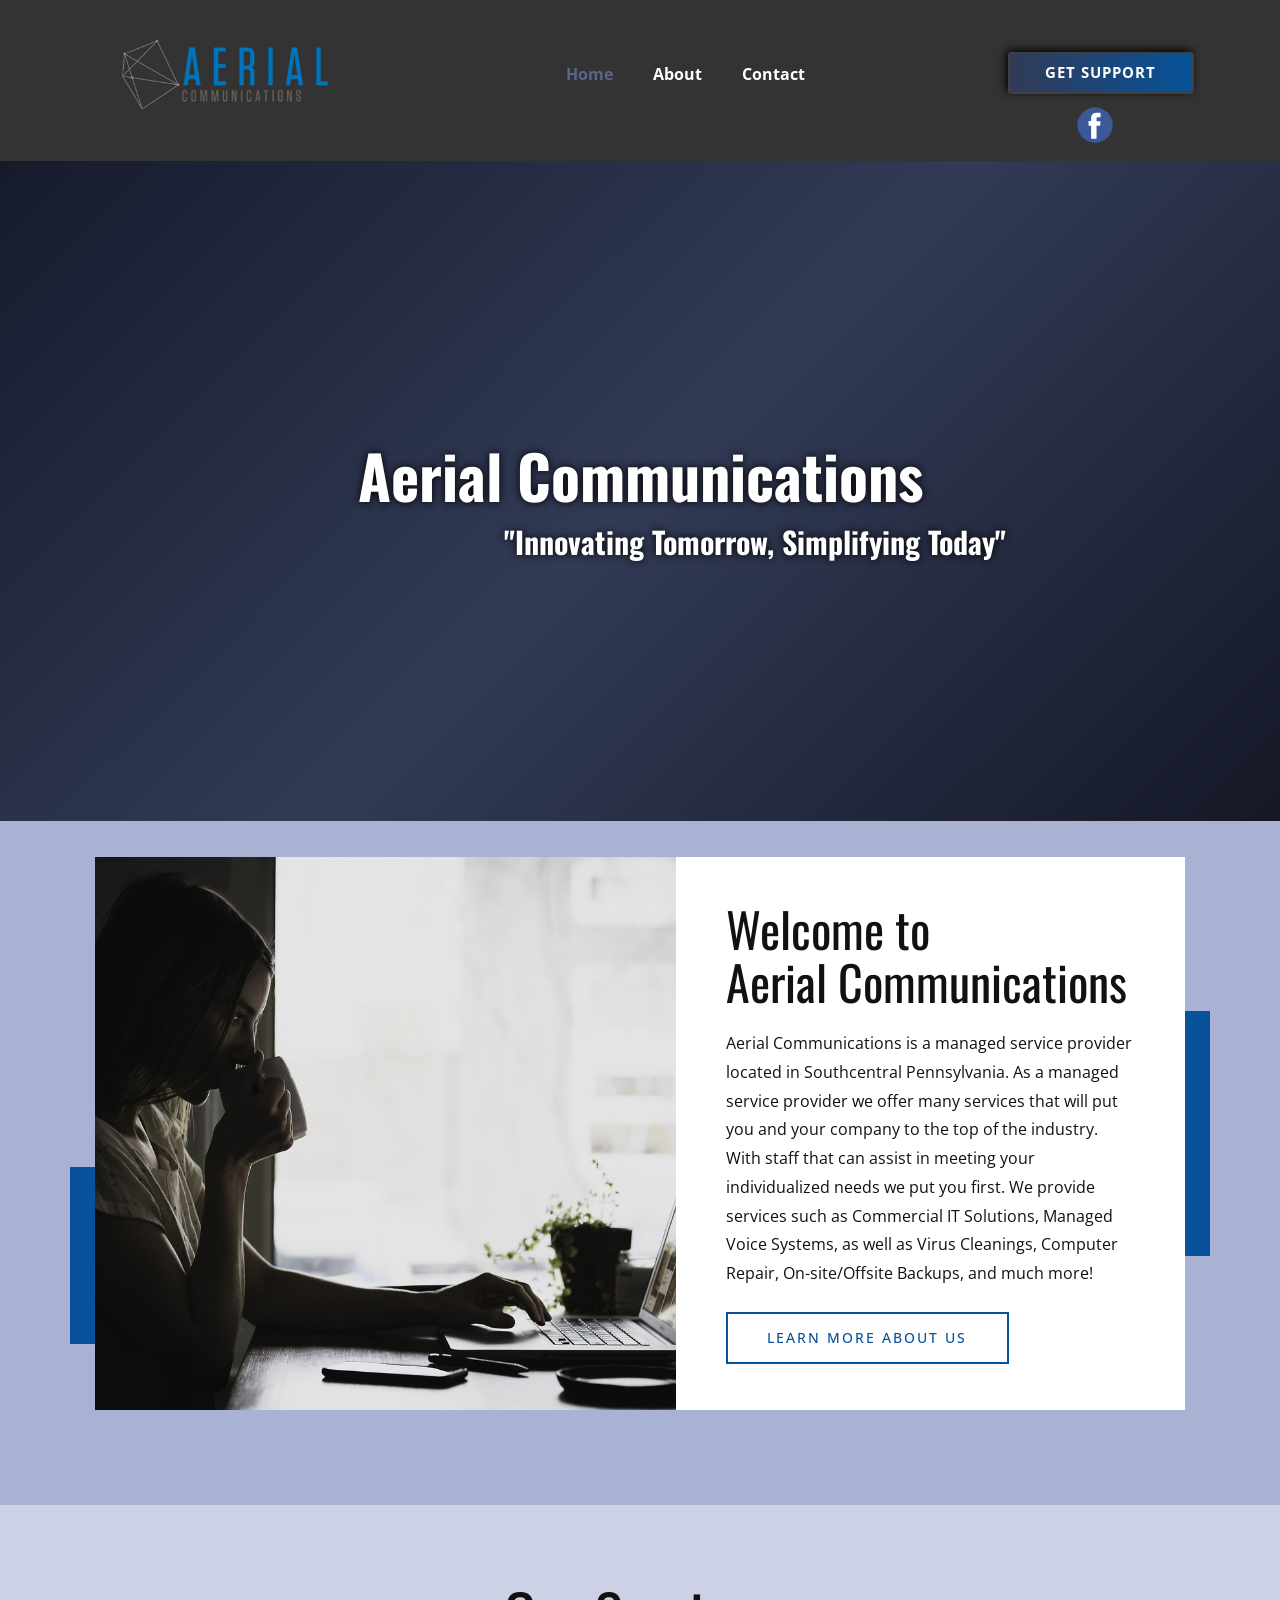
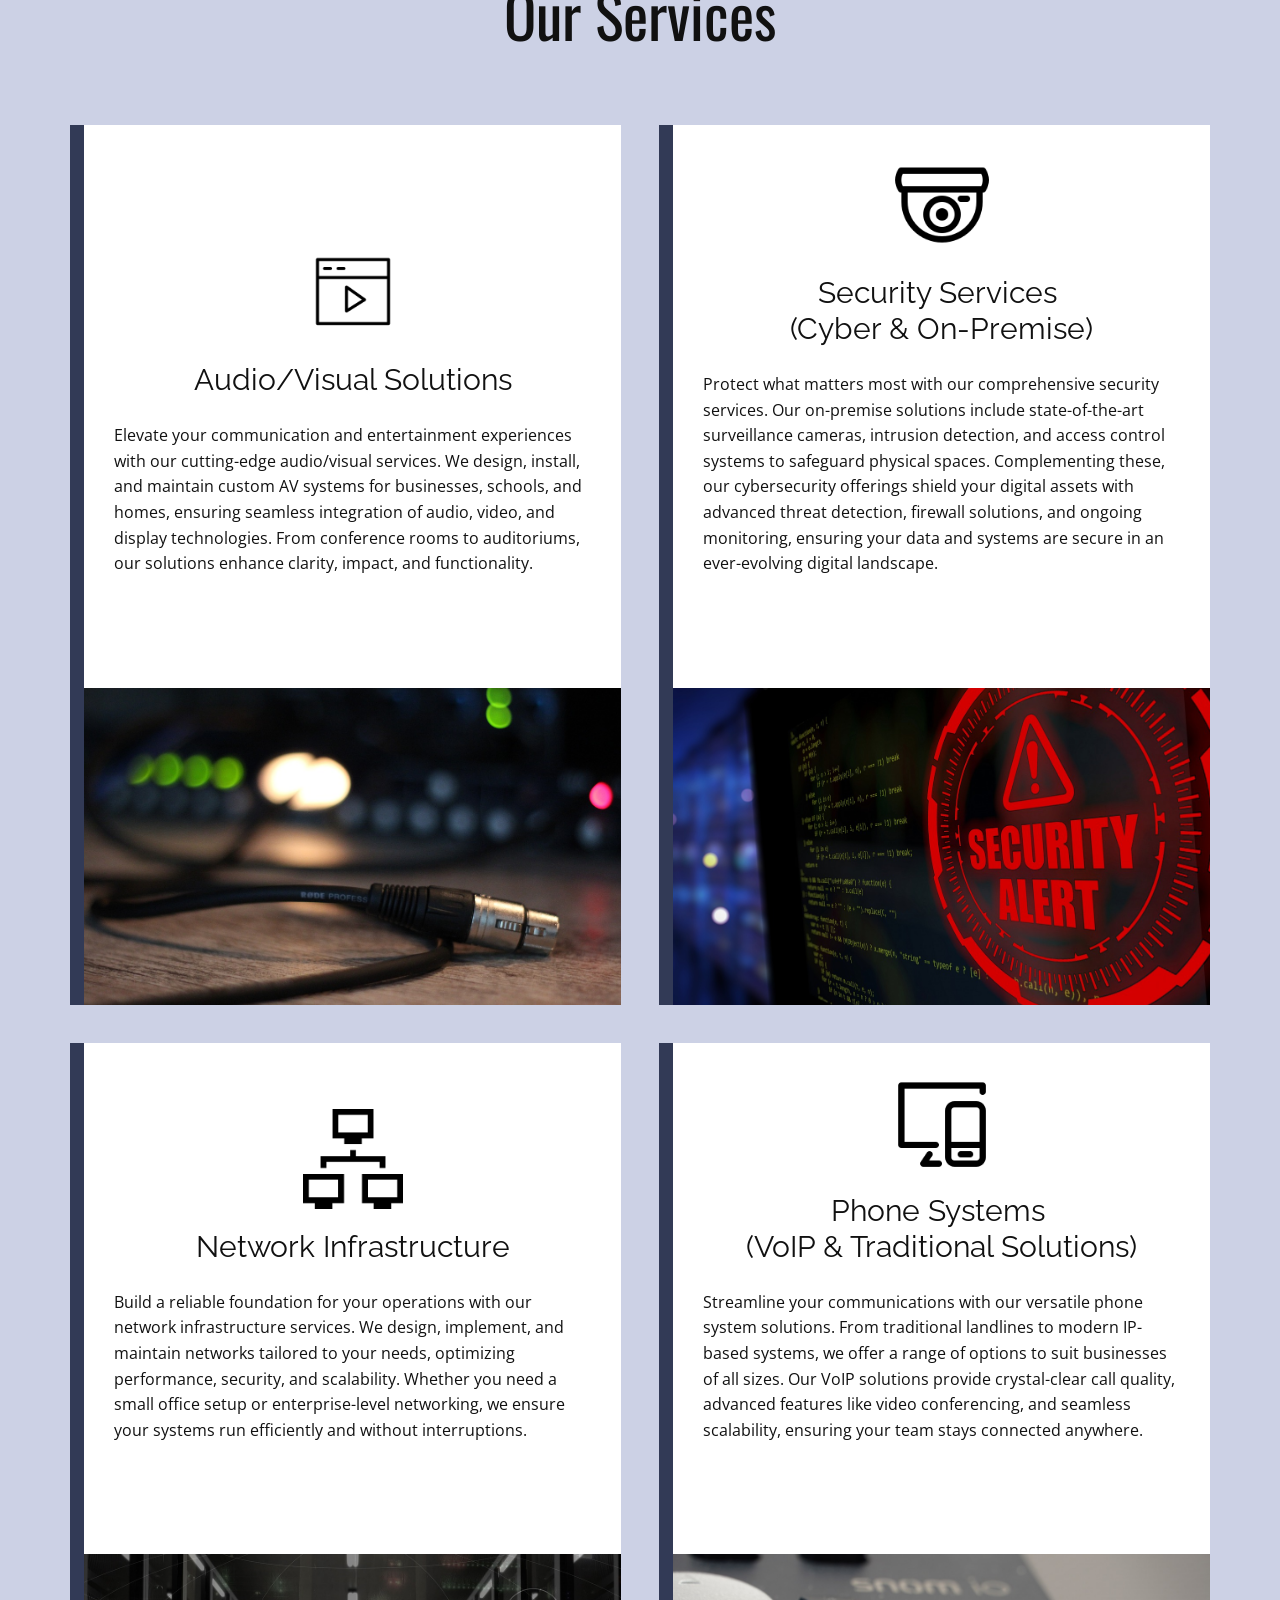
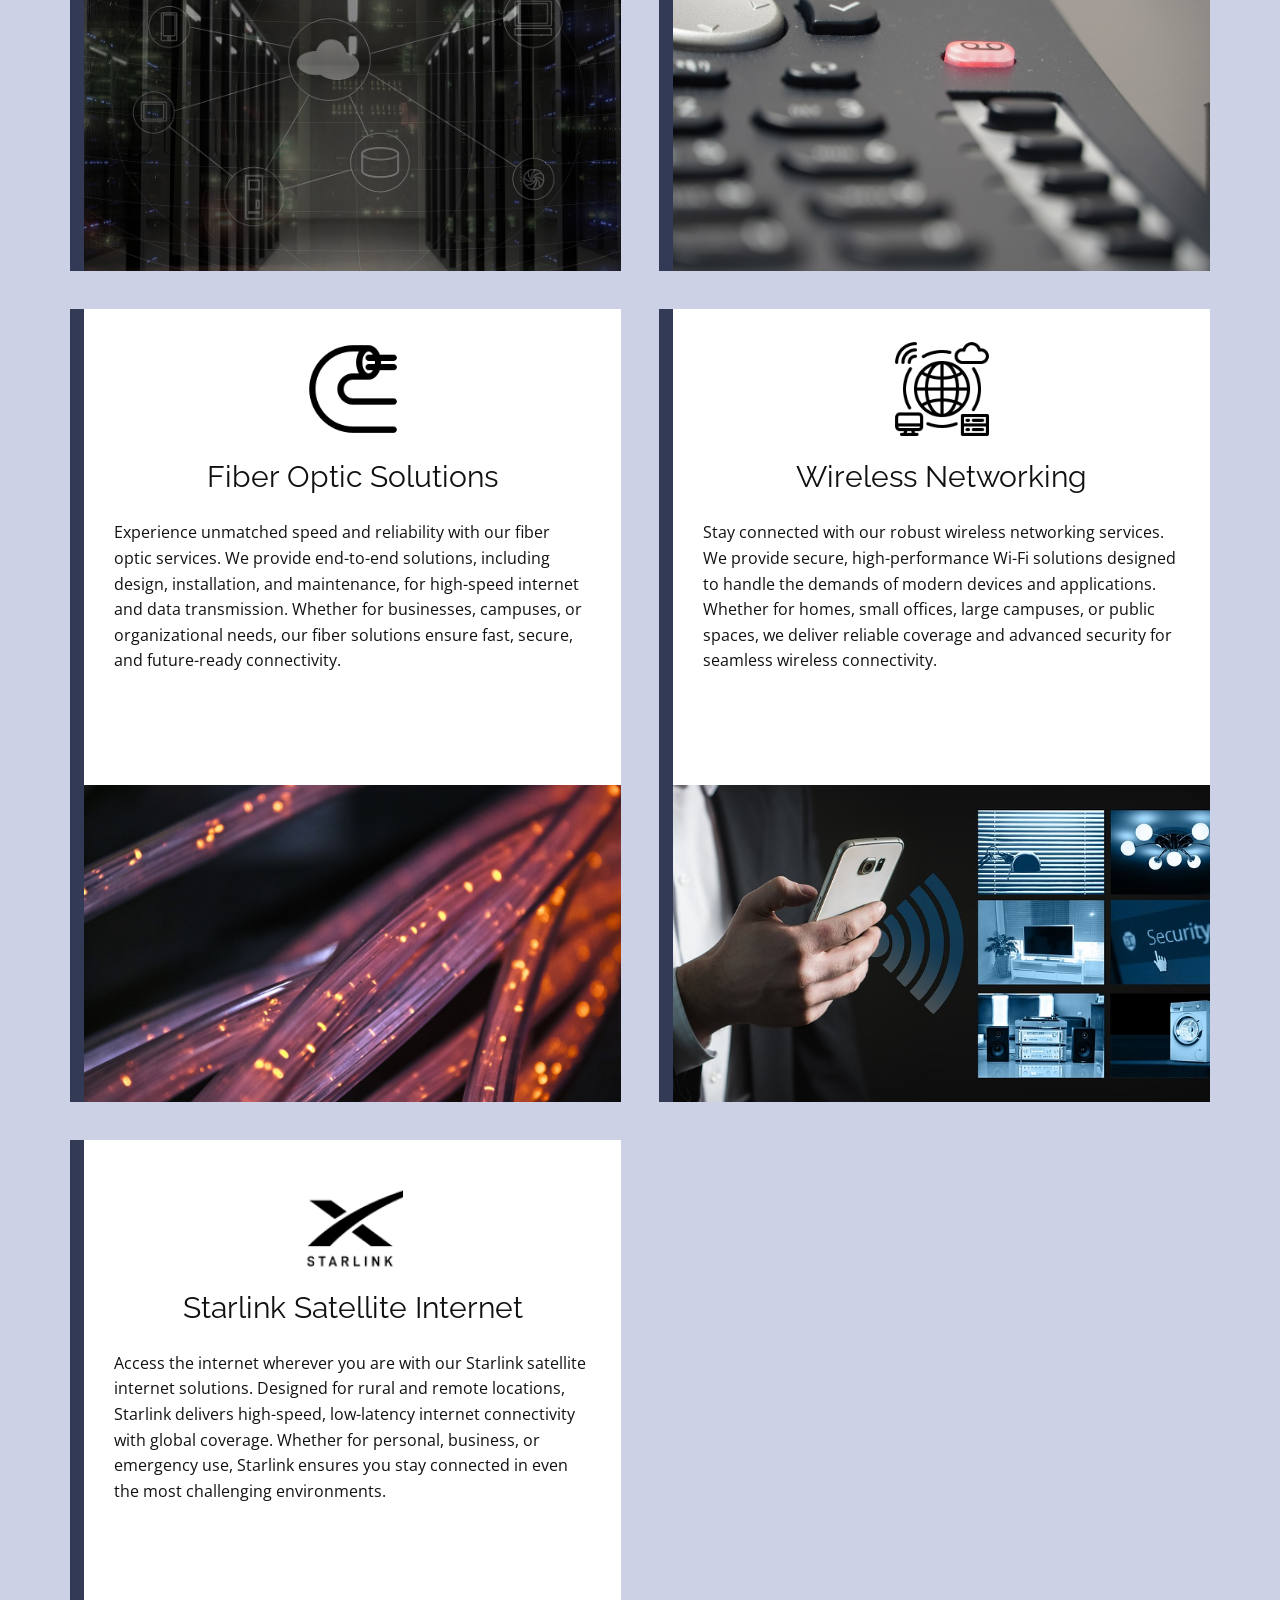
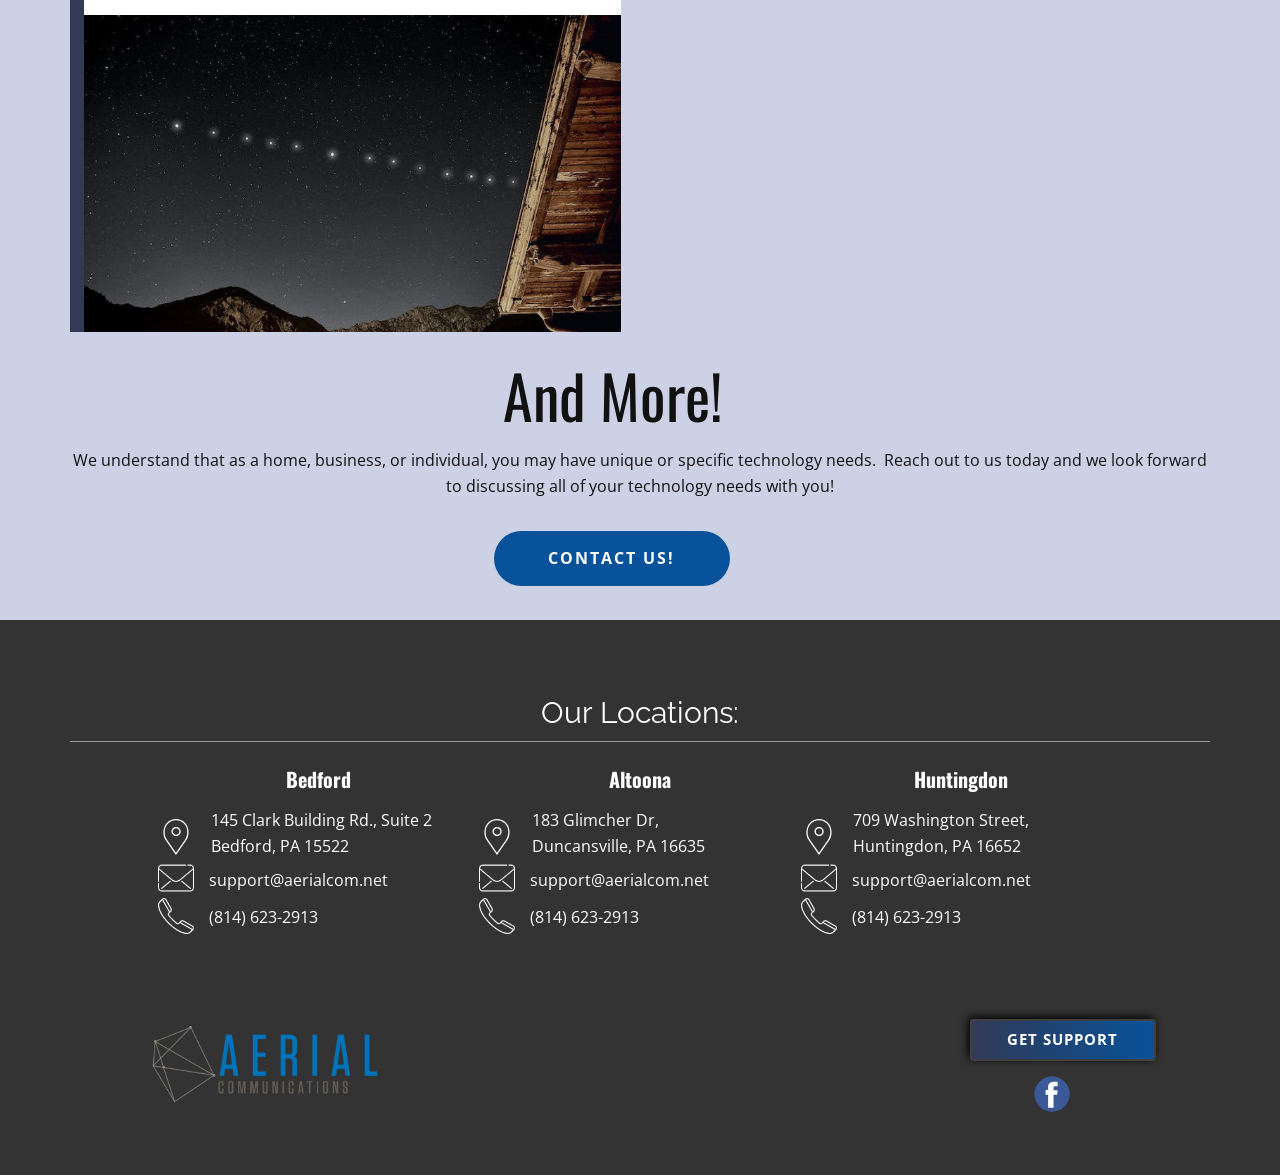
<file: index.html>
<!DOCTYPE html>
<html lang="en">
    <head><meta charset="UTF-8">
        <meta name="viewport" content="width=device-width, initial-scale=1.0">
                    <meta property="og:title" content="Home">
            <meta property="og:url" content="https://aerialcom.net/">
            <meta property="og:description" content="Aerial Communications         &quot;Innovating Tomorrow, Simplifying Today&quot;                                                                                                                                                                             Welcome to Aerial Communications                                        Aerial Communications is a managed service provider located in Southcentral Pennsylvania. As a managed service provider we offer many services that will put you and your company to the top of the industry. With staff that can assist in meeting your individualized needs we put">
                    
                
        <meta data-intl-tel-input-cdn-path="assets/intlTelInput/">
            
    <script>(function(html){html.className = html.className.replace(/\bno-js\b/,'js')})(document.documentElement);</script>
<meta name="robots" content="index, follow, max-image-preview:large, max-snippet:-1, max-video-preview:-1">

	<title>Home - Aerial Communications</title>
	<link rel="canonical" href="https://aerialcom.net/">
	<meta name="theme-color" content="#323a56">
<link rel="stylesheet" id="nicepage-style-css" href="assets/css/nicepage.css" media="all">
<link rel="stylesheet" id="nicepage-media-css" href="assets/css/media.css" media="all">
<script id="jquery-core-js" src="assets/js/jquery.min.js"></script>
<script id="jquery-migrate-js" src="assets/js/jquery-migrate.min.js"></script>
<script id="nicepage-script-js" src="assets/js/nicepage.js"></script>
<link rel="icon" href="assets/images/android-chrome-512x512-1-150x150.png" sizes="32x32">
<link rel="icon" href="assets/images/android-chrome-512x512-1-300x300.png" sizes="192x192">
<link rel="apple-touch-icon" href="assets/images/android-chrome-512x512-1-300x300.png">
<meta name="msapplication-TileImage" content="assets/images/android-chrome-512x512-1-300x300.png">
<link id="u-theme-google-font" rel="stylesheet" href="https://fonts.googleapis.com/css?family=Oswald:200,300,400,500,600,700%7COpen+Sans:300,300i,400,400i,500,500i,600,600i,700,700i,800,800i"><link id="u-page-google-font" rel="stylesheet" href="https://fonts.googleapis.com/css?family=Oswald:200,300,400,500,600,700%7CRaleway:100,100i,200,200i,300,300i,400,400i,500,500i,600,600i,700,700i,800,800i,900,900i"><style>
.u-section-2 .u-sheet-1 {
  min-height: 660px;
}
.u-section-2 .u-text-1 {
  font-weight: 700;
  text-shadow: 0px 0px 8px rgba(0,0,0,1);
  margin: 281px 0 0;
}
.u-section-2 .u-text-2 {
  font-weight: 700;
  text-shadow: 0px 0px 8px rgba(0,0,0,1);
  margin: 16px 58px 60px 434px;
}
.u-section-2 .embed-responsive-1 {
  position: absolute;
  width: 178%;
  left: -39%;
  height: 178%;
  top: -39%;
}
/*RESPONSIVE_MEDIA*/
@media (max-width: 1199px) {
  .u-section-2 .u-text-2 {
    margin-right: 0;
    margin-left: 292px;
  }
  .u-section-2 .embed-responsive-1 {
    width: 183%;
    left: -41%;
  }
}
/*/RESPONSIVE_MEDIA*/

/*RESPONSIVE_MEDIA*/
@media (max-width: 991px) {
  .u-section-2 .u-text-2 {
    margin-left: 72px;
  }
  .u-section-2 .embed-responsive-1 {
    width: 208%;
    left: -54%;
  }
}
/*/RESPONSIVE_MEDIA*/

/*RESPONSIVE_MEDIA*/
@media (max-width: 767px) {
  .u-section-2 .u-text-2 {
    margin-left: 0;
  }
  .u-section-2 .embed-responsive-1 {
    width: 337%;
    left: -119%;
    height: 100%;
    top: 0%;
  }
}
/*/RESPONSIVE_MEDIA*/

/*RESPONSIVE_MEDIA*/
@media (max-width: 575px) {
  .u-section-2 .u-text-1 {
    margin-top: 60px;
  }
  .u-section-2 .embed-responsive-1 {
    width: 345%;
    left: -123%;
  }
}
/*/RESPONSIVE_MEDIA*/

 .u-section-3 {
  background-image: none;
}
.u-section-3 .u-sheet-1 {
  min-height: 684px;
}
.u-section-3 .u-shape-1 {
  width: 570px;
  height: 245px;
  margin: 190px 0 0 auto;
}
.u-section-3 .u-shape-2 {
  width: 570px;
  height: 177px;
  margin: -89px auto 0 0;
}
.u-section-3 .u-layout-wrap-1 {
  width: 1091px;
  margin: -487px auto 60px;
}
.u-section-3 .u-image-1 {
  min-height: 553px;
  background-position: 50% 50%;
}
.u-section-3 .u-container-layout-1 {
  padding: 195px 0 0 20px;
}
.u-section-3 .u-layout-cell-2 {
  min-height: 553px;
}
.u-section-3 .u-container-layout-2 {
  padding: 30px 50px;
}
.u-section-3 .u-text-1 {
  font-size: 3rem;
  font-weight: 400;
  line-height: 1.1;
  margin: 0;
}
.u-section-3 .u-text-2 {
  line-height: 1.8;
  margin: 20px 0 0;
}
.u-section-3 .u-btn-1 {
  background-image: none;
  border-style: solid;
  font-size: 0.875rem;
  letter-spacing: 2px;
  text-transform: uppercase;
  font-weight: 500;
  margin: 24px auto 0 0;
  padding: 14px 40px 14px 39px;
}
/*RESPONSIVE_MEDIA*/
@media (max-width: 1199px) {
  .u-section-3 .u-sheet-1 {
    min-height: 546px;
  }
  .u-section-3 .u-shape-1 {
    width: 470px;
  }
  .u-section-3 .u-layout-wrap-1 {
    width: 940px;
  }
  .u-section-3 .u-image-1 {
    min-height: 426px;
  }
  .u-section-3 .u-layout-cell-2 {
    min-height: 476px;
  }
  .u-section-3 .u-container-layout-2 {
    padding-left: 30px;
    padding-right: 30px;
  }
  .u-section-3 .u-text-2 {
    margin-right: 2px;
  }
}
/*/RESPONSIVE_MEDIA*/

/*RESPONSIVE_MEDIA*/
@media (max-width: 991px) {
  .u-section-3 .u-sheet-1 {
    min-height: 940px;
  }
  .u-section-3 .u-shape-1 {
    width: 360px;
  }
  .u-section-3 .u-layout-wrap-1 {
    width: 720px;
  }
  .u-section-3 .u-image-1 {
    min-height: 365px;
    background-position: 79.25% 50%;
    background-size: cover;
  }
  .u-section-3 .u-container-layout-1 {
    padding-top: 30px;
    padding-right: 0;
    padding-bottom: 0;
  }
  .u-section-3 .u-layout-cell-2 {
    min-height: 100px;
  }
  .u-section-3 .u-container-layout-2 {
    padding-left: 20px;
    padding-right: 20px;
  }
  .u-section-3 .u-text-2 {
    margin-right: 0;
  }
}
/*/RESPONSIVE_MEDIA*/

/*RESPONSIVE_MEDIA*/
@media (max-width: 767px) {
  .u-section-3 .u-sheet-1 {
    min-height: 1084px;
  }
  .u-section-3 .u-shape-1 {
    width: 270px;
  }
  .u-section-3 .u-shape-2 {
    width: 540px;
  }
  .u-section-3 .u-layout-wrap-1 {
    width: 540px;
  }
  .u-section-3 .u-image-1 {
    min-height: 513px;
  }
  .u-section-3 .u-container-layout-1 {
    padding-left: 10px;
  }
  .u-section-3 .u-container-layout-2 {
    padding-left: 30px;
    padding-right: 30px;
  }
}
/*/RESPONSIVE_MEDIA*/

/*RESPONSIVE_MEDIA*/
@media (max-width: 575px) {
  .u-section-3 .u-sheet-1 {
    min-height: 100vh;
  }
  .u-section-3 .u-shape-1 {
    width: 170px;
  }
  .u-section-3 .u-shape-2 {
    width: 340px;
  }
  .u-section-3 .u-layout-wrap-1 {
    width: 340px;
  }
  .u-section-3 .u-image-1 {
    min-height: 323px;
  }
  .u-section-3 .u-container-layout-2 {
    padding-left: 20px;
    padding-right: 20px;
  }
  .u-section-3 .u-text-1 {
    font-size: 1.5rem;
  }
}
/*/RESPONSIVE_MEDIA*/

.u-section-4 .u-sheet-1 {
  min-height: 3915px;
}
.u-section-4 .u-text-1 {
  font-weight: 400;
  font-size: 3.75rem;
  margin: 76px auto 0;
}
.u-section-4 .u-list-1 {
  margin-top: 78px;
  margin-bottom: 0;
}
.u-section-4 .u-repeater-1 {
  grid-template-columns: repeat(2, calc(50% - 19px));
  min-height: 3385px;
  --gap: 38px;
  grid-auto-columns: calc(50% - 19px);
}
.u-section-4 .u-list-item-1 {
  margin-top: 0;
  margin-bottom: 0;
}
.u-section-4 .u-container-layout-1 {
  padding: 30px 0 0;
}
.u-section-4 .u-image-1 {
  width: 100px;
  height: 100px;
  margin: 0 auto;
}
.u-section-4 .u-text-2 {
  text-transform: none;
  letter-spacing: normal;
  font-weight: 400;
  margin: 20px 30px 0;
}
.u-section-4 .u-text-3 {
  font-style: normal;
  margin: 25px 30px 0;
}
.u-section-4 .u-image-2 {
  height: 317px;
  margin-top: 111px;
  margin-bottom: 0;
}
.u-section-4 .u-list-item-2 {
  margin-top: 0;
  margin-bottom: 0;
  background-image: none;
}
.u-section-4 .u-container-layout-2 {
  padding: 30px 0 0;
}
.u-section-4 .u-image-3 {
  width: 100px;
  height: 100px;
  margin: 0 auto;
}
.u-section-4 .u-text-4 {
  text-transform: none;
  letter-spacing: normal;
  font-size: 1.875rem;
  font-weight: 400;
  margin: 20px 30px 0;
}
.u-section-4 .u-text-5 {
  font-style: normal;
  margin: 25px 30px 0;
}
.u-section-4 .u-image-4 {
  height: 317px;
  margin-top: 111px;
  margin-bottom: 0;
}
.u-section-4 .u-list-item-3 {
  margin-top: 0;
  margin-bottom: 0;
}
.u-section-4 .u-container-layout-3 {
  padding: 30px 0 0;
}
.u-section-4 .u-image-5 {
  width: 100px;
  height: 100px;
  margin: 0 auto;
}
.u-section-4 .u-text-6 {
  text-transform: none;
  letter-spacing: normal;
  font-size: 1.875rem;
  font-weight: 400;
  margin: 20px 30px 0;
}
.u-section-4 .u-text-7 {
  font-style: normal;
  margin: 25px 30px 0;
}
.u-section-4 .u-image-6 {
  height: 317px;
  margin-top: 111px;
  margin-bottom: 0;
}
.u-section-4 .u-list-item-4 {
  margin-top: 0;
  margin-bottom: 0;
}
.u-section-4 .u-container-layout-4 {
  padding: 30px 0 0;
}
.u-section-4 .u-image-7 {
  width: 100px;
  height: 100px;
  margin: 0 auto;
}
.u-section-4 .u-text-8 {
  text-transform: none;
  letter-spacing: normal;
  font-size: 1.875rem;
  font-weight: 400;
  margin: 20px 30px 0;
}
.u-section-4 .u-text-9 {
  font-style: normal;
  margin: 25px 30px 0;
}
.u-section-4 .u-image-8 {
  height: 317px;
  margin-top: 111px;
  margin-bottom: 0;
}
.u-section-4 .u-list-item-5 {
  margin-top: 0;
  margin-bottom: 0;
}
.u-section-4 .u-container-layout-5 {
  padding: 30px 0 0;
}
.u-section-4 .u-image-9 {
  width: 100px;
  height: 100px;
  margin: 0 auto;
}
.u-section-4 .u-text-10 {
  text-transform: none;
  letter-spacing: normal;
  font-size: 1.875rem;
  font-weight: 400;
  margin: 20px 30px 0;
}
.u-section-4 .u-text-11 {
  font-style: normal;
  margin: 25px 30px 0;
}
.u-section-4 .u-image-10 {
  height: 317px;
  margin-top: 111px;
  margin-bottom: 0;
}
.u-section-4 .u-list-item-6 {
  margin-top: 0;
  margin-bottom: 0;
}
.u-section-4 .u-container-layout-6 {
  padding: 30px 0 0;
}
.u-section-4 .u-image-11 {
  width: 100px;
  height: 100px;
  margin: 0 auto;
}
.u-section-4 .u-text-12 {
  text-transform: none;
  letter-spacing: normal;
  font-size: 1.875rem;
  font-weight: 400;
  margin: 20px 30px 0;
}
.u-section-4 .u-text-13 {
  font-style: normal;
  margin: 25px 30px 0;
}
.u-section-4 .u-image-12 {
  height: 317px;
  margin-top: 111px;
  margin-bottom: 0;
}
.u-section-4 .u-list-item-7 {
  margin-top: 0;
  margin-bottom: 0;
}
.u-section-4 .u-container-layout-7 {
  padding: 30px 0 0;
}
.u-section-4 .u-image-13 {
  width: 100px;
  height: 100px;
  margin: 0 auto;
}
.u-section-4 .u-text-14 {
  text-transform: none;
  letter-spacing: normal;
  font-size: 1.875rem;
  font-weight: 400;
  margin: 20px 30px 0;
}
.u-section-4 .u-text-15 {
  font-style: normal;
  margin: 25px 30px 0;
}
.u-section-4 .u-image-14 {
  height: 317px;
  margin-top: 111px;
  margin-bottom: 0;
}
.u-section-4 .u-text-16 {
  font-weight: 400;
  font-size: 3.75rem;
  margin: 30px auto 0 433px;
}
.u-section-4 .u-text-17 {
  margin: 20px 0 0;
}
.u-section-4 .u-btn-1 {
  font-weight: 700;
  text-transform: uppercase;
  letter-spacing: 2px;
  background-image: none;
  margin: 31px auto 31px 424px;
  padding: 16px 55px 17px 54px;
}
/*RESPONSIVE_MEDIA*/
@media (max-width: 1199px) {
  .u-section-4 .u-sheet-1 {
    min-height: 4009px;
  }
  .u-section-4 .u-repeater-1 {
    min-height: 3365px;
    grid-gap: 38px;
  }
  .u-section-4 .u-image-1 {
    background-position: 50% 50%;
  }
  .u-section-4 .u-image-2 {
    height: 324px;
    margin-top: 67px;
  }
  .u-section-4 .u-image-3 {
    background-position: 50% 50%;
  }
  .u-section-4 .u-image-4 {
    height: 324px;
    margin-top: 67px;
  }
  .u-section-4 .u-image-5 {
    background-position: 50% 50%;
  }
  .u-section-4 .u-image-6 {
    height: 324px;
    margin-top: 67px;
  }
  .u-section-4 .u-image-7 {
    background-position: 50% 50%;
  }
  .u-section-4 .u-image-8 {
    height: 324px;
    margin-top: 67px;
  }
  .u-section-4 .u-image-9 {
    background-position: 50% 50%;
  }
  .u-section-4 .u-image-10 {
    height: 324px;
    margin-top: 67px;
  }
  .u-section-4 .u-image-11 {
    background-position: 50% 50%;
  }
  .u-section-4 .u-image-12 {
    height: 324px;
    margin-top: 67px;
  }
  .u-section-4 .u-image-13 {
    background-position: 50% 50%;
  }
  .u-section-4 .u-image-14 {
    height: 324px;
    margin-top: 67px;
  }
  .u-section-4 .u-text-16 {
    margin-left: 357px;
  }
  .u-section-4 .u-text-17 {
    margin-left: 79px;
    margin-right: 79px;
  }
  .u-section-4 .u-btn-1 {
    margin-left: auto;
    margin-bottom: 32px;
  }
}
/*/RESPONSIVE_MEDIA*/

/*RESPONSIVE_MEDIA*/
@media (max-width: 991px) {
  .u-section-4 .u-repeater-1 {
    grid-template-columns: 100%;
    min-height: 5569px;
    grid-auto-columns: calc(100% - 0px);
  }
  .u-section-4 .u-container-layout-1 {
    padding-bottom: 0;
    padding-left: 0;
    padding-right: 0;
  }
  .u-section-4 .u-text-2 {
    margin-left: 0;
    margin-right: 0;
  }
  .u-section-4 .u-text-3 {
    margin-left: 0;
    margin-right: 0;
  }
  .u-section-4 .u-image-2 {
    height: 496px;
  }
  .u-section-4 .u-container-layout-2 {
    padding-bottom: 0;
    padding-left: 0;
    padding-right: 0;
  }
  .u-section-4 .u-text-4 {
    margin-left: 0;
    margin-right: 0;
  }
  .u-section-4 .u-text-5 {
    margin-left: 0;
    margin-right: 0;
  }
  .u-section-4 .u-image-4 {
    height: 496px;
  }
  .u-section-4 .u-container-layout-3 {
    padding-bottom: 0;
    padding-left: 0;
    padding-right: 0;
  }
  .u-section-4 .u-text-6 {
    margin-left: 0;
    margin-right: 0;
  }
  .u-section-4 .u-text-7 {
    margin-left: 0;
    margin-right: 0;
  }
  .u-section-4 .u-image-6 {
    height: 496px;
  }
  .u-section-4 .u-container-layout-4 {
    padding-bottom: 0;
    padding-left: 0;
    padding-right: 0;
  }
  .u-section-4 .u-text-8 {
    margin-left: 0;
    margin-right: 0;
  }
  .u-section-4 .u-text-9 {
    margin-left: 0;
    margin-right: 0;
  }
  .u-section-4 .u-image-8 {
    height: 496px;
  }
  .u-section-4 .u-container-layout-5 {
    padding-bottom: 0;
    padding-left: 0;
    padding-right: 0;
  }
  .u-section-4 .u-text-10 {
    margin-left: 0;
    margin-right: 0;
  }
  .u-section-4 .u-text-11 {
    margin-left: 0;
    margin-right: 0;
  }
  .u-section-4 .u-image-10 {
    height: 496px;
  }
  .u-section-4 .u-container-layout-6 {
    padding-bottom: 0;
    padding-left: 0;
    padding-right: 0;
  }
  .u-section-4 .u-text-12 {
    margin-left: 0;
    margin-right: 0;
  }
  .u-section-4 .u-text-13 {
    margin-left: 0;
    margin-right: 0;
  }
  .u-section-4 .u-image-12 {
    height: 496px;
  }
  .u-section-4 .u-container-layout-7 {
    padding-bottom: 0;
    padding-left: 0;
    padding-right: 0;
  }
  .u-section-4 .u-text-14 {
    margin-left: 0;
    margin-right: 0;
  }
  .u-section-4 .u-text-15 {
    margin-left: 0;
    margin-right: 0;
  }
  .u-section-4 .u-image-14 {
    height: 496px;
  }
  .u-section-4 .u-text-16 {
    margin-left: 273px;
  }
  .u-section-4 .u-text-17 {
    margin-left: 0;
    margin-right: 0;
  }
}
/*/RESPONSIVE_MEDIA*/

/*RESPONSIVE_MEDIA*/
@media (max-width: 767px) {
  .u-section-4 .u-text-1 {
    font-size: 3rem;
  }
  .u-section-4 .u-container-layout-1 {
    padding-left: 20px;
    padding-right: 20px;
  }
  .u-section-4 .u-image-2 {
    height: 372px;
  }
  .u-section-4 .u-container-layout-2 {
    padding-left: 20px;
    padding-right: 20px;
  }
  .u-section-4 .u-image-4 {
    height: 372px;
  }
  .u-section-4 .u-container-layout-3 {
    padding-left: 20px;
    padding-right: 20px;
  }
  .u-section-4 .u-image-6 {
    height: 372px;
  }
  .u-section-4 .u-container-layout-4 {
    padding-left: 20px;
    padding-right: 20px;
  }
  .u-section-4 .u-image-8 {
    height: 372px;
  }
  .u-section-4 .u-container-layout-5 {
    padding-left: 20px;
    padding-right: 20px;
  }
  .u-section-4 .u-image-10 {
    height: 372px;
  }
  .u-section-4 .u-container-layout-6 {
    padding-left: 20px;
    padding-right: 20px;
  }
  .u-section-4 .u-image-12 {
    height: 372px;
  }
  .u-section-4 .u-container-layout-7 {
    padding-left: 20px;
    padding-right: 20px;
  }
  .u-section-4 .u-image-14 {
    height: 372px;
  }
  .u-section-4 .u-text-16 {
    margin-left: 205px;
  }
}
/*/RESPONSIVE_MEDIA*/

/*RESPONSIVE_MEDIA*/
@media (max-width: 575px) {
  .u-section-4 .u-text-1 {
    font-size: 2.25rem;
  }
  .u-section-4 .u-container-layout-1 {
    padding-left: 0;
    padding-right: 0;
  }
  .u-section-4 .u-text-2 {
    margin-left: 30px;
    margin-right: 30px;
  }
  .u-section-4 .u-text-3 {
    margin-left: 30px;
    margin-right: 30px;
  }
  .u-section-4 .u-image-2 {
    height: 195px;
  }
  .u-section-4 .u-container-layout-2 {
    padding-bottom: 30px;
    padding-left: 0;
    padding-right: 0;
  }
  .u-section-4 .u-text-4 {
    font-size: 1.5rem;
    margin-left: 30px;
    margin-right: 30px;
  }
  .u-section-4 .u-text-5 {
    margin-left: 30px;
    margin-right: 30px;
  }
  .u-section-4 .u-image-4 {
    height: 195px;
  }
  .u-section-4 .u-container-layout-3 {
    padding-left: 0;
    padding-right: 0;
  }
  .u-section-4 .u-text-6 {
    font-size: 1.5rem;
    margin-left: 30px;
    margin-right: 30px;
  }
  .u-section-4 .u-text-7 {
    margin-left: 30px;
    margin-right: 30px;
  }
  .u-section-4 .u-image-6 {
    height: 195px;
  }
  .u-section-4 .u-container-layout-4 {
    padding-bottom: 30px;
    padding-left: 0;
    padding-right: 0;
  }
  .u-section-4 .u-text-8 {
    font-size: 1.5rem;
    margin-left: 30px;
    margin-right: 30px;
  }
  .u-section-4 .u-text-9 {
    margin-left: 30px;
    margin-right: 30px;
  }
  .u-section-4 .u-image-8 {
    height: 195px;
  }
  .u-section-4 .u-container-layout-5 {
    padding-bottom: 30px;
    padding-left: 0;
    padding-right: 0;
  }
  .u-section-4 .u-text-10 {
    font-size: 1.5rem;
    margin-left: 30px;
    margin-right: 30px;
  }
  .u-section-4 .u-text-11 {
    margin-left: 30px;
    margin-right: 30px;
  }
  .u-section-4 .u-image-10 {
    height: 195px;
  }
  .u-section-4 .u-container-layout-6 {
    padding-bottom: 30px;
    padding-left: 0;
    padding-right: 0;
  }
  .u-section-4 .u-text-12 {
    font-size: 1.5rem;
    margin-left: 30px;
    margin-right: 30px;
  }
  .u-section-4 .u-text-13 {
    margin-left: 30px;
    margin-right: 30px;
  }
  .u-section-4 .u-image-12 {
    height: 195px;
  }
  .u-section-4 .u-container-layout-7 {
    padding-bottom: 30px;
    padding-left: 0;
    padding-right: 0;
  }
  .u-section-4 .u-text-14 {
    font-size: 1.5rem;
    margin-left: 30px;
    margin-right: 30px;
  }
  .u-section-4 .u-text-15 {
    margin-left: 30px;
    margin-right: 30px;
  }
  .u-section-4 .u-image-14 {
    height: 195px;
  }
  .u-section-4 .u-text-16 {
    font-size: 1.5rem;
    margin-left: 129px;
  }
}
/*/RESPONSIVE_MEDIA*/

</style>
<meta name="keywords" content="Our Mission, The Future is Here, ​Architectural Design &amp; Research, Architectural Agency, About Company, Our Team, ​Building Expertise">
<style>.u-body {
  font-family: 'Open Sans',sans-serif;
}
h1,
h2,
h3,
h4,
h5,
h6 {
  font-family: Oswald,sans-serif;
}


.u-overlap.u-overlap-transparent .u-header,
.u-image,
.u-gradient {
  color: #111111;
}
.u-shading,
.u-overlap.u-overlap-contrast .u-header {
  color: #ffffff;
}
.u-body {
  color: #111111;
  background-color: #ffffff;
  --effect-scale: 1.1;
}


.u-custom-font.u-text-font {
  font-family: 'Open Sans',sans-serif !important;
}
.u-custom-font.u-heading-font {
  font-family: Oswald,sans-serif !important;
}


.u-none.u-input,
.u-none.u-field-input,
.u-none.u-button-style,
.u-none.u-button-style:hover,
.u-none.u-button-style:focus,
.u-none.u-button-style:active,
.u-none.u-button-style.active,
.u-button-style.u-hover-none:hover,
.u-button-style.u-hover-none.hover,
.u-button-style.u-hover-none:focus,
.u-button-style.u-active-none:active,
.u-button-style.u-active-none.active,
li.active > .u-button-style.u-active-none {
  color: inherit !important;
  background-color: transparent !important;
}
.u-button-style.u-border-none,
.u-button-style.u-border-hover-none:hover,
.u-button-style.u-border-hover-none:focus,
.u-button-style.u-border-active-none:active,
.u-button-style.u-border-active-none.active,
li.active > .u-button-style.u-border-active-none {
  border-color: transparent !important;
  border-width: 0;
}
.u-button-style.u-text-none,
.u-button-style.u-text-none:hover,
.u-button-style.u-text-none:focus,
.u-button-style.u-text-none:active,
.u-button-style.u-text-none.active,
.u-button-style.u-text-hover-none:hover,
.u-button-style.u-text-hover-none:focus,
.u-button-style.u-text-active-none:active,
.u-button-style.u-text-active-none.active,
li.active > .u-button-style.u-text-active-none {
  color: inherit !important;
}
/*end-color none*//*begin-color color-1*/
.u-color-1,
.u-body.u-color-1,
section.u-color-1:before,
.u-color-1 > .u-audio-main-layout-wrapper:before,
.u-color-1 > .u-container-layout:before,
.u-color-1 > .u-inner-container-layout:before,
.u-color-1.u-sidenav:before,
.u-container-layout.u-container-layout.u-color-1:before,
.u-table-alt-color-1 tr:nth-child(even) {
  color: #ffffff;
  background-color: #8a96be;
}
.u-input.u-color-1,
.u-field-input.u-color-1,
.u-button-style.u-color-1,
.u-button-style.u-color-1[class*="u-border-"] {
  color: #ffffff !important;
  background-color: #8a96be !important;
}
.u-button-style.u-color-1:hover,
.u-button-style.u-color-1[class*="u-border-"]:hover,
.u-button-style.u-color-1:focus,
.u-button-style.u-color-1[class*="u-border-"]:focus,
.u-button-style.u-button-style.u-color-1:active,
.u-button-style.u-button-style.u-color-1[class*="u-border-"]:active,
.u-button-style.u-button-style.u-color-1.active,
.u-button-style.u-button-style.u-color-1[class*="u-border-"].active,
li.active > .u-button-style.u-button-style.u-color-1,
li.active > .u-button-style.u-button-style.u-color-1[class*="u-border-"] {
  color: #ffffff !important;
  background-color: #7583b2 !important;
}
/* hover */
.u-hover-color-1:hover,
.u-hover-color-1[class*="u-border-"]:hover,
.u-hover-color-1:focus,
.u-hover-color-1[class*="u-border-"]:focus,
a.u-button-style.u-hover-color-1:hover,
a.u-button-style.u-hover-color-1.hover,
a.u-button-style.u-hover-color-1[class*="u-border-"]:hover,
a.u-button-style.u-hover-color-1[class*="u-border-"].hover,
a.u-button-style:hover > .u-hover-color-1,
a.u-button-style:hover > .u-hover-color-1[class*="u-border-"],
a.u-button-style.u-hover-color-1:focus,
a.u-button-style.u-hover-color-1[class*="u-border-"]:focus {
  color: #ffffff !important;
  background-color: #8a96be !important;
}
/* active */
.u-active-color-1.u-active.u-active,
.u-active-color-1[class*="u-border-"].u-active.u-active,
a.u-button-style.u-button-style.u-active-color-1:active,
a.u-button-style.u-button-style.u-active-color-1[class*="u-border-"]:active,
a.u-button-style.u-button-style.u-active-color-1.active,
a.u-button-style.u-button-style.u-active-color-1[class*="u-border-"].active,
a.u-button-style.u-button-style.active > .u-active-color-1,
a.u-button-style.u-button-style.active > .u-active-color-1[class*="u-border-"],
li.active > a.u-button-style.u-button-style.u-active-color-1,
li.active > a.u-button-style.u-button-style.u-active-color-1[class*="u-border-"],
input.u-field-input.u-field-input.u-active-color-1:checked {
  color: #ffffff !important;
  background-color: #8a96be !important;
}
a.u-link.u-hover-color-1:hover {
  color: #8a96be !important;
}
/*end-color color-1*//*begin-color palette-1-dark-1*/
.u-palette-1-dark-1,
.u-body.u-palette-1-dark-1,
section.u-palette-1-dark-1:before,
.u-palette-1-dark-1 > .u-audio-main-layout-wrapper:before,
.u-palette-1-dark-1 > .u-container-layout:before,
.u-palette-1-dark-1 > .u-inner-container-layout:before,
.u-palette-1-dark-1.u-sidenav:before,
.u-container-layout.u-container-layout.u-palette-1-dark-1:before,
.u-table-alt-palette-1-dark-1 tr:nth-child(even) {
  color: #ffffff;
  background-color: #5a658a;
}
.u-input.u-palette-1-dark-1,
.u-field-input.u-palette-1-dark-1,
.u-button-style.u-palette-1-dark-1,
.u-button-style.u-palette-1-dark-1[class*="u-border-"] {
  color: #ffffff !important;
  background-color: #5a658a !important;
}
.u-button-style.u-palette-1-dark-1:hover,
.u-button-style.u-palette-1-dark-1[class*="u-border-"]:hover,
.u-button-style.u-palette-1-dark-1:focus,
.u-button-style.u-palette-1-dark-1[class*="u-border-"]:focus,
.u-button-style.u-button-style.u-palette-1-dark-1:active,
.u-button-style.u-button-style.u-palette-1-dark-1[class*="u-border-"]:active,
.u-button-style.u-button-style.u-palette-1-dark-1.active,
.u-button-style.u-button-style.u-palette-1-dark-1[class*="u-border-"].active,
li.active > .u-button-style.u-button-style.u-palette-1-dark-1,
li.active > .u-button-style.u-button-style.u-palette-1-dark-1[class*="u-border-"] {
  color: #ffffff !important;
  background-color: #515b7c !important;
}
/* hover */
.u-hover-palette-1-dark-1:hover,
.u-hover-palette-1-dark-1[class*="u-border-"]:hover,
.u-hover-palette-1-dark-1:focus,
.u-hover-palette-1-dark-1[class*="u-border-"]:focus,
a.u-button-style.u-hover-palette-1-dark-1:hover,
a.u-button-style.u-hover-palette-1-dark-1.hover,
a.u-button-style.u-hover-palette-1-dark-1[class*="u-border-"]:hover,
a.u-button-style.u-hover-palette-1-dark-1[class*="u-border-"].hover,
a.u-button-style:hover > .u-hover-palette-1-dark-1,
a.u-button-style:hover > .u-hover-palette-1-dark-1[class*="u-border-"],
a.u-button-style.u-hover-palette-1-dark-1:focus,
a.u-button-style.u-hover-palette-1-dark-1[class*="u-border-"]:focus {
  color: #ffffff !important;
  background-color: #5a658a !important;
}
/* active */
.u-active-palette-1-dark-1.u-active.u-active,
.u-active-palette-1-dark-1[class*="u-border-"].u-active.u-active,
a.u-button-style.u-button-style.u-active-palette-1-dark-1:active,
a.u-button-style.u-button-style.u-active-palette-1-dark-1[class*="u-border-"]:active,
a.u-button-style.u-button-style.u-active-palette-1-dark-1.active,
a.u-button-style.u-button-style.u-active-palette-1-dark-1[class*="u-border-"].active,
a.u-button-style.u-button-style.active > .u-active-palette-1-dark-1,
a.u-button-style.u-button-style.active > .u-active-palette-1-dark-1[class*="u-border-"],
li.active > a.u-button-style.u-button-style.u-active-palette-1-dark-1,
li.active > a.u-button-style.u-button-style.u-active-palette-1-dark-1[class*="u-border-"],
input.u-field-input.u-field-input.u-active-palette-1-dark-1:checked {
  color: #ffffff !important;
  background-color: #5a658a !important;
}
a.u-link.u-hover-palette-1-dark-1:hover {
  color: #5a658a !important;
}
/*end-color palette-1-dark-1*//*begin-color palette-1*/
.u-palette-1,
.u-body.u-palette-1,
section.u-palette-1:before,
.u-palette-1 > .u-audio-main-layout-wrapper:before,
.u-palette-1 > .u-container-layout:before,
.u-palette-1 > .u-inner-container-layout:before,
.u-palette-1.u-sidenav:before,
.u-container-layout.u-container-layout.u-palette-1:before,
.u-table-alt-palette-1 tr:nth-child(even) {
  color: #ffffff;
  background-color: #8a96be;
}
.u-input.u-palette-1,
.u-field-input.u-palette-1,
.u-button-style.u-palette-1,
.u-button-style.u-palette-1[class*="u-border-"] {
  color: #ffffff !important;
  background-color: #8a96be !important;
}
.u-button-style.u-palette-1:hover,
.u-button-style.u-palette-1[class*="u-border-"]:hover,
.u-button-style.u-palette-1:focus,
.u-button-style.u-palette-1[class*="u-border-"]:focus,
.u-button-style.u-button-style.u-palette-1:active,
.u-button-style.u-button-style.u-palette-1[class*="u-border-"]:active,
.u-button-style.u-button-style.u-palette-1.active,
.u-button-style.u-button-style.u-palette-1[class*="u-border-"].active,
li.active > .u-button-style.u-button-style.u-palette-1,
li.active > .u-button-style.u-button-style.u-palette-1[class*="u-border-"] {
  color: #ffffff !important;
  background-color: #7583b2 !important;
}
/* hover */
.u-hover-palette-1:hover,
.u-hover-palette-1[class*="u-border-"]:hover,
.u-hover-palette-1:focus,
.u-hover-palette-1[class*="u-border-"]:focus,
a.u-button-style.u-hover-palette-1:hover,
a.u-button-style.u-hover-palette-1.hover,
a.u-button-style.u-hover-palette-1[class*="u-border-"]:hover,
a.u-button-style.u-hover-palette-1[class*="u-border-"].hover,
a.u-button-style:hover > .u-hover-palette-1,
a.u-button-style:hover > .u-hover-palette-1[class*="u-border-"],
a.u-button-style.u-hover-palette-1:focus,
a.u-button-style.u-hover-palette-1[class*="u-border-"]:focus {
  color: #ffffff !important;
  background-color: #8a96be !important;
}
/* active */
.u-active-palette-1.u-active.u-active,
.u-active-palette-1[class*="u-border-"].u-active.u-active,
a.u-button-style.u-button-style.u-active-palette-1:active,
a.u-button-style.u-button-style.u-active-palette-1[class*="u-border-"]:active,
a.u-button-style.u-button-style.u-active-palette-1.active,
a.u-button-style.u-button-style.u-active-palette-1[class*="u-border-"].active,
a.u-button-style.u-button-style.active > .u-active-palette-1,
a.u-button-style.u-button-style.active > .u-active-palette-1[class*="u-border-"],
li.active > a.u-button-style.u-button-style.u-active-palette-1,
li.active > a.u-button-style.u-button-style.u-active-palette-1[class*="u-border-"],
input.u-field-input.u-field-input.u-active-palette-1:checked {
  color: #ffffff !important;
  background-color: #8a96be !important;
}
a.u-link.u-hover-palette-1:hover {
  color: #8a96be !important;
}
/*end-color palette-1*//*begin-color palette-1-light-1*/
.u-palette-1-light-1,
.u-body.u-palette-1-light-1,
section.u-palette-1-light-1:before,
.u-palette-1-light-1 > .u-audio-main-layout-wrapper:before,
.u-palette-1-light-1 > .u-container-layout:before,
.u-palette-1-light-1 > .u-inner-container-layout:before,
.u-palette-1-light-1.u-sidenav:before,
.u-container-layout.u-container-layout.u-palette-1-light-1:before,
.u-table-alt-palette-1-light-1 tr:nth-child(even) {
  color: #ffffff;
  background-color: #a9b2d2;
}
.u-input.u-palette-1-light-1,
.u-field-input.u-palette-1-light-1,
.u-button-style.u-palette-1-light-1,
.u-button-style.u-palette-1-light-1[class*="u-border-"] {
  color: #ffffff !important;
  background-color: #a9b2d2 !important;
}
.u-button-style.u-palette-1-light-1:hover,
.u-button-style.u-palette-1-light-1[class*="u-border-"]:hover,
.u-button-style.u-palette-1-light-1:focus,
.u-button-style.u-palette-1-light-1[class*="u-border-"]:focus,
.u-button-style.u-button-style.u-palette-1-light-1:active,
.u-button-style.u-button-style.u-palette-1-light-1[class*="u-border-"]:active,
.u-button-style.u-button-style.u-palette-1-light-1.active,
.u-button-style.u-button-style.u-palette-1-light-1[class*="u-border-"].active,
li.active > .u-button-style.u-button-style.u-palette-1-light-1,
li.active > .u-button-style.u-button-style.u-palette-1-light-1[class*="u-border-"] {
  color: #ffffff !important;
  background-color: #909cc5 !important;
}
/* hover */
.u-hover-palette-1-light-1:hover,
.u-hover-palette-1-light-1[class*="u-border-"]:hover,
.u-hover-palette-1-light-1:focus,
.u-hover-palette-1-light-1[class*="u-border-"]:focus,
a.u-button-style.u-hover-palette-1-light-1:hover,
a.u-button-style.u-hover-palette-1-light-1.hover,
a.u-button-style.u-hover-palette-1-light-1[class*="u-border-"]:hover,
a.u-button-style.u-hover-palette-1-light-1[class*="u-border-"].hover,
a.u-button-style:hover > .u-hover-palette-1-light-1,
a.u-button-style:hover > .u-hover-palette-1-light-1[class*="u-border-"],
a.u-button-style.u-hover-palette-1-light-1:focus,
a.u-button-style.u-hover-palette-1-light-1[class*="u-border-"]:focus {
  color: #ffffff !important;
  background-color: #a9b2d2 !important;
}
/* active */
.u-active-palette-1-light-1.u-active.u-active,
.u-active-palette-1-light-1[class*="u-border-"].u-active.u-active,
a.u-button-style.u-button-style.u-active-palette-1-light-1:active,
a.u-button-style.u-button-style.u-active-palette-1-light-1[class*="u-border-"]:active,
a.u-button-style.u-button-style.u-active-palette-1-light-1.active,
a.u-button-style.u-button-style.u-active-palette-1-light-1[class*="u-border-"].active,
a.u-button-style.u-button-style.active > .u-active-palette-1-light-1,
a.u-button-style.u-button-style.active > .u-active-palette-1-light-1[class*="u-border-"],
li.active > a.u-button-style.u-button-style.u-active-palette-1-light-1,
li.active > a.u-button-style.u-button-style.u-active-palette-1-light-1[class*="u-border-"],
input.u-field-input.u-field-input.u-active-palette-1-light-1:checked {
  color: #ffffff !important;
  background-color: #a9b2d2 !important;
}
a.u-link.u-hover-palette-1-light-1:hover {
  color: #a9b2d2 !important;
}
/*end-color palette-1-light-1*//*begin-color palette-1-light-2*/
.u-palette-1-light-2,
.u-body.u-palette-1-light-2,
section.u-palette-1-light-2:before,
.u-palette-1-light-2 > .u-audio-main-layout-wrapper:before,
.u-palette-1-light-2 > .u-container-layout:before,
.u-palette-1-light-2 > .u-inner-container-layout:before,
.u-palette-1-light-2.u-sidenav:before,
.u-container-layout.u-container-layout.u-palette-1-light-2:before,
.u-table-alt-palette-1-light-2 tr:nth-child(even) {
  color: #111111;
  background-color: #ccd1e5;
}
.u-input.u-palette-1-light-2,
.u-field-input.u-palette-1-light-2,
.u-button-style.u-palette-1-light-2,
.u-button-style.u-palette-1-light-2[class*="u-border-"] {
  color: #111111 !important;
  background-color: #ccd1e5 !important;
}
.u-button-style.u-palette-1-light-2:hover,
.u-button-style.u-palette-1-light-2[class*="u-border-"]:hover,
.u-button-style.u-palette-1-light-2:focus,
.u-button-style.u-palette-1-light-2[class*="u-border-"]:focus,
.u-button-style.u-button-style.u-palette-1-light-2:active,
.u-button-style.u-button-style.u-palette-1-light-2[class*="u-border-"]:active,
.u-button-style.u-button-style.u-palette-1-light-2.active,
.u-button-style.u-button-style.u-palette-1-light-2[class*="u-border-"].active,
li.active > .u-button-style.u-button-style.u-palette-1-light-2,
li.active > .u-button-style.u-button-style.u-palette-1-light-2[class*="u-border-"] {
  color: #111111 !important;
  background-color: #afb7d6 !important;
}
/* hover */
.u-hover-palette-1-light-2:hover,
.u-hover-palette-1-light-2[class*="u-border-"]:hover,
.u-hover-palette-1-light-2:focus,
.u-hover-palette-1-light-2[class*="u-border-"]:focus,
a.u-button-style.u-hover-palette-1-light-2:hover,
a.u-button-style.u-hover-palette-1-light-2.hover,
a.u-button-style.u-hover-palette-1-light-2[class*="u-border-"]:hover,
a.u-button-style.u-hover-palette-1-light-2[class*="u-border-"].hover,
a.u-button-style:hover > .u-hover-palette-1-light-2,
a.u-button-style:hover > .u-hover-palette-1-light-2[class*="u-border-"],
a.u-button-style.u-hover-palette-1-light-2:focus,
a.u-button-style.u-hover-palette-1-light-2[class*="u-border-"]:focus {
  color: #111111 !important;
  background-color: #ccd1e5 !important;
}
/* active */
.u-active-palette-1-light-2.u-active.u-active,
.u-active-palette-1-light-2[class*="u-border-"].u-active.u-active,
a.u-button-style.u-button-style.u-active-palette-1-light-2:active,
a.u-button-style.u-button-style.u-active-palette-1-light-2[class*="u-border-"]:active,
a.u-button-style.u-button-style.u-active-palette-1-light-2.active,
a.u-button-style.u-button-style.u-active-palette-1-light-2[class*="u-border-"].active,
a.u-button-style.u-button-style.active > .u-active-palette-1-light-2,
a.u-button-style.u-button-style.active > .u-active-palette-1-light-2[class*="u-border-"],
li.active > a.u-button-style.u-button-style.u-active-palette-1-light-2,
li.active > a.u-button-style.u-button-style.u-active-palette-1-light-2[class*="u-border-"],
input.u-field-input.u-field-input.u-active-palette-1-light-2:checked {
  color: #111111 !important;
  background-color: #ccd1e5 !important;
}
a.u-link.u-hover-palette-1-light-2:hover {
  color: #ccd1e5 !important;
}
/*end-color palette-1-light-2*//*begin-color palette-1-base*/
.u-palette-1-base,
.u-body.u-palette-1-base,
section.u-palette-1-base:before,
.u-palette-1-base > .u-audio-main-layout-wrapper:before,
.u-palette-1-base > .u-container-layout:before,
.u-palette-1-base > .u-inner-container-layout:before,
.u-palette-1-base.u-sidenav:before,
.u-container-layout.u-container-layout.u-palette-1-base:before,
.u-table-alt-palette-1-base tr:nth-child(even) {
  color: #ffffff;
  background-color: #323a56;
}
.u-input.u-palette-1-base,
.u-field-input.u-palette-1-base,
.u-button-style.u-palette-1-base,
.u-button-style.u-palette-1-base[class*="u-border-"] {
  color: #ffffff !important;
  background-color: #323a56 !important;
}
.u-button-style.u-palette-1-base:hover,
.u-button-style.u-palette-1-base[class*="u-border-"]:hover,
.u-button-style.u-palette-1-base:focus,
.u-button-style.u-palette-1-base[class*="u-border-"]:focus,
.u-button-style.u-button-style.u-palette-1-base:active,
.u-button-style.u-button-style.u-palette-1-base[class*="u-border-"]:active,
.u-button-style.u-button-style.u-palette-1-base.active,
.u-button-style.u-button-style.u-palette-1-base[class*="u-border-"].active,
li.active > .u-button-style.u-button-style.u-palette-1-base,
li.active > .u-button-style.u-button-style.u-palette-1-base[class*="u-border-"] {
  color: #ffffff !important;
  background-color: #2d344d !important;
}
/* hover */
.u-hover-palette-1-base:hover,
.u-hover-palette-1-base[class*="u-border-"]:hover,
.u-hover-palette-1-base:focus,
.u-hover-palette-1-base[class*="u-border-"]:focus,
a.u-button-style.u-hover-palette-1-base:hover,
a.u-button-style.u-hover-palette-1-base.hover,
a.u-button-style.u-hover-palette-1-base[class*="u-border-"]:hover,
a.u-button-style.u-hover-palette-1-base[class*="u-border-"].hover,
a.u-button-style:hover > .u-hover-palette-1-base,
a.u-button-style:hover > .u-hover-palette-1-base[class*="u-border-"],
a.u-button-style.u-hover-palette-1-base:focus,
a.u-button-style.u-hover-palette-1-base[class*="u-border-"]:focus {
  color: #ffffff !important;
  background-color: #323a56 !important;
}
/* active */
.u-active-palette-1-base.u-active.u-active,
.u-active-palette-1-base[class*="u-border-"].u-active.u-active,
a.u-button-style.u-button-style.u-active-palette-1-base:active,
a.u-button-style.u-button-style.u-active-palette-1-base[class*="u-border-"]:active,
a.u-button-style.u-button-style.u-active-palette-1-base.active,
a.u-button-style.u-button-style.u-active-palette-1-base[class*="u-border-"].active,
a.u-button-style.u-button-style.active > .u-active-palette-1-base,
a.u-button-style.u-button-style.active > .u-active-palette-1-base[class*="u-border-"],
li.active > a.u-button-style.u-button-style.u-active-palette-1-base,
li.active > a.u-button-style.u-button-style.u-active-palette-1-base[class*="u-border-"],
input.u-field-input.u-field-input.u-active-palette-1-base:checked {
  color: #ffffff !important;
  background-color: #323a56 !important;
}
a.u-link.u-hover-palette-1-base:hover {
  color: #323a56 !important;
}
/*end-color palette-1-base*//*begin-color palette-2*/
.u-palette-2,
.u-body.u-palette-2,
section.u-palette-2:before,
.u-palette-2 > .u-audio-main-layout-wrapper:before,
.u-palette-2 > .u-container-layout:before,
.u-palette-2 > .u-inner-container-layout:before,
.u-palette-2.u-sidenav:before,
.u-container-layout.u-container-layout.u-palette-2:before,
.u-table-alt-palette-2 tr:nth-child(even) {
  color: #ffffff;
  background-color: #e3353c;
}
.u-input.u-palette-2,
.u-field-input.u-palette-2,
.u-button-style.u-palette-2,
.u-button-style.u-palette-2[class*="u-border-"] {
  color: #ffffff !important;
  background-color: #e3353c !important;
}
.u-button-style.u-palette-2:hover,
.u-button-style.u-palette-2[class*="u-border-"]:hover,
.u-button-style.u-palette-2:focus,
.u-button-style.u-palette-2[class*="u-border-"]:focus,
.u-button-style.u-button-style.u-palette-2:active,
.u-button-style.u-button-style.u-palette-2[class*="u-border-"]:active,
.u-button-style.u-button-style.u-palette-2.active,
.u-button-style.u-button-style.u-palette-2[class*="u-border-"].active,
li.active > .u-button-style.u-button-style.u-palette-2,
li.active > .u-button-style.u-button-style.u-palette-2[class*="u-border-"] {
  color: #ffffff !important;
  background-color: #dd1f26 !important;
}
/* hover */
.u-hover-palette-2:hover,
.u-hover-palette-2[class*="u-border-"]:hover,
.u-hover-palette-2:focus,
.u-hover-palette-2[class*="u-border-"]:focus,
a.u-button-style.u-hover-palette-2:hover,
a.u-button-style.u-hover-palette-2.hover,
a.u-button-style.u-hover-palette-2[class*="u-border-"]:hover,
a.u-button-style.u-hover-palette-2[class*="u-border-"].hover,
a.u-button-style:hover > .u-hover-palette-2,
a.u-button-style:hover > .u-hover-palette-2[class*="u-border-"],
a.u-button-style.u-hover-palette-2:focus,
a.u-button-style.u-hover-palette-2[class*="u-border-"]:focus {
  color: #ffffff !important;
  background-color: #e3353c !important;
}
/* active */
.u-active-palette-2.u-active.u-active,
.u-active-palette-2[class*="u-border-"].u-active.u-active,
a.u-button-style.u-button-style.u-active-palette-2:active,
a.u-button-style.u-button-style.u-active-palette-2[class*="u-border-"]:active,
a.u-button-style.u-button-style.u-active-palette-2.active,
a.u-button-style.u-button-style.u-active-palette-2[class*="u-border-"].active,
a.u-button-style.u-button-style.active > .u-active-palette-2,
a.u-button-style.u-button-style.active > .u-active-palette-2[class*="u-border-"],
li.active > a.u-button-style.u-button-style.u-active-palette-2,
li.active > a.u-button-style.u-button-style.u-active-palette-2[class*="u-border-"],
input.u-field-input.u-field-input.u-active-palette-2:checked {
  color: #ffffff !important;
  background-color: #e3353c !important;
}
a.u-link.u-hover-palette-2:hover {
  color: #e3353c !important;
}
/*end-color palette-2*//*begin-color palette-2-base*/
.u-palette-2-base,
.u-body.u-palette-2-base,
section.u-palette-2-base:before,
.u-palette-2-base > .u-audio-main-layout-wrapper:before,
.u-palette-2-base > .u-container-layout:before,
.u-palette-2-base > .u-inner-container-layout:before,
.u-palette-2-base.u-sidenav:before,
.u-container-layout.u-container-layout.u-palette-2-base:before,
.u-table-alt-palette-2-base tr:nth-child(even) {
  color: #ffffff;
  background-color: #e3353c;
}
.u-input.u-palette-2-base,
.u-field-input.u-palette-2-base,
.u-button-style.u-palette-2-base,
.u-button-style.u-palette-2-base[class*="u-border-"] {
  color: #ffffff !important;
  background-color: #e3353c !important;
}
.u-button-style.u-palette-2-base:hover,
.u-button-style.u-palette-2-base[class*="u-border-"]:hover,
.u-button-style.u-palette-2-base:focus,
.u-button-style.u-palette-2-base[class*="u-border-"]:focus,
.u-button-style.u-button-style.u-palette-2-base:active,
.u-button-style.u-button-style.u-palette-2-base[class*="u-border-"]:active,
.u-button-style.u-button-style.u-palette-2-base.active,
.u-button-style.u-button-style.u-palette-2-base[class*="u-border-"].active,
li.active > .u-button-style.u-button-style.u-palette-2-base,
li.active > .u-button-style.u-button-style.u-palette-2-base[class*="u-border-"] {
  color: #ffffff !important;
  background-color: #dd1f26 !important;
}
/* hover */
.u-hover-palette-2-base:hover,
.u-hover-palette-2-base[class*="u-border-"]:hover,
.u-hover-palette-2-base:focus,
.u-hover-palette-2-base[class*="u-border-"]:focus,
a.u-button-style.u-hover-palette-2-base:hover,
a.u-button-style.u-hover-palette-2-base.hover,
a.u-button-style.u-hover-palette-2-base[class*="u-border-"]:hover,
a.u-button-style.u-hover-palette-2-base[class*="u-border-"].hover,
a.u-button-style:hover > .u-hover-palette-2-base,
a.u-button-style:hover > .u-hover-palette-2-base[class*="u-border-"],
a.u-button-style.u-hover-palette-2-base:focus,
a.u-button-style.u-hover-palette-2-base[class*="u-border-"]:focus {
  color: #ffffff !important;
  background-color: #e3353c !important;
}
/* active */
.u-active-palette-2-base.u-active.u-active,
.u-active-palette-2-base[class*="u-border-"].u-active.u-active,
a.u-button-style.u-button-style.u-active-palette-2-base:active,
a.u-button-style.u-button-style.u-active-palette-2-base[class*="u-border-"]:active,
a.u-button-style.u-button-style.u-active-palette-2-base.active,
a.u-button-style.u-button-style.u-active-palette-2-base[class*="u-border-"].active,
a.u-button-style.u-button-style.active > .u-active-palette-2-base,
a.u-button-style.u-button-style.active > .u-active-palette-2-base[class*="u-border-"],
li.active > a.u-button-style.u-button-style.u-active-palette-2-base,
li.active > a.u-button-style.u-button-style.u-active-palette-2-base[class*="u-border-"],
input.u-field-input.u-field-input.u-active-palette-2-base:checked {
  color: #ffffff !important;
  background-color: #e3353c !important;
}
a.u-link.u-hover-palette-2-base:hover {
  color: #e3353c !important;
}
/*end-color palette-2-base*//*begin-color grey*/
.u-grey,
.u-body.u-grey,
section.u-grey:before,
.u-grey > .u-audio-main-layout-wrapper:before,
.u-grey > .u-container-layout:before,
.u-grey > .u-inner-container-layout:before,
.u-grey.u-sidenav:before,
.u-container-layout.u-container-layout.u-grey:before,
.u-table-alt-grey tr:nth-child(even) {
  color: #ffffff;
  background-color: #b3b3b3;
}
.u-input.u-grey,
.u-field-input.u-grey,
.u-button-style.u-grey,
.u-button-style.u-grey[class*="u-border-"] {
  color: #ffffff !important;
  background-color: #b3b3b3 !important;
}
.u-button-style.u-grey:hover,
.u-button-style.u-grey[class*="u-border-"]:hover,
.u-button-style.u-grey:focus,
.u-button-style.u-grey[class*="u-border-"]:focus,
.u-button-style.u-button-style.u-grey:active,
.u-button-style.u-button-style.u-grey[class*="u-border-"]:active,
.u-button-style.u-button-style.u-grey.active,
.u-button-style.u-button-style.u-grey[class*="u-border-"].active,
li.active > .u-button-style.u-button-style.u-grey,
li.active > .u-button-style.u-button-style.u-grey[class*="u-border-"] {
  color: #ffffff !important;
  background-color: #a1a1a1 !important;
}
/* hover */
.u-hover-grey:hover,
.u-hover-grey[class*="u-border-"]:hover,
.u-hover-grey:focus,
.u-hover-grey[class*="u-border-"]:focus,
a.u-button-style.u-hover-grey:hover,
a.u-button-style.u-hover-grey.hover,
a.u-button-style.u-hover-grey[class*="u-border-"]:hover,
a.u-button-style.u-hover-grey[class*="u-border-"].hover,
a.u-button-style:hover > .u-hover-grey,
a.u-button-style:hover > .u-hover-grey[class*="u-border-"],
a.u-button-style.u-hover-grey:focus,
a.u-button-style.u-hover-grey[class*="u-border-"]:focus {
  color: #ffffff !important;
  background-color: #b3b3b3 !important;
}
/* active */
.u-active-grey.u-active.u-active,
.u-active-grey[class*="u-border-"].u-active.u-active,
a.u-button-style.u-button-style.u-active-grey:active,
a.u-button-style.u-button-style.u-active-grey[class*="u-border-"]:active,
a.u-button-style.u-button-style.u-active-grey.active,
a.u-button-style.u-button-style.u-active-grey[class*="u-border-"].active,
a.u-button-style.u-button-style.active > .u-active-grey,
a.u-button-style.u-button-style.active > .u-active-grey[class*="u-border-"],
li.active > a.u-button-style.u-button-style.u-active-grey,
li.active > a.u-button-style.u-button-style.u-active-grey[class*="u-border-"],
input.u-field-input.u-field-input.u-active-grey:checked {
  color: #ffffff !important;
  background-color: #b3b3b3 !important;
}
a.u-link.u-hover-grey:hover {
  color: #b3b3b3 !important;
}
/*end-color grey*//*begin-color white*/
.u-white,
.u-body.u-white,
section.u-white:before,
.u-white > .u-audio-main-layout-wrapper:before,
.u-white > .u-container-layout:before,
.u-white > .u-inner-container-layout:before,
.u-white.u-sidenav:before,
.u-container-layout.u-container-layout.u-white:before,
.u-table-alt-white tr:nth-child(even) {
  color: #111111;
  background-color: #ffffff;
}
.u-input.u-white,
.u-field-input.u-white,
.u-button-style.u-white,
.u-button-style.u-white[class*="u-border-"] {
  color: #111111 !important;
  background-color: #ffffff !important;
}
.u-button-style.u-white:hover,
.u-button-style.u-white[class*="u-border-"]:hover,
.u-button-style.u-white:focus,
.u-button-style.u-white[class*="u-border-"]:focus,
.u-button-style.u-button-style.u-white:active,
.u-button-style.u-button-style.u-white[class*="u-border-"]:active,
.u-button-style.u-button-style.u-white.active,
.u-button-style.u-button-style.u-white[class*="u-border-"].active,
li.active > .u-button-style.u-button-style.u-white,
li.active > .u-button-style.u-button-style.u-white[class*="u-border-"] {
  color: #111111 !important;
  background-color: #e6e6e6 !important;
}
/* hover */
.u-hover-white:hover,
.u-hover-white[class*="u-border-"]:hover,
.u-hover-white:focus,
.u-hover-white[class*="u-border-"]:focus,
a.u-button-style.u-hover-white:hover,
a.u-button-style.u-hover-white.hover,
a.u-button-style.u-hover-white[class*="u-border-"]:hover,
a.u-button-style.u-hover-white[class*="u-border-"].hover,
a.u-button-style:hover > .u-hover-white,
a.u-button-style:hover > .u-hover-white[class*="u-border-"],
a.u-button-style.u-hover-white:focus,
a.u-button-style.u-hover-white[class*="u-border-"]:focus {
  color: #111111 !important;
  background-color: #ffffff !important;
}
/* active */
.u-active-white.u-active.u-active,
.u-active-white[class*="u-border-"].u-active.u-active,
a.u-button-style.u-button-style.u-active-white:active,
a.u-button-style.u-button-style.u-active-white[class*="u-border-"]:active,
a.u-button-style.u-button-style.u-active-white.active,
a.u-button-style.u-button-style.u-active-white[class*="u-border-"].active,
a.u-button-style.u-button-style.active > .u-active-white,
a.u-button-style.u-button-style.active > .u-active-white[class*="u-border-"],
li.active > a.u-button-style.u-button-style.u-active-white,
li.active > a.u-button-style.u-button-style.u-active-white[class*="u-border-"],
input.u-field-input.u-field-input.u-active-white:checked {
  color: #111111 !important;
  background-color: #ffffff !important;
}
a.u-link.u-hover-white:hover {
  color: #ffffff !important;
}
/*end-color white*//*begin-color black*/
.u-black,
.u-body.u-black,
section.u-black:before,
.u-black > .u-audio-main-layout-wrapper:before,
.u-black > .u-container-layout:before,
.u-black > .u-inner-container-layout:before,
.u-black.u-sidenav:before,
.u-container-layout.u-container-layout.u-black:before,
.u-table-alt-black tr:nth-child(even) {
  color: #ffffff;
  background-color: #000000;
}
.u-input.u-black,
.u-field-input.u-black,
.u-button-style.u-black,
.u-button-style.u-black[class*="u-border-"] {
  color: #ffffff !important;
  background-color: #000000 !important;
}
.u-button-style.u-black:hover,
.u-button-style.u-black[class*="u-border-"]:hover,
.u-button-style.u-black:focus,
.u-button-style.u-black[class*="u-border-"]:focus,
.u-button-style.u-button-style.u-black:active,
.u-button-style.u-button-style.u-black[class*="u-border-"]:active,
.u-button-style.u-button-style.u-black.active,
.u-button-style.u-button-style.u-black[class*="u-border-"].active,
li.active > .u-button-style.u-button-style.u-black,
li.active > .u-button-style.u-button-style.u-black[class*="u-border-"] {
  color: #ffffff !important;
  background-color: #000000 !important;
}
/* hover */
.u-hover-black:hover,
.u-hover-black[class*="u-border-"]:hover,
.u-hover-black:focus,
.u-hover-black[class*="u-border-"]:focus,
a.u-button-style.u-hover-black:hover,
a.u-button-style.u-hover-black.hover,
a.u-button-style.u-hover-black[class*="u-border-"]:hover,
a.u-button-style.u-hover-black[class*="u-border-"].hover,
a.u-button-style:hover > .u-hover-black,
a.u-button-style:hover > .u-hover-black[class*="u-border-"],
a.u-button-style.u-hover-black:focus,
a.u-button-style.u-hover-black[class*="u-border-"]:focus {
  color: #ffffff !important;
  background-color: #000000 !important;
}
/* active */
.u-active-black.u-active.u-active,
.u-active-black[class*="u-border-"].u-active.u-active,
a.u-button-style.u-button-style.u-active-black:active,
a.u-button-style.u-button-style.u-active-black[class*="u-border-"]:active,
a.u-button-style.u-button-style.u-active-black.active,
a.u-button-style.u-button-style.u-active-black[class*="u-border-"].active,
a.u-button-style.u-button-style.active > .u-active-black,
a.u-button-style.u-button-style.active > .u-active-black[class*="u-border-"],
li.active > a.u-button-style.u-button-style.u-active-black,
li.active > a.u-button-style.u-button-style.u-active-black[class*="u-border-"],
input.u-field-input.u-field-input.u-active-black:checked {
  color: #ffffff !important;
  background-color: #000000 !important;
}
a.u-link.u-hover-black:hover {
  color: #000000 !important;
}
/*end-color black*//*begin-color body-alt-color*/
.u-body-alt-color,
.u-body.u-body-alt-color,
section.u-body-alt-color:before,
.u-body-alt-color > .u-audio-main-layout-wrapper:before,
.u-body-alt-color > .u-container-layout:before,
.u-body-alt-color > .u-inner-container-layout:before,
.u-body-alt-color.u-sidenav:before,
.u-container-layout.u-container-layout.u-body-alt-color:before,
.u-table-alt-body-alt-color tr:nth-child(even) {
  color: #111111;
  background-color: #ffffff;
}
.u-input.u-body-alt-color,
.u-field-input.u-body-alt-color,
.u-button-style.u-body-alt-color,
.u-button-style.u-body-alt-color[class*="u-border-"] {
  color: #111111 !important;
  background-color: #ffffff !important;
}
.u-button-style.u-body-alt-color:hover,
.u-button-style.u-body-alt-color[class*="u-border-"]:hover,
.u-button-style.u-body-alt-color:focus,
.u-button-style.u-body-alt-color[class*="u-border-"]:focus,
.u-button-style.u-button-style.u-body-alt-color:active,
.u-button-style.u-button-style.u-body-alt-color[class*="u-border-"]:active,
.u-button-style.u-button-style.u-body-alt-color.active,
.u-button-style.u-button-style.u-body-alt-color[class*="u-border-"].active,
li.active > .u-button-style.u-button-style.u-body-alt-color,
li.active > .u-button-style.u-button-style.u-body-alt-color[class*="u-border-"] {
  color: #111111 !important;
  background-color: #e6e6e6 !important;
}
/* hover */
.u-hover-body-alt-color:hover,
.u-hover-body-alt-color[class*="u-border-"]:hover,
.u-hover-body-alt-color:focus,
.u-hover-body-alt-color[class*="u-border-"]:focus,
a.u-button-style.u-hover-body-alt-color:hover,
a.u-button-style.u-hover-body-alt-color.hover,
a.u-button-style.u-hover-body-alt-color[class*="u-border-"]:hover,
a.u-button-style.u-hover-body-alt-color[class*="u-border-"].hover,
a.u-button-style:hover > .u-hover-body-alt-color,
a.u-button-style:hover > .u-hover-body-alt-color[class*="u-border-"],
a.u-button-style.u-hover-body-alt-color:focus,
a.u-button-style.u-hover-body-alt-color[class*="u-border-"]:focus {
  color: #111111 !important;
  background-color: #ffffff !important;
}
/* active */
.u-active-body-alt-color.u-active.u-active,
.u-active-body-alt-color[class*="u-border-"].u-active.u-active,
a.u-button-style.u-button-style.u-active-body-alt-color:active,
a.u-button-style.u-button-style.u-active-body-alt-color[class*="u-border-"]:active,
a.u-button-style.u-button-style.u-active-body-alt-color.active,
a.u-button-style.u-button-style.u-active-body-alt-color[class*="u-border-"].active,
a.u-button-style.u-button-style.active > .u-active-body-alt-color,
a.u-button-style.u-button-style.active > .u-active-body-alt-color[class*="u-border-"],
li.active > a.u-button-style.u-button-style.u-active-body-alt-color,
li.active > a.u-button-style.u-button-style.u-active-body-alt-color[class*="u-border-"],
input.u-field-input.u-field-input.u-active-body-alt-color:checked {
  color: #111111 !important;
  background-color: #ffffff !important;
}
a.u-link.u-hover-body-alt-color:hover {
  color: #ffffff !important;
}
/*end-color body-alt-color*//*begin-color grey-5*/
.u-grey-5,
.u-body.u-grey-5,
section.u-grey-5:before,
.u-grey-5 > .u-audio-main-layout-wrapper:before,
.u-grey-5 > .u-container-layout:before,
.u-grey-5 > .u-inner-container-layout:before,
.u-grey-5.u-sidenav:before,
.u-container-layout.u-container-layout.u-grey-5:before,
.u-table-alt-grey-5 tr:nth-child(even) {
  color: #111111;
  background-color: #f2f2f2;
}
.u-input.u-grey-5,
.u-field-input.u-grey-5,
.u-button-style.u-grey-5,
.u-button-style.u-grey-5[class*="u-border-"] {
  color: #111111 !important;
  background-color: #f2f2f2 !important;
}
.u-button-style.u-grey-5:hover,
.u-button-style.u-grey-5[class*="u-border-"]:hover,
.u-button-style.u-grey-5:focus,
.u-button-style.u-grey-5[class*="u-border-"]:focus,
.u-button-style.u-button-style.u-grey-5:active,
.u-button-style.u-button-style.u-grey-5[class*="u-border-"]:active,
.u-button-style.u-button-style.u-grey-5.active,
.u-button-style.u-button-style.u-grey-5[class*="u-border-"].active,
li.active > .u-button-style.u-button-style.u-grey-5,
li.active > .u-button-style.u-button-style.u-grey-5[class*="u-border-"] {
  color: #111111 !important;
  background-color: #dadada !important;
}
/* hover */
.u-hover-grey-5:hover,
.u-hover-grey-5[class*="u-border-"]:hover,
.u-hover-grey-5:focus,
.u-hover-grey-5[class*="u-border-"]:focus,
a.u-button-style.u-hover-grey-5:hover,
a.u-button-style.u-hover-grey-5.hover,
a.u-button-style.u-hover-grey-5[class*="u-border-"]:hover,
a.u-button-style.u-hover-grey-5[class*="u-border-"].hover,
a.u-button-style:hover > .u-hover-grey-5,
a.u-button-style:hover > .u-hover-grey-5[class*="u-border-"],
a.u-button-style.u-hover-grey-5:focus,
a.u-button-style.u-hover-grey-5[class*="u-border-"]:focus {
  color: #111111 !important;
  background-color: #f2f2f2 !important;
}
/* active */
.u-active-grey-5.u-active.u-active,
.u-active-grey-5[class*="u-border-"].u-active.u-active,
a.u-button-style.u-button-style.u-active-grey-5:active,
a.u-button-style.u-button-style.u-active-grey-5[class*="u-border-"]:active,
a.u-button-style.u-button-style.u-active-grey-5.active,
a.u-button-style.u-button-style.u-active-grey-5[class*="u-border-"].active,
a.u-button-style.u-button-style.active > .u-active-grey-5,
a.u-button-style.u-button-style.active > .u-active-grey-5[class*="u-border-"],
li.active > a.u-button-style.u-button-style.u-active-grey-5,
li.active > a.u-button-style.u-button-style.u-active-grey-5[class*="u-border-"],
input.u-field-input.u-field-input.u-active-grey-5:checked {
  color: #111111 !important;
  background-color: #f2f2f2 !important;
}
a.u-link.u-hover-grey-5:hover {
  color: #f2f2f2 !important;
}
/*end-color grey-5*//*begin-color grey-75*/
.u-grey-75,
.u-body.u-grey-75,
section.u-grey-75:before,
.u-grey-75 > .u-audio-main-layout-wrapper:before,
.u-grey-75 > .u-container-layout:before,
.u-grey-75 > .u-inner-container-layout:before,
.u-grey-75.u-sidenav:before,
.u-container-layout.u-container-layout.u-grey-75:before,
.u-table-alt-grey-75 tr:nth-child(even) {
  color: #ffffff;
  background-color: #404040;
}
.u-input.u-grey-75,
.u-field-input.u-grey-75,
.u-button-style.u-grey-75,
.u-button-style.u-grey-75[class*="u-border-"] {
  color: #ffffff !important;
  background-color: #404040 !important;
}
.u-button-style.u-grey-75:hover,
.u-button-style.u-grey-75[class*="u-border-"]:hover,
.u-button-style.u-grey-75:focus,
.u-button-style.u-grey-75[class*="u-border-"]:focus,
.u-button-style.u-button-style.u-grey-75:active,
.u-button-style.u-button-style.u-grey-75[class*="u-border-"]:active,
.u-button-style.u-button-style.u-grey-75.active,
.u-button-style.u-button-style.u-grey-75[class*="u-border-"].active,
li.active > .u-button-style.u-button-style.u-grey-75,
li.active > .u-button-style.u-button-style.u-grey-75[class*="u-border-"] {
  color: #ffffff !important;
  background-color: #3a3a3a !important;
}
/* hover */
.u-hover-grey-75:hover,
.u-hover-grey-75[class*="u-border-"]:hover,
.u-hover-grey-75:focus,
.u-hover-grey-75[class*="u-border-"]:focus,
a.u-button-style.u-hover-grey-75:hover,
a.u-button-style.u-hover-grey-75.hover,
a.u-button-style.u-hover-grey-75[class*="u-border-"]:hover,
a.u-button-style.u-hover-grey-75[class*="u-border-"].hover,
a.u-button-style:hover > .u-hover-grey-75,
a.u-button-style:hover > .u-hover-grey-75[class*="u-border-"],
a.u-button-style.u-hover-grey-75:focus,
a.u-button-style.u-hover-grey-75[class*="u-border-"]:focus {
  color: #ffffff !important;
  background-color: #404040 !important;
}
/* active */
.u-active-grey-75.u-active.u-active,
.u-active-grey-75[class*="u-border-"].u-active.u-active,
a.u-button-style.u-button-style.u-active-grey-75:active,
a.u-button-style.u-button-style.u-active-grey-75[class*="u-border-"]:active,
a.u-button-style.u-button-style.u-active-grey-75.active,
a.u-button-style.u-button-style.u-active-grey-75[class*="u-border-"].active,
a.u-button-style.u-button-style.active > .u-active-grey-75,
a.u-button-style.u-button-style.active > .u-active-grey-75[class*="u-border-"],
li.active > a.u-button-style.u-button-style.u-active-grey-75,
li.active > a.u-button-style.u-button-style.u-active-grey-75[class*="u-border-"],
input.u-field-input.u-field-input.u-active-grey-75:checked {
  color: #ffffff !important;
  background-color: #404040 !important;
}
a.u-link.u-hover-grey-75:hover {
  color: #404040 !important;
}
/*end-color grey-75*//*begin-color grey-80*/
.u-grey-80,
.u-body.u-grey-80,
section.u-grey-80:before,
.u-grey-80 > .u-audio-main-layout-wrapper:before,
.u-grey-80 > .u-container-layout:before,
.u-grey-80 > .u-inner-container-layout:before,
.u-grey-80.u-sidenav:before,
.u-container-layout.u-container-layout.u-grey-80:before,
.u-table-alt-grey-80 tr:nth-child(even) {
  color: #ffffff;
  background-color: #333333;
}
.u-input.u-grey-80,
.u-field-input.u-grey-80,
.u-button-style.u-grey-80,
.u-button-style.u-grey-80[class*="u-border-"] {
  color: #ffffff !important;
  background-color: #333333 !important;
}
.u-button-style.u-grey-80:hover,
.u-button-style.u-grey-80[class*="u-border-"]:hover,
.u-button-style.u-grey-80:focus,
.u-button-style.u-grey-80[class*="u-border-"]:focus,
.u-button-style.u-button-style.u-grey-80:active,
.u-button-style.u-button-style.u-grey-80[class*="u-border-"]:active,
.u-button-style.u-button-style.u-grey-80.active,
.u-button-style.u-button-style.u-grey-80[class*="u-border-"].active,
li.active > .u-button-style.u-button-style.u-grey-80,
li.active > .u-button-style.u-button-style.u-grey-80[class*="u-border-"] {
  color: #ffffff !important;
  background-color: #2e2e2e !important;
}
/* hover */
.u-hover-grey-80:hover,
.u-hover-grey-80[class*="u-border-"]:hover,
.u-hover-grey-80:focus,
.u-hover-grey-80[class*="u-border-"]:focus,
a.u-button-style.u-hover-grey-80:hover,
a.u-button-style.u-hover-grey-80.hover,
a.u-button-style.u-hover-grey-80[class*="u-border-"]:hover,
a.u-button-style.u-hover-grey-80[class*="u-border-"].hover,
a.u-button-style:hover > .u-hover-grey-80,
a.u-button-style:hover > .u-hover-grey-80[class*="u-border-"],
a.u-button-style.u-hover-grey-80:focus,
a.u-button-style.u-hover-grey-80[class*="u-border-"]:focus {
  color: #ffffff !important;
  background-color: #333333 !important;
}
/* active */
.u-active-grey-80.u-active.u-active,
.u-active-grey-80[class*="u-border-"].u-active.u-active,
a.u-button-style.u-button-style.u-active-grey-80:active,
a.u-button-style.u-button-style.u-active-grey-80[class*="u-border-"]:active,
a.u-button-style.u-button-style.u-active-grey-80.active,
a.u-button-style.u-button-style.u-active-grey-80[class*="u-border-"].active,
a.u-button-style.u-button-style.active > .u-active-grey-80,
a.u-button-style.u-button-style.active > .u-active-grey-80[class*="u-border-"],
li.active > a.u-button-style.u-button-style.u-active-grey-80,
li.active > a.u-button-style.u-button-style.u-active-grey-80[class*="u-border-"],
input.u-field-input.u-field-input.u-active-grey-80:checked {
  color: #ffffff !important;
  background-color: #333333 !important;
}
a.u-link.u-hover-grey-80:hover {
  color: #333333 !important;
}
/*end-color grey-80*//*begin-color color-1*/
.u-border-color-1,
.u-border-color-1.u-input,
.u-border-color-1.u-field-input.u-field-input,
.u-separator-color-1:after {
  border-color: #8a96be;
  stroke: #8a96be;
}
.u-button-style.u-border-color-1 {
  border-color: #8a96be !important;
  color: #8a96be !important;
  background-color: transparent !important;
}
.u-button-style.u-border-color-1:hover,
.u-button-style.u-border-color-1:focus {
  border-color: transparent !important;
  color: #7583b2 !important;
  background-color: transparent !important;
}
.u-border-hover-color-1:hover,
.u-border-hover-color-1:focus,
a.u-button-style.u-border-hover-color-1:hover,
a.u-button-style:hover > .u-border-hover-color-1,
a.u-button-style.u-border-hover-color-1:focus {
  color: #8a96be !important;
  border-color: #8a96be !important;
}
.u-border-active-color-1.u-active.u-active,
a.u-button-style.u-button-style.u-border-active-color-1:active,
a.u-button-style.u-button-style.u-border-active-color-1.active,
a.u-button-style.u-button-style.active > .u-border-active-color-1,
li.active > a.u-button-style.u-button-style.u-border-active-color-1,
input.u-field-input.u-field-input.u-border-active-color-1:checked {
  color: #8a96be !important;
  border-color: #8a96be !important;
}
.u-link.u-border-color-1[class*="u-border-"] {
  border-color: #8a96be !important;
}
.u-link.u-border-color-1[class*="u-border-"]:hover {
  border-color: #7583b2 !important;
}
/*end-color color-1*//*begin-color palette-1-dark-1*/
.u-border-palette-1-dark-1,
.u-border-palette-1-dark-1.u-input,
.u-border-palette-1-dark-1.u-field-input.u-field-input,
.u-separator-palette-1-dark-1:after {
  border-color: #5a658a;
  stroke: #5a658a;
}
.u-button-style.u-border-palette-1-dark-1 {
  border-color: #5a658a !important;
  color: #5a658a !important;
  background-color: transparent !important;
}
.u-button-style.u-border-palette-1-dark-1:hover,
.u-button-style.u-border-palette-1-dark-1:focus {
  border-color: transparent !important;
  color: #515b7c !important;
  background-color: transparent !important;
}
.u-border-hover-palette-1-dark-1:hover,
.u-border-hover-palette-1-dark-1:focus,
a.u-button-style.u-border-hover-palette-1-dark-1:hover,
a.u-button-style:hover > .u-border-hover-palette-1-dark-1,
a.u-button-style.u-border-hover-palette-1-dark-1:focus {
  color: #5a658a !important;
  border-color: #5a658a !important;
}
.u-border-active-palette-1-dark-1.u-active.u-active,
a.u-button-style.u-button-style.u-border-active-palette-1-dark-1:active,
a.u-button-style.u-button-style.u-border-active-palette-1-dark-1.active,
a.u-button-style.u-button-style.active > .u-border-active-palette-1-dark-1,
li.active > a.u-button-style.u-button-style.u-border-active-palette-1-dark-1,
input.u-field-input.u-field-input.u-border-active-palette-1-dark-1:checked {
  color: #5a658a !important;
  border-color: #5a658a !important;
}
.u-link.u-border-palette-1-dark-1[class*="u-border-"] {
  border-color: #5a658a !important;
}
.u-link.u-border-palette-1-dark-1[class*="u-border-"]:hover {
  border-color: #515b7c !important;
}
/*end-color palette-1-dark-1*//*begin-color palette-1*/
.u-border-palette-1,
.u-border-palette-1.u-input,
.u-border-palette-1.u-field-input.u-field-input,
.u-separator-palette-1:after {
  border-color: #8a96be;
  stroke: #8a96be;
}
.u-button-style.u-border-palette-1 {
  border-color: #8a96be !important;
  color: #8a96be !important;
  background-color: transparent !important;
}
.u-button-style.u-border-palette-1:hover,
.u-button-style.u-border-palette-1:focus {
  border-color: transparent !important;
  color: #7583b2 !important;
  background-color: transparent !important;
}
.u-border-hover-palette-1:hover,
.u-border-hover-palette-1:focus,
a.u-button-style.u-border-hover-palette-1:hover,
a.u-button-style:hover > .u-border-hover-palette-1,
a.u-button-style.u-border-hover-palette-1:focus {
  color: #8a96be !important;
  border-color: #8a96be !important;
}
.u-border-active-palette-1.u-active.u-active,
a.u-button-style.u-button-style.u-border-active-palette-1:active,
a.u-button-style.u-button-style.u-border-active-palette-1.active,
a.u-button-style.u-button-style.active > .u-border-active-palette-1,
li.active > a.u-button-style.u-button-style.u-border-active-palette-1,
input.u-field-input.u-field-input.u-border-active-palette-1:checked {
  color: #8a96be !important;
  border-color: #8a96be !important;
}
.u-link.u-border-palette-1[class*="u-border-"] {
  border-color: #8a96be !important;
}
.u-link.u-border-palette-1[class*="u-border-"]:hover {
  border-color: #7583b2 !important;
}
/*end-color palette-1*//*begin-color palette-1-light-1*/
.u-border-palette-1-light-1,
.u-border-palette-1-light-1.u-input,
.u-border-palette-1-light-1.u-field-input.u-field-input,
.u-separator-palette-1-light-1:after {
  border-color: #a9b2d2;
  stroke: #a9b2d2;
}
.u-button-style.u-border-palette-1-light-1 {
  border-color: #a9b2d2 !important;
  color: #a9b2d2 !important;
  background-color: transparent !important;
}
.u-button-style.u-border-palette-1-light-1:hover,
.u-button-style.u-border-palette-1-light-1:focus {
  border-color: transparent !important;
  color: #909cc5 !important;
  background-color: transparent !important;
}
.u-border-hover-palette-1-light-1:hover,
.u-border-hover-palette-1-light-1:focus,
a.u-button-style.u-border-hover-palette-1-light-1:hover,
a.u-button-style:hover > .u-border-hover-palette-1-light-1,
a.u-button-style.u-border-hover-palette-1-light-1:focus {
  color: #a9b2d2 !important;
  border-color: #a9b2d2 !important;
}
.u-border-active-palette-1-light-1.u-active.u-active,
a.u-button-style.u-button-style.u-border-active-palette-1-light-1:active,
a.u-button-style.u-button-style.u-border-active-palette-1-light-1.active,
a.u-button-style.u-button-style.active > .u-border-active-palette-1-light-1,
li.active > a.u-button-style.u-button-style.u-border-active-palette-1-light-1,
input.u-field-input.u-field-input.u-border-active-palette-1-light-1:checked {
  color: #a9b2d2 !important;
  border-color: #a9b2d2 !important;
}
.u-link.u-border-palette-1-light-1[class*="u-border-"] {
  border-color: #a9b2d2 !important;
}
.u-link.u-border-palette-1-light-1[class*="u-border-"]:hover {
  border-color: #909cc5 !important;
}
/*end-color palette-1-light-1*//*begin-color palette-1-light-2*/
.u-border-palette-1-light-2,
.u-border-palette-1-light-2.u-input,
.u-border-palette-1-light-2.u-field-input.u-field-input,
.u-separator-palette-1-light-2:after {
  border-color: #ccd1e5;
  stroke: #ccd1e5;
}
.u-button-style.u-border-palette-1-light-2 {
  border-color: #ccd1e5 !important;
  color: #ccd1e5 !important;
  background-color: transparent !important;
}
.u-button-style.u-border-palette-1-light-2:hover,
.u-button-style.u-border-palette-1-light-2:focus {
  border-color: transparent !important;
  color: #afb7d6 !important;
  background-color: transparent !important;
}
.u-border-hover-palette-1-light-2:hover,
.u-border-hover-palette-1-light-2:focus,
a.u-button-style.u-border-hover-palette-1-light-2:hover,
a.u-button-style:hover > .u-border-hover-palette-1-light-2,
a.u-button-style.u-border-hover-palette-1-light-2:focus {
  color: #ccd1e5 !important;
  border-color: #ccd1e5 !important;
}
.u-border-active-palette-1-light-2.u-active.u-active,
a.u-button-style.u-button-style.u-border-active-palette-1-light-2:active,
a.u-button-style.u-button-style.u-border-active-palette-1-light-2.active,
a.u-button-style.u-button-style.active > .u-border-active-palette-1-light-2,
li.active > a.u-button-style.u-button-style.u-border-active-palette-1-light-2,
input.u-field-input.u-field-input.u-border-active-palette-1-light-2:checked {
  color: #ccd1e5 !important;
  border-color: #ccd1e5 !important;
}
.u-link.u-border-palette-1-light-2[class*="u-border-"] {
  border-color: #ccd1e5 !important;
}
.u-link.u-border-palette-1-light-2[class*="u-border-"]:hover {
  border-color: #afb7d6 !important;
}
/*end-color palette-1-light-2*//*begin-color palette-1-base*/
.u-border-palette-1-base,
.u-border-palette-1-base.u-input,
.u-border-palette-1-base.u-field-input.u-field-input,
.u-separator-palette-1-base:after {
  border-color: #323a56;
  stroke: #323a56;
}
.u-button-style.u-border-palette-1-base {
  border-color: #323a56 !important;
  color: #323a56 !important;
  background-color: transparent !important;
}
.u-button-style.u-border-palette-1-base:hover,
.u-button-style.u-border-palette-1-base:focus {
  border-color: transparent !important;
  color: #2d344d !important;
  background-color: transparent !important;
}
.u-border-hover-palette-1-base:hover,
.u-border-hover-palette-1-base:focus,
a.u-button-style.u-border-hover-palette-1-base:hover,
a.u-button-style:hover > .u-border-hover-palette-1-base,
a.u-button-style.u-border-hover-palette-1-base:focus {
  color: #323a56 !important;
  border-color: #323a56 !important;
}
.u-border-active-palette-1-base.u-active.u-active,
a.u-button-style.u-button-style.u-border-active-palette-1-base:active,
a.u-button-style.u-button-style.u-border-active-palette-1-base.active,
a.u-button-style.u-button-style.active > .u-border-active-palette-1-base,
li.active > a.u-button-style.u-button-style.u-border-active-palette-1-base,
input.u-field-input.u-field-input.u-border-active-palette-1-base:checked {
  color: #323a56 !important;
  border-color: #323a56 !important;
}
.u-link.u-border-palette-1-base[class*="u-border-"] {
  border-color: #323a56 !important;
}
.u-link.u-border-palette-1-base[class*="u-border-"]:hover {
  border-color: #2d344d !important;
}
/*end-color palette-1-base*//*begin-color palette-2*/
.u-border-palette-2,
.u-border-palette-2.u-input,
.u-border-palette-2.u-field-input.u-field-input,
.u-separator-palette-2:after {
  border-color: #e3353c;
  stroke: #e3353c;
}
.u-button-style.u-border-palette-2 {
  border-color: #e3353c !important;
  color: #e3353c !important;
  background-color: transparent !important;
}
.u-button-style.u-border-palette-2:hover,
.u-button-style.u-border-palette-2:focus {
  border-color: transparent !important;
  color: #dd1f26 !important;
  background-color: transparent !important;
}
.u-border-hover-palette-2:hover,
.u-border-hover-palette-2:focus,
a.u-button-style.u-border-hover-palette-2:hover,
a.u-button-style:hover > .u-border-hover-palette-2,
a.u-button-style.u-border-hover-palette-2:focus {
  color: #e3353c !important;
  border-color: #e3353c !important;
}
.u-border-active-palette-2.u-active.u-active,
a.u-button-style.u-button-style.u-border-active-palette-2:active,
a.u-button-style.u-button-style.u-border-active-palette-2.active,
a.u-button-style.u-button-style.active > .u-border-active-palette-2,
li.active > a.u-button-style.u-button-style.u-border-active-palette-2,
input.u-field-input.u-field-input.u-border-active-palette-2:checked {
  color: #e3353c !important;
  border-color: #e3353c !important;
}
.u-link.u-border-palette-2[class*="u-border-"] {
  border-color: #e3353c !important;
}
.u-link.u-border-palette-2[class*="u-border-"]:hover {
  border-color: #dd1f26 !important;
}
/*end-color palette-2*//*begin-color palette-2-base*/
.u-border-palette-2-base,
.u-border-palette-2-base.u-input,
.u-border-palette-2-base.u-field-input.u-field-input,
.u-separator-palette-2-base:after {
  border-color: #e3353c;
  stroke: #e3353c;
}
.u-button-style.u-border-palette-2-base {
  border-color: #e3353c !important;
  color: #e3353c !important;
  background-color: transparent !important;
}
.u-button-style.u-border-palette-2-base:hover,
.u-button-style.u-border-palette-2-base:focus {
  border-color: transparent !important;
  color: #dd1f26 !important;
  background-color: transparent !important;
}
.u-border-hover-palette-2-base:hover,
.u-border-hover-palette-2-base:focus,
a.u-button-style.u-border-hover-palette-2-base:hover,
a.u-button-style:hover > .u-border-hover-palette-2-base,
a.u-button-style.u-border-hover-palette-2-base:focus {
  color: #e3353c !important;
  border-color: #e3353c !important;
}
.u-border-active-palette-2-base.u-active.u-active,
a.u-button-style.u-button-style.u-border-active-palette-2-base:active,
a.u-button-style.u-button-style.u-border-active-palette-2-base.active,
a.u-button-style.u-button-style.active > .u-border-active-palette-2-base,
li.active > a.u-button-style.u-button-style.u-border-active-palette-2-base,
input.u-field-input.u-field-input.u-border-active-palette-2-base:checked {
  color: #e3353c !important;
  border-color: #e3353c !important;
}
.u-link.u-border-palette-2-base[class*="u-border-"] {
  border-color: #e3353c !important;
}
.u-link.u-border-palette-2-base[class*="u-border-"]:hover {
  border-color: #dd1f26 !important;
}
/*end-color palette-2-base*//*begin-color grey*/
.u-border-grey,
.u-border-grey.u-input,
.u-border-grey.u-field-input.u-field-input,
.u-separator-grey:after {
  border-color: #b3b3b3;
  stroke: #b3b3b3;
}
.u-button-style.u-border-grey {
  border-color: #b3b3b3 !important;
  color: #b3b3b3 !important;
  background-color: transparent !important;
}
.u-button-style.u-border-grey:hover,
.u-button-style.u-border-grey:focus {
  border-color: transparent !important;
  color: #a1a1a1 !important;
  background-color: transparent !important;
}
.u-border-hover-grey:hover,
.u-border-hover-grey:focus,
a.u-button-style.u-border-hover-grey:hover,
a.u-button-style:hover > .u-border-hover-grey,
a.u-button-style.u-border-hover-grey:focus {
  color: #b3b3b3 !important;
  border-color: #b3b3b3 !important;
}
.u-border-active-grey.u-active.u-active,
a.u-button-style.u-button-style.u-border-active-grey:active,
a.u-button-style.u-button-style.u-border-active-grey.active,
a.u-button-style.u-button-style.active > .u-border-active-grey,
li.active > a.u-button-style.u-button-style.u-border-active-grey,
input.u-field-input.u-field-input.u-border-active-grey:checked {
  color: #b3b3b3 !important;
  border-color: #b3b3b3 !important;
}
.u-link.u-border-grey[class*="u-border-"] {
  border-color: #b3b3b3 !important;
}
.u-link.u-border-grey[class*="u-border-"]:hover {
  border-color: #a1a1a1 !important;
}
/*end-color grey*//*begin-color white*/
.u-border-white,
.u-border-white.u-input,
.u-border-white.u-field-input.u-field-input,
.u-separator-white:after {
  border-color: #ffffff;
  stroke: #ffffff;
}
.u-button-style.u-border-white {
  border-color: #ffffff !important;
  color: #ffffff !important;
  background-color: transparent !important;
}
.u-button-style.u-border-white:hover,
.u-button-style.u-border-white:focus {
  border-color: transparent !important;
  color: #e6e6e6 !important;
  background-color: transparent !important;
}
.u-border-hover-white:hover,
.u-border-hover-white:focus,
a.u-button-style.u-border-hover-white:hover,
a.u-button-style:hover > .u-border-hover-white,
a.u-button-style.u-border-hover-white:focus {
  color: #ffffff !important;
  border-color: #ffffff !important;
}
.u-border-active-white.u-active.u-active,
a.u-button-style.u-button-style.u-border-active-white:active,
a.u-button-style.u-button-style.u-border-active-white.active,
a.u-button-style.u-button-style.active > .u-border-active-white,
li.active > a.u-button-style.u-button-style.u-border-active-white,
input.u-field-input.u-field-input.u-border-active-white:checked {
  color: #ffffff !important;
  border-color: #ffffff !important;
}
.u-link.u-border-white[class*="u-border-"] {
  border-color: #ffffff !important;
}
.u-link.u-border-white[class*="u-border-"]:hover {
  border-color: #e6e6e6 !important;
}
/*end-color white*//*begin-color black*/
.u-border-black,
.u-border-black.u-input,
.u-border-black.u-field-input.u-field-input,
.u-separator-black:after {
  border-color: #000000;
  stroke: #000000;
}
.u-button-style.u-border-black {
  border-color: #000000 !important;
  color: #000000 !important;
  background-color: transparent !important;
}
.u-button-style.u-border-black:hover,
.u-button-style.u-border-black:focus {
  border-color: transparent !important;
  color: #000000 !important;
  background-color: transparent !important;
}
.u-border-hover-black:hover,
.u-border-hover-black:focus,
a.u-button-style.u-border-hover-black:hover,
a.u-button-style:hover > .u-border-hover-black,
a.u-button-style.u-border-hover-black:focus {
  color: #000000 !important;
  border-color: #000000 !important;
}
.u-border-active-black.u-active.u-active,
a.u-button-style.u-button-style.u-border-active-black:active,
a.u-button-style.u-button-style.u-border-active-black.active,
a.u-button-style.u-button-style.active > .u-border-active-black,
li.active > a.u-button-style.u-button-style.u-border-active-black,
input.u-field-input.u-field-input.u-border-active-black:checked {
  color: #000000 !important;
  border-color: #000000 !important;
}
.u-link.u-border-black[class*="u-border-"] {
  border-color: #000000 !important;
}
.u-link.u-border-black[class*="u-border-"]:hover {
  border-color: #000000 !important;
}
/*end-color black*//*begin-color body-alt-color*/
.u-border-body-alt-color,
.u-border-body-alt-color.u-input,
.u-border-body-alt-color.u-field-input.u-field-input,
.u-separator-body-alt-color:after {
  border-color: #ffffff;
  stroke: #ffffff;
}
.u-button-style.u-border-body-alt-color {
  border-color: #ffffff !important;
  color: #ffffff !important;
  background-color: transparent !important;
}
.u-button-style.u-border-body-alt-color:hover,
.u-button-style.u-border-body-alt-color:focus {
  border-color: transparent !important;
  color: #e6e6e6 !important;
  background-color: transparent !important;
}
.u-border-hover-body-alt-color:hover,
.u-border-hover-body-alt-color:focus,
a.u-button-style.u-border-hover-body-alt-color:hover,
a.u-button-style:hover > .u-border-hover-body-alt-color,
a.u-button-style.u-border-hover-body-alt-color:focus {
  color: #ffffff !important;
  border-color: #ffffff !important;
}
.u-border-active-body-alt-color.u-active.u-active,
a.u-button-style.u-button-style.u-border-active-body-alt-color:active,
a.u-button-style.u-button-style.u-border-active-body-alt-color.active,
a.u-button-style.u-button-style.active > .u-border-active-body-alt-color,
li.active > a.u-button-style.u-button-style.u-border-active-body-alt-color,
input.u-field-input.u-field-input.u-border-active-body-alt-color:checked {
  color: #ffffff !important;
  border-color: #ffffff !important;
}
.u-link.u-border-body-alt-color[class*="u-border-"] {
  border-color: #ffffff !important;
}
.u-link.u-border-body-alt-color[class*="u-border-"]:hover {
  border-color: #e6e6e6 !important;
}
/*end-color body-alt-color*//*begin-color grey-5*/
.u-border-grey-5,
.u-border-grey-5.u-input,
.u-border-grey-5.u-field-input.u-field-input,
.u-separator-grey-5:after {
  border-color: #f2f2f2;
  stroke: #f2f2f2;
}
.u-button-style.u-border-grey-5 {
  border-color: #f2f2f2 !important;
  color: #f2f2f2 !important;
  background-color: transparent !important;
}
.u-button-style.u-border-grey-5:hover,
.u-button-style.u-border-grey-5:focus {
  border-color: transparent !important;
  color: #dadada !important;
  background-color: transparent !important;
}
.u-border-hover-grey-5:hover,
.u-border-hover-grey-5:focus,
a.u-button-style.u-border-hover-grey-5:hover,
a.u-button-style:hover > .u-border-hover-grey-5,
a.u-button-style.u-border-hover-grey-5:focus {
  color: #f2f2f2 !important;
  border-color: #f2f2f2 !important;
}
.u-border-active-grey-5.u-active.u-active,
a.u-button-style.u-button-style.u-border-active-grey-5:active,
a.u-button-style.u-button-style.u-border-active-grey-5.active,
a.u-button-style.u-button-style.active > .u-border-active-grey-5,
li.active > a.u-button-style.u-button-style.u-border-active-grey-5,
input.u-field-input.u-field-input.u-border-active-grey-5:checked {
  color: #f2f2f2 !important;
  border-color: #f2f2f2 !important;
}
.u-link.u-border-grey-5[class*="u-border-"] {
  border-color: #f2f2f2 !important;
}
.u-link.u-border-grey-5[class*="u-border-"]:hover {
  border-color: #dadada !important;
}
/*end-color grey-5*//*begin-color grey-75*/
.u-border-grey-75,
.u-border-grey-75.u-input,
.u-border-grey-75.u-field-input.u-field-input,
.u-separator-grey-75:after {
  border-color: #404040;
  stroke: #404040;
}
.u-button-style.u-border-grey-75 {
  border-color: #404040 !important;
  color: #404040 !important;
  background-color: transparent !important;
}
.u-button-style.u-border-grey-75:hover,
.u-button-style.u-border-grey-75:focus {
  border-color: transparent !important;
  color: #3a3a3a !important;
  background-color: transparent !important;
}
.u-border-hover-grey-75:hover,
.u-border-hover-grey-75:focus,
a.u-button-style.u-border-hover-grey-75:hover,
a.u-button-style:hover > .u-border-hover-grey-75,
a.u-button-style.u-border-hover-grey-75:focus {
  color: #404040 !important;
  border-color: #404040 !important;
}
.u-border-active-grey-75.u-active.u-active,
a.u-button-style.u-button-style.u-border-active-grey-75:active,
a.u-button-style.u-button-style.u-border-active-grey-75.active,
a.u-button-style.u-button-style.active > .u-border-active-grey-75,
li.active > a.u-button-style.u-button-style.u-border-active-grey-75,
input.u-field-input.u-field-input.u-border-active-grey-75:checked {
  color: #404040 !important;
  border-color: #404040 !important;
}
.u-link.u-border-grey-75[class*="u-border-"] {
  border-color: #404040 !important;
}
.u-link.u-border-grey-75[class*="u-border-"]:hover {
  border-color: #3a3a3a !important;
}
/*end-color grey-75*//*begin-color grey-80*/
.u-border-grey-80,
.u-border-grey-80.u-input,
.u-border-grey-80.u-field-input.u-field-input,
.u-separator-grey-80:after {
  border-color: #333333;
  stroke: #333333;
}
.u-button-style.u-border-grey-80 {
  border-color: #333333 !important;
  color: #333333 !important;
  background-color: transparent !important;
}
.u-button-style.u-border-grey-80:hover,
.u-button-style.u-border-grey-80:focus {
  border-color: transparent !important;
  color: #2e2e2e !important;
  background-color: transparent !important;
}
.u-border-hover-grey-80:hover,
.u-border-hover-grey-80:focus,
a.u-button-style.u-border-hover-grey-80:hover,
a.u-button-style:hover > .u-border-hover-grey-80,
a.u-button-style.u-border-hover-grey-80:focus {
  color: #333333 !important;
  border-color: #333333 !important;
}
.u-border-active-grey-80.u-active.u-active,
a.u-button-style.u-button-style.u-border-active-grey-80:active,
a.u-button-style.u-button-style.u-border-active-grey-80.active,
a.u-button-style.u-button-style.active > .u-border-active-grey-80,
li.active > a.u-button-style.u-button-style.u-border-active-grey-80,
input.u-field-input.u-field-input.u-border-active-grey-80:checked {
  color: #333333 !important;
  border-color: #333333 !important;
}
.u-link.u-border-grey-80[class*="u-border-"] {
  border-color: #333333 !important;
}
.u-link.u-border-grey-80[class*="u-border-"]:hover {
  border-color: #2e2e2e !important;
}
/*end-color grey-80*//*begin-color color-1*/
.u-text-color-1,
.u-input.u-text-color-1,
.u-input.u-text-color-1[class*="u-border-"],
li.active > a.u-button-style.u-text-color-1,
li.active > a.u-button-style.u-text-color-1[class*="u-border-"],
a.u-button-style.u-text-color-1,
a.u-button-style.u-text-color-1[class*="u-border-"] {
  color: #8a96be !important;
  
  
  
}
a.u-button-style.u-text-color-1:hover,
a.u-button-style.u-text-color-1[class*="u-border-"]:hover,
a.u-button-style.u-text-color-1:focus,
a.u-button-style.u-text-color-1[class*="u-border-"]:focus,
a.u-button-style.u-button-style.u-text-color-1:active,
a.u-button-style.u-button-style.u-text-color-1[class*="u-border-"]:active,
a.u-button-style.u-button-style.u-text-color-1.active,
a.u-button-style.u-button-style.u-text-color-1[class*="u-border-"].active {
  color: #7583b2 !important;
}
/* hover */
a.u-button-style:hover > .u-text-hover-color-1,
a.u-button-style:hover > .u-text-hover-color-1[class*="u-border-"],
a.u-button-style.u-button-style.u-text-hover-color-1:hover,
a.u-button-style.u-button-style.u-text-hover-color-1[class*="u-border-"]:hover,
a.u-button-style.u-button-style.u-button-style.u-text-hover-color-1.active,
a.u-button-style.u-button-style.u-button-style.u-text-hover-color-1[class*="u-border-"].active,
a.u-button-style.u-button-style.u-button-style.u-text-hover-color-1:active,
a.u-button-style.u-button-style.u-button-style.u-text-hover-color-1[class*="u-border-"]:active,
a.u-button-style.u-button-style.u-text-hover-color-1:focus,
a.u-button-style.u-button-style.u-text-hover-color-1[class*="u-border-"]:focus,
:not(.level-2) > .u-nav > .u-nav-item > a.u-nav-link.u-text-hover-color-1:hover,
.u-text-hover-color-1.u-language-url:hover,
.u-text-hover-color-1 .u-language-url:hover,
.u-text-hover-color-1.u-carousel-control:hover,
.u-text-hover-color-1.u-gallery-nav:hover,
.u-popupmenu-items.u-text-hover-color-1 .u-nav-link:hover,
.u-calendar-time-list .u-calendar-time-slot.u-text-hover-color-1:hover {
  color: #8a96be !important;
}
/* active */
a.u-button-style.u-button-style.u-button-style.u-button-style.u-text-active-color-1:active,
a.u-button-style.u-button-style.u-button-style.u-button-style.u-text-active-color-1[class*="u-border-"]:active,
a.u-button-style.u-button-style.u-button-style.u-button-style.u-text-active-color-1.active,
a.u-button-style.u-button-style.u-button-style.u-button-style.u-text-active-color-1[class*="u-border-"].active,
a.u-button-style.u-button-style.active > .u-text-active-color-1,
a.u-button-style.u-button-style.active > .u-text-active-color-1[class*="u-border-"],
:not(.level-2) > .u-nav > .u-nav-item > a.u-nav-link.u-nav-link.u-text-active-color-1.active,
.u-popupmenu-items.u-popupmenu-items.u-text-active-color-1 .u-nav-link.active,
.u-calendar-time-list .u-calendar-time-slot.u-text-active-color-1.u-active {
  color: #8a96be !important;
}
.u-text-color-1 .u-svg-link {
  fill: #8a96be;
}
.u-text-hover-color-1:hover .u-svg-link,
.u-text-hover-color-1:focus .u-svg-link,
.u-button-style:hover > .u-text-hover-color-1 .u-svg-link {
  fill: #8a96be;
}
.u-text-active-color-1:active .u-svg-link.u-svg-link,
.u-button-style.u-button-style:active > .u-text-active-color-1 .u-svg-link,
.u-button-style.u-button-style.active > .u-text-active-color-1 .u-svg-link {
  fill: #8a96be;
}
.u-link.u-text-color-1:hover {
  color: #7583b2 !important;
}
a.u-link.u-text-hover-color-1:hover {
  color: #8a96be !important;
}
/*end-color color-1*//*begin-color palette-1-dark-1*/
.u-text-palette-1-dark-1,
.u-input.u-text-palette-1-dark-1,
.u-input.u-text-palette-1-dark-1[class*="u-border-"],
li.active > a.u-button-style.u-text-palette-1-dark-1,
li.active > a.u-button-style.u-text-palette-1-dark-1[class*="u-border-"],
a.u-button-style.u-text-palette-1-dark-1,
a.u-button-style.u-text-palette-1-dark-1[class*="u-border-"] {
  color: #5a658a !important;
  
  
  
}
a.u-button-style.u-text-palette-1-dark-1:hover,
a.u-button-style.u-text-palette-1-dark-1[class*="u-border-"]:hover,
a.u-button-style.u-text-palette-1-dark-1:focus,
a.u-button-style.u-text-palette-1-dark-1[class*="u-border-"]:focus,
a.u-button-style.u-button-style.u-text-palette-1-dark-1:active,
a.u-button-style.u-button-style.u-text-palette-1-dark-1[class*="u-border-"]:active,
a.u-button-style.u-button-style.u-text-palette-1-dark-1.active,
a.u-button-style.u-button-style.u-text-palette-1-dark-1[class*="u-border-"].active {
  color: #515b7c !important;
}
/* hover */
a.u-button-style:hover > .u-text-hover-palette-1-dark-1,
a.u-button-style:hover > .u-text-hover-palette-1-dark-1[class*="u-border-"],
a.u-button-style.u-button-style.u-text-hover-palette-1-dark-1:hover,
a.u-button-style.u-button-style.u-text-hover-palette-1-dark-1[class*="u-border-"]:hover,
a.u-button-style.u-button-style.u-button-style.u-text-hover-palette-1-dark-1.active,
a.u-button-style.u-button-style.u-button-style.u-text-hover-palette-1-dark-1[class*="u-border-"].active,
a.u-button-style.u-button-style.u-button-style.u-text-hover-palette-1-dark-1:active,
a.u-button-style.u-button-style.u-button-style.u-text-hover-palette-1-dark-1[class*="u-border-"]:active,
a.u-button-style.u-button-style.u-text-hover-palette-1-dark-1:focus,
a.u-button-style.u-button-style.u-text-hover-palette-1-dark-1[class*="u-border-"]:focus,
:not(.level-2) > .u-nav > .u-nav-item > a.u-nav-link.u-text-hover-palette-1-dark-1:hover,
.u-text-hover-palette-1-dark-1.u-language-url:hover,
.u-text-hover-palette-1-dark-1 .u-language-url:hover,
.u-text-hover-palette-1-dark-1.u-carousel-control:hover,
.u-text-hover-palette-1-dark-1.u-gallery-nav:hover,
.u-popupmenu-items.u-text-hover-palette-1-dark-1 .u-nav-link:hover,
.u-calendar-time-list .u-calendar-time-slot.u-text-hover-palette-1-dark-1:hover {
  color: #5a658a !important;
}
/* active */
a.u-button-style.u-button-style.u-button-style.u-button-style.u-text-active-palette-1-dark-1:active,
a.u-button-style.u-button-style.u-button-style.u-button-style.u-text-active-palette-1-dark-1[class*="u-border-"]:active,
a.u-button-style.u-button-style.u-button-style.u-button-style.u-text-active-palette-1-dark-1.active,
a.u-button-style.u-button-style.u-button-style.u-button-style.u-text-active-palette-1-dark-1[class*="u-border-"].active,
a.u-button-style.u-button-style.active > .u-text-active-palette-1-dark-1,
a.u-button-style.u-button-style.active > .u-text-active-palette-1-dark-1[class*="u-border-"],
:not(.level-2) > .u-nav > .u-nav-item > a.u-nav-link.u-nav-link.u-text-active-palette-1-dark-1.active,
.u-popupmenu-items.u-popupmenu-items.u-text-active-palette-1-dark-1 .u-nav-link.active,
.u-calendar-time-list .u-calendar-time-slot.u-text-active-palette-1-dark-1.u-active {
  color: #5a658a !important;
}
.u-text-palette-1-dark-1 .u-svg-link {
  fill: #5a658a;
}
.u-text-hover-palette-1-dark-1:hover .u-svg-link,
.u-text-hover-palette-1-dark-1:focus .u-svg-link,
.u-button-style:hover > .u-text-hover-palette-1-dark-1 .u-svg-link {
  fill: #5a658a;
}
.u-text-active-palette-1-dark-1:active .u-svg-link.u-svg-link,
.u-button-style.u-button-style:active > .u-text-active-palette-1-dark-1 .u-svg-link,
.u-button-style.u-button-style.active > .u-text-active-palette-1-dark-1 .u-svg-link {
  fill: #5a658a;
}
.u-link.u-text-palette-1-dark-1:hover {
  color: #515b7c !important;
}
a.u-link.u-text-hover-palette-1-dark-1:hover {
  color: #5a658a !important;
}
/*end-color palette-1-dark-1*//*begin-color palette-1*/
.u-text-palette-1,
.u-input.u-text-palette-1,
.u-input.u-text-palette-1[class*="u-border-"],
li.active > a.u-button-style.u-text-palette-1,
li.active > a.u-button-style.u-text-palette-1[class*="u-border-"],
a.u-button-style.u-text-palette-1,
a.u-button-style.u-text-palette-1[class*="u-border-"] {
  color: #8a96be !important;
  
  
  
}
a.u-button-style.u-text-palette-1:hover,
a.u-button-style.u-text-palette-1[class*="u-border-"]:hover,
a.u-button-style.u-text-palette-1:focus,
a.u-button-style.u-text-palette-1[class*="u-border-"]:focus,
a.u-button-style.u-button-style.u-text-palette-1:active,
a.u-button-style.u-button-style.u-text-palette-1[class*="u-border-"]:active,
a.u-button-style.u-button-style.u-text-palette-1.active,
a.u-button-style.u-button-style.u-text-palette-1[class*="u-border-"].active {
  color: #7583b2 !important;
}
/* hover */
a.u-button-style:hover > .u-text-hover-palette-1,
a.u-button-style:hover > .u-text-hover-palette-1[class*="u-border-"],
a.u-button-style.u-button-style.u-text-hover-palette-1:hover,
a.u-button-style.u-button-style.u-text-hover-palette-1[class*="u-border-"]:hover,
a.u-button-style.u-button-style.u-button-style.u-text-hover-palette-1.active,
a.u-button-style.u-button-style.u-button-style.u-text-hover-palette-1[class*="u-border-"].active,
a.u-button-style.u-button-style.u-button-style.u-text-hover-palette-1:active,
a.u-button-style.u-button-style.u-button-style.u-text-hover-palette-1[class*="u-border-"]:active,
a.u-button-style.u-button-style.u-text-hover-palette-1:focus,
a.u-button-style.u-button-style.u-text-hover-palette-1[class*="u-border-"]:focus,
:not(.level-2) > .u-nav > .u-nav-item > a.u-nav-link.u-text-hover-palette-1:hover,
.u-text-hover-palette-1.u-language-url:hover,
.u-text-hover-palette-1 .u-language-url:hover,
.u-text-hover-palette-1.u-carousel-control:hover,
.u-text-hover-palette-1.u-gallery-nav:hover,
.u-popupmenu-items.u-text-hover-palette-1 .u-nav-link:hover,
.u-calendar-time-list .u-calendar-time-slot.u-text-hover-palette-1:hover {
  color: #8a96be !important;
}
/* active */
a.u-button-style.u-button-style.u-button-style.u-button-style.u-text-active-palette-1:active,
a.u-button-style.u-button-style.u-button-style.u-button-style.u-text-active-palette-1[class*="u-border-"]:active,
a.u-button-style.u-button-style.u-button-style.u-button-style.u-text-active-palette-1.active,
a.u-button-style.u-button-style.u-button-style.u-button-style.u-text-active-palette-1[class*="u-border-"].active,
a.u-button-style.u-button-style.active > .u-text-active-palette-1,
a.u-button-style.u-button-style.active > .u-text-active-palette-1[class*="u-border-"],
:not(.level-2) > .u-nav > .u-nav-item > a.u-nav-link.u-nav-link.u-text-active-palette-1.active,
.u-popupmenu-items.u-popupmenu-items.u-text-active-palette-1 .u-nav-link.active,
.u-calendar-time-list .u-calendar-time-slot.u-text-active-palette-1.u-active {
  color: #8a96be !important;
}
.u-text-palette-1 .u-svg-link {
  fill: #8a96be;
}
.u-text-hover-palette-1:hover .u-svg-link,
.u-text-hover-palette-1:focus .u-svg-link,
.u-button-style:hover > .u-text-hover-palette-1 .u-svg-link {
  fill: #8a96be;
}
.u-text-active-palette-1:active .u-svg-link.u-svg-link,
.u-button-style.u-button-style:active > .u-text-active-palette-1 .u-svg-link,
.u-button-style.u-button-style.active > .u-text-active-palette-1 .u-svg-link {
  fill: #8a96be;
}
.u-link.u-text-palette-1:hover {
  color: #7583b2 !important;
}
a.u-link.u-text-hover-palette-1:hover {
  color: #8a96be !important;
}
/*end-color palette-1*//*begin-color palette-1-light-1*/
.u-text-palette-1-light-1,
.u-input.u-text-palette-1-light-1,
.u-input.u-text-palette-1-light-1[class*="u-border-"],
li.active > a.u-button-style.u-text-palette-1-light-1,
li.active > a.u-button-style.u-text-palette-1-light-1[class*="u-border-"],
a.u-button-style.u-text-palette-1-light-1,
a.u-button-style.u-text-palette-1-light-1[class*="u-border-"] {
  color: #a9b2d2 !important;
  
  
  
}
a.u-button-style.u-text-palette-1-light-1:hover,
a.u-button-style.u-text-palette-1-light-1[class*="u-border-"]:hover,
a.u-button-style.u-text-palette-1-light-1:focus,
a.u-button-style.u-text-palette-1-light-1[class*="u-border-"]:focus,
a.u-button-style.u-button-style.u-text-palette-1-light-1:active,
a.u-button-style.u-button-style.u-text-palette-1-light-1[class*="u-border-"]:active,
a.u-button-style.u-button-style.u-text-palette-1-light-1.active,
a.u-button-style.u-button-style.u-text-palette-1-light-1[class*="u-border-"].active {
  color: #909cc5 !important;
}
/* hover */
a.u-button-style:hover > .u-text-hover-palette-1-light-1,
a.u-button-style:hover > .u-text-hover-palette-1-light-1[class*="u-border-"],
a.u-button-style.u-button-style.u-text-hover-palette-1-light-1:hover,
a.u-button-style.u-button-style.u-text-hover-palette-1-light-1[class*="u-border-"]:hover,
a.u-button-style.u-button-style.u-button-style.u-text-hover-palette-1-light-1.active,
a.u-button-style.u-button-style.u-button-style.u-text-hover-palette-1-light-1[class*="u-border-"].active,
a.u-button-style.u-button-style.u-button-style.u-text-hover-palette-1-light-1:active,
a.u-button-style.u-button-style.u-button-style.u-text-hover-palette-1-light-1[class*="u-border-"]:active,
a.u-button-style.u-button-style.u-text-hover-palette-1-light-1:focus,
a.u-button-style.u-button-style.u-text-hover-palette-1-light-1[class*="u-border-"]:focus,
:not(.level-2) > .u-nav > .u-nav-item > a.u-nav-link.u-text-hover-palette-1-light-1:hover,
.u-text-hover-palette-1-light-1.u-language-url:hover,
.u-text-hover-palette-1-light-1 .u-language-url:hover,
.u-text-hover-palette-1-light-1.u-carousel-control:hover,
.u-text-hover-palette-1-light-1.u-gallery-nav:hover,
.u-popupmenu-items.u-text-hover-palette-1-light-1 .u-nav-link:hover,
.u-calendar-time-list .u-calendar-time-slot.u-text-hover-palette-1-light-1:hover {
  color: #a9b2d2 !important;
}
/* active */
a.u-button-style.u-button-style.u-button-style.u-button-style.u-text-active-palette-1-light-1:active,
a.u-button-style.u-button-style.u-button-style.u-button-style.u-text-active-palette-1-light-1[class*="u-border-"]:active,
a.u-button-style.u-button-style.u-button-style.u-button-style.u-text-active-palette-1-light-1.active,
a.u-button-style.u-button-style.u-button-style.u-button-style.u-text-active-palette-1-light-1[class*="u-border-"].active,
a.u-button-style.u-button-style.active > .u-text-active-palette-1-light-1,
a.u-button-style.u-button-style.active > .u-text-active-palette-1-light-1[class*="u-border-"],
:not(.level-2) > .u-nav > .u-nav-item > a.u-nav-link.u-nav-link.u-text-active-palette-1-light-1.active,
.u-popupmenu-items.u-popupmenu-items.u-text-active-palette-1-light-1 .u-nav-link.active,
.u-calendar-time-list .u-calendar-time-slot.u-text-active-palette-1-light-1.u-active {
  color: #a9b2d2 !important;
}
.u-text-palette-1-light-1 .u-svg-link {
  fill: #a9b2d2;
}
.u-text-hover-palette-1-light-1:hover .u-svg-link,
.u-text-hover-palette-1-light-1:focus .u-svg-link,
.u-button-style:hover > .u-text-hover-palette-1-light-1 .u-svg-link {
  fill: #a9b2d2;
}
.u-text-active-palette-1-light-1:active .u-svg-link.u-svg-link,
.u-button-style.u-button-style:active > .u-text-active-palette-1-light-1 .u-svg-link,
.u-button-style.u-button-style.active > .u-text-active-palette-1-light-1 .u-svg-link {
  fill: #a9b2d2;
}
.u-link.u-text-palette-1-light-1:hover {
  color: #909cc5 !important;
}
a.u-link.u-text-hover-palette-1-light-1:hover {
  color: #a9b2d2 !important;
}
/*end-color palette-1-light-1*//*begin-color palette-1-light-2*/
.u-text-palette-1-light-2,
.u-input.u-text-palette-1-light-2,
.u-input.u-text-palette-1-light-2[class*="u-border-"],
li.active > a.u-button-style.u-text-palette-1-light-2,
li.active > a.u-button-style.u-text-palette-1-light-2[class*="u-border-"],
a.u-button-style.u-text-palette-1-light-2,
a.u-button-style.u-text-palette-1-light-2[class*="u-border-"] {
  color: #ccd1e5 !important;
  
  
  
}
a.u-button-style.u-text-palette-1-light-2:hover,
a.u-button-style.u-text-palette-1-light-2[class*="u-border-"]:hover,
a.u-button-style.u-text-palette-1-light-2:focus,
a.u-button-style.u-text-palette-1-light-2[class*="u-border-"]:focus,
a.u-button-style.u-button-style.u-text-palette-1-light-2:active,
a.u-button-style.u-button-style.u-text-palette-1-light-2[class*="u-border-"]:active,
a.u-button-style.u-button-style.u-text-palette-1-light-2.active,
a.u-button-style.u-button-style.u-text-palette-1-light-2[class*="u-border-"].active {
  color: #afb7d6 !important;
}
/* hover */
a.u-button-style:hover > .u-text-hover-palette-1-light-2,
a.u-button-style:hover > .u-text-hover-palette-1-light-2[class*="u-border-"],
a.u-button-style.u-button-style.u-text-hover-palette-1-light-2:hover,
a.u-button-style.u-button-style.u-text-hover-palette-1-light-2[class*="u-border-"]:hover,
a.u-button-style.u-button-style.u-button-style.u-text-hover-palette-1-light-2.active,
a.u-button-style.u-button-style.u-button-style.u-text-hover-palette-1-light-2[class*="u-border-"].active,
a.u-button-style.u-button-style.u-button-style.u-text-hover-palette-1-light-2:active,
a.u-button-style.u-button-style.u-button-style.u-text-hover-palette-1-light-2[class*="u-border-"]:active,
a.u-button-style.u-button-style.u-text-hover-palette-1-light-2:focus,
a.u-button-style.u-button-style.u-text-hover-palette-1-light-2[class*="u-border-"]:focus,
:not(.level-2) > .u-nav > .u-nav-item > a.u-nav-link.u-text-hover-palette-1-light-2:hover,
.u-text-hover-palette-1-light-2.u-language-url:hover,
.u-text-hover-palette-1-light-2 .u-language-url:hover,
.u-text-hover-palette-1-light-2.u-carousel-control:hover,
.u-text-hover-palette-1-light-2.u-gallery-nav:hover,
.u-popupmenu-items.u-text-hover-palette-1-light-2 .u-nav-link:hover,
.u-calendar-time-list .u-calendar-time-slot.u-text-hover-palette-1-light-2:hover {
  color: #ccd1e5 !important;
}
/* active */
a.u-button-style.u-button-style.u-button-style.u-button-style.u-text-active-palette-1-light-2:active,
a.u-button-style.u-button-style.u-button-style.u-button-style.u-text-active-palette-1-light-2[class*="u-border-"]:active,
a.u-button-style.u-button-style.u-button-style.u-button-style.u-text-active-palette-1-light-2.active,
a.u-button-style.u-button-style.u-button-style.u-button-style.u-text-active-palette-1-light-2[class*="u-border-"].active,
a.u-button-style.u-button-style.active > .u-text-active-palette-1-light-2,
a.u-button-style.u-button-style.active > .u-text-active-palette-1-light-2[class*="u-border-"],
:not(.level-2) > .u-nav > .u-nav-item > a.u-nav-link.u-nav-link.u-text-active-palette-1-light-2.active,
.u-popupmenu-items.u-popupmenu-items.u-text-active-palette-1-light-2 .u-nav-link.active,
.u-calendar-time-list .u-calendar-time-slot.u-text-active-palette-1-light-2.u-active {
  color: #ccd1e5 !important;
}
.u-text-palette-1-light-2 .u-svg-link {
  fill: #ccd1e5;
}
.u-text-hover-palette-1-light-2:hover .u-svg-link,
.u-text-hover-palette-1-light-2:focus .u-svg-link,
.u-button-style:hover > .u-text-hover-palette-1-light-2 .u-svg-link {
  fill: #ccd1e5;
}
.u-text-active-palette-1-light-2:active .u-svg-link.u-svg-link,
.u-button-style.u-button-style:active > .u-text-active-palette-1-light-2 .u-svg-link,
.u-button-style.u-button-style.active > .u-text-active-palette-1-light-2 .u-svg-link {
  fill: #ccd1e5;
}
.u-link.u-text-palette-1-light-2:hover {
  color: #afb7d6 !important;
}
a.u-link.u-text-hover-palette-1-light-2:hover {
  color: #ccd1e5 !important;
}
/*end-color palette-1-light-2*//*begin-color palette-1-base*/
.u-text-palette-1-base,
.u-input.u-text-palette-1-base,
.u-input.u-text-palette-1-base[class*="u-border-"],
li.active > a.u-button-style.u-text-palette-1-base,
li.active > a.u-button-style.u-text-palette-1-base[class*="u-border-"],
a.u-button-style.u-text-palette-1-base,
a.u-button-style.u-text-palette-1-base[class*="u-border-"] {
  color: #323a56 !important;
  
  
  
}
a.u-button-style.u-text-palette-1-base:hover,
a.u-button-style.u-text-palette-1-base[class*="u-border-"]:hover,
a.u-button-style.u-text-palette-1-base:focus,
a.u-button-style.u-text-palette-1-base[class*="u-border-"]:focus,
a.u-button-style.u-button-style.u-text-palette-1-base:active,
a.u-button-style.u-button-style.u-text-palette-1-base[class*="u-border-"]:active,
a.u-button-style.u-button-style.u-text-palette-1-base.active,
a.u-button-style.u-button-style.u-text-palette-1-base[class*="u-border-"].active {
  color: #2d344d !important;
}
/* hover */
a.u-button-style:hover > .u-text-hover-palette-1-base,
a.u-button-style:hover > .u-text-hover-palette-1-base[class*="u-border-"],
a.u-button-style.u-button-style.u-text-hover-palette-1-base:hover,
a.u-button-style.u-button-style.u-text-hover-palette-1-base[class*="u-border-"]:hover,
a.u-button-style.u-button-style.u-button-style.u-text-hover-palette-1-base.active,
a.u-button-style.u-button-style.u-button-style.u-text-hover-palette-1-base[class*="u-border-"].active,
a.u-button-style.u-button-style.u-button-style.u-text-hover-palette-1-base:active,
a.u-button-style.u-button-style.u-button-style.u-text-hover-palette-1-base[class*="u-border-"]:active,
a.u-button-style.u-button-style.u-text-hover-palette-1-base:focus,
a.u-button-style.u-button-style.u-text-hover-palette-1-base[class*="u-border-"]:focus,
:not(.level-2) > .u-nav > .u-nav-item > a.u-nav-link.u-text-hover-palette-1-base:hover,
.u-text-hover-palette-1-base.u-language-url:hover,
.u-text-hover-palette-1-base .u-language-url:hover,
.u-text-hover-palette-1-base.u-carousel-control:hover,
.u-text-hover-palette-1-base.u-gallery-nav:hover,
.u-popupmenu-items.u-text-hover-palette-1-base .u-nav-link:hover,
.u-calendar-time-list .u-calendar-time-slot.u-text-hover-palette-1-base:hover {
  color: #323a56 !important;
}
/* active */
a.u-button-style.u-button-style.u-button-style.u-button-style.u-text-active-palette-1-base:active,
a.u-button-style.u-button-style.u-button-style.u-button-style.u-text-active-palette-1-base[class*="u-border-"]:active,
a.u-button-style.u-button-style.u-button-style.u-button-style.u-text-active-palette-1-base.active,
a.u-button-style.u-button-style.u-button-style.u-button-style.u-text-active-palette-1-base[class*="u-border-"].active,
a.u-button-style.u-button-style.active > .u-text-active-palette-1-base,
a.u-button-style.u-button-style.active > .u-text-active-palette-1-base[class*="u-border-"],
:not(.level-2) > .u-nav > .u-nav-item > a.u-nav-link.u-nav-link.u-text-active-palette-1-base.active,
.u-popupmenu-items.u-popupmenu-items.u-text-active-palette-1-base .u-nav-link.active,
.u-calendar-time-list .u-calendar-time-slot.u-text-active-palette-1-base.u-active {
  color: #323a56 !important;
}
.u-text-palette-1-base .u-svg-link {
  fill: #323a56;
}
.u-text-hover-palette-1-base:hover .u-svg-link,
.u-text-hover-palette-1-base:focus .u-svg-link,
.u-button-style:hover > .u-text-hover-palette-1-base .u-svg-link {
  fill: #323a56;
}
.u-text-active-palette-1-base:active .u-svg-link.u-svg-link,
.u-button-style.u-button-style:active > .u-text-active-palette-1-base .u-svg-link,
.u-button-style.u-button-style.active > .u-text-active-palette-1-base .u-svg-link {
  fill: #323a56;
}
.u-link.u-text-palette-1-base:hover {
  color: #2d344d !important;
}
a.u-link.u-text-hover-palette-1-base:hover {
  color: #323a56 !important;
}
/*end-color palette-1-base*//*begin-color palette-2*/
.u-text-palette-2,
.u-input.u-text-palette-2,
.u-input.u-text-palette-2[class*="u-border-"],
li.active > a.u-button-style.u-text-palette-2,
li.active > a.u-button-style.u-text-palette-2[class*="u-border-"],
a.u-button-style.u-text-palette-2,
a.u-button-style.u-text-palette-2[class*="u-border-"] {
  color: #e3353c !important;
  
  
  
}
a.u-button-style.u-text-palette-2:hover,
a.u-button-style.u-text-palette-2[class*="u-border-"]:hover,
a.u-button-style.u-text-palette-2:focus,
a.u-button-style.u-text-palette-2[class*="u-border-"]:focus,
a.u-button-style.u-button-style.u-text-palette-2:active,
a.u-button-style.u-button-style.u-text-palette-2[class*="u-border-"]:active,
a.u-button-style.u-button-style.u-text-palette-2.active,
a.u-button-style.u-button-style.u-text-palette-2[class*="u-border-"].active {
  color: #dd1f26 !important;
}
/* hover */
a.u-button-style:hover > .u-text-hover-palette-2,
a.u-button-style:hover > .u-text-hover-palette-2[class*="u-border-"],
a.u-button-style.u-button-style.u-text-hover-palette-2:hover,
a.u-button-style.u-button-style.u-text-hover-palette-2[class*="u-border-"]:hover,
a.u-button-style.u-button-style.u-button-style.u-text-hover-palette-2.active,
a.u-button-style.u-button-style.u-button-style.u-text-hover-palette-2[class*="u-border-"].active,
a.u-button-style.u-button-style.u-button-style.u-text-hover-palette-2:active,
a.u-button-style.u-button-style.u-button-style.u-text-hover-palette-2[class*="u-border-"]:active,
a.u-button-style.u-button-style.u-text-hover-palette-2:focus,
a.u-button-style.u-button-style.u-text-hover-palette-2[class*="u-border-"]:focus,
:not(.level-2) > .u-nav > .u-nav-item > a.u-nav-link.u-text-hover-palette-2:hover,
.u-text-hover-palette-2.u-language-url:hover,
.u-text-hover-palette-2 .u-language-url:hover,
.u-text-hover-palette-2.u-carousel-control:hover,
.u-text-hover-palette-2.u-gallery-nav:hover,
.u-popupmenu-items.u-text-hover-palette-2 .u-nav-link:hover,
.u-calendar-time-list .u-calendar-time-slot.u-text-hover-palette-2:hover {
  color: #e3353c !important;
}
/* active */
a.u-button-style.u-button-style.u-button-style.u-button-style.u-text-active-palette-2:active,
a.u-button-style.u-button-style.u-button-style.u-button-style.u-text-active-palette-2[class*="u-border-"]:active,
a.u-button-style.u-button-style.u-button-style.u-button-style.u-text-active-palette-2.active,
a.u-button-style.u-button-style.u-button-style.u-button-style.u-text-active-palette-2[class*="u-border-"].active,
a.u-button-style.u-button-style.active > .u-text-active-palette-2,
a.u-button-style.u-button-style.active > .u-text-active-palette-2[class*="u-border-"],
:not(.level-2) > .u-nav > .u-nav-item > a.u-nav-link.u-nav-link.u-text-active-palette-2.active,
.u-popupmenu-items.u-popupmenu-items.u-text-active-palette-2 .u-nav-link.active,
.u-calendar-time-list .u-calendar-time-slot.u-text-active-palette-2.u-active {
  color: #e3353c !important;
}
.u-text-palette-2 .u-svg-link {
  fill: #e3353c;
}
.u-text-hover-palette-2:hover .u-svg-link,
.u-text-hover-palette-2:focus .u-svg-link,
.u-button-style:hover > .u-text-hover-palette-2 .u-svg-link {
  fill: #e3353c;
}
.u-text-active-palette-2:active .u-svg-link.u-svg-link,
.u-button-style.u-button-style:active > .u-text-active-palette-2 .u-svg-link,
.u-button-style.u-button-style.active > .u-text-active-palette-2 .u-svg-link {
  fill: #e3353c;
}
.u-link.u-text-palette-2:hover {
  color: #dd1f26 !important;
}
a.u-link.u-text-hover-palette-2:hover {
  color: #e3353c !important;
}
/*end-color palette-2*//*begin-color palette-2-base*/
.u-text-palette-2-base,
.u-input.u-text-palette-2-base,
.u-input.u-text-palette-2-base[class*="u-border-"],
li.active > a.u-button-style.u-text-palette-2-base,
li.active > a.u-button-style.u-text-palette-2-base[class*="u-border-"],
a.u-button-style.u-text-palette-2-base,
a.u-button-style.u-text-palette-2-base[class*="u-border-"] {
  color: #e3353c !important;
  
  
  
}
a.u-button-style.u-text-palette-2-base:hover,
a.u-button-style.u-text-palette-2-base[class*="u-border-"]:hover,
a.u-button-style.u-text-palette-2-base:focus,
a.u-button-style.u-text-palette-2-base[class*="u-border-"]:focus,
a.u-button-style.u-button-style.u-text-palette-2-base:active,
a.u-button-style.u-button-style.u-text-palette-2-base[class*="u-border-"]:active,
a.u-button-style.u-button-style.u-text-palette-2-base.active,
a.u-button-style.u-button-style.u-text-palette-2-base[class*="u-border-"].active {
  color: #dd1f26 !important;
}
/* hover */
a.u-button-style:hover > .u-text-hover-palette-2-base,
a.u-button-style:hover > .u-text-hover-palette-2-base[class*="u-border-"],
a.u-button-style.u-button-style.u-text-hover-palette-2-base:hover,
a.u-button-style.u-button-style.u-text-hover-palette-2-base[class*="u-border-"]:hover,
a.u-button-style.u-button-style.u-button-style.u-text-hover-palette-2-base.active,
a.u-button-style.u-button-style.u-button-style.u-text-hover-palette-2-base[class*="u-border-"].active,
a.u-button-style.u-button-style.u-button-style.u-text-hover-palette-2-base:active,
a.u-button-style.u-button-style.u-button-style.u-text-hover-palette-2-base[class*="u-border-"]:active,
a.u-button-style.u-button-style.u-text-hover-palette-2-base:focus,
a.u-button-style.u-button-style.u-text-hover-palette-2-base[class*="u-border-"]:focus,
:not(.level-2) > .u-nav > .u-nav-item > a.u-nav-link.u-text-hover-palette-2-base:hover,
.u-text-hover-palette-2-base.u-language-url:hover,
.u-text-hover-palette-2-base .u-language-url:hover,
.u-text-hover-palette-2-base.u-carousel-control:hover,
.u-text-hover-palette-2-base.u-gallery-nav:hover,
.u-popupmenu-items.u-text-hover-palette-2-base .u-nav-link:hover,
.u-calendar-time-list .u-calendar-time-slot.u-text-hover-palette-2-base:hover {
  color: #e3353c !important;
}
/* active */
a.u-button-style.u-button-style.u-button-style.u-button-style.u-text-active-palette-2-base:active,
a.u-button-style.u-button-style.u-button-style.u-button-style.u-text-active-palette-2-base[class*="u-border-"]:active,
a.u-button-style.u-button-style.u-button-style.u-button-style.u-text-active-palette-2-base.active,
a.u-button-style.u-button-style.u-button-style.u-button-style.u-text-active-palette-2-base[class*="u-border-"].active,
a.u-button-style.u-button-style.active > .u-text-active-palette-2-base,
a.u-button-style.u-button-style.active > .u-text-active-palette-2-base[class*="u-border-"],
:not(.level-2) > .u-nav > .u-nav-item > a.u-nav-link.u-nav-link.u-text-active-palette-2-base.active,
.u-popupmenu-items.u-popupmenu-items.u-text-active-palette-2-base .u-nav-link.active,
.u-calendar-time-list .u-calendar-time-slot.u-text-active-palette-2-base.u-active {
  color: #e3353c !important;
}
.u-text-palette-2-base .u-svg-link {
  fill: #e3353c;
}
.u-text-hover-palette-2-base:hover .u-svg-link,
.u-text-hover-palette-2-base:focus .u-svg-link,
.u-button-style:hover > .u-text-hover-palette-2-base .u-svg-link {
  fill: #e3353c;
}
.u-text-active-palette-2-base:active .u-svg-link.u-svg-link,
.u-button-style.u-button-style:active > .u-text-active-palette-2-base .u-svg-link,
.u-button-style.u-button-style.active > .u-text-active-palette-2-base .u-svg-link {
  fill: #e3353c;
}
.u-link.u-text-palette-2-base:hover {
  color: #dd1f26 !important;
}
a.u-link.u-text-hover-palette-2-base:hover {
  color: #e3353c !important;
}
/*end-color palette-2-base*//*begin-color grey*/
.u-text-grey,
.u-input.u-text-grey,
.u-input.u-text-grey[class*="u-border-"],
li.active > a.u-button-style.u-text-grey,
li.active > a.u-button-style.u-text-grey[class*="u-border-"],
a.u-button-style.u-text-grey,
a.u-button-style.u-text-grey[class*="u-border-"] {
  color: #b3b3b3 !important;
  
  
  
}
a.u-button-style.u-text-grey:hover,
a.u-button-style.u-text-grey[class*="u-border-"]:hover,
a.u-button-style.u-text-grey:focus,
a.u-button-style.u-text-grey[class*="u-border-"]:focus,
a.u-button-style.u-button-style.u-text-grey:active,
a.u-button-style.u-button-style.u-text-grey[class*="u-border-"]:active,
a.u-button-style.u-button-style.u-text-grey.active,
a.u-button-style.u-button-style.u-text-grey[class*="u-border-"].active {
  color: #a1a1a1 !important;
}
/* hover */
a.u-button-style:hover > .u-text-hover-grey,
a.u-button-style:hover > .u-text-hover-grey[class*="u-border-"],
a.u-button-style.u-button-style.u-text-hover-grey:hover,
a.u-button-style.u-button-style.u-text-hover-grey[class*="u-border-"]:hover,
a.u-button-style.u-button-style.u-button-style.u-text-hover-grey.active,
a.u-button-style.u-button-style.u-button-style.u-text-hover-grey[class*="u-border-"].active,
a.u-button-style.u-button-style.u-button-style.u-text-hover-grey:active,
a.u-button-style.u-button-style.u-button-style.u-text-hover-grey[class*="u-border-"]:active,
a.u-button-style.u-button-style.u-text-hover-grey:focus,
a.u-button-style.u-button-style.u-text-hover-grey[class*="u-border-"]:focus,
:not(.level-2) > .u-nav > .u-nav-item > a.u-nav-link.u-text-hover-grey:hover,
.u-text-hover-grey.u-language-url:hover,
.u-text-hover-grey .u-language-url:hover,
.u-text-hover-grey.u-carousel-control:hover,
.u-text-hover-grey.u-gallery-nav:hover,
.u-popupmenu-items.u-text-hover-grey .u-nav-link:hover,
.u-calendar-time-list .u-calendar-time-slot.u-text-hover-grey:hover {
  color: #b3b3b3 !important;
}
/* active */
a.u-button-style.u-button-style.u-button-style.u-button-style.u-text-active-grey:active,
a.u-button-style.u-button-style.u-button-style.u-button-style.u-text-active-grey[class*="u-border-"]:active,
a.u-button-style.u-button-style.u-button-style.u-button-style.u-text-active-grey.active,
a.u-button-style.u-button-style.u-button-style.u-button-style.u-text-active-grey[class*="u-border-"].active,
a.u-button-style.u-button-style.active > .u-text-active-grey,
a.u-button-style.u-button-style.active > .u-text-active-grey[class*="u-border-"],
:not(.level-2) > .u-nav > .u-nav-item > a.u-nav-link.u-nav-link.u-text-active-grey.active,
.u-popupmenu-items.u-popupmenu-items.u-text-active-grey .u-nav-link.active,
.u-calendar-time-list .u-calendar-time-slot.u-text-active-grey.u-active {
  color: #b3b3b3 !important;
}
.u-text-grey .u-svg-link {
  fill: #b3b3b3;
}
.u-text-hover-grey:hover .u-svg-link,
.u-text-hover-grey:focus .u-svg-link,
.u-button-style:hover > .u-text-hover-grey .u-svg-link {
  fill: #b3b3b3;
}
.u-text-active-grey:active .u-svg-link.u-svg-link,
.u-button-style.u-button-style:active > .u-text-active-grey .u-svg-link,
.u-button-style.u-button-style.active > .u-text-active-grey .u-svg-link {
  fill: #b3b3b3;
}
.u-link.u-text-grey:hover {
  color: #a1a1a1 !important;
}
a.u-link.u-text-hover-grey:hover {
  color: #b3b3b3 !important;
}
/*end-color grey*//*begin-color white*/
.u-text-white,
.u-input.u-text-white,
.u-input.u-text-white[class*="u-border-"],
li.active > a.u-button-style.u-text-white,
li.active > a.u-button-style.u-text-white[class*="u-border-"],
a.u-button-style.u-text-white,
a.u-button-style.u-text-white[class*="u-border-"] {
  color: #ffffff !important;
  
  
  
}
a.u-button-style.u-text-white:hover,
a.u-button-style.u-text-white[class*="u-border-"]:hover,
a.u-button-style.u-text-white:focus,
a.u-button-style.u-text-white[class*="u-border-"]:focus,
a.u-button-style.u-button-style.u-text-white:active,
a.u-button-style.u-button-style.u-text-white[class*="u-border-"]:active,
a.u-button-style.u-button-style.u-text-white.active,
a.u-button-style.u-button-style.u-text-white[class*="u-border-"].active {
  color: #e6e6e6 !important;
}
/* hover */
a.u-button-style:hover > .u-text-hover-white,
a.u-button-style:hover > .u-text-hover-white[class*="u-border-"],
a.u-button-style.u-button-style.u-text-hover-white:hover,
a.u-button-style.u-button-style.u-text-hover-white[class*="u-border-"]:hover,
a.u-button-style.u-button-style.u-button-style.u-text-hover-white.active,
a.u-button-style.u-button-style.u-button-style.u-text-hover-white[class*="u-border-"].active,
a.u-button-style.u-button-style.u-button-style.u-text-hover-white:active,
a.u-button-style.u-button-style.u-button-style.u-text-hover-white[class*="u-border-"]:active,
a.u-button-style.u-button-style.u-text-hover-white:focus,
a.u-button-style.u-button-style.u-text-hover-white[class*="u-border-"]:focus,
:not(.level-2) > .u-nav > .u-nav-item > a.u-nav-link.u-text-hover-white:hover,
.u-text-hover-white.u-language-url:hover,
.u-text-hover-white .u-language-url:hover,
.u-text-hover-white.u-carousel-control:hover,
.u-text-hover-white.u-gallery-nav:hover,
.u-popupmenu-items.u-text-hover-white .u-nav-link:hover,
.u-calendar-time-list .u-calendar-time-slot.u-text-hover-white:hover {
  color: #ffffff !important;
}
/* active */
a.u-button-style.u-button-style.u-button-style.u-button-style.u-text-active-white:active,
a.u-button-style.u-button-style.u-button-style.u-button-style.u-text-active-white[class*="u-border-"]:active,
a.u-button-style.u-button-style.u-button-style.u-button-style.u-text-active-white.active,
a.u-button-style.u-button-style.u-button-style.u-button-style.u-text-active-white[class*="u-border-"].active,
a.u-button-style.u-button-style.active > .u-text-active-white,
a.u-button-style.u-button-style.active > .u-text-active-white[class*="u-border-"],
:not(.level-2) > .u-nav > .u-nav-item > a.u-nav-link.u-nav-link.u-text-active-white.active,
.u-popupmenu-items.u-popupmenu-items.u-text-active-white .u-nav-link.active,
.u-calendar-time-list .u-calendar-time-slot.u-text-active-white.u-active {
  color: #ffffff !important;
}
.u-text-white .u-svg-link {
  fill: #ffffff;
}
.u-text-hover-white:hover .u-svg-link,
.u-text-hover-white:focus .u-svg-link,
.u-button-style:hover > .u-text-hover-white .u-svg-link {
  fill: #ffffff;
}
.u-text-active-white:active .u-svg-link.u-svg-link,
.u-button-style.u-button-style:active > .u-text-active-white .u-svg-link,
.u-button-style.u-button-style.active > .u-text-active-white .u-svg-link {
  fill: #ffffff;
}
.u-link.u-text-white:hover {
  color: #e6e6e6 !important;
}
a.u-link.u-text-hover-white:hover {
  color: #ffffff !important;
}
/*end-color white*//*begin-color black*/
.u-text-black,
.u-input.u-text-black,
.u-input.u-text-black[class*="u-border-"],
li.active > a.u-button-style.u-text-black,
li.active > a.u-button-style.u-text-black[class*="u-border-"],
a.u-button-style.u-text-black,
a.u-button-style.u-text-black[class*="u-border-"] {
  color: #000000 !important;
  
  
  
}
a.u-button-style.u-text-black:hover,
a.u-button-style.u-text-black[class*="u-border-"]:hover,
a.u-button-style.u-text-black:focus,
a.u-button-style.u-text-black[class*="u-border-"]:focus,
a.u-button-style.u-button-style.u-text-black:active,
a.u-button-style.u-button-style.u-text-black[class*="u-border-"]:active,
a.u-button-style.u-button-style.u-text-black.active,
a.u-button-style.u-button-style.u-text-black[class*="u-border-"].active {
  color: #000000 !important;
}
/* hover */
a.u-button-style:hover > .u-text-hover-black,
a.u-button-style:hover > .u-text-hover-black[class*="u-border-"],
a.u-button-style.u-button-style.u-text-hover-black:hover,
a.u-button-style.u-button-style.u-text-hover-black[class*="u-border-"]:hover,
a.u-button-style.u-button-style.u-button-style.u-text-hover-black.active,
a.u-button-style.u-button-style.u-button-style.u-text-hover-black[class*="u-border-"].active,
a.u-button-style.u-button-style.u-button-style.u-text-hover-black:active,
a.u-button-style.u-button-style.u-button-style.u-text-hover-black[class*="u-border-"]:active,
a.u-button-style.u-button-style.u-text-hover-black:focus,
a.u-button-style.u-button-style.u-text-hover-black[class*="u-border-"]:focus,
:not(.level-2) > .u-nav > .u-nav-item > a.u-nav-link.u-text-hover-black:hover,
.u-text-hover-black.u-language-url:hover,
.u-text-hover-black .u-language-url:hover,
.u-text-hover-black.u-carousel-control:hover,
.u-text-hover-black.u-gallery-nav:hover,
.u-popupmenu-items.u-text-hover-black .u-nav-link:hover,
.u-calendar-time-list .u-calendar-time-slot.u-text-hover-black:hover {
  color: #000000 !important;
}
/* active */
a.u-button-style.u-button-style.u-button-style.u-button-style.u-text-active-black:active,
a.u-button-style.u-button-style.u-button-style.u-button-style.u-text-active-black[class*="u-border-"]:active,
a.u-button-style.u-button-style.u-button-style.u-button-style.u-text-active-black.active,
a.u-button-style.u-button-style.u-button-style.u-button-style.u-text-active-black[class*="u-border-"].active,
a.u-button-style.u-button-style.active > .u-text-active-black,
a.u-button-style.u-button-style.active > .u-text-active-black[class*="u-border-"],
:not(.level-2) > .u-nav > .u-nav-item > a.u-nav-link.u-nav-link.u-text-active-black.active,
.u-popupmenu-items.u-popupmenu-items.u-text-active-black .u-nav-link.active,
.u-calendar-time-list .u-calendar-time-slot.u-text-active-black.u-active {
  color: #000000 !important;
}
.u-text-black .u-svg-link {
  fill: #000000;
}
.u-text-hover-black:hover .u-svg-link,
.u-text-hover-black:focus .u-svg-link,
.u-button-style:hover > .u-text-hover-black .u-svg-link {
  fill: #000000;
}
.u-text-active-black:active .u-svg-link.u-svg-link,
.u-button-style.u-button-style:active > .u-text-active-black .u-svg-link,
.u-button-style.u-button-style.active > .u-text-active-black .u-svg-link {
  fill: #000000;
}
.u-link.u-text-black:hover {
  color: #000000 !important;
}
a.u-link.u-text-hover-black:hover {
  color: #000000 !important;
}
/*end-color black*//*begin-color body-alt-color*/
.u-text-body-alt-color,
.u-input.u-text-body-alt-color,
.u-input.u-text-body-alt-color[class*="u-border-"],
li.active > a.u-button-style.u-text-body-alt-color,
li.active > a.u-button-style.u-text-body-alt-color[class*="u-border-"],
a.u-button-style.u-text-body-alt-color,
a.u-button-style.u-text-body-alt-color[class*="u-border-"] {
  color: #ffffff !important;
  
  
  
}
a.u-button-style.u-text-body-alt-color:hover,
a.u-button-style.u-text-body-alt-color[class*="u-border-"]:hover,
a.u-button-style.u-text-body-alt-color:focus,
a.u-button-style.u-text-body-alt-color[class*="u-border-"]:focus,
a.u-button-style.u-button-style.u-text-body-alt-color:active,
a.u-button-style.u-button-style.u-text-body-alt-color[class*="u-border-"]:active,
a.u-button-style.u-button-style.u-text-body-alt-color.active,
a.u-button-style.u-button-style.u-text-body-alt-color[class*="u-border-"].active {
  color: #e6e6e6 !important;
}
/* hover */
a.u-button-style:hover > .u-text-hover-body-alt-color,
a.u-button-style:hover > .u-text-hover-body-alt-color[class*="u-border-"],
a.u-button-style.u-button-style.u-text-hover-body-alt-color:hover,
a.u-button-style.u-button-style.u-text-hover-body-alt-color[class*="u-border-"]:hover,
a.u-button-style.u-button-style.u-button-style.u-text-hover-body-alt-color.active,
a.u-button-style.u-button-style.u-button-style.u-text-hover-body-alt-color[class*="u-border-"].active,
a.u-button-style.u-button-style.u-button-style.u-text-hover-body-alt-color:active,
a.u-button-style.u-button-style.u-button-style.u-text-hover-body-alt-color[class*="u-border-"]:active,
a.u-button-style.u-button-style.u-text-hover-body-alt-color:focus,
a.u-button-style.u-button-style.u-text-hover-body-alt-color[class*="u-border-"]:focus,
:not(.level-2) > .u-nav > .u-nav-item > a.u-nav-link.u-text-hover-body-alt-color:hover,
.u-text-hover-body-alt-color.u-language-url:hover,
.u-text-hover-body-alt-color .u-language-url:hover,
.u-text-hover-body-alt-color.u-carousel-control:hover,
.u-text-hover-body-alt-color.u-gallery-nav:hover,
.u-popupmenu-items.u-text-hover-body-alt-color .u-nav-link:hover,
.u-calendar-time-list .u-calendar-time-slot.u-text-hover-body-alt-color:hover {
  color: #ffffff !important;
}
/* active */
a.u-button-style.u-button-style.u-button-style.u-button-style.u-text-active-body-alt-color:active,
a.u-button-style.u-button-style.u-button-style.u-button-style.u-text-active-body-alt-color[class*="u-border-"]:active,
a.u-button-style.u-button-style.u-button-style.u-button-style.u-text-active-body-alt-color.active,
a.u-button-style.u-button-style.u-button-style.u-button-style.u-text-active-body-alt-color[class*="u-border-"].active,
a.u-button-style.u-button-style.active > .u-text-active-body-alt-color,
a.u-button-style.u-button-style.active > .u-text-active-body-alt-color[class*="u-border-"],
:not(.level-2) > .u-nav > .u-nav-item > a.u-nav-link.u-nav-link.u-text-active-body-alt-color.active,
.u-popupmenu-items.u-popupmenu-items.u-text-active-body-alt-color .u-nav-link.active,
.u-calendar-time-list .u-calendar-time-slot.u-text-active-body-alt-color.u-active {
  color: #ffffff !important;
}
.u-text-body-alt-color .u-svg-link {
  fill: #ffffff;
}
.u-text-hover-body-alt-color:hover .u-svg-link,
.u-text-hover-body-alt-color:focus .u-svg-link,
.u-button-style:hover > .u-text-hover-body-alt-color .u-svg-link {
  fill: #ffffff;
}
.u-text-active-body-alt-color:active .u-svg-link.u-svg-link,
.u-button-style.u-button-style:active > .u-text-active-body-alt-color .u-svg-link,
.u-button-style.u-button-style.active > .u-text-active-body-alt-color .u-svg-link {
  fill: #ffffff;
}
.u-link.u-text-body-alt-color:hover {
  color: #e6e6e6 !important;
}
a.u-link.u-text-hover-body-alt-color:hover {
  color: #ffffff !important;
}
/*end-color body-alt-color*//*begin-color grey-5*/
.u-text-grey-5,
.u-input.u-text-grey-5,
.u-input.u-text-grey-5[class*="u-border-"],
li.active > a.u-button-style.u-text-grey-5,
li.active > a.u-button-style.u-text-grey-5[class*="u-border-"],
a.u-button-style.u-text-grey-5,
a.u-button-style.u-text-grey-5[class*="u-border-"] {
  color: #f2f2f2 !important;
  
  
  
}
a.u-button-style.u-text-grey-5:hover,
a.u-button-style.u-text-grey-5[class*="u-border-"]:hover,
a.u-button-style.u-text-grey-5:focus,
a.u-button-style.u-text-grey-5[class*="u-border-"]:focus,
a.u-button-style.u-button-style.u-text-grey-5:active,
a.u-button-style.u-button-style.u-text-grey-5[class*="u-border-"]:active,
a.u-button-style.u-button-style.u-text-grey-5.active,
a.u-button-style.u-button-style.u-text-grey-5[class*="u-border-"].active {
  color: #dadada !important;
}
/* hover */
a.u-button-style:hover > .u-text-hover-grey-5,
a.u-button-style:hover > .u-text-hover-grey-5[class*="u-border-"],
a.u-button-style.u-button-style.u-text-hover-grey-5:hover,
a.u-button-style.u-button-style.u-text-hover-grey-5[class*="u-border-"]:hover,
a.u-button-style.u-button-style.u-button-style.u-text-hover-grey-5.active,
a.u-button-style.u-button-style.u-button-style.u-text-hover-grey-5[class*="u-border-"].active,
a.u-button-style.u-button-style.u-button-style.u-text-hover-grey-5:active,
a.u-button-style.u-button-style.u-button-style.u-text-hover-grey-5[class*="u-border-"]:active,
a.u-button-style.u-button-style.u-text-hover-grey-5:focus,
a.u-button-style.u-button-style.u-text-hover-grey-5[class*="u-border-"]:focus,
:not(.level-2) > .u-nav > .u-nav-item > a.u-nav-link.u-text-hover-grey-5:hover,
.u-text-hover-grey-5.u-language-url:hover,
.u-text-hover-grey-5 .u-language-url:hover,
.u-text-hover-grey-5.u-carousel-control:hover,
.u-text-hover-grey-5.u-gallery-nav:hover,
.u-popupmenu-items.u-text-hover-grey-5 .u-nav-link:hover,
.u-calendar-time-list .u-calendar-time-slot.u-text-hover-grey-5:hover {
  color: #f2f2f2 !important;
}
/* active */
a.u-button-style.u-button-style.u-button-style.u-button-style.u-text-active-grey-5:active,
a.u-button-style.u-button-style.u-button-style.u-button-style.u-text-active-grey-5[class*="u-border-"]:active,
a.u-button-style.u-button-style.u-button-style.u-button-style.u-text-active-grey-5.active,
a.u-button-style.u-button-style.u-button-style.u-button-style.u-text-active-grey-5[class*="u-border-"].active,
a.u-button-style.u-button-style.active > .u-text-active-grey-5,
a.u-button-style.u-button-style.active > .u-text-active-grey-5[class*="u-border-"],
:not(.level-2) > .u-nav > .u-nav-item > a.u-nav-link.u-nav-link.u-text-active-grey-5.active,
.u-popupmenu-items.u-popupmenu-items.u-text-active-grey-5 .u-nav-link.active,
.u-calendar-time-list .u-calendar-time-slot.u-text-active-grey-5.u-active {
  color: #f2f2f2 !important;
}
.u-text-grey-5 .u-svg-link {
  fill: #f2f2f2;
}
.u-text-hover-grey-5:hover .u-svg-link,
.u-text-hover-grey-5:focus .u-svg-link,
.u-button-style:hover > .u-text-hover-grey-5 .u-svg-link {
  fill: #f2f2f2;
}
.u-text-active-grey-5:active .u-svg-link.u-svg-link,
.u-button-style.u-button-style:active > .u-text-active-grey-5 .u-svg-link,
.u-button-style.u-button-style.active > .u-text-active-grey-5 .u-svg-link {
  fill: #f2f2f2;
}
.u-link.u-text-grey-5:hover {
  color: #dadada !important;
}
a.u-link.u-text-hover-grey-5:hover {
  color: #f2f2f2 !important;
}
/*end-color grey-5*//*begin-color grey-75*/
.u-text-grey-75,
.u-input.u-text-grey-75,
.u-input.u-text-grey-75[class*="u-border-"],
li.active > a.u-button-style.u-text-grey-75,
li.active > a.u-button-style.u-text-grey-75[class*="u-border-"],
a.u-button-style.u-text-grey-75,
a.u-button-style.u-text-grey-75[class*="u-border-"] {
  color: #404040 !important;
  
  
  
}
a.u-button-style.u-text-grey-75:hover,
a.u-button-style.u-text-grey-75[class*="u-border-"]:hover,
a.u-button-style.u-text-grey-75:focus,
a.u-button-style.u-text-grey-75[class*="u-border-"]:focus,
a.u-button-style.u-button-style.u-text-grey-75:active,
a.u-button-style.u-button-style.u-text-grey-75[class*="u-border-"]:active,
a.u-button-style.u-button-style.u-text-grey-75.active,
a.u-button-style.u-button-style.u-text-grey-75[class*="u-border-"].active {
  color: #3a3a3a !important;
}
/* hover */
a.u-button-style:hover > .u-text-hover-grey-75,
a.u-button-style:hover > .u-text-hover-grey-75[class*="u-border-"],
a.u-button-style.u-button-style.u-text-hover-grey-75:hover,
a.u-button-style.u-button-style.u-text-hover-grey-75[class*="u-border-"]:hover,
a.u-button-style.u-button-style.u-button-style.u-text-hover-grey-75.active,
a.u-button-style.u-button-style.u-button-style.u-text-hover-grey-75[class*="u-border-"].active,
a.u-button-style.u-button-style.u-button-style.u-text-hover-grey-75:active,
a.u-button-style.u-button-style.u-button-style.u-text-hover-grey-75[class*="u-border-"]:active,
a.u-button-style.u-button-style.u-text-hover-grey-75:focus,
a.u-button-style.u-button-style.u-text-hover-grey-75[class*="u-border-"]:focus,
:not(.level-2) > .u-nav > .u-nav-item > a.u-nav-link.u-text-hover-grey-75:hover,
.u-text-hover-grey-75.u-language-url:hover,
.u-text-hover-grey-75 .u-language-url:hover,
.u-text-hover-grey-75.u-carousel-control:hover,
.u-text-hover-grey-75.u-gallery-nav:hover,
.u-popupmenu-items.u-text-hover-grey-75 .u-nav-link:hover,
.u-calendar-time-list .u-calendar-time-slot.u-text-hover-grey-75:hover {
  color: #404040 !important;
}
/* active */
a.u-button-style.u-button-style.u-button-style.u-button-style.u-text-active-grey-75:active,
a.u-button-style.u-button-style.u-button-style.u-button-style.u-text-active-grey-75[class*="u-border-"]:active,
a.u-button-style.u-button-style.u-button-style.u-button-style.u-text-active-grey-75.active,
a.u-button-style.u-button-style.u-button-style.u-button-style.u-text-active-grey-75[class*="u-border-"].active,
a.u-button-style.u-button-style.active > .u-text-active-grey-75,
a.u-button-style.u-button-style.active > .u-text-active-grey-75[class*="u-border-"],
:not(.level-2) > .u-nav > .u-nav-item > a.u-nav-link.u-nav-link.u-text-active-grey-75.active,
.u-popupmenu-items.u-popupmenu-items.u-text-active-grey-75 .u-nav-link.active,
.u-calendar-time-list .u-calendar-time-slot.u-text-active-grey-75.u-active {
  color: #404040 !important;
}
.u-text-grey-75 .u-svg-link {
  fill: #404040;
}
.u-text-hover-grey-75:hover .u-svg-link,
.u-text-hover-grey-75:focus .u-svg-link,
.u-button-style:hover > .u-text-hover-grey-75 .u-svg-link {
  fill: #404040;
}
.u-text-active-grey-75:active .u-svg-link.u-svg-link,
.u-button-style.u-button-style:active > .u-text-active-grey-75 .u-svg-link,
.u-button-style.u-button-style.active > .u-text-active-grey-75 .u-svg-link {
  fill: #404040;
}
.u-link.u-text-grey-75:hover {
  color: #3a3a3a !important;
}
a.u-link.u-text-hover-grey-75:hover {
  color: #404040 !important;
}
/*end-color grey-75*//*begin-color grey-80*/
.u-text-grey-80,
.u-input.u-text-grey-80,
.u-input.u-text-grey-80[class*="u-border-"],
li.active > a.u-button-style.u-text-grey-80,
li.active > a.u-button-style.u-text-grey-80[class*="u-border-"],
a.u-button-style.u-text-grey-80,
a.u-button-style.u-text-grey-80[class*="u-border-"] {
  color: #333333 !important;
  
  
  
}
a.u-button-style.u-text-grey-80:hover,
a.u-button-style.u-text-grey-80[class*="u-border-"]:hover,
a.u-button-style.u-text-grey-80:focus,
a.u-button-style.u-text-grey-80[class*="u-border-"]:focus,
a.u-button-style.u-button-style.u-text-grey-80:active,
a.u-button-style.u-button-style.u-text-grey-80[class*="u-border-"]:active,
a.u-button-style.u-button-style.u-text-grey-80.active,
a.u-button-style.u-button-style.u-text-grey-80[class*="u-border-"].active {
  color: #2e2e2e !important;
}
/* hover */
a.u-button-style:hover > .u-text-hover-grey-80,
a.u-button-style:hover > .u-text-hover-grey-80[class*="u-border-"],
a.u-button-style.u-button-style.u-text-hover-grey-80:hover,
a.u-button-style.u-button-style.u-text-hover-grey-80[class*="u-border-"]:hover,
a.u-button-style.u-button-style.u-button-style.u-text-hover-grey-80.active,
a.u-button-style.u-button-style.u-button-style.u-text-hover-grey-80[class*="u-border-"].active,
a.u-button-style.u-button-style.u-button-style.u-text-hover-grey-80:active,
a.u-button-style.u-button-style.u-button-style.u-text-hover-grey-80[class*="u-border-"]:active,
a.u-button-style.u-button-style.u-text-hover-grey-80:focus,
a.u-button-style.u-button-style.u-text-hover-grey-80[class*="u-border-"]:focus,
:not(.level-2) > .u-nav > .u-nav-item > a.u-nav-link.u-text-hover-grey-80:hover,
.u-text-hover-grey-80.u-language-url:hover,
.u-text-hover-grey-80 .u-language-url:hover,
.u-text-hover-grey-80.u-carousel-control:hover,
.u-text-hover-grey-80.u-gallery-nav:hover,
.u-popupmenu-items.u-text-hover-grey-80 .u-nav-link:hover,
.u-calendar-time-list .u-calendar-time-slot.u-text-hover-grey-80:hover {
  color: #333333 !important;
}
/* active */
a.u-button-style.u-button-style.u-button-style.u-button-style.u-text-active-grey-80:active,
a.u-button-style.u-button-style.u-button-style.u-button-style.u-text-active-grey-80[class*="u-border-"]:active,
a.u-button-style.u-button-style.u-button-style.u-button-style.u-text-active-grey-80.active,
a.u-button-style.u-button-style.u-button-style.u-button-style.u-text-active-grey-80[class*="u-border-"].active,
a.u-button-style.u-button-style.active > .u-text-active-grey-80,
a.u-button-style.u-button-style.active > .u-text-active-grey-80[class*="u-border-"],
:not(.level-2) > .u-nav > .u-nav-item > a.u-nav-link.u-nav-link.u-text-active-grey-80.active,
.u-popupmenu-items.u-popupmenu-items.u-text-active-grey-80 .u-nav-link.active,
.u-calendar-time-list .u-calendar-time-slot.u-text-active-grey-80.u-active {
  color: #333333 !important;
}
.u-text-grey-80 .u-svg-link {
  fill: #333333;
}
.u-text-hover-grey-80:hover .u-svg-link,
.u-text-hover-grey-80:focus .u-svg-link,
.u-button-style:hover > .u-text-hover-grey-80 .u-svg-link {
  fill: #333333;
}
.u-text-active-grey-80:active .u-svg-link.u-svg-link,
.u-button-style.u-button-style:active > .u-text-active-grey-80 .u-svg-link,
.u-button-style.u-button-style.active > .u-text-active-grey-80 .u-svg-link {
  fill: #333333;
}
.u-link.u-text-grey-80:hover {
  color: #2e2e2e !important;
}
a.u-link.u-text-hover-grey-80:hover {
  color: #333333 !important;
}
/*end-color grey-80*//*begin-variables sitestylecss*//*begin-color custom-color-1*/
        .u-custom-color-1,
        .u-body.u-custom-color-1,
        section.u-custom-color-1:before,
        .u-custom-color-1 > .u-audio-main-layout-wrapper:before,
        .u-custom-color-1 > .u-container-layout:before,
        .u-custom-color-1 > .u-inner-container-layout:before,
        .u-custom-color-1.u-sidenav:before,
        .u-container-layout.u-container-layout.u-custom-color-1:before,
        .u-table-alt-custom-color-1 tr:nth-child(even)
        {
            color: #ffffff;
            background-color: #07529a;

        }

        .u-input.u-custom-color-1,
        .u-field-input.u-custom-color-1,
        .u-button-style.u-custom-color-1,
        .u-button-style.u-custom-color-1[class*="u-border-"]
        {
            color: #ffffff !important;
            background-color: #07529a !important;
        }

        .u-button-style.u-custom-color-1:hover,
        .u-button-style.u-custom-color-1[class*="u-border-"]:hover,
        .u-button-style.u-custom-color-1:focus,
        .u-button-style.u-custom-color-1[class*="u-border-"]:focus,
        .u-button-style.u-button-style.u-custom-color-1:active,
        .u-button-style.u-button-style.u-custom-color-1[class*="u-border-"]:active,
        .u-button-style.u-button-style.u-custom-color-1.active,
        .u-button-style.u-button-style.u-custom-color-1[class*="u-border-"].active,
        li.active > .u-button-style.u-button-style.u-custom-color-1,
        li.active > .u-button-style.u-button-style.u-custom-color-1[class*="u-border-"]
        {
            color: #ffffff !important;
            background-color: #064a8b !important;
        }

        /* hover */
        .u-hover-custom-color-1:hover,
        .u-hover-custom-color-1[class*="u-border-"]:hover,
        .u-hover-custom-color-1:focus,
        .u-hover-custom-color-1[class*="u-border-"]:focus,
        a.u-button-style.u-hover-custom-color-1:hover,
        a.u-button-style.u-hover-custom-color-1.hover,
        a.u-button-style.u-hover-custom-color-1[class*="u-border-"]:hover,
        a.u-button-style.u-hover-custom-color-1[class*="u-border-"].hover,
        a.u-button-style:hover > .u-hover-custom-color-1,
        a.u-button-style:hover > .u-hover-custom-color-1[class*="u-border-"],
        a.u-button-style.u-hover-custom-color-1:focus,
        a.u-button-style.u-hover-custom-color-1[class*="u-border-"]:focus
        {
            color: #ffffff !important;
            background-color: #07529a !important;
        }

        /* active */
        .u-active-custom-color-1.u-active.u-active,
        .u-active-custom-color-1[class*="u-border-"].u-active.u-active,
        a.u-button-style.u-button-style.u-active-custom-color-1:active,
        a.u-button-style.u-button-style.u-active-custom-color-1[class*="u-border-"]:active,
        a.u-button-style.u-button-style.u-active-custom-color-1.active,
        a.u-button-style.u-button-style.u-active-custom-color-1[class*="u-border-"].active,
        a.u-button-style.u-button-style.active > .u-active-custom-color-1,
        a.u-button-style.u-button-style.active > .u-active-custom-color-1[class*="u-border-"],
        li.active > a.u-button-style.u-button-style.u-active-custom-color-1,
        li.active > a.u-button-style.u-button-style.u-active-custom-color-1[class*="u-border-"],
        input.u-field-input.u-field-input.u-active-custom-color-1:checked
        {
            color: #ffffff !important;
            background-color: #07529a !important;
        }

        a.u-link.u-hover-custom-color-1:hover {
            color: #07529a !important;
        }

        /*end-color custom-color-1*//*begin-color custom-color-1*/
        .u-border-custom-color-1,
        .u-border-custom-color-1.u-input,
        .u-border-custom-color-1.u-field-input.u-field-input,
        .u-separator-custom-color-1:after
        {
            border-color: #07529a;
            stroke: #07529a;
        }

        .u-button-style.u-border-custom-color-1
        {
            border-color: #07529a !important;
            color: #07529a !important;
            background-color: transparent !important;
        }

        .u-button-style.u-border-custom-color-1:hover,
        .u-button-style.u-border-custom-color-1:focus
        {
            border-color: transparent !important;
            color: #064a8b !important;
            background-color: transparent !important;
        }

        .u-border-hover-custom-color-1:hover,
        .u-border-hover-custom-color-1:focus,
        a.u-button-style.u-border-hover-custom-color-1:hover,
        a.u-button-style:hover > .u-border-hover-custom-color-1,
        a.u-button-style.u-border-hover-custom-color-1:focus
        {
            color: #07529a !important;
            border-color: #07529a !important;
        }


        .u-border-active-custom-color-1.u-active.u-active,
        a.u-button-style.u-button-style.u-border-active-custom-color-1:active,
        a.u-button-style.u-button-style.u-border-active-custom-color-1.active,
        a.u-button-style.u-button-style.active > .u-border-active-custom-color-1,
        li.active > a.u-button-style.u-button-style.u-border-active-custom-color-1,
        input.u-field-input.u-field-input.u-border-active-custom-color-1:checked
        {
            color: #07529a !important;
            border-color: #07529a !important;
        }

        .u-link.u-border-custom-color-1[class*="u-border-"]
        {
            border-color: #07529a !important;
        }

        .u-link.u-border-custom-color-1[class*="u-border-"]:hover
        {
            border-color: #064a8b !important;
        }
        /*end-color custom-color-1*//*begin-color custom-color-1*/
        .u-text-custom-color-1,
        .u-input.u-text-custom-color-1,
        .u-input.u-text-custom-color-1[class*="u-border-"],
        li.active > a.u-button-style.u-text-custom-color-1,
        li.active > a.u-button-style.u-text-custom-color-1[class*="u-border-"],
        a.u-button-style.u-text-custom-color-1,
        a.u-button-style.u-text-custom-color-1[class*="u-border-"]
        {
            color: #07529a !important;
            
            
            
        }

        a.u-button-style.u-text-custom-color-1:hover,
        a.u-button-style.u-text-custom-color-1[class*="u-border-"]:hover,
        a.u-button-style.u-text-custom-color-1:focus,
        a.u-button-style.u-text-custom-color-1[class*="u-border-"]:focus,
        a.u-button-style.u-button-style.u-text-custom-color-1:active,
        a.u-button-style.u-button-style.u-text-custom-color-1[class*="u-border-"]:active,
        a.u-button-style.u-button-style.u-text-custom-color-1.active,
        a.u-button-style.u-button-style.u-text-custom-color-1[class*="u-border-"].active
        {
            color: #064a8b !important;
        }

        /* hover */
        a.u-button-style:hover > .u-text-hover-custom-color-1,
        a.u-button-style:hover > .u-text-hover-custom-color-1[class*="u-border-"],
        a.u-button-style.u-button-style.u-text-hover-custom-color-1:hover,
        a.u-button-style.u-button-style.u-text-hover-custom-color-1[class*="u-border-"]:hover,
        a.u-button-style.u-button-style.u-button-style.u-text-hover-custom-color-1.active,
        a.u-button-style.u-button-style.u-button-style.u-text-hover-custom-color-1[class*="u-border-"].active,
        a.u-button-style.u-button-style.u-button-style.u-text-hover-custom-color-1:active,
        a.u-button-style.u-button-style.u-button-style.u-text-hover-custom-color-1[class*="u-border-"]:active,
        a.u-button-style.u-button-style.u-text-hover-custom-color-1:focus,
        a.u-button-style.u-button-style.u-text-hover-custom-color-1[class*="u-border-"]:focus,
        :not(.level-2) > .u-nav > .u-nav-item > a.u-nav-link.u-text-hover-custom-color-1:hover,
        .u-text-hover-custom-color-1.u-language-url:hover,
        .u-text-hover-custom-color-1 .u-language-url:hover,
        .u-text-hover-custom-color-1.u-carousel-control:hover,
        .u-text-hover-custom-color-1.u-gallery-nav:hover,
        .u-popupmenu-items.u-text-hover-custom-color-1 .u-nav-link:hover,
        .u-calendar-time-list .u-calendar-time-slot.u-text-hover-custom-color-1:hover
        {
            color: #07529a !important;
        }

        /* active */
        a.u-button-style.u-button-style.u-button-style.u-button-style.u-text-active-custom-color-1:active,
        a.u-button-style.u-button-style.u-button-style.u-button-style.u-text-active-custom-color-1[class*="u-border-"]:active,
        a.u-button-style.u-button-style.u-button-style.u-button-style.u-text-active-custom-color-1.active,
        a.u-button-style.u-button-style.u-button-style.u-button-style.u-text-active-custom-color-1[class*="u-border-"].active,
        a.u-button-style.u-button-style.active > .u-text-active-custom-color-1,
        a.u-button-style.u-button-style.active > .u-text-active-custom-color-1[class*="u-border-"],
        :not(.level-2) > .u-nav > .u-nav-item > a.u-nav-link.u-nav-link.u-text-active-custom-color-1.active,
        .u-popupmenu-items.u-popupmenu-items.u-text-active-custom-color-1 .u-nav-link.active,
        .u-calendar-time-list .u-calendar-time-slot.u-text-active-custom-color-1.u-active
        {
            color: #07529a !important;
        }

        .u-text-custom-color-1 .u-svg-link {
            fill: #07529a;
        }

        .u-text-hover-custom-color-1:hover .u-svg-link,
        .u-text-hover-custom-color-1:focus .u-svg-link,
        .u-button-style:hover > .u-text-hover-custom-color-1 .u-svg-link
        {
            fill: #07529a;
        }

        .u-text-active-custom-color-1:active .u-svg-link.u-svg-link,
        .u-button-style.u-button-style:active > .u-text-active-custom-color-1 .u-svg-link,
        .u-button-style.u-button-style.active > .u-text-active-custom-color-1 .u-svg-link
        {
            fill: #07529a;
        }

        .u-link.u-text-custom-color-1:hover
        {
            color: #064a8b !important;
        }

        a.u-link.u-text-hover-custom-color-1:hover
        {
            color: #07529a !important;
        }
        /*end-color custom-color-1*/.u-body
        {
        
        
        
        
        
        
        
        
        
        
        
        
        
        
        
        
        
        
        
        
        
        
        
        
        
        
        
        
        
        
        
        
        
        
        
        
        
        
        
        
        
        
        
        
        
        
        
        
        
        
        
        
        
        
        
        
        
        
        
        
        
        
        
        
        
        
        
        
        
        
        
        
        
        
        
        
        
        
        
        
        
        
        
        
        
        
        
        
        
        
        
        
        --theme-sheet-width-xl: 1140px;
        --theme-sheet-width-lg: 940px;
        --theme-sheet-width-md: 720px;
        --theme-sheet-width-sm: 540px;
        --theme-sheet-width-xs: 340px;
        
        
        
        
        
        
        
        
        
        
        
        }

        /** common-rules **/
        h1.u-title
        {
        font-weight: 400;
        font-size: 4.5rem;
        line-height: 1.1;
        margin-top: 20px;
        margin-bottom: 20px;
        font-family: Oswald,sans-serif;
        }
        h2.u-subtitle
        {
        font-weight: 400;
        font-size: 2.25rem;
        line-height: 1.1;
        margin-top: 20px;
        margin-bottom: 20px;
        }
        h1:not(.u-title)
        {
        font-weight: 400;
        font-size: 4.5rem;
        line-height: 1.1;
        margin-top: 20px;
        margin-bottom: 20px;
        }
        h2:not(.u-subtitle)
        {
        font-weight: 400;
        font-size: 3.75rem;
        line-height: 1.1;
        margin-top: 20px;
        margin-bottom: 20px;
        }
        h3
        {
        font-size: 1.875rem;
        line-height: 1.2;
        margin-top: 20px;
        margin-bottom: 20px;
        font-weight: 400;
        font-style: normal;
        list-icon-spacing: 0.3;
        list-icon-size: 0.8;
        font-family: Raleway,sans-serif;
        }
        h4
        {
        font-weight: 400;
        font-size: 1.5rem;
        line-height: 1.2;
        margin-top: 20px;
        margin-bottom: 20px;
        }
        h5
        {
        font-weight: 400;
        font-size: 1.25rem;
        line-height: 1.2;
        margin-top: 20px;
        margin-bottom: 20px;
        }
        h6
        {
        font-weight: 400;
        font-size: 1.125rem;
        line-height: 1.2;
        margin-top: 20px;
        margin-bottom: 20px;
        }
        p.u-large-text
        {
        font-size: 1.25rem;
        margin-top: 20px;
        margin-bottom: 20px;
        }
        p.u-small-text
        {
        font-size: 0.875rem;
        margin-top: 20px;
        margin-bottom: 20px;
        }
        p:not(.u-text-variant)
        {
        margin-top: 20px;
        margin-bottom: 20px;
        }
        .u-btn
        {
        margin-top: 20px;
        margin-bottom: 20px;
        line-height: 1.4;
        }
        blockquote
        {
        font-style: italic;
        padding-left: 20px;
        border-width: 4px;
        margin-top: 20px;
        margin-bottom: 20px;
        }
        .u-metadata
        {
        margin-top: 20px;
        margin-bottom: 20px;
        }
        ul:not(.u-unstyled)
        {
        margin-top: 20px;
        margin-bottom: 20px;
        }
        ol
        {
        margin-top: 20px;
        margin-bottom: 20px;
        }
        .u-post-content
        {
        margin-top: 20px;
        margin-bottom: 20px;
        }
        .u-input
        {
        border-width: 1px;
        borders: top right bottom left;
        }
        /** common-rules **/

        /** publish-rules **/
        /*begin-media rules*/
        @media (max-width: 767px) {
        h1.u-title
        {
        font-size: 3.75rem;
        }
        }
        @media (max-width: 575px) {
        h1.u-title
        {
        font-size: 3rem;
        }
        }
        @media (max-width: 575px) {
        h2.u-subtitle
        {
        font-size: 1.5rem;
        }
        }
        @media (max-width: 575px) {
        h1:not(.u-title)
        {
        font-size: 1.875rem;
        }
        }
        @media (max-width: 575px) {
        h2:not(.u-subtitle)
        {
        font-size: 1.5rem;
        }
        }
        @media (max-width: 575px) {
        h3
        {
        font-size: 1.5rem;
        }
        }
        /*end-media rules*/
        /** publish-rules **/

        

        /** cms-rules **/
        /*begin-responsive rules*/
        .u-sm h1.u-title
        {
        font-size: 3.75rem;
        }
        .u-xs h1.u-title
        {
        font-size: 3rem;
        }
        .u-xs h2.u-subtitle
        {
        font-size: 1.5rem;
        }
        .u-xs h1:not(.u-title)
        {
        font-size: 1.875rem;
        }
        .u-xs h2:not(.u-subtitle)
        {
        font-size: 1.5rem;
        }
        .u-xs h3
        {
        font-size: 1.5rem;
        }
        /*end-responsive rules*/
        /** cms-rules **/

        /** color-rules **/
        .u-overlap.u-overlap-transparent:not(.u-overlap-contrast) .u-header :not(.u-nav-item) > a,
        .u-gradient > .u-container-layout > a,
        .u-image:not(.u-shading) > .u-container-layout > a,
        a
        {
        color: #323a56;
        }
        .u-overlap.u-overlap-transparent:not(.u-overlap-contrast) .u-header :not(.u-nav-item) > a:hover,
        .u-gradient > .u-container-layout > a:hover,
        .u-image:not(.u-shading) > .u-container-layout > a:hover,
        a:hover
        {
        color: #2d344d;
        }
        .u-overlap.u-overlap-transparent:not(.u-overlap-contrast) .u-header :not(.u-nav-item) > a:active,
        .u-gradient > .u-container-layout > a:active,
        .u-image:not(.u-shading) > .u-container-layout > a:active,
        a:active
        {
        color: #2d344d;
        }
        .u-overlap.u-overlap-transparent:not(.u-overlap-contrast) .u-header :not(.u-nav-item) > .u-btn,
        .u-gradient > .u-container-layout > .u-btn,
        .u-image:not(.u-shading) > .u-container-layout > .u-btn,
        .u-btn
        {
        background-color: #323a56;
        color: #ffffff;
        }
        .u-overlap.u-overlap-transparent:not(.u-overlap-contrast) .u-header :not(.u-nav-item) > .u-btn:hover,
        .u-gradient > .u-container-layout > .u-btn:hover,
        .u-image:not(.u-shading) > .u-container-layout > .u-btn:hover,
        .u-btn:hover
        {
        background-color: #2d344d;
        color: #e6e6e6;
        }
        .u-overlap.u-overlap-transparent:not(.u-overlap-contrast) .u-header :not(.u-nav-item) > .u-btn:focus,
        .u-gradient > .u-container-layout > .u-btn:focus,
        .u-image:not(.u-shading) > .u-container-layout > .u-btn:focus,
        .u-btn:focus
        {
        background-color: #2d344d;
        color: #e6e6e6;
        }
        .u-overlap.u-overlap-transparent:not(.u-overlap-contrast) .u-header :not(.u-nav-item) > .u-btn:active,
        .u-gradient > .u-container-layout > .u-btn:active,
        .u-image:not(.u-shading) > .u-container-layout > .u-btn:active,
        .u-btn:active
        {
        background-color: #2d344d;
        color: #e6e6e6;
        }
        .u-overlap.u-overlap-transparent:not(.u-overlap-contrast) .u-header :not(.u-nav-item) > blockquote,
        .u-gradient > .u-container-layout > blockquote,
        .u-image:not(.u-shading) > .u-container-layout > blockquote,
        blockquote
        {
        border-color: #323a56;
        }
        .u-overlap.u-overlap-transparent:not(.u-overlap-contrast) .u-header :not(.u-nav-item) > .u-input,
        .u-gradient > .u-container-layout > .u-input,
        .u-image:not(.u-shading) > .u-container-layout > .u-input,
        .u-input
        {
        border-color: #b3b3b3;
        background-color: #ffffff;
        color: #000000;
        }
        /** color-rules **/

        /** alt-color-rules **/
        :where(.u-custom-color-1, .u-body-color, .u-palette-1-base, .u-palette-1-dark-3, .u-palette-1-dark-2, .u-palette-1-dark-1, .u-palette-1, .u-palette-1-light-1, .u-palette-2-base, .u-palette-2-dark-3, .u-palette-2-dark-2, .u-palette-2-dark-1, .u-palette-2, .u-palette-2-light-1, .u-palette-3-dark-3, .u-palette-3-dark-2, .u-palette-3-dark-1, .u-palette-4-base, .u-palette-4-dark-3, .u-palette-4-dark-2, .u-palette-4-dark-1, .u-palette-5-dark-3, .u-palette-5-dark-2, .u-palette-5-dark-1, .u-grey-40, .u-grey-30, .u-grey-90, .u-grey-80, .u-grey-75, .u-black, .u-grey-70, .u-grey-60, .u-grey-50, .u-grey-dark-3, .u-grey-dark-2, .u-grey-dark-1, .u-grey, .u-shading) a, :where(.u-overlap-contrast .u-header) a:not(.u-nav-link):not(.u-btn)
        {
        color: #ccd1e5;
        }
        :where(.u-custom-color-1, .u-body-color, .u-palette-1-base, .u-palette-1-dark-3, .u-palette-1-dark-2, .u-palette-1-dark-1, .u-palette-1, .u-palette-1-light-1, .u-palette-2-base, .u-palette-2-dark-3, .u-palette-2-dark-2, .u-palette-2-dark-1, .u-palette-2, .u-palette-2-light-1, .u-palette-3-dark-3, .u-palette-3-dark-2, .u-palette-3-dark-1, .u-palette-4-base, .u-palette-4-dark-3, .u-palette-4-dark-2, .u-palette-4-dark-1, .u-palette-5-dark-3, .u-palette-5-dark-2, .u-palette-5-dark-1, .u-grey-40, .u-grey-30, .u-grey-90, .u-grey-80, .u-grey-75, .u-black, .u-grey-70, .u-grey-60, .u-grey-50, .u-grey-dark-3, .u-grey-dark-2, .u-grey-dark-1, .u-grey) a:hover
        {
        color: #a1a1a1;
        }
        :where(.u-custom-color-1, .u-body-color, .u-palette-1-base, .u-palette-1-dark-3, .u-palette-1-dark-2, .u-palette-1-dark-1, .u-palette-1, .u-palette-1-light-1, .u-palette-2-base, .u-palette-2-dark-3, .u-palette-2-dark-2, .u-palette-2-dark-1, .u-palette-2, .u-palette-2-light-1, .u-palette-3-dark-3, .u-palette-3-dark-2, .u-palette-3-dark-1, .u-palette-4-base, .u-palette-4-dark-3, .u-palette-4-dark-2, .u-palette-4-dark-1, .u-palette-5-dark-3, .u-palette-5-dark-2, .u-palette-5-dark-1, .u-grey-40, .u-grey-30, .u-grey-90, .u-grey-80, .u-grey-75, .u-black, .u-grey-70, .u-grey-60, .u-grey-50, .u-grey-dark-3, .u-grey-dark-2, .u-grey-dark-1, .u-grey) a:active
        {
        color: #a1a1a1;
        }
        :where(.u-shading, .u-overlap-contrast .u-header) .u-btn
        {
        background-color: #ccd1e5;
        color: #000000;
        }
        :where(.u-shading, .u-overlap-contrast .u-header) .u-btn:hover
        {
        background-color: #afb7d6;
        color: #ffffff;
        }
        :where(.u-shading, .u-overlap-contrast .u-header) .u-btn:active
        {
        background-color: #afb7d6;
        color: #ffffff;
        }
        /** alt-color-rules **/
    


/*end-variables sitestylecss*/

 /*begin-variables base-font-size*/ 
 html { font-size: 16px; }
 /*end-variables base-font-size*/</style>
<link id="u-header-footer-google-font" rel="stylesheet" href="https://fonts.googleapis.com/css?family=Raleway:100,100i,200,200i,300,300i,400,400i,500,500i,600,600i,700,700i,800,800i,900,900i">    <link rel="stylesheet" href="assets/css/layout.css" media="all">
<script type="application/ld+json">{"@context":"https://schema.org","@type":"Organization","name":"Aerial Communications","url":"https://aerialcom.net/","sameAs":["https://www.facebook.com/aerialcom/"]}</script>
</head>
    <body class="u-body u-clearfix u-xl-mode" style="" data-bg="" data-include-products="false">
    <header class="u-clearfix u-grey-80 u-header u-header" id="sec-0847">
  <div class="u-clearfix u-sheet u-sheet-1">
    <a href="index.html" class="u-enable-responsive u-image u-logo u-image-1" data-image-width="406" data-image-height="154" title="Home">
      <img src="assets/images/AerialCommunicationsLogo003-2-1.webp" class="u-logo-image u-logo-image-1">
    </a>
    <nav class="u-menu u-menu-one-level u-offcanvas u-menu-1" role="navigation" aria-label="Menu navigation">
      <div class="menu-collapse" style="font-size: 1rem; letter-spacing: 0px; font-weight: 700;">
        <a class="u-button-style u-custom-left-right-menu-spacing u-custom-padding-bottom u-custom-text-active-color u-custom-text-color u-custom-text-hover-color u-custom-top-bottom-menu-spacing u-hamburger-link u-nav-link u-text-active-palette-1-base u-text-hover-palette-2-base u-hamburger-link-1" href="#" tabindex="-1" aria-label="Open menu" aria-controls="06c4">
          <svg class="u-svg-link" viewbox="0 0 24 24"><use xlink:href="#menu-hamburger"></use></svg>
          <svg class="u-svg-content" version="1.1" id="menu-hamburger" viewbox="0 0 16 16" x="0px" y="0px" xmlns:xlink="http://www.w3.org/1999/xlink" xmlns="http://www.w3.org/2000/svg"><g><rect y="1" width="16" height="2"></rect><rect y="7" width="16" height="2"></rect><rect y="13" width="16" height="2"></rect>
</g></svg>
        </a>
      </div>
      <div class="u-custom-menu u-nav-container">
        <ul id="menu-menu-1" class="u-nav u-unstyled u-nav-1"><li id="menu-item-74" class="menu-item menu-item-type-post_type menu-item-object-page menu-item-home current-menu-item page_item page-item-57 current_page_item menu-item-74 u-nav-item"><a href="index.html" aria-current="page" class="u-button-style u-nav-link u-text-active-palette-1-dark-1 u-text-hover-custom-color-1 u-text-white u-nav-link-2 active">Home</a></li><li id="menu-item-75" class="menu-item menu-item-type-post_type menu-item-object-page menu-item-75 u-nav-item"><a href="about.html" class="u-button-style u-nav-link u-text-active-palette-1-dark-1 u-text-hover-custom-color-1 u-text-white u-nav-link-2">About</a></li><li id="menu-item-76" class="menu-item menu-item-type-post_type menu-item-object-page menu-item-76 u-nav-item"><a href="contact.html" class="u-button-style u-nav-link u-text-active-palette-1-dark-1 u-text-hover-custom-color-1 u-text-white u-nav-link-2">Contact</a></li>
</ul>
      </div>
      <div class="u-custom-menu u-nav-container-collapse" id="06c4" role="region" aria-label="Menu panel">
        <div class="u-black u-container-style u-inner-container-layout u-opacity u-opacity-95 u-sidenav">
          <div class="u-inner-container-layout u-sidenav-overflow">
            <div class="u-menu-close" tabindex="-1" aria-label="Close menu"></div>
            <ul id="menu-menu-2" class="u-align-center u-nav u-popupmenu-items u-unstyled u-nav-2"><li class="menu-item menu-item-type-post_type menu-item-object-page menu-item-home current-menu-item page_item page-item-57 current_page_item menu-item-74 u-nav-item"><a href="index.html" aria-current="page" class="u-button-style u-nav-link active">Home</a></li><li class="menu-item menu-item-type-post_type menu-item-object-page menu-item-75 u-nav-item"><a href="about.html" class="u-button-style u-nav-link">About</a></li><li class="menu-item menu-item-type-post_type menu-item-object-page menu-item-76 u-nav-item"><a href="contact.html" class="u-button-style u-nav-link">Contact</a></li>
</ul>
          </div>
        </div>
        <div class="u-black u-menu-overlay u-opacity u-opacity-70"></div>
      </div>
    </nav>
    <a href="support.html" class="u-border-2 u-border-grey-75 u-btn u-btn-round u-button-style u-enable-responsive u-gradient u-none u-radius u-text-body-alt-color u-btn-1"> Get Support </a>
    <div class="u-social-icons u-social-icons-1">
      <a class="u-social-url" title="facebook" target="_blank" href="https://www.facebook.com/aerialcom/"><span class="u-icon u-social-facebook u-social-icon u-icon-1"><svg class="u-svg-link" preserveaspectratio="xMidYMin slice" viewbox="0 0 112 112" style=""><use xlink:href="#svg-f391"></use></svg><svg class="u-svg-content" viewbox="0 0 112 112" x="0" y="0" id="svg-f391"><circle fill="currentColor" cx="56.1" cy="56.1" r="55"></circle><path fill="#FFFFFF" d="M73.5,31.6h-9.1c-1.4,0-3.6,0.8-3.6,3.9v8.5h12.6L72,58.3H60.8v40.8H43.9V58.3h-8V43.9h8v-9.2
      c0-6.7,3.1-17,17-17h12.5v13.9H73.5z"></path></svg></span>
      </a>
    </div>
  </div>
</header>
    
    <section class="u-clearfix u-video u-section-2" id="sec-cd44">
      <div class="u-background-video u-expanded" style="">
        <div class="embed-responsive embed-responsive-1">
          <iframe style="position: absolute;top: 0;left: 0;width: 100%;height: 100%;" class="embed-responsive-item" data-video-src="https://www.youtube.com/embed/Ng-NWndeaD0?playlist=Ng-NWndeaD0&amp;loop=1&amp;mute=1&amp;showinfo=0&amp;controls=0&amp;start=0&amp;autoplay=1" referrerpolicy="strict-origin-when-cross-origin" allow="autoplay; encrypted-media; picture-in-picture" data-autoplay="1" frameborder="0" allowfullscreen=""></iframe>
        </div>
      </div>
      <div class="u-clearfix u-sheet u-valign-middle-xs u-sheet-1">
        <h2 class="u-align-center u-custom-font u-font-oswald u-text u-text-white u-text-1">Aerial Communications</h2>
        <h3 class="u-align-left u-custom-font u-font-oswald u-text u-text-white u-text-2">"Innovating Tomorrow, Simplifying Today"</h3>
      </div>
    </section>
    <section class="u-align-center u-clearfix u-container-align-center u-palette-1-light-1 u-section-3" id="carousel_d6a1">
      <div class="u-clearfix u-sheet u-valign-middle-sm u-sheet-1">
        <div class="u-custom-color-1 u-shape u-shape-rectangle u-shape-1"></div>
        <div class="u-custom-color-1 u-shape u-shape-rectangle u-shape-2"></div>
        <div class="custom-expanded data-layout-selected u-clearfix u-layout-wrap u-layout-wrap-1">
          <div class="u-layout">
            <div class="u-layout-row">
              <div class="u-container-style u-image u-layout-cell u-left-cell u-size-32 u-image-1" data-image-width="1280" data-image-height="853" style='background-image: url("assets/images/2af242bbc994f0536fcc1694cc4f619e4724062befb2128866b4b48c0106cc7ab76edd6011552d308477ebc60bc0220568ae72755db72405764177_1280.jpg");'>
                <div class="u-container-layout u-valign-bottom u-container-layout-1"></div>
              </div>
              <div class="u-align-left u-container-align-left u-container-style u-layout-cell u-right-cell u-size-28 u-white u-layout-cell-2">
                <div class="u-container-layout u-valign-middle u-container-layout-2">
                  <h2 class="u-text u-text-1">Welcome to <br>Aerial Communications 
                  </h2>
                  <p class="u-text u-text-2" spellcheck="false"> Aerial Communications is a managed service provider located in Southcentral Pennsylvania. As a managed service provider we offer many services that will put you and your company to the top of the industry. With staff that can assist in meeting your individualized needs we put you first. We provide services such as Commercial IT Solutions, Managed Voice Systems, as well as Virus Cleanings, Computer Repair, On-site/Offsite Backups, and much more!</p>
                  <a href="about.html" class="u-active-palette-1-base u-border-2 u-border-active-palette-1-base u-border-custom-color-1 u-border-hover-palette-1-base u-btn u-button-style u-hover-custom-color-1 u-none u-text-active-white u-text-hover-white u-btn-1">Learn More about us </a>
                </div>
              </div>
            </div>
          </div>
        </div>
      </div>
    </section>
    <section class="u-align-left u-clearfix u-container-align-left u-container-align-left-xl u-palette-1-light-2 u-section-4" id="sec-f9d8">
      <div class="u-clearfix u-sheet u-sheet-1">
        <h2 class="u-align-center u-text u-text-default u-text-1">Our Services</h2>
        <div class="u-expanded-width u-list u-list-1">
          <div class="u-repeater u-repeater-1">
            <div class="u-border-14 u-border-no-bottom u-border-no-right u-border-no-top u-border-palette-1-base u-container-style u-custom-border u-list-item u-repeater-item u-shape-rectangle u-white u-list-item-1">
              <div class="u-container-layout u-similar-container u-valign-bottom u-container-layout-1">
                <img decoding="async" class="u-image u-image-default u-image-1" alt="" data-image-width="128" data-image-height="128" src="assets/images/11386461221536556754-128.png">
                <h3 class="u-align-center u-text u-text-2"> Audio/Visual Solutions</h3>
                <p class="u-align-left u-text u-text-3"> Elevate your communication and entertainment experiences with our cutting-edge audio/visual services. We design, install, and maintain custom AV systems for businesses, schools, and homes, ensuring seamless integration of audio, video, and display technologies. From conference rooms to auditoriums, our solutions enhance clarity, impact, and functionality. </p>
                <img decoding="async" class="u-expanded-width u-image u-image-default u-image-2" src="assets/images/254707b189f1f70763aa7057032919144effe8836bb5da9150c3d91916642e5a90271899d498106b7ba66c3a9df647ad2799dd02b7900acc0f2918_1280.jpg" alt="" data-image-width="1280" data-image-height="719">
              </div>
            </div>
            <div class="u-border-14 u-border-no-bottom u-border-no-right u-border-no-top u-border-palette-1-base u-container-style u-custom-border u-list-item u-repeater-item u-shape-rectangle u-white u-list-item-2">
              <div class="u-container-layout u-similar-container u-valign-bottom u-container-layout-2">
                <img decoding="async" class="u-image u-image-default u-image-3" alt="" data-image-width="128" data-image-height="128" src="assets/images/9779226041595501186-128.png">
                <h3 class="u-align-center u-text u-text-4"> Security Services <br>(Cyber &amp; On-Premise) 
                </h3>
                <p class="u-align-left u-text u-text-5"> Protect what matters most with our comprehensive security services. Our on-premise solutions include state-of-the-art surveillance cameras, intrusion detection, and access control systems to safeguard physical spaces. Complementing these, our cybersecurity offerings shield your digital assets with advanced threat detection, firewall solutions, and ongoing monitoring, ensuring your data and systems are secure in an ever-evolving digital landscape. </p>
                <img decoding="async" class="u-expanded-width u-image u-image-default u-image-4" src="assets/images/db492a135f32f263c7face2c7404381218256f76827d06642cdf93270b897737205bf29cdca2460e36c23b547ae3ac866004364d29d6a6a409890f_1280.jpg" alt="" data-image-width="1280" data-image-height="761">
              </div>
            </div>
            <div class="u-border-14 u-border-no-bottom u-border-no-right u-border-no-top u-border-palette-1-base u-container-style u-custom-border u-list-item u-repeater-item u-shape-rectangle u-white u-list-item-3">
              <div class="u-container-layout u-similar-container u-valign-bottom u-container-layout-3">
                <img decoding="async" class="u-image u-image-default u-image-5" alt="" data-image-width="128" data-image-height="128" src="assets/images/8457842331579688103-128.png">
                <h3 class="u-align-center u-text u-text-6"> Network Infrastructure</h3>
                <p class="u-align-left u-text u-text-7"> Build a reliable foundation for your operations with our network infrastructure services. We design, implement, and maintain networks tailored to your needs, optimizing performance, security, and scalability. Whether you need a small office setup or enterprise-level networking, we ensure your systems run efficiently and without interruptions. </p>
                <img decoding="async" class="u-expanded-width u-image u-image-default u-image-6" src="assets/images/bb4a114724b820ff0082379f004f470f82cbe6b0b9c88a689c237f12c86eb3ab0ae9ba7b2b6f101fe89b5d10c5af8dd8749bef96268a978f8418e4_1280.jpg" alt="" data-image-width="1280" data-image-height="720">
              </div>
            </div>
            <div class="u-border-14 u-border-no-bottom u-border-no-right u-border-no-top u-border-palette-1-base u-container-style u-custom-border u-list-item u-repeater-item u-shape-rectangle u-white u-list-item-4">
              <div class="u-container-layout u-similar-container u-valign-bottom u-container-layout-4">
                <img decoding="async" class="u-image u-image-default u-image-7" alt="" data-image-width="128" data-image-height="128" src="assets/images/6984461491594941571-128.png">
                <h3 class="u-align-center u-text u-text-8"> Phone Systems <br>(VoIP &amp; Traditional Solutions) 
                </h3>
                <p class="u-align-left u-text u-text-9"> Streamline your communications with our versatile phone system solutions. From traditional landlines to modern IP-based systems, we offer a range of options to suit businesses of all sizes. Our VoIP solutions provide crystal-clear call quality, advanced features like video conferencing, and seamless scalability, ensuring your team stays connected anywhere. </p>
                <img decoding="async" class="u-expanded-width u-image u-image-default u-image-8" src="assets/images/c133b34dcf247684ba4c337914cbe7488789eb593fbea0fc43e3b96fce4ee8c1a4ad9d51a91338127d54b3ef2db48503bab89f3b756ce34022855c_1280.jpg" alt="" data-image-width="1280" data-image-height="853">
              </div>
            </div>
            <div class="u-border-14 u-border-no-bottom u-border-no-right u-border-no-top u-border-palette-1-base u-container-style u-custom-border u-list-item u-repeater-item u-shape-rectangle u-white u-list-item-5">
              <div class="u-container-layout u-similar-container u-valign-bottom u-container-layout-5">
                <img decoding="async" class="u-image u-image-default u-image-9" alt="" data-image-width="128" data-image-height="128" src="assets/images/19048502361637686515-128.png">
                <h3 class="u-align-center u-text u-text-10"> Fiber Optic Solutions</h3>
                <p class="u-align-left u-text u-text-11"> Experience unmatched speed and reliability with our fiber optic services. We provide end-to-end solutions, including design, installation, and maintenance, for high-speed internet and data transmission. Whether for businesses, campuses, or organizational needs, our fiber solutions ensure fast, secure, and future-ready connectivity. </p>
                <img decoding="async" class="u-expanded-width u-image u-image-default u-image-10" src="assets/images/bcf3b6eb63a16df50913a181de11a5c067bbe49576f1891ad2ad4acb4d78da7b387327624841e725daa9422f8c052f22011910b834afc1245c529d_1280.jpg" alt="" data-image-width="1280" data-image-height="853">
              </div>
            </div>
            <div class="u-border-14 u-border-no-bottom u-border-no-right u-border-no-top u-border-palette-1-base u-container-style u-custom-border u-list-item u-repeater-item u-shape-rectangle u-white u-list-item-6">
              <div class="u-container-layout u-similar-container u-valign-bottom u-container-layout-6">
                <img decoding="async" class="u-image u-image-default u-image-11" alt="" data-image-width="128" data-image-height="128" src="assets/images/6467473101636878232-128.png">
                <h3 class="u-align-center u-text u-text-12"> Wireless Networking</h3>
                <p class="u-align-left u-text u-text-13" spellcheck="false"> Stay connected with our robust wireless networking services. We provide secure, high-performance Wi-Fi solutions designed to handle the demands of modern devices and applications. Whether for homes, small offices, large campuses, or public spaces, we deliver reliable coverage and advanced security for seamless wireless connectivity. </p>
                <img decoding="async" class="u-expanded-width u-image u-image-default u-image-12" src="assets/images/0fbe932ffcef93dccbb5f8a2924a6d7777dfa8a6e827443eeadcf84e0be44e5e6becb659adac74a417f57f271cca27d6bdffdc3d3c5f9bc4ee74e1_1280.jpg" alt="" data-image-width="1280" data-image-height="446">
              </div>
            </div>
            <div class="u-border-14 u-border-no-bottom u-border-no-right u-border-no-top u-border-palette-1-base u-container-style u-custom-border u-list-item u-repeater-item u-shape-rectangle u-white u-list-item-7">
              <div class="u-container-layout u-similar-container u-valign-bottom u-container-layout-7">
                <img decoding="async" class="u-image u-image-default u-image-13" alt="" data-image-width="92" data-image-height="92" src="assets/images/download.png">
                <h3 class="u-align-center u-text u-text-14"> Starlink Satellite Internet</h3>
                <p class="u-align-left u-text u-text-15"> Access the internet wherever you are with our Starlink satellite internet solutions. Designed for rural and remote locations, Starlink delivers high-speed, low-latency internet connectivity with global coverage. Whether for personal, business, or emergency use, Starlink ensures you stay connected in even the most challenging environments. </p>
                <img decoding="async" class="u-expanded-width u-image u-image-default u-image-14" src="assets/images/SPACEX-STARLINK-SATELLITES-CONSTELLATION.jpeg" alt="" data-image-width="800" data-image-height="450">
              </div>
            </div>
          </div>
        </div>
        <h2 class="u-align-center u-text u-text-default u-text-16">And More!</h2>
        <p class="u-align-center u-text u-text-17">We understand that as a home, business, or individual, you may have unique or specific technology needs.  Reach out to us today and we look forward to discussing all of your technology needs with you!</p>
        <a href="contact.html" class="u-active-black u-align-center u-btn u-btn-round u-button-style u-custom-color-1 u-hover-black u-radius-50 u-text-active-white u-text-body-alt-color u-text-hover-white u-btn-1" data-animation-name="" data-animation-duration="0" data-animation-delay="0" data-animation-direction="">Contact Us! </a>
      </div>
    </section>
    
    
    
  
<footer class="u-clearfix u-footer u-grey-80" id="sec-3266">
  <div class="u-clearfix u-sheet u-sheet-1">
    <h3 class="u-text u-text-1">Our Locations:</h3>
    <div class="u-border-1 u-border-white u-expanded-width u-line u-line-horizontal u-opacity u-opacity-50 u-line-1"></div>
    <div class="u-expanded-width-sm u-expanded-width-xs u-list u-list-1">
      <div class="u-repeater u-repeater-1">
        <div class="u-align-center u-container-align-center u-container-align-center-lg u-container-align-center-md u-container-align-center-xl u-container-style u-list-item u-repeater-item">
          <div class="u-container-layout u-similar-container u-container-layout-1">
            <h6 class="u-text u-text-2">Bedford</h6>
            <div class="u-clearfix u-group-elements u-group-elements-1">
              <a href="#" class="u-active-none u-btn u-button-style u-custom-item u-hover-none u-none u-btn-1">  </a>
              <p class="u-align-left u-custom-item u-text u-text-white u-text-3">
                <a href="https://www.google.com/maps/dir//145+Clark+Bldg+Rd+%232,+Bedford,+PA+15522/@40.0167364,-78.566253,12z/data=!4m8!4m7!1m0!1m5!1m1!1s0x89ca527daaaaaaab:0x49be02aff80c8a0a!2m2!1d-78.4838521!2d40.0167656?entry=ttu&amp;g_ep=EgoyMDI0MTExMy4xIKXMDSoASAFQAw%3D%3D" class="u-active-none u-border-none u-btn u-button-link u-button-style u-hover-none u-none u-text-white u-btn-2">145 Clark Building Rd., Suite 2<br>Bedford, PA 15522 
                </a>
              </p>
            </div><span class="u-icon u-icon-1"><svg class="u-svg-link" preserveaspectratio="xMidYMin slice" viewbox="0 0 54.757 54.757" style=""><use xlink:href="#svg-2e80"></use></svg><svg class="u-svg-content" viewbox="0 0 54.757 54.757" x="0px" y="0px" id="svg-2e80" style="enable-background:new 0 0 54.757 54.757;"><g><path d="M27.557,12c-3.859,0-7,3.141-7,7s3.141,7,7,7s7-3.141,7-7S31.416,12,27.557,12z M27.557,24c-2.757,0-5-2.243-5-5
		s2.243-5,5-5s5,2.243,5,5S30.314,24,27.557,24z"></path><path d="M40.94,5.617C37.318,1.995,32.502,0,27.38,0c-5.123,0-9.938,1.995-13.56,5.617c-6.703,6.702-7.536,19.312-1.804,26.952
		L27.38,54.757L42.721,32.6C48.476,24.929,47.643,12.319,40.94,5.617z M41.099,31.431L27.38,51.243L13.639,31.4
		C8.44,24.468,9.185,13.08,15.235,7.031C18.479,3.787,22.792,2,27.38,2s8.901,1.787,12.146,5.031
		C45.576,13.08,46.321,24.468,41.099,31.431z"></path>
</g></svg></span>
            <a href="mailto:support@aerialcom.net?subject=Message%20from%20Aerial%20Communications%20Website" class="u-active-none u-btn u-btn-rectangle u-button-style u-hover-none u-none u-btn-3"> support@aerialcom.net</a><span class="u-file-icon u-icon u-text-white u-icon-2"><img src="assets/images/icon-email.png" alt=""></span>
            <a href="tel:18146232913" class="u-active-none u-btn u-btn-rectangle u-button-style u-hover-none u-none u-btn-4">(814) 623-2913</a><span class="u-file-icon u-icon u-text-grey-5 u-icon-3"><img src="assets/images/icon-phone.png" alt=""></span>
          </div>
        </div>
        <div class="u-align-center u-container-align-center u-container-align-center-lg u-container-align-center-md u-container-align-center-xl u-container-style u-list-item u-repeater-item">
          <div class="u-container-layout u-similar-container u-container-layout-2">
            <h6 class="u-text u-text-4">Altoona</h6>
            <div class="u-clearfix u-group-elements u-group-elements-2">
              <a href="#" class="u-active-none u-btn u-button-style u-custom-item u-hover-none u-none u-btn-5">  </a>
              <p class="u-align-left u-custom-item u-text u-text-white u-text-5">
                <a href="https://www.google.com/maps/dir//183+Glimcher+Dr,+Duncansville,+PA+16635/@40.4318446,-78.4140728,17z/data=!4m9!4m8!1m0!1m5!1m1!1s0x89cb96ebebb5db63:0xe4e625450b719cd7!2m2!1d-78.4114979!2d40.4318446!3e0?entry=ttu&amp;g_ep=EgoyMDI0MTExMy4xIKXMDSoASAFQAw%3D%3D" class="u-active-none u-border-none u-btn u-button-link u-button-style u-hover-none u-none u-text-white u-btn-6"> 183 Glimcher Dr, <br>Duncansville, PA 16635 
                </a>
              </p>
            </div><span class="u-icon u-icon-4"><svg class="u-svg-link" preserveaspectratio="xMidYMin slice" viewbox="0 0 54.757 54.757" style=""><use xlink:href="#svg-a7df"></use></svg><svg class="u-svg-content" viewbox="0 0 54.757 54.757" x="0px" y="0px" id="svg-a7df" style="enable-background:new 0 0 54.757 54.757;"><g><path d="M27.557,12c-3.859,0-7,3.141-7,7s3.141,7,7,7s7-3.141,7-7S31.416,12,27.557,12z M27.557,24c-2.757,0-5-2.243-5-5
		s2.243-5,5-5s5,2.243,5,5S30.314,24,27.557,24z"></path><path d="M40.94,5.617C37.318,1.995,32.502,0,27.38,0c-5.123,0-9.938,1.995-13.56,5.617c-6.703,6.702-7.536,19.312-1.804,26.952
		L27.38,54.757L42.721,32.6C48.476,24.929,47.643,12.319,40.94,5.617z M41.099,31.431L27.38,51.243L13.639,31.4
		C8.44,24.468,9.185,13.08,15.235,7.031C18.479,3.787,22.792,2,27.38,2s8.901,1.787,12.146,5.031
		C45.576,13.08,46.321,24.468,41.099,31.431z"></path>
</g></svg></span>
            <a href="mailto:support@aerialcom.net?subject=Message%20from%20Aerial%20Communications%20Website" class="u-active-none u-btn u-btn-rectangle u-button-style u-hover-none u-none u-btn-7"> support@aerialcom.net</a><span class="u-file-icon u-icon u-text-white u-icon-5"><img src="assets/images/icon-email.png" alt=""></span>
            <a href="tel:18146232913" class="u-active-none u-btn u-btn-rectangle u-button-style u-hover-none u-none u-btn-8">(814) 623-2913</a><span class="u-file-icon u-icon u-text-grey-5 u-icon-6"><img src="assets/images/icon-phone.png" alt=""></span>
          </div>
        </div>
        <div class="u-align-center u-container-align-center u-container-align-center-lg u-container-align-center-md u-container-align-center-xl u-container-style u-list-item u-repeater-item">
          <div class="u-container-layout u-similar-container u-container-layout-3">
            <h6 class="u-text u-text-6">Huntingdon</h6>
            <div class="u-clearfix u-group-elements u-group-elements-3">
              <a href="#" class="u-active-none u-btn u-button-style u-custom-item u-hover-none u-none u-btn-9">  </a>
              <p class="u-align-left u-custom-item u-text u-text-7">
                <a href="https://www.google.com/maps/dir//709+Washington+St,+Huntingdon,+PA+16652/@40.4868129,-78.0175722,17z/data=!4m9!4m8!1m0!1m5!1m1!1s0x89cbe3573ee9b4eb:0x4e18979e6ed26f40!2m2!1d-78.0149973!2d40.4868129!3e0?entry=ttu&amp;g_ep=EgoyMDI0MTExMy4xIKXMDSoASAFQAw%3D%3D" class="u-active-none u-border-none u-btn u-button-link u-button-style u-hover-none u-none u-text-white u-btn-10">709 Washington Street,<br>Huntingdon, PA 16652 
                </a>
              </p>
            </div><span class="u-icon u-icon-7"><svg class="u-svg-link" preserveaspectratio="xMidYMin slice" viewbox="0 0 54.757 54.757" style=""><use xlink:href="#svg-142a"></use></svg><svg class="u-svg-content" viewbox="0 0 54.757 54.757" x="0px" y="0px" id="svg-142a" style="enable-background:new 0 0 54.757 54.757;"><g><path d="M27.557,12c-3.859,0-7,3.141-7,7s3.141,7,7,7s7-3.141,7-7S31.416,12,27.557,12z M27.557,24c-2.757,0-5-2.243-5-5
		s2.243-5,5-5s5,2.243,5,5S30.314,24,27.557,24z"></path><path d="M40.94,5.617C37.318,1.995,32.502,0,27.38,0c-5.123,0-9.938,1.995-13.56,5.617c-6.703,6.702-7.536,19.312-1.804,26.952
		L27.38,54.757L42.721,32.6C48.476,24.929,47.643,12.319,40.94,5.617z M41.099,31.431L27.38,51.243L13.639,31.4
		C8.44,24.468,9.185,13.08,15.235,7.031C18.479,3.787,22.792,2,27.38,2s8.901,1.787,12.146,5.031
		C45.576,13.08,46.321,24.468,41.099,31.431z"></path>
</g></svg></span>
            <a href="mailto:support@aerialcom.net?subject=Message%20from%20Aerial%20Communications%20Website" class="u-active-none u-btn u-btn-rectangle u-button-style u-hover-none u-none u-btn-11">support@aerialcom.net</a><span class="u-file-icon u-icon u-text-white u-icon-8"><img src="assets/images/icon-email.png" alt=""></span>
            <a href="tel:18146232913" class="u-active-none u-btn u-btn-rectangle u-button-style u-hover-none u-none u-btn-12">(814) 623-2913</a><span class="u-file-icon u-icon u-text-grey-5 u-icon-9"><img src="assets/images/icon-phone.png" alt=""></span>
          </div>
        </div>
      </div>
    </div>
    <a href="support.html" class="u-border-2 u-border-grey-75 u-btn u-btn-round u-button-style u-gradient u-none u-radius u-text-body-alt-color u-btn-13"> Get Support </a>
    <img class="u-image u-image-contain u-image-default u-image-1" src="assets/images/AerialCommunicationsLogo003-2-1.webp" alt="" data-image-width="406" data-image-height="154" data-href="index.html" title="Home">
    <div class="u-social-icons u-social-icons-1">
      <a class="u-social-url" title="facebook" target="_blank" href="https://www.facebook.com/aerialcom/"><span class="u-icon u-social-facebook u-social-icon u-icon-10"><svg class="u-svg-link" preserveaspectratio="xMidYMin slice" viewbox="0 0 112 112" style=""><use xlink:href="#svg-5f0d"></use></svg><svg class="u-svg-content" viewbox="0 0 112 112" x="0" y="0" id="svg-5f0d"><circle fill="currentColor" cx="56.1" cy="56.1" r="55"></circle><path fill="#FFFFFF" d="M73.5,31.6h-9.1c-1.4,0-3.6,0.8-3.6,3.9v8.5h12.6L72,58.3H60.8v40.8H43.9V58.3h-8V43.9h8v-9.2
      c0-6.7,3.1-17,17-17h12.5v13.9H73.5z"></path></svg></span>
      </a>
    </div>
  </div>
</footer>    <script>
(function () {
  var isHttp = window.location.protocol === 'http:' || window.location.protocol === 'https:';
  document.querySelectorAll('iframe[data-video-src]').forEach(function (frame) {
    if (isHttp) {
      frame.src = frame.getAttribute('data-video-src');
    } else {
      frame.style.display = 'none';
    }
  });
})();
</script></body>
    </html>
</file>
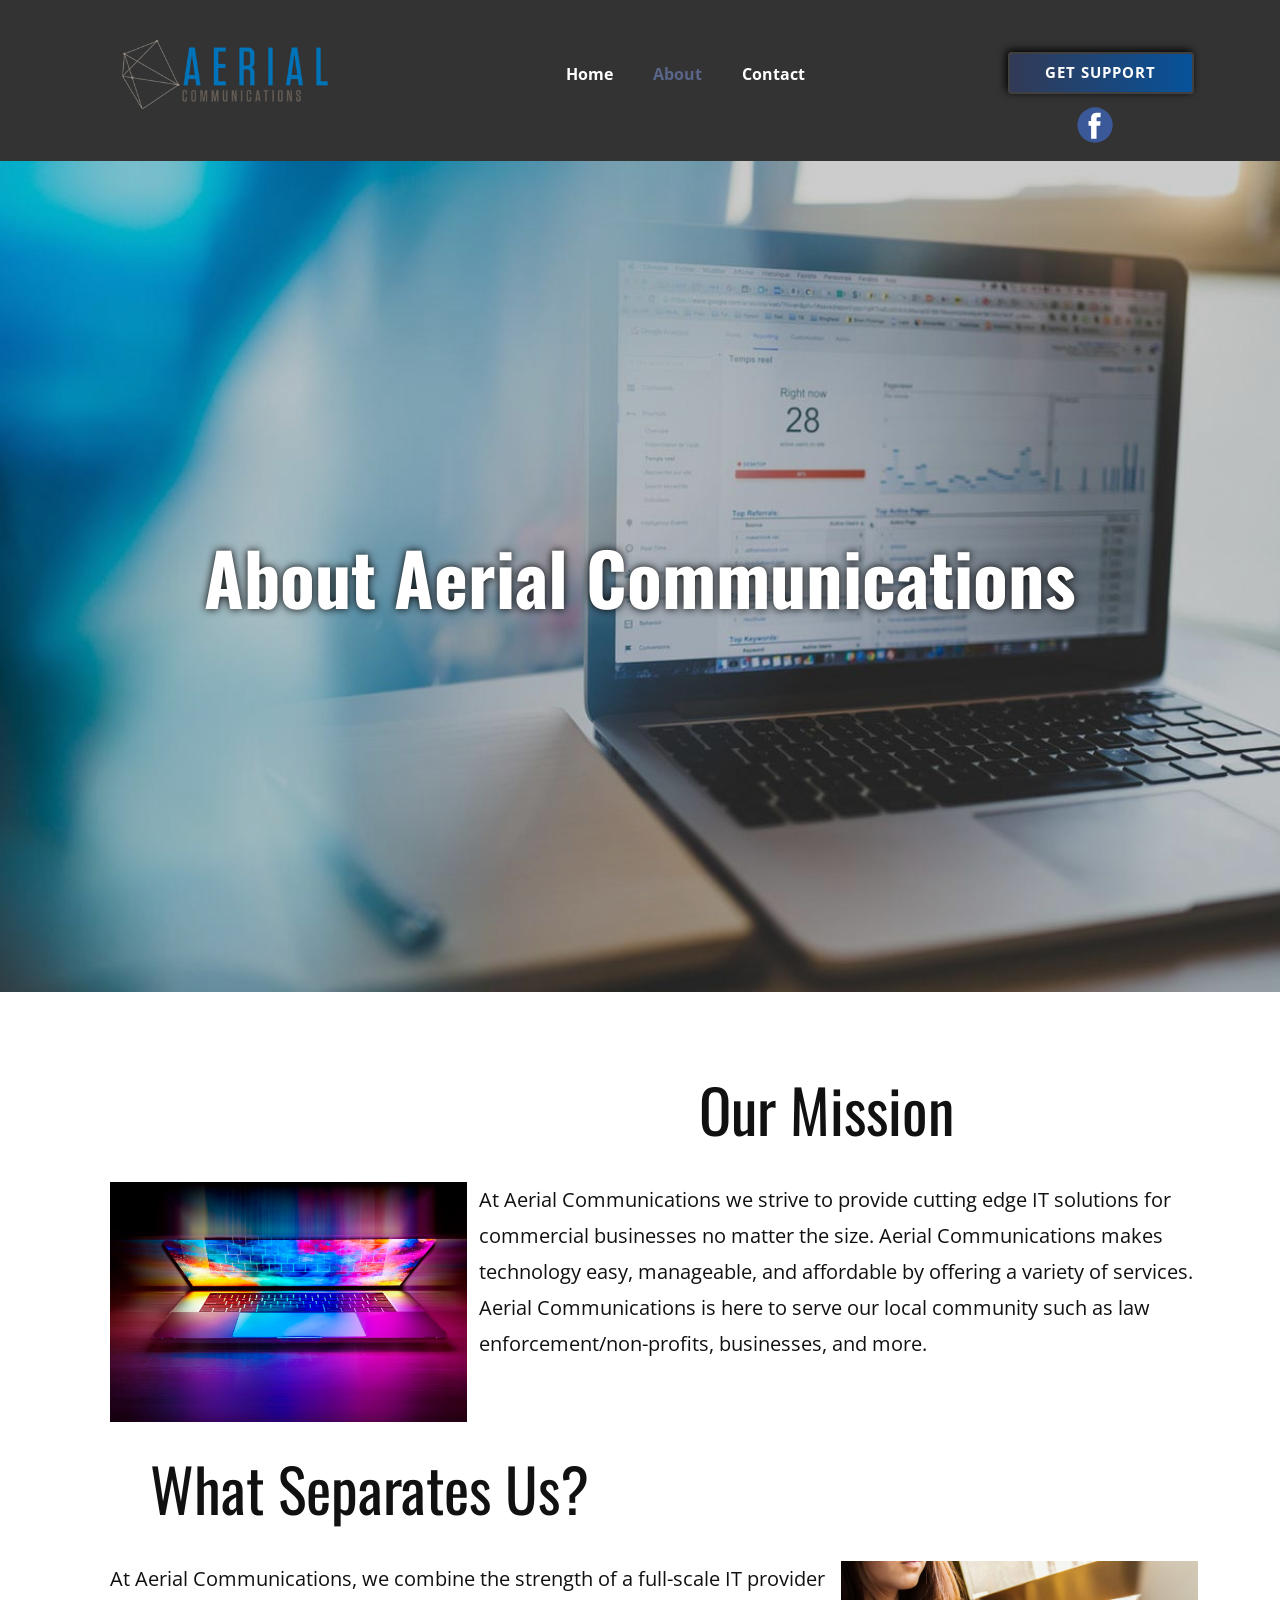
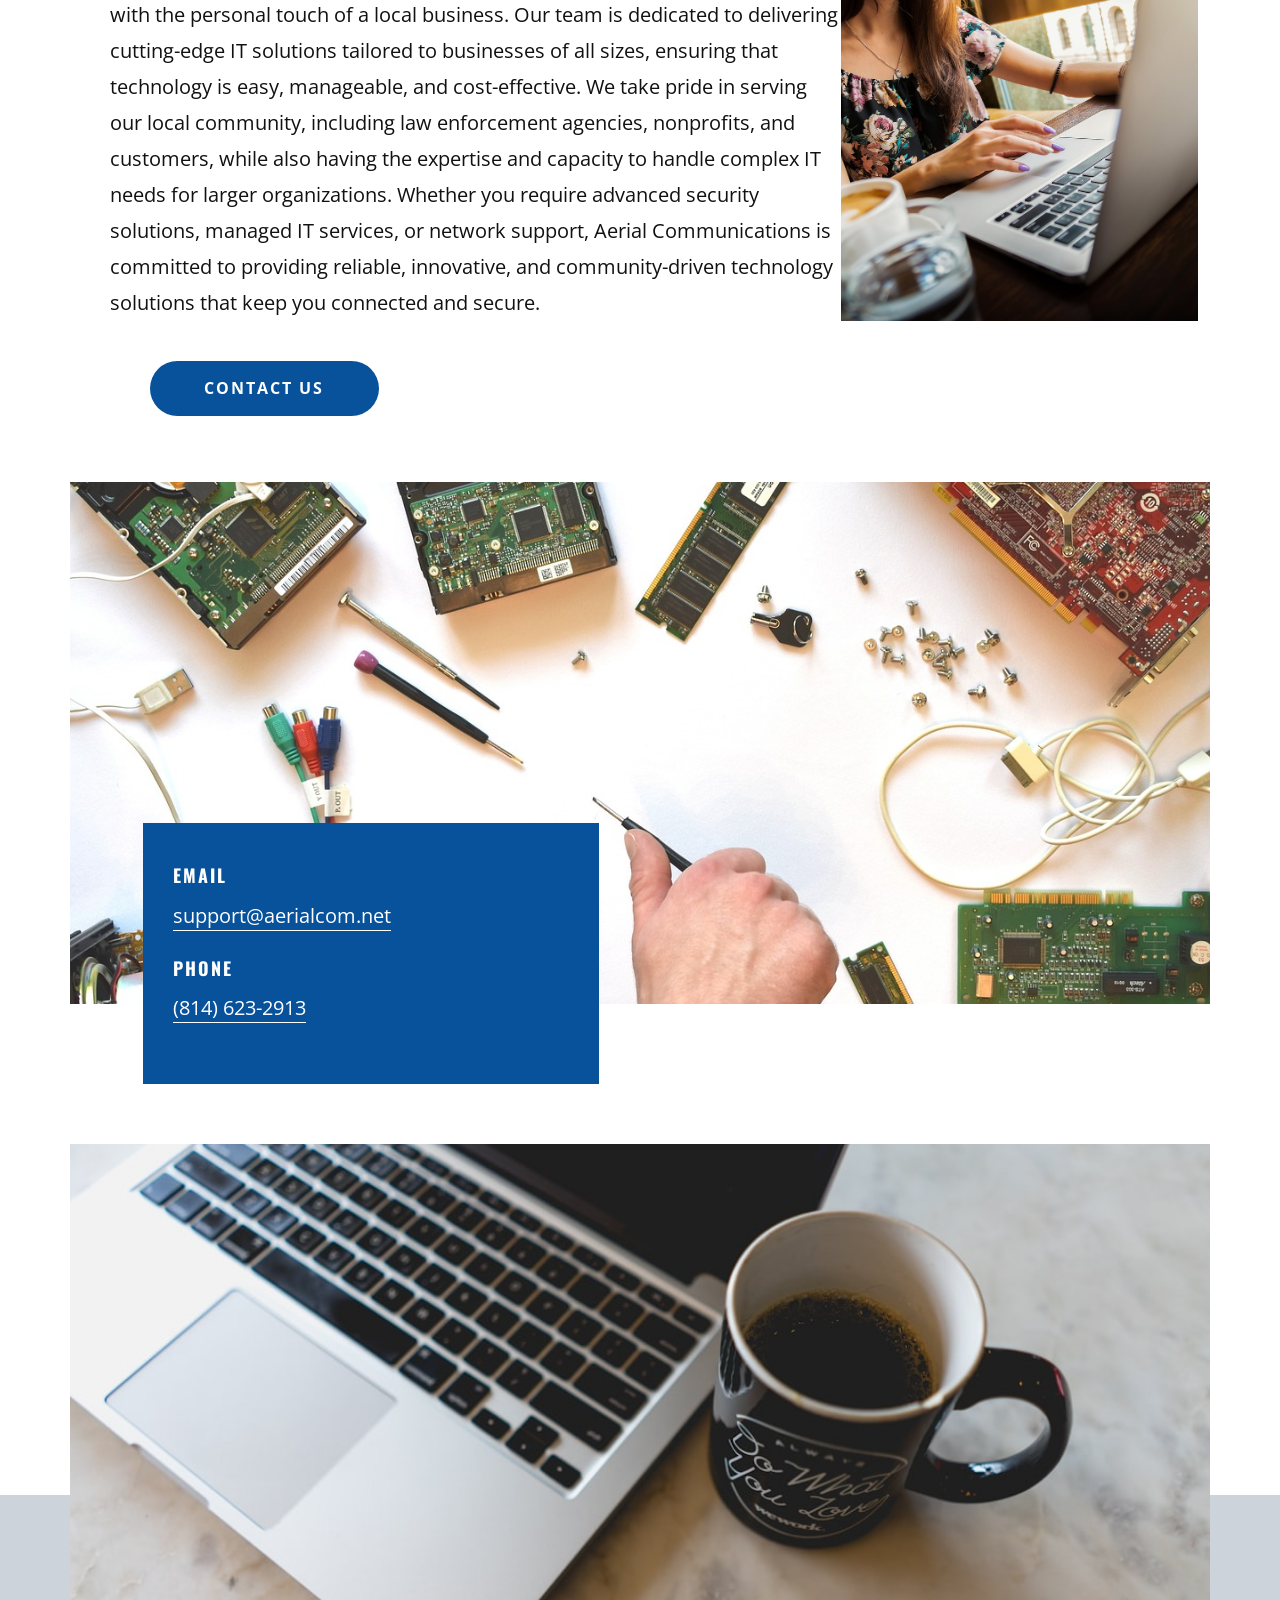
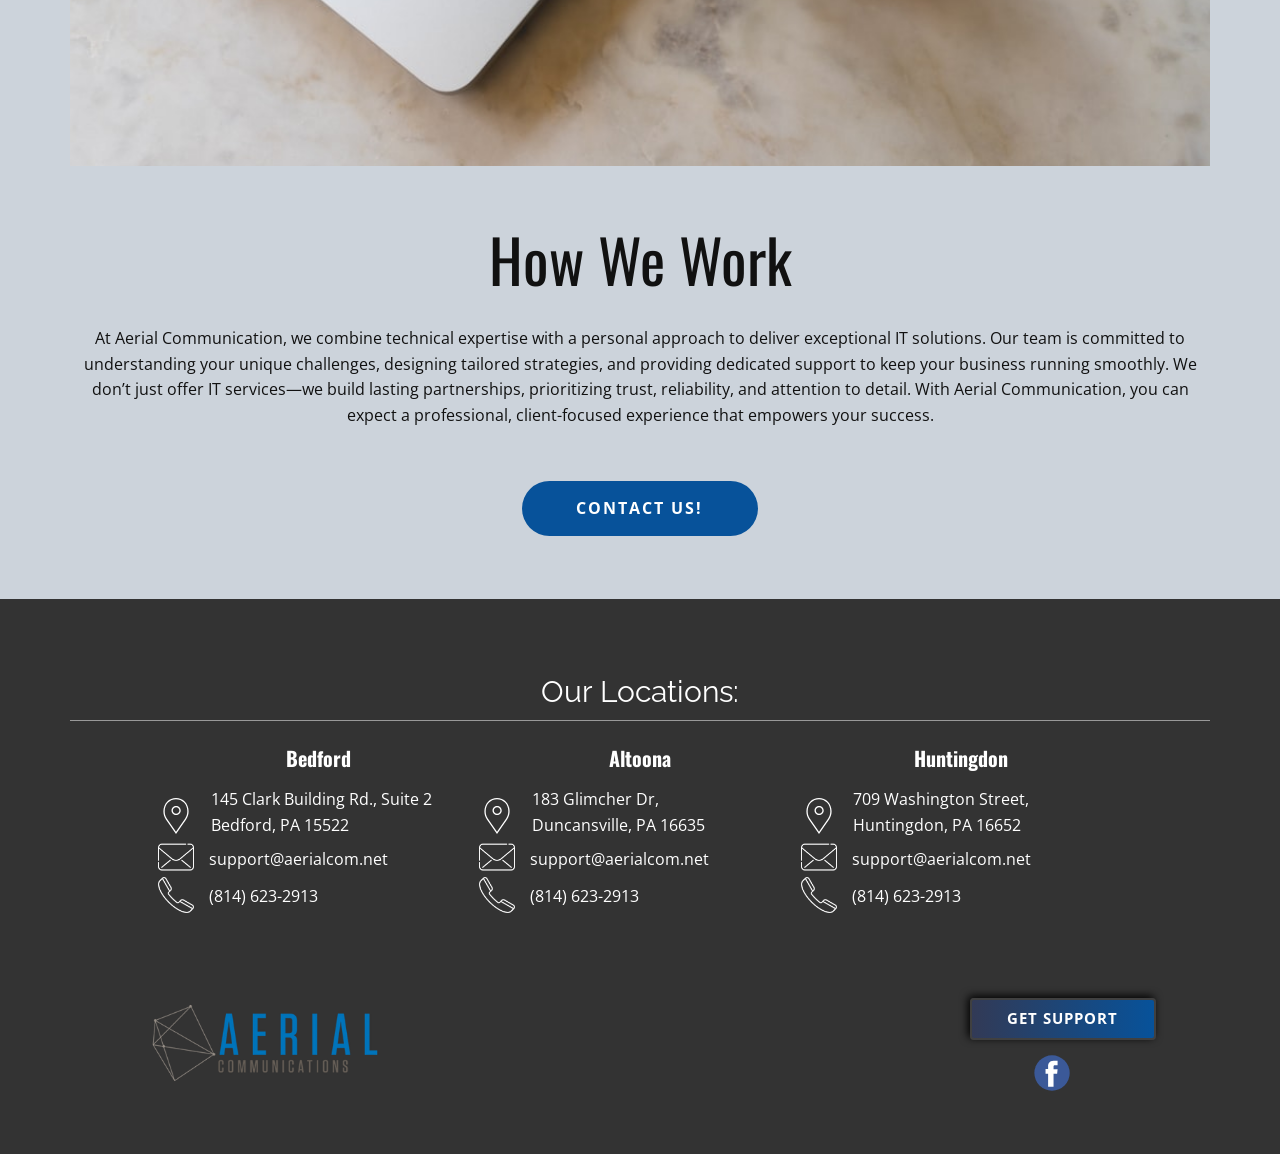
<file: about.html>
<!DOCTYPE html>
<html lang="en">
    <head><meta charset="UTF-8">
        <meta name="viewport" content="width=device-width, initial-scale=1.0">
                    <meta property="og:title" content="About">
            <meta property="og:url" content="https://aerialcom.net/about.html">
            <meta property="og:description" content="About Aerial Communications                                                  Our Mission              At Aerial Communications we strive to provide cutting edge IT solutions for commercial businesses no matter the size. Aerial Communications makes technology easy, manageable, and affordable by offering a variety of services. Aerial Communications is here to serve our local community such as law enforcement/non-profits, businesses, and more.                          What">
                    
                
        <meta data-intl-tel-input-cdn-path="assets/intlTelInput/">
            
    <script>(function(html){html.className = html.className.replace(/\bno-js\b/,'js')})(document.documentElement);</script>
<meta name="robots" content="index, follow, max-image-preview:large, max-snippet:-1, max-video-preview:-1">

	<title>About - Aerial Communications</title>
	<link rel="canonical" href="https://aerialcom.net/about.html">
	<meta name="theme-color" content="#323a56">
<link rel="stylesheet" id="nicepage-style-css" href="assets/css/nicepage.css" media="all">
<link rel="stylesheet" id="nicepage-media-css" href="assets/css/media.css" media="all">
<script id="jquery-core-js" src="assets/js/jquery.min.js"></script>
<script id="jquery-migrate-js" src="assets/js/jquery-migrate.min.js"></script>
<script id="nicepage-script-js" src="assets/js/nicepage.js"></script>
<link rel="icon" href="assets/images/android-chrome-512x512-1-150x150.png" sizes="32x32">
<link rel="icon" href="assets/images/android-chrome-512x512-1-300x300.png" sizes="192x192">
<link rel="apple-touch-icon" href="assets/images/android-chrome-512x512-1-300x300.png">
<meta name="msapplication-TileImage" content="assets/images/android-chrome-512x512-1-300x300.png">
<link id="u-theme-google-font" rel="stylesheet" href="https://fonts.googleapis.com/css?family=Oswald:200,300,400,500,600,700%7COpen+Sans:300,300i,400,400i,500,500i,600,600i,700,700i,800,800i"><style>
 .u-section-2 {
  background-position: 50% 50%;
  min-height: 831px;
}
.u-section-2 .u-text-1 {
  font-weight: 700;
  text-shadow: 0px 0px 8px rgba(0,0,0,1);
  margin: 376px auto 60px;
}
.u-section-2 .embed-responsive-1 {
  position: absolute;
  width: 178%;
  left: -39%;
  height: 178%;
  top: -39%;
}
/*RESPONSIVE_MEDIA*/
@media (max-width: 1199px) {
   .u-section-2 {
    min-height: 438px;
  }
}
/*/RESPONSIVE_MEDIA*/

/*RESPONSIVE_MEDIA*/
@media (max-width: 991px) {
   .u-section-2 {
    min-height: 301px;
  }
}
/*/RESPONSIVE_MEDIA*/

/*RESPONSIVE_MEDIA*/
@media (max-width: 767px) {
   .u-section-2 {
    min-height: 189px;
  }
}
/*/RESPONSIVE_MEDIA*/

/*RESPONSIVE_MEDIA*/
@media (max-width: 575px) {
   .u-section-2 {
    min-height: 65px;
  }
}
/*/RESPONSIVE_MEDIA*/

.u-section-3 .u-sheet-1 {
  min-height: 923px;
}
.u-section-3 .u-group-1 {
  min-height: 982px;
  height: auto;
  margin-top: 54px;
  margin-bottom: 54px;
}
.u-section-3 .u-container-layout-1 {
  padding-top: 12px;
  padding-bottom: 12px;
  padding-left: 40px;
}
.u-section-3 .u-text-1 {
  margin: 18px 244px 0 589px;
}
.u-section-3 .u-text-2 {
  font-size: 1.25rem;
  line-height: 1.8;
  margin: 40px 0 0 369px;
}
.u-section-3 .u-image-1 {
  width: 357px;
  height: 240px;
  margin: -180px auto 0 0;
}
.u-section-3 .u-text-3 {
  margin: 33px 619px 0 40px;
}
.u-section-3 .u-image-2 {
  width: 357px;
  height: 360px;
  margin: 40px 12px 0 auto;
}
.u-section-3 .u-text-4 {
  font-size: 1.25rem;
  line-height: 1.8;
  margin: -360px 369px 0 0;
}
.u-section-3 .u-btn-1 {
  letter-spacing: 2px;
  text-transform: uppercase;
  font-weight: 700;
  background-image: none;
  margin: 40px auto -9px 40px;
  padding: 16px 55px 17px 54px;
}
/*RESPONSIVE_MEDIA*/
@media (max-width: 1199px) {
  .u-section-3 .u-group-1 {
    height: auto;
  }
  .u-section-3 .u-text-1 {
    margin-right: 144px;
    margin-left: 489px;
  }
  .u-section-3 .u-text-2 {
    margin-right: 10px;
    margin-left: 159px;
  }
  .u-section-3 .u-image-1 {
    margin-left: -30px;
  }
  .u-section-3 .u-text-3 {
    margin-right: 459px;
    margin-left: 0;
  }
  .u-section-3 .u-text-4 {
    margin-right: 169px;
  }
  .u-section-3 .u-btn-1 {
    margin-left: 0;
  }
}
/*/RESPONSIVE_MEDIA*/

/*RESPONSIVE_MEDIA*/
@media (max-width: 991px) {
  .u-section-3 .u-container-layout-1 {
    padding-left: 30px;
  }
  .u-section-3 .u-text-1 {
    margin-right: 39px;
    margin-left: 384px;
  }
  .u-section-3 .u-text-2 {
    margin-right: 5px;
    margin-left: -5px;
  }
  .u-section-3 .u-image-1 {
    margin-left: -25px;
  }
  .u-section-3 .u-text-3 {
    margin-right: 249px;
  }
  .u-section-3 .u-text-4 {
    margin-right: 0;
  }
}
/*/RESPONSIVE_MEDIA*/

/*RESPONSIVE_MEDIA*/
@media (max-width: 767px) {
  .u-section-3 .u-container-layout-1 {
    padding-left: 10px;
  }
  .u-section-3 .u-text-1 {
    margin-right: 0;
    margin-left: 263px;
  }
  .u-section-3 .u-text-2 {
    margin-right: -5px;
    margin-left: 5px;
  }
  .u-section-3 .u-image-1 {
    margin-left: -15px;
  }
  .u-section-3 .u-text-3 {
    margin-right: 89px;
  }
}
/*/RESPONSIVE_MEDIA*/

/*RESPONSIVE_MEDIA*/
@media (max-width: 575px) {
  .u-section-3 .u-text-1 {
    margin-left: 63px;
  }
  .u-section-3 .u-text-2 {
    margin-right: 5px;
    margin-left: -5px;
  }
  .u-section-3 .u-image-1 {
    width: 330px;
    height: 222px;
    margin-left: -5px;
  }
  .u-section-3 .u-text-3 {
    margin-right: 0;
  }
  .u-section-3 .u-image-2 {
    width: 330px;
    height: 333px;
    margin-right: 0;
  }
  .u-section-3 .u-text-4 {
    margin-top: -333px;
  }
}
/*/RESPONSIVE_MEDIA*/

.u-section-4 .u-sheet-1 {
  min-height: 602px;
}
.u-section-4 .u-image-1 {
  height: 522px;
  margin-top: 0;
  margin-bottom: 0;
}
.u-section-4 .u-group-1 {
  width: 456px;
  min-height: 261px;
  background-image: none;
  height: auto;
  margin: -181px auto 0 73px;
}
.u-section-4 .u-container-layout-1 {
  padding: 30px;
}
.u-section-4 .u-text-1 {
  text-transform: uppercase;
  letter-spacing: 2px;
  font-weight: 700;
  margin: 12px auto 0 0;
}
.u-section-4 .u-btn-1 {
  background-image: none;
  border-style: solid;
  font-size: 1.25rem;
  margin: 15px auto 0 0;
  padding: 0;
}
.u-section-4 .u-text-2 {
  text-transform: uppercase;
  letter-spacing: 2px;
  font-weight: 700;
  margin: 27px auto 0 0;
}
.u-section-4 .u-btn-2 {
  border-style: solid;
  font-size: 1.25rem;
  margin: 15px auto 0 0;
  padding: 0;
}
/*RESPONSIVE_MEDIA*/
@media (max-width: 1199px) {
  .u-section-4 .u-group-1 {
    height: auto;
  }
}
/*/RESPONSIVE_MEDIA*/

/*RESPONSIVE_MEDIA*/
@media (max-width: 767px) {
  .u-section-4 .u-sheet-1 {
    min-height: 1490px;
  }
}
/*/RESPONSIVE_MEDIA*/

/*RESPONSIVE_MEDIA*/
@media (max-width: 575px) {
  .u-section-4 .u-sheet-1 {
    min-height: 1582px;
  }
  .u-section-4 .u-group-1 {
    width: 340px;
    margin-left: 0;
  }
  .u-section-4 .u-container-layout-1 {
    padding-left: 20px;
    padding-right: 20px;
  }
}
/*/RESPONSIVE_MEDIA*/

 .u-section-5 {
  background-image: none;
  min-height: 1115px;
}
.u-section-5 .u-shape-1 {
  height: 411px;
  margin-top: 0;
  margin-bottom: 0;
}
.u-section-5 .u-layout-wrap-1 {
  width: 1140px;
  margin: -351px auto 0;
}
.u-section-5 .u-image-1 {
  background-position: 50% 50%;
  min-height: 622px;
}
.u-section-5 .u-container-layout-1 {
  padding: 30px;
}
.u-section-5 .u-layout-cell-2 {
  min-height: 268px;
}
.u-section-5 .u-container-layout-2 {
  padding: 0;
}
.u-section-5 .u-text-1 {
  font-size: 3.75rem;
  background-image: none;
  margin: 60px auto 0;
}
.u-section-5 .u-text-2 {
  margin: 34px 0 0;
}
.u-section-5 .u-btn-1 {
  font-weight: 700;
  text-transform: uppercase;
  letter-spacing: 2px;
  background-image: none;
  margin: 47px auto 60px;
  padding: 16px 55px 17px 54px;
}
/*RESPONSIVE_MEDIA*/
@media (max-width: 1199px) {
   .u-section-5 {
    min-height: 1066px;
  }
  .u-section-5 .u-layout-wrap-1 {
    width: 940px;
  }
  .u-section-5 .u-image-1 {
    min-height: 513px;
  }
  .u-section-5 .u-layout-cell-2 {
    min-height: 133px;
  }
}
/*/RESPONSIVE_MEDIA*/

/*RESPONSIVE_MEDIA*/
@media (max-width: 991px) {
   .u-section-5 {
    min-height: 432px;
  }
  .u-section-5 .u-layout-wrap-1 {
    width: 720px;
  }
  .u-section-5 .u-image-1 {
    min-height: 393px;
  }
  .u-section-5 .u-layout-cell-2 {
    min-height: 100px;
  }
  .u-section-5 .u-container-layout-2 {
    padding: 0;
  }
}
/*/RESPONSIVE_MEDIA*/

/*RESPONSIVE_MEDIA*/
@media (max-width: 767px) {
  .u-section-5 .u-layout-wrap-1 {
    width: 540px;
  }
  .u-section-5 .u-image-1 {
    min-height: 295px;
  }
  .u-section-5 .u-container-layout-1 {
    padding-left: 10px;
    padding-right: 10px;
  }
  .u-section-5 .u-layout-cell-2 {
    min-height: 132px;
  }
}
/*/RESPONSIVE_MEDIA*/

/*RESPONSIVE_MEDIA*/
@media (max-width: 575px) {
  .u-section-5 .u-layout-wrap-1 {
    width: 340px;
  }
  .u-section-5 .u-image-1 {
    min-height: 230px;
  }
  .u-section-5 .u-layout-cell-2 {
    min-height: 100px;
  }
  .u-section-5 .u-text-1 {
    font-size: 2.25rem;
  }
}
/*/RESPONSIVE_MEDIA*/

</style>
<style>.u-body {
  font-family: 'Open Sans',sans-serif;
}
h1,
h2,
h3,
h4,
h5,
h6 {
  font-family: Oswald,sans-serif;
}


.u-overlap.u-overlap-transparent .u-header,
.u-image,
.u-gradient {
  color: #111111;
}
.u-shading,
.u-overlap.u-overlap-contrast .u-header {
  color: #ffffff;
}
.u-body {
  color: #111111;
  background-color: #ffffff;
  --effect-scale: 1.1;
}


.u-custom-font.u-text-font {
  font-family: 'Open Sans',sans-serif !important;
}
.u-custom-font.u-heading-font {
  font-family: Oswald,sans-serif !important;
}


.u-none.u-input,
.u-none.u-field-input,
.u-none.u-button-style,
.u-none.u-button-style:hover,
.u-none.u-button-style:focus,
.u-none.u-button-style:active,
.u-none.u-button-style.active,
.u-button-style.u-hover-none:hover,
.u-button-style.u-hover-none.hover,
.u-button-style.u-hover-none:focus,
.u-button-style.u-active-none:active,
.u-button-style.u-active-none.active,
li.active > .u-button-style.u-active-none {
  color: inherit !important;
  background-color: transparent !important;
}
.u-button-style.u-border-none,
.u-button-style.u-border-hover-none:hover,
.u-button-style.u-border-hover-none:focus,
.u-button-style.u-border-active-none:active,
.u-button-style.u-border-active-none.active,
li.active > .u-button-style.u-border-active-none {
  border-color: transparent !important;
  border-width: 0;
}
.u-button-style.u-text-none,
.u-button-style.u-text-none:hover,
.u-button-style.u-text-none:focus,
.u-button-style.u-text-none:active,
.u-button-style.u-text-none.active,
.u-button-style.u-text-hover-none:hover,
.u-button-style.u-text-hover-none:focus,
.u-button-style.u-text-active-none:active,
.u-button-style.u-text-active-none.active,
li.active > .u-button-style.u-text-active-none {
  color: inherit !important;
}
/*end-color none*//*begin-color color-1*/
.u-color-1,
.u-body.u-color-1,
section.u-color-1:before,
.u-color-1 > .u-audio-main-layout-wrapper:before,
.u-color-1 > .u-container-layout:before,
.u-color-1 > .u-inner-container-layout:before,
.u-color-1.u-sidenav:before,
.u-container-layout.u-container-layout.u-color-1:before,
.u-table-alt-color-1 tr:nth-child(even) {
  color: #ffffff;
  background-color: #8a96be;
}
.u-input.u-color-1,
.u-field-input.u-color-1,
.u-button-style.u-color-1,
.u-button-style.u-color-1[class*="u-border-"] {
  color: #ffffff !important;
  background-color: #8a96be !important;
}
.u-button-style.u-color-1:hover,
.u-button-style.u-color-1[class*="u-border-"]:hover,
.u-button-style.u-color-1:focus,
.u-button-style.u-color-1[class*="u-border-"]:focus,
.u-button-style.u-button-style.u-color-1:active,
.u-button-style.u-button-style.u-color-1[class*="u-border-"]:active,
.u-button-style.u-button-style.u-color-1.active,
.u-button-style.u-button-style.u-color-1[class*="u-border-"].active,
li.active > .u-button-style.u-button-style.u-color-1,
li.active > .u-button-style.u-button-style.u-color-1[class*="u-border-"] {
  color: #ffffff !important;
  background-color: #7583b2 !important;
}
/* hover */
.u-hover-color-1:hover,
.u-hover-color-1[class*="u-border-"]:hover,
.u-hover-color-1:focus,
.u-hover-color-1[class*="u-border-"]:focus,
a.u-button-style.u-hover-color-1:hover,
a.u-button-style.u-hover-color-1.hover,
a.u-button-style.u-hover-color-1[class*="u-border-"]:hover,
a.u-button-style.u-hover-color-1[class*="u-border-"].hover,
a.u-button-style:hover > .u-hover-color-1,
a.u-button-style:hover > .u-hover-color-1[class*="u-border-"],
a.u-button-style.u-hover-color-1:focus,
a.u-button-style.u-hover-color-1[class*="u-border-"]:focus {
  color: #ffffff !important;
  background-color: #8a96be !important;
}
/* active */
.u-active-color-1.u-active.u-active,
.u-active-color-1[class*="u-border-"].u-active.u-active,
a.u-button-style.u-button-style.u-active-color-1:active,
a.u-button-style.u-button-style.u-active-color-1[class*="u-border-"]:active,
a.u-button-style.u-button-style.u-active-color-1.active,
a.u-button-style.u-button-style.u-active-color-1[class*="u-border-"].active,
a.u-button-style.u-button-style.active > .u-active-color-1,
a.u-button-style.u-button-style.active > .u-active-color-1[class*="u-border-"],
li.active > a.u-button-style.u-button-style.u-active-color-1,
li.active > a.u-button-style.u-button-style.u-active-color-1[class*="u-border-"],
input.u-field-input.u-field-input.u-active-color-1:checked {
  color: #ffffff !important;
  background-color: #8a96be !important;
}
a.u-link.u-hover-color-1:hover {
  color: #8a96be !important;
}
/*end-color color-1*//*begin-color palette-1-dark-1*/
.u-palette-1-dark-1,
.u-body.u-palette-1-dark-1,
section.u-palette-1-dark-1:before,
.u-palette-1-dark-1 > .u-audio-main-layout-wrapper:before,
.u-palette-1-dark-1 > .u-container-layout:before,
.u-palette-1-dark-1 > .u-inner-container-layout:before,
.u-palette-1-dark-1.u-sidenav:before,
.u-container-layout.u-container-layout.u-palette-1-dark-1:before,
.u-table-alt-palette-1-dark-1 tr:nth-child(even) {
  color: #ffffff;
  background-color: #5a658a;
}
.u-input.u-palette-1-dark-1,
.u-field-input.u-palette-1-dark-1,
.u-button-style.u-palette-1-dark-1,
.u-button-style.u-palette-1-dark-1[class*="u-border-"] {
  color: #ffffff !important;
  background-color: #5a658a !important;
}
.u-button-style.u-palette-1-dark-1:hover,
.u-button-style.u-palette-1-dark-1[class*="u-border-"]:hover,
.u-button-style.u-palette-1-dark-1:focus,
.u-button-style.u-palette-1-dark-1[class*="u-border-"]:focus,
.u-button-style.u-button-style.u-palette-1-dark-1:active,
.u-button-style.u-button-style.u-palette-1-dark-1[class*="u-border-"]:active,
.u-button-style.u-button-style.u-palette-1-dark-1.active,
.u-button-style.u-button-style.u-palette-1-dark-1[class*="u-border-"].active,
li.active > .u-button-style.u-button-style.u-palette-1-dark-1,
li.active > .u-button-style.u-button-style.u-palette-1-dark-1[class*="u-border-"] {
  color: #ffffff !important;
  background-color: #515b7c !important;
}
/* hover */
.u-hover-palette-1-dark-1:hover,
.u-hover-palette-1-dark-1[class*="u-border-"]:hover,
.u-hover-palette-1-dark-1:focus,
.u-hover-palette-1-dark-1[class*="u-border-"]:focus,
a.u-button-style.u-hover-palette-1-dark-1:hover,
a.u-button-style.u-hover-palette-1-dark-1.hover,
a.u-button-style.u-hover-palette-1-dark-1[class*="u-border-"]:hover,
a.u-button-style.u-hover-palette-1-dark-1[class*="u-border-"].hover,
a.u-button-style:hover > .u-hover-palette-1-dark-1,
a.u-button-style:hover > .u-hover-palette-1-dark-1[class*="u-border-"],
a.u-button-style.u-hover-palette-1-dark-1:focus,
a.u-button-style.u-hover-palette-1-dark-1[class*="u-border-"]:focus {
  color: #ffffff !important;
  background-color: #5a658a !important;
}
/* active */
.u-active-palette-1-dark-1.u-active.u-active,
.u-active-palette-1-dark-1[class*="u-border-"].u-active.u-active,
a.u-button-style.u-button-style.u-active-palette-1-dark-1:active,
a.u-button-style.u-button-style.u-active-palette-1-dark-1[class*="u-border-"]:active,
a.u-button-style.u-button-style.u-active-palette-1-dark-1.active,
a.u-button-style.u-button-style.u-active-palette-1-dark-1[class*="u-border-"].active,
a.u-button-style.u-button-style.active > .u-active-palette-1-dark-1,
a.u-button-style.u-button-style.active > .u-active-palette-1-dark-1[class*="u-border-"],
li.active > a.u-button-style.u-button-style.u-active-palette-1-dark-1,
li.active > a.u-button-style.u-button-style.u-active-palette-1-dark-1[class*="u-border-"],
input.u-field-input.u-field-input.u-active-palette-1-dark-1:checked {
  color: #ffffff !important;
  background-color: #5a658a !important;
}
a.u-link.u-hover-palette-1-dark-1:hover {
  color: #5a658a !important;
}
/*end-color palette-1-dark-1*//*begin-color palette-1*/
.u-palette-1,
.u-body.u-palette-1,
section.u-palette-1:before,
.u-palette-1 > .u-audio-main-layout-wrapper:before,
.u-palette-1 > .u-container-layout:before,
.u-palette-1 > .u-inner-container-layout:before,
.u-palette-1.u-sidenav:before,
.u-container-layout.u-container-layout.u-palette-1:before,
.u-table-alt-palette-1 tr:nth-child(even) {
  color: #ffffff;
  background-color: #8a96be;
}
.u-input.u-palette-1,
.u-field-input.u-palette-1,
.u-button-style.u-palette-1,
.u-button-style.u-palette-1[class*="u-border-"] {
  color: #ffffff !important;
  background-color: #8a96be !important;
}
.u-button-style.u-palette-1:hover,
.u-button-style.u-palette-1[class*="u-border-"]:hover,
.u-button-style.u-palette-1:focus,
.u-button-style.u-palette-1[class*="u-border-"]:focus,
.u-button-style.u-button-style.u-palette-1:active,
.u-button-style.u-button-style.u-palette-1[class*="u-border-"]:active,
.u-button-style.u-button-style.u-palette-1.active,
.u-button-style.u-button-style.u-palette-1[class*="u-border-"].active,
li.active > .u-button-style.u-button-style.u-palette-1,
li.active > .u-button-style.u-button-style.u-palette-1[class*="u-border-"] {
  color: #ffffff !important;
  background-color: #7583b2 !important;
}
/* hover */
.u-hover-palette-1:hover,
.u-hover-palette-1[class*="u-border-"]:hover,
.u-hover-palette-1:focus,
.u-hover-palette-1[class*="u-border-"]:focus,
a.u-button-style.u-hover-palette-1:hover,
a.u-button-style.u-hover-palette-1.hover,
a.u-button-style.u-hover-palette-1[class*="u-border-"]:hover,
a.u-button-style.u-hover-palette-1[class*="u-border-"].hover,
a.u-button-style:hover > .u-hover-palette-1,
a.u-button-style:hover > .u-hover-palette-1[class*="u-border-"],
a.u-button-style.u-hover-palette-1:focus,
a.u-button-style.u-hover-palette-1[class*="u-border-"]:focus {
  color: #ffffff !important;
  background-color: #8a96be !important;
}
/* active */
.u-active-palette-1.u-active.u-active,
.u-active-palette-1[class*="u-border-"].u-active.u-active,
a.u-button-style.u-button-style.u-active-palette-1:active,
a.u-button-style.u-button-style.u-active-palette-1[class*="u-border-"]:active,
a.u-button-style.u-button-style.u-active-palette-1.active,
a.u-button-style.u-button-style.u-active-palette-1[class*="u-border-"].active,
a.u-button-style.u-button-style.active > .u-active-palette-1,
a.u-button-style.u-button-style.active > .u-active-palette-1[class*="u-border-"],
li.active > a.u-button-style.u-button-style.u-active-palette-1,
li.active > a.u-button-style.u-button-style.u-active-palette-1[class*="u-border-"],
input.u-field-input.u-field-input.u-active-palette-1:checked {
  color: #ffffff !important;
  background-color: #8a96be !important;
}
a.u-link.u-hover-palette-1:hover {
  color: #8a96be !important;
}
/*end-color palette-1*//*begin-color palette-1-light-1*/
.u-palette-1-light-1,
.u-body.u-palette-1-light-1,
section.u-palette-1-light-1:before,
.u-palette-1-light-1 > .u-audio-main-layout-wrapper:before,
.u-palette-1-light-1 > .u-container-layout:before,
.u-palette-1-light-1 > .u-inner-container-layout:before,
.u-palette-1-light-1.u-sidenav:before,
.u-container-layout.u-container-layout.u-palette-1-light-1:before,
.u-table-alt-palette-1-light-1 tr:nth-child(even) {
  color: #ffffff;
  background-color: #a9b2d2;
}
.u-input.u-palette-1-light-1,
.u-field-input.u-palette-1-light-1,
.u-button-style.u-palette-1-light-1,
.u-button-style.u-palette-1-light-1[class*="u-border-"] {
  color: #ffffff !important;
  background-color: #a9b2d2 !important;
}
.u-button-style.u-palette-1-light-1:hover,
.u-button-style.u-palette-1-light-1[class*="u-border-"]:hover,
.u-button-style.u-palette-1-light-1:focus,
.u-button-style.u-palette-1-light-1[class*="u-border-"]:focus,
.u-button-style.u-button-style.u-palette-1-light-1:active,
.u-button-style.u-button-style.u-palette-1-light-1[class*="u-border-"]:active,
.u-button-style.u-button-style.u-palette-1-light-1.active,
.u-button-style.u-button-style.u-palette-1-light-1[class*="u-border-"].active,
li.active > .u-button-style.u-button-style.u-palette-1-light-1,
li.active > .u-button-style.u-button-style.u-palette-1-light-1[class*="u-border-"] {
  color: #ffffff !important;
  background-color: #909cc5 !important;
}
/* hover */
.u-hover-palette-1-light-1:hover,
.u-hover-palette-1-light-1[class*="u-border-"]:hover,
.u-hover-palette-1-light-1:focus,
.u-hover-palette-1-light-1[class*="u-border-"]:focus,
a.u-button-style.u-hover-palette-1-light-1:hover,
a.u-button-style.u-hover-palette-1-light-1.hover,
a.u-button-style.u-hover-palette-1-light-1[class*="u-border-"]:hover,
a.u-button-style.u-hover-palette-1-light-1[class*="u-border-"].hover,
a.u-button-style:hover > .u-hover-palette-1-light-1,
a.u-button-style:hover > .u-hover-palette-1-light-1[class*="u-border-"],
a.u-button-style.u-hover-palette-1-light-1:focus,
a.u-button-style.u-hover-palette-1-light-1[class*="u-border-"]:focus {
  color: #ffffff !important;
  background-color: #a9b2d2 !important;
}
/* active */
.u-active-palette-1-light-1.u-active.u-active,
.u-active-palette-1-light-1[class*="u-border-"].u-active.u-active,
a.u-button-style.u-button-style.u-active-palette-1-light-1:active,
a.u-button-style.u-button-style.u-active-palette-1-light-1[class*="u-border-"]:active,
a.u-button-style.u-button-style.u-active-palette-1-light-1.active,
a.u-button-style.u-button-style.u-active-palette-1-light-1[class*="u-border-"].active,
a.u-button-style.u-button-style.active > .u-active-palette-1-light-1,
a.u-button-style.u-button-style.active > .u-active-palette-1-light-1[class*="u-border-"],
li.active > a.u-button-style.u-button-style.u-active-palette-1-light-1,
li.active > a.u-button-style.u-button-style.u-active-palette-1-light-1[class*="u-border-"],
input.u-field-input.u-field-input.u-active-palette-1-light-1:checked {
  color: #ffffff !important;
  background-color: #a9b2d2 !important;
}
a.u-link.u-hover-palette-1-light-1:hover {
  color: #a9b2d2 !important;
}
/*end-color palette-1-light-1*//*begin-color palette-1-base*/
.u-palette-1-base,
.u-body.u-palette-1-base,
section.u-palette-1-base:before,
.u-palette-1-base > .u-audio-main-layout-wrapper:before,
.u-palette-1-base > .u-container-layout:before,
.u-palette-1-base > .u-inner-container-layout:before,
.u-palette-1-base.u-sidenav:before,
.u-container-layout.u-container-layout.u-palette-1-base:before,
.u-table-alt-palette-1-base tr:nth-child(even) {
  color: #ffffff;
  background-color: #323a56;
}
.u-input.u-palette-1-base,
.u-field-input.u-palette-1-base,
.u-button-style.u-palette-1-base,
.u-button-style.u-palette-1-base[class*="u-border-"] {
  color: #ffffff !important;
  background-color: #323a56 !important;
}
.u-button-style.u-palette-1-base:hover,
.u-button-style.u-palette-1-base[class*="u-border-"]:hover,
.u-button-style.u-palette-1-base:focus,
.u-button-style.u-palette-1-base[class*="u-border-"]:focus,
.u-button-style.u-button-style.u-palette-1-base:active,
.u-button-style.u-button-style.u-palette-1-base[class*="u-border-"]:active,
.u-button-style.u-button-style.u-palette-1-base.active,
.u-button-style.u-button-style.u-palette-1-base[class*="u-border-"].active,
li.active > .u-button-style.u-button-style.u-palette-1-base,
li.active > .u-button-style.u-button-style.u-palette-1-base[class*="u-border-"] {
  color: #ffffff !important;
  background-color: #2d344d !important;
}
/* hover */
.u-hover-palette-1-base:hover,
.u-hover-palette-1-base[class*="u-border-"]:hover,
.u-hover-palette-1-base:focus,
.u-hover-palette-1-base[class*="u-border-"]:focus,
a.u-button-style.u-hover-palette-1-base:hover,
a.u-button-style.u-hover-palette-1-base.hover,
a.u-button-style.u-hover-palette-1-base[class*="u-border-"]:hover,
a.u-button-style.u-hover-palette-1-base[class*="u-border-"].hover,
a.u-button-style:hover > .u-hover-palette-1-base,
a.u-button-style:hover > .u-hover-palette-1-base[class*="u-border-"],
a.u-button-style.u-hover-palette-1-base:focus,
a.u-button-style.u-hover-palette-1-base[class*="u-border-"]:focus {
  color: #ffffff !important;
  background-color: #323a56 !important;
}
/* active */
.u-active-palette-1-base.u-active.u-active,
.u-active-palette-1-base[class*="u-border-"].u-active.u-active,
a.u-button-style.u-button-style.u-active-palette-1-base:active,
a.u-button-style.u-button-style.u-active-palette-1-base[class*="u-border-"]:active,
a.u-button-style.u-button-style.u-active-palette-1-base.active,
a.u-button-style.u-button-style.u-active-palette-1-base[class*="u-border-"].active,
a.u-button-style.u-button-style.active > .u-active-palette-1-base,
a.u-button-style.u-button-style.active > .u-active-palette-1-base[class*="u-border-"],
li.active > a.u-button-style.u-button-style.u-active-palette-1-base,
li.active > a.u-button-style.u-button-style.u-active-palette-1-base[class*="u-border-"],
input.u-field-input.u-field-input.u-active-palette-1-base:checked {
  color: #ffffff !important;
  background-color: #323a56 !important;
}
a.u-link.u-hover-palette-1-base:hover {
  color: #323a56 !important;
}
/*end-color palette-1-base*//*begin-color palette-2*/
.u-palette-2,
.u-body.u-palette-2,
section.u-palette-2:before,
.u-palette-2 > .u-audio-main-layout-wrapper:before,
.u-palette-2 > .u-container-layout:before,
.u-palette-2 > .u-inner-container-layout:before,
.u-palette-2.u-sidenav:before,
.u-container-layout.u-container-layout.u-palette-2:before,
.u-table-alt-palette-2 tr:nth-child(even) {
  color: #ffffff;
  background-color: #e3353c;
}
.u-input.u-palette-2,
.u-field-input.u-palette-2,
.u-button-style.u-palette-2,
.u-button-style.u-palette-2[class*="u-border-"] {
  color: #ffffff !important;
  background-color: #e3353c !important;
}
.u-button-style.u-palette-2:hover,
.u-button-style.u-palette-2[class*="u-border-"]:hover,
.u-button-style.u-palette-2:focus,
.u-button-style.u-palette-2[class*="u-border-"]:focus,
.u-button-style.u-button-style.u-palette-2:active,
.u-button-style.u-button-style.u-palette-2[class*="u-border-"]:active,
.u-button-style.u-button-style.u-palette-2.active,
.u-button-style.u-button-style.u-palette-2[class*="u-border-"].active,
li.active > .u-button-style.u-button-style.u-palette-2,
li.active > .u-button-style.u-button-style.u-palette-2[class*="u-border-"] {
  color: #ffffff !important;
  background-color: #dd1f26 !important;
}
/* hover */
.u-hover-palette-2:hover,
.u-hover-palette-2[class*="u-border-"]:hover,
.u-hover-palette-2:focus,
.u-hover-palette-2[class*="u-border-"]:focus,
a.u-button-style.u-hover-palette-2:hover,
a.u-button-style.u-hover-palette-2.hover,
a.u-button-style.u-hover-palette-2[class*="u-border-"]:hover,
a.u-button-style.u-hover-palette-2[class*="u-border-"].hover,
a.u-button-style:hover > .u-hover-palette-2,
a.u-button-style:hover > .u-hover-palette-2[class*="u-border-"],
a.u-button-style.u-hover-palette-2:focus,
a.u-button-style.u-hover-palette-2[class*="u-border-"]:focus {
  color: #ffffff !important;
  background-color: #e3353c !important;
}
/* active */
.u-active-palette-2.u-active.u-active,
.u-active-palette-2[class*="u-border-"].u-active.u-active,
a.u-button-style.u-button-style.u-active-palette-2:active,
a.u-button-style.u-button-style.u-active-palette-2[class*="u-border-"]:active,
a.u-button-style.u-button-style.u-active-palette-2.active,
a.u-button-style.u-button-style.u-active-palette-2[class*="u-border-"].active,
a.u-button-style.u-button-style.active > .u-active-palette-2,
a.u-button-style.u-button-style.active > .u-active-palette-2[class*="u-border-"],
li.active > a.u-button-style.u-button-style.u-active-palette-2,
li.active > a.u-button-style.u-button-style.u-active-palette-2[class*="u-border-"],
input.u-field-input.u-field-input.u-active-palette-2:checked {
  color: #ffffff !important;
  background-color: #e3353c !important;
}
a.u-link.u-hover-palette-2:hover {
  color: #e3353c !important;
}
/*end-color palette-2*//*begin-color palette-2-base*/
.u-palette-2-base,
.u-body.u-palette-2-base,
section.u-palette-2-base:before,
.u-palette-2-base > .u-audio-main-layout-wrapper:before,
.u-palette-2-base > .u-container-layout:before,
.u-palette-2-base > .u-inner-container-layout:before,
.u-palette-2-base.u-sidenav:before,
.u-container-layout.u-container-layout.u-palette-2-base:before,
.u-table-alt-palette-2-base tr:nth-child(even) {
  color: #ffffff;
  background-color: #e3353c;
}
.u-input.u-palette-2-base,
.u-field-input.u-palette-2-base,
.u-button-style.u-palette-2-base,
.u-button-style.u-palette-2-base[class*="u-border-"] {
  color: #ffffff !important;
  background-color: #e3353c !important;
}
.u-button-style.u-palette-2-base:hover,
.u-button-style.u-palette-2-base[class*="u-border-"]:hover,
.u-button-style.u-palette-2-base:focus,
.u-button-style.u-palette-2-base[class*="u-border-"]:focus,
.u-button-style.u-button-style.u-palette-2-base:active,
.u-button-style.u-button-style.u-palette-2-base[class*="u-border-"]:active,
.u-button-style.u-button-style.u-palette-2-base.active,
.u-button-style.u-button-style.u-palette-2-base[class*="u-border-"].active,
li.active > .u-button-style.u-button-style.u-palette-2-base,
li.active > .u-button-style.u-button-style.u-palette-2-base[class*="u-border-"] {
  color: #ffffff !important;
  background-color: #dd1f26 !important;
}
/* hover */
.u-hover-palette-2-base:hover,
.u-hover-palette-2-base[class*="u-border-"]:hover,
.u-hover-palette-2-base:focus,
.u-hover-palette-2-base[class*="u-border-"]:focus,
a.u-button-style.u-hover-palette-2-base:hover,
a.u-button-style.u-hover-palette-2-base.hover,
a.u-button-style.u-hover-palette-2-base[class*="u-border-"]:hover,
a.u-button-style.u-hover-palette-2-base[class*="u-border-"].hover,
a.u-button-style:hover > .u-hover-palette-2-base,
a.u-button-style:hover > .u-hover-palette-2-base[class*="u-border-"],
a.u-button-style.u-hover-palette-2-base:focus,
a.u-button-style.u-hover-palette-2-base[class*="u-border-"]:focus {
  color: #ffffff !important;
  background-color: #e3353c !important;
}
/* active */
.u-active-palette-2-base.u-active.u-active,
.u-active-palette-2-base[class*="u-border-"].u-active.u-active,
a.u-button-style.u-button-style.u-active-palette-2-base:active,
a.u-button-style.u-button-style.u-active-palette-2-base[class*="u-border-"]:active,
a.u-button-style.u-button-style.u-active-palette-2-base.active,
a.u-button-style.u-button-style.u-active-palette-2-base[class*="u-border-"].active,
a.u-button-style.u-button-style.active > .u-active-palette-2-base,
a.u-button-style.u-button-style.active > .u-active-palette-2-base[class*="u-border-"],
li.active > a.u-button-style.u-button-style.u-active-palette-2-base,
li.active > a.u-button-style.u-button-style.u-active-palette-2-base[class*="u-border-"],
input.u-field-input.u-field-input.u-active-palette-2-base:checked {
  color: #ffffff !important;
  background-color: #e3353c !important;
}
a.u-link.u-hover-palette-2-base:hover {
  color: #e3353c !important;
}
/*end-color palette-2-base*//*begin-color palette-4*/
.u-palette-4,
.u-body.u-palette-4,
section.u-palette-4:before,
.u-palette-4 > .u-audio-main-layout-wrapper:before,
.u-palette-4 > .u-container-layout:before,
.u-palette-4 > .u-inner-container-layout:before,
.u-palette-4.u-sidenav:before,
.u-container-layout.u-container-layout.u-palette-4:before,
.u-table-alt-palette-4 tr:nth-child(even) {
  color: #111111;
  background-color: #3be8e0;
}
.u-input.u-palette-4,
.u-field-input.u-palette-4,
.u-button-style.u-palette-4,
.u-button-style.u-palette-4[class*="u-border-"] {
  color: #111111 !important;
  background-color: #3be8e0 !important;
}
.u-button-style.u-palette-4:hover,
.u-button-style.u-palette-4[class*="u-border-"]:hover,
.u-button-style.u-palette-4:focus,
.u-button-style.u-palette-4[class*="u-border-"]:focus,
.u-button-style.u-button-style.u-palette-4:active,
.u-button-style.u-button-style.u-palette-4[class*="u-border-"]:active,
.u-button-style.u-button-style.u-palette-4.active,
.u-button-style.u-button-style.u-palette-4[class*="u-border-"].active,
li.active > .u-button-style.u-button-style.u-palette-4,
li.active > .u-button-style.u-button-style.u-palette-4[class*="u-border-"] {
  color: #111111 !important;
  background-color: #21e5dc !important;
}
/* hover */
.u-hover-palette-4:hover,
.u-hover-palette-4[class*="u-border-"]:hover,
.u-hover-palette-4:focus,
.u-hover-palette-4[class*="u-border-"]:focus,
a.u-button-style.u-hover-palette-4:hover,
a.u-button-style.u-hover-palette-4.hover,
a.u-button-style.u-hover-palette-4[class*="u-border-"]:hover,
a.u-button-style.u-hover-palette-4[class*="u-border-"].hover,
a.u-button-style:hover > .u-hover-palette-4,
a.u-button-style:hover > .u-hover-palette-4[class*="u-border-"],
a.u-button-style.u-hover-palette-4:focus,
a.u-button-style.u-hover-palette-4[class*="u-border-"]:focus {
  color: #111111 !important;
  background-color: #3be8e0 !important;
}
/* active */
.u-active-palette-4.u-active.u-active,
.u-active-palette-4[class*="u-border-"].u-active.u-active,
a.u-button-style.u-button-style.u-active-palette-4:active,
a.u-button-style.u-button-style.u-active-palette-4[class*="u-border-"]:active,
a.u-button-style.u-button-style.u-active-palette-4.active,
a.u-button-style.u-button-style.u-active-palette-4[class*="u-border-"].active,
a.u-button-style.u-button-style.active > .u-active-palette-4,
a.u-button-style.u-button-style.active > .u-active-palette-4[class*="u-border-"],
li.active > a.u-button-style.u-button-style.u-active-palette-4,
li.active > a.u-button-style.u-button-style.u-active-palette-4[class*="u-border-"],
input.u-field-input.u-field-input.u-active-palette-4:checked {
  color: #111111 !important;
  background-color: #3be8e0 !important;
}
a.u-link.u-hover-palette-4:hover {
  color: #3be8e0 !important;
}
/*end-color palette-4*//*begin-color palette-4-light-2*/
.u-palette-4-light-2,
.u-body.u-palette-4-light-2,
section.u-palette-4-light-2:before,
.u-palette-4-light-2 > .u-audio-main-layout-wrapper:before,
.u-palette-4-light-2 > .u-container-layout:before,
.u-palette-4-light-2 > .u-inner-container-layout:before,
.u-palette-4-light-2.u-sidenav:before,
.u-container-layout.u-container-layout.u-palette-4-light-2:before,
.u-table-alt-palette-4-light-2 tr:nth-child(even) {
  color: #111111;
  background-color: #adf6f2;
}
.u-input.u-palette-4-light-2,
.u-field-input.u-palette-4-light-2,
.u-button-style.u-palette-4-light-2,
.u-button-style.u-palette-4-light-2[class*="u-border-"] {
  color: #111111 !important;
  background-color: #adf6f2 !important;
}
.u-button-style.u-palette-4-light-2:hover,
.u-button-style.u-palette-4-light-2[class*="u-border-"]:hover,
.u-button-style.u-palette-4-light-2:focus,
.u-button-style.u-palette-4-light-2[class*="u-border-"]:focus,
.u-button-style.u-button-style.u-palette-4-light-2:active,
.u-button-style.u-button-style.u-palette-4-light-2[class*="u-border-"]:active,
.u-button-style.u-button-style.u-palette-4-light-2.active,
.u-button-style.u-button-style.u-palette-4-light-2[class*="u-border-"].active,
li.active > .u-button-style.u-button-style.u-palette-4-light-2,
li.active > .u-button-style.u-button-style.u-palette-4-light-2[class*="u-border-"] {
  color: #111111 !important;
  background-color: #87f2ec !important;
}
/* hover */
.u-hover-palette-4-light-2:hover,
.u-hover-palette-4-light-2[class*="u-border-"]:hover,
.u-hover-palette-4-light-2:focus,
.u-hover-palette-4-light-2[class*="u-border-"]:focus,
a.u-button-style.u-hover-palette-4-light-2:hover,
a.u-button-style.u-hover-palette-4-light-2.hover,
a.u-button-style.u-hover-palette-4-light-2[class*="u-border-"]:hover,
a.u-button-style.u-hover-palette-4-light-2[class*="u-border-"].hover,
a.u-button-style:hover > .u-hover-palette-4-light-2,
a.u-button-style:hover > .u-hover-palette-4-light-2[class*="u-border-"],
a.u-button-style.u-hover-palette-4-light-2:focus,
a.u-button-style.u-hover-palette-4-light-2[class*="u-border-"]:focus {
  color: #111111 !important;
  background-color: #adf6f2 !important;
}
/* active */
.u-active-palette-4-light-2.u-active.u-active,
.u-active-palette-4-light-2[class*="u-border-"].u-active.u-active,
a.u-button-style.u-button-style.u-active-palette-4-light-2:active,
a.u-button-style.u-button-style.u-active-palette-4-light-2[class*="u-border-"]:active,
a.u-button-style.u-button-style.u-active-palette-4-light-2.active,
a.u-button-style.u-button-style.u-active-palette-4-light-2[class*="u-border-"].active,
a.u-button-style.u-button-style.active > .u-active-palette-4-light-2,
a.u-button-style.u-button-style.active > .u-active-palette-4-light-2[class*="u-border-"],
li.active > a.u-button-style.u-button-style.u-active-palette-4-light-2,
li.active > a.u-button-style.u-button-style.u-active-palette-4-light-2[class*="u-border-"],
input.u-field-input.u-field-input.u-active-palette-4-light-2:checked {
  color: #111111 !important;
  background-color: #adf6f2 !important;
}
a.u-link.u-hover-palette-4-light-2:hover {
  color: #adf6f2 !important;
}
/*end-color palette-4-light-2*//*begin-color palette-5*/
.u-palette-5,
.u-body.u-palette-5,
section.u-palette-5:before,
.u-palette-5 > .u-audio-main-layout-wrapper:before,
.u-palette-5 > .u-container-layout:before,
.u-palette-5 > .u-inner-container-layout:before,
.u-palette-5.u-sidenav:before,
.u-container-layout.u-container-layout.u-palette-5:before,
.u-table-alt-palette-5 tr:nth-child(even) {
  color: #111111;
  background-color: #b9c1cc;
}
.u-input.u-palette-5,
.u-field-input.u-palette-5,
.u-button-style.u-palette-5,
.u-button-style.u-palette-5[class*="u-border-"] {
  color: #111111 !important;
  background-color: #b9c1cc !important;
}
.u-button-style.u-palette-5:hover,
.u-button-style.u-palette-5[class*="u-border-"]:hover,
.u-button-style.u-palette-5:focus,
.u-button-style.u-palette-5[class*="u-border-"]:focus,
.u-button-style.u-button-style.u-palette-5:active,
.u-button-style.u-button-style.u-palette-5[class*="u-border-"]:active,
.u-button-style.u-button-style.u-palette-5.active,
.u-button-style.u-button-style.u-palette-5[class*="u-border-"].active,
li.active > .u-button-style.u-button-style.u-palette-5,
li.active > .u-button-style.u-button-style.u-palette-5[class*="u-border-"] {
  color: #111111 !important;
  background-color: #a2adbc !important;
}
/* hover */
.u-hover-palette-5:hover,
.u-hover-palette-5[class*="u-border-"]:hover,
.u-hover-palette-5:focus,
.u-hover-palette-5[class*="u-border-"]:focus,
a.u-button-style.u-hover-palette-5:hover,
a.u-button-style.u-hover-palette-5.hover,
a.u-button-style.u-hover-palette-5[class*="u-border-"]:hover,
a.u-button-style.u-hover-palette-5[class*="u-border-"].hover,
a.u-button-style:hover > .u-hover-palette-5,
a.u-button-style:hover > .u-hover-palette-5[class*="u-border-"],
a.u-button-style.u-hover-palette-5:focus,
a.u-button-style.u-hover-palette-5[class*="u-border-"]:focus {
  color: #111111 !important;
  background-color: #b9c1cc !important;
}
/* active */
.u-active-palette-5.u-active.u-active,
.u-active-palette-5[class*="u-border-"].u-active.u-active,
a.u-button-style.u-button-style.u-active-palette-5:active,
a.u-button-style.u-button-style.u-active-palette-5[class*="u-border-"]:active,
a.u-button-style.u-button-style.u-active-palette-5.active,
a.u-button-style.u-button-style.u-active-palette-5[class*="u-border-"].active,
a.u-button-style.u-button-style.active > .u-active-palette-5,
a.u-button-style.u-button-style.active > .u-active-palette-5[class*="u-border-"],
li.active > a.u-button-style.u-button-style.u-active-palette-5,
li.active > a.u-button-style.u-button-style.u-active-palette-5[class*="u-border-"],
input.u-field-input.u-field-input.u-active-palette-5:checked {
  color: #111111 !important;
  background-color: #b9c1cc !important;
}
a.u-link.u-hover-palette-5:hover {
  color: #b9c1cc !important;
}
/*end-color palette-5*//*begin-color palette-5-light-1*/
.u-palette-5-light-1,
.u-body.u-palette-5-light-1,
section.u-palette-5-light-1:before,
.u-palette-5-light-1 > .u-audio-main-layout-wrapper:before,
.u-palette-5-light-1 > .u-container-layout:before,
.u-palette-5-light-1 > .u-inner-container-layout:before,
.u-palette-5-light-1.u-sidenav:before,
.u-container-layout.u-container-layout.u-palette-5-light-1:before,
.u-table-alt-palette-5-light-1 tr:nth-child(even) {
  color: #111111;
  background-color: #ccd3db;
}
.u-input.u-palette-5-light-1,
.u-field-input.u-palette-5-light-1,
.u-button-style.u-palette-5-light-1,
.u-button-style.u-palette-5-light-1[class*="u-border-"] {
  color: #111111 !important;
  background-color: #ccd3db !important;
}
.u-button-style.u-palette-5-light-1:hover,
.u-button-style.u-palette-5-light-1[class*="u-border-"]:hover,
.u-button-style.u-palette-5-light-1:focus,
.u-button-style.u-palette-5-light-1[class*="u-border-"]:focus,
.u-button-style.u-button-style.u-palette-5-light-1:active,
.u-button-style.u-button-style.u-palette-5-light-1[class*="u-border-"]:active,
.u-button-style.u-button-style.u-palette-5-light-1.active,
.u-button-style.u-button-style.u-palette-5-light-1[class*="u-border-"].active,
li.active > .u-button-style.u-button-style.u-palette-5-light-1,
li.active > .u-button-style.u-button-style.u-palette-5-light-1[class*="u-border-"] {
  color: #111111 !important;
  background-color: #b3bec9 !important;
}
/* hover */
.u-hover-palette-5-light-1:hover,
.u-hover-palette-5-light-1[class*="u-border-"]:hover,
.u-hover-palette-5-light-1:focus,
.u-hover-palette-5-light-1[class*="u-border-"]:focus,
a.u-button-style.u-hover-palette-5-light-1:hover,
a.u-button-style.u-hover-palette-5-light-1.hover,
a.u-button-style.u-hover-palette-5-light-1[class*="u-border-"]:hover,
a.u-button-style.u-hover-palette-5-light-1[class*="u-border-"].hover,
a.u-button-style:hover > .u-hover-palette-5-light-1,
a.u-button-style:hover > .u-hover-palette-5-light-1[class*="u-border-"],
a.u-button-style.u-hover-palette-5-light-1:focus,
a.u-button-style.u-hover-palette-5-light-1[class*="u-border-"]:focus {
  color: #111111 !important;
  background-color: #ccd3db !important;
}
/* active */
.u-active-palette-5-light-1.u-active.u-active,
.u-active-palette-5-light-1[class*="u-border-"].u-active.u-active,
a.u-button-style.u-button-style.u-active-palette-5-light-1:active,
a.u-button-style.u-button-style.u-active-palette-5-light-1[class*="u-border-"]:active,
a.u-button-style.u-button-style.u-active-palette-5-light-1.active,
a.u-button-style.u-button-style.u-active-palette-5-light-1[class*="u-border-"].active,
a.u-button-style.u-button-style.active > .u-active-palette-5-light-1,
a.u-button-style.u-button-style.active > .u-active-palette-5-light-1[class*="u-border-"],
li.active > a.u-button-style.u-button-style.u-active-palette-5-light-1,
li.active > a.u-button-style.u-button-style.u-active-palette-5-light-1[class*="u-border-"],
input.u-field-input.u-field-input.u-active-palette-5-light-1:checked {
  color: #111111 !important;
  background-color: #ccd3db !important;
}
a.u-link.u-hover-palette-5-light-1:hover {
  color: #ccd3db !important;
}
/*end-color palette-5-light-1*//*begin-color grey*/
.u-grey,
.u-body.u-grey,
section.u-grey:before,
.u-grey > .u-audio-main-layout-wrapper:before,
.u-grey > .u-container-layout:before,
.u-grey > .u-inner-container-layout:before,
.u-grey.u-sidenav:before,
.u-container-layout.u-container-layout.u-grey:before,
.u-table-alt-grey tr:nth-child(even) {
  color: #ffffff;
  background-color: #b3b3b3;
}
.u-input.u-grey,
.u-field-input.u-grey,
.u-button-style.u-grey,
.u-button-style.u-grey[class*="u-border-"] {
  color: #ffffff !important;
  background-color: #b3b3b3 !important;
}
.u-button-style.u-grey:hover,
.u-button-style.u-grey[class*="u-border-"]:hover,
.u-button-style.u-grey:focus,
.u-button-style.u-grey[class*="u-border-"]:focus,
.u-button-style.u-button-style.u-grey:active,
.u-button-style.u-button-style.u-grey[class*="u-border-"]:active,
.u-button-style.u-button-style.u-grey.active,
.u-button-style.u-button-style.u-grey[class*="u-border-"].active,
li.active > .u-button-style.u-button-style.u-grey,
li.active > .u-button-style.u-button-style.u-grey[class*="u-border-"] {
  color: #ffffff !important;
  background-color: #a1a1a1 !important;
}
/* hover */
.u-hover-grey:hover,
.u-hover-grey[class*="u-border-"]:hover,
.u-hover-grey:focus,
.u-hover-grey[class*="u-border-"]:focus,
a.u-button-style.u-hover-grey:hover,
a.u-button-style.u-hover-grey.hover,
a.u-button-style.u-hover-grey[class*="u-border-"]:hover,
a.u-button-style.u-hover-grey[class*="u-border-"].hover,
a.u-button-style:hover > .u-hover-grey,
a.u-button-style:hover > .u-hover-grey[class*="u-border-"],
a.u-button-style.u-hover-grey:focus,
a.u-button-style.u-hover-grey[class*="u-border-"]:focus {
  color: #ffffff !important;
  background-color: #b3b3b3 !important;
}
/* active */
.u-active-grey.u-active.u-active,
.u-active-grey[class*="u-border-"].u-active.u-active,
a.u-button-style.u-button-style.u-active-grey:active,
a.u-button-style.u-button-style.u-active-grey[class*="u-border-"]:active,
a.u-button-style.u-button-style.u-active-grey.active,
a.u-button-style.u-button-style.u-active-grey[class*="u-border-"].active,
a.u-button-style.u-button-style.active > .u-active-grey,
a.u-button-style.u-button-style.active > .u-active-grey[class*="u-border-"],
li.active > a.u-button-style.u-button-style.u-active-grey,
li.active > a.u-button-style.u-button-style.u-active-grey[class*="u-border-"],
input.u-field-input.u-field-input.u-active-grey:checked {
  color: #ffffff !important;
  background-color: #b3b3b3 !important;
}
a.u-link.u-hover-grey:hover {
  color: #b3b3b3 !important;
}
/*end-color grey*//*begin-color white*/
.u-white,
.u-body.u-white,
section.u-white:before,
.u-white > .u-audio-main-layout-wrapper:before,
.u-white > .u-container-layout:before,
.u-white > .u-inner-container-layout:before,
.u-white.u-sidenav:before,
.u-container-layout.u-container-layout.u-white:before,
.u-table-alt-white tr:nth-child(even) {
  color: #111111;
  background-color: #ffffff;
}
.u-input.u-white,
.u-field-input.u-white,
.u-button-style.u-white,
.u-button-style.u-white[class*="u-border-"] {
  color: #111111 !important;
  background-color: #ffffff !important;
}
.u-button-style.u-white:hover,
.u-button-style.u-white[class*="u-border-"]:hover,
.u-button-style.u-white:focus,
.u-button-style.u-white[class*="u-border-"]:focus,
.u-button-style.u-button-style.u-white:active,
.u-button-style.u-button-style.u-white[class*="u-border-"]:active,
.u-button-style.u-button-style.u-white.active,
.u-button-style.u-button-style.u-white[class*="u-border-"].active,
li.active > .u-button-style.u-button-style.u-white,
li.active > .u-button-style.u-button-style.u-white[class*="u-border-"] {
  color: #111111 !important;
  background-color: #e6e6e6 !important;
}
/* hover */
.u-hover-white:hover,
.u-hover-white[class*="u-border-"]:hover,
.u-hover-white:focus,
.u-hover-white[class*="u-border-"]:focus,
a.u-button-style.u-hover-white:hover,
a.u-button-style.u-hover-white.hover,
a.u-button-style.u-hover-white[class*="u-border-"]:hover,
a.u-button-style.u-hover-white[class*="u-border-"].hover,
a.u-button-style:hover > .u-hover-white,
a.u-button-style:hover > .u-hover-white[class*="u-border-"],
a.u-button-style.u-hover-white:focus,
a.u-button-style.u-hover-white[class*="u-border-"]:focus {
  color: #111111 !important;
  background-color: #ffffff !important;
}
/* active */
.u-active-white.u-active.u-active,
.u-active-white[class*="u-border-"].u-active.u-active,
a.u-button-style.u-button-style.u-active-white:active,
a.u-button-style.u-button-style.u-active-white[class*="u-border-"]:active,
a.u-button-style.u-button-style.u-active-white.active,
a.u-button-style.u-button-style.u-active-white[class*="u-border-"].active,
a.u-button-style.u-button-style.active > .u-active-white,
a.u-button-style.u-button-style.active > .u-active-white[class*="u-border-"],
li.active > a.u-button-style.u-button-style.u-active-white,
li.active > a.u-button-style.u-button-style.u-active-white[class*="u-border-"],
input.u-field-input.u-field-input.u-active-white:checked {
  color: #111111 !important;
  background-color: #ffffff !important;
}
a.u-link.u-hover-white:hover {
  color: #ffffff !important;
}
/*end-color white*//*begin-color black*/
.u-black,
.u-body.u-black,
section.u-black:before,
.u-black > .u-audio-main-layout-wrapper:before,
.u-black > .u-container-layout:before,
.u-black > .u-inner-container-layout:before,
.u-black.u-sidenav:before,
.u-container-layout.u-container-layout.u-black:before,
.u-table-alt-black tr:nth-child(even) {
  color: #ffffff;
  background-color: #000000;
}
.u-input.u-black,
.u-field-input.u-black,
.u-button-style.u-black,
.u-button-style.u-black[class*="u-border-"] {
  color: #ffffff !important;
  background-color: #000000 !important;
}
.u-button-style.u-black:hover,
.u-button-style.u-black[class*="u-border-"]:hover,
.u-button-style.u-black:focus,
.u-button-style.u-black[class*="u-border-"]:focus,
.u-button-style.u-button-style.u-black:active,
.u-button-style.u-button-style.u-black[class*="u-border-"]:active,
.u-button-style.u-button-style.u-black.active,
.u-button-style.u-button-style.u-black[class*="u-border-"].active,
li.active > .u-button-style.u-button-style.u-black,
li.active > .u-button-style.u-button-style.u-black[class*="u-border-"] {
  color: #ffffff !important;
  background-color: #000000 !important;
}
/* hover */
.u-hover-black:hover,
.u-hover-black[class*="u-border-"]:hover,
.u-hover-black:focus,
.u-hover-black[class*="u-border-"]:focus,
a.u-button-style.u-hover-black:hover,
a.u-button-style.u-hover-black.hover,
a.u-button-style.u-hover-black[class*="u-border-"]:hover,
a.u-button-style.u-hover-black[class*="u-border-"].hover,
a.u-button-style:hover > .u-hover-black,
a.u-button-style:hover > .u-hover-black[class*="u-border-"],
a.u-button-style.u-hover-black:focus,
a.u-button-style.u-hover-black[class*="u-border-"]:focus {
  color: #ffffff !important;
  background-color: #000000 !important;
}
/* active */
.u-active-black.u-active.u-active,
.u-active-black[class*="u-border-"].u-active.u-active,
a.u-button-style.u-button-style.u-active-black:active,
a.u-button-style.u-button-style.u-active-black[class*="u-border-"]:active,
a.u-button-style.u-button-style.u-active-black.active,
a.u-button-style.u-button-style.u-active-black[class*="u-border-"].active,
a.u-button-style.u-button-style.active > .u-active-black,
a.u-button-style.u-button-style.active > .u-active-black[class*="u-border-"],
li.active > a.u-button-style.u-button-style.u-active-black,
li.active > a.u-button-style.u-button-style.u-active-black[class*="u-border-"],
input.u-field-input.u-field-input.u-active-black:checked {
  color: #ffffff !important;
  background-color: #000000 !important;
}
a.u-link.u-hover-black:hover {
  color: #000000 !important;
}
/*end-color black*//*begin-color body-alt-color*/
.u-body-alt-color,
.u-body.u-body-alt-color,
section.u-body-alt-color:before,
.u-body-alt-color > .u-audio-main-layout-wrapper:before,
.u-body-alt-color > .u-container-layout:before,
.u-body-alt-color > .u-inner-container-layout:before,
.u-body-alt-color.u-sidenav:before,
.u-container-layout.u-container-layout.u-body-alt-color:before,
.u-table-alt-body-alt-color tr:nth-child(even) {
  color: #111111;
  background-color: #ffffff;
}
.u-input.u-body-alt-color,
.u-field-input.u-body-alt-color,
.u-button-style.u-body-alt-color,
.u-button-style.u-body-alt-color[class*="u-border-"] {
  color: #111111 !important;
  background-color: #ffffff !important;
}
.u-button-style.u-body-alt-color:hover,
.u-button-style.u-body-alt-color[class*="u-border-"]:hover,
.u-button-style.u-body-alt-color:focus,
.u-button-style.u-body-alt-color[class*="u-border-"]:focus,
.u-button-style.u-button-style.u-body-alt-color:active,
.u-button-style.u-button-style.u-body-alt-color[class*="u-border-"]:active,
.u-button-style.u-button-style.u-body-alt-color.active,
.u-button-style.u-button-style.u-body-alt-color[class*="u-border-"].active,
li.active > .u-button-style.u-button-style.u-body-alt-color,
li.active > .u-button-style.u-button-style.u-body-alt-color[class*="u-border-"] {
  color: #111111 !important;
  background-color: #e6e6e6 !important;
}
/* hover */
.u-hover-body-alt-color:hover,
.u-hover-body-alt-color[class*="u-border-"]:hover,
.u-hover-body-alt-color:focus,
.u-hover-body-alt-color[class*="u-border-"]:focus,
a.u-button-style.u-hover-body-alt-color:hover,
a.u-button-style.u-hover-body-alt-color.hover,
a.u-button-style.u-hover-body-alt-color[class*="u-border-"]:hover,
a.u-button-style.u-hover-body-alt-color[class*="u-border-"].hover,
a.u-button-style:hover > .u-hover-body-alt-color,
a.u-button-style:hover > .u-hover-body-alt-color[class*="u-border-"],
a.u-button-style.u-hover-body-alt-color:focus,
a.u-button-style.u-hover-body-alt-color[class*="u-border-"]:focus {
  color: #111111 !important;
  background-color: #ffffff !important;
}
/* active */
.u-active-body-alt-color.u-active.u-active,
.u-active-body-alt-color[class*="u-border-"].u-active.u-active,
a.u-button-style.u-button-style.u-active-body-alt-color:active,
a.u-button-style.u-button-style.u-active-body-alt-color[class*="u-border-"]:active,
a.u-button-style.u-button-style.u-active-body-alt-color.active,
a.u-button-style.u-button-style.u-active-body-alt-color[class*="u-border-"].active,
a.u-button-style.u-button-style.active > .u-active-body-alt-color,
a.u-button-style.u-button-style.active > .u-active-body-alt-color[class*="u-border-"],
li.active > a.u-button-style.u-button-style.u-active-body-alt-color,
li.active > a.u-button-style.u-button-style.u-active-body-alt-color[class*="u-border-"],
input.u-field-input.u-field-input.u-active-body-alt-color:checked {
  color: #111111 !important;
  background-color: #ffffff !important;
}
a.u-link.u-hover-body-alt-color:hover {
  color: #ffffff !important;
}
/*end-color body-alt-color*//*begin-color grey-5*/
.u-grey-5,
.u-body.u-grey-5,
section.u-grey-5:before,
.u-grey-5 > .u-audio-main-layout-wrapper:before,
.u-grey-5 > .u-container-layout:before,
.u-grey-5 > .u-inner-container-layout:before,
.u-grey-5.u-sidenav:before,
.u-container-layout.u-container-layout.u-grey-5:before,
.u-table-alt-grey-5 tr:nth-child(even) {
  color: #111111;
  background-color: #f2f2f2;
}
.u-input.u-grey-5,
.u-field-input.u-grey-5,
.u-button-style.u-grey-5,
.u-button-style.u-grey-5[class*="u-border-"] {
  color: #111111 !important;
  background-color: #f2f2f2 !important;
}
.u-button-style.u-grey-5:hover,
.u-button-style.u-grey-5[class*="u-border-"]:hover,
.u-button-style.u-grey-5:focus,
.u-button-style.u-grey-5[class*="u-border-"]:focus,
.u-button-style.u-button-style.u-grey-5:active,
.u-button-style.u-button-style.u-grey-5[class*="u-border-"]:active,
.u-button-style.u-button-style.u-grey-5.active,
.u-button-style.u-button-style.u-grey-5[class*="u-border-"].active,
li.active > .u-button-style.u-button-style.u-grey-5,
li.active > .u-button-style.u-button-style.u-grey-5[class*="u-border-"] {
  color: #111111 !important;
  background-color: #dadada !important;
}
/* hover */
.u-hover-grey-5:hover,
.u-hover-grey-5[class*="u-border-"]:hover,
.u-hover-grey-5:focus,
.u-hover-grey-5[class*="u-border-"]:focus,
a.u-button-style.u-hover-grey-5:hover,
a.u-button-style.u-hover-grey-5.hover,
a.u-button-style.u-hover-grey-5[class*="u-border-"]:hover,
a.u-button-style.u-hover-grey-5[class*="u-border-"].hover,
a.u-button-style:hover > .u-hover-grey-5,
a.u-button-style:hover > .u-hover-grey-5[class*="u-border-"],
a.u-button-style.u-hover-grey-5:focus,
a.u-button-style.u-hover-grey-5[class*="u-border-"]:focus {
  color: #111111 !important;
  background-color: #f2f2f2 !important;
}
/* active */
.u-active-grey-5.u-active.u-active,
.u-active-grey-5[class*="u-border-"].u-active.u-active,
a.u-button-style.u-button-style.u-active-grey-5:active,
a.u-button-style.u-button-style.u-active-grey-5[class*="u-border-"]:active,
a.u-button-style.u-button-style.u-active-grey-5.active,
a.u-button-style.u-button-style.u-active-grey-5[class*="u-border-"].active,
a.u-button-style.u-button-style.active > .u-active-grey-5,
a.u-button-style.u-button-style.active > .u-active-grey-5[class*="u-border-"],
li.active > a.u-button-style.u-button-style.u-active-grey-5,
li.active > a.u-button-style.u-button-style.u-active-grey-5[class*="u-border-"],
input.u-field-input.u-field-input.u-active-grey-5:checked {
  color: #111111 !important;
  background-color: #f2f2f2 !important;
}
a.u-link.u-hover-grey-5:hover {
  color: #f2f2f2 !important;
}
/*end-color grey-5*//*begin-color grey-75*/
.u-grey-75,
.u-body.u-grey-75,
section.u-grey-75:before,
.u-grey-75 > .u-audio-main-layout-wrapper:before,
.u-grey-75 > .u-container-layout:before,
.u-grey-75 > .u-inner-container-layout:before,
.u-grey-75.u-sidenav:before,
.u-container-layout.u-container-layout.u-grey-75:before,
.u-table-alt-grey-75 tr:nth-child(even) {
  color: #ffffff;
  background-color: #404040;
}
.u-input.u-grey-75,
.u-field-input.u-grey-75,
.u-button-style.u-grey-75,
.u-button-style.u-grey-75[class*="u-border-"] {
  color: #ffffff !important;
  background-color: #404040 !important;
}
.u-button-style.u-grey-75:hover,
.u-button-style.u-grey-75[class*="u-border-"]:hover,
.u-button-style.u-grey-75:focus,
.u-button-style.u-grey-75[class*="u-border-"]:focus,
.u-button-style.u-button-style.u-grey-75:active,
.u-button-style.u-button-style.u-grey-75[class*="u-border-"]:active,
.u-button-style.u-button-style.u-grey-75.active,
.u-button-style.u-button-style.u-grey-75[class*="u-border-"].active,
li.active > .u-button-style.u-button-style.u-grey-75,
li.active > .u-button-style.u-button-style.u-grey-75[class*="u-border-"] {
  color: #ffffff !important;
  background-color: #3a3a3a !important;
}
/* hover */
.u-hover-grey-75:hover,
.u-hover-grey-75[class*="u-border-"]:hover,
.u-hover-grey-75:focus,
.u-hover-grey-75[class*="u-border-"]:focus,
a.u-button-style.u-hover-grey-75:hover,
a.u-button-style.u-hover-grey-75.hover,
a.u-button-style.u-hover-grey-75[class*="u-border-"]:hover,
a.u-button-style.u-hover-grey-75[class*="u-border-"].hover,
a.u-button-style:hover > .u-hover-grey-75,
a.u-button-style:hover > .u-hover-grey-75[class*="u-border-"],
a.u-button-style.u-hover-grey-75:focus,
a.u-button-style.u-hover-grey-75[class*="u-border-"]:focus {
  color: #ffffff !important;
  background-color: #404040 !important;
}
/* active */
.u-active-grey-75.u-active.u-active,
.u-active-grey-75[class*="u-border-"].u-active.u-active,
a.u-button-style.u-button-style.u-active-grey-75:active,
a.u-button-style.u-button-style.u-active-grey-75[class*="u-border-"]:active,
a.u-button-style.u-button-style.u-active-grey-75.active,
a.u-button-style.u-button-style.u-active-grey-75[class*="u-border-"].active,
a.u-button-style.u-button-style.active > .u-active-grey-75,
a.u-button-style.u-button-style.active > .u-active-grey-75[class*="u-border-"],
li.active > a.u-button-style.u-button-style.u-active-grey-75,
li.active > a.u-button-style.u-button-style.u-active-grey-75[class*="u-border-"],
input.u-field-input.u-field-input.u-active-grey-75:checked {
  color: #ffffff !important;
  background-color: #404040 !important;
}
a.u-link.u-hover-grey-75:hover {
  color: #404040 !important;
}
/*end-color grey-75*//*begin-color grey-80*/
.u-grey-80,
.u-body.u-grey-80,
section.u-grey-80:before,
.u-grey-80 > .u-audio-main-layout-wrapper:before,
.u-grey-80 > .u-container-layout:before,
.u-grey-80 > .u-inner-container-layout:before,
.u-grey-80.u-sidenav:before,
.u-container-layout.u-container-layout.u-grey-80:before,
.u-table-alt-grey-80 tr:nth-child(even) {
  color: #ffffff;
  background-color: #333333;
}
.u-input.u-grey-80,
.u-field-input.u-grey-80,
.u-button-style.u-grey-80,
.u-button-style.u-grey-80[class*="u-border-"] {
  color: #ffffff !important;
  background-color: #333333 !important;
}
.u-button-style.u-grey-80:hover,
.u-button-style.u-grey-80[class*="u-border-"]:hover,
.u-button-style.u-grey-80:focus,
.u-button-style.u-grey-80[class*="u-border-"]:focus,
.u-button-style.u-button-style.u-grey-80:active,
.u-button-style.u-button-style.u-grey-80[class*="u-border-"]:active,
.u-button-style.u-button-style.u-grey-80.active,
.u-button-style.u-button-style.u-grey-80[class*="u-border-"].active,
li.active > .u-button-style.u-button-style.u-grey-80,
li.active > .u-button-style.u-button-style.u-grey-80[class*="u-border-"] {
  color: #ffffff !important;
  background-color: #2e2e2e !important;
}
/* hover */
.u-hover-grey-80:hover,
.u-hover-grey-80[class*="u-border-"]:hover,
.u-hover-grey-80:focus,
.u-hover-grey-80[class*="u-border-"]:focus,
a.u-button-style.u-hover-grey-80:hover,
a.u-button-style.u-hover-grey-80.hover,
a.u-button-style.u-hover-grey-80[class*="u-border-"]:hover,
a.u-button-style.u-hover-grey-80[class*="u-border-"].hover,
a.u-button-style:hover > .u-hover-grey-80,
a.u-button-style:hover > .u-hover-grey-80[class*="u-border-"],
a.u-button-style.u-hover-grey-80:focus,
a.u-button-style.u-hover-grey-80[class*="u-border-"]:focus {
  color: #ffffff !important;
  background-color: #333333 !important;
}
/* active */
.u-active-grey-80.u-active.u-active,
.u-active-grey-80[class*="u-border-"].u-active.u-active,
a.u-button-style.u-button-style.u-active-grey-80:active,
a.u-button-style.u-button-style.u-active-grey-80[class*="u-border-"]:active,
a.u-button-style.u-button-style.u-active-grey-80.active,
a.u-button-style.u-button-style.u-active-grey-80[class*="u-border-"].active,
a.u-button-style.u-button-style.active > .u-active-grey-80,
a.u-button-style.u-button-style.active > .u-active-grey-80[class*="u-border-"],
li.active > a.u-button-style.u-button-style.u-active-grey-80,
li.active > a.u-button-style.u-button-style.u-active-grey-80[class*="u-border-"],
input.u-field-input.u-field-input.u-active-grey-80:checked {
  color: #ffffff !important;
  background-color: #333333 !important;
}
a.u-link.u-hover-grey-80:hover {
  color: #333333 !important;
}
/*end-color grey-80*//*begin-color color-1*/
.u-border-color-1,
.u-border-color-1.u-input,
.u-border-color-1.u-field-input.u-field-input,
.u-separator-color-1:after {
  border-color: #8a96be;
  stroke: #8a96be;
}
.u-button-style.u-border-color-1 {
  border-color: #8a96be !important;
  color: #8a96be !important;
  background-color: transparent !important;
}
.u-button-style.u-border-color-1:hover,
.u-button-style.u-border-color-1:focus {
  border-color: transparent !important;
  color: #7583b2 !important;
  background-color: transparent !important;
}
.u-border-hover-color-1:hover,
.u-border-hover-color-1:focus,
a.u-button-style.u-border-hover-color-1:hover,
a.u-button-style:hover > .u-border-hover-color-1,
a.u-button-style.u-border-hover-color-1:focus {
  color: #8a96be !important;
  border-color: #8a96be !important;
}
.u-border-active-color-1.u-active.u-active,
a.u-button-style.u-button-style.u-border-active-color-1:active,
a.u-button-style.u-button-style.u-border-active-color-1.active,
a.u-button-style.u-button-style.active > .u-border-active-color-1,
li.active > a.u-button-style.u-button-style.u-border-active-color-1,
input.u-field-input.u-field-input.u-border-active-color-1:checked {
  color: #8a96be !important;
  border-color: #8a96be !important;
}
.u-link.u-border-color-1[class*="u-border-"] {
  border-color: #8a96be !important;
}
.u-link.u-border-color-1[class*="u-border-"]:hover {
  border-color: #7583b2 !important;
}
/*end-color color-1*//*begin-color palette-1-dark-1*/
.u-border-palette-1-dark-1,
.u-border-palette-1-dark-1.u-input,
.u-border-palette-1-dark-1.u-field-input.u-field-input,
.u-separator-palette-1-dark-1:after {
  border-color: #5a658a;
  stroke: #5a658a;
}
.u-button-style.u-border-palette-1-dark-1 {
  border-color: #5a658a !important;
  color: #5a658a !important;
  background-color: transparent !important;
}
.u-button-style.u-border-palette-1-dark-1:hover,
.u-button-style.u-border-palette-1-dark-1:focus {
  border-color: transparent !important;
  color: #515b7c !important;
  background-color: transparent !important;
}
.u-border-hover-palette-1-dark-1:hover,
.u-border-hover-palette-1-dark-1:focus,
a.u-button-style.u-border-hover-palette-1-dark-1:hover,
a.u-button-style:hover > .u-border-hover-palette-1-dark-1,
a.u-button-style.u-border-hover-palette-1-dark-1:focus {
  color: #5a658a !important;
  border-color: #5a658a !important;
}
.u-border-active-palette-1-dark-1.u-active.u-active,
a.u-button-style.u-button-style.u-border-active-palette-1-dark-1:active,
a.u-button-style.u-button-style.u-border-active-palette-1-dark-1.active,
a.u-button-style.u-button-style.active > .u-border-active-palette-1-dark-1,
li.active > a.u-button-style.u-button-style.u-border-active-palette-1-dark-1,
input.u-field-input.u-field-input.u-border-active-palette-1-dark-1:checked {
  color: #5a658a !important;
  border-color: #5a658a !important;
}
.u-link.u-border-palette-1-dark-1[class*="u-border-"] {
  border-color: #5a658a !important;
}
.u-link.u-border-palette-1-dark-1[class*="u-border-"]:hover {
  border-color: #515b7c !important;
}
/*end-color palette-1-dark-1*//*begin-color palette-1*/
.u-border-palette-1,
.u-border-palette-1.u-input,
.u-border-palette-1.u-field-input.u-field-input,
.u-separator-palette-1:after {
  border-color: #8a96be;
  stroke: #8a96be;
}
.u-button-style.u-border-palette-1 {
  border-color: #8a96be !important;
  color: #8a96be !important;
  background-color: transparent !important;
}
.u-button-style.u-border-palette-1:hover,
.u-button-style.u-border-palette-1:focus {
  border-color: transparent !important;
  color: #7583b2 !important;
  background-color: transparent !important;
}
.u-border-hover-palette-1:hover,
.u-border-hover-palette-1:focus,
a.u-button-style.u-border-hover-palette-1:hover,
a.u-button-style:hover > .u-border-hover-palette-1,
a.u-button-style.u-border-hover-palette-1:focus {
  color: #8a96be !important;
  border-color: #8a96be !important;
}
.u-border-active-palette-1.u-active.u-active,
a.u-button-style.u-button-style.u-border-active-palette-1:active,
a.u-button-style.u-button-style.u-border-active-palette-1.active,
a.u-button-style.u-button-style.active > .u-border-active-palette-1,
li.active > a.u-button-style.u-button-style.u-border-active-palette-1,
input.u-field-input.u-field-input.u-border-active-palette-1:checked {
  color: #8a96be !important;
  border-color: #8a96be !important;
}
.u-link.u-border-palette-1[class*="u-border-"] {
  border-color: #8a96be !important;
}
.u-link.u-border-palette-1[class*="u-border-"]:hover {
  border-color: #7583b2 !important;
}
/*end-color palette-1*//*begin-color palette-1-light-1*/
.u-border-palette-1-light-1,
.u-border-palette-1-light-1.u-input,
.u-border-palette-1-light-1.u-field-input.u-field-input,
.u-separator-palette-1-light-1:after {
  border-color: #a9b2d2;
  stroke: #a9b2d2;
}
.u-button-style.u-border-palette-1-light-1 {
  border-color: #a9b2d2 !important;
  color: #a9b2d2 !important;
  background-color: transparent !important;
}
.u-button-style.u-border-palette-1-light-1:hover,
.u-button-style.u-border-palette-1-light-1:focus {
  border-color: transparent !important;
  color: #909cc5 !important;
  background-color: transparent !important;
}
.u-border-hover-palette-1-light-1:hover,
.u-border-hover-palette-1-light-1:focus,
a.u-button-style.u-border-hover-palette-1-light-1:hover,
a.u-button-style:hover > .u-border-hover-palette-1-light-1,
a.u-button-style.u-border-hover-palette-1-light-1:focus {
  color: #a9b2d2 !important;
  border-color: #a9b2d2 !important;
}
.u-border-active-palette-1-light-1.u-active.u-active,
a.u-button-style.u-button-style.u-border-active-palette-1-light-1:active,
a.u-button-style.u-button-style.u-border-active-palette-1-light-1.active,
a.u-button-style.u-button-style.active > .u-border-active-palette-1-light-1,
li.active > a.u-button-style.u-button-style.u-border-active-palette-1-light-1,
input.u-field-input.u-field-input.u-border-active-palette-1-light-1:checked {
  color: #a9b2d2 !important;
  border-color: #a9b2d2 !important;
}
.u-link.u-border-palette-1-light-1[class*="u-border-"] {
  border-color: #a9b2d2 !important;
}
.u-link.u-border-palette-1-light-1[class*="u-border-"]:hover {
  border-color: #909cc5 !important;
}
/*end-color palette-1-light-1*//*begin-color palette-1-base*/
.u-border-palette-1-base,
.u-border-palette-1-base.u-input,
.u-border-palette-1-base.u-field-input.u-field-input,
.u-separator-palette-1-base:after {
  border-color: #323a56;
  stroke: #323a56;
}
.u-button-style.u-border-palette-1-base {
  border-color: #323a56 !important;
  color: #323a56 !important;
  background-color: transparent !important;
}
.u-button-style.u-border-palette-1-base:hover,
.u-button-style.u-border-palette-1-base:focus {
  border-color: transparent !important;
  color: #2d344d !important;
  background-color: transparent !important;
}
.u-border-hover-palette-1-base:hover,
.u-border-hover-palette-1-base:focus,
a.u-button-style.u-border-hover-palette-1-base:hover,
a.u-button-style:hover > .u-border-hover-palette-1-base,
a.u-button-style.u-border-hover-palette-1-base:focus {
  color: #323a56 !important;
  border-color: #323a56 !important;
}
.u-border-active-palette-1-base.u-active.u-active,
a.u-button-style.u-button-style.u-border-active-palette-1-base:active,
a.u-button-style.u-button-style.u-border-active-palette-1-base.active,
a.u-button-style.u-button-style.active > .u-border-active-palette-1-base,
li.active > a.u-button-style.u-button-style.u-border-active-palette-1-base,
input.u-field-input.u-field-input.u-border-active-palette-1-base:checked {
  color: #323a56 !important;
  border-color: #323a56 !important;
}
.u-link.u-border-palette-1-base[class*="u-border-"] {
  border-color: #323a56 !important;
}
.u-link.u-border-palette-1-base[class*="u-border-"]:hover {
  border-color: #2d344d !important;
}
/*end-color palette-1-base*//*begin-color palette-2*/
.u-border-palette-2,
.u-border-palette-2.u-input,
.u-border-palette-2.u-field-input.u-field-input,
.u-separator-palette-2:after {
  border-color: #e3353c;
  stroke: #e3353c;
}
.u-button-style.u-border-palette-2 {
  border-color: #e3353c !important;
  color: #e3353c !important;
  background-color: transparent !important;
}
.u-button-style.u-border-palette-2:hover,
.u-button-style.u-border-palette-2:focus {
  border-color: transparent !important;
  color: #dd1f26 !important;
  background-color: transparent !important;
}
.u-border-hover-palette-2:hover,
.u-border-hover-palette-2:focus,
a.u-button-style.u-border-hover-palette-2:hover,
a.u-button-style:hover > .u-border-hover-palette-2,
a.u-button-style.u-border-hover-palette-2:focus {
  color: #e3353c !important;
  border-color: #e3353c !important;
}
.u-border-active-palette-2.u-active.u-active,
a.u-button-style.u-button-style.u-border-active-palette-2:active,
a.u-button-style.u-button-style.u-border-active-palette-2.active,
a.u-button-style.u-button-style.active > .u-border-active-palette-2,
li.active > a.u-button-style.u-button-style.u-border-active-palette-2,
input.u-field-input.u-field-input.u-border-active-palette-2:checked {
  color: #e3353c !important;
  border-color: #e3353c !important;
}
.u-link.u-border-palette-2[class*="u-border-"] {
  border-color: #e3353c !important;
}
.u-link.u-border-palette-2[class*="u-border-"]:hover {
  border-color: #dd1f26 !important;
}
/*end-color palette-2*//*begin-color palette-2-base*/
.u-border-palette-2-base,
.u-border-palette-2-base.u-input,
.u-border-palette-2-base.u-field-input.u-field-input,
.u-separator-palette-2-base:after {
  border-color: #e3353c;
  stroke: #e3353c;
}
.u-button-style.u-border-palette-2-base {
  border-color: #e3353c !important;
  color: #e3353c !important;
  background-color: transparent !important;
}
.u-button-style.u-border-palette-2-base:hover,
.u-button-style.u-border-palette-2-base:focus {
  border-color: transparent !important;
  color: #dd1f26 !important;
  background-color: transparent !important;
}
.u-border-hover-palette-2-base:hover,
.u-border-hover-palette-2-base:focus,
a.u-button-style.u-border-hover-palette-2-base:hover,
a.u-button-style:hover > .u-border-hover-palette-2-base,
a.u-button-style.u-border-hover-palette-2-base:focus {
  color: #e3353c !important;
  border-color: #e3353c !important;
}
.u-border-active-palette-2-base.u-active.u-active,
a.u-button-style.u-button-style.u-border-active-palette-2-base:active,
a.u-button-style.u-button-style.u-border-active-palette-2-base.active,
a.u-button-style.u-button-style.active > .u-border-active-palette-2-base,
li.active > a.u-button-style.u-button-style.u-border-active-palette-2-base,
input.u-field-input.u-field-input.u-border-active-palette-2-base:checked {
  color: #e3353c !important;
  border-color: #e3353c !important;
}
.u-link.u-border-palette-2-base[class*="u-border-"] {
  border-color: #e3353c !important;
}
.u-link.u-border-palette-2-base[class*="u-border-"]:hover {
  border-color: #dd1f26 !important;
}
/*end-color palette-2-base*//*begin-color palette-4*/
.u-border-palette-4,
.u-border-palette-4.u-input,
.u-border-palette-4.u-field-input.u-field-input,
.u-separator-palette-4:after {
  border-color: #3be8e0;
  stroke: #3be8e0;
}
.u-button-style.u-border-palette-4 {
  border-color: #3be8e0 !important;
  color: #3be8e0 !important;
  background-color: transparent !important;
}
.u-button-style.u-border-palette-4:hover,
.u-button-style.u-border-palette-4:focus {
  border-color: transparent !important;
  color: #21e5dc !important;
  background-color: transparent !important;
}
.u-border-hover-palette-4:hover,
.u-border-hover-palette-4:focus,
a.u-button-style.u-border-hover-palette-4:hover,
a.u-button-style:hover > .u-border-hover-palette-4,
a.u-button-style.u-border-hover-palette-4:focus {
  color: #3be8e0 !important;
  border-color: #3be8e0 !important;
}
.u-border-active-palette-4.u-active.u-active,
a.u-button-style.u-button-style.u-border-active-palette-4:active,
a.u-button-style.u-button-style.u-border-active-palette-4.active,
a.u-button-style.u-button-style.active > .u-border-active-palette-4,
li.active > a.u-button-style.u-button-style.u-border-active-palette-4,
input.u-field-input.u-field-input.u-border-active-palette-4:checked {
  color: #3be8e0 !important;
  border-color: #3be8e0 !important;
}
.u-link.u-border-palette-4[class*="u-border-"] {
  border-color: #3be8e0 !important;
}
.u-link.u-border-palette-4[class*="u-border-"]:hover {
  border-color: #21e5dc !important;
}
/*end-color palette-4*//*begin-color palette-4-light-2*/
.u-border-palette-4-light-2,
.u-border-palette-4-light-2.u-input,
.u-border-palette-4-light-2.u-field-input.u-field-input,
.u-separator-palette-4-light-2:after {
  border-color: #adf6f2;
  stroke: #adf6f2;
}
.u-button-style.u-border-palette-4-light-2 {
  border-color: #adf6f2 !important;
  color: #adf6f2 !important;
  background-color: transparent !important;
}
.u-button-style.u-border-palette-4-light-2:hover,
.u-button-style.u-border-palette-4-light-2:focus {
  border-color: transparent !important;
  color: #87f2ec !important;
  background-color: transparent !important;
}
.u-border-hover-palette-4-light-2:hover,
.u-border-hover-palette-4-light-2:focus,
a.u-button-style.u-border-hover-palette-4-light-2:hover,
a.u-button-style:hover > .u-border-hover-palette-4-light-2,
a.u-button-style.u-border-hover-palette-4-light-2:focus {
  color: #adf6f2 !important;
  border-color: #adf6f2 !important;
}
.u-border-active-palette-4-light-2.u-active.u-active,
a.u-button-style.u-button-style.u-border-active-palette-4-light-2:active,
a.u-button-style.u-button-style.u-border-active-palette-4-light-2.active,
a.u-button-style.u-button-style.active > .u-border-active-palette-4-light-2,
li.active > a.u-button-style.u-button-style.u-border-active-palette-4-light-2,
input.u-field-input.u-field-input.u-border-active-palette-4-light-2:checked {
  color: #adf6f2 !important;
  border-color: #adf6f2 !important;
}
.u-link.u-border-palette-4-light-2[class*="u-border-"] {
  border-color: #adf6f2 !important;
}
.u-link.u-border-palette-4-light-2[class*="u-border-"]:hover {
  border-color: #87f2ec !important;
}
/*end-color palette-4-light-2*//*begin-color palette-5*/
.u-border-palette-5,
.u-border-palette-5.u-input,
.u-border-palette-5.u-field-input.u-field-input,
.u-separator-palette-5:after {
  border-color: #b9c1cc;
  stroke: #b9c1cc;
}
.u-button-style.u-border-palette-5 {
  border-color: #b9c1cc !important;
  color: #b9c1cc !important;
  background-color: transparent !important;
}
.u-button-style.u-border-palette-5:hover,
.u-button-style.u-border-palette-5:focus {
  border-color: transparent !important;
  color: #a2adbc !important;
  background-color: transparent !important;
}
.u-border-hover-palette-5:hover,
.u-border-hover-palette-5:focus,
a.u-button-style.u-border-hover-palette-5:hover,
a.u-button-style:hover > .u-border-hover-palette-5,
a.u-button-style.u-border-hover-palette-5:focus {
  color: #b9c1cc !important;
  border-color: #b9c1cc !important;
}
.u-border-active-palette-5.u-active.u-active,
a.u-button-style.u-button-style.u-border-active-palette-5:active,
a.u-button-style.u-button-style.u-border-active-palette-5.active,
a.u-button-style.u-button-style.active > .u-border-active-palette-5,
li.active > a.u-button-style.u-button-style.u-border-active-palette-5,
input.u-field-input.u-field-input.u-border-active-palette-5:checked {
  color: #b9c1cc !important;
  border-color: #b9c1cc !important;
}
.u-link.u-border-palette-5[class*="u-border-"] {
  border-color: #b9c1cc !important;
}
.u-link.u-border-palette-5[class*="u-border-"]:hover {
  border-color: #a2adbc !important;
}
/*end-color palette-5*//*begin-color palette-5-light-1*/
.u-border-palette-5-light-1,
.u-border-palette-5-light-1.u-input,
.u-border-palette-5-light-1.u-field-input.u-field-input,
.u-separator-palette-5-light-1:after {
  border-color: #ccd3db;
  stroke: #ccd3db;
}
.u-button-style.u-border-palette-5-light-1 {
  border-color: #ccd3db !important;
  color: #ccd3db !important;
  background-color: transparent !important;
}
.u-button-style.u-border-palette-5-light-1:hover,
.u-button-style.u-border-palette-5-light-1:focus {
  border-color: transparent !important;
  color: #b3bec9 !important;
  background-color: transparent !important;
}
.u-border-hover-palette-5-light-1:hover,
.u-border-hover-palette-5-light-1:focus,
a.u-button-style.u-border-hover-palette-5-light-1:hover,
a.u-button-style:hover > .u-border-hover-palette-5-light-1,
a.u-button-style.u-border-hover-palette-5-light-1:focus {
  color: #ccd3db !important;
  border-color: #ccd3db !important;
}
.u-border-active-palette-5-light-1.u-active.u-active,
a.u-button-style.u-button-style.u-border-active-palette-5-light-1:active,
a.u-button-style.u-button-style.u-border-active-palette-5-light-1.active,
a.u-button-style.u-button-style.active > .u-border-active-palette-5-light-1,
li.active > a.u-button-style.u-button-style.u-border-active-palette-5-light-1,
input.u-field-input.u-field-input.u-border-active-palette-5-light-1:checked {
  color: #ccd3db !important;
  border-color: #ccd3db !important;
}
.u-link.u-border-palette-5-light-1[class*="u-border-"] {
  border-color: #ccd3db !important;
}
.u-link.u-border-palette-5-light-1[class*="u-border-"]:hover {
  border-color: #b3bec9 !important;
}
/*end-color palette-5-light-1*//*begin-color grey*/
.u-border-grey,
.u-border-grey.u-input,
.u-border-grey.u-field-input.u-field-input,
.u-separator-grey:after {
  border-color: #b3b3b3;
  stroke: #b3b3b3;
}
.u-button-style.u-border-grey {
  border-color: #b3b3b3 !important;
  color: #b3b3b3 !important;
  background-color: transparent !important;
}
.u-button-style.u-border-grey:hover,
.u-button-style.u-border-grey:focus {
  border-color: transparent !important;
  color: #a1a1a1 !important;
  background-color: transparent !important;
}
.u-border-hover-grey:hover,
.u-border-hover-grey:focus,
a.u-button-style.u-border-hover-grey:hover,
a.u-button-style:hover > .u-border-hover-grey,
a.u-button-style.u-border-hover-grey:focus {
  color: #b3b3b3 !important;
  border-color: #b3b3b3 !important;
}
.u-border-active-grey.u-active.u-active,
a.u-button-style.u-button-style.u-border-active-grey:active,
a.u-button-style.u-button-style.u-border-active-grey.active,
a.u-button-style.u-button-style.active > .u-border-active-grey,
li.active > a.u-button-style.u-button-style.u-border-active-grey,
input.u-field-input.u-field-input.u-border-active-grey:checked {
  color: #b3b3b3 !important;
  border-color: #b3b3b3 !important;
}
.u-link.u-border-grey[class*="u-border-"] {
  border-color: #b3b3b3 !important;
}
.u-link.u-border-grey[class*="u-border-"]:hover {
  border-color: #a1a1a1 !important;
}
/*end-color grey*//*begin-color white*/
.u-border-white,
.u-border-white.u-input,
.u-border-white.u-field-input.u-field-input,
.u-separator-white:after {
  border-color: #ffffff;
  stroke: #ffffff;
}
.u-button-style.u-border-white {
  border-color: #ffffff !important;
  color: #ffffff !important;
  background-color: transparent !important;
}
.u-button-style.u-border-white:hover,
.u-button-style.u-border-white:focus {
  border-color: transparent !important;
  color: #e6e6e6 !important;
  background-color: transparent !important;
}
.u-border-hover-white:hover,
.u-border-hover-white:focus,
a.u-button-style.u-border-hover-white:hover,
a.u-button-style:hover > .u-border-hover-white,
a.u-button-style.u-border-hover-white:focus {
  color: #ffffff !important;
  border-color: #ffffff !important;
}
.u-border-active-white.u-active.u-active,
a.u-button-style.u-button-style.u-border-active-white:active,
a.u-button-style.u-button-style.u-border-active-white.active,
a.u-button-style.u-button-style.active > .u-border-active-white,
li.active > a.u-button-style.u-button-style.u-border-active-white,
input.u-field-input.u-field-input.u-border-active-white:checked {
  color: #ffffff !important;
  border-color: #ffffff !important;
}
.u-link.u-border-white[class*="u-border-"] {
  border-color: #ffffff !important;
}
.u-link.u-border-white[class*="u-border-"]:hover {
  border-color: #e6e6e6 !important;
}
/*end-color white*//*begin-color black*/
.u-border-black,
.u-border-black.u-input,
.u-border-black.u-field-input.u-field-input,
.u-separator-black:after {
  border-color: #000000;
  stroke: #000000;
}
.u-button-style.u-border-black {
  border-color: #000000 !important;
  color: #000000 !important;
  background-color: transparent !important;
}
.u-button-style.u-border-black:hover,
.u-button-style.u-border-black:focus {
  border-color: transparent !important;
  color: #000000 !important;
  background-color: transparent !important;
}
.u-border-hover-black:hover,
.u-border-hover-black:focus,
a.u-button-style.u-border-hover-black:hover,
a.u-button-style:hover > .u-border-hover-black,
a.u-button-style.u-border-hover-black:focus {
  color: #000000 !important;
  border-color: #000000 !important;
}
.u-border-active-black.u-active.u-active,
a.u-button-style.u-button-style.u-border-active-black:active,
a.u-button-style.u-button-style.u-border-active-black.active,
a.u-button-style.u-button-style.active > .u-border-active-black,
li.active > a.u-button-style.u-button-style.u-border-active-black,
input.u-field-input.u-field-input.u-border-active-black:checked {
  color: #000000 !important;
  border-color: #000000 !important;
}
.u-link.u-border-black[class*="u-border-"] {
  border-color: #000000 !important;
}
.u-link.u-border-black[class*="u-border-"]:hover {
  border-color: #000000 !important;
}
/*end-color black*//*begin-color body-alt-color*/
.u-border-body-alt-color,
.u-border-body-alt-color.u-input,
.u-border-body-alt-color.u-field-input.u-field-input,
.u-separator-body-alt-color:after {
  border-color: #ffffff;
  stroke: #ffffff;
}
.u-button-style.u-border-body-alt-color {
  border-color: #ffffff !important;
  color: #ffffff !important;
  background-color: transparent !important;
}
.u-button-style.u-border-body-alt-color:hover,
.u-button-style.u-border-body-alt-color:focus {
  border-color: transparent !important;
  color: #e6e6e6 !important;
  background-color: transparent !important;
}
.u-border-hover-body-alt-color:hover,
.u-border-hover-body-alt-color:focus,
a.u-button-style.u-border-hover-body-alt-color:hover,
a.u-button-style:hover > .u-border-hover-body-alt-color,
a.u-button-style.u-border-hover-body-alt-color:focus {
  color: #ffffff !important;
  border-color: #ffffff !important;
}
.u-border-active-body-alt-color.u-active.u-active,
a.u-button-style.u-button-style.u-border-active-body-alt-color:active,
a.u-button-style.u-button-style.u-border-active-body-alt-color.active,
a.u-button-style.u-button-style.active > .u-border-active-body-alt-color,
li.active > a.u-button-style.u-button-style.u-border-active-body-alt-color,
input.u-field-input.u-field-input.u-border-active-body-alt-color:checked {
  color: #ffffff !important;
  border-color: #ffffff !important;
}
.u-link.u-border-body-alt-color[class*="u-border-"] {
  border-color: #ffffff !important;
}
.u-link.u-border-body-alt-color[class*="u-border-"]:hover {
  border-color: #e6e6e6 !important;
}
/*end-color body-alt-color*//*begin-color grey-5*/
.u-border-grey-5,
.u-border-grey-5.u-input,
.u-border-grey-5.u-field-input.u-field-input,
.u-separator-grey-5:after {
  border-color: #f2f2f2;
  stroke: #f2f2f2;
}
.u-button-style.u-border-grey-5 {
  border-color: #f2f2f2 !important;
  color: #f2f2f2 !important;
  background-color: transparent !important;
}
.u-button-style.u-border-grey-5:hover,
.u-button-style.u-border-grey-5:focus {
  border-color: transparent !important;
  color: #dadada !important;
  background-color: transparent !important;
}
.u-border-hover-grey-5:hover,
.u-border-hover-grey-5:focus,
a.u-button-style.u-border-hover-grey-5:hover,
a.u-button-style:hover > .u-border-hover-grey-5,
a.u-button-style.u-border-hover-grey-5:focus {
  color: #f2f2f2 !important;
  border-color: #f2f2f2 !important;
}
.u-border-active-grey-5.u-active.u-active,
a.u-button-style.u-button-style.u-border-active-grey-5:active,
a.u-button-style.u-button-style.u-border-active-grey-5.active,
a.u-button-style.u-button-style.active > .u-border-active-grey-5,
li.active > a.u-button-style.u-button-style.u-border-active-grey-5,
input.u-field-input.u-field-input.u-border-active-grey-5:checked {
  color: #f2f2f2 !important;
  border-color: #f2f2f2 !important;
}
.u-link.u-border-grey-5[class*="u-border-"] {
  border-color: #f2f2f2 !important;
}
.u-link.u-border-grey-5[class*="u-border-"]:hover {
  border-color: #dadada !important;
}
/*end-color grey-5*//*begin-color grey-75*/
.u-border-grey-75,
.u-border-grey-75.u-input,
.u-border-grey-75.u-field-input.u-field-input,
.u-separator-grey-75:after {
  border-color: #404040;
  stroke: #404040;
}
.u-button-style.u-border-grey-75 {
  border-color: #404040 !important;
  color: #404040 !important;
  background-color: transparent !important;
}
.u-button-style.u-border-grey-75:hover,
.u-button-style.u-border-grey-75:focus {
  border-color: transparent !important;
  color: #3a3a3a !important;
  background-color: transparent !important;
}
.u-border-hover-grey-75:hover,
.u-border-hover-grey-75:focus,
a.u-button-style.u-border-hover-grey-75:hover,
a.u-button-style:hover > .u-border-hover-grey-75,
a.u-button-style.u-border-hover-grey-75:focus {
  color: #404040 !important;
  border-color: #404040 !important;
}
.u-border-active-grey-75.u-active.u-active,
a.u-button-style.u-button-style.u-border-active-grey-75:active,
a.u-button-style.u-button-style.u-border-active-grey-75.active,
a.u-button-style.u-button-style.active > .u-border-active-grey-75,
li.active > a.u-button-style.u-button-style.u-border-active-grey-75,
input.u-field-input.u-field-input.u-border-active-grey-75:checked {
  color: #404040 !important;
  border-color: #404040 !important;
}
.u-link.u-border-grey-75[class*="u-border-"] {
  border-color: #404040 !important;
}
.u-link.u-border-grey-75[class*="u-border-"]:hover {
  border-color: #3a3a3a !important;
}
/*end-color grey-75*//*begin-color grey-80*/
.u-border-grey-80,
.u-border-grey-80.u-input,
.u-border-grey-80.u-field-input.u-field-input,
.u-separator-grey-80:after {
  border-color: #333333;
  stroke: #333333;
}
.u-button-style.u-border-grey-80 {
  border-color: #333333 !important;
  color: #333333 !important;
  background-color: transparent !important;
}
.u-button-style.u-border-grey-80:hover,
.u-button-style.u-border-grey-80:focus {
  border-color: transparent !important;
  color: #2e2e2e !important;
  background-color: transparent !important;
}
.u-border-hover-grey-80:hover,
.u-border-hover-grey-80:focus,
a.u-button-style.u-border-hover-grey-80:hover,
a.u-button-style:hover > .u-border-hover-grey-80,
a.u-button-style.u-border-hover-grey-80:focus {
  color: #333333 !important;
  border-color: #333333 !important;
}
.u-border-active-grey-80.u-active.u-active,
a.u-button-style.u-button-style.u-border-active-grey-80:active,
a.u-button-style.u-button-style.u-border-active-grey-80.active,
a.u-button-style.u-button-style.active > .u-border-active-grey-80,
li.active > a.u-button-style.u-button-style.u-border-active-grey-80,
input.u-field-input.u-field-input.u-border-active-grey-80:checked {
  color: #333333 !important;
  border-color: #333333 !important;
}
.u-link.u-border-grey-80[class*="u-border-"] {
  border-color: #333333 !important;
}
.u-link.u-border-grey-80[class*="u-border-"]:hover {
  border-color: #2e2e2e !important;
}
/*end-color grey-80*//*begin-color color-1*/
.u-text-color-1,
.u-input.u-text-color-1,
.u-input.u-text-color-1[class*="u-border-"],
li.active > a.u-button-style.u-text-color-1,
li.active > a.u-button-style.u-text-color-1[class*="u-border-"],
a.u-button-style.u-text-color-1,
a.u-button-style.u-text-color-1[class*="u-border-"] {
  color: #8a96be !important;
  
  
  
}
a.u-button-style.u-text-color-1:hover,
a.u-button-style.u-text-color-1[class*="u-border-"]:hover,
a.u-button-style.u-text-color-1:focus,
a.u-button-style.u-text-color-1[class*="u-border-"]:focus,
a.u-button-style.u-button-style.u-text-color-1:active,
a.u-button-style.u-button-style.u-text-color-1[class*="u-border-"]:active,
a.u-button-style.u-button-style.u-text-color-1.active,
a.u-button-style.u-button-style.u-text-color-1[class*="u-border-"].active {
  color: #7583b2 !important;
}
/* hover */
a.u-button-style:hover > .u-text-hover-color-1,
a.u-button-style:hover > .u-text-hover-color-1[class*="u-border-"],
a.u-button-style.u-button-style.u-text-hover-color-1:hover,
a.u-button-style.u-button-style.u-text-hover-color-1[class*="u-border-"]:hover,
a.u-button-style.u-button-style.u-button-style.u-text-hover-color-1.active,
a.u-button-style.u-button-style.u-button-style.u-text-hover-color-1[class*="u-border-"].active,
a.u-button-style.u-button-style.u-button-style.u-text-hover-color-1:active,
a.u-button-style.u-button-style.u-button-style.u-text-hover-color-1[class*="u-border-"]:active,
a.u-button-style.u-button-style.u-text-hover-color-1:focus,
a.u-button-style.u-button-style.u-text-hover-color-1[class*="u-border-"]:focus,
:not(.level-2) > .u-nav > .u-nav-item > a.u-nav-link.u-text-hover-color-1:hover,
.u-text-hover-color-1.u-language-url:hover,
.u-text-hover-color-1 .u-language-url:hover,
.u-text-hover-color-1.u-carousel-control:hover,
.u-text-hover-color-1.u-gallery-nav:hover,
.u-popupmenu-items.u-text-hover-color-1 .u-nav-link:hover,
.u-calendar-time-list .u-calendar-time-slot.u-text-hover-color-1:hover {
  color: #8a96be !important;
}
/* active */
a.u-button-style.u-button-style.u-button-style.u-button-style.u-text-active-color-1:active,
a.u-button-style.u-button-style.u-button-style.u-button-style.u-text-active-color-1[class*="u-border-"]:active,
a.u-button-style.u-button-style.u-button-style.u-button-style.u-text-active-color-1.active,
a.u-button-style.u-button-style.u-button-style.u-button-style.u-text-active-color-1[class*="u-border-"].active,
a.u-button-style.u-button-style.active > .u-text-active-color-1,
a.u-button-style.u-button-style.active > .u-text-active-color-1[class*="u-border-"],
:not(.level-2) > .u-nav > .u-nav-item > a.u-nav-link.u-nav-link.u-text-active-color-1.active,
.u-popupmenu-items.u-popupmenu-items.u-text-active-color-1 .u-nav-link.active,
.u-calendar-time-list .u-calendar-time-slot.u-text-active-color-1.u-active {
  color: #8a96be !important;
}
.u-text-color-1 .u-svg-link {
  fill: #8a96be;
}
.u-text-hover-color-1:hover .u-svg-link,
.u-text-hover-color-1:focus .u-svg-link,
.u-button-style:hover > .u-text-hover-color-1 .u-svg-link {
  fill: #8a96be;
}
.u-text-active-color-1:active .u-svg-link.u-svg-link,
.u-button-style.u-button-style:active > .u-text-active-color-1 .u-svg-link,
.u-button-style.u-button-style.active > .u-text-active-color-1 .u-svg-link {
  fill: #8a96be;
}
.u-link.u-text-color-1:hover {
  color: #7583b2 !important;
}
a.u-link.u-text-hover-color-1:hover {
  color: #8a96be !important;
}
/*end-color color-1*//*begin-color palette-1-dark-1*/
.u-text-palette-1-dark-1,
.u-input.u-text-palette-1-dark-1,
.u-input.u-text-palette-1-dark-1[class*="u-border-"],
li.active > a.u-button-style.u-text-palette-1-dark-1,
li.active > a.u-button-style.u-text-palette-1-dark-1[class*="u-border-"],
a.u-button-style.u-text-palette-1-dark-1,
a.u-button-style.u-text-palette-1-dark-1[class*="u-border-"] {
  color: #5a658a !important;
  
  
  
}
a.u-button-style.u-text-palette-1-dark-1:hover,
a.u-button-style.u-text-palette-1-dark-1[class*="u-border-"]:hover,
a.u-button-style.u-text-palette-1-dark-1:focus,
a.u-button-style.u-text-palette-1-dark-1[class*="u-border-"]:focus,
a.u-button-style.u-button-style.u-text-palette-1-dark-1:active,
a.u-button-style.u-button-style.u-text-palette-1-dark-1[class*="u-border-"]:active,
a.u-button-style.u-button-style.u-text-palette-1-dark-1.active,
a.u-button-style.u-button-style.u-text-palette-1-dark-1[class*="u-border-"].active {
  color: #515b7c !important;
}
/* hover */
a.u-button-style:hover > .u-text-hover-palette-1-dark-1,
a.u-button-style:hover > .u-text-hover-palette-1-dark-1[class*="u-border-"],
a.u-button-style.u-button-style.u-text-hover-palette-1-dark-1:hover,
a.u-button-style.u-button-style.u-text-hover-palette-1-dark-1[class*="u-border-"]:hover,
a.u-button-style.u-button-style.u-button-style.u-text-hover-palette-1-dark-1.active,
a.u-button-style.u-button-style.u-button-style.u-text-hover-palette-1-dark-1[class*="u-border-"].active,
a.u-button-style.u-button-style.u-button-style.u-text-hover-palette-1-dark-1:active,
a.u-button-style.u-button-style.u-button-style.u-text-hover-palette-1-dark-1[class*="u-border-"]:active,
a.u-button-style.u-button-style.u-text-hover-palette-1-dark-1:focus,
a.u-button-style.u-button-style.u-text-hover-palette-1-dark-1[class*="u-border-"]:focus,
:not(.level-2) > .u-nav > .u-nav-item > a.u-nav-link.u-text-hover-palette-1-dark-1:hover,
.u-text-hover-palette-1-dark-1.u-language-url:hover,
.u-text-hover-palette-1-dark-1 .u-language-url:hover,
.u-text-hover-palette-1-dark-1.u-carousel-control:hover,
.u-text-hover-palette-1-dark-1.u-gallery-nav:hover,
.u-popupmenu-items.u-text-hover-palette-1-dark-1 .u-nav-link:hover,
.u-calendar-time-list .u-calendar-time-slot.u-text-hover-palette-1-dark-1:hover {
  color: #5a658a !important;
}
/* active */
a.u-button-style.u-button-style.u-button-style.u-button-style.u-text-active-palette-1-dark-1:active,
a.u-button-style.u-button-style.u-button-style.u-button-style.u-text-active-palette-1-dark-1[class*="u-border-"]:active,
a.u-button-style.u-button-style.u-button-style.u-button-style.u-text-active-palette-1-dark-1.active,
a.u-button-style.u-button-style.u-button-style.u-button-style.u-text-active-palette-1-dark-1[class*="u-border-"].active,
a.u-button-style.u-button-style.active > .u-text-active-palette-1-dark-1,
a.u-button-style.u-button-style.active > .u-text-active-palette-1-dark-1[class*="u-border-"],
:not(.level-2) > .u-nav > .u-nav-item > a.u-nav-link.u-nav-link.u-text-active-palette-1-dark-1.active,
.u-popupmenu-items.u-popupmenu-items.u-text-active-palette-1-dark-1 .u-nav-link.active,
.u-calendar-time-list .u-calendar-time-slot.u-text-active-palette-1-dark-1.u-active {
  color: #5a658a !important;
}
.u-text-palette-1-dark-1 .u-svg-link {
  fill: #5a658a;
}
.u-text-hover-palette-1-dark-1:hover .u-svg-link,
.u-text-hover-palette-1-dark-1:focus .u-svg-link,
.u-button-style:hover > .u-text-hover-palette-1-dark-1 .u-svg-link {
  fill: #5a658a;
}
.u-text-active-palette-1-dark-1:active .u-svg-link.u-svg-link,
.u-button-style.u-button-style:active > .u-text-active-palette-1-dark-1 .u-svg-link,
.u-button-style.u-button-style.active > .u-text-active-palette-1-dark-1 .u-svg-link {
  fill: #5a658a;
}
.u-link.u-text-palette-1-dark-1:hover {
  color: #515b7c !important;
}
a.u-link.u-text-hover-palette-1-dark-1:hover {
  color: #5a658a !important;
}
/*end-color palette-1-dark-1*//*begin-color palette-1*/
.u-text-palette-1,
.u-input.u-text-palette-1,
.u-input.u-text-palette-1[class*="u-border-"],
li.active > a.u-button-style.u-text-palette-1,
li.active > a.u-button-style.u-text-palette-1[class*="u-border-"],
a.u-button-style.u-text-palette-1,
a.u-button-style.u-text-palette-1[class*="u-border-"] {
  color: #8a96be !important;
  
  
  
}
a.u-button-style.u-text-palette-1:hover,
a.u-button-style.u-text-palette-1[class*="u-border-"]:hover,
a.u-button-style.u-text-palette-1:focus,
a.u-button-style.u-text-palette-1[class*="u-border-"]:focus,
a.u-button-style.u-button-style.u-text-palette-1:active,
a.u-button-style.u-button-style.u-text-palette-1[class*="u-border-"]:active,
a.u-button-style.u-button-style.u-text-palette-1.active,
a.u-button-style.u-button-style.u-text-palette-1[class*="u-border-"].active {
  color: #7583b2 !important;
}
/* hover */
a.u-button-style:hover > .u-text-hover-palette-1,
a.u-button-style:hover > .u-text-hover-palette-1[class*="u-border-"],
a.u-button-style.u-button-style.u-text-hover-palette-1:hover,
a.u-button-style.u-button-style.u-text-hover-palette-1[class*="u-border-"]:hover,
a.u-button-style.u-button-style.u-button-style.u-text-hover-palette-1.active,
a.u-button-style.u-button-style.u-button-style.u-text-hover-palette-1[class*="u-border-"].active,
a.u-button-style.u-button-style.u-button-style.u-text-hover-palette-1:active,
a.u-button-style.u-button-style.u-button-style.u-text-hover-palette-1[class*="u-border-"]:active,
a.u-button-style.u-button-style.u-text-hover-palette-1:focus,
a.u-button-style.u-button-style.u-text-hover-palette-1[class*="u-border-"]:focus,
:not(.level-2) > .u-nav > .u-nav-item > a.u-nav-link.u-text-hover-palette-1:hover,
.u-text-hover-palette-1.u-language-url:hover,
.u-text-hover-palette-1 .u-language-url:hover,
.u-text-hover-palette-1.u-carousel-control:hover,
.u-text-hover-palette-1.u-gallery-nav:hover,
.u-popupmenu-items.u-text-hover-palette-1 .u-nav-link:hover,
.u-calendar-time-list .u-calendar-time-slot.u-text-hover-palette-1:hover {
  color: #8a96be !important;
}
/* active */
a.u-button-style.u-button-style.u-button-style.u-button-style.u-text-active-palette-1:active,
a.u-button-style.u-button-style.u-button-style.u-button-style.u-text-active-palette-1[class*="u-border-"]:active,
a.u-button-style.u-button-style.u-button-style.u-button-style.u-text-active-palette-1.active,
a.u-button-style.u-button-style.u-button-style.u-button-style.u-text-active-palette-1[class*="u-border-"].active,
a.u-button-style.u-button-style.active > .u-text-active-palette-1,
a.u-button-style.u-button-style.active > .u-text-active-palette-1[class*="u-border-"],
:not(.level-2) > .u-nav > .u-nav-item > a.u-nav-link.u-nav-link.u-text-active-palette-1.active,
.u-popupmenu-items.u-popupmenu-items.u-text-active-palette-1 .u-nav-link.active,
.u-calendar-time-list .u-calendar-time-slot.u-text-active-palette-1.u-active {
  color: #8a96be !important;
}
.u-text-palette-1 .u-svg-link {
  fill: #8a96be;
}
.u-text-hover-palette-1:hover .u-svg-link,
.u-text-hover-palette-1:focus .u-svg-link,
.u-button-style:hover > .u-text-hover-palette-1 .u-svg-link {
  fill: #8a96be;
}
.u-text-active-palette-1:active .u-svg-link.u-svg-link,
.u-button-style.u-button-style:active > .u-text-active-palette-1 .u-svg-link,
.u-button-style.u-button-style.active > .u-text-active-palette-1 .u-svg-link {
  fill: #8a96be;
}
.u-link.u-text-palette-1:hover {
  color: #7583b2 !important;
}
a.u-link.u-text-hover-palette-1:hover {
  color: #8a96be !important;
}
/*end-color palette-1*//*begin-color palette-1-light-1*/
.u-text-palette-1-light-1,
.u-input.u-text-palette-1-light-1,
.u-input.u-text-palette-1-light-1[class*="u-border-"],
li.active > a.u-button-style.u-text-palette-1-light-1,
li.active > a.u-button-style.u-text-palette-1-light-1[class*="u-border-"],
a.u-button-style.u-text-palette-1-light-1,
a.u-button-style.u-text-palette-1-light-1[class*="u-border-"] {
  color: #a9b2d2 !important;
  
  
  
}
a.u-button-style.u-text-palette-1-light-1:hover,
a.u-button-style.u-text-palette-1-light-1[class*="u-border-"]:hover,
a.u-button-style.u-text-palette-1-light-1:focus,
a.u-button-style.u-text-palette-1-light-1[class*="u-border-"]:focus,
a.u-button-style.u-button-style.u-text-palette-1-light-1:active,
a.u-button-style.u-button-style.u-text-palette-1-light-1[class*="u-border-"]:active,
a.u-button-style.u-button-style.u-text-palette-1-light-1.active,
a.u-button-style.u-button-style.u-text-palette-1-light-1[class*="u-border-"].active {
  color: #909cc5 !important;
}
/* hover */
a.u-button-style:hover > .u-text-hover-palette-1-light-1,
a.u-button-style:hover > .u-text-hover-palette-1-light-1[class*="u-border-"],
a.u-button-style.u-button-style.u-text-hover-palette-1-light-1:hover,
a.u-button-style.u-button-style.u-text-hover-palette-1-light-1[class*="u-border-"]:hover,
a.u-button-style.u-button-style.u-button-style.u-text-hover-palette-1-light-1.active,
a.u-button-style.u-button-style.u-button-style.u-text-hover-palette-1-light-1[class*="u-border-"].active,
a.u-button-style.u-button-style.u-button-style.u-text-hover-palette-1-light-1:active,
a.u-button-style.u-button-style.u-button-style.u-text-hover-palette-1-light-1[class*="u-border-"]:active,
a.u-button-style.u-button-style.u-text-hover-palette-1-light-1:focus,
a.u-button-style.u-button-style.u-text-hover-palette-1-light-1[class*="u-border-"]:focus,
:not(.level-2) > .u-nav > .u-nav-item > a.u-nav-link.u-text-hover-palette-1-light-1:hover,
.u-text-hover-palette-1-light-1.u-language-url:hover,
.u-text-hover-palette-1-light-1 .u-language-url:hover,
.u-text-hover-palette-1-light-1.u-carousel-control:hover,
.u-text-hover-palette-1-light-1.u-gallery-nav:hover,
.u-popupmenu-items.u-text-hover-palette-1-light-1 .u-nav-link:hover,
.u-calendar-time-list .u-calendar-time-slot.u-text-hover-palette-1-light-1:hover {
  color: #a9b2d2 !important;
}
/* active */
a.u-button-style.u-button-style.u-button-style.u-button-style.u-text-active-palette-1-light-1:active,
a.u-button-style.u-button-style.u-button-style.u-button-style.u-text-active-palette-1-light-1[class*="u-border-"]:active,
a.u-button-style.u-button-style.u-button-style.u-button-style.u-text-active-palette-1-light-1.active,
a.u-button-style.u-button-style.u-button-style.u-button-style.u-text-active-palette-1-light-1[class*="u-border-"].active,
a.u-button-style.u-button-style.active > .u-text-active-palette-1-light-1,
a.u-button-style.u-button-style.active > .u-text-active-palette-1-light-1[class*="u-border-"],
:not(.level-2) > .u-nav > .u-nav-item > a.u-nav-link.u-nav-link.u-text-active-palette-1-light-1.active,
.u-popupmenu-items.u-popupmenu-items.u-text-active-palette-1-light-1 .u-nav-link.active,
.u-calendar-time-list .u-calendar-time-slot.u-text-active-palette-1-light-1.u-active {
  color: #a9b2d2 !important;
}
.u-text-palette-1-light-1 .u-svg-link {
  fill: #a9b2d2;
}
.u-text-hover-palette-1-light-1:hover .u-svg-link,
.u-text-hover-palette-1-light-1:focus .u-svg-link,
.u-button-style:hover > .u-text-hover-palette-1-light-1 .u-svg-link {
  fill: #a9b2d2;
}
.u-text-active-palette-1-light-1:active .u-svg-link.u-svg-link,
.u-button-style.u-button-style:active > .u-text-active-palette-1-light-1 .u-svg-link,
.u-button-style.u-button-style.active > .u-text-active-palette-1-light-1 .u-svg-link {
  fill: #a9b2d2;
}
.u-link.u-text-palette-1-light-1:hover {
  color: #909cc5 !important;
}
a.u-link.u-text-hover-palette-1-light-1:hover {
  color: #a9b2d2 !important;
}
/*end-color palette-1-light-1*//*begin-color palette-1-base*/
.u-text-palette-1-base,
.u-input.u-text-palette-1-base,
.u-input.u-text-palette-1-base[class*="u-border-"],
li.active > a.u-button-style.u-text-palette-1-base,
li.active > a.u-button-style.u-text-palette-1-base[class*="u-border-"],
a.u-button-style.u-text-palette-1-base,
a.u-button-style.u-text-palette-1-base[class*="u-border-"] {
  color: #323a56 !important;
  
  
  
}
a.u-button-style.u-text-palette-1-base:hover,
a.u-button-style.u-text-palette-1-base[class*="u-border-"]:hover,
a.u-button-style.u-text-palette-1-base:focus,
a.u-button-style.u-text-palette-1-base[class*="u-border-"]:focus,
a.u-button-style.u-button-style.u-text-palette-1-base:active,
a.u-button-style.u-button-style.u-text-palette-1-base[class*="u-border-"]:active,
a.u-button-style.u-button-style.u-text-palette-1-base.active,
a.u-button-style.u-button-style.u-text-palette-1-base[class*="u-border-"].active {
  color: #2d344d !important;
}
/* hover */
a.u-button-style:hover > .u-text-hover-palette-1-base,
a.u-button-style:hover > .u-text-hover-palette-1-base[class*="u-border-"],
a.u-button-style.u-button-style.u-text-hover-palette-1-base:hover,
a.u-button-style.u-button-style.u-text-hover-palette-1-base[class*="u-border-"]:hover,
a.u-button-style.u-button-style.u-button-style.u-text-hover-palette-1-base.active,
a.u-button-style.u-button-style.u-button-style.u-text-hover-palette-1-base[class*="u-border-"].active,
a.u-button-style.u-button-style.u-button-style.u-text-hover-palette-1-base:active,
a.u-button-style.u-button-style.u-button-style.u-text-hover-palette-1-base[class*="u-border-"]:active,
a.u-button-style.u-button-style.u-text-hover-palette-1-base:focus,
a.u-button-style.u-button-style.u-text-hover-palette-1-base[class*="u-border-"]:focus,
:not(.level-2) > .u-nav > .u-nav-item > a.u-nav-link.u-text-hover-palette-1-base:hover,
.u-text-hover-palette-1-base.u-language-url:hover,
.u-text-hover-palette-1-base .u-language-url:hover,
.u-text-hover-palette-1-base.u-carousel-control:hover,
.u-text-hover-palette-1-base.u-gallery-nav:hover,
.u-popupmenu-items.u-text-hover-palette-1-base .u-nav-link:hover,
.u-calendar-time-list .u-calendar-time-slot.u-text-hover-palette-1-base:hover {
  color: #323a56 !important;
}
/* active */
a.u-button-style.u-button-style.u-button-style.u-button-style.u-text-active-palette-1-base:active,
a.u-button-style.u-button-style.u-button-style.u-button-style.u-text-active-palette-1-base[class*="u-border-"]:active,
a.u-button-style.u-button-style.u-button-style.u-button-style.u-text-active-palette-1-base.active,
a.u-button-style.u-button-style.u-button-style.u-button-style.u-text-active-palette-1-base[class*="u-border-"].active,
a.u-button-style.u-button-style.active > .u-text-active-palette-1-base,
a.u-button-style.u-button-style.active > .u-text-active-palette-1-base[class*="u-border-"],
:not(.level-2) > .u-nav > .u-nav-item > a.u-nav-link.u-nav-link.u-text-active-palette-1-base.active,
.u-popupmenu-items.u-popupmenu-items.u-text-active-palette-1-base .u-nav-link.active,
.u-calendar-time-list .u-calendar-time-slot.u-text-active-palette-1-base.u-active {
  color: #323a56 !important;
}
.u-text-palette-1-base .u-svg-link {
  fill: #323a56;
}
.u-text-hover-palette-1-base:hover .u-svg-link,
.u-text-hover-palette-1-base:focus .u-svg-link,
.u-button-style:hover > .u-text-hover-palette-1-base .u-svg-link {
  fill: #323a56;
}
.u-text-active-palette-1-base:active .u-svg-link.u-svg-link,
.u-button-style.u-button-style:active > .u-text-active-palette-1-base .u-svg-link,
.u-button-style.u-button-style.active > .u-text-active-palette-1-base .u-svg-link {
  fill: #323a56;
}
.u-link.u-text-palette-1-base:hover {
  color: #2d344d !important;
}
a.u-link.u-text-hover-palette-1-base:hover {
  color: #323a56 !important;
}
/*end-color palette-1-base*//*begin-color palette-2*/
.u-text-palette-2,
.u-input.u-text-palette-2,
.u-input.u-text-palette-2[class*="u-border-"],
li.active > a.u-button-style.u-text-palette-2,
li.active > a.u-button-style.u-text-palette-2[class*="u-border-"],
a.u-button-style.u-text-palette-2,
a.u-button-style.u-text-palette-2[class*="u-border-"] {
  color: #e3353c !important;
  
  
  
}
a.u-button-style.u-text-palette-2:hover,
a.u-button-style.u-text-palette-2[class*="u-border-"]:hover,
a.u-button-style.u-text-palette-2:focus,
a.u-button-style.u-text-palette-2[class*="u-border-"]:focus,
a.u-button-style.u-button-style.u-text-palette-2:active,
a.u-button-style.u-button-style.u-text-palette-2[class*="u-border-"]:active,
a.u-button-style.u-button-style.u-text-palette-2.active,
a.u-button-style.u-button-style.u-text-palette-2[class*="u-border-"].active {
  color: #dd1f26 !important;
}
/* hover */
a.u-button-style:hover > .u-text-hover-palette-2,
a.u-button-style:hover > .u-text-hover-palette-2[class*="u-border-"],
a.u-button-style.u-button-style.u-text-hover-palette-2:hover,
a.u-button-style.u-button-style.u-text-hover-palette-2[class*="u-border-"]:hover,
a.u-button-style.u-button-style.u-button-style.u-text-hover-palette-2.active,
a.u-button-style.u-button-style.u-button-style.u-text-hover-palette-2[class*="u-border-"].active,
a.u-button-style.u-button-style.u-button-style.u-text-hover-palette-2:active,
a.u-button-style.u-button-style.u-button-style.u-text-hover-palette-2[class*="u-border-"]:active,
a.u-button-style.u-button-style.u-text-hover-palette-2:focus,
a.u-button-style.u-button-style.u-text-hover-palette-2[class*="u-border-"]:focus,
:not(.level-2) > .u-nav > .u-nav-item > a.u-nav-link.u-text-hover-palette-2:hover,
.u-text-hover-palette-2.u-language-url:hover,
.u-text-hover-palette-2 .u-language-url:hover,
.u-text-hover-palette-2.u-carousel-control:hover,
.u-text-hover-palette-2.u-gallery-nav:hover,
.u-popupmenu-items.u-text-hover-palette-2 .u-nav-link:hover,
.u-calendar-time-list .u-calendar-time-slot.u-text-hover-palette-2:hover {
  color: #e3353c !important;
}
/* active */
a.u-button-style.u-button-style.u-button-style.u-button-style.u-text-active-palette-2:active,
a.u-button-style.u-button-style.u-button-style.u-button-style.u-text-active-palette-2[class*="u-border-"]:active,
a.u-button-style.u-button-style.u-button-style.u-button-style.u-text-active-palette-2.active,
a.u-button-style.u-button-style.u-button-style.u-button-style.u-text-active-palette-2[class*="u-border-"].active,
a.u-button-style.u-button-style.active > .u-text-active-palette-2,
a.u-button-style.u-button-style.active > .u-text-active-palette-2[class*="u-border-"],
:not(.level-2) > .u-nav > .u-nav-item > a.u-nav-link.u-nav-link.u-text-active-palette-2.active,
.u-popupmenu-items.u-popupmenu-items.u-text-active-palette-2 .u-nav-link.active,
.u-calendar-time-list .u-calendar-time-slot.u-text-active-palette-2.u-active {
  color: #e3353c !important;
}
.u-text-palette-2 .u-svg-link {
  fill: #e3353c;
}
.u-text-hover-palette-2:hover .u-svg-link,
.u-text-hover-palette-2:focus .u-svg-link,
.u-button-style:hover > .u-text-hover-palette-2 .u-svg-link {
  fill: #e3353c;
}
.u-text-active-palette-2:active .u-svg-link.u-svg-link,
.u-button-style.u-button-style:active > .u-text-active-palette-2 .u-svg-link,
.u-button-style.u-button-style.active > .u-text-active-palette-2 .u-svg-link {
  fill: #e3353c;
}
.u-link.u-text-palette-2:hover {
  color: #dd1f26 !important;
}
a.u-link.u-text-hover-palette-2:hover {
  color: #e3353c !important;
}
/*end-color palette-2*//*begin-color palette-2-base*/
.u-text-palette-2-base,
.u-input.u-text-palette-2-base,
.u-input.u-text-palette-2-base[class*="u-border-"],
li.active > a.u-button-style.u-text-palette-2-base,
li.active > a.u-button-style.u-text-palette-2-base[class*="u-border-"],
a.u-button-style.u-text-palette-2-base,
a.u-button-style.u-text-palette-2-base[class*="u-border-"] {
  color: #e3353c !important;
  
  
  
}
a.u-button-style.u-text-palette-2-base:hover,
a.u-button-style.u-text-palette-2-base[class*="u-border-"]:hover,
a.u-button-style.u-text-palette-2-base:focus,
a.u-button-style.u-text-palette-2-base[class*="u-border-"]:focus,
a.u-button-style.u-button-style.u-text-palette-2-base:active,
a.u-button-style.u-button-style.u-text-palette-2-base[class*="u-border-"]:active,
a.u-button-style.u-button-style.u-text-palette-2-base.active,
a.u-button-style.u-button-style.u-text-palette-2-base[class*="u-border-"].active {
  color: #dd1f26 !important;
}
/* hover */
a.u-button-style:hover > .u-text-hover-palette-2-base,
a.u-button-style:hover > .u-text-hover-palette-2-base[class*="u-border-"],
a.u-button-style.u-button-style.u-text-hover-palette-2-base:hover,
a.u-button-style.u-button-style.u-text-hover-palette-2-base[class*="u-border-"]:hover,
a.u-button-style.u-button-style.u-button-style.u-text-hover-palette-2-base.active,
a.u-button-style.u-button-style.u-button-style.u-text-hover-palette-2-base[class*="u-border-"].active,
a.u-button-style.u-button-style.u-button-style.u-text-hover-palette-2-base:active,
a.u-button-style.u-button-style.u-button-style.u-text-hover-palette-2-base[class*="u-border-"]:active,
a.u-button-style.u-button-style.u-text-hover-palette-2-base:focus,
a.u-button-style.u-button-style.u-text-hover-palette-2-base[class*="u-border-"]:focus,
:not(.level-2) > .u-nav > .u-nav-item > a.u-nav-link.u-text-hover-palette-2-base:hover,
.u-text-hover-palette-2-base.u-language-url:hover,
.u-text-hover-palette-2-base .u-language-url:hover,
.u-text-hover-palette-2-base.u-carousel-control:hover,
.u-text-hover-palette-2-base.u-gallery-nav:hover,
.u-popupmenu-items.u-text-hover-palette-2-base .u-nav-link:hover,
.u-calendar-time-list .u-calendar-time-slot.u-text-hover-palette-2-base:hover {
  color: #e3353c !important;
}
/* active */
a.u-button-style.u-button-style.u-button-style.u-button-style.u-text-active-palette-2-base:active,
a.u-button-style.u-button-style.u-button-style.u-button-style.u-text-active-palette-2-base[class*="u-border-"]:active,
a.u-button-style.u-button-style.u-button-style.u-button-style.u-text-active-palette-2-base.active,
a.u-button-style.u-button-style.u-button-style.u-button-style.u-text-active-palette-2-base[class*="u-border-"].active,
a.u-button-style.u-button-style.active > .u-text-active-palette-2-base,
a.u-button-style.u-button-style.active > .u-text-active-palette-2-base[class*="u-border-"],
:not(.level-2) > .u-nav > .u-nav-item > a.u-nav-link.u-nav-link.u-text-active-palette-2-base.active,
.u-popupmenu-items.u-popupmenu-items.u-text-active-palette-2-base .u-nav-link.active,
.u-calendar-time-list .u-calendar-time-slot.u-text-active-palette-2-base.u-active {
  color: #e3353c !important;
}
.u-text-palette-2-base .u-svg-link {
  fill: #e3353c;
}
.u-text-hover-palette-2-base:hover .u-svg-link,
.u-text-hover-palette-2-base:focus .u-svg-link,
.u-button-style:hover > .u-text-hover-palette-2-base .u-svg-link {
  fill: #e3353c;
}
.u-text-active-palette-2-base:active .u-svg-link.u-svg-link,
.u-button-style.u-button-style:active > .u-text-active-palette-2-base .u-svg-link,
.u-button-style.u-button-style.active > .u-text-active-palette-2-base .u-svg-link {
  fill: #e3353c;
}
.u-link.u-text-palette-2-base:hover {
  color: #dd1f26 !important;
}
a.u-link.u-text-hover-palette-2-base:hover {
  color: #e3353c !important;
}
/*end-color palette-2-base*//*begin-color palette-4*/
.u-text-palette-4,
.u-input.u-text-palette-4,
.u-input.u-text-palette-4[class*="u-border-"],
li.active > a.u-button-style.u-text-palette-4,
li.active > a.u-button-style.u-text-palette-4[class*="u-border-"],
a.u-button-style.u-text-palette-4,
a.u-button-style.u-text-palette-4[class*="u-border-"] {
  color: #3be8e0 !important;
  
  
  
}
a.u-button-style.u-text-palette-4:hover,
a.u-button-style.u-text-palette-4[class*="u-border-"]:hover,
a.u-button-style.u-text-palette-4:focus,
a.u-button-style.u-text-palette-4[class*="u-border-"]:focus,
a.u-button-style.u-button-style.u-text-palette-4:active,
a.u-button-style.u-button-style.u-text-palette-4[class*="u-border-"]:active,
a.u-button-style.u-button-style.u-text-palette-4.active,
a.u-button-style.u-button-style.u-text-palette-4[class*="u-border-"].active {
  color: #21e5dc !important;
}
/* hover */
a.u-button-style:hover > .u-text-hover-palette-4,
a.u-button-style:hover > .u-text-hover-palette-4[class*="u-border-"],
a.u-button-style.u-button-style.u-text-hover-palette-4:hover,
a.u-button-style.u-button-style.u-text-hover-palette-4[class*="u-border-"]:hover,
a.u-button-style.u-button-style.u-button-style.u-text-hover-palette-4.active,
a.u-button-style.u-button-style.u-button-style.u-text-hover-palette-4[class*="u-border-"].active,
a.u-button-style.u-button-style.u-button-style.u-text-hover-palette-4:active,
a.u-button-style.u-button-style.u-button-style.u-text-hover-palette-4[class*="u-border-"]:active,
a.u-button-style.u-button-style.u-text-hover-palette-4:focus,
a.u-button-style.u-button-style.u-text-hover-palette-4[class*="u-border-"]:focus,
:not(.level-2) > .u-nav > .u-nav-item > a.u-nav-link.u-text-hover-palette-4:hover,
.u-text-hover-palette-4.u-language-url:hover,
.u-text-hover-palette-4 .u-language-url:hover,
.u-text-hover-palette-4.u-carousel-control:hover,
.u-text-hover-palette-4.u-gallery-nav:hover,
.u-popupmenu-items.u-text-hover-palette-4 .u-nav-link:hover,
.u-calendar-time-list .u-calendar-time-slot.u-text-hover-palette-4:hover {
  color: #3be8e0 !important;
}
/* active */
a.u-button-style.u-button-style.u-button-style.u-button-style.u-text-active-palette-4:active,
a.u-button-style.u-button-style.u-button-style.u-button-style.u-text-active-palette-4[class*="u-border-"]:active,
a.u-button-style.u-button-style.u-button-style.u-button-style.u-text-active-palette-4.active,
a.u-button-style.u-button-style.u-button-style.u-button-style.u-text-active-palette-4[class*="u-border-"].active,
a.u-button-style.u-button-style.active > .u-text-active-palette-4,
a.u-button-style.u-button-style.active > .u-text-active-palette-4[class*="u-border-"],
:not(.level-2) > .u-nav > .u-nav-item > a.u-nav-link.u-nav-link.u-text-active-palette-4.active,
.u-popupmenu-items.u-popupmenu-items.u-text-active-palette-4 .u-nav-link.active,
.u-calendar-time-list .u-calendar-time-slot.u-text-active-palette-4.u-active {
  color: #3be8e0 !important;
}
.u-text-palette-4 .u-svg-link {
  fill: #3be8e0;
}
.u-text-hover-palette-4:hover .u-svg-link,
.u-text-hover-palette-4:focus .u-svg-link,
.u-button-style:hover > .u-text-hover-palette-4 .u-svg-link {
  fill: #3be8e0;
}
.u-text-active-palette-4:active .u-svg-link.u-svg-link,
.u-button-style.u-button-style:active > .u-text-active-palette-4 .u-svg-link,
.u-button-style.u-button-style.active > .u-text-active-palette-4 .u-svg-link {
  fill: #3be8e0;
}
.u-link.u-text-palette-4:hover {
  color: #21e5dc !important;
}
a.u-link.u-text-hover-palette-4:hover {
  color: #3be8e0 !important;
}
/*end-color palette-4*//*begin-color palette-4-light-2*/
.u-text-palette-4-light-2,
.u-input.u-text-palette-4-light-2,
.u-input.u-text-palette-4-light-2[class*="u-border-"],
li.active > a.u-button-style.u-text-palette-4-light-2,
li.active > a.u-button-style.u-text-palette-4-light-2[class*="u-border-"],
a.u-button-style.u-text-palette-4-light-2,
a.u-button-style.u-text-palette-4-light-2[class*="u-border-"] {
  color: #adf6f2 !important;
  
  
  
}
a.u-button-style.u-text-palette-4-light-2:hover,
a.u-button-style.u-text-palette-4-light-2[class*="u-border-"]:hover,
a.u-button-style.u-text-palette-4-light-2:focus,
a.u-button-style.u-text-palette-4-light-2[class*="u-border-"]:focus,
a.u-button-style.u-button-style.u-text-palette-4-light-2:active,
a.u-button-style.u-button-style.u-text-palette-4-light-2[class*="u-border-"]:active,
a.u-button-style.u-button-style.u-text-palette-4-light-2.active,
a.u-button-style.u-button-style.u-text-palette-4-light-2[class*="u-border-"].active {
  color: #87f2ec !important;
}
/* hover */
a.u-button-style:hover > .u-text-hover-palette-4-light-2,
a.u-button-style:hover > .u-text-hover-palette-4-light-2[class*="u-border-"],
a.u-button-style.u-button-style.u-text-hover-palette-4-light-2:hover,
a.u-button-style.u-button-style.u-text-hover-palette-4-light-2[class*="u-border-"]:hover,
a.u-button-style.u-button-style.u-button-style.u-text-hover-palette-4-light-2.active,
a.u-button-style.u-button-style.u-button-style.u-text-hover-palette-4-light-2[class*="u-border-"].active,
a.u-button-style.u-button-style.u-button-style.u-text-hover-palette-4-light-2:active,
a.u-button-style.u-button-style.u-button-style.u-text-hover-palette-4-light-2[class*="u-border-"]:active,
a.u-button-style.u-button-style.u-text-hover-palette-4-light-2:focus,
a.u-button-style.u-button-style.u-text-hover-palette-4-light-2[class*="u-border-"]:focus,
:not(.level-2) > .u-nav > .u-nav-item > a.u-nav-link.u-text-hover-palette-4-light-2:hover,
.u-text-hover-palette-4-light-2.u-language-url:hover,
.u-text-hover-palette-4-light-2 .u-language-url:hover,
.u-text-hover-palette-4-light-2.u-carousel-control:hover,
.u-text-hover-palette-4-light-2.u-gallery-nav:hover,
.u-popupmenu-items.u-text-hover-palette-4-light-2 .u-nav-link:hover,
.u-calendar-time-list .u-calendar-time-slot.u-text-hover-palette-4-light-2:hover {
  color: #adf6f2 !important;
}
/* active */
a.u-button-style.u-button-style.u-button-style.u-button-style.u-text-active-palette-4-light-2:active,
a.u-button-style.u-button-style.u-button-style.u-button-style.u-text-active-palette-4-light-2[class*="u-border-"]:active,
a.u-button-style.u-button-style.u-button-style.u-button-style.u-text-active-palette-4-light-2.active,
a.u-button-style.u-button-style.u-button-style.u-button-style.u-text-active-palette-4-light-2[class*="u-border-"].active,
a.u-button-style.u-button-style.active > .u-text-active-palette-4-light-2,
a.u-button-style.u-button-style.active > .u-text-active-palette-4-light-2[class*="u-border-"],
:not(.level-2) > .u-nav > .u-nav-item > a.u-nav-link.u-nav-link.u-text-active-palette-4-light-2.active,
.u-popupmenu-items.u-popupmenu-items.u-text-active-palette-4-light-2 .u-nav-link.active,
.u-calendar-time-list .u-calendar-time-slot.u-text-active-palette-4-light-2.u-active {
  color: #adf6f2 !important;
}
.u-text-palette-4-light-2 .u-svg-link {
  fill: #adf6f2;
}
.u-text-hover-palette-4-light-2:hover .u-svg-link,
.u-text-hover-palette-4-light-2:focus .u-svg-link,
.u-button-style:hover > .u-text-hover-palette-4-light-2 .u-svg-link {
  fill: #adf6f2;
}
.u-text-active-palette-4-light-2:active .u-svg-link.u-svg-link,
.u-button-style.u-button-style:active > .u-text-active-palette-4-light-2 .u-svg-link,
.u-button-style.u-button-style.active > .u-text-active-palette-4-light-2 .u-svg-link {
  fill: #adf6f2;
}
.u-link.u-text-palette-4-light-2:hover {
  color: #87f2ec !important;
}
a.u-link.u-text-hover-palette-4-light-2:hover {
  color: #adf6f2 !important;
}
/*end-color palette-4-light-2*//*begin-color palette-5*/
.u-text-palette-5,
.u-input.u-text-palette-5,
.u-input.u-text-palette-5[class*="u-border-"],
li.active > a.u-button-style.u-text-palette-5,
li.active > a.u-button-style.u-text-palette-5[class*="u-border-"],
a.u-button-style.u-text-palette-5,
a.u-button-style.u-text-palette-5[class*="u-border-"] {
  color: #b9c1cc !important;
  
  
  
}
a.u-button-style.u-text-palette-5:hover,
a.u-button-style.u-text-palette-5[class*="u-border-"]:hover,
a.u-button-style.u-text-palette-5:focus,
a.u-button-style.u-text-palette-5[class*="u-border-"]:focus,
a.u-button-style.u-button-style.u-text-palette-5:active,
a.u-button-style.u-button-style.u-text-palette-5[class*="u-border-"]:active,
a.u-button-style.u-button-style.u-text-palette-5.active,
a.u-button-style.u-button-style.u-text-palette-5[class*="u-border-"].active {
  color: #a2adbc !important;
}
/* hover */
a.u-button-style:hover > .u-text-hover-palette-5,
a.u-button-style:hover > .u-text-hover-palette-5[class*="u-border-"],
a.u-button-style.u-button-style.u-text-hover-palette-5:hover,
a.u-button-style.u-button-style.u-text-hover-palette-5[class*="u-border-"]:hover,
a.u-button-style.u-button-style.u-button-style.u-text-hover-palette-5.active,
a.u-button-style.u-button-style.u-button-style.u-text-hover-palette-5[class*="u-border-"].active,
a.u-button-style.u-button-style.u-button-style.u-text-hover-palette-5:active,
a.u-button-style.u-button-style.u-button-style.u-text-hover-palette-5[class*="u-border-"]:active,
a.u-button-style.u-button-style.u-text-hover-palette-5:focus,
a.u-button-style.u-button-style.u-text-hover-palette-5[class*="u-border-"]:focus,
:not(.level-2) > .u-nav > .u-nav-item > a.u-nav-link.u-text-hover-palette-5:hover,
.u-text-hover-palette-5.u-language-url:hover,
.u-text-hover-palette-5 .u-language-url:hover,
.u-text-hover-palette-5.u-carousel-control:hover,
.u-text-hover-palette-5.u-gallery-nav:hover,
.u-popupmenu-items.u-text-hover-palette-5 .u-nav-link:hover,
.u-calendar-time-list .u-calendar-time-slot.u-text-hover-palette-5:hover {
  color: #b9c1cc !important;
}
/* active */
a.u-button-style.u-button-style.u-button-style.u-button-style.u-text-active-palette-5:active,
a.u-button-style.u-button-style.u-button-style.u-button-style.u-text-active-palette-5[class*="u-border-"]:active,
a.u-button-style.u-button-style.u-button-style.u-button-style.u-text-active-palette-5.active,
a.u-button-style.u-button-style.u-button-style.u-button-style.u-text-active-palette-5[class*="u-border-"].active,
a.u-button-style.u-button-style.active > .u-text-active-palette-5,
a.u-button-style.u-button-style.active > .u-text-active-palette-5[class*="u-border-"],
:not(.level-2) > .u-nav > .u-nav-item > a.u-nav-link.u-nav-link.u-text-active-palette-5.active,
.u-popupmenu-items.u-popupmenu-items.u-text-active-palette-5 .u-nav-link.active,
.u-calendar-time-list .u-calendar-time-slot.u-text-active-palette-5.u-active {
  color: #b9c1cc !important;
}
.u-text-palette-5 .u-svg-link {
  fill: #b9c1cc;
}
.u-text-hover-palette-5:hover .u-svg-link,
.u-text-hover-palette-5:focus .u-svg-link,
.u-button-style:hover > .u-text-hover-palette-5 .u-svg-link {
  fill: #b9c1cc;
}
.u-text-active-palette-5:active .u-svg-link.u-svg-link,
.u-button-style.u-button-style:active > .u-text-active-palette-5 .u-svg-link,
.u-button-style.u-button-style.active > .u-text-active-palette-5 .u-svg-link {
  fill: #b9c1cc;
}
.u-link.u-text-palette-5:hover {
  color: #a2adbc !important;
}
a.u-link.u-text-hover-palette-5:hover {
  color: #b9c1cc !important;
}
/*end-color palette-5*//*begin-color palette-5-light-1*/
.u-text-palette-5-light-1,
.u-input.u-text-palette-5-light-1,
.u-input.u-text-palette-5-light-1[class*="u-border-"],
li.active > a.u-button-style.u-text-palette-5-light-1,
li.active > a.u-button-style.u-text-palette-5-light-1[class*="u-border-"],
a.u-button-style.u-text-palette-5-light-1,
a.u-button-style.u-text-palette-5-light-1[class*="u-border-"] {
  color: #ccd3db !important;
  
  
  
}
a.u-button-style.u-text-palette-5-light-1:hover,
a.u-button-style.u-text-palette-5-light-1[class*="u-border-"]:hover,
a.u-button-style.u-text-palette-5-light-1:focus,
a.u-button-style.u-text-palette-5-light-1[class*="u-border-"]:focus,
a.u-button-style.u-button-style.u-text-palette-5-light-1:active,
a.u-button-style.u-button-style.u-text-palette-5-light-1[class*="u-border-"]:active,
a.u-button-style.u-button-style.u-text-palette-5-light-1.active,
a.u-button-style.u-button-style.u-text-palette-5-light-1[class*="u-border-"].active {
  color: #b3bec9 !important;
}
/* hover */
a.u-button-style:hover > .u-text-hover-palette-5-light-1,
a.u-button-style:hover > .u-text-hover-palette-5-light-1[class*="u-border-"],
a.u-button-style.u-button-style.u-text-hover-palette-5-light-1:hover,
a.u-button-style.u-button-style.u-text-hover-palette-5-light-1[class*="u-border-"]:hover,
a.u-button-style.u-button-style.u-button-style.u-text-hover-palette-5-light-1.active,
a.u-button-style.u-button-style.u-button-style.u-text-hover-palette-5-light-1[class*="u-border-"].active,
a.u-button-style.u-button-style.u-button-style.u-text-hover-palette-5-light-1:active,
a.u-button-style.u-button-style.u-button-style.u-text-hover-palette-5-light-1[class*="u-border-"]:active,
a.u-button-style.u-button-style.u-text-hover-palette-5-light-1:focus,
a.u-button-style.u-button-style.u-text-hover-palette-5-light-1[class*="u-border-"]:focus,
:not(.level-2) > .u-nav > .u-nav-item > a.u-nav-link.u-text-hover-palette-5-light-1:hover,
.u-text-hover-palette-5-light-1.u-language-url:hover,
.u-text-hover-palette-5-light-1 .u-language-url:hover,
.u-text-hover-palette-5-light-1.u-carousel-control:hover,
.u-text-hover-palette-5-light-1.u-gallery-nav:hover,
.u-popupmenu-items.u-text-hover-palette-5-light-1 .u-nav-link:hover,
.u-calendar-time-list .u-calendar-time-slot.u-text-hover-palette-5-light-1:hover {
  color: #ccd3db !important;
}
/* active */
a.u-button-style.u-button-style.u-button-style.u-button-style.u-text-active-palette-5-light-1:active,
a.u-button-style.u-button-style.u-button-style.u-button-style.u-text-active-palette-5-light-1[class*="u-border-"]:active,
a.u-button-style.u-button-style.u-button-style.u-button-style.u-text-active-palette-5-light-1.active,
a.u-button-style.u-button-style.u-button-style.u-button-style.u-text-active-palette-5-light-1[class*="u-border-"].active,
a.u-button-style.u-button-style.active > .u-text-active-palette-5-light-1,
a.u-button-style.u-button-style.active > .u-text-active-palette-5-light-1[class*="u-border-"],
:not(.level-2) > .u-nav > .u-nav-item > a.u-nav-link.u-nav-link.u-text-active-palette-5-light-1.active,
.u-popupmenu-items.u-popupmenu-items.u-text-active-palette-5-light-1 .u-nav-link.active,
.u-calendar-time-list .u-calendar-time-slot.u-text-active-palette-5-light-1.u-active {
  color: #ccd3db !important;
}
.u-text-palette-5-light-1 .u-svg-link {
  fill: #ccd3db;
}
.u-text-hover-palette-5-light-1:hover .u-svg-link,
.u-text-hover-palette-5-light-1:focus .u-svg-link,
.u-button-style:hover > .u-text-hover-palette-5-light-1 .u-svg-link {
  fill: #ccd3db;
}
.u-text-active-palette-5-light-1:active .u-svg-link.u-svg-link,
.u-button-style.u-button-style:active > .u-text-active-palette-5-light-1 .u-svg-link,
.u-button-style.u-button-style.active > .u-text-active-palette-5-light-1 .u-svg-link {
  fill: #ccd3db;
}
.u-link.u-text-palette-5-light-1:hover {
  color: #b3bec9 !important;
}
a.u-link.u-text-hover-palette-5-light-1:hover {
  color: #ccd3db !important;
}
/*end-color palette-5-light-1*//*begin-color grey*/
.u-text-grey,
.u-input.u-text-grey,
.u-input.u-text-grey[class*="u-border-"],
li.active > a.u-button-style.u-text-grey,
li.active > a.u-button-style.u-text-grey[class*="u-border-"],
a.u-button-style.u-text-grey,
a.u-button-style.u-text-grey[class*="u-border-"] {
  color: #b3b3b3 !important;
  
  
  
}
a.u-button-style.u-text-grey:hover,
a.u-button-style.u-text-grey[class*="u-border-"]:hover,
a.u-button-style.u-text-grey:focus,
a.u-button-style.u-text-grey[class*="u-border-"]:focus,
a.u-button-style.u-button-style.u-text-grey:active,
a.u-button-style.u-button-style.u-text-grey[class*="u-border-"]:active,
a.u-button-style.u-button-style.u-text-grey.active,
a.u-button-style.u-button-style.u-text-grey[class*="u-border-"].active {
  color: #a1a1a1 !important;
}
/* hover */
a.u-button-style:hover > .u-text-hover-grey,
a.u-button-style:hover > .u-text-hover-grey[class*="u-border-"],
a.u-button-style.u-button-style.u-text-hover-grey:hover,
a.u-button-style.u-button-style.u-text-hover-grey[class*="u-border-"]:hover,
a.u-button-style.u-button-style.u-button-style.u-text-hover-grey.active,
a.u-button-style.u-button-style.u-button-style.u-text-hover-grey[class*="u-border-"].active,
a.u-button-style.u-button-style.u-button-style.u-text-hover-grey:active,
a.u-button-style.u-button-style.u-button-style.u-text-hover-grey[class*="u-border-"]:active,
a.u-button-style.u-button-style.u-text-hover-grey:focus,
a.u-button-style.u-button-style.u-text-hover-grey[class*="u-border-"]:focus,
:not(.level-2) > .u-nav > .u-nav-item > a.u-nav-link.u-text-hover-grey:hover,
.u-text-hover-grey.u-language-url:hover,
.u-text-hover-grey .u-language-url:hover,
.u-text-hover-grey.u-carousel-control:hover,
.u-text-hover-grey.u-gallery-nav:hover,
.u-popupmenu-items.u-text-hover-grey .u-nav-link:hover,
.u-calendar-time-list .u-calendar-time-slot.u-text-hover-grey:hover {
  color: #b3b3b3 !important;
}
/* active */
a.u-button-style.u-button-style.u-button-style.u-button-style.u-text-active-grey:active,
a.u-button-style.u-button-style.u-button-style.u-button-style.u-text-active-grey[class*="u-border-"]:active,
a.u-button-style.u-button-style.u-button-style.u-button-style.u-text-active-grey.active,
a.u-button-style.u-button-style.u-button-style.u-button-style.u-text-active-grey[class*="u-border-"].active,
a.u-button-style.u-button-style.active > .u-text-active-grey,
a.u-button-style.u-button-style.active > .u-text-active-grey[class*="u-border-"],
:not(.level-2) > .u-nav > .u-nav-item > a.u-nav-link.u-nav-link.u-text-active-grey.active,
.u-popupmenu-items.u-popupmenu-items.u-text-active-grey .u-nav-link.active,
.u-calendar-time-list .u-calendar-time-slot.u-text-active-grey.u-active {
  color: #b3b3b3 !important;
}
.u-text-grey .u-svg-link {
  fill: #b3b3b3;
}
.u-text-hover-grey:hover .u-svg-link,
.u-text-hover-grey:focus .u-svg-link,
.u-button-style:hover > .u-text-hover-grey .u-svg-link {
  fill: #b3b3b3;
}
.u-text-active-grey:active .u-svg-link.u-svg-link,
.u-button-style.u-button-style:active > .u-text-active-grey .u-svg-link,
.u-button-style.u-button-style.active > .u-text-active-grey .u-svg-link {
  fill: #b3b3b3;
}
.u-link.u-text-grey:hover {
  color: #a1a1a1 !important;
}
a.u-link.u-text-hover-grey:hover {
  color: #b3b3b3 !important;
}
/*end-color grey*//*begin-color white*/
.u-text-white,
.u-input.u-text-white,
.u-input.u-text-white[class*="u-border-"],
li.active > a.u-button-style.u-text-white,
li.active > a.u-button-style.u-text-white[class*="u-border-"],
a.u-button-style.u-text-white,
a.u-button-style.u-text-white[class*="u-border-"] {
  color: #ffffff !important;
  
  
  
}
a.u-button-style.u-text-white:hover,
a.u-button-style.u-text-white[class*="u-border-"]:hover,
a.u-button-style.u-text-white:focus,
a.u-button-style.u-text-white[class*="u-border-"]:focus,
a.u-button-style.u-button-style.u-text-white:active,
a.u-button-style.u-button-style.u-text-white[class*="u-border-"]:active,
a.u-button-style.u-button-style.u-text-white.active,
a.u-button-style.u-button-style.u-text-white[class*="u-border-"].active {
  color: #e6e6e6 !important;
}
/* hover */
a.u-button-style:hover > .u-text-hover-white,
a.u-button-style:hover > .u-text-hover-white[class*="u-border-"],
a.u-button-style.u-button-style.u-text-hover-white:hover,
a.u-button-style.u-button-style.u-text-hover-white[class*="u-border-"]:hover,
a.u-button-style.u-button-style.u-button-style.u-text-hover-white.active,
a.u-button-style.u-button-style.u-button-style.u-text-hover-white[class*="u-border-"].active,
a.u-button-style.u-button-style.u-button-style.u-text-hover-white:active,
a.u-button-style.u-button-style.u-button-style.u-text-hover-white[class*="u-border-"]:active,
a.u-button-style.u-button-style.u-text-hover-white:focus,
a.u-button-style.u-button-style.u-text-hover-white[class*="u-border-"]:focus,
:not(.level-2) > .u-nav > .u-nav-item > a.u-nav-link.u-text-hover-white:hover,
.u-text-hover-white.u-language-url:hover,
.u-text-hover-white .u-language-url:hover,
.u-text-hover-white.u-carousel-control:hover,
.u-text-hover-white.u-gallery-nav:hover,
.u-popupmenu-items.u-text-hover-white .u-nav-link:hover,
.u-calendar-time-list .u-calendar-time-slot.u-text-hover-white:hover {
  color: #ffffff !important;
}
/* active */
a.u-button-style.u-button-style.u-button-style.u-button-style.u-text-active-white:active,
a.u-button-style.u-button-style.u-button-style.u-button-style.u-text-active-white[class*="u-border-"]:active,
a.u-button-style.u-button-style.u-button-style.u-button-style.u-text-active-white.active,
a.u-button-style.u-button-style.u-button-style.u-button-style.u-text-active-white[class*="u-border-"].active,
a.u-button-style.u-button-style.active > .u-text-active-white,
a.u-button-style.u-button-style.active > .u-text-active-white[class*="u-border-"],
:not(.level-2) > .u-nav > .u-nav-item > a.u-nav-link.u-nav-link.u-text-active-white.active,
.u-popupmenu-items.u-popupmenu-items.u-text-active-white .u-nav-link.active,
.u-calendar-time-list .u-calendar-time-slot.u-text-active-white.u-active {
  color: #ffffff !important;
}
.u-text-white .u-svg-link {
  fill: #ffffff;
}
.u-text-hover-white:hover .u-svg-link,
.u-text-hover-white:focus .u-svg-link,
.u-button-style:hover > .u-text-hover-white .u-svg-link {
  fill: #ffffff;
}
.u-text-active-white:active .u-svg-link.u-svg-link,
.u-button-style.u-button-style:active > .u-text-active-white .u-svg-link,
.u-button-style.u-button-style.active > .u-text-active-white .u-svg-link {
  fill: #ffffff;
}
.u-link.u-text-white:hover {
  color: #e6e6e6 !important;
}
a.u-link.u-text-hover-white:hover {
  color: #ffffff !important;
}
/*end-color white*//*begin-color black*/
.u-text-black,
.u-input.u-text-black,
.u-input.u-text-black[class*="u-border-"],
li.active > a.u-button-style.u-text-black,
li.active > a.u-button-style.u-text-black[class*="u-border-"],
a.u-button-style.u-text-black,
a.u-button-style.u-text-black[class*="u-border-"] {
  color: #000000 !important;
  
  
  
}
a.u-button-style.u-text-black:hover,
a.u-button-style.u-text-black[class*="u-border-"]:hover,
a.u-button-style.u-text-black:focus,
a.u-button-style.u-text-black[class*="u-border-"]:focus,
a.u-button-style.u-button-style.u-text-black:active,
a.u-button-style.u-button-style.u-text-black[class*="u-border-"]:active,
a.u-button-style.u-button-style.u-text-black.active,
a.u-button-style.u-button-style.u-text-black[class*="u-border-"].active {
  color: #000000 !important;
}
/* hover */
a.u-button-style:hover > .u-text-hover-black,
a.u-button-style:hover > .u-text-hover-black[class*="u-border-"],
a.u-button-style.u-button-style.u-text-hover-black:hover,
a.u-button-style.u-button-style.u-text-hover-black[class*="u-border-"]:hover,
a.u-button-style.u-button-style.u-button-style.u-text-hover-black.active,
a.u-button-style.u-button-style.u-button-style.u-text-hover-black[class*="u-border-"].active,
a.u-button-style.u-button-style.u-button-style.u-text-hover-black:active,
a.u-button-style.u-button-style.u-button-style.u-text-hover-black[class*="u-border-"]:active,
a.u-button-style.u-button-style.u-text-hover-black:focus,
a.u-button-style.u-button-style.u-text-hover-black[class*="u-border-"]:focus,
:not(.level-2) > .u-nav > .u-nav-item > a.u-nav-link.u-text-hover-black:hover,
.u-text-hover-black.u-language-url:hover,
.u-text-hover-black .u-language-url:hover,
.u-text-hover-black.u-carousel-control:hover,
.u-text-hover-black.u-gallery-nav:hover,
.u-popupmenu-items.u-text-hover-black .u-nav-link:hover,
.u-calendar-time-list .u-calendar-time-slot.u-text-hover-black:hover {
  color: #000000 !important;
}
/* active */
a.u-button-style.u-button-style.u-button-style.u-button-style.u-text-active-black:active,
a.u-button-style.u-button-style.u-button-style.u-button-style.u-text-active-black[class*="u-border-"]:active,
a.u-button-style.u-button-style.u-button-style.u-button-style.u-text-active-black.active,
a.u-button-style.u-button-style.u-button-style.u-button-style.u-text-active-black[class*="u-border-"].active,
a.u-button-style.u-button-style.active > .u-text-active-black,
a.u-button-style.u-button-style.active > .u-text-active-black[class*="u-border-"],
:not(.level-2) > .u-nav > .u-nav-item > a.u-nav-link.u-nav-link.u-text-active-black.active,
.u-popupmenu-items.u-popupmenu-items.u-text-active-black .u-nav-link.active,
.u-calendar-time-list .u-calendar-time-slot.u-text-active-black.u-active {
  color: #000000 !important;
}
.u-text-black .u-svg-link {
  fill: #000000;
}
.u-text-hover-black:hover .u-svg-link,
.u-text-hover-black:focus .u-svg-link,
.u-button-style:hover > .u-text-hover-black .u-svg-link {
  fill: #000000;
}
.u-text-active-black:active .u-svg-link.u-svg-link,
.u-button-style.u-button-style:active > .u-text-active-black .u-svg-link,
.u-button-style.u-button-style.active > .u-text-active-black .u-svg-link {
  fill: #000000;
}
.u-link.u-text-black:hover {
  color: #000000 !important;
}
a.u-link.u-text-hover-black:hover {
  color: #000000 !important;
}
/*end-color black*//*begin-color body-alt-color*/
.u-text-body-alt-color,
.u-input.u-text-body-alt-color,
.u-input.u-text-body-alt-color[class*="u-border-"],
li.active > a.u-button-style.u-text-body-alt-color,
li.active > a.u-button-style.u-text-body-alt-color[class*="u-border-"],
a.u-button-style.u-text-body-alt-color,
a.u-button-style.u-text-body-alt-color[class*="u-border-"] {
  color: #ffffff !important;
  
  
  
}
a.u-button-style.u-text-body-alt-color:hover,
a.u-button-style.u-text-body-alt-color[class*="u-border-"]:hover,
a.u-button-style.u-text-body-alt-color:focus,
a.u-button-style.u-text-body-alt-color[class*="u-border-"]:focus,
a.u-button-style.u-button-style.u-text-body-alt-color:active,
a.u-button-style.u-button-style.u-text-body-alt-color[class*="u-border-"]:active,
a.u-button-style.u-button-style.u-text-body-alt-color.active,
a.u-button-style.u-button-style.u-text-body-alt-color[class*="u-border-"].active {
  color: #e6e6e6 !important;
}
/* hover */
a.u-button-style:hover > .u-text-hover-body-alt-color,
a.u-button-style:hover > .u-text-hover-body-alt-color[class*="u-border-"],
a.u-button-style.u-button-style.u-text-hover-body-alt-color:hover,
a.u-button-style.u-button-style.u-text-hover-body-alt-color[class*="u-border-"]:hover,
a.u-button-style.u-button-style.u-button-style.u-text-hover-body-alt-color.active,
a.u-button-style.u-button-style.u-button-style.u-text-hover-body-alt-color[class*="u-border-"].active,
a.u-button-style.u-button-style.u-button-style.u-text-hover-body-alt-color:active,
a.u-button-style.u-button-style.u-button-style.u-text-hover-body-alt-color[class*="u-border-"]:active,
a.u-button-style.u-button-style.u-text-hover-body-alt-color:focus,
a.u-button-style.u-button-style.u-text-hover-body-alt-color[class*="u-border-"]:focus,
:not(.level-2) > .u-nav > .u-nav-item > a.u-nav-link.u-text-hover-body-alt-color:hover,
.u-text-hover-body-alt-color.u-language-url:hover,
.u-text-hover-body-alt-color .u-language-url:hover,
.u-text-hover-body-alt-color.u-carousel-control:hover,
.u-text-hover-body-alt-color.u-gallery-nav:hover,
.u-popupmenu-items.u-text-hover-body-alt-color .u-nav-link:hover,
.u-calendar-time-list .u-calendar-time-slot.u-text-hover-body-alt-color:hover {
  color: #ffffff !important;
}
/* active */
a.u-button-style.u-button-style.u-button-style.u-button-style.u-text-active-body-alt-color:active,
a.u-button-style.u-button-style.u-button-style.u-button-style.u-text-active-body-alt-color[class*="u-border-"]:active,
a.u-button-style.u-button-style.u-button-style.u-button-style.u-text-active-body-alt-color.active,
a.u-button-style.u-button-style.u-button-style.u-button-style.u-text-active-body-alt-color[class*="u-border-"].active,
a.u-button-style.u-button-style.active > .u-text-active-body-alt-color,
a.u-button-style.u-button-style.active > .u-text-active-body-alt-color[class*="u-border-"],
:not(.level-2) > .u-nav > .u-nav-item > a.u-nav-link.u-nav-link.u-text-active-body-alt-color.active,
.u-popupmenu-items.u-popupmenu-items.u-text-active-body-alt-color .u-nav-link.active,
.u-calendar-time-list .u-calendar-time-slot.u-text-active-body-alt-color.u-active {
  color: #ffffff !important;
}
.u-text-body-alt-color .u-svg-link {
  fill: #ffffff;
}
.u-text-hover-body-alt-color:hover .u-svg-link,
.u-text-hover-body-alt-color:focus .u-svg-link,
.u-button-style:hover > .u-text-hover-body-alt-color .u-svg-link {
  fill: #ffffff;
}
.u-text-active-body-alt-color:active .u-svg-link.u-svg-link,
.u-button-style.u-button-style:active > .u-text-active-body-alt-color .u-svg-link,
.u-button-style.u-button-style.active > .u-text-active-body-alt-color .u-svg-link {
  fill: #ffffff;
}
.u-link.u-text-body-alt-color:hover {
  color: #e6e6e6 !important;
}
a.u-link.u-text-hover-body-alt-color:hover {
  color: #ffffff !important;
}
/*end-color body-alt-color*//*begin-color grey-5*/
.u-text-grey-5,
.u-input.u-text-grey-5,
.u-input.u-text-grey-5[class*="u-border-"],
li.active > a.u-button-style.u-text-grey-5,
li.active > a.u-button-style.u-text-grey-5[class*="u-border-"],
a.u-button-style.u-text-grey-5,
a.u-button-style.u-text-grey-5[class*="u-border-"] {
  color: #f2f2f2 !important;
  
  
  
}
a.u-button-style.u-text-grey-5:hover,
a.u-button-style.u-text-grey-5[class*="u-border-"]:hover,
a.u-button-style.u-text-grey-5:focus,
a.u-button-style.u-text-grey-5[class*="u-border-"]:focus,
a.u-button-style.u-button-style.u-text-grey-5:active,
a.u-button-style.u-button-style.u-text-grey-5[class*="u-border-"]:active,
a.u-button-style.u-button-style.u-text-grey-5.active,
a.u-button-style.u-button-style.u-text-grey-5[class*="u-border-"].active {
  color: #dadada !important;
}
/* hover */
a.u-button-style:hover > .u-text-hover-grey-5,
a.u-button-style:hover > .u-text-hover-grey-5[class*="u-border-"],
a.u-button-style.u-button-style.u-text-hover-grey-5:hover,
a.u-button-style.u-button-style.u-text-hover-grey-5[class*="u-border-"]:hover,
a.u-button-style.u-button-style.u-button-style.u-text-hover-grey-5.active,
a.u-button-style.u-button-style.u-button-style.u-text-hover-grey-5[class*="u-border-"].active,
a.u-button-style.u-button-style.u-button-style.u-text-hover-grey-5:active,
a.u-button-style.u-button-style.u-button-style.u-text-hover-grey-5[class*="u-border-"]:active,
a.u-button-style.u-button-style.u-text-hover-grey-5:focus,
a.u-button-style.u-button-style.u-text-hover-grey-5[class*="u-border-"]:focus,
:not(.level-2) > .u-nav > .u-nav-item > a.u-nav-link.u-text-hover-grey-5:hover,
.u-text-hover-grey-5.u-language-url:hover,
.u-text-hover-grey-5 .u-language-url:hover,
.u-text-hover-grey-5.u-carousel-control:hover,
.u-text-hover-grey-5.u-gallery-nav:hover,
.u-popupmenu-items.u-text-hover-grey-5 .u-nav-link:hover,
.u-calendar-time-list .u-calendar-time-slot.u-text-hover-grey-5:hover {
  color: #f2f2f2 !important;
}
/* active */
a.u-button-style.u-button-style.u-button-style.u-button-style.u-text-active-grey-5:active,
a.u-button-style.u-button-style.u-button-style.u-button-style.u-text-active-grey-5[class*="u-border-"]:active,
a.u-button-style.u-button-style.u-button-style.u-button-style.u-text-active-grey-5.active,
a.u-button-style.u-button-style.u-button-style.u-button-style.u-text-active-grey-5[class*="u-border-"].active,
a.u-button-style.u-button-style.active > .u-text-active-grey-5,
a.u-button-style.u-button-style.active > .u-text-active-grey-5[class*="u-border-"],
:not(.level-2) > .u-nav > .u-nav-item > a.u-nav-link.u-nav-link.u-text-active-grey-5.active,
.u-popupmenu-items.u-popupmenu-items.u-text-active-grey-5 .u-nav-link.active,
.u-calendar-time-list .u-calendar-time-slot.u-text-active-grey-5.u-active {
  color: #f2f2f2 !important;
}
.u-text-grey-5 .u-svg-link {
  fill: #f2f2f2;
}
.u-text-hover-grey-5:hover .u-svg-link,
.u-text-hover-grey-5:focus .u-svg-link,
.u-button-style:hover > .u-text-hover-grey-5 .u-svg-link {
  fill: #f2f2f2;
}
.u-text-active-grey-5:active .u-svg-link.u-svg-link,
.u-button-style.u-button-style:active > .u-text-active-grey-5 .u-svg-link,
.u-button-style.u-button-style.active > .u-text-active-grey-5 .u-svg-link {
  fill: #f2f2f2;
}
.u-link.u-text-grey-5:hover {
  color: #dadada !important;
}
a.u-link.u-text-hover-grey-5:hover {
  color: #f2f2f2 !important;
}
/*end-color grey-5*//*begin-color grey-75*/
.u-text-grey-75,
.u-input.u-text-grey-75,
.u-input.u-text-grey-75[class*="u-border-"],
li.active > a.u-button-style.u-text-grey-75,
li.active > a.u-button-style.u-text-grey-75[class*="u-border-"],
a.u-button-style.u-text-grey-75,
a.u-button-style.u-text-grey-75[class*="u-border-"] {
  color: #404040 !important;
  
  
  
}
a.u-button-style.u-text-grey-75:hover,
a.u-button-style.u-text-grey-75[class*="u-border-"]:hover,
a.u-button-style.u-text-grey-75:focus,
a.u-button-style.u-text-grey-75[class*="u-border-"]:focus,
a.u-button-style.u-button-style.u-text-grey-75:active,
a.u-button-style.u-button-style.u-text-grey-75[class*="u-border-"]:active,
a.u-button-style.u-button-style.u-text-grey-75.active,
a.u-button-style.u-button-style.u-text-grey-75[class*="u-border-"].active {
  color: #3a3a3a !important;
}
/* hover */
a.u-button-style:hover > .u-text-hover-grey-75,
a.u-button-style:hover > .u-text-hover-grey-75[class*="u-border-"],
a.u-button-style.u-button-style.u-text-hover-grey-75:hover,
a.u-button-style.u-button-style.u-text-hover-grey-75[class*="u-border-"]:hover,
a.u-button-style.u-button-style.u-button-style.u-text-hover-grey-75.active,
a.u-button-style.u-button-style.u-button-style.u-text-hover-grey-75[class*="u-border-"].active,
a.u-button-style.u-button-style.u-button-style.u-text-hover-grey-75:active,
a.u-button-style.u-button-style.u-button-style.u-text-hover-grey-75[class*="u-border-"]:active,
a.u-button-style.u-button-style.u-text-hover-grey-75:focus,
a.u-button-style.u-button-style.u-text-hover-grey-75[class*="u-border-"]:focus,
:not(.level-2) > .u-nav > .u-nav-item > a.u-nav-link.u-text-hover-grey-75:hover,
.u-text-hover-grey-75.u-language-url:hover,
.u-text-hover-grey-75 .u-language-url:hover,
.u-text-hover-grey-75.u-carousel-control:hover,
.u-text-hover-grey-75.u-gallery-nav:hover,
.u-popupmenu-items.u-text-hover-grey-75 .u-nav-link:hover,
.u-calendar-time-list .u-calendar-time-slot.u-text-hover-grey-75:hover {
  color: #404040 !important;
}
/* active */
a.u-button-style.u-button-style.u-button-style.u-button-style.u-text-active-grey-75:active,
a.u-button-style.u-button-style.u-button-style.u-button-style.u-text-active-grey-75[class*="u-border-"]:active,
a.u-button-style.u-button-style.u-button-style.u-button-style.u-text-active-grey-75.active,
a.u-button-style.u-button-style.u-button-style.u-button-style.u-text-active-grey-75[class*="u-border-"].active,
a.u-button-style.u-button-style.active > .u-text-active-grey-75,
a.u-button-style.u-button-style.active > .u-text-active-grey-75[class*="u-border-"],
:not(.level-2) > .u-nav > .u-nav-item > a.u-nav-link.u-nav-link.u-text-active-grey-75.active,
.u-popupmenu-items.u-popupmenu-items.u-text-active-grey-75 .u-nav-link.active,
.u-calendar-time-list .u-calendar-time-slot.u-text-active-grey-75.u-active {
  color: #404040 !important;
}
.u-text-grey-75 .u-svg-link {
  fill: #404040;
}
.u-text-hover-grey-75:hover .u-svg-link,
.u-text-hover-grey-75:focus .u-svg-link,
.u-button-style:hover > .u-text-hover-grey-75 .u-svg-link {
  fill: #404040;
}
.u-text-active-grey-75:active .u-svg-link.u-svg-link,
.u-button-style.u-button-style:active > .u-text-active-grey-75 .u-svg-link,
.u-button-style.u-button-style.active > .u-text-active-grey-75 .u-svg-link {
  fill: #404040;
}
.u-link.u-text-grey-75:hover {
  color: #3a3a3a !important;
}
a.u-link.u-text-hover-grey-75:hover {
  color: #404040 !important;
}
/*end-color grey-75*//*begin-color grey-80*/
.u-text-grey-80,
.u-input.u-text-grey-80,
.u-input.u-text-grey-80[class*="u-border-"],
li.active > a.u-button-style.u-text-grey-80,
li.active > a.u-button-style.u-text-grey-80[class*="u-border-"],
a.u-button-style.u-text-grey-80,
a.u-button-style.u-text-grey-80[class*="u-border-"] {
  color: #333333 !important;
  
  
  
}
a.u-button-style.u-text-grey-80:hover,
a.u-button-style.u-text-grey-80[class*="u-border-"]:hover,
a.u-button-style.u-text-grey-80:focus,
a.u-button-style.u-text-grey-80[class*="u-border-"]:focus,
a.u-button-style.u-button-style.u-text-grey-80:active,
a.u-button-style.u-button-style.u-text-grey-80[class*="u-border-"]:active,
a.u-button-style.u-button-style.u-text-grey-80.active,
a.u-button-style.u-button-style.u-text-grey-80[class*="u-border-"].active {
  color: #2e2e2e !important;
}
/* hover */
a.u-button-style:hover > .u-text-hover-grey-80,
a.u-button-style:hover > .u-text-hover-grey-80[class*="u-border-"],
a.u-button-style.u-button-style.u-text-hover-grey-80:hover,
a.u-button-style.u-button-style.u-text-hover-grey-80[class*="u-border-"]:hover,
a.u-button-style.u-button-style.u-button-style.u-text-hover-grey-80.active,
a.u-button-style.u-button-style.u-button-style.u-text-hover-grey-80[class*="u-border-"].active,
a.u-button-style.u-button-style.u-button-style.u-text-hover-grey-80:active,
a.u-button-style.u-button-style.u-button-style.u-text-hover-grey-80[class*="u-border-"]:active,
a.u-button-style.u-button-style.u-text-hover-grey-80:focus,
a.u-button-style.u-button-style.u-text-hover-grey-80[class*="u-border-"]:focus,
:not(.level-2) > .u-nav > .u-nav-item > a.u-nav-link.u-text-hover-grey-80:hover,
.u-text-hover-grey-80.u-language-url:hover,
.u-text-hover-grey-80 .u-language-url:hover,
.u-text-hover-grey-80.u-carousel-control:hover,
.u-text-hover-grey-80.u-gallery-nav:hover,
.u-popupmenu-items.u-text-hover-grey-80 .u-nav-link:hover,
.u-calendar-time-list .u-calendar-time-slot.u-text-hover-grey-80:hover {
  color: #333333 !important;
}
/* active */
a.u-button-style.u-button-style.u-button-style.u-button-style.u-text-active-grey-80:active,
a.u-button-style.u-button-style.u-button-style.u-button-style.u-text-active-grey-80[class*="u-border-"]:active,
a.u-button-style.u-button-style.u-button-style.u-button-style.u-text-active-grey-80.active,
a.u-button-style.u-button-style.u-button-style.u-button-style.u-text-active-grey-80[class*="u-border-"].active,
a.u-button-style.u-button-style.active > .u-text-active-grey-80,
a.u-button-style.u-button-style.active > .u-text-active-grey-80[class*="u-border-"],
:not(.level-2) > .u-nav > .u-nav-item > a.u-nav-link.u-nav-link.u-text-active-grey-80.active,
.u-popupmenu-items.u-popupmenu-items.u-text-active-grey-80 .u-nav-link.active,
.u-calendar-time-list .u-calendar-time-slot.u-text-active-grey-80.u-active {
  color: #333333 !important;
}
.u-text-grey-80 .u-svg-link {
  fill: #333333;
}
.u-text-hover-grey-80:hover .u-svg-link,
.u-text-hover-grey-80:focus .u-svg-link,
.u-button-style:hover > .u-text-hover-grey-80 .u-svg-link {
  fill: #333333;
}
.u-text-active-grey-80:active .u-svg-link.u-svg-link,
.u-button-style.u-button-style:active > .u-text-active-grey-80 .u-svg-link,
.u-button-style.u-button-style.active > .u-text-active-grey-80 .u-svg-link {
  fill: #333333;
}
.u-link.u-text-grey-80:hover {
  color: #2e2e2e !important;
}
a.u-link.u-text-hover-grey-80:hover {
  color: #333333 !important;
}
/*end-color grey-80*//*begin-variables sitestylecss*//*begin-color custom-color-1*/
        .u-custom-color-1,
        .u-body.u-custom-color-1,
        section.u-custom-color-1:before,
        .u-custom-color-1 > .u-audio-main-layout-wrapper:before,
        .u-custom-color-1 > .u-container-layout:before,
        .u-custom-color-1 > .u-inner-container-layout:before,
        .u-custom-color-1.u-sidenav:before,
        .u-container-layout.u-container-layout.u-custom-color-1:before,
        .u-table-alt-custom-color-1 tr:nth-child(even)
        {
            color: #ffffff;
            background-color: #07529a;

        }

        .u-input.u-custom-color-1,
        .u-field-input.u-custom-color-1,
        .u-button-style.u-custom-color-1,
        .u-button-style.u-custom-color-1[class*="u-border-"]
        {
            color: #ffffff !important;
            background-color: #07529a !important;
        }

        .u-button-style.u-custom-color-1:hover,
        .u-button-style.u-custom-color-1[class*="u-border-"]:hover,
        .u-button-style.u-custom-color-1:focus,
        .u-button-style.u-custom-color-1[class*="u-border-"]:focus,
        .u-button-style.u-button-style.u-custom-color-1:active,
        .u-button-style.u-button-style.u-custom-color-1[class*="u-border-"]:active,
        .u-button-style.u-button-style.u-custom-color-1.active,
        .u-button-style.u-button-style.u-custom-color-1[class*="u-border-"].active,
        li.active > .u-button-style.u-button-style.u-custom-color-1,
        li.active > .u-button-style.u-button-style.u-custom-color-1[class*="u-border-"]
        {
            color: #ffffff !important;
            background-color: #064a8b !important;
        }

        /* hover */
        .u-hover-custom-color-1:hover,
        .u-hover-custom-color-1[class*="u-border-"]:hover,
        .u-hover-custom-color-1:focus,
        .u-hover-custom-color-1[class*="u-border-"]:focus,
        a.u-button-style.u-hover-custom-color-1:hover,
        a.u-button-style.u-hover-custom-color-1.hover,
        a.u-button-style.u-hover-custom-color-1[class*="u-border-"]:hover,
        a.u-button-style.u-hover-custom-color-1[class*="u-border-"].hover,
        a.u-button-style:hover > .u-hover-custom-color-1,
        a.u-button-style:hover > .u-hover-custom-color-1[class*="u-border-"],
        a.u-button-style.u-hover-custom-color-1:focus,
        a.u-button-style.u-hover-custom-color-1[class*="u-border-"]:focus
        {
            color: #ffffff !important;
            background-color: #07529a !important;
        }

        /* active */
        .u-active-custom-color-1.u-active.u-active,
        .u-active-custom-color-1[class*="u-border-"].u-active.u-active,
        a.u-button-style.u-button-style.u-active-custom-color-1:active,
        a.u-button-style.u-button-style.u-active-custom-color-1[class*="u-border-"]:active,
        a.u-button-style.u-button-style.u-active-custom-color-1.active,
        a.u-button-style.u-button-style.u-active-custom-color-1[class*="u-border-"].active,
        a.u-button-style.u-button-style.active > .u-active-custom-color-1,
        a.u-button-style.u-button-style.active > .u-active-custom-color-1[class*="u-border-"],
        li.active > a.u-button-style.u-button-style.u-active-custom-color-1,
        li.active > a.u-button-style.u-button-style.u-active-custom-color-1[class*="u-border-"],
        input.u-field-input.u-field-input.u-active-custom-color-1:checked
        {
            color: #ffffff !important;
            background-color: #07529a !important;
        }

        a.u-link.u-hover-custom-color-1:hover {
            color: #07529a !important;
        }

        /*end-color custom-color-1*//*begin-color custom-color-1*/
        .u-border-custom-color-1,
        .u-border-custom-color-1.u-input,
        .u-border-custom-color-1.u-field-input.u-field-input,
        .u-separator-custom-color-1:after
        {
            border-color: #07529a;
            stroke: #07529a;
        }

        .u-button-style.u-border-custom-color-1
        {
            border-color: #07529a !important;
            color: #07529a !important;
            background-color: transparent !important;
        }

        .u-button-style.u-border-custom-color-1:hover,
        .u-button-style.u-border-custom-color-1:focus
        {
            border-color: transparent !important;
            color: #064a8b !important;
            background-color: transparent !important;
        }

        .u-border-hover-custom-color-1:hover,
        .u-border-hover-custom-color-1:focus,
        a.u-button-style.u-border-hover-custom-color-1:hover,
        a.u-button-style:hover > .u-border-hover-custom-color-1,
        a.u-button-style.u-border-hover-custom-color-1:focus
        {
            color: #07529a !important;
            border-color: #07529a !important;
        }


        .u-border-active-custom-color-1.u-active.u-active,
        a.u-button-style.u-button-style.u-border-active-custom-color-1:active,
        a.u-button-style.u-button-style.u-border-active-custom-color-1.active,
        a.u-button-style.u-button-style.active > .u-border-active-custom-color-1,
        li.active > a.u-button-style.u-button-style.u-border-active-custom-color-1,
        input.u-field-input.u-field-input.u-border-active-custom-color-1:checked
        {
            color: #07529a !important;
            border-color: #07529a !important;
        }

        .u-link.u-border-custom-color-1[class*="u-border-"]
        {
            border-color: #07529a !important;
        }

        .u-link.u-border-custom-color-1[class*="u-border-"]:hover
        {
            border-color: #064a8b !important;
        }
        /*end-color custom-color-1*//*begin-color custom-color-1*/
        .u-text-custom-color-1,
        .u-input.u-text-custom-color-1,
        .u-input.u-text-custom-color-1[class*="u-border-"],
        li.active > a.u-button-style.u-text-custom-color-1,
        li.active > a.u-button-style.u-text-custom-color-1[class*="u-border-"],
        a.u-button-style.u-text-custom-color-1,
        a.u-button-style.u-text-custom-color-1[class*="u-border-"]
        {
            color: #07529a !important;
            
            
            
        }

        a.u-button-style.u-text-custom-color-1:hover,
        a.u-button-style.u-text-custom-color-1[class*="u-border-"]:hover,
        a.u-button-style.u-text-custom-color-1:focus,
        a.u-button-style.u-text-custom-color-1[class*="u-border-"]:focus,
        a.u-button-style.u-button-style.u-text-custom-color-1:active,
        a.u-button-style.u-button-style.u-text-custom-color-1[class*="u-border-"]:active,
        a.u-button-style.u-button-style.u-text-custom-color-1.active,
        a.u-button-style.u-button-style.u-text-custom-color-1[class*="u-border-"].active
        {
            color: #064a8b !important;
        }

        /* hover */
        a.u-button-style:hover > .u-text-hover-custom-color-1,
        a.u-button-style:hover > .u-text-hover-custom-color-1[class*="u-border-"],
        a.u-button-style.u-button-style.u-text-hover-custom-color-1:hover,
        a.u-button-style.u-button-style.u-text-hover-custom-color-1[class*="u-border-"]:hover,
        a.u-button-style.u-button-style.u-button-style.u-text-hover-custom-color-1.active,
        a.u-button-style.u-button-style.u-button-style.u-text-hover-custom-color-1[class*="u-border-"].active,
        a.u-button-style.u-button-style.u-button-style.u-text-hover-custom-color-1:active,
        a.u-button-style.u-button-style.u-button-style.u-text-hover-custom-color-1[class*="u-border-"]:active,
        a.u-button-style.u-button-style.u-text-hover-custom-color-1:focus,
        a.u-button-style.u-button-style.u-text-hover-custom-color-1[class*="u-border-"]:focus,
        :not(.level-2) > .u-nav > .u-nav-item > a.u-nav-link.u-text-hover-custom-color-1:hover,
        .u-text-hover-custom-color-1.u-language-url:hover,
        .u-text-hover-custom-color-1 .u-language-url:hover,
        .u-text-hover-custom-color-1.u-carousel-control:hover,
        .u-text-hover-custom-color-1.u-gallery-nav:hover,
        .u-popupmenu-items.u-text-hover-custom-color-1 .u-nav-link:hover,
        .u-calendar-time-list .u-calendar-time-slot.u-text-hover-custom-color-1:hover
        {
            color: #07529a !important;
        }

        /* active */
        a.u-button-style.u-button-style.u-button-style.u-button-style.u-text-active-custom-color-1:active,
        a.u-button-style.u-button-style.u-button-style.u-button-style.u-text-active-custom-color-1[class*="u-border-"]:active,
        a.u-button-style.u-button-style.u-button-style.u-button-style.u-text-active-custom-color-1.active,
        a.u-button-style.u-button-style.u-button-style.u-button-style.u-text-active-custom-color-1[class*="u-border-"].active,
        a.u-button-style.u-button-style.active > .u-text-active-custom-color-1,
        a.u-button-style.u-button-style.active > .u-text-active-custom-color-1[class*="u-border-"],
        :not(.level-2) > .u-nav > .u-nav-item > a.u-nav-link.u-nav-link.u-text-active-custom-color-1.active,
        .u-popupmenu-items.u-popupmenu-items.u-text-active-custom-color-1 .u-nav-link.active,
        .u-calendar-time-list .u-calendar-time-slot.u-text-active-custom-color-1.u-active
        {
            color: #07529a !important;
        }

        .u-text-custom-color-1 .u-svg-link {
            fill: #07529a;
        }

        .u-text-hover-custom-color-1:hover .u-svg-link,
        .u-text-hover-custom-color-1:focus .u-svg-link,
        .u-button-style:hover > .u-text-hover-custom-color-1 .u-svg-link
        {
            fill: #07529a;
        }

        .u-text-active-custom-color-1:active .u-svg-link.u-svg-link,
        .u-button-style.u-button-style:active > .u-text-active-custom-color-1 .u-svg-link,
        .u-button-style.u-button-style.active > .u-text-active-custom-color-1 .u-svg-link
        {
            fill: #07529a;
        }

        .u-link.u-text-custom-color-1:hover
        {
            color: #064a8b !important;
        }

        a.u-link.u-text-hover-custom-color-1:hover
        {
            color: #07529a !important;
        }
        /*end-color custom-color-1*/.u-body
        {
        
        
        
        
        
        
        
        
        
        
        
        
        
        
        
        
        
        
        
        
        
        
        
        
        
        
        
        
        
        
        
        
        
        
        
        
        
        
        
        
        
        
        
        
        
        
        
        
        
        
        
        
        
        
        
        
        
        
        
        
        
        
        
        
        
        
        
        
        
        
        
        
        
        
        
        
        
        
        
        
        
        
        
        
        
        
        
        
        
        
        
        
        --theme-sheet-width-xl: 1140px;
        --theme-sheet-width-lg: 940px;
        --theme-sheet-width-md: 720px;
        --theme-sheet-width-sm: 540px;
        --theme-sheet-width-xs: 340px;
        
        
        
        
        
        
        
        
        
        
        
        }

        /** common-rules **/
        h1.u-title
        {
        font-weight: 400;
        font-size: 4.5rem;
        line-height: 1.1;
        margin-top: 20px;
        margin-bottom: 20px;
        font-family: Oswald,sans-serif;
        }
        h2.u-subtitle
        {
        font-weight: 400;
        font-size: 2.25rem;
        line-height: 1.1;
        margin-top: 20px;
        margin-bottom: 20px;
        }
        h1:not(.u-title)
        {
        font-weight: 400;
        font-size: 4.5rem;
        line-height: 1.1;
        margin-top: 20px;
        margin-bottom: 20px;
        }
        h2:not(.u-subtitle)
        {
        font-weight: 400;
        font-size: 3.75rem;
        line-height: 1.1;
        margin-top: 20px;
        margin-bottom: 20px;
        }
        h3
        {
        font-size: 1.875rem;
        line-height: 1.2;
        margin-top: 20px;
        margin-bottom: 20px;
        font-weight: 400;
        font-style: normal;
        list-icon-spacing: 0.3;
        list-icon-size: 0.8;
        font-family: Raleway,sans-serif;
        }
        h4
        {
        font-weight: 400;
        font-size: 1.5rem;
        line-height: 1.2;
        margin-top: 20px;
        margin-bottom: 20px;
        }
        h5
        {
        font-weight: 400;
        font-size: 1.25rem;
        line-height: 1.2;
        margin-top: 20px;
        margin-bottom: 20px;
        }
        h6
        {
        font-weight: 400;
        font-size: 1.125rem;
        line-height: 1.2;
        margin-top: 20px;
        margin-bottom: 20px;
        }
        p.u-large-text
        {
        font-size: 1.25rem;
        margin-top: 20px;
        margin-bottom: 20px;
        }
        p.u-small-text
        {
        font-size: 0.875rem;
        margin-top: 20px;
        margin-bottom: 20px;
        }
        p:not(.u-text-variant)
        {
        margin-top: 20px;
        margin-bottom: 20px;
        }
        .u-btn
        {
        margin-top: 20px;
        margin-bottom: 20px;
        line-height: 1.4;
        }
        blockquote
        {
        font-style: italic;
        padding-left: 20px;
        border-width: 4px;
        margin-top: 20px;
        margin-bottom: 20px;
        }
        .u-metadata
        {
        margin-top: 20px;
        margin-bottom: 20px;
        }
        ul:not(.u-unstyled)
        {
        margin-top: 20px;
        margin-bottom: 20px;
        }
        ol
        {
        margin-top: 20px;
        margin-bottom: 20px;
        }
        .u-post-content
        {
        margin-top: 20px;
        margin-bottom: 20px;
        }
        .u-input
        {
        border-width: 1px;
        borders: top right bottom left;
        }
        /** common-rules **/

        /** publish-rules **/
        /*begin-media rules*/
        @media (max-width: 767px) {
        h1.u-title
        {
        font-size: 3.75rem;
        }
        }
        @media (max-width: 575px) {
        h1.u-title
        {
        font-size: 3rem;
        }
        }
        @media (max-width: 575px) {
        h2.u-subtitle
        {
        font-size: 1.5rem;
        }
        }
        @media (max-width: 575px) {
        h1:not(.u-title)
        {
        font-size: 1.875rem;
        }
        }
        @media (max-width: 575px) {
        h2:not(.u-subtitle)
        {
        font-size: 1.5rem;
        }
        }
        @media (max-width: 575px) {
        h3
        {
        font-size: 1.5rem;
        }
        }
        /*end-media rules*/
        /** publish-rules **/

        

        /** cms-rules **/
        /*begin-responsive rules*/
        .u-sm h1.u-title
        {
        font-size: 3.75rem;
        }
        .u-xs h1.u-title
        {
        font-size: 3rem;
        }
        .u-xs h2.u-subtitle
        {
        font-size: 1.5rem;
        }
        .u-xs h1:not(.u-title)
        {
        font-size: 1.875rem;
        }
        .u-xs h2:not(.u-subtitle)
        {
        font-size: 1.5rem;
        }
        .u-xs h3
        {
        font-size: 1.5rem;
        }
        /*end-responsive rules*/
        /** cms-rules **/

        /** color-rules **/
        .u-overlap.u-overlap-transparent:not(.u-overlap-contrast) .u-header :not(.u-nav-item) > a,
        .u-gradient > .u-container-layout > a,
        .u-image:not(.u-shading) > .u-container-layout > a,
        a
        {
        color: #323a56;
        }
        .u-overlap.u-overlap-transparent:not(.u-overlap-contrast) .u-header :not(.u-nav-item) > a:hover,
        .u-gradient > .u-container-layout > a:hover,
        .u-image:not(.u-shading) > .u-container-layout > a:hover,
        a:hover
        {
        color: #2d344d;
        }
        .u-overlap.u-overlap-transparent:not(.u-overlap-contrast) .u-header :not(.u-nav-item) > a:active,
        .u-gradient > .u-container-layout > a:active,
        .u-image:not(.u-shading) > .u-container-layout > a:active,
        a:active
        {
        color: #2d344d;
        }
        .u-overlap.u-overlap-transparent:not(.u-overlap-contrast) .u-header :not(.u-nav-item) > .u-btn,
        .u-gradient > .u-container-layout > .u-btn,
        .u-image:not(.u-shading) > .u-container-layout > .u-btn,
        .u-btn
        {
        background-color: #323a56;
        color: #ffffff;
        }
        .u-overlap.u-overlap-transparent:not(.u-overlap-contrast) .u-header :not(.u-nav-item) > .u-btn:hover,
        .u-gradient > .u-container-layout > .u-btn:hover,
        .u-image:not(.u-shading) > .u-container-layout > .u-btn:hover,
        .u-btn:hover
        {
        background-color: #2d344d;
        color: #e6e6e6;
        }
        .u-overlap.u-overlap-transparent:not(.u-overlap-contrast) .u-header :not(.u-nav-item) > .u-btn:focus,
        .u-gradient > .u-container-layout > .u-btn:focus,
        .u-image:not(.u-shading) > .u-container-layout > .u-btn:focus,
        .u-btn:focus
        {
        background-color: #2d344d;
        color: #e6e6e6;
        }
        .u-overlap.u-overlap-transparent:not(.u-overlap-contrast) .u-header :not(.u-nav-item) > .u-btn:active,
        .u-gradient > .u-container-layout > .u-btn:active,
        .u-image:not(.u-shading) > .u-container-layout > .u-btn:active,
        .u-btn:active
        {
        background-color: #2d344d;
        color: #e6e6e6;
        }
        .u-overlap.u-overlap-transparent:not(.u-overlap-contrast) .u-header :not(.u-nav-item) > blockquote,
        .u-gradient > .u-container-layout > blockquote,
        .u-image:not(.u-shading) > .u-container-layout > blockquote,
        blockquote
        {
        border-color: #323a56;
        }
        .u-overlap.u-overlap-transparent:not(.u-overlap-contrast) .u-header :not(.u-nav-item) > .u-input,
        .u-gradient > .u-container-layout > .u-input,
        .u-image:not(.u-shading) > .u-container-layout > .u-input,
        .u-input
        {
        border-color: #b3b3b3;
        background-color: #ffffff;
        color: #000000;
        }
        /** color-rules **/

        /** alt-color-rules **/
        :where(.u-custom-color-1, .u-body-color, .u-palette-1-base, .u-palette-1-dark-3, .u-palette-1-dark-2, .u-palette-1-dark-1, .u-palette-1, .u-palette-1-light-1, .u-palette-2-base, .u-palette-2-dark-3, .u-palette-2-dark-2, .u-palette-2-dark-1, .u-palette-2, .u-palette-2-light-1, .u-palette-3-dark-3, .u-palette-3-dark-2, .u-palette-3-dark-1, .u-palette-4-base, .u-palette-4-dark-3, .u-palette-4-dark-2, .u-palette-4-dark-1, .u-palette-5-dark-3, .u-palette-5-dark-2, .u-palette-5-dark-1, .u-grey-40, .u-grey-30, .u-grey-90, .u-grey-80, .u-grey-75, .u-black, .u-grey-70, .u-grey-60, .u-grey-50, .u-grey-dark-3, .u-grey-dark-2, .u-grey-dark-1, .u-grey, .u-shading) a, :where(.u-overlap-contrast .u-header) a:not(.u-nav-link):not(.u-btn)
        {
        color: #ccd1e5;
        }
        :where(.u-custom-color-1, .u-body-color, .u-palette-1-base, .u-palette-1-dark-3, .u-palette-1-dark-2, .u-palette-1-dark-1, .u-palette-1, .u-palette-1-light-1, .u-palette-2-base, .u-palette-2-dark-3, .u-palette-2-dark-2, .u-palette-2-dark-1, .u-palette-2, .u-palette-2-light-1, .u-palette-3-dark-3, .u-palette-3-dark-2, .u-palette-3-dark-1, .u-palette-4-base, .u-palette-4-dark-3, .u-palette-4-dark-2, .u-palette-4-dark-1, .u-palette-5-dark-3, .u-palette-5-dark-2, .u-palette-5-dark-1, .u-grey-40, .u-grey-30, .u-grey-90, .u-grey-80, .u-grey-75, .u-black, .u-grey-70, .u-grey-60, .u-grey-50, .u-grey-dark-3, .u-grey-dark-2, .u-grey-dark-1, .u-grey) a:hover
        {
        color: #a1a1a1;
        }
        :where(.u-custom-color-1, .u-body-color, .u-palette-1-base, .u-palette-1-dark-3, .u-palette-1-dark-2, .u-palette-1-dark-1, .u-palette-1, .u-palette-1-light-1, .u-palette-2-base, .u-palette-2-dark-3, .u-palette-2-dark-2, .u-palette-2-dark-1, .u-palette-2, .u-palette-2-light-1, .u-palette-3-dark-3, .u-palette-3-dark-2, .u-palette-3-dark-1, .u-palette-4-base, .u-palette-4-dark-3, .u-palette-4-dark-2, .u-palette-4-dark-1, .u-palette-5-dark-3, .u-palette-5-dark-2, .u-palette-5-dark-1, .u-grey-40, .u-grey-30, .u-grey-90, .u-grey-80, .u-grey-75, .u-black, .u-grey-70, .u-grey-60, .u-grey-50, .u-grey-dark-3, .u-grey-dark-2, .u-grey-dark-1, .u-grey) a:active
        {
        color: #a1a1a1;
        }
        :where(.u-shading, .u-overlap-contrast .u-header) .u-btn
        {
        background-color: #ccd1e5;
        color: #000000;
        }
        :where(.u-shading, .u-overlap-contrast .u-header) .u-btn:hover
        {
        background-color: #afb7d6;
        color: #ffffff;
        }
        :where(.u-shading, .u-overlap-contrast .u-header) .u-btn:active
        {
        background-color: #afb7d6;
        color: #ffffff;
        }
        /** alt-color-rules **/
    


/*end-variables sitestylecss*/

 /*begin-variables base-font-size*/ 
 html { font-size: 16px; }
 /*end-variables base-font-size*/</style>
<link id="u-header-footer-google-font" rel="stylesheet" href="https://fonts.googleapis.com/css?family=Raleway:100,100i,200,200i,300,300i,400,400i,500,500i,600,600i,700,700i,800,800i,900,900i">    <link rel="stylesheet" href="assets/css/layout.css" media="all">
<script type="application/ld+json">{"@context":"https://schema.org","@type":"Organization","name":"Aerial Communications","url":"https://aerialcom.net/","sameAs":["https://www.facebook.com/aerialcom/"]}</script>
</head>
    <body class="u-body u-clearfix u-xl-mode" style="" data-bg="" data-include-products="false">
    <header class="u-clearfix u-grey-80 u-header u-header" id="sec-0847">
  <div class="u-clearfix u-sheet u-sheet-1">
    <a href="index.html" class="u-enable-responsive u-image u-logo u-image-1" data-image-width="406" data-image-height="154" title="Home">
      <img src="assets/images/AerialCommunicationsLogo003-2-1.webp" class="u-logo-image u-logo-image-1">
    </a>
    <nav class="u-menu u-menu-one-level u-offcanvas u-menu-1" role="navigation" aria-label="Menu navigation">
      <div class="menu-collapse" style="font-size: 1rem; letter-spacing: 0px; font-weight: 700;">
        <a class="u-button-style u-custom-left-right-menu-spacing u-custom-padding-bottom u-custom-text-active-color u-custom-text-color u-custom-text-hover-color u-custom-top-bottom-menu-spacing u-hamburger-link u-nav-link u-text-active-palette-1-base u-text-hover-palette-2-base u-hamburger-link-1" href="#" tabindex="-1" aria-label="Open menu" aria-controls="06c4">
          <svg class="u-svg-link" viewbox="0 0 24 24"><use xlink:href="#menu-hamburger"></use></svg>
          <svg class="u-svg-content" version="1.1" id="menu-hamburger" viewbox="0 0 16 16" x="0px" y="0px" xmlns:xlink="http://www.w3.org/1999/xlink" xmlns="http://www.w3.org/2000/svg"><g><rect y="1" width="16" height="2"></rect><rect y="7" width="16" height="2"></rect><rect y="13" width="16" height="2"></rect>
</g></svg>
        </a>
      </div>
      <div class="u-custom-menu u-nav-container">
        <ul id="menu-menu-1" class="u-nav u-unstyled u-nav-1"><li id="menu-item-74" class="menu-item menu-item-type-post_type menu-item-object-page menu-item-home menu-item-74 u-nav-item"><a href="index.html" class="u-button-style u-nav-link u-text-active-palette-1-dark-1 u-text-hover-custom-color-1 u-text-white u-nav-link-2">Home</a></li><li id="menu-item-75" class="menu-item menu-item-type-post_type menu-item-object-page current-menu-item page_item page-item-58 current_page_item menu-item-75 u-nav-item"><a href="about.html" aria-current="page" class="u-button-style u-nav-link u-text-active-palette-1-dark-1 u-text-hover-custom-color-1 u-text-white u-nav-link-2 active">About</a></li><li id="menu-item-76" class="menu-item menu-item-type-post_type menu-item-object-page menu-item-76 u-nav-item"><a href="contact.html" class="u-button-style u-nav-link u-text-active-palette-1-dark-1 u-text-hover-custom-color-1 u-text-white u-nav-link-2">Contact</a></li>
</ul>
      </div>
      <div class="u-custom-menu u-nav-container-collapse" id="06c4" role="region" aria-label="Menu panel">
        <div class="u-black u-container-style u-inner-container-layout u-opacity u-opacity-95 u-sidenav">
          <div class="u-inner-container-layout u-sidenav-overflow">
            <div class="u-menu-close" tabindex="-1" aria-label="Close menu"></div>
            <ul id="menu-menu-2" class="u-align-center u-nav u-popupmenu-items u-unstyled u-nav-2"><li class="menu-item menu-item-type-post_type menu-item-object-page menu-item-home menu-item-74 u-nav-item"><a href="index.html" class="u-button-style u-nav-link">Home</a></li><li class="menu-item menu-item-type-post_type menu-item-object-page current-menu-item page_item page-item-58 current_page_item menu-item-75 u-nav-item"><a href="about.html" aria-current="page" class="u-button-style u-nav-link active">About</a></li><li class="menu-item menu-item-type-post_type menu-item-object-page menu-item-76 u-nav-item"><a href="contact.html" class="u-button-style u-nav-link">Contact</a></li>
</ul>
          </div>
        </div>
        <div class="u-black u-menu-overlay u-opacity u-opacity-70"></div>
      </div>
    </nav>
    <a href="support.html" class="u-border-2 u-border-grey-75 u-btn u-btn-round u-button-style u-enable-responsive u-gradient u-none u-radius u-text-body-alt-color u-btn-1"> Get Support </a>
    <div class="u-social-icons u-social-icons-1">
      <a class="u-social-url" title="facebook" target="_blank" href="https://www.facebook.com/aerialcom/"><span class="u-icon u-social-facebook u-social-icon u-icon-1"><svg class="u-svg-link" preserveaspectratio="xMidYMin slice" viewbox="0 0 112 112" style=""><use xlink:href="#svg-f391"></use></svg><svg class="u-svg-content" viewbox="0 0 112 112" x="0" y="0" id="svg-f391"><circle fill="currentColor" cx="56.1" cy="56.1" r="55"></circle><path fill="#FFFFFF" d="M73.5,31.6h-9.1c-1.4,0-3.6,0.8-3.6,3.9v8.5h12.6L72,58.3H60.8v40.8H43.9V58.3h-8V43.9h8v-9.2
      c0-6.7,3.1-17,17-17h12.5v13.9H73.5z"></path></svg></span>
      </a>
    </div>
  </div>
</header>
    
    <section class="u-align-center u-clearfix u-container-align-center u-image u-shading u-video u-section-2" id="carousel_0d08" style='background-image: linear-gradient(0deg, rgba(0, 0, 0, 0.2), rgba(0, 0, 0, 0.2)), url("assets/images/9d63430d-8f5d-4697-9139-18d3979ac77d.jpg");'>
      <div class="u-absolute-hcenter u-background-video u-expanded" style="">
        <div class="embed-responsive embed-responsive-1">
          <iframe style="position: absolute;top: 0;left: 0;width: 100%;height: 100%;" class="embed-responsive-item" data-video-src="https://www.youtube.com/embed/vLM6nfHYZ7s?playlist=vLM6nfHYZ7s&amp;loop=1&amp;mute=1&amp;showinfo=0&amp;controls=0&amp;start=0&amp;autoplay=1" referrerpolicy="strict-origin-when-cross-origin" allow="autoplay; encrypted-media; picture-in-picture" data-autoplay="1" frameborder="0" allowfullscreen=""></iframe>
        </div>
        <div class="u-video-shading"></div>
      </div>
      <h1 class="u-text u-text-default u-text-1">About Aerial Communications</h1>
    </section>
    <section class="u-clearfix u-section-3" id="sec-128b">
      <div class="u-clearfix u-sheet u-valign-middle u-sheet-1">
        <div class="u-container-style u-expanded-width u-group u-group-1">
          <div class="u-container-layout u-container-layout-1">
            <h2 class="u-text u-text-1">Our Mission</h2>
            <p class="u-text u-text-2" spellcheck="false"> At Aerial Communications we strive to provide cutting edge IT solutions for commercial businesses no matter the size. Aerial Communications makes technology easy, manageable, and affordable by offering a variety of services. Aerial Communications is here to serve our local community such as law enforcement/non-profits, businesses, and more.</p>
            <img decoding="async" class="u-image u-image-default u-image-1" src="assets/images/72debee1412606bfc48a396d624a20015532146bb3af8f64402677b120ac8ab23bac03956c0dc5dc7d800e338a002244b0f2c03356bceab21c6fcc_1280.jpg" alt="" data-image-width="1280" data-image-height="856">
            <h2 class="u-text u-text-3">What Separates Us?</h2>
            <img decoding="async" class="u-image u-image-default u-image-2" src="assets/images/5c78e62777d56c2a7442c15c9485cbc246ff4dd8923d08fe72741df3924268961c58838e7622701775a7416202b978146af069cd9fde3f0a37bde3_1280.jpg" alt="" data-image-width="1280" data-image-height="853">
            <p class="u-text u-text-4"> At Aerial Communications, we combine the strength of a full-scale IT provider with the personal touch of a local business. Our team is dedicated to delivering cutting-edge IT solutions tailored to businesses of all sizes, ensuring that technology is easy, manageable, and cost-effective. We take pride in serving our local community, including law enforcement agencies, nonprofits, and customers, while also having the expertise and capacity to handle complex IT needs for larger organizations. Whether you require advanced security solutions, managed IT services, or network support, Aerial Communications is committed to providing reliable, innovative, and community-driven technology solutions that keep you connected and secure.<br>
            </p>
            <a href="contact.html" class="u-active-black u-align-center u-btn u-btn-round u-button-style u-custom-color-1 u-hover-black u-radius-50 u-text-active-white u-text-body-alt-color u-text-hover-white u-btn-1" data-animation-name="" data-animation-duration="0" data-animation-delay="0" data-animation-direction="">contact us</a>
          </div>
        </div>
      </div>
    </section>
    <section class="u-clearfix u-section-4" id="carousel_eb1f">
      <div class="u-clearfix u-sheet u-valign-middle u-sheet-1">
        <img decoding="async" src="assets/images/0f25934e54b091ccb5b24329ad70fad1f19275ae6e8223de1482d49179420651c59af31a0379a7dc6906f2a7bb3cd73ff9940847d1a73c5a2a693d_1280.jpg" alt="" class="u-expanded-width u-image u-image-default u-image-1" data-image-width="1280" data-image-height="897">
        <div class="u-container-style u-custom-color-1 u-group u-group-1">
          <div class="u-container-layout u-container-layout-1">
            <h6 class="u-text u-text-default u-text-1">email</h6>
            <a href="mailto:support@aerialcom.net?subject=Message%20from%20Aerial%20Communications%20Website" class="u-active-none u-border-1 u-border-active-white u-border-hover-white u-border-no-left u-border-no-right u-border-no-top u-border-white u-btn u-button-style u-hover-none u-none u-radius-0 u-text-active-palette-4-light-2 u-text-body-alt-color u-text-hover-palette-4-light-2 u-btn-1">support@aerialcom.net</a>
            <h6 class="u-text u-text-default u-text-2">Phone</h6>
            <a href="tel:+18146232913" class="u-active-none u-border-1 u-border-active-white u-border-hover-white u-border-no-left u-border-no-right u-border-no-top u-border-white u-btn u-button-style u-hover-none u-none u-text-active-palette-4-light-2 u-text-body-alt-color u-text-hover-palette-4-light-2 u-btn-2" data-animation-name="" data-animation-duration="0" data-animation-delay="0" data-animation-direction="">(814) 623-2913</a>
          </div>
        </div>
      </div>
    </section>
    <section class="u-clearfix u-palette-5-light-1 u-valign-top-sm u-section-5" id="carousel_c1fd">
      <div class="u-expanded-width u-shape u-shape-rectangle u-white u-shape-1"></div>
      <div class="data-layout-selected u-clearfix u-layout-wrap u-layout-wrap-1">
        <div class="u-gutter-0 u-layout">
          <div class="u-layout-col">
            <div class="u-container-style u-image u-layout-cell u-size-30 u-image-1" data-image-width="1280" data-image-height="720" style='background-image: url("assets/images/photo-1498753427761-548428edfa67.jpeg");'>
              <div class="u-container-layout u-container-layout-1"></div>
            </div>
            <div class="u-align-center u-container-align-center u-container-style u-layout-cell u-size-30 u-layout-cell-2">
              <div class="u-container-layout u-container-layout-2">
                <h2 class="u-text u-text-default u-text-1">How We Work</h2>
                <p class="u-text u-text-2"> At Aerial Communication, we combine technical expertise with a personal approach to deliver exceptional IT solutions. Our team is committed to understanding your unique challenges, designing tailored strategies, and providing dedicated support to keep your business running smoothly. We don’t just offer IT services—we build lasting partnerships, prioritizing trust, reliability, and attention to detail. ​With Aerial Communication, you can expect a professional, client-focused experience that empowers your success.<br>
                </p>
              </div>
            </div>
          </div>
        </div>
      </div>
      <a href="contact.html" class="u-active-black u-align-center u-btn u-btn-round u-button-style u-custom-color-1 u-hover-black u-radius-50 u-text-active-white u-text-body-alt-color u-text-hover-white u-btn-1" data-animation-name="" data-animation-duration="0" data-animation-delay="0" data-animation-direction="">Contact Us! </a>
    </section>
    
    
    
  
<footer class="u-clearfix u-footer u-grey-80" id="sec-3266">
  <div class="u-clearfix u-sheet u-sheet-1">
    <h3 class="u-text u-text-1">Our Locations:</h3>
    <div class="u-border-1 u-border-white u-expanded-width u-line u-line-horizontal u-opacity u-opacity-50 u-line-1"></div>
    <div class="u-expanded-width-sm u-expanded-width-xs u-list u-list-1">
      <div class="u-repeater u-repeater-1">
        <div class="u-align-center u-container-align-center u-container-align-center-lg u-container-align-center-md u-container-align-center-xl u-container-style u-list-item u-repeater-item">
          <div class="u-container-layout u-similar-container u-container-layout-1">
            <h6 class="u-text u-text-2">Bedford</h6>
            <div class="u-clearfix u-group-elements u-group-elements-1">
              <a href="#" class="u-active-none u-btn u-button-style u-custom-item u-hover-none u-none u-btn-1">  </a>
              <p class="u-align-left u-custom-item u-text u-text-white u-text-3">
                <a href="https://www.google.com/maps/dir//145+Clark+Bldg+Rd+%232,+Bedford,+PA+15522/@40.0167364,-78.566253,12z/data=!4m8!4m7!1m0!1m5!1m1!1s0x89ca527daaaaaaab:0x49be02aff80c8a0a!2m2!1d-78.4838521!2d40.0167656?entry=ttu&amp;g_ep=EgoyMDI0MTExMy4xIKXMDSoASAFQAw%3D%3D" class="u-active-none u-border-none u-btn u-button-link u-button-style u-hover-none u-none u-text-white u-btn-2">145 Clark Building Rd., Suite 2<br>Bedford, PA 15522 
                </a>
              </p>
            </div><span class="u-icon u-icon-1"><svg class="u-svg-link" preserveaspectratio="xMidYMin slice" viewbox="0 0 54.757 54.757" style=""><use xlink:href="#svg-2e80"></use></svg><svg class="u-svg-content" viewbox="0 0 54.757 54.757" x="0px" y="0px" id="svg-2e80" style="enable-background:new 0 0 54.757 54.757;"><g><path d="M27.557,12c-3.859,0-7,3.141-7,7s3.141,7,7,7s7-3.141,7-7S31.416,12,27.557,12z M27.557,24c-2.757,0-5-2.243-5-5
		s2.243-5,5-5s5,2.243,5,5S30.314,24,27.557,24z"></path><path d="M40.94,5.617C37.318,1.995,32.502,0,27.38,0c-5.123,0-9.938,1.995-13.56,5.617c-6.703,6.702-7.536,19.312-1.804,26.952
		L27.38,54.757L42.721,32.6C48.476,24.929,47.643,12.319,40.94,5.617z M41.099,31.431L27.38,51.243L13.639,31.4
		C8.44,24.468,9.185,13.08,15.235,7.031C18.479,3.787,22.792,2,27.38,2s8.901,1.787,12.146,5.031
		C45.576,13.08,46.321,24.468,41.099,31.431z"></path>
</g></svg></span>
            <a href="mailto:support@aerialcom.net?subject=Message%20from%20Aerial%20Communications%20Website" class="u-active-none u-btn u-btn-rectangle u-button-style u-hover-none u-none u-btn-3"> support@aerialcom.net</a><span class="u-file-icon u-icon u-text-white u-icon-2"><img src="assets/images/icon-email.png" alt=""></span>
            <a href="tel:18146232913" class="u-active-none u-btn u-btn-rectangle u-button-style u-hover-none u-none u-btn-4">(814) 623-2913</a><span class="u-file-icon u-icon u-text-grey-5 u-icon-3"><img src="assets/images/icon-phone.png" alt=""></span>
          </div>
        </div>
        <div class="u-align-center u-container-align-center u-container-align-center-lg u-container-align-center-md u-container-align-center-xl u-container-style u-list-item u-repeater-item">
          <div class="u-container-layout u-similar-container u-container-layout-2">
            <h6 class="u-text u-text-4">Altoona</h6>
            <div class="u-clearfix u-group-elements u-group-elements-2">
              <a href="#" class="u-active-none u-btn u-button-style u-custom-item u-hover-none u-none u-btn-5">  </a>
              <p class="u-align-left u-custom-item u-text u-text-white u-text-5">
                <a href="https://www.google.com/maps/dir//183+Glimcher+Dr,+Duncansville,+PA+16635/@40.4318446,-78.4140728,17z/data=!4m9!4m8!1m0!1m5!1m1!1s0x89cb96ebebb5db63:0xe4e625450b719cd7!2m2!1d-78.4114979!2d40.4318446!3e0?entry=ttu&amp;g_ep=EgoyMDI0MTExMy4xIKXMDSoASAFQAw%3D%3D" class="u-active-none u-border-none u-btn u-button-link u-button-style u-hover-none u-none u-text-white u-btn-6"> 183 Glimcher Dr, <br>Duncansville, PA 16635 
                </a>
              </p>
            </div><span class="u-icon u-icon-4"><svg class="u-svg-link" preserveaspectratio="xMidYMin slice" viewbox="0 0 54.757 54.757" style=""><use xlink:href="#svg-a7df"></use></svg><svg class="u-svg-content" viewbox="0 0 54.757 54.757" x="0px" y="0px" id="svg-a7df" style="enable-background:new 0 0 54.757 54.757;"><g><path d="M27.557,12c-3.859,0-7,3.141-7,7s3.141,7,7,7s7-3.141,7-7S31.416,12,27.557,12z M27.557,24c-2.757,0-5-2.243-5-5
		s2.243-5,5-5s5,2.243,5,5S30.314,24,27.557,24z"></path><path d="M40.94,5.617C37.318,1.995,32.502,0,27.38,0c-5.123,0-9.938,1.995-13.56,5.617c-6.703,6.702-7.536,19.312-1.804,26.952
		L27.38,54.757L42.721,32.6C48.476,24.929,47.643,12.319,40.94,5.617z M41.099,31.431L27.38,51.243L13.639,31.4
		C8.44,24.468,9.185,13.08,15.235,7.031C18.479,3.787,22.792,2,27.38,2s8.901,1.787,12.146,5.031
		C45.576,13.08,46.321,24.468,41.099,31.431z"></path>
</g></svg></span>
            <a href="mailto:support@aerialcom.net?subject=Message%20from%20Aerial%20Communications%20Website" class="u-active-none u-btn u-btn-rectangle u-button-style u-hover-none u-none u-btn-7"> support@aerialcom.net</a><span class="u-file-icon u-icon u-text-white u-icon-5"><img src="assets/images/icon-email.png" alt=""></span>
            <a href="tel:18146232913" class="u-active-none u-btn u-btn-rectangle u-button-style u-hover-none u-none u-btn-8">(814) 623-2913</a><span class="u-file-icon u-icon u-text-grey-5 u-icon-6"><img src="assets/images/icon-phone.png" alt=""></span>
          </div>
        </div>
        <div class="u-align-center u-container-align-center u-container-align-center-lg u-container-align-center-md u-container-align-center-xl u-container-style u-list-item u-repeater-item">
          <div class="u-container-layout u-similar-container u-container-layout-3">
            <h6 class="u-text u-text-6">Huntingdon</h6>
            <div class="u-clearfix u-group-elements u-group-elements-3">
              <a href="#" class="u-active-none u-btn u-button-style u-custom-item u-hover-none u-none u-btn-9">  </a>
              <p class="u-align-left u-custom-item u-text u-text-7">
                <a href="https://www.google.com/maps/dir//709+Washington+St,+Huntingdon,+PA+16652/@40.4868129,-78.0175722,17z/data=!4m9!4m8!1m0!1m5!1m1!1s0x89cbe3573ee9b4eb:0x4e18979e6ed26f40!2m2!1d-78.0149973!2d40.4868129!3e0?entry=ttu&amp;g_ep=EgoyMDI0MTExMy4xIKXMDSoASAFQAw%3D%3D" class="u-active-none u-border-none u-btn u-button-link u-button-style u-hover-none u-none u-text-white u-btn-10">709 Washington Street,<br>Huntingdon, PA 16652 
                </a>
              </p>
            </div><span class="u-icon u-icon-7"><svg class="u-svg-link" preserveaspectratio="xMidYMin slice" viewbox="0 0 54.757 54.757" style=""><use xlink:href="#svg-142a"></use></svg><svg class="u-svg-content" viewbox="0 0 54.757 54.757" x="0px" y="0px" id="svg-142a" style="enable-background:new 0 0 54.757 54.757;"><g><path d="M27.557,12c-3.859,0-7,3.141-7,7s3.141,7,7,7s7-3.141,7-7S31.416,12,27.557,12z M27.557,24c-2.757,0-5-2.243-5-5
		s2.243-5,5-5s5,2.243,5,5S30.314,24,27.557,24z"></path><path d="M40.94,5.617C37.318,1.995,32.502,0,27.38,0c-5.123,0-9.938,1.995-13.56,5.617c-6.703,6.702-7.536,19.312-1.804,26.952
		L27.38,54.757L42.721,32.6C48.476,24.929,47.643,12.319,40.94,5.617z M41.099,31.431L27.38,51.243L13.639,31.4
		C8.44,24.468,9.185,13.08,15.235,7.031C18.479,3.787,22.792,2,27.38,2s8.901,1.787,12.146,5.031
		C45.576,13.08,46.321,24.468,41.099,31.431z"></path>
</g></svg></span>
            <a href="mailto:support@aerialcom.net?subject=Message%20from%20Aerial%20Communications%20Website" class="u-active-none u-btn u-btn-rectangle u-button-style u-hover-none u-none u-btn-11">support@aerialcom.net</a><span class="u-file-icon u-icon u-text-white u-icon-8"><img src="assets/images/icon-email.png" alt=""></span>
            <a href="tel:18146232913" class="u-active-none u-btn u-btn-rectangle u-button-style u-hover-none u-none u-btn-12">(814) 623-2913</a><span class="u-file-icon u-icon u-text-grey-5 u-icon-9"><img src="assets/images/icon-phone.png" alt=""></span>
          </div>
        </div>
      </div>
    </div>
    <a href="support.html" class="u-border-2 u-border-grey-75 u-btn u-btn-round u-button-style u-gradient u-none u-radius u-text-body-alt-color u-btn-13"> Get Support </a>
    <img class="u-image u-image-contain u-image-default u-image-1" src="assets/images/AerialCommunicationsLogo003-2-1.webp" alt="" data-image-width="406" data-image-height="154" data-href="index.html" title="Home">
    <div class="u-social-icons u-social-icons-1">
      <a class="u-social-url" title="facebook" target="_blank" href="https://www.facebook.com/aerialcom/"><span class="u-icon u-social-facebook u-social-icon u-icon-10"><svg class="u-svg-link" preserveaspectratio="xMidYMin slice" viewbox="0 0 112 112" style=""><use xlink:href="#svg-5f0d"></use></svg><svg class="u-svg-content" viewbox="0 0 112 112" x="0" y="0" id="svg-5f0d"><circle fill="currentColor" cx="56.1" cy="56.1" r="55"></circle><path fill="#FFFFFF" d="M73.5,31.6h-9.1c-1.4,0-3.6,0.8-3.6,3.9v8.5h12.6L72,58.3H60.8v40.8H43.9V58.3h-8V43.9h8v-9.2
      c0-6.7,3.1-17,17-17h12.5v13.9H73.5z"></path></svg></span>
      </a>
    </div>
  </div>
</footer>    <script>
(function () {
  var isHttp = window.location.protocol === 'http:' || window.location.protocol === 'https:';
  document.querySelectorAll('iframe[data-video-src]').forEach(function (frame) {
    if (isHttp) {
      frame.src = frame.getAttribute('data-video-src');
    } else {
      frame.style.display = 'none';
    }
  });
})();
</script></body>
    </html>
</file>
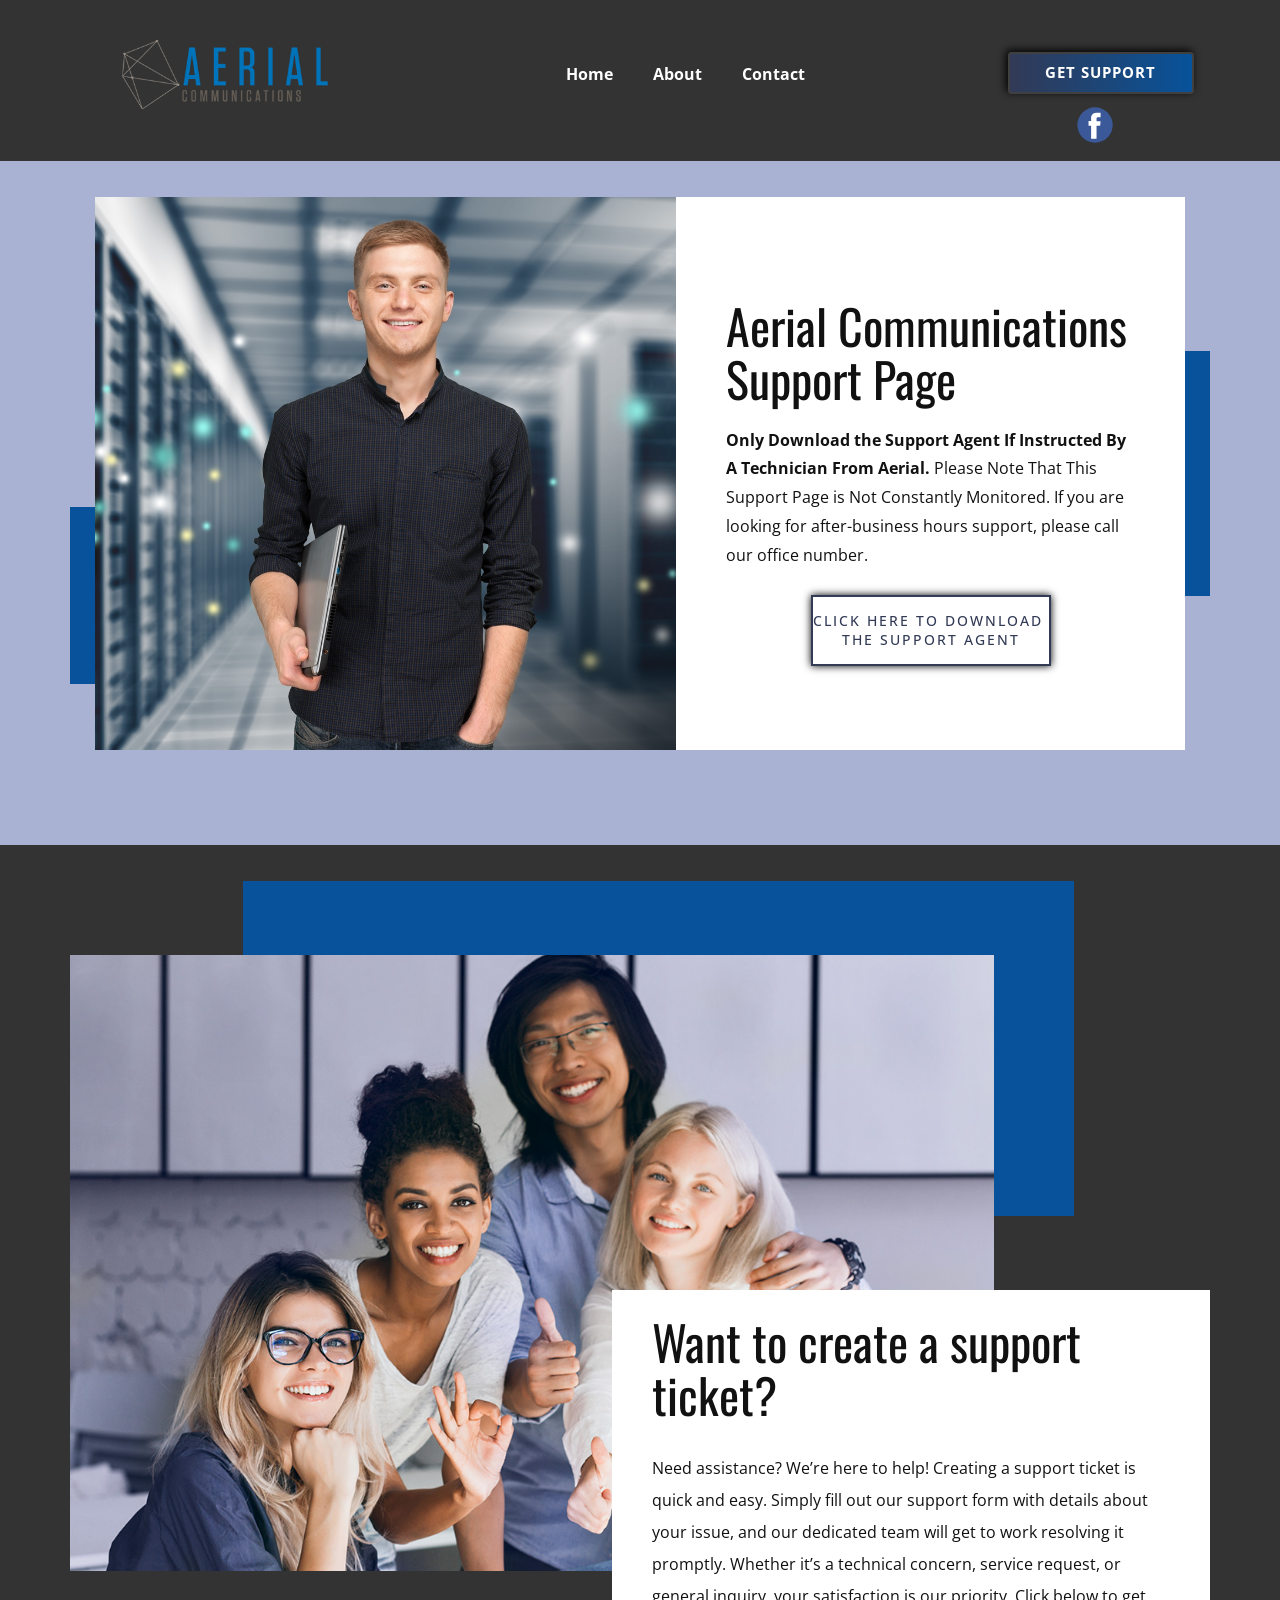
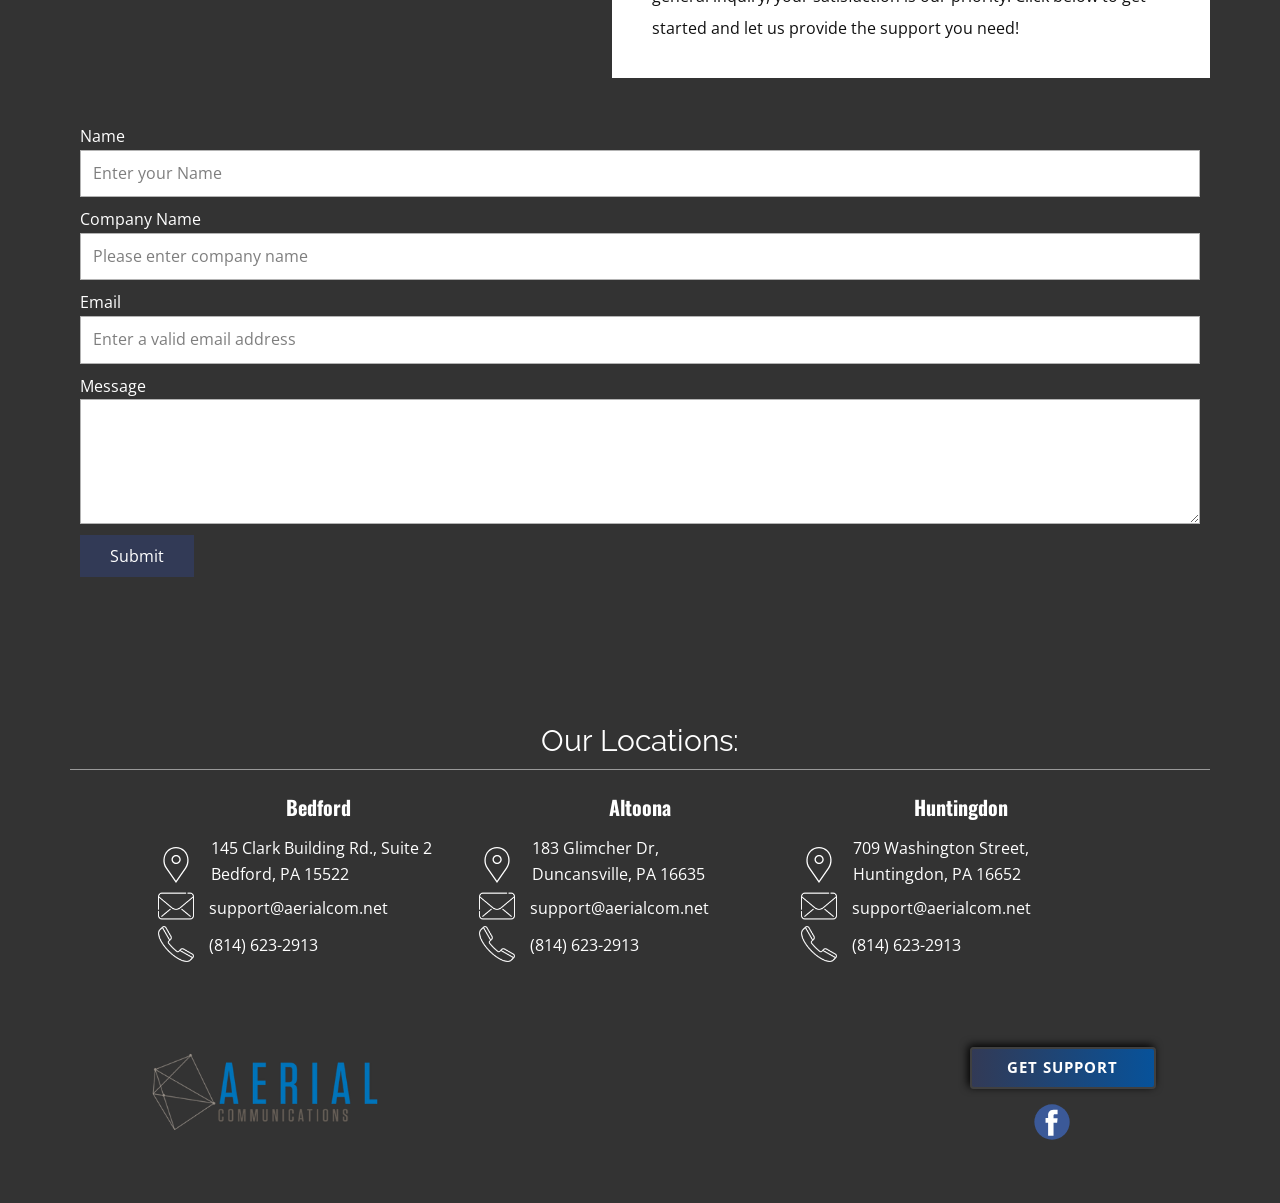
<file: aerial-support.html>
<!DOCTYPE html>
<html lang="en">
    <head><meta charset="UTF-8">
        <meta name="viewport" content="width=device-width, initial-scale=1.0">
                    <meta property="og:title" content="Aerial Support">
            <meta property="og:url" content="https://aerialcom.net/aerial-support.html">
            <meta property="og:description" content="Aerial Communications Support Page                    Only Download the Support Agent If Instructed By A Technician From Aerial. Please Note That This Support Page is Not Constantly Monitored. If you are looking for after-business hours support, please call our office number.                                        Click here to download the support agent                                                                                                                                                                Want to create a support ticket?              Need assistance? We’re">
                    
                
        <meta data-intl-tel-input-cdn-path="assets/intlTelInput/">
            
    <script>(function(html){html.className = html.className.replace(/\bno-js\b/,'js')})(document.documentElement);</script>
<meta name="robots" content="index, follow, max-image-preview:large, max-snippet:-1, max-video-preview:-1">

	<title>Aerial Support - Aerial Communications</title>
	<link rel="canonical" href="https://aerialcom.net/aerial-support.html">
	<meta name="theme-color" content="#323a56">
<link rel="stylesheet" id="nicepage-style-css" href="assets/css/nicepage.css" media="all">
<link rel="stylesheet" id="nicepage-media-css" href="assets/css/media.css" media="all">
<script id="jquery-core-js" src="assets/js/jquery.min.js"></script>
<script id="jquery-migrate-js" src="assets/js/jquery-migrate.min.js"></script>
<script id="nicepage-script-js" src="assets/js/nicepage.js"></script>
<link rel="icon" href="assets/images/android-chrome-512x512-1-150x150.png" sizes="32x32">
<link rel="icon" href="assets/images/android-chrome-512x512-1-300x300.png" sizes="192x192">
<link rel="apple-touch-icon" href="assets/images/android-chrome-512x512-1-300x300.png">
<meta name="msapplication-TileImage" content="assets/images/android-chrome-512x512-1-300x300.png">
<link id="u-theme-google-font" rel="stylesheet" href="https://fonts.googleapis.com/css?family=Oswald:200,300,400,500,600,700%7COpen+Sans:300,300i,400,400i,500,500i,600,600i,700,700i,800,800i"><style>
 .u-section-2 {
  background-image: none;
}
.u-section-2 .u-sheet-1 {
  min-height: 684px;
}
.u-section-2 .u-shape-1 {
  width: 570px;
  height: 245px;
  margin: 190px 0 0 auto;
}
.u-section-2 .u-shape-2 {
  width: 570px;
  height: 177px;
  margin: -89px auto 0 0;
}
.u-section-2 .u-layout-wrap-1 {
  width: 1091px;
  margin: -487px auto 60px;
}
.u-section-2 .u-image-1 {
  min-height: 553px;
  background-position: 50% 50%;
}
.u-section-2 .u-container-layout-1 {
  padding: 195px 0 0 20px;
}
.u-section-2 .u-layout-cell-2 {
  min-height: 553px;
}
.u-section-2 .u-container-layout-2 {
  padding: 30px 45px;
}
.u-section-2 .u-text-1 {
  font-size: 3rem;
  font-weight: 400;
  line-height: 1.1;
  margin: 73px 5px 0;
}
.u-section-2 .u-text-2 {
  line-height: 1.8;
  margin: 20px 5px 0;
}
.u-section-2 .u-btn-1 {
  background-image: none;
  border-style: solid;
  font-size: 0.875rem;
  letter-spacing: 2px;
  text-transform: uppercase;
  font-weight: 500;
  box-shadow: 0px 0px 8px 0px rgba(0,0,0,1);
  margin: 25px auto 0;
  padding: 14px 0;
}
/*RESPONSIVE_MEDIA*/
@media (max-width: 1199px) {
  .u-section-2 .u-sheet-1 {
    min-height: 546px;
  }
  .u-section-2 .u-shape-1 {
    width: 470px;
    height: 219px;
  }
  .u-section-2 .u-layout-wrap-1 {
    width: 830px;
    margin-left: 53px;
  }
  .u-section-2 .u-image-1 {
    min-height: 426px;
  }
  .u-section-2 .u-layout-cell-2 {
    min-height: 476px;
  }
  .u-section-2 .u-container-layout-2 {
    padding-left: 30px;
    padding-right: 30px;
  }
  .u-section-2 .u-text-1 {
    margin-left: 0;
    margin-right: 0;
  }
  .u-section-2 .u-text-2 {
    margin-right: 2px;
    margin-left: 0;
  }
}
/*/RESPONSIVE_MEDIA*/

/*RESPONSIVE_MEDIA*/
@media (max-width: 991px) {
  .u-section-2 .u-sheet-1 {
    min-height: 511px;
  }
  .u-section-2 .u-shape-1 {
    width: 360px;
    margin-top: 110px;
  }
  .u-section-2 .u-layout-wrap-1 {
    width: 624px;
    margin-top: -362px;
    margin-left: auto;
    margin-bottom: 55px;
  }
  .u-section-2 .u-image-1 {
    min-height: 401px;
  }
  .u-section-2 .u-container-layout-1 {
    padding-top: 30px;
    padding-right: 0;
    padding-bottom: 0;
  }
  .u-section-2 .u-layout-cell-2 {
    min-height: 100px;
  }
  .u-section-2 .u-container-layout-2 {
    padding-left: 20px;
    padding-right: 20px;
  }
  .u-section-2 .u-text-2 {
    margin-right: 0;
  }
}
/*/RESPONSIVE_MEDIA*/

/*RESPONSIVE_MEDIA*/
@media (max-width: 767px) {
  .u-section-2 .u-sheet-1 {
    min-height: 984px;
  }
  .u-section-2 .u-shape-1 {
    width: 270px;
    margin-top: 478px;
  }
  .u-section-2 .u-shape-2 {
    width: 389px;
    height: 235px;
    margin-top: -569px;
  }
  .u-section-2 .u-layout-wrap-1 {
    width: 440px;
    margin-top: -343px;
    margin-bottom: 20px;
  }
  .u-section-2 .u-image-1 {
    min-height: 430px;
  }
  .u-section-2 .u-container-layout-1 {
    padding-left: 10px;
  }
  .u-section-2 .u-layout-cell-2 {
    min-height: 514px;
  }
  .u-section-2 .u-container-layout-2 {
    padding-left: 30px;
    padding-right: 30px;
  }
}
/*/RESPONSIVE_MEDIA*/

/*RESPONSIVE_MEDIA*/
@media (max-width: 575px) {
  .u-section-2 .u-sheet-1 {
    min-height: 904px;
  }
  .u-section-2 .u-shape-1 {
    width: 170px;
    height: 172px;
    margin-top: 424px;
  }
  .u-section-2 .u-shape-2 {
    width: 205px;
    height: 142px;
    margin-top: -524px;
  }
  .u-section-2 .u-layout-wrap-1 {
    width: 268px;
    margin-top: -214px;
    margin-bottom: 10px;
  }
  .u-section-2 .u-image-1 {
    min-height: 350px;
  }
  .u-section-2 .u-layout-cell-2 {
    min-height: 544px;
  }
  .u-section-2 .u-container-layout-2 {
    padding: 23px 0;
  }
  .u-section-2 .u-text-1 {
    font-size: 1.5rem;
    margin-top: 79px;
    margin-left: 20px;
    margin-right: 20px;
  }
  .u-section-2 .u-text-2 {
    margin-left: 20px;
    margin-right: 20px;
  }
  .u-section-2 .u-btn-1 {
    margin-top: 10px;
    margin-bottom: -7px;
    padding-top: 13px;
    padding-bottom: 15px;
  }
}
/*/RESPONSIVE_MEDIA*/

 .u-section-3 {
  background-image: none;
}
.u-section-3 .u-sheet-1 {
  min-height: 869px;
}
.u-section-3 .u-shape-1 {
  height: 335px;
  width: 831px;
  margin: 36px 136px 0 auto;
}
.u-section-3 .u-image-1 {
  width: 924px;
  height: 616px;
  object-position: 0% 9.49%;
  margin: -261px auto 0 0;
}
.u-section-3 .u-group-1 {
  width: 598px;
  min-height: 388px;
  height: auto;
  margin: -281px 0 36px auto;
}
.u-section-3 .u-container-layout-1 {
  padding: 26px 40px;
}
.u-section-3 .u-text-1 {
  font-size: 3rem;
  font-weight: 400;
  margin: 0 auto 0 0;
}
.u-section-3 .u-text-2 {
  line-height: 2;
  margin: 30px 0 0;
}
/*RESPONSIVE_MEDIA*/
@media (max-width: 1199px) {
  .u-section-3 .u-sheet-1 {
    min-height: 909px;
  }
  .u-section-3 .u-shape-1 {
    height: 266px;
    width: 543px;
    margin-right: auto;
    margin-left: 193px;
  }
  .u-section-3 .u-image-1 {
    width: 673px;
    height: 517px;
  }
  .u-section-3 .u-group-1 {
    width: 522px;
    height: auto;
  }
}
/*/RESPONSIVE_MEDIA*/

/*RESPONSIVE_MEDIA*/
@media (max-width: 991px) {
  .u-section-3 .u-sheet-1 {
    min-height: 1054px;
  }
  .u-section-3 .u-shape-1 {
    height: 309px;
    width: 557px;
    margin-right: 0;
    margin-left: auto;
  }
  .u-section-3 .u-image-1 {
    width: 649px;
    height: 499px;
  }
  .u-section-3 .u-group-1 {
    width: 448px;
    margin-top: -145px;
  }
  .u-section-3 .u-container-layout-1 {
    padding-left: 30px;
    padding-right: 30px;
  }
}
/*/RESPONSIVE_MEDIA*/

/*RESPONSIVE_MEDIA*/
@media (max-width: 767px) {
  .u-section-3 .u-sheet-1 {
    min-height: 1068px;
  }
  .u-section-3 .u-shape-1 {
    height: 357px;
    width: 499px;
  }
  .u-section-3 .u-image-1 {
    width: 473px;
    height: 406px;
  }
  .u-section-3 .u-group-1 {
    margin-top: -25px;
  }
}
/*/RESPONSIVE_MEDIA*/

/*RESPONSIVE_MEDIA*/
@media (max-width: 575px) {
  .u-section-3 .u-sheet-1 {
    min-height: 990px;
  }
  .u-section-3 .u-shape-1 {
    height: 235px;
    width: 257px;
    margin-right: auto;
    margin-left: 83px;
  }
  .u-section-3 .u-image-1 {
    height: 234px;
    width: 300px;
  }
  .u-section-3 .u-group-1 {
    width: 300px;
    min-height: 616px;
    margin-top: 108px;
    margin-right: auto;
  }
  .u-section-3 .u-container-layout-1 {
    padding-left: 20px;
    padding-right: 20px;
  }
  .u-section-3 .u-text-1 {
    font-size: 1.875rem;
    width: auto;
    margin-right: 0;
  }
  .u-section-3 .u-text-2 {
    width: auto;
  }
}
/*/RESPONSIVE_MEDIA*/

.u-section-4 .u-sheet-1 {
  min-height: 479px;
}
.u-section-4 .u-form-1 {
  margin-bottom: 60px;
  height: 419px;
  margin-top: 0;
}
.u-section-4 .u-form-group-2 {
  margin-left: 0;
}
</style>
<meta name="keywords" content="Our Mission, The Future is Here, ​Architectural Design &amp; Research, Architectural Agency, About Company, Our Team, ​Building Expertise">
<meta name="referrer" content="origin">
<style>.u-body {
  font-family: 'Open Sans',sans-serif;
}
h1,
h2,
h3,
h4,
h5,
h6 {
  font-family: Oswald,sans-serif;
}


.u-overlap.u-overlap-transparent .u-header,
.u-image,
.u-gradient {
  color: #111111;
}
.u-shading,
.u-overlap.u-overlap-contrast .u-header {
  color: #ffffff;
}
.u-body {
  color: #111111;
  background-color: #ffffff;
  --effect-scale: 1.1;
}


.u-custom-font.u-text-font {
  font-family: 'Open Sans',sans-serif !important;
}
.u-custom-font.u-heading-font {
  font-family: Oswald,sans-serif !important;
}


.u-none.u-input,
.u-none.u-field-input,
.u-none.u-button-style,
.u-none.u-button-style:hover,
.u-none.u-button-style:focus,
.u-none.u-button-style:active,
.u-none.u-button-style.active,
.u-button-style.u-hover-none:hover,
.u-button-style.u-hover-none.hover,
.u-button-style.u-hover-none:focus,
.u-button-style.u-active-none:active,
.u-button-style.u-active-none.active,
li.active > .u-button-style.u-active-none {
  color: inherit !important;
  background-color: transparent !important;
}
.u-button-style.u-border-none,
.u-button-style.u-border-hover-none:hover,
.u-button-style.u-border-hover-none:focus,
.u-button-style.u-border-active-none:active,
.u-button-style.u-border-active-none.active,
li.active > .u-button-style.u-border-active-none {
  border-color: transparent !important;
  border-width: 0;
}
.u-button-style.u-text-none,
.u-button-style.u-text-none:hover,
.u-button-style.u-text-none:focus,
.u-button-style.u-text-none:active,
.u-button-style.u-text-none.active,
.u-button-style.u-text-hover-none:hover,
.u-button-style.u-text-hover-none:focus,
.u-button-style.u-text-active-none:active,
.u-button-style.u-text-active-none.active,
li.active > .u-button-style.u-text-active-none {
  color: inherit !important;
}
/*end-color none*//*begin-color color-1*/
.u-color-1,
.u-body.u-color-1,
section.u-color-1:before,
.u-color-1 > .u-audio-main-layout-wrapper:before,
.u-color-1 > .u-container-layout:before,
.u-color-1 > .u-inner-container-layout:before,
.u-color-1.u-sidenav:before,
.u-container-layout.u-container-layout.u-color-1:before,
.u-table-alt-color-1 tr:nth-child(even) {
  color: #ffffff;
  background-color: #8a96be;
}
.u-input.u-color-1,
.u-field-input.u-color-1,
.u-button-style.u-color-1,
.u-button-style.u-color-1[class*="u-border-"] {
  color: #ffffff !important;
  background-color: #8a96be !important;
}
.u-button-style.u-color-1:hover,
.u-button-style.u-color-1[class*="u-border-"]:hover,
.u-button-style.u-color-1:focus,
.u-button-style.u-color-1[class*="u-border-"]:focus,
.u-button-style.u-button-style.u-color-1:active,
.u-button-style.u-button-style.u-color-1[class*="u-border-"]:active,
.u-button-style.u-button-style.u-color-1.active,
.u-button-style.u-button-style.u-color-1[class*="u-border-"].active,
li.active > .u-button-style.u-button-style.u-color-1,
li.active > .u-button-style.u-button-style.u-color-1[class*="u-border-"] {
  color: #ffffff !important;
  background-color: #7583b2 !important;
}
/* hover */
.u-hover-color-1:hover,
.u-hover-color-1[class*="u-border-"]:hover,
.u-hover-color-1:focus,
.u-hover-color-1[class*="u-border-"]:focus,
a.u-button-style.u-hover-color-1:hover,
a.u-button-style.u-hover-color-1.hover,
a.u-button-style.u-hover-color-1[class*="u-border-"]:hover,
a.u-button-style.u-hover-color-1[class*="u-border-"].hover,
a.u-button-style:hover > .u-hover-color-1,
a.u-button-style:hover > .u-hover-color-1[class*="u-border-"],
a.u-button-style.u-hover-color-1:focus,
a.u-button-style.u-hover-color-1[class*="u-border-"]:focus {
  color: #ffffff !important;
  background-color: #8a96be !important;
}
/* active */
.u-active-color-1.u-active.u-active,
.u-active-color-1[class*="u-border-"].u-active.u-active,
a.u-button-style.u-button-style.u-active-color-1:active,
a.u-button-style.u-button-style.u-active-color-1[class*="u-border-"]:active,
a.u-button-style.u-button-style.u-active-color-1.active,
a.u-button-style.u-button-style.u-active-color-1[class*="u-border-"].active,
a.u-button-style.u-button-style.active > .u-active-color-1,
a.u-button-style.u-button-style.active > .u-active-color-1[class*="u-border-"],
li.active > a.u-button-style.u-button-style.u-active-color-1,
li.active > a.u-button-style.u-button-style.u-active-color-1[class*="u-border-"],
input.u-field-input.u-field-input.u-active-color-1:checked {
  color: #ffffff !important;
  background-color: #8a96be !important;
}
a.u-link.u-hover-color-1:hover {
  color: #8a96be !important;
}
/*end-color color-1*//*begin-color palette-1-dark-1*/
.u-palette-1-dark-1,
.u-body.u-palette-1-dark-1,
section.u-palette-1-dark-1:before,
.u-palette-1-dark-1 > .u-audio-main-layout-wrapper:before,
.u-palette-1-dark-1 > .u-container-layout:before,
.u-palette-1-dark-1 > .u-inner-container-layout:before,
.u-palette-1-dark-1.u-sidenav:before,
.u-container-layout.u-container-layout.u-palette-1-dark-1:before,
.u-table-alt-palette-1-dark-1 tr:nth-child(even) {
  color: #ffffff;
  background-color: #5a658a;
}
.u-input.u-palette-1-dark-1,
.u-field-input.u-palette-1-dark-1,
.u-button-style.u-palette-1-dark-1,
.u-button-style.u-palette-1-dark-1[class*="u-border-"] {
  color: #ffffff !important;
  background-color: #5a658a !important;
}
.u-button-style.u-palette-1-dark-1:hover,
.u-button-style.u-palette-1-dark-1[class*="u-border-"]:hover,
.u-button-style.u-palette-1-dark-1:focus,
.u-button-style.u-palette-1-dark-1[class*="u-border-"]:focus,
.u-button-style.u-button-style.u-palette-1-dark-1:active,
.u-button-style.u-button-style.u-palette-1-dark-1[class*="u-border-"]:active,
.u-button-style.u-button-style.u-palette-1-dark-1.active,
.u-button-style.u-button-style.u-palette-1-dark-1[class*="u-border-"].active,
li.active > .u-button-style.u-button-style.u-palette-1-dark-1,
li.active > .u-button-style.u-button-style.u-palette-1-dark-1[class*="u-border-"] {
  color: #ffffff !important;
  background-color: #515b7c !important;
}
/* hover */
.u-hover-palette-1-dark-1:hover,
.u-hover-palette-1-dark-1[class*="u-border-"]:hover,
.u-hover-palette-1-dark-1:focus,
.u-hover-palette-1-dark-1[class*="u-border-"]:focus,
a.u-button-style.u-hover-palette-1-dark-1:hover,
a.u-button-style.u-hover-palette-1-dark-1.hover,
a.u-button-style.u-hover-palette-1-dark-1[class*="u-border-"]:hover,
a.u-button-style.u-hover-palette-1-dark-1[class*="u-border-"].hover,
a.u-button-style:hover > .u-hover-palette-1-dark-1,
a.u-button-style:hover > .u-hover-palette-1-dark-1[class*="u-border-"],
a.u-button-style.u-hover-palette-1-dark-1:focus,
a.u-button-style.u-hover-palette-1-dark-1[class*="u-border-"]:focus {
  color: #ffffff !important;
  background-color: #5a658a !important;
}
/* active */
.u-active-palette-1-dark-1.u-active.u-active,
.u-active-palette-1-dark-1[class*="u-border-"].u-active.u-active,
a.u-button-style.u-button-style.u-active-palette-1-dark-1:active,
a.u-button-style.u-button-style.u-active-palette-1-dark-1[class*="u-border-"]:active,
a.u-button-style.u-button-style.u-active-palette-1-dark-1.active,
a.u-button-style.u-button-style.u-active-palette-1-dark-1[class*="u-border-"].active,
a.u-button-style.u-button-style.active > .u-active-palette-1-dark-1,
a.u-button-style.u-button-style.active > .u-active-palette-1-dark-1[class*="u-border-"],
li.active > a.u-button-style.u-button-style.u-active-palette-1-dark-1,
li.active > a.u-button-style.u-button-style.u-active-palette-1-dark-1[class*="u-border-"],
input.u-field-input.u-field-input.u-active-palette-1-dark-1:checked {
  color: #ffffff !important;
  background-color: #5a658a !important;
}
a.u-link.u-hover-palette-1-dark-1:hover {
  color: #5a658a !important;
}
/*end-color palette-1-dark-1*//*begin-color palette-1*/
.u-palette-1,
.u-body.u-palette-1,
section.u-palette-1:before,
.u-palette-1 > .u-audio-main-layout-wrapper:before,
.u-palette-1 > .u-container-layout:before,
.u-palette-1 > .u-inner-container-layout:before,
.u-palette-1.u-sidenav:before,
.u-container-layout.u-container-layout.u-palette-1:before,
.u-table-alt-palette-1 tr:nth-child(even) {
  color: #ffffff;
  background-color: #8a96be;
}
.u-input.u-palette-1,
.u-field-input.u-palette-1,
.u-button-style.u-palette-1,
.u-button-style.u-palette-1[class*="u-border-"] {
  color: #ffffff !important;
  background-color: #8a96be !important;
}
.u-button-style.u-palette-1:hover,
.u-button-style.u-palette-1[class*="u-border-"]:hover,
.u-button-style.u-palette-1:focus,
.u-button-style.u-palette-1[class*="u-border-"]:focus,
.u-button-style.u-button-style.u-palette-1:active,
.u-button-style.u-button-style.u-palette-1[class*="u-border-"]:active,
.u-button-style.u-button-style.u-palette-1.active,
.u-button-style.u-button-style.u-palette-1[class*="u-border-"].active,
li.active > .u-button-style.u-button-style.u-palette-1,
li.active > .u-button-style.u-button-style.u-palette-1[class*="u-border-"] {
  color: #ffffff !important;
  background-color: #7583b2 !important;
}
/* hover */
.u-hover-palette-1:hover,
.u-hover-palette-1[class*="u-border-"]:hover,
.u-hover-palette-1:focus,
.u-hover-palette-1[class*="u-border-"]:focus,
a.u-button-style.u-hover-palette-1:hover,
a.u-button-style.u-hover-palette-1.hover,
a.u-button-style.u-hover-palette-1[class*="u-border-"]:hover,
a.u-button-style.u-hover-palette-1[class*="u-border-"].hover,
a.u-button-style:hover > .u-hover-palette-1,
a.u-button-style:hover > .u-hover-palette-1[class*="u-border-"],
a.u-button-style.u-hover-palette-1:focus,
a.u-button-style.u-hover-palette-1[class*="u-border-"]:focus {
  color: #ffffff !important;
  background-color: #8a96be !important;
}
/* active */
.u-active-palette-1.u-active.u-active,
.u-active-palette-1[class*="u-border-"].u-active.u-active,
a.u-button-style.u-button-style.u-active-palette-1:active,
a.u-button-style.u-button-style.u-active-palette-1[class*="u-border-"]:active,
a.u-button-style.u-button-style.u-active-palette-1.active,
a.u-button-style.u-button-style.u-active-palette-1[class*="u-border-"].active,
a.u-button-style.u-button-style.active > .u-active-palette-1,
a.u-button-style.u-button-style.active > .u-active-palette-1[class*="u-border-"],
li.active > a.u-button-style.u-button-style.u-active-palette-1,
li.active > a.u-button-style.u-button-style.u-active-palette-1[class*="u-border-"],
input.u-field-input.u-field-input.u-active-palette-1:checked {
  color: #ffffff !important;
  background-color: #8a96be !important;
}
a.u-link.u-hover-palette-1:hover {
  color: #8a96be !important;
}
/*end-color palette-1*//*begin-color palette-1-light-1*/
.u-palette-1-light-1,
.u-body.u-palette-1-light-1,
section.u-palette-1-light-1:before,
.u-palette-1-light-1 > .u-audio-main-layout-wrapper:before,
.u-palette-1-light-1 > .u-container-layout:before,
.u-palette-1-light-1 > .u-inner-container-layout:before,
.u-palette-1-light-1.u-sidenav:before,
.u-container-layout.u-container-layout.u-palette-1-light-1:before,
.u-table-alt-palette-1-light-1 tr:nth-child(even) {
  color: #ffffff;
  background-color: #a9b2d2;
}
.u-input.u-palette-1-light-1,
.u-field-input.u-palette-1-light-1,
.u-button-style.u-palette-1-light-1,
.u-button-style.u-palette-1-light-1[class*="u-border-"] {
  color: #ffffff !important;
  background-color: #a9b2d2 !important;
}
.u-button-style.u-palette-1-light-1:hover,
.u-button-style.u-palette-1-light-1[class*="u-border-"]:hover,
.u-button-style.u-palette-1-light-1:focus,
.u-button-style.u-palette-1-light-1[class*="u-border-"]:focus,
.u-button-style.u-button-style.u-palette-1-light-1:active,
.u-button-style.u-button-style.u-palette-1-light-1[class*="u-border-"]:active,
.u-button-style.u-button-style.u-palette-1-light-1.active,
.u-button-style.u-button-style.u-palette-1-light-1[class*="u-border-"].active,
li.active > .u-button-style.u-button-style.u-palette-1-light-1,
li.active > .u-button-style.u-button-style.u-palette-1-light-1[class*="u-border-"] {
  color: #ffffff !important;
  background-color: #909cc5 !important;
}
/* hover */
.u-hover-palette-1-light-1:hover,
.u-hover-palette-1-light-1[class*="u-border-"]:hover,
.u-hover-palette-1-light-1:focus,
.u-hover-palette-1-light-1[class*="u-border-"]:focus,
a.u-button-style.u-hover-palette-1-light-1:hover,
a.u-button-style.u-hover-palette-1-light-1.hover,
a.u-button-style.u-hover-palette-1-light-1[class*="u-border-"]:hover,
a.u-button-style.u-hover-palette-1-light-1[class*="u-border-"].hover,
a.u-button-style:hover > .u-hover-palette-1-light-1,
a.u-button-style:hover > .u-hover-palette-1-light-1[class*="u-border-"],
a.u-button-style.u-hover-palette-1-light-1:focus,
a.u-button-style.u-hover-palette-1-light-1[class*="u-border-"]:focus {
  color: #ffffff !important;
  background-color: #a9b2d2 !important;
}
/* active */
.u-active-palette-1-light-1.u-active.u-active,
.u-active-palette-1-light-1[class*="u-border-"].u-active.u-active,
a.u-button-style.u-button-style.u-active-palette-1-light-1:active,
a.u-button-style.u-button-style.u-active-palette-1-light-1[class*="u-border-"]:active,
a.u-button-style.u-button-style.u-active-palette-1-light-1.active,
a.u-button-style.u-button-style.u-active-palette-1-light-1[class*="u-border-"].active,
a.u-button-style.u-button-style.active > .u-active-palette-1-light-1,
a.u-button-style.u-button-style.active > .u-active-palette-1-light-1[class*="u-border-"],
li.active > a.u-button-style.u-button-style.u-active-palette-1-light-1,
li.active > a.u-button-style.u-button-style.u-active-palette-1-light-1[class*="u-border-"],
input.u-field-input.u-field-input.u-active-palette-1-light-1:checked {
  color: #ffffff !important;
  background-color: #a9b2d2 !important;
}
a.u-link.u-hover-palette-1-light-1:hover {
  color: #a9b2d2 !important;
}
/*end-color palette-1-light-1*//*begin-color palette-1-base*/
.u-palette-1-base,
.u-body.u-palette-1-base,
section.u-palette-1-base:before,
.u-palette-1-base > .u-audio-main-layout-wrapper:before,
.u-palette-1-base > .u-container-layout:before,
.u-palette-1-base > .u-inner-container-layout:before,
.u-palette-1-base.u-sidenav:before,
.u-container-layout.u-container-layout.u-palette-1-base:before,
.u-table-alt-palette-1-base tr:nth-child(even) {
  color: #ffffff;
  background-color: #323a56;
}
.u-input.u-palette-1-base,
.u-field-input.u-palette-1-base,
.u-button-style.u-palette-1-base,
.u-button-style.u-palette-1-base[class*="u-border-"] {
  color: #ffffff !important;
  background-color: #323a56 !important;
}
.u-button-style.u-palette-1-base:hover,
.u-button-style.u-palette-1-base[class*="u-border-"]:hover,
.u-button-style.u-palette-1-base:focus,
.u-button-style.u-palette-1-base[class*="u-border-"]:focus,
.u-button-style.u-button-style.u-palette-1-base:active,
.u-button-style.u-button-style.u-palette-1-base[class*="u-border-"]:active,
.u-button-style.u-button-style.u-palette-1-base.active,
.u-button-style.u-button-style.u-palette-1-base[class*="u-border-"].active,
li.active > .u-button-style.u-button-style.u-palette-1-base,
li.active > .u-button-style.u-button-style.u-palette-1-base[class*="u-border-"] {
  color: #ffffff !important;
  background-color: #2d344d !important;
}
/* hover */
.u-hover-palette-1-base:hover,
.u-hover-palette-1-base[class*="u-border-"]:hover,
.u-hover-palette-1-base:focus,
.u-hover-palette-1-base[class*="u-border-"]:focus,
a.u-button-style.u-hover-palette-1-base:hover,
a.u-button-style.u-hover-palette-1-base.hover,
a.u-button-style.u-hover-palette-1-base[class*="u-border-"]:hover,
a.u-button-style.u-hover-palette-1-base[class*="u-border-"].hover,
a.u-button-style:hover > .u-hover-palette-1-base,
a.u-button-style:hover > .u-hover-palette-1-base[class*="u-border-"],
a.u-button-style.u-hover-palette-1-base:focus,
a.u-button-style.u-hover-palette-1-base[class*="u-border-"]:focus {
  color: #ffffff !important;
  background-color: #323a56 !important;
}
/* active */
.u-active-palette-1-base.u-active.u-active,
.u-active-palette-1-base[class*="u-border-"].u-active.u-active,
a.u-button-style.u-button-style.u-active-palette-1-base:active,
a.u-button-style.u-button-style.u-active-palette-1-base[class*="u-border-"]:active,
a.u-button-style.u-button-style.u-active-palette-1-base.active,
a.u-button-style.u-button-style.u-active-palette-1-base[class*="u-border-"].active,
a.u-button-style.u-button-style.active > .u-active-palette-1-base,
a.u-button-style.u-button-style.active > .u-active-palette-1-base[class*="u-border-"],
li.active > a.u-button-style.u-button-style.u-active-palette-1-base,
li.active > a.u-button-style.u-button-style.u-active-palette-1-base[class*="u-border-"],
input.u-field-input.u-field-input.u-active-palette-1-base:checked {
  color: #ffffff !important;
  background-color: #323a56 !important;
}
a.u-link.u-hover-palette-1-base:hover {
  color: #323a56 !important;
}
/*end-color palette-1-base*//*begin-color palette-2*/
.u-palette-2,
.u-body.u-palette-2,
section.u-palette-2:before,
.u-palette-2 > .u-audio-main-layout-wrapper:before,
.u-palette-2 > .u-container-layout:before,
.u-palette-2 > .u-inner-container-layout:before,
.u-palette-2.u-sidenav:before,
.u-container-layout.u-container-layout.u-palette-2:before,
.u-table-alt-palette-2 tr:nth-child(even) {
  color: #ffffff;
  background-color: #e3353c;
}
.u-input.u-palette-2,
.u-field-input.u-palette-2,
.u-button-style.u-palette-2,
.u-button-style.u-palette-2[class*="u-border-"] {
  color: #ffffff !important;
  background-color: #e3353c !important;
}
.u-button-style.u-palette-2:hover,
.u-button-style.u-palette-2[class*="u-border-"]:hover,
.u-button-style.u-palette-2:focus,
.u-button-style.u-palette-2[class*="u-border-"]:focus,
.u-button-style.u-button-style.u-palette-2:active,
.u-button-style.u-button-style.u-palette-2[class*="u-border-"]:active,
.u-button-style.u-button-style.u-palette-2.active,
.u-button-style.u-button-style.u-palette-2[class*="u-border-"].active,
li.active > .u-button-style.u-button-style.u-palette-2,
li.active > .u-button-style.u-button-style.u-palette-2[class*="u-border-"] {
  color: #ffffff !important;
  background-color: #dd1f26 !important;
}
/* hover */
.u-hover-palette-2:hover,
.u-hover-palette-2[class*="u-border-"]:hover,
.u-hover-palette-2:focus,
.u-hover-palette-2[class*="u-border-"]:focus,
a.u-button-style.u-hover-palette-2:hover,
a.u-button-style.u-hover-palette-2.hover,
a.u-button-style.u-hover-palette-2[class*="u-border-"]:hover,
a.u-button-style.u-hover-palette-2[class*="u-border-"].hover,
a.u-button-style:hover > .u-hover-palette-2,
a.u-button-style:hover > .u-hover-palette-2[class*="u-border-"],
a.u-button-style.u-hover-palette-2:focus,
a.u-button-style.u-hover-palette-2[class*="u-border-"]:focus {
  color: #ffffff !important;
  background-color: #e3353c !important;
}
/* active */
.u-active-palette-2.u-active.u-active,
.u-active-palette-2[class*="u-border-"].u-active.u-active,
a.u-button-style.u-button-style.u-active-palette-2:active,
a.u-button-style.u-button-style.u-active-palette-2[class*="u-border-"]:active,
a.u-button-style.u-button-style.u-active-palette-2.active,
a.u-button-style.u-button-style.u-active-palette-2[class*="u-border-"].active,
a.u-button-style.u-button-style.active > .u-active-palette-2,
a.u-button-style.u-button-style.active > .u-active-palette-2[class*="u-border-"],
li.active > a.u-button-style.u-button-style.u-active-palette-2,
li.active > a.u-button-style.u-button-style.u-active-palette-2[class*="u-border-"],
input.u-field-input.u-field-input.u-active-palette-2:checked {
  color: #ffffff !important;
  background-color: #e3353c !important;
}
a.u-link.u-hover-palette-2:hover {
  color: #e3353c !important;
}
/*end-color palette-2*//*begin-color palette-2-base*/
.u-palette-2-base,
.u-body.u-palette-2-base,
section.u-palette-2-base:before,
.u-palette-2-base > .u-audio-main-layout-wrapper:before,
.u-palette-2-base > .u-container-layout:before,
.u-palette-2-base > .u-inner-container-layout:before,
.u-palette-2-base.u-sidenav:before,
.u-container-layout.u-container-layout.u-palette-2-base:before,
.u-table-alt-palette-2-base tr:nth-child(even) {
  color: #ffffff;
  background-color: #e3353c;
}
.u-input.u-palette-2-base,
.u-field-input.u-palette-2-base,
.u-button-style.u-palette-2-base,
.u-button-style.u-palette-2-base[class*="u-border-"] {
  color: #ffffff !important;
  background-color: #e3353c !important;
}
.u-button-style.u-palette-2-base:hover,
.u-button-style.u-palette-2-base[class*="u-border-"]:hover,
.u-button-style.u-palette-2-base:focus,
.u-button-style.u-palette-2-base[class*="u-border-"]:focus,
.u-button-style.u-button-style.u-palette-2-base:active,
.u-button-style.u-button-style.u-palette-2-base[class*="u-border-"]:active,
.u-button-style.u-button-style.u-palette-2-base.active,
.u-button-style.u-button-style.u-palette-2-base[class*="u-border-"].active,
li.active > .u-button-style.u-button-style.u-palette-2-base,
li.active > .u-button-style.u-button-style.u-palette-2-base[class*="u-border-"] {
  color: #ffffff !important;
  background-color: #dd1f26 !important;
}
/* hover */
.u-hover-palette-2-base:hover,
.u-hover-palette-2-base[class*="u-border-"]:hover,
.u-hover-palette-2-base:focus,
.u-hover-palette-2-base[class*="u-border-"]:focus,
a.u-button-style.u-hover-palette-2-base:hover,
a.u-button-style.u-hover-palette-2-base.hover,
a.u-button-style.u-hover-palette-2-base[class*="u-border-"]:hover,
a.u-button-style.u-hover-palette-2-base[class*="u-border-"].hover,
a.u-button-style:hover > .u-hover-palette-2-base,
a.u-button-style:hover > .u-hover-palette-2-base[class*="u-border-"],
a.u-button-style.u-hover-palette-2-base:focus,
a.u-button-style.u-hover-palette-2-base[class*="u-border-"]:focus {
  color: #ffffff !important;
  background-color: #e3353c !important;
}
/* active */
.u-active-palette-2-base.u-active.u-active,
.u-active-palette-2-base[class*="u-border-"].u-active.u-active,
a.u-button-style.u-button-style.u-active-palette-2-base:active,
a.u-button-style.u-button-style.u-active-palette-2-base[class*="u-border-"]:active,
a.u-button-style.u-button-style.u-active-palette-2-base.active,
a.u-button-style.u-button-style.u-active-palette-2-base[class*="u-border-"].active,
a.u-button-style.u-button-style.active > .u-active-palette-2-base,
a.u-button-style.u-button-style.active > .u-active-palette-2-base[class*="u-border-"],
li.active > a.u-button-style.u-button-style.u-active-palette-2-base,
li.active > a.u-button-style.u-button-style.u-active-palette-2-base[class*="u-border-"],
input.u-field-input.u-field-input.u-active-palette-2-base:checked {
  color: #ffffff !important;
  background-color: #e3353c !important;
}
a.u-link.u-hover-palette-2-base:hover {
  color: #e3353c !important;
}
/*end-color palette-2-base*//*begin-color grey*/
.u-grey,
.u-body.u-grey,
section.u-grey:before,
.u-grey > .u-audio-main-layout-wrapper:before,
.u-grey > .u-container-layout:before,
.u-grey > .u-inner-container-layout:before,
.u-grey.u-sidenav:before,
.u-container-layout.u-container-layout.u-grey:before,
.u-table-alt-grey tr:nth-child(even) {
  color: #ffffff;
  background-color: #b3b3b3;
}
.u-input.u-grey,
.u-field-input.u-grey,
.u-button-style.u-grey,
.u-button-style.u-grey[class*="u-border-"] {
  color: #ffffff !important;
  background-color: #b3b3b3 !important;
}
.u-button-style.u-grey:hover,
.u-button-style.u-grey[class*="u-border-"]:hover,
.u-button-style.u-grey:focus,
.u-button-style.u-grey[class*="u-border-"]:focus,
.u-button-style.u-button-style.u-grey:active,
.u-button-style.u-button-style.u-grey[class*="u-border-"]:active,
.u-button-style.u-button-style.u-grey.active,
.u-button-style.u-button-style.u-grey[class*="u-border-"].active,
li.active > .u-button-style.u-button-style.u-grey,
li.active > .u-button-style.u-button-style.u-grey[class*="u-border-"] {
  color: #ffffff !important;
  background-color: #a1a1a1 !important;
}
/* hover */
.u-hover-grey:hover,
.u-hover-grey[class*="u-border-"]:hover,
.u-hover-grey:focus,
.u-hover-grey[class*="u-border-"]:focus,
a.u-button-style.u-hover-grey:hover,
a.u-button-style.u-hover-grey.hover,
a.u-button-style.u-hover-grey[class*="u-border-"]:hover,
a.u-button-style.u-hover-grey[class*="u-border-"].hover,
a.u-button-style:hover > .u-hover-grey,
a.u-button-style:hover > .u-hover-grey[class*="u-border-"],
a.u-button-style.u-hover-grey:focus,
a.u-button-style.u-hover-grey[class*="u-border-"]:focus {
  color: #ffffff !important;
  background-color: #b3b3b3 !important;
}
/* active */
.u-active-grey.u-active.u-active,
.u-active-grey[class*="u-border-"].u-active.u-active,
a.u-button-style.u-button-style.u-active-grey:active,
a.u-button-style.u-button-style.u-active-grey[class*="u-border-"]:active,
a.u-button-style.u-button-style.u-active-grey.active,
a.u-button-style.u-button-style.u-active-grey[class*="u-border-"].active,
a.u-button-style.u-button-style.active > .u-active-grey,
a.u-button-style.u-button-style.active > .u-active-grey[class*="u-border-"],
li.active > a.u-button-style.u-button-style.u-active-grey,
li.active > a.u-button-style.u-button-style.u-active-grey[class*="u-border-"],
input.u-field-input.u-field-input.u-active-grey:checked {
  color: #ffffff !important;
  background-color: #b3b3b3 !important;
}
a.u-link.u-hover-grey:hover {
  color: #b3b3b3 !important;
}
/*end-color grey*//*begin-color white*/
.u-white,
.u-body.u-white,
section.u-white:before,
.u-white > .u-audio-main-layout-wrapper:before,
.u-white > .u-container-layout:before,
.u-white > .u-inner-container-layout:before,
.u-white.u-sidenav:before,
.u-container-layout.u-container-layout.u-white:before,
.u-table-alt-white tr:nth-child(even) {
  color: #111111;
  background-color: #ffffff;
}
.u-input.u-white,
.u-field-input.u-white,
.u-button-style.u-white,
.u-button-style.u-white[class*="u-border-"] {
  color: #111111 !important;
  background-color: #ffffff !important;
}
.u-button-style.u-white:hover,
.u-button-style.u-white[class*="u-border-"]:hover,
.u-button-style.u-white:focus,
.u-button-style.u-white[class*="u-border-"]:focus,
.u-button-style.u-button-style.u-white:active,
.u-button-style.u-button-style.u-white[class*="u-border-"]:active,
.u-button-style.u-button-style.u-white.active,
.u-button-style.u-button-style.u-white[class*="u-border-"].active,
li.active > .u-button-style.u-button-style.u-white,
li.active > .u-button-style.u-button-style.u-white[class*="u-border-"] {
  color: #111111 !important;
  background-color: #e6e6e6 !important;
}
/* hover */
.u-hover-white:hover,
.u-hover-white[class*="u-border-"]:hover,
.u-hover-white:focus,
.u-hover-white[class*="u-border-"]:focus,
a.u-button-style.u-hover-white:hover,
a.u-button-style.u-hover-white.hover,
a.u-button-style.u-hover-white[class*="u-border-"]:hover,
a.u-button-style.u-hover-white[class*="u-border-"].hover,
a.u-button-style:hover > .u-hover-white,
a.u-button-style:hover > .u-hover-white[class*="u-border-"],
a.u-button-style.u-hover-white:focus,
a.u-button-style.u-hover-white[class*="u-border-"]:focus {
  color: #111111 !important;
  background-color: #ffffff !important;
}
/* active */
.u-active-white.u-active.u-active,
.u-active-white[class*="u-border-"].u-active.u-active,
a.u-button-style.u-button-style.u-active-white:active,
a.u-button-style.u-button-style.u-active-white[class*="u-border-"]:active,
a.u-button-style.u-button-style.u-active-white.active,
a.u-button-style.u-button-style.u-active-white[class*="u-border-"].active,
a.u-button-style.u-button-style.active > .u-active-white,
a.u-button-style.u-button-style.active > .u-active-white[class*="u-border-"],
li.active > a.u-button-style.u-button-style.u-active-white,
li.active > a.u-button-style.u-button-style.u-active-white[class*="u-border-"],
input.u-field-input.u-field-input.u-active-white:checked {
  color: #111111 !important;
  background-color: #ffffff !important;
}
a.u-link.u-hover-white:hover {
  color: #ffffff !important;
}
/*end-color white*//*begin-color black*/
.u-black,
.u-body.u-black,
section.u-black:before,
.u-black > .u-audio-main-layout-wrapper:before,
.u-black > .u-container-layout:before,
.u-black > .u-inner-container-layout:before,
.u-black.u-sidenav:before,
.u-container-layout.u-container-layout.u-black:before,
.u-table-alt-black tr:nth-child(even) {
  color: #ffffff;
  background-color: #000000;
}
.u-input.u-black,
.u-field-input.u-black,
.u-button-style.u-black,
.u-button-style.u-black[class*="u-border-"] {
  color: #ffffff !important;
  background-color: #000000 !important;
}
.u-button-style.u-black:hover,
.u-button-style.u-black[class*="u-border-"]:hover,
.u-button-style.u-black:focus,
.u-button-style.u-black[class*="u-border-"]:focus,
.u-button-style.u-button-style.u-black:active,
.u-button-style.u-button-style.u-black[class*="u-border-"]:active,
.u-button-style.u-button-style.u-black.active,
.u-button-style.u-button-style.u-black[class*="u-border-"].active,
li.active > .u-button-style.u-button-style.u-black,
li.active > .u-button-style.u-button-style.u-black[class*="u-border-"] {
  color: #ffffff !important;
  background-color: #000000 !important;
}
/* hover */
.u-hover-black:hover,
.u-hover-black[class*="u-border-"]:hover,
.u-hover-black:focus,
.u-hover-black[class*="u-border-"]:focus,
a.u-button-style.u-hover-black:hover,
a.u-button-style.u-hover-black.hover,
a.u-button-style.u-hover-black[class*="u-border-"]:hover,
a.u-button-style.u-hover-black[class*="u-border-"].hover,
a.u-button-style:hover > .u-hover-black,
a.u-button-style:hover > .u-hover-black[class*="u-border-"],
a.u-button-style.u-hover-black:focus,
a.u-button-style.u-hover-black[class*="u-border-"]:focus {
  color: #ffffff !important;
  background-color: #000000 !important;
}
/* active */
.u-active-black.u-active.u-active,
.u-active-black[class*="u-border-"].u-active.u-active,
a.u-button-style.u-button-style.u-active-black:active,
a.u-button-style.u-button-style.u-active-black[class*="u-border-"]:active,
a.u-button-style.u-button-style.u-active-black.active,
a.u-button-style.u-button-style.u-active-black[class*="u-border-"].active,
a.u-button-style.u-button-style.active > .u-active-black,
a.u-button-style.u-button-style.active > .u-active-black[class*="u-border-"],
li.active > a.u-button-style.u-button-style.u-active-black,
li.active > a.u-button-style.u-button-style.u-active-black[class*="u-border-"],
input.u-field-input.u-field-input.u-active-black:checked {
  color: #ffffff !important;
  background-color: #000000 !important;
}
a.u-link.u-hover-black:hover {
  color: #000000 !important;
}
/*end-color black*//*begin-color body-alt-color*/
.u-body-alt-color,
.u-body.u-body-alt-color,
section.u-body-alt-color:before,
.u-body-alt-color > .u-audio-main-layout-wrapper:before,
.u-body-alt-color > .u-container-layout:before,
.u-body-alt-color > .u-inner-container-layout:before,
.u-body-alt-color.u-sidenav:before,
.u-container-layout.u-container-layout.u-body-alt-color:before,
.u-table-alt-body-alt-color tr:nth-child(even) {
  color: #111111;
  background-color: #ffffff;
}
.u-input.u-body-alt-color,
.u-field-input.u-body-alt-color,
.u-button-style.u-body-alt-color,
.u-button-style.u-body-alt-color[class*="u-border-"] {
  color: #111111 !important;
  background-color: #ffffff !important;
}
.u-button-style.u-body-alt-color:hover,
.u-button-style.u-body-alt-color[class*="u-border-"]:hover,
.u-button-style.u-body-alt-color:focus,
.u-button-style.u-body-alt-color[class*="u-border-"]:focus,
.u-button-style.u-button-style.u-body-alt-color:active,
.u-button-style.u-button-style.u-body-alt-color[class*="u-border-"]:active,
.u-button-style.u-button-style.u-body-alt-color.active,
.u-button-style.u-button-style.u-body-alt-color[class*="u-border-"].active,
li.active > .u-button-style.u-button-style.u-body-alt-color,
li.active > .u-button-style.u-button-style.u-body-alt-color[class*="u-border-"] {
  color: #111111 !important;
  background-color: #e6e6e6 !important;
}
/* hover */
.u-hover-body-alt-color:hover,
.u-hover-body-alt-color[class*="u-border-"]:hover,
.u-hover-body-alt-color:focus,
.u-hover-body-alt-color[class*="u-border-"]:focus,
a.u-button-style.u-hover-body-alt-color:hover,
a.u-button-style.u-hover-body-alt-color.hover,
a.u-button-style.u-hover-body-alt-color[class*="u-border-"]:hover,
a.u-button-style.u-hover-body-alt-color[class*="u-border-"].hover,
a.u-button-style:hover > .u-hover-body-alt-color,
a.u-button-style:hover > .u-hover-body-alt-color[class*="u-border-"],
a.u-button-style.u-hover-body-alt-color:focus,
a.u-button-style.u-hover-body-alt-color[class*="u-border-"]:focus {
  color: #111111 !important;
  background-color: #ffffff !important;
}
/* active */
.u-active-body-alt-color.u-active.u-active,
.u-active-body-alt-color[class*="u-border-"].u-active.u-active,
a.u-button-style.u-button-style.u-active-body-alt-color:active,
a.u-button-style.u-button-style.u-active-body-alt-color[class*="u-border-"]:active,
a.u-button-style.u-button-style.u-active-body-alt-color.active,
a.u-button-style.u-button-style.u-active-body-alt-color[class*="u-border-"].active,
a.u-button-style.u-button-style.active > .u-active-body-alt-color,
a.u-button-style.u-button-style.active > .u-active-body-alt-color[class*="u-border-"],
li.active > a.u-button-style.u-button-style.u-active-body-alt-color,
li.active > a.u-button-style.u-button-style.u-active-body-alt-color[class*="u-border-"],
input.u-field-input.u-field-input.u-active-body-alt-color:checked {
  color: #111111 !important;
  background-color: #ffffff !important;
}
a.u-link.u-hover-body-alt-color:hover {
  color: #ffffff !important;
}
/*end-color body-alt-color*//*begin-color grey-5*/
.u-grey-5,
.u-body.u-grey-5,
section.u-grey-5:before,
.u-grey-5 > .u-audio-main-layout-wrapper:before,
.u-grey-5 > .u-container-layout:before,
.u-grey-5 > .u-inner-container-layout:before,
.u-grey-5.u-sidenav:before,
.u-container-layout.u-container-layout.u-grey-5:before,
.u-table-alt-grey-5 tr:nth-child(even) {
  color: #111111;
  background-color: #f2f2f2;
}
.u-input.u-grey-5,
.u-field-input.u-grey-5,
.u-button-style.u-grey-5,
.u-button-style.u-grey-5[class*="u-border-"] {
  color: #111111 !important;
  background-color: #f2f2f2 !important;
}
.u-button-style.u-grey-5:hover,
.u-button-style.u-grey-5[class*="u-border-"]:hover,
.u-button-style.u-grey-5:focus,
.u-button-style.u-grey-5[class*="u-border-"]:focus,
.u-button-style.u-button-style.u-grey-5:active,
.u-button-style.u-button-style.u-grey-5[class*="u-border-"]:active,
.u-button-style.u-button-style.u-grey-5.active,
.u-button-style.u-button-style.u-grey-5[class*="u-border-"].active,
li.active > .u-button-style.u-button-style.u-grey-5,
li.active > .u-button-style.u-button-style.u-grey-5[class*="u-border-"] {
  color: #111111 !important;
  background-color: #dadada !important;
}
/* hover */
.u-hover-grey-5:hover,
.u-hover-grey-5[class*="u-border-"]:hover,
.u-hover-grey-5:focus,
.u-hover-grey-5[class*="u-border-"]:focus,
a.u-button-style.u-hover-grey-5:hover,
a.u-button-style.u-hover-grey-5.hover,
a.u-button-style.u-hover-grey-5[class*="u-border-"]:hover,
a.u-button-style.u-hover-grey-5[class*="u-border-"].hover,
a.u-button-style:hover > .u-hover-grey-5,
a.u-button-style:hover > .u-hover-grey-5[class*="u-border-"],
a.u-button-style.u-hover-grey-5:focus,
a.u-button-style.u-hover-grey-5[class*="u-border-"]:focus {
  color: #111111 !important;
  background-color: #f2f2f2 !important;
}
/* active */
.u-active-grey-5.u-active.u-active,
.u-active-grey-5[class*="u-border-"].u-active.u-active,
a.u-button-style.u-button-style.u-active-grey-5:active,
a.u-button-style.u-button-style.u-active-grey-5[class*="u-border-"]:active,
a.u-button-style.u-button-style.u-active-grey-5.active,
a.u-button-style.u-button-style.u-active-grey-5[class*="u-border-"].active,
a.u-button-style.u-button-style.active > .u-active-grey-5,
a.u-button-style.u-button-style.active > .u-active-grey-5[class*="u-border-"],
li.active > a.u-button-style.u-button-style.u-active-grey-5,
li.active > a.u-button-style.u-button-style.u-active-grey-5[class*="u-border-"],
input.u-field-input.u-field-input.u-active-grey-5:checked {
  color: #111111 !important;
  background-color: #f2f2f2 !important;
}
a.u-link.u-hover-grey-5:hover {
  color: #f2f2f2 !important;
}
/*end-color grey-5*//*begin-color grey-75*/
.u-grey-75,
.u-body.u-grey-75,
section.u-grey-75:before,
.u-grey-75 > .u-audio-main-layout-wrapper:before,
.u-grey-75 > .u-container-layout:before,
.u-grey-75 > .u-inner-container-layout:before,
.u-grey-75.u-sidenav:before,
.u-container-layout.u-container-layout.u-grey-75:before,
.u-table-alt-grey-75 tr:nth-child(even) {
  color: #ffffff;
  background-color: #404040;
}
.u-input.u-grey-75,
.u-field-input.u-grey-75,
.u-button-style.u-grey-75,
.u-button-style.u-grey-75[class*="u-border-"] {
  color: #ffffff !important;
  background-color: #404040 !important;
}
.u-button-style.u-grey-75:hover,
.u-button-style.u-grey-75[class*="u-border-"]:hover,
.u-button-style.u-grey-75:focus,
.u-button-style.u-grey-75[class*="u-border-"]:focus,
.u-button-style.u-button-style.u-grey-75:active,
.u-button-style.u-button-style.u-grey-75[class*="u-border-"]:active,
.u-button-style.u-button-style.u-grey-75.active,
.u-button-style.u-button-style.u-grey-75[class*="u-border-"].active,
li.active > .u-button-style.u-button-style.u-grey-75,
li.active > .u-button-style.u-button-style.u-grey-75[class*="u-border-"] {
  color: #ffffff !important;
  background-color: #3a3a3a !important;
}
/* hover */
.u-hover-grey-75:hover,
.u-hover-grey-75[class*="u-border-"]:hover,
.u-hover-grey-75:focus,
.u-hover-grey-75[class*="u-border-"]:focus,
a.u-button-style.u-hover-grey-75:hover,
a.u-button-style.u-hover-grey-75.hover,
a.u-button-style.u-hover-grey-75[class*="u-border-"]:hover,
a.u-button-style.u-hover-grey-75[class*="u-border-"].hover,
a.u-button-style:hover > .u-hover-grey-75,
a.u-button-style:hover > .u-hover-grey-75[class*="u-border-"],
a.u-button-style.u-hover-grey-75:focus,
a.u-button-style.u-hover-grey-75[class*="u-border-"]:focus {
  color: #ffffff !important;
  background-color: #404040 !important;
}
/* active */
.u-active-grey-75.u-active.u-active,
.u-active-grey-75[class*="u-border-"].u-active.u-active,
a.u-button-style.u-button-style.u-active-grey-75:active,
a.u-button-style.u-button-style.u-active-grey-75[class*="u-border-"]:active,
a.u-button-style.u-button-style.u-active-grey-75.active,
a.u-button-style.u-button-style.u-active-grey-75[class*="u-border-"].active,
a.u-button-style.u-button-style.active > .u-active-grey-75,
a.u-button-style.u-button-style.active > .u-active-grey-75[class*="u-border-"],
li.active > a.u-button-style.u-button-style.u-active-grey-75,
li.active > a.u-button-style.u-button-style.u-active-grey-75[class*="u-border-"],
input.u-field-input.u-field-input.u-active-grey-75:checked {
  color: #ffffff !important;
  background-color: #404040 !important;
}
a.u-link.u-hover-grey-75:hover {
  color: #404040 !important;
}
/*end-color grey-75*//*begin-color grey-80*/
.u-grey-80,
.u-body.u-grey-80,
section.u-grey-80:before,
.u-grey-80 > .u-audio-main-layout-wrapper:before,
.u-grey-80 > .u-container-layout:before,
.u-grey-80 > .u-inner-container-layout:before,
.u-grey-80.u-sidenav:before,
.u-container-layout.u-container-layout.u-grey-80:before,
.u-table-alt-grey-80 tr:nth-child(even) {
  color: #ffffff;
  background-color: #333333;
}
.u-input.u-grey-80,
.u-field-input.u-grey-80,
.u-button-style.u-grey-80,
.u-button-style.u-grey-80[class*="u-border-"] {
  color: #ffffff !important;
  background-color: #333333 !important;
}
.u-button-style.u-grey-80:hover,
.u-button-style.u-grey-80[class*="u-border-"]:hover,
.u-button-style.u-grey-80:focus,
.u-button-style.u-grey-80[class*="u-border-"]:focus,
.u-button-style.u-button-style.u-grey-80:active,
.u-button-style.u-button-style.u-grey-80[class*="u-border-"]:active,
.u-button-style.u-button-style.u-grey-80.active,
.u-button-style.u-button-style.u-grey-80[class*="u-border-"].active,
li.active > .u-button-style.u-button-style.u-grey-80,
li.active > .u-button-style.u-button-style.u-grey-80[class*="u-border-"] {
  color: #ffffff !important;
  background-color: #2e2e2e !important;
}
/* hover */
.u-hover-grey-80:hover,
.u-hover-grey-80[class*="u-border-"]:hover,
.u-hover-grey-80:focus,
.u-hover-grey-80[class*="u-border-"]:focus,
a.u-button-style.u-hover-grey-80:hover,
a.u-button-style.u-hover-grey-80.hover,
a.u-button-style.u-hover-grey-80[class*="u-border-"]:hover,
a.u-button-style.u-hover-grey-80[class*="u-border-"].hover,
a.u-button-style:hover > .u-hover-grey-80,
a.u-button-style:hover > .u-hover-grey-80[class*="u-border-"],
a.u-button-style.u-hover-grey-80:focus,
a.u-button-style.u-hover-grey-80[class*="u-border-"]:focus {
  color: #ffffff !important;
  background-color: #333333 !important;
}
/* active */
.u-active-grey-80.u-active.u-active,
.u-active-grey-80[class*="u-border-"].u-active.u-active,
a.u-button-style.u-button-style.u-active-grey-80:active,
a.u-button-style.u-button-style.u-active-grey-80[class*="u-border-"]:active,
a.u-button-style.u-button-style.u-active-grey-80.active,
a.u-button-style.u-button-style.u-active-grey-80[class*="u-border-"].active,
a.u-button-style.u-button-style.active > .u-active-grey-80,
a.u-button-style.u-button-style.active > .u-active-grey-80[class*="u-border-"],
li.active > a.u-button-style.u-button-style.u-active-grey-80,
li.active > a.u-button-style.u-button-style.u-active-grey-80[class*="u-border-"],
input.u-field-input.u-field-input.u-active-grey-80:checked {
  color: #ffffff !important;
  background-color: #333333 !important;
}
a.u-link.u-hover-grey-80:hover {
  color: #333333 !important;
}
/*end-color grey-80*//*begin-color color-1*/
.u-border-color-1,
.u-border-color-1.u-input,
.u-border-color-1.u-field-input.u-field-input,
.u-separator-color-1:after {
  border-color: #8a96be;
  stroke: #8a96be;
}
.u-button-style.u-border-color-1 {
  border-color: #8a96be !important;
  color: #8a96be !important;
  background-color: transparent !important;
}
.u-button-style.u-border-color-1:hover,
.u-button-style.u-border-color-1:focus {
  border-color: transparent !important;
  color: #7583b2 !important;
  background-color: transparent !important;
}
.u-border-hover-color-1:hover,
.u-border-hover-color-1:focus,
a.u-button-style.u-border-hover-color-1:hover,
a.u-button-style:hover > .u-border-hover-color-1,
a.u-button-style.u-border-hover-color-1:focus {
  color: #8a96be !important;
  border-color: #8a96be !important;
}
.u-border-active-color-1.u-active.u-active,
a.u-button-style.u-button-style.u-border-active-color-1:active,
a.u-button-style.u-button-style.u-border-active-color-1.active,
a.u-button-style.u-button-style.active > .u-border-active-color-1,
li.active > a.u-button-style.u-button-style.u-border-active-color-1,
input.u-field-input.u-field-input.u-border-active-color-1:checked {
  color: #8a96be !important;
  border-color: #8a96be !important;
}
.u-link.u-border-color-1[class*="u-border-"] {
  border-color: #8a96be !important;
}
.u-link.u-border-color-1[class*="u-border-"]:hover {
  border-color: #7583b2 !important;
}
/*end-color color-1*//*begin-color palette-1-dark-1*/
.u-border-palette-1-dark-1,
.u-border-palette-1-dark-1.u-input,
.u-border-palette-1-dark-1.u-field-input.u-field-input,
.u-separator-palette-1-dark-1:after {
  border-color: #5a658a;
  stroke: #5a658a;
}
.u-button-style.u-border-palette-1-dark-1 {
  border-color: #5a658a !important;
  color: #5a658a !important;
  background-color: transparent !important;
}
.u-button-style.u-border-palette-1-dark-1:hover,
.u-button-style.u-border-palette-1-dark-1:focus {
  border-color: transparent !important;
  color: #515b7c !important;
  background-color: transparent !important;
}
.u-border-hover-palette-1-dark-1:hover,
.u-border-hover-palette-1-dark-1:focus,
a.u-button-style.u-border-hover-palette-1-dark-1:hover,
a.u-button-style:hover > .u-border-hover-palette-1-dark-1,
a.u-button-style.u-border-hover-palette-1-dark-1:focus {
  color: #5a658a !important;
  border-color: #5a658a !important;
}
.u-border-active-palette-1-dark-1.u-active.u-active,
a.u-button-style.u-button-style.u-border-active-palette-1-dark-1:active,
a.u-button-style.u-button-style.u-border-active-palette-1-dark-1.active,
a.u-button-style.u-button-style.active > .u-border-active-palette-1-dark-1,
li.active > a.u-button-style.u-button-style.u-border-active-palette-1-dark-1,
input.u-field-input.u-field-input.u-border-active-palette-1-dark-1:checked {
  color: #5a658a !important;
  border-color: #5a658a !important;
}
.u-link.u-border-palette-1-dark-1[class*="u-border-"] {
  border-color: #5a658a !important;
}
.u-link.u-border-palette-1-dark-1[class*="u-border-"]:hover {
  border-color: #515b7c !important;
}
/*end-color palette-1-dark-1*//*begin-color palette-1*/
.u-border-palette-1,
.u-border-palette-1.u-input,
.u-border-palette-1.u-field-input.u-field-input,
.u-separator-palette-1:after {
  border-color: #8a96be;
  stroke: #8a96be;
}
.u-button-style.u-border-palette-1 {
  border-color: #8a96be !important;
  color: #8a96be !important;
  background-color: transparent !important;
}
.u-button-style.u-border-palette-1:hover,
.u-button-style.u-border-palette-1:focus {
  border-color: transparent !important;
  color: #7583b2 !important;
  background-color: transparent !important;
}
.u-border-hover-palette-1:hover,
.u-border-hover-palette-1:focus,
a.u-button-style.u-border-hover-palette-1:hover,
a.u-button-style:hover > .u-border-hover-palette-1,
a.u-button-style.u-border-hover-palette-1:focus {
  color: #8a96be !important;
  border-color: #8a96be !important;
}
.u-border-active-palette-1.u-active.u-active,
a.u-button-style.u-button-style.u-border-active-palette-1:active,
a.u-button-style.u-button-style.u-border-active-palette-1.active,
a.u-button-style.u-button-style.active > .u-border-active-palette-1,
li.active > a.u-button-style.u-button-style.u-border-active-palette-1,
input.u-field-input.u-field-input.u-border-active-palette-1:checked {
  color: #8a96be !important;
  border-color: #8a96be !important;
}
.u-link.u-border-palette-1[class*="u-border-"] {
  border-color: #8a96be !important;
}
.u-link.u-border-palette-1[class*="u-border-"]:hover {
  border-color: #7583b2 !important;
}
/*end-color palette-1*//*begin-color palette-1-light-1*/
.u-border-palette-1-light-1,
.u-border-palette-1-light-1.u-input,
.u-border-palette-1-light-1.u-field-input.u-field-input,
.u-separator-palette-1-light-1:after {
  border-color: #a9b2d2;
  stroke: #a9b2d2;
}
.u-button-style.u-border-palette-1-light-1 {
  border-color: #a9b2d2 !important;
  color: #a9b2d2 !important;
  background-color: transparent !important;
}
.u-button-style.u-border-palette-1-light-1:hover,
.u-button-style.u-border-palette-1-light-1:focus {
  border-color: transparent !important;
  color: #909cc5 !important;
  background-color: transparent !important;
}
.u-border-hover-palette-1-light-1:hover,
.u-border-hover-palette-1-light-1:focus,
a.u-button-style.u-border-hover-palette-1-light-1:hover,
a.u-button-style:hover > .u-border-hover-palette-1-light-1,
a.u-button-style.u-border-hover-palette-1-light-1:focus {
  color: #a9b2d2 !important;
  border-color: #a9b2d2 !important;
}
.u-border-active-palette-1-light-1.u-active.u-active,
a.u-button-style.u-button-style.u-border-active-palette-1-light-1:active,
a.u-button-style.u-button-style.u-border-active-palette-1-light-1.active,
a.u-button-style.u-button-style.active > .u-border-active-palette-1-light-1,
li.active > a.u-button-style.u-button-style.u-border-active-palette-1-light-1,
input.u-field-input.u-field-input.u-border-active-palette-1-light-1:checked {
  color: #a9b2d2 !important;
  border-color: #a9b2d2 !important;
}
.u-link.u-border-palette-1-light-1[class*="u-border-"] {
  border-color: #a9b2d2 !important;
}
.u-link.u-border-palette-1-light-1[class*="u-border-"]:hover {
  border-color: #909cc5 !important;
}
/*end-color palette-1-light-1*//*begin-color palette-1-base*/
.u-border-palette-1-base,
.u-border-palette-1-base.u-input,
.u-border-palette-1-base.u-field-input.u-field-input,
.u-separator-palette-1-base:after {
  border-color: #323a56;
  stroke: #323a56;
}
.u-button-style.u-border-palette-1-base {
  border-color: #323a56 !important;
  color: #323a56 !important;
  background-color: transparent !important;
}
.u-button-style.u-border-palette-1-base:hover,
.u-button-style.u-border-palette-1-base:focus {
  border-color: transparent !important;
  color: #2d344d !important;
  background-color: transparent !important;
}
.u-border-hover-palette-1-base:hover,
.u-border-hover-palette-1-base:focus,
a.u-button-style.u-border-hover-palette-1-base:hover,
a.u-button-style:hover > .u-border-hover-palette-1-base,
a.u-button-style.u-border-hover-palette-1-base:focus {
  color: #323a56 !important;
  border-color: #323a56 !important;
}
.u-border-active-palette-1-base.u-active.u-active,
a.u-button-style.u-button-style.u-border-active-palette-1-base:active,
a.u-button-style.u-button-style.u-border-active-palette-1-base.active,
a.u-button-style.u-button-style.active > .u-border-active-palette-1-base,
li.active > a.u-button-style.u-button-style.u-border-active-palette-1-base,
input.u-field-input.u-field-input.u-border-active-palette-1-base:checked {
  color: #323a56 !important;
  border-color: #323a56 !important;
}
.u-link.u-border-palette-1-base[class*="u-border-"] {
  border-color: #323a56 !important;
}
.u-link.u-border-palette-1-base[class*="u-border-"]:hover {
  border-color: #2d344d !important;
}
/*end-color palette-1-base*//*begin-color palette-2*/
.u-border-palette-2,
.u-border-palette-2.u-input,
.u-border-palette-2.u-field-input.u-field-input,
.u-separator-palette-2:after {
  border-color: #e3353c;
  stroke: #e3353c;
}
.u-button-style.u-border-palette-2 {
  border-color: #e3353c !important;
  color: #e3353c !important;
  background-color: transparent !important;
}
.u-button-style.u-border-palette-2:hover,
.u-button-style.u-border-palette-2:focus {
  border-color: transparent !important;
  color: #dd1f26 !important;
  background-color: transparent !important;
}
.u-border-hover-palette-2:hover,
.u-border-hover-palette-2:focus,
a.u-button-style.u-border-hover-palette-2:hover,
a.u-button-style:hover > .u-border-hover-palette-2,
a.u-button-style.u-border-hover-palette-2:focus {
  color: #e3353c !important;
  border-color: #e3353c !important;
}
.u-border-active-palette-2.u-active.u-active,
a.u-button-style.u-button-style.u-border-active-palette-2:active,
a.u-button-style.u-button-style.u-border-active-palette-2.active,
a.u-button-style.u-button-style.active > .u-border-active-palette-2,
li.active > a.u-button-style.u-button-style.u-border-active-palette-2,
input.u-field-input.u-field-input.u-border-active-palette-2:checked {
  color: #e3353c !important;
  border-color: #e3353c !important;
}
.u-link.u-border-palette-2[class*="u-border-"] {
  border-color: #e3353c !important;
}
.u-link.u-border-palette-2[class*="u-border-"]:hover {
  border-color: #dd1f26 !important;
}
/*end-color palette-2*//*begin-color palette-2-base*/
.u-border-palette-2-base,
.u-border-palette-2-base.u-input,
.u-border-palette-2-base.u-field-input.u-field-input,
.u-separator-palette-2-base:after {
  border-color: #e3353c;
  stroke: #e3353c;
}
.u-button-style.u-border-palette-2-base {
  border-color: #e3353c !important;
  color: #e3353c !important;
  background-color: transparent !important;
}
.u-button-style.u-border-palette-2-base:hover,
.u-button-style.u-border-palette-2-base:focus {
  border-color: transparent !important;
  color: #dd1f26 !important;
  background-color: transparent !important;
}
.u-border-hover-palette-2-base:hover,
.u-border-hover-palette-2-base:focus,
a.u-button-style.u-border-hover-palette-2-base:hover,
a.u-button-style:hover > .u-border-hover-palette-2-base,
a.u-button-style.u-border-hover-palette-2-base:focus {
  color: #e3353c !important;
  border-color: #e3353c !important;
}
.u-border-active-palette-2-base.u-active.u-active,
a.u-button-style.u-button-style.u-border-active-palette-2-base:active,
a.u-button-style.u-button-style.u-border-active-palette-2-base.active,
a.u-button-style.u-button-style.active > .u-border-active-palette-2-base,
li.active > a.u-button-style.u-button-style.u-border-active-palette-2-base,
input.u-field-input.u-field-input.u-border-active-palette-2-base:checked {
  color: #e3353c !important;
  border-color: #e3353c !important;
}
.u-link.u-border-palette-2-base[class*="u-border-"] {
  border-color: #e3353c !important;
}
.u-link.u-border-palette-2-base[class*="u-border-"]:hover {
  border-color: #dd1f26 !important;
}
/*end-color palette-2-base*//*begin-color grey*/
.u-border-grey,
.u-border-grey.u-input,
.u-border-grey.u-field-input.u-field-input,
.u-separator-grey:after {
  border-color: #b3b3b3;
  stroke: #b3b3b3;
}
.u-button-style.u-border-grey {
  border-color: #b3b3b3 !important;
  color: #b3b3b3 !important;
  background-color: transparent !important;
}
.u-button-style.u-border-grey:hover,
.u-button-style.u-border-grey:focus {
  border-color: transparent !important;
  color: #a1a1a1 !important;
  background-color: transparent !important;
}
.u-border-hover-grey:hover,
.u-border-hover-grey:focus,
a.u-button-style.u-border-hover-grey:hover,
a.u-button-style:hover > .u-border-hover-grey,
a.u-button-style.u-border-hover-grey:focus {
  color: #b3b3b3 !important;
  border-color: #b3b3b3 !important;
}
.u-border-active-grey.u-active.u-active,
a.u-button-style.u-button-style.u-border-active-grey:active,
a.u-button-style.u-button-style.u-border-active-grey.active,
a.u-button-style.u-button-style.active > .u-border-active-grey,
li.active > a.u-button-style.u-button-style.u-border-active-grey,
input.u-field-input.u-field-input.u-border-active-grey:checked {
  color: #b3b3b3 !important;
  border-color: #b3b3b3 !important;
}
.u-link.u-border-grey[class*="u-border-"] {
  border-color: #b3b3b3 !important;
}
.u-link.u-border-grey[class*="u-border-"]:hover {
  border-color: #a1a1a1 !important;
}
/*end-color grey*//*begin-color white*/
.u-border-white,
.u-border-white.u-input,
.u-border-white.u-field-input.u-field-input,
.u-separator-white:after {
  border-color: #ffffff;
  stroke: #ffffff;
}
.u-button-style.u-border-white {
  border-color: #ffffff !important;
  color: #ffffff !important;
  background-color: transparent !important;
}
.u-button-style.u-border-white:hover,
.u-button-style.u-border-white:focus {
  border-color: transparent !important;
  color: #e6e6e6 !important;
  background-color: transparent !important;
}
.u-border-hover-white:hover,
.u-border-hover-white:focus,
a.u-button-style.u-border-hover-white:hover,
a.u-button-style:hover > .u-border-hover-white,
a.u-button-style.u-border-hover-white:focus {
  color: #ffffff !important;
  border-color: #ffffff !important;
}
.u-border-active-white.u-active.u-active,
a.u-button-style.u-button-style.u-border-active-white:active,
a.u-button-style.u-button-style.u-border-active-white.active,
a.u-button-style.u-button-style.active > .u-border-active-white,
li.active > a.u-button-style.u-button-style.u-border-active-white,
input.u-field-input.u-field-input.u-border-active-white:checked {
  color: #ffffff !important;
  border-color: #ffffff !important;
}
.u-link.u-border-white[class*="u-border-"] {
  border-color: #ffffff !important;
}
.u-link.u-border-white[class*="u-border-"]:hover {
  border-color: #e6e6e6 !important;
}
/*end-color white*//*begin-color black*/
.u-border-black,
.u-border-black.u-input,
.u-border-black.u-field-input.u-field-input,
.u-separator-black:after {
  border-color: #000000;
  stroke: #000000;
}
.u-button-style.u-border-black {
  border-color: #000000 !important;
  color: #000000 !important;
  background-color: transparent !important;
}
.u-button-style.u-border-black:hover,
.u-button-style.u-border-black:focus {
  border-color: transparent !important;
  color: #000000 !important;
  background-color: transparent !important;
}
.u-border-hover-black:hover,
.u-border-hover-black:focus,
a.u-button-style.u-border-hover-black:hover,
a.u-button-style:hover > .u-border-hover-black,
a.u-button-style.u-border-hover-black:focus {
  color: #000000 !important;
  border-color: #000000 !important;
}
.u-border-active-black.u-active.u-active,
a.u-button-style.u-button-style.u-border-active-black:active,
a.u-button-style.u-button-style.u-border-active-black.active,
a.u-button-style.u-button-style.active > .u-border-active-black,
li.active > a.u-button-style.u-button-style.u-border-active-black,
input.u-field-input.u-field-input.u-border-active-black:checked {
  color: #000000 !important;
  border-color: #000000 !important;
}
.u-link.u-border-black[class*="u-border-"] {
  border-color: #000000 !important;
}
.u-link.u-border-black[class*="u-border-"]:hover {
  border-color: #000000 !important;
}
/*end-color black*//*begin-color body-alt-color*/
.u-border-body-alt-color,
.u-border-body-alt-color.u-input,
.u-border-body-alt-color.u-field-input.u-field-input,
.u-separator-body-alt-color:after {
  border-color: #ffffff;
  stroke: #ffffff;
}
.u-button-style.u-border-body-alt-color {
  border-color: #ffffff !important;
  color: #ffffff !important;
  background-color: transparent !important;
}
.u-button-style.u-border-body-alt-color:hover,
.u-button-style.u-border-body-alt-color:focus {
  border-color: transparent !important;
  color: #e6e6e6 !important;
  background-color: transparent !important;
}
.u-border-hover-body-alt-color:hover,
.u-border-hover-body-alt-color:focus,
a.u-button-style.u-border-hover-body-alt-color:hover,
a.u-button-style:hover > .u-border-hover-body-alt-color,
a.u-button-style.u-border-hover-body-alt-color:focus {
  color: #ffffff !important;
  border-color: #ffffff !important;
}
.u-border-active-body-alt-color.u-active.u-active,
a.u-button-style.u-button-style.u-border-active-body-alt-color:active,
a.u-button-style.u-button-style.u-border-active-body-alt-color.active,
a.u-button-style.u-button-style.active > .u-border-active-body-alt-color,
li.active > a.u-button-style.u-button-style.u-border-active-body-alt-color,
input.u-field-input.u-field-input.u-border-active-body-alt-color:checked {
  color: #ffffff !important;
  border-color: #ffffff !important;
}
.u-link.u-border-body-alt-color[class*="u-border-"] {
  border-color: #ffffff !important;
}
.u-link.u-border-body-alt-color[class*="u-border-"]:hover {
  border-color: #e6e6e6 !important;
}
/*end-color body-alt-color*//*begin-color grey-5*/
.u-border-grey-5,
.u-border-grey-5.u-input,
.u-border-grey-5.u-field-input.u-field-input,
.u-separator-grey-5:after {
  border-color: #f2f2f2;
  stroke: #f2f2f2;
}
.u-button-style.u-border-grey-5 {
  border-color: #f2f2f2 !important;
  color: #f2f2f2 !important;
  background-color: transparent !important;
}
.u-button-style.u-border-grey-5:hover,
.u-button-style.u-border-grey-5:focus {
  border-color: transparent !important;
  color: #dadada !important;
  background-color: transparent !important;
}
.u-border-hover-grey-5:hover,
.u-border-hover-grey-5:focus,
a.u-button-style.u-border-hover-grey-5:hover,
a.u-button-style:hover > .u-border-hover-grey-5,
a.u-button-style.u-border-hover-grey-5:focus {
  color: #f2f2f2 !important;
  border-color: #f2f2f2 !important;
}
.u-border-active-grey-5.u-active.u-active,
a.u-button-style.u-button-style.u-border-active-grey-5:active,
a.u-button-style.u-button-style.u-border-active-grey-5.active,
a.u-button-style.u-button-style.active > .u-border-active-grey-5,
li.active > a.u-button-style.u-button-style.u-border-active-grey-5,
input.u-field-input.u-field-input.u-border-active-grey-5:checked {
  color: #f2f2f2 !important;
  border-color: #f2f2f2 !important;
}
.u-link.u-border-grey-5[class*="u-border-"] {
  border-color: #f2f2f2 !important;
}
.u-link.u-border-grey-5[class*="u-border-"]:hover {
  border-color: #dadada !important;
}
/*end-color grey-5*//*begin-color grey-75*/
.u-border-grey-75,
.u-border-grey-75.u-input,
.u-border-grey-75.u-field-input.u-field-input,
.u-separator-grey-75:after {
  border-color: #404040;
  stroke: #404040;
}
.u-button-style.u-border-grey-75 {
  border-color: #404040 !important;
  color: #404040 !important;
  background-color: transparent !important;
}
.u-button-style.u-border-grey-75:hover,
.u-button-style.u-border-grey-75:focus {
  border-color: transparent !important;
  color: #3a3a3a !important;
  background-color: transparent !important;
}
.u-border-hover-grey-75:hover,
.u-border-hover-grey-75:focus,
a.u-button-style.u-border-hover-grey-75:hover,
a.u-button-style:hover > .u-border-hover-grey-75,
a.u-button-style.u-border-hover-grey-75:focus {
  color: #404040 !important;
  border-color: #404040 !important;
}
.u-border-active-grey-75.u-active.u-active,
a.u-button-style.u-button-style.u-border-active-grey-75:active,
a.u-button-style.u-button-style.u-border-active-grey-75.active,
a.u-button-style.u-button-style.active > .u-border-active-grey-75,
li.active > a.u-button-style.u-button-style.u-border-active-grey-75,
input.u-field-input.u-field-input.u-border-active-grey-75:checked {
  color: #404040 !important;
  border-color: #404040 !important;
}
.u-link.u-border-grey-75[class*="u-border-"] {
  border-color: #404040 !important;
}
.u-link.u-border-grey-75[class*="u-border-"]:hover {
  border-color: #3a3a3a !important;
}
/*end-color grey-75*//*begin-color grey-80*/
.u-border-grey-80,
.u-border-grey-80.u-input,
.u-border-grey-80.u-field-input.u-field-input,
.u-separator-grey-80:after {
  border-color: #333333;
  stroke: #333333;
}
.u-button-style.u-border-grey-80 {
  border-color: #333333 !important;
  color: #333333 !important;
  background-color: transparent !important;
}
.u-button-style.u-border-grey-80:hover,
.u-button-style.u-border-grey-80:focus {
  border-color: transparent !important;
  color: #2e2e2e !important;
  background-color: transparent !important;
}
.u-border-hover-grey-80:hover,
.u-border-hover-grey-80:focus,
a.u-button-style.u-border-hover-grey-80:hover,
a.u-button-style:hover > .u-border-hover-grey-80,
a.u-button-style.u-border-hover-grey-80:focus {
  color: #333333 !important;
  border-color: #333333 !important;
}
.u-border-active-grey-80.u-active.u-active,
a.u-button-style.u-button-style.u-border-active-grey-80:active,
a.u-button-style.u-button-style.u-border-active-grey-80.active,
a.u-button-style.u-button-style.active > .u-border-active-grey-80,
li.active > a.u-button-style.u-button-style.u-border-active-grey-80,
input.u-field-input.u-field-input.u-border-active-grey-80:checked {
  color: #333333 !important;
  border-color: #333333 !important;
}
.u-link.u-border-grey-80[class*="u-border-"] {
  border-color: #333333 !important;
}
.u-link.u-border-grey-80[class*="u-border-"]:hover {
  border-color: #2e2e2e !important;
}
/*end-color grey-80*//*begin-color color-1*/
.u-text-color-1,
.u-input.u-text-color-1,
.u-input.u-text-color-1[class*="u-border-"],
li.active > a.u-button-style.u-text-color-1,
li.active > a.u-button-style.u-text-color-1[class*="u-border-"],
a.u-button-style.u-text-color-1,
a.u-button-style.u-text-color-1[class*="u-border-"] {
  color: #8a96be !important;
  
  
  
}
a.u-button-style.u-text-color-1:hover,
a.u-button-style.u-text-color-1[class*="u-border-"]:hover,
a.u-button-style.u-text-color-1:focus,
a.u-button-style.u-text-color-1[class*="u-border-"]:focus,
a.u-button-style.u-button-style.u-text-color-1:active,
a.u-button-style.u-button-style.u-text-color-1[class*="u-border-"]:active,
a.u-button-style.u-button-style.u-text-color-1.active,
a.u-button-style.u-button-style.u-text-color-1[class*="u-border-"].active {
  color: #7583b2 !important;
}
/* hover */
a.u-button-style:hover > .u-text-hover-color-1,
a.u-button-style:hover > .u-text-hover-color-1[class*="u-border-"],
a.u-button-style.u-button-style.u-text-hover-color-1:hover,
a.u-button-style.u-button-style.u-text-hover-color-1[class*="u-border-"]:hover,
a.u-button-style.u-button-style.u-button-style.u-text-hover-color-1.active,
a.u-button-style.u-button-style.u-button-style.u-text-hover-color-1[class*="u-border-"].active,
a.u-button-style.u-button-style.u-button-style.u-text-hover-color-1:active,
a.u-button-style.u-button-style.u-button-style.u-text-hover-color-1[class*="u-border-"]:active,
a.u-button-style.u-button-style.u-text-hover-color-1:focus,
a.u-button-style.u-button-style.u-text-hover-color-1[class*="u-border-"]:focus,
:not(.level-2) > .u-nav > .u-nav-item > a.u-nav-link.u-text-hover-color-1:hover,
.u-text-hover-color-1.u-language-url:hover,
.u-text-hover-color-1 .u-language-url:hover,
.u-text-hover-color-1.u-carousel-control:hover,
.u-text-hover-color-1.u-gallery-nav:hover,
.u-popupmenu-items.u-text-hover-color-1 .u-nav-link:hover,
.u-calendar-time-list .u-calendar-time-slot.u-text-hover-color-1:hover {
  color: #8a96be !important;
}
/* active */
a.u-button-style.u-button-style.u-button-style.u-button-style.u-text-active-color-1:active,
a.u-button-style.u-button-style.u-button-style.u-button-style.u-text-active-color-1[class*="u-border-"]:active,
a.u-button-style.u-button-style.u-button-style.u-button-style.u-text-active-color-1.active,
a.u-button-style.u-button-style.u-button-style.u-button-style.u-text-active-color-1[class*="u-border-"].active,
a.u-button-style.u-button-style.active > .u-text-active-color-1,
a.u-button-style.u-button-style.active > .u-text-active-color-1[class*="u-border-"],
:not(.level-2) > .u-nav > .u-nav-item > a.u-nav-link.u-nav-link.u-text-active-color-1.active,
.u-popupmenu-items.u-popupmenu-items.u-text-active-color-1 .u-nav-link.active,
.u-calendar-time-list .u-calendar-time-slot.u-text-active-color-1.u-active {
  color: #8a96be !important;
}
.u-text-color-1 .u-svg-link {
  fill: #8a96be;
}
.u-text-hover-color-1:hover .u-svg-link,
.u-text-hover-color-1:focus .u-svg-link,
.u-button-style:hover > .u-text-hover-color-1 .u-svg-link {
  fill: #8a96be;
}
.u-text-active-color-1:active .u-svg-link.u-svg-link,
.u-button-style.u-button-style:active > .u-text-active-color-1 .u-svg-link,
.u-button-style.u-button-style.active > .u-text-active-color-1 .u-svg-link {
  fill: #8a96be;
}
.u-link.u-text-color-1:hover {
  color: #7583b2 !important;
}
a.u-link.u-text-hover-color-1:hover {
  color: #8a96be !important;
}
/*end-color color-1*//*begin-color palette-1-dark-1*/
.u-text-palette-1-dark-1,
.u-input.u-text-palette-1-dark-1,
.u-input.u-text-palette-1-dark-1[class*="u-border-"],
li.active > a.u-button-style.u-text-palette-1-dark-1,
li.active > a.u-button-style.u-text-palette-1-dark-1[class*="u-border-"],
a.u-button-style.u-text-palette-1-dark-1,
a.u-button-style.u-text-palette-1-dark-1[class*="u-border-"] {
  color: #5a658a !important;
  
  
  
}
a.u-button-style.u-text-palette-1-dark-1:hover,
a.u-button-style.u-text-palette-1-dark-1[class*="u-border-"]:hover,
a.u-button-style.u-text-palette-1-dark-1:focus,
a.u-button-style.u-text-palette-1-dark-1[class*="u-border-"]:focus,
a.u-button-style.u-button-style.u-text-palette-1-dark-1:active,
a.u-button-style.u-button-style.u-text-palette-1-dark-1[class*="u-border-"]:active,
a.u-button-style.u-button-style.u-text-palette-1-dark-1.active,
a.u-button-style.u-button-style.u-text-palette-1-dark-1[class*="u-border-"].active {
  color: #515b7c !important;
}
/* hover */
a.u-button-style:hover > .u-text-hover-palette-1-dark-1,
a.u-button-style:hover > .u-text-hover-palette-1-dark-1[class*="u-border-"],
a.u-button-style.u-button-style.u-text-hover-palette-1-dark-1:hover,
a.u-button-style.u-button-style.u-text-hover-palette-1-dark-1[class*="u-border-"]:hover,
a.u-button-style.u-button-style.u-button-style.u-text-hover-palette-1-dark-1.active,
a.u-button-style.u-button-style.u-button-style.u-text-hover-palette-1-dark-1[class*="u-border-"].active,
a.u-button-style.u-button-style.u-button-style.u-text-hover-palette-1-dark-1:active,
a.u-button-style.u-button-style.u-button-style.u-text-hover-palette-1-dark-1[class*="u-border-"]:active,
a.u-button-style.u-button-style.u-text-hover-palette-1-dark-1:focus,
a.u-button-style.u-button-style.u-text-hover-palette-1-dark-1[class*="u-border-"]:focus,
:not(.level-2) > .u-nav > .u-nav-item > a.u-nav-link.u-text-hover-palette-1-dark-1:hover,
.u-text-hover-palette-1-dark-1.u-language-url:hover,
.u-text-hover-palette-1-dark-1 .u-language-url:hover,
.u-text-hover-palette-1-dark-1.u-carousel-control:hover,
.u-text-hover-palette-1-dark-1.u-gallery-nav:hover,
.u-popupmenu-items.u-text-hover-palette-1-dark-1 .u-nav-link:hover,
.u-calendar-time-list .u-calendar-time-slot.u-text-hover-palette-1-dark-1:hover {
  color: #5a658a !important;
}
/* active */
a.u-button-style.u-button-style.u-button-style.u-button-style.u-text-active-palette-1-dark-1:active,
a.u-button-style.u-button-style.u-button-style.u-button-style.u-text-active-palette-1-dark-1[class*="u-border-"]:active,
a.u-button-style.u-button-style.u-button-style.u-button-style.u-text-active-palette-1-dark-1.active,
a.u-button-style.u-button-style.u-button-style.u-button-style.u-text-active-palette-1-dark-1[class*="u-border-"].active,
a.u-button-style.u-button-style.active > .u-text-active-palette-1-dark-1,
a.u-button-style.u-button-style.active > .u-text-active-palette-1-dark-1[class*="u-border-"],
:not(.level-2) > .u-nav > .u-nav-item > a.u-nav-link.u-nav-link.u-text-active-palette-1-dark-1.active,
.u-popupmenu-items.u-popupmenu-items.u-text-active-palette-1-dark-1 .u-nav-link.active,
.u-calendar-time-list .u-calendar-time-slot.u-text-active-palette-1-dark-1.u-active {
  color: #5a658a !important;
}
.u-text-palette-1-dark-1 .u-svg-link {
  fill: #5a658a;
}
.u-text-hover-palette-1-dark-1:hover .u-svg-link,
.u-text-hover-palette-1-dark-1:focus .u-svg-link,
.u-button-style:hover > .u-text-hover-palette-1-dark-1 .u-svg-link {
  fill: #5a658a;
}
.u-text-active-palette-1-dark-1:active .u-svg-link.u-svg-link,
.u-button-style.u-button-style:active > .u-text-active-palette-1-dark-1 .u-svg-link,
.u-button-style.u-button-style.active > .u-text-active-palette-1-dark-1 .u-svg-link {
  fill: #5a658a;
}
.u-link.u-text-palette-1-dark-1:hover {
  color: #515b7c !important;
}
a.u-link.u-text-hover-palette-1-dark-1:hover {
  color: #5a658a !important;
}
/*end-color palette-1-dark-1*//*begin-color palette-1*/
.u-text-palette-1,
.u-input.u-text-palette-1,
.u-input.u-text-palette-1[class*="u-border-"],
li.active > a.u-button-style.u-text-palette-1,
li.active > a.u-button-style.u-text-palette-1[class*="u-border-"],
a.u-button-style.u-text-palette-1,
a.u-button-style.u-text-palette-1[class*="u-border-"] {
  color: #8a96be !important;
  
  
  
}
a.u-button-style.u-text-palette-1:hover,
a.u-button-style.u-text-palette-1[class*="u-border-"]:hover,
a.u-button-style.u-text-palette-1:focus,
a.u-button-style.u-text-palette-1[class*="u-border-"]:focus,
a.u-button-style.u-button-style.u-text-palette-1:active,
a.u-button-style.u-button-style.u-text-palette-1[class*="u-border-"]:active,
a.u-button-style.u-button-style.u-text-palette-1.active,
a.u-button-style.u-button-style.u-text-palette-1[class*="u-border-"].active {
  color: #7583b2 !important;
}
/* hover */
a.u-button-style:hover > .u-text-hover-palette-1,
a.u-button-style:hover > .u-text-hover-palette-1[class*="u-border-"],
a.u-button-style.u-button-style.u-text-hover-palette-1:hover,
a.u-button-style.u-button-style.u-text-hover-palette-1[class*="u-border-"]:hover,
a.u-button-style.u-button-style.u-button-style.u-text-hover-palette-1.active,
a.u-button-style.u-button-style.u-button-style.u-text-hover-palette-1[class*="u-border-"].active,
a.u-button-style.u-button-style.u-button-style.u-text-hover-palette-1:active,
a.u-button-style.u-button-style.u-button-style.u-text-hover-palette-1[class*="u-border-"]:active,
a.u-button-style.u-button-style.u-text-hover-palette-1:focus,
a.u-button-style.u-button-style.u-text-hover-palette-1[class*="u-border-"]:focus,
:not(.level-2) > .u-nav > .u-nav-item > a.u-nav-link.u-text-hover-palette-1:hover,
.u-text-hover-palette-1.u-language-url:hover,
.u-text-hover-palette-1 .u-language-url:hover,
.u-text-hover-palette-1.u-carousel-control:hover,
.u-text-hover-palette-1.u-gallery-nav:hover,
.u-popupmenu-items.u-text-hover-palette-1 .u-nav-link:hover,
.u-calendar-time-list .u-calendar-time-slot.u-text-hover-palette-1:hover {
  color: #8a96be !important;
}
/* active */
a.u-button-style.u-button-style.u-button-style.u-button-style.u-text-active-palette-1:active,
a.u-button-style.u-button-style.u-button-style.u-button-style.u-text-active-palette-1[class*="u-border-"]:active,
a.u-button-style.u-button-style.u-button-style.u-button-style.u-text-active-palette-1.active,
a.u-button-style.u-button-style.u-button-style.u-button-style.u-text-active-palette-1[class*="u-border-"].active,
a.u-button-style.u-button-style.active > .u-text-active-palette-1,
a.u-button-style.u-button-style.active > .u-text-active-palette-1[class*="u-border-"],
:not(.level-2) > .u-nav > .u-nav-item > a.u-nav-link.u-nav-link.u-text-active-palette-1.active,
.u-popupmenu-items.u-popupmenu-items.u-text-active-palette-1 .u-nav-link.active,
.u-calendar-time-list .u-calendar-time-slot.u-text-active-palette-1.u-active {
  color: #8a96be !important;
}
.u-text-palette-1 .u-svg-link {
  fill: #8a96be;
}
.u-text-hover-palette-1:hover .u-svg-link,
.u-text-hover-palette-1:focus .u-svg-link,
.u-button-style:hover > .u-text-hover-palette-1 .u-svg-link {
  fill: #8a96be;
}
.u-text-active-palette-1:active .u-svg-link.u-svg-link,
.u-button-style.u-button-style:active > .u-text-active-palette-1 .u-svg-link,
.u-button-style.u-button-style.active > .u-text-active-palette-1 .u-svg-link {
  fill: #8a96be;
}
.u-link.u-text-palette-1:hover {
  color: #7583b2 !important;
}
a.u-link.u-text-hover-palette-1:hover {
  color: #8a96be !important;
}
/*end-color palette-1*//*begin-color palette-1-light-1*/
.u-text-palette-1-light-1,
.u-input.u-text-palette-1-light-1,
.u-input.u-text-palette-1-light-1[class*="u-border-"],
li.active > a.u-button-style.u-text-palette-1-light-1,
li.active > a.u-button-style.u-text-palette-1-light-1[class*="u-border-"],
a.u-button-style.u-text-palette-1-light-1,
a.u-button-style.u-text-palette-1-light-1[class*="u-border-"] {
  color: #a9b2d2 !important;
  
  
  
}
a.u-button-style.u-text-palette-1-light-1:hover,
a.u-button-style.u-text-palette-1-light-1[class*="u-border-"]:hover,
a.u-button-style.u-text-palette-1-light-1:focus,
a.u-button-style.u-text-palette-1-light-1[class*="u-border-"]:focus,
a.u-button-style.u-button-style.u-text-palette-1-light-1:active,
a.u-button-style.u-button-style.u-text-palette-1-light-1[class*="u-border-"]:active,
a.u-button-style.u-button-style.u-text-palette-1-light-1.active,
a.u-button-style.u-button-style.u-text-palette-1-light-1[class*="u-border-"].active {
  color: #909cc5 !important;
}
/* hover */
a.u-button-style:hover > .u-text-hover-palette-1-light-1,
a.u-button-style:hover > .u-text-hover-palette-1-light-1[class*="u-border-"],
a.u-button-style.u-button-style.u-text-hover-palette-1-light-1:hover,
a.u-button-style.u-button-style.u-text-hover-palette-1-light-1[class*="u-border-"]:hover,
a.u-button-style.u-button-style.u-button-style.u-text-hover-palette-1-light-1.active,
a.u-button-style.u-button-style.u-button-style.u-text-hover-palette-1-light-1[class*="u-border-"].active,
a.u-button-style.u-button-style.u-button-style.u-text-hover-palette-1-light-1:active,
a.u-button-style.u-button-style.u-button-style.u-text-hover-palette-1-light-1[class*="u-border-"]:active,
a.u-button-style.u-button-style.u-text-hover-palette-1-light-1:focus,
a.u-button-style.u-button-style.u-text-hover-palette-1-light-1[class*="u-border-"]:focus,
:not(.level-2) > .u-nav > .u-nav-item > a.u-nav-link.u-text-hover-palette-1-light-1:hover,
.u-text-hover-palette-1-light-1.u-language-url:hover,
.u-text-hover-palette-1-light-1 .u-language-url:hover,
.u-text-hover-palette-1-light-1.u-carousel-control:hover,
.u-text-hover-palette-1-light-1.u-gallery-nav:hover,
.u-popupmenu-items.u-text-hover-palette-1-light-1 .u-nav-link:hover,
.u-calendar-time-list .u-calendar-time-slot.u-text-hover-palette-1-light-1:hover {
  color: #a9b2d2 !important;
}
/* active */
a.u-button-style.u-button-style.u-button-style.u-button-style.u-text-active-palette-1-light-1:active,
a.u-button-style.u-button-style.u-button-style.u-button-style.u-text-active-palette-1-light-1[class*="u-border-"]:active,
a.u-button-style.u-button-style.u-button-style.u-button-style.u-text-active-palette-1-light-1.active,
a.u-button-style.u-button-style.u-button-style.u-button-style.u-text-active-palette-1-light-1[class*="u-border-"].active,
a.u-button-style.u-button-style.active > .u-text-active-palette-1-light-1,
a.u-button-style.u-button-style.active > .u-text-active-palette-1-light-1[class*="u-border-"],
:not(.level-2) > .u-nav > .u-nav-item > a.u-nav-link.u-nav-link.u-text-active-palette-1-light-1.active,
.u-popupmenu-items.u-popupmenu-items.u-text-active-palette-1-light-1 .u-nav-link.active,
.u-calendar-time-list .u-calendar-time-slot.u-text-active-palette-1-light-1.u-active {
  color: #a9b2d2 !important;
}
.u-text-palette-1-light-1 .u-svg-link {
  fill: #a9b2d2;
}
.u-text-hover-palette-1-light-1:hover .u-svg-link,
.u-text-hover-palette-1-light-1:focus .u-svg-link,
.u-button-style:hover > .u-text-hover-palette-1-light-1 .u-svg-link {
  fill: #a9b2d2;
}
.u-text-active-palette-1-light-1:active .u-svg-link.u-svg-link,
.u-button-style.u-button-style:active > .u-text-active-palette-1-light-1 .u-svg-link,
.u-button-style.u-button-style.active > .u-text-active-palette-1-light-1 .u-svg-link {
  fill: #a9b2d2;
}
.u-link.u-text-palette-1-light-1:hover {
  color: #909cc5 !important;
}
a.u-link.u-text-hover-palette-1-light-1:hover {
  color: #a9b2d2 !important;
}
/*end-color palette-1-light-1*//*begin-color palette-1-base*/
.u-text-palette-1-base,
.u-input.u-text-palette-1-base,
.u-input.u-text-palette-1-base[class*="u-border-"],
li.active > a.u-button-style.u-text-palette-1-base,
li.active > a.u-button-style.u-text-palette-1-base[class*="u-border-"],
a.u-button-style.u-text-palette-1-base,
a.u-button-style.u-text-palette-1-base[class*="u-border-"] {
  color: #323a56 !important;
  
  
  
}
a.u-button-style.u-text-palette-1-base:hover,
a.u-button-style.u-text-palette-1-base[class*="u-border-"]:hover,
a.u-button-style.u-text-palette-1-base:focus,
a.u-button-style.u-text-palette-1-base[class*="u-border-"]:focus,
a.u-button-style.u-button-style.u-text-palette-1-base:active,
a.u-button-style.u-button-style.u-text-palette-1-base[class*="u-border-"]:active,
a.u-button-style.u-button-style.u-text-palette-1-base.active,
a.u-button-style.u-button-style.u-text-palette-1-base[class*="u-border-"].active {
  color: #2d344d !important;
}
/* hover */
a.u-button-style:hover > .u-text-hover-palette-1-base,
a.u-button-style:hover > .u-text-hover-palette-1-base[class*="u-border-"],
a.u-button-style.u-button-style.u-text-hover-palette-1-base:hover,
a.u-button-style.u-button-style.u-text-hover-palette-1-base[class*="u-border-"]:hover,
a.u-button-style.u-button-style.u-button-style.u-text-hover-palette-1-base.active,
a.u-button-style.u-button-style.u-button-style.u-text-hover-palette-1-base[class*="u-border-"].active,
a.u-button-style.u-button-style.u-button-style.u-text-hover-palette-1-base:active,
a.u-button-style.u-button-style.u-button-style.u-text-hover-palette-1-base[class*="u-border-"]:active,
a.u-button-style.u-button-style.u-text-hover-palette-1-base:focus,
a.u-button-style.u-button-style.u-text-hover-palette-1-base[class*="u-border-"]:focus,
:not(.level-2) > .u-nav > .u-nav-item > a.u-nav-link.u-text-hover-palette-1-base:hover,
.u-text-hover-palette-1-base.u-language-url:hover,
.u-text-hover-palette-1-base .u-language-url:hover,
.u-text-hover-palette-1-base.u-carousel-control:hover,
.u-text-hover-palette-1-base.u-gallery-nav:hover,
.u-popupmenu-items.u-text-hover-palette-1-base .u-nav-link:hover,
.u-calendar-time-list .u-calendar-time-slot.u-text-hover-palette-1-base:hover {
  color: #323a56 !important;
}
/* active */
a.u-button-style.u-button-style.u-button-style.u-button-style.u-text-active-palette-1-base:active,
a.u-button-style.u-button-style.u-button-style.u-button-style.u-text-active-palette-1-base[class*="u-border-"]:active,
a.u-button-style.u-button-style.u-button-style.u-button-style.u-text-active-palette-1-base.active,
a.u-button-style.u-button-style.u-button-style.u-button-style.u-text-active-palette-1-base[class*="u-border-"].active,
a.u-button-style.u-button-style.active > .u-text-active-palette-1-base,
a.u-button-style.u-button-style.active > .u-text-active-palette-1-base[class*="u-border-"],
:not(.level-2) > .u-nav > .u-nav-item > a.u-nav-link.u-nav-link.u-text-active-palette-1-base.active,
.u-popupmenu-items.u-popupmenu-items.u-text-active-palette-1-base .u-nav-link.active,
.u-calendar-time-list .u-calendar-time-slot.u-text-active-palette-1-base.u-active {
  color: #323a56 !important;
}
.u-text-palette-1-base .u-svg-link {
  fill: #323a56;
}
.u-text-hover-palette-1-base:hover .u-svg-link,
.u-text-hover-palette-1-base:focus .u-svg-link,
.u-button-style:hover > .u-text-hover-palette-1-base .u-svg-link {
  fill: #323a56;
}
.u-text-active-palette-1-base:active .u-svg-link.u-svg-link,
.u-button-style.u-button-style:active > .u-text-active-palette-1-base .u-svg-link,
.u-button-style.u-button-style.active > .u-text-active-palette-1-base .u-svg-link {
  fill: #323a56;
}
.u-link.u-text-palette-1-base:hover {
  color: #2d344d !important;
}
a.u-link.u-text-hover-palette-1-base:hover {
  color: #323a56 !important;
}
/*end-color palette-1-base*//*begin-color palette-2*/
.u-text-palette-2,
.u-input.u-text-palette-2,
.u-input.u-text-palette-2[class*="u-border-"],
li.active > a.u-button-style.u-text-palette-2,
li.active > a.u-button-style.u-text-palette-2[class*="u-border-"],
a.u-button-style.u-text-palette-2,
a.u-button-style.u-text-palette-2[class*="u-border-"] {
  color: #e3353c !important;
  
  
  
}
a.u-button-style.u-text-palette-2:hover,
a.u-button-style.u-text-palette-2[class*="u-border-"]:hover,
a.u-button-style.u-text-palette-2:focus,
a.u-button-style.u-text-palette-2[class*="u-border-"]:focus,
a.u-button-style.u-button-style.u-text-palette-2:active,
a.u-button-style.u-button-style.u-text-palette-2[class*="u-border-"]:active,
a.u-button-style.u-button-style.u-text-palette-2.active,
a.u-button-style.u-button-style.u-text-palette-2[class*="u-border-"].active {
  color: #dd1f26 !important;
}
/* hover */
a.u-button-style:hover > .u-text-hover-palette-2,
a.u-button-style:hover > .u-text-hover-palette-2[class*="u-border-"],
a.u-button-style.u-button-style.u-text-hover-palette-2:hover,
a.u-button-style.u-button-style.u-text-hover-palette-2[class*="u-border-"]:hover,
a.u-button-style.u-button-style.u-button-style.u-text-hover-palette-2.active,
a.u-button-style.u-button-style.u-button-style.u-text-hover-palette-2[class*="u-border-"].active,
a.u-button-style.u-button-style.u-button-style.u-text-hover-palette-2:active,
a.u-button-style.u-button-style.u-button-style.u-text-hover-palette-2[class*="u-border-"]:active,
a.u-button-style.u-button-style.u-text-hover-palette-2:focus,
a.u-button-style.u-button-style.u-text-hover-palette-2[class*="u-border-"]:focus,
:not(.level-2) > .u-nav > .u-nav-item > a.u-nav-link.u-text-hover-palette-2:hover,
.u-text-hover-palette-2.u-language-url:hover,
.u-text-hover-palette-2 .u-language-url:hover,
.u-text-hover-palette-2.u-carousel-control:hover,
.u-text-hover-palette-2.u-gallery-nav:hover,
.u-popupmenu-items.u-text-hover-palette-2 .u-nav-link:hover,
.u-calendar-time-list .u-calendar-time-slot.u-text-hover-palette-2:hover {
  color: #e3353c !important;
}
/* active */
a.u-button-style.u-button-style.u-button-style.u-button-style.u-text-active-palette-2:active,
a.u-button-style.u-button-style.u-button-style.u-button-style.u-text-active-palette-2[class*="u-border-"]:active,
a.u-button-style.u-button-style.u-button-style.u-button-style.u-text-active-palette-2.active,
a.u-button-style.u-button-style.u-button-style.u-button-style.u-text-active-palette-2[class*="u-border-"].active,
a.u-button-style.u-button-style.active > .u-text-active-palette-2,
a.u-button-style.u-button-style.active > .u-text-active-palette-2[class*="u-border-"],
:not(.level-2) > .u-nav > .u-nav-item > a.u-nav-link.u-nav-link.u-text-active-palette-2.active,
.u-popupmenu-items.u-popupmenu-items.u-text-active-palette-2 .u-nav-link.active,
.u-calendar-time-list .u-calendar-time-slot.u-text-active-palette-2.u-active {
  color: #e3353c !important;
}
.u-text-palette-2 .u-svg-link {
  fill: #e3353c;
}
.u-text-hover-palette-2:hover .u-svg-link,
.u-text-hover-palette-2:focus .u-svg-link,
.u-button-style:hover > .u-text-hover-palette-2 .u-svg-link {
  fill: #e3353c;
}
.u-text-active-palette-2:active .u-svg-link.u-svg-link,
.u-button-style.u-button-style:active > .u-text-active-palette-2 .u-svg-link,
.u-button-style.u-button-style.active > .u-text-active-palette-2 .u-svg-link {
  fill: #e3353c;
}
.u-link.u-text-palette-2:hover {
  color: #dd1f26 !important;
}
a.u-link.u-text-hover-palette-2:hover {
  color: #e3353c !important;
}
/*end-color palette-2*//*begin-color palette-2-base*/
.u-text-palette-2-base,
.u-input.u-text-palette-2-base,
.u-input.u-text-palette-2-base[class*="u-border-"],
li.active > a.u-button-style.u-text-palette-2-base,
li.active > a.u-button-style.u-text-palette-2-base[class*="u-border-"],
a.u-button-style.u-text-palette-2-base,
a.u-button-style.u-text-palette-2-base[class*="u-border-"] {
  color: #e3353c !important;
  
  
  
}
a.u-button-style.u-text-palette-2-base:hover,
a.u-button-style.u-text-palette-2-base[class*="u-border-"]:hover,
a.u-button-style.u-text-palette-2-base:focus,
a.u-button-style.u-text-palette-2-base[class*="u-border-"]:focus,
a.u-button-style.u-button-style.u-text-palette-2-base:active,
a.u-button-style.u-button-style.u-text-palette-2-base[class*="u-border-"]:active,
a.u-button-style.u-button-style.u-text-palette-2-base.active,
a.u-button-style.u-button-style.u-text-palette-2-base[class*="u-border-"].active {
  color: #dd1f26 !important;
}
/* hover */
a.u-button-style:hover > .u-text-hover-palette-2-base,
a.u-button-style:hover > .u-text-hover-palette-2-base[class*="u-border-"],
a.u-button-style.u-button-style.u-text-hover-palette-2-base:hover,
a.u-button-style.u-button-style.u-text-hover-palette-2-base[class*="u-border-"]:hover,
a.u-button-style.u-button-style.u-button-style.u-text-hover-palette-2-base.active,
a.u-button-style.u-button-style.u-button-style.u-text-hover-palette-2-base[class*="u-border-"].active,
a.u-button-style.u-button-style.u-button-style.u-text-hover-palette-2-base:active,
a.u-button-style.u-button-style.u-button-style.u-text-hover-palette-2-base[class*="u-border-"]:active,
a.u-button-style.u-button-style.u-text-hover-palette-2-base:focus,
a.u-button-style.u-button-style.u-text-hover-palette-2-base[class*="u-border-"]:focus,
:not(.level-2) > .u-nav > .u-nav-item > a.u-nav-link.u-text-hover-palette-2-base:hover,
.u-text-hover-palette-2-base.u-language-url:hover,
.u-text-hover-palette-2-base .u-language-url:hover,
.u-text-hover-palette-2-base.u-carousel-control:hover,
.u-text-hover-palette-2-base.u-gallery-nav:hover,
.u-popupmenu-items.u-text-hover-palette-2-base .u-nav-link:hover,
.u-calendar-time-list .u-calendar-time-slot.u-text-hover-palette-2-base:hover {
  color: #e3353c !important;
}
/* active */
a.u-button-style.u-button-style.u-button-style.u-button-style.u-text-active-palette-2-base:active,
a.u-button-style.u-button-style.u-button-style.u-button-style.u-text-active-palette-2-base[class*="u-border-"]:active,
a.u-button-style.u-button-style.u-button-style.u-button-style.u-text-active-palette-2-base.active,
a.u-button-style.u-button-style.u-button-style.u-button-style.u-text-active-palette-2-base[class*="u-border-"].active,
a.u-button-style.u-button-style.active > .u-text-active-palette-2-base,
a.u-button-style.u-button-style.active > .u-text-active-palette-2-base[class*="u-border-"],
:not(.level-2) > .u-nav > .u-nav-item > a.u-nav-link.u-nav-link.u-text-active-palette-2-base.active,
.u-popupmenu-items.u-popupmenu-items.u-text-active-palette-2-base .u-nav-link.active,
.u-calendar-time-list .u-calendar-time-slot.u-text-active-palette-2-base.u-active {
  color: #e3353c !important;
}
.u-text-palette-2-base .u-svg-link {
  fill: #e3353c;
}
.u-text-hover-palette-2-base:hover .u-svg-link,
.u-text-hover-palette-2-base:focus .u-svg-link,
.u-button-style:hover > .u-text-hover-palette-2-base .u-svg-link {
  fill: #e3353c;
}
.u-text-active-palette-2-base:active .u-svg-link.u-svg-link,
.u-button-style.u-button-style:active > .u-text-active-palette-2-base .u-svg-link,
.u-button-style.u-button-style.active > .u-text-active-palette-2-base .u-svg-link {
  fill: #e3353c;
}
.u-link.u-text-palette-2-base:hover {
  color: #dd1f26 !important;
}
a.u-link.u-text-hover-palette-2-base:hover {
  color: #e3353c !important;
}
/*end-color palette-2-base*//*begin-color grey*/
.u-text-grey,
.u-input.u-text-grey,
.u-input.u-text-grey[class*="u-border-"],
li.active > a.u-button-style.u-text-grey,
li.active > a.u-button-style.u-text-grey[class*="u-border-"],
a.u-button-style.u-text-grey,
a.u-button-style.u-text-grey[class*="u-border-"] {
  color: #b3b3b3 !important;
  
  
  
}
a.u-button-style.u-text-grey:hover,
a.u-button-style.u-text-grey[class*="u-border-"]:hover,
a.u-button-style.u-text-grey:focus,
a.u-button-style.u-text-grey[class*="u-border-"]:focus,
a.u-button-style.u-button-style.u-text-grey:active,
a.u-button-style.u-button-style.u-text-grey[class*="u-border-"]:active,
a.u-button-style.u-button-style.u-text-grey.active,
a.u-button-style.u-button-style.u-text-grey[class*="u-border-"].active {
  color: #a1a1a1 !important;
}
/* hover */
a.u-button-style:hover > .u-text-hover-grey,
a.u-button-style:hover > .u-text-hover-grey[class*="u-border-"],
a.u-button-style.u-button-style.u-text-hover-grey:hover,
a.u-button-style.u-button-style.u-text-hover-grey[class*="u-border-"]:hover,
a.u-button-style.u-button-style.u-button-style.u-text-hover-grey.active,
a.u-button-style.u-button-style.u-button-style.u-text-hover-grey[class*="u-border-"].active,
a.u-button-style.u-button-style.u-button-style.u-text-hover-grey:active,
a.u-button-style.u-button-style.u-button-style.u-text-hover-grey[class*="u-border-"]:active,
a.u-button-style.u-button-style.u-text-hover-grey:focus,
a.u-button-style.u-button-style.u-text-hover-grey[class*="u-border-"]:focus,
:not(.level-2) > .u-nav > .u-nav-item > a.u-nav-link.u-text-hover-grey:hover,
.u-text-hover-grey.u-language-url:hover,
.u-text-hover-grey .u-language-url:hover,
.u-text-hover-grey.u-carousel-control:hover,
.u-text-hover-grey.u-gallery-nav:hover,
.u-popupmenu-items.u-text-hover-grey .u-nav-link:hover,
.u-calendar-time-list .u-calendar-time-slot.u-text-hover-grey:hover {
  color: #b3b3b3 !important;
}
/* active */
a.u-button-style.u-button-style.u-button-style.u-button-style.u-text-active-grey:active,
a.u-button-style.u-button-style.u-button-style.u-button-style.u-text-active-grey[class*="u-border-"]:active,
a.u-button-style.u-button-style.u-button-style.u-button-style.u-text-active-grey.active,
a.u-button-style.u-button-style.u-button-style.u-button-style.u-text-active-grey[class*="u-border-"].active,
a.u-button-style.u-button-style.active > .u-text-active-grey,
a.u-button-style.u-button-style.active > .u-text-active-grey[class*="u-border-"],
:not(.level-2) > .u-nav > .u-nav-item > a.u-nav-link.u-nav-link.u-text-active-grey.active,
.u-popupmenu-items.u-popupmenu-items.u-text-active-grey .u-nav-link.active,
.u-calendar-time-list .u-calendar-time-slot.u-text-active-grey.u-active {
  color: #b3b3b3 !important;
}
.u-text-grey .u-svg-link {
  fill: #b3b3b3;
}
.u-text-hover-grey:hover .u-svg-link,
.u-text-hover-grey:focus .u-svg-link,
.u-button-style:hover > .u-text-hover-grey .u-svg-link {
  fill: #b3b3b3;
}
.u-text-active-grey:active .u-svg-link.u-svg-link,
.u-button-style.u-button-style:active > .u-text-active-grey .u-svg-link,
.u-button-style.u-button-style.active > .u-text-active-grey .u-svg-link {
  fill: #b3b3b3;
}
.u-link.u-text-grey:hover {
  color: #a1a1a1 !important;
}
a.u-link.u-text-hover-grey:hover {
  color: #b3b3b3 !important;
}
/*end-color grey*//*begin-color white*/
.u-text-white,
.u-input.u-text-white,
.u-input.u-text-white[class*="u-border-"],
li.active > a.u-button-style.u-text-white,
li.active > a.u-button-style.u-text-white[class*="u-border-"],
a.u-button-style.u-text-white,
a.u-button-style.u-text-white[class*="u-border-"] {
  color: #ffffff !important;
  
  
  
}
a.u-button-style.u-text-white:hover,
a.u-button-style.u-text-white[class*="u-border-"]:hover,
a.u-button-style.u-text-white:focus,
a.u-button-style.u-text-white[class*="u-border-"]:focus,
a.u-button-style.u-button-style.u-text-white:active,
a.u-button-style.u-button-style.u-text-white[class*="u-border-"]:active,
a.u-button-style.u-button-style.u-text-white.active,
a.u-button-style.u-button-style.u-text-white[class*="u-border-"].active {
  color: #e6e6e6 !important;
}
/* hover */
a.u-button-style:hover > .u-text-hover-white,
a.u-button-style:hover > .u-text-hover-white[class*="u-border-"],
a.u-button-style.u-button-style.u-text-hover-white:hover,
a.u-button-style.u-button-style.u-text-hover-white[class*="u-border-"]:hover,
a.u-button-style.u-button-style.u-button-style.u-text-hover-white.active,
a.u-button-style.u-button-style.u-button-style.u-text-hover-white[class*="u-border-"].active,
a.u-button-style.u-button-style.u-button-style.u-text-hover-white:active,
a.u-button-style.u-button-style.u-button-style.u-text-hover-white[class*="u-border-"]:active,
a.u-button-style.u-button-style.u-text-hover-white:focus,
a.u-button-style.u-button-style.u-text-hover-white[class*="u-border-"]:focus,
:not(.level-2) > .u-nav > .u-nav-item > a.u-nav-link.u-text-hover-white:hover,
.u-text-hover-white.u-language-url:hover,
.u-text-hover-white .u-language-url:hover,
.u-text-hover-white.u-carousel-control:hover,
.u-text-hover-white.u-gallery-nav:hover,
.u-popupmenu-items.u-text-hover-white .u-nav-link:hover,
.u-calendar-time-list .u-calendar-time-slot.u-text-hover-white:hover {
  color: #ffffff !important;
}
/* active */
a.u-button-style.u-button-style.u-button-style.u-button-style.u-text-active-white:active,
a.u-button-style.u-button-style.u-button-style.u-button-style.u-text-active-white[class*="u-border-"]:active,
a.u-button-style.u-button-style.u-button-style.u-button-style.u-text-active-white.active,
a.u-button-style.u-button-style.u-button-style.u-button-style.u-text-active-white[class*="u-border-"].active,
a.u-button-style.u-button-style.active > .u-text-active-white,
a.u-button-style.u-button-style.active > .u-text-active-white[class*="u-border-"],
:not(.level-2) > .u-nav > .u-nav-item > a.u-nav-link.u-nav-link.u-text-active-white.active,
.u-popupmenu-items.u-popupmenu-items.u-text-active-white .u-nav-link.active,
.u-calendar-time-list .u-calendar-time-slot.u-text-active-white.u-active {
  color: #ffffff !important;
}
.u-text-white .u-svg-link {
  fill: #ffffff;
}
.u-text-hover-white:hover .u-svg-link,
.u-text-hover-white:focus .u-svg-link,
.u-button-style:hover > .u-text-hover-white .u-svg-link {
  fill: #ffffff;
}
.u-text-active-white:active .u-svg-link.u-svg-link,
.u-button-style.u-button-style:active > .u-text-active-white .u-svg-link,
.u-button-style.u-button-style.active > .u-text-active-white .u-svg-link {
  fill: #ffffff;
}
.u-link.u-text-white:hover {
  color: #e6e6e6 !important;
}
a.u-link.u-text-hover-white:hover {
  color: #ffffff !important;
}
/*end-color white*//*begin-color black*/
.u-text-black,
.u-input.u-text-black,
.u-input.u-text-black[class*="u-border-"],
li.active > a.u-button-style.u-text-black,
li.active > a.u-button-style.u-text-black[class*="u-border-"],
a.u-button-style.u-text-black,
a.u-button-style.u-text-black[class*="u-border-"] {
  color: #000000 !important;
  
  
  
}
a.u-button-style.u-text-black:hover,
a.u-button-style.u-text-black[class*="u-border-"]:hover,
a.u-button-style.u-text-black:focus,
a.u-button-style.u-text-black[class*="u-border-"]:focus,
a.u-button-style.u-button-style.u-text-black:active,
a.u-button-style.u-button-style.u-text-black[class*="u-border-"]:active,
a.u-button-style.u-button-style.u-text-black.active,
a.u-button-style.u-button-style.u-text-black[class*="u-border-"].active {
  color: #000000 !important;
}
/* hover */
a.u-button-style:hover > .u-text-hover-black,
a.u-button-style:hover > .u-text-hover-black[class*="u-border-"],
a.u-button-style.u-button-style.u-text-hover-black:hover,
a.u-button-style.u-button-style.u-text-hover-black[class*="u-border-"]:hover,
a.u-button-style.u-button-style.u-button-style.u-text-hover-black.active,
a.u-button-style.u-button-style.u-button-style.u-text-hover-black[class*="u-border-"].active,
a.u-button-style.u-button-style.u-button-style.u-text-hover-black:active,
a.u-button-style.u-button-style.u-button-style.u-text-hover-black[class*="u-border-"]:active,
a.u-button-style.u-button-style.u-text-hover-black:focus,
a.u-button-style.u-button-style.u-text-hover-black[class*="u-border-"]:focus,
:not(.level-2) > .u-nav > .u-nav-item > a.u-nav-link.u-text-hover-black:hover,
.u-text-hover-black.u-language-url:hover,
.u-text-hover-black .u-language-url:hover,
.u-text-hover-black.u-carousel-control:hover,
.u-text-hover-black.u-gallery-nav:hover,
.u-popupmenu-items.u-text-hover-black .u-nav-link:hover,
.u-calendar-time-list .u-calendar-time-slot.u-text-hover-black:hover {
  color: #000000 !important;
}
/* active */
a.u-button-style.u-button-style.u-button-style.u-button-style.u-text-active-black:active,
a.u-button-style.u-button-style.u-button-style.u-button-style.u-text-active-black[class*="u-border-"]:active,
a.u-button-style.u-button-style.u-button-style.u-button-style.u-text-active-black.active,
a.u-button-style.u-button-style.u-button-style.u-button-style.u-text-active-black[class*="u-border-"].active,
a.u-button-style.u-button-style.active > .u-text-active-black,
a.u-button-style.u-button-style.active > .u-text-active-black[class*="u-border-"],
:not(.level-2) > .u-nav > .u-nav-item > a.u-nav-link.u-nav-link.u-text-active-black.active,
.u-popupmenu-items.u-popupmenu-items.u-text-active-black .u-nav-link.active,
.u-calendar-time-list .u-calendar-time-slot.u-text-active-black.u-active {
  color: #000000 !important;
}
.u-text-black .u-svg-link {
  fill: #000000;
}
.u-text-hover-black:hover .u-svg-link,
.u-text-hover-black:focus .u-svg-link,
.u-button-style:hover > .u-text-hover-black .u-svg-link {
  fill: #000000;
}
.u-text-active-black:active .u-svg-link.u-svg-link,
.u-button-style.u-button-style:active > .u-text-active-black .u-svg-link,
.u-button-style.u-button-style.active > .u-text-active-black .u-svg-link {
  fill: #000000;
}
.u-link.u-text-black:hover {
  color: #000000 !important;
}
a.u-link.u-text-hover-black:hover {
  color: #000000 !important;
}
/*end-color black*//*begin-color body-alt-color*/
.u-text-body-alt-color,
.u-input.u-text-body-alt-color,
.u-input.u-text-body-alt-color[class*="u-border-"],
li.active > a.u-button-style.u-text-body-alt-color,
li.active > a.u-button-style.u-text-body-alt-color[class*="u-border-"],
a.u-button-style.u-text-body-alt-color,
a.u-button-style.u-text-body-alt-color[class*="u-border-"] {
  color: #ffffff !important;
  
  
  
}
a.u-button-style.u-text-body-alt-color:hover,
a.u-button-style.u-text-body-alt-color[class*="u-border-"]:hover,
a.u-button-style.u-text-body-alt-color:focus,
a.u-button-style.u-text-body-alt-color[class*="u-border-"]:focus,
a.u-button-style.u-button-style.u-text-body-alt-color:active,
a.u-button-style.u-button-style.u-text-body-alt-color[class*="u-border-"]:active,
a.u-button-style.u-button-style.u-text-body-alt-color.active,
a.u-button-style.u-button-style.u-text-body-alt-color[class*="u-border-"].active {
  color: #e6e6e6 !important;
}
/* hover */
a.u-button-style:hover > .u-text-hover-body-alt-color,
a.u-button-style:hover > .u-text-hover-body-alt-color[class*="u-border-"],
a.u-button-style.u-button-style.u-text-hover-body-alt-color:hover,
a.u-button-style.u-button-style.u-text-hover-body-alt-color[class*="u-border-"]:hover,
a.u-button-style.u-button-style.u-button-style.u-text-hover-body-alt-color.active,
a.u-button-style.u-button-style.u-button-style.u-text-hover-body-alt-color[class*="u-border-"].active,
a.u-button-style.u-button-style.u-button-style.u-text-hover-body-alt-color:active,
a.u-button-style.u-button-style.u-button-style.u-text-hover-body-alt-color[class*="u-border-"]:active,
a.u-button-style.u-button-style.u-text-hover-body-alt-color:focus,
a.u-button-style.u-button-style.u-text-hover-body-alt-color[class*="u-border-"]:focus,
:not(.level-2) > .u-nav > .u-nav-item > a.u-nav-link.u-text-hover-body-alt-color:hover,
.u-text-hover-body-alt-color.u-language-url:hover,
.u-text-hover-body-alt-color .u-language-url:hover,
.u-text-hover-body-alt-color.u-carousel-control:hover,
.u-text-hover-body-alt-color.u-gallery-nav:hover,
.u-popupmenu-items.u-text-hover-body-alt-color .u-nav-link:hover,
.u-calendar-time-list .u-calendar-time-slot.u-text-hover-body-alt-color:hover {
  color: #ffffff !important;
}
/* active */
a.u-button-style.u-button-style.u-button-style.u-button-style.u-text-active-body-alt-color:active,
a.u-button-style.u-button-style.u-button-style.u-button-style.u-text-active-body-alt-color[class*="u-border-"]:active,
a.u-button-style.u-button-style.u-button-style.u-button-style.u-text-active-body-alt-color.active,
a.u-button-style.u-button-style.u-button-style.u-button-style.u-text-active-body-alt-color[class*="u-border-"].active,
a.u-button-style.u-button-style.active > .u-text-active-body-alt-color,
a.u-button-style.u-button-style.active > .u-text-active-body-alt-color[class*="u-border-"],
:not(.level-2) > .u-nav > .u-nav-item > a.u-nav-link.u-nav-link.u-text-active-body-alt-color.active,
.u-popupmenu-items.u-popupmenu-items.u-text-active-body-alt-color .u-nav-link.active,
.u-calendar-time-list .u-calendar-time-slot.u-text-active-body-alt-color.u-active {
  color: #ffffff !important;
}
.u-text-body-alt-color .u-svg-link {
  fill: #ffffff;
}
.u-text-hover-body-alt-color:hover .u-svg-link,
.u-text-hover-body-alt-color:focus .u-svg-link,
.u-button-style:hover > .u-text-hover-body-alt-color .u-svg-link {
  fill: #ffffff;
}
.u-text-active-body-alt-color:active .u-svg-link.u-svg-link,
.u-button-style.u-button-style:active > .u-text-active-body-alt-color .u-svg-link,
.u-button-style.u-button-style.active > .u-text-active-body-alt-color .u-svg-link {
  fill: #ffffff;
}
.u-link.u-text-body-alt-color:hover {
  color: #e6e6e6 !important;
}
a.u-link.u-text-hover-body-alt-color:hover {
  color: #ffffff !important;
}
/*end-color body-alt-color*//*begin-color grey-5*/
.u-text-grey-5,
.u-input.u-text-grey-5,
.u-input.u-text-grey-5[class*="u-border-"],
li.active > a.u-button-style.u-text-grey-5,
li.active > a.u-button-style.u-text-grey-5[class*="u-border-"],
a.u-button-style.u-text-grey-5,
a.u-button-style.u-text-grey-5[class*="u-border-"] {
  color: #f2f2f2 !important;
  
  
  
}
a.u-button-style.u-text-grey-5:hover,
a.u-button-style.u-text-grey-5[class*="u-border-"]:hover,
a.u-button-style.u-text-grey-5:focus,
a.u-button-style.u-text-grey-5[class*="u-border-"]:focus,
a.u-button-style.u-button-style.u-text-grey-5:active,
a.u-button-style.u-button-style.u-text-grey-5[class*="u-border-"]:active,
a.u-button-style.u-button-style.u-text-grey-5.active,
a.u-button-style.u-button-style.u-text-grey-5[class*="u-border-"].active {
  color: #dadada !important;
}
/* hover */
a.u-button-style:hover > .u-text-hover-grey-5,
a.u-button-style:hover > .u-text-hover-grey-5[class*="u-border-"],
a.u-button-style.u-button-style.u-text-hover-grey-5:hover,
a.u-button-style.u-button-style.u-text-hover-grey-5[class*="u-border-"]:hover,
a.u-button-style.u-button-style.u-button-style.u-text-hover-grey-5.active,
a.u-button-style.u-button-style.u-button-style.u-text-hover-grey-5[class*="u-border-"].active,
a.u-button-style.u-button-style.u-button-style.u-text-hover-grey-5:active,
a.u-button-style.u-button-style.u-button-style.u-text-hover-grey-5[class*="u-border-"]:active,
a.u-button-style.u-button-style.u-text-hover-grey-5:focus,
a.u-button-style.u-button-style.u-text-hover-grey-5[class*="u-border-"]:focus,
:not(.level-2) > .u-nav > .u-nav-item > a.u-nav-link.u-text-hover-grey-5:hover,
.u-text-hover-grey-5.u-language-url:hover,
.u-text-hover-grey-5 .u-language-url:hover,
.u-text-hover-grey-5.u-carousel-control:hover,
.u-text-hover-grey-5.u-gallery-nav:hover,
.u-popupmenu-items.u-text-hover-grey-5 .u-nav-link:hover,
.u-calendar-time-list .u-calendar-time-slot.u-text-hover-grey-5:hover {
  color: #f2f2f2 !important;
}
/* active */
a.u-button-style.u-button-style.u-button-style.u-button-style.u-text-active-grey-5:active,
a.u-button-style.u-button-style.u-button-style.u-button-style.u-text-active-grey-5[class*="u-border-"]:active,
a.u-button-style.u-button-style.u-button-style.u-button-style.u-text-active-grey-5.active,
a.u-button-style.u-button-style.u-button-style.u-button-style.u-text-active-grey-5[class*="u-border-"].active,
a.u-button-style.u-button-style.active > .u-text-active-grey-5,
a.u-button-style.u-button-style.active > .u-text-active-grey-5[class*="u-border-"],
:not(.level-2) > .u-nav > .u-nav-item > a.u-nav-link.u-nav-link.u-text-active-grey-5.active,
.u-popupmenu-items.u-popupmenu-items.u-text-active-grey-5 .u-nav-link.active,
.u-calendar-time-list .u-calendar-time-slot.u-text-active-grey-5.u-active {
  color: #f2f2f2 !important;
}
.u-text-grey-5 .u-svg-link {
  fill: #f2f2f2;
}
.u-text-hover-grey-5:hover .u-svg-link,
.u-text-hover-grey-5:focus .u-svg-link,
.u-button-style:hover > .u-text-hover-grey-5 .u-svg-link {
  fill: #f2f2f2;
}
.u-text-active-grey-5:active .u-svg-link.u-svg-link,
.u-button-style.u-button-style:active > .u-text-active-grey-5 .u-svg-link,
.u-button-style.u-button-style.active > .u-text-active-grey-5 .u-svg-link {
  fill: #f2f2f2;
}
.u-link.u-text-grey-5:hover {
  color: #dadada !important;
}
a.u-link.u-text-hover-grey-5:hover {
  color: #f2f2f2 !important;
}
/*end-color grey-5*//*begin-color grey-75*/
.u-text-grey-75,
.u-input.u-text-grey-75,
.u-input.u-text-grey-75[class*="u-border-"],
li.active > a.u-button-style.u-text-grey-75,
li.active > a.u-button-style.u-text-grey-75[class*="u-border-"],
a.u-button-style.u-text-grey-75,
a.u-button-style.u-text-grey-75[class*="u-border-"] {
  color: #404040 !important;
  
  
  
}
a.u-button-style.u-text-grey-75:hover,
a.u-button-style.u-text-grey-75[class*="u-border-"]:hover,
a.u-button-style.u-text-grey-75:focus,
a.u-button-style.u-text-grey-75[class*="u-border-"]:focus,
a.u-button-style.u-button-style.u-text-grey-75:active,
a.u-button-style.u-button-style.u-text-grey-75[class*="u-border-"]:active,
a.u-button-style.u-button-style.u-text-grey-75.active,
a.u-button-style.u-button-style.u-text-grey-75[class*="u-border-"].active {
  color: #3a3a3a !important;
}
/* hover */
a.u-button-style:hover > .u-text-hover-grey-75,
a.u-button-style:hover > .u-text-hover-grey-75[class*="u-border-"],
a.u-button-style.u-button-style.u-text-hover-grey-75:hover,
a.u-button-style.u-button-style.u-text-hover-grey-75[class*="u-border-"]:hover,
a.u-button-style.u-button-style.u-button-style.u-text-hover-grey-75.active,
a.u-button-style.u-button-style.u-button-style.u-text-hover-grey-75[class*="u-border-"].active,
a.u-button-style.u-button-style.u-button-style.u-text-hover-grey-75:active,
a.u-button-style.u-button-style.u-button-style.u-text-hover-grey-75[class*="u-border-"]:active,
a.u-button-style.u-button-style.u-text-hover-grey-75:focus,
a.u-button-style.u-button-style.u-text-hover-grey-75[class*="u-border-"]:focus,
:not(.level-2) > .u-nav > .u-nav-item > a.u-nav-link.u-text-hover-grey-75:hover,
.u-text-hover-grey-75.u-language-url:hover,
.u-text-hover-grey-75 .u-language-url:hover,
.u-text-hover-grey-75.u-carousel-control:hover,
.u-text-hover-grey-75.u-gallery-nav:hover,
.u-popupmenu-items.u-text-hover-grey-75 .u-nav-link:hover,
.u-calendar-time-list .u-calendar-time-slot.u-text-hover-grey-75:hover {
  color: #404040 !important;
}
/* active */
a.u-button-style.u-button-style.u-button-style.u-button-style.u-text-active-grey-75:active,
a.u-button-style.u-button-style.u-button-style.u-button-style.u-text-active-grey-75[class*="u-border-"]:active,
a.u-button-style.u-button-style.u-button-style.u-button-style.u-text-active-grey-75.active,
a.u-button-style.u-button-style.u-button-style.u-button-style.u-text-active-grey-75[class*="u-border-"].active,
a.u-button-style.u-button-style.active > .u-text-active-grey-75,
a.u-button-style.u-button-style.active > .u-text-active-grey-75[class*="u-border-"],
:not(.level-2) > .u-nav > .u-nav-item > a.u-nav-link.u-nav-link.u-text-active-grey-75.active,
.u-popupmenu-items.u-popupmenu-items.u-text-active-grey-75 .u-nav-link.active,
.u-calendar-time-list .u-calendar-time-slot.u-text-active-grey-75.u-active {
  color: #404040 !important;
}
.u-text-grey-75 .u-svg-link {
  fill: #404040;
}
.u-text-hover-grey-75:hover .u-svg-link,
.u-text-hover-grey-75:focus .u-svg-link,
.u-button-style:hover > .u-text-hover-grey-75 .u-svg-link {
  fill: #404040;
}
.u-text-active-grey-75:active .u-svg-link.u-svg-link,
.u-button-style.u-button-style:active > .u-text-active-grey-75 .u-svg-link,
.u-button-style.u-button-style.active > .u-text-active-grey-75 .u-svg-link {
  fill: #404040;
}
.u-link.u-text-grey-75:hover {
  color: #3a3a3a !important;
}
a.u-link.u-text-hover-grey-75:hover {
  color: #404040 !important;
}
/*end-color grey-75*//*begin-color grey-80*/
.u-text-grey-80,
.u-input.u-text-grey-80,
.u-input.u-text-grey-80[class*="u-border-"],
li.active > a.u-button-style.u-text-grey-80,
li.active > a.u-button-style.u-text-grey-80[class*="u-border-"],
a.u-button-style.u-text-grey-80,
a.u-button-style.u-text-grey-80[class*="u-border-"] {
  color: #333333 !important;
  
  
  
}
a.u-button-style.u-text-grey-80:hover,
a.u-button-style.u-text-grey-80[class*="u-border-"]:hover,
a.u-button-style.u-text-grey-80:focus,
a.u-button-style.u-text-grey-80[class*="u-border-"]:focus,
a.u-button-style.u-button-style.u-text-grey-80:active,
a.u-button-style.u-button-style.u-text-grey-80[class*="u-border-"]:active,
a.u-button-style.u-button-style.u-text-grey-80.active,
a.u-button-style.u-button-style.u-text-grey-80[class*="u-border-"].active {
  color: #2e2e2e !important;
}
/* hover */
a.u-button-style:hover > .u-text-hover-grey-80,
a.u-button-style:hover > .u-text-hover-grey-80[class*="u-border-"],
a.u-button-style.u-button-style.u-text-hover-grey-80:hover,
a.u-button-style.u-button-style.u-text-hover-grey-80[class*="u-border-"]:hover,
a.u-button-style.u-button-style.u-button-style.u-text-hover-grey-80.active,
a.u-button-style.u-button-style.u-button-style.u-text-hover-grey-80[class*="u-border-"].active,
a.u-button-style.u-button-style.u-button-style.u-text-hover-grey-80:active,
a.u-button-style.u-button-style.u-button-style.u-text-hover-grey-80[class*="u-border-"]:active,
a.u-button-style.u-button-style.u-text-hover-grey-80:focus,
a.u-button-style.u-button-style.u-text-hover-grey-80[class*="u-border-"]:focus,
:not(.level-2) > .u-nav > .u-nav-item > a.u-nav-link.u-text-hover-grey-80:hover,
.u-text-hover-grey-80.u-language-url:hover,
.u-text-hover-grey-80 .u-language-url:hover,
.u-text-hover-grey-80.u-carousel-control:hover,
.u-text-hover-grey-80.u-gallery-nav:hover,
.u-popupmenu-items.u-text-hover-grey-80 .u-nav-link:hover,
.u-calendar-time-list .u-calendar-time-slot.u-text-hover-grey-80:hover {
  color: #333333 !important;
}
/* active */
a.u-button-style.u-button-style.u-button-style.u-button-style.u-text-active-grey-80:active,
a.u-button-style.u-button-style.u-button-style.u-button-style.u-text-active-grey-80[class*="u-border-"]:active,
a.u-button-style.u-button-style.u-button-style.u-button-style.u-text-active-grey-80.active,
a.u-button-style.u-button-style.u-button-style.u-button-style.u-text-active-grey-80[class*="u-border-"].active,
a.u-button-style.u-button-style.active > .u-text-active-grey-80,
a.u-button-style.u-button-style.active > .u-text-active-grey-80[class*="u-border-"],
:not(.level-2) > .u-nav > .u-nav-item > a.u-nav-link.u-nav-link.u-text-active-grey-80.active,
.u-popupmenu-items.u-popupmenu-items.u-text-active-grey-80 .u-nav-link.active,
.u-calendar-time-list .u-calendar-time-slot.u-text-active-grey-80.u-active {
  color: #333333 !important;
}
.u-text-grey-80 .u-svg-link {
  fill: #333333;
}
.u-text-hover-grey-80:hover .u-svg-link,
.u-text-hover-grey-80:focus .u-svg-link,
.u-button-style:hover > .u-text-hover-grey-80 .u-svg-link {
  fill: #333333;
}
.u-text-active-grey-80:active .u-svg-link.u-svg-link,
.u-button-style.u-button-style:active > .u-text-active-grey-80 .u-svg-link,
.u-button-style.u-button-style.active > .u-text-active-grey-80 .u-svg-link {
  fill: #333333;
}
.u-link.u-text-grey-80:hover {
  color: #2e2e2e !important;
}
a.u-link.u-text-hover-grey-80:hover {
  color: #333333 !important;
}
/*end-color grey-80*//*begin-variables sitestylecss*//*begin-color custom-color-1*/
        .u-custom-color-1,
        .u-body.u-custom-color-1,
        section.u-custom-color-1:before,
        .u-custom-color-1 > .u-audio-main-layout-wrapper:before,
        .u-custom-color-1 > .u-container-layout:before,
        .u-custom-color-1 > .u-inner-container-layout:before,
        .u-custom-color-1.u-sidenav:before,
        .u-container-layout.u-container-layout.u-custom-color-1:before,
        .u-table-alt-custom-color-1 tr:nth-child(even)
        {
            color: #ffffff;
            background-color: #07529a;

        }

        .u-input.u-custom-color-1,
        .u-field-input.u-custom-color-1,
        .u-button-style.u-custom-color-1,
        .u-button-style.u-custom-color-1[class*="u-border-"]
        {
            color: #ffffff !important;
            background-color: #07529a !important;
        }

        .u-button-style.u-custom-color-1:hover,
        .u-button-style.u-custom-color-1[class*="u-border-"]:hover,
        .u-button-style.u-custom-color-1:focus,
        .u-button-style.u-custom-color-1[class*="u-border-"]:focus,
        .u-button-style.u-button-style.u-custom-color-1:active,
        .u-button-style.u-button-style.u-custom-color-1[class*="u-border-"]:active,
        .u-button-style.u-button-style.u-custom-color-1.active,
        .u-button-style.u-button-style.u-custom-color-1[class*="u-border-"].active,
        li.active > .u-button-style.u-button-style.u-custom-color-1,
        li.active > .u-button-style.u-button-style.u-custom-color-1[class*="u-border-"]
        {
            color: #ffffff !important;
            background-color: #064a8b !important;
        }

        /* hover */
        .u-hover-custom-color-1:hover,
        .u-hover-custom-color-1[class*="u-border-"]:hover,
        .u-hover-custom-color-1:focus,
        .u-hover-custom-color-1[class*="u-border-"]:focus,
        a.u-button-style.u-hover-custom-color-1:hover,
        a.u-button-style.u-hover-custom-color-1.hover,
        a.u-button-style.u-hover-custom-color-1[class*="u-border-"]:hover,
        a.u-button-style.u-hover-custom-color-1[class*="u-border-"].hover,
        a.u-button-style:hover > .u-hover-custom-color-1,
        a.u-button-style:hover > .u-hover-custom-color-1[class*="u-border-"],
        a.u-button-style.u-hover-custom-color-1:focus,
        a.u-button-style.u-hover-custom-color-1[class*="u-border-"]:focus
        {
            color: #ffffff !important;
            background-color: #07529a !important;
        }

        /* active */
        .u-active-custom-color-1.u-active.u-active,
        .u-active-custom-color-1[class*="u-border-"].u-active.u-active,
        a.u-button-style.u-button-style.u-active-custom-color-1:active,
        a.u-button-style.u-button-style.u-active-custom-color-1[class*="u-border-"]:active,
        a.u-button-style.u-button-style.u-active-custom-color-1.active,
        a.u-button-style.u-button-style.u-active-custom-color-1[class*="u-border-"].active,
        a.u-button-style.u-button-style.active > .u-active-custom-color-1,
        a.u-button-style.u-button-style.active > .u-active-custom-color-1[class*="u-border-"],
        li.active > a.u-button-style.u-button-style.u-active-custom-color-1,
        li.active > a.u-button-style.u-button-style.u-active-custom-color-1[class*="u-border-"],
        input.u-field-input.u-field-input.u-active-custom-color-1:checked
        {
            color: #ffffff !important;
            background-color: #07529a !important;
        }

        a.u-link.u-hover-custom-color-1:hover {
            color: #07529a !important;
        }

        /*end-color custom-color-1*//*begin-color custom-color-1*/
        .u-border-custom-color-1,
        .u-border-custom-color-1.u-input,
        .u-border-custom-color-1.u-field-input.u-field-input,
        .u-separator-custom-color-1:after
        {
            border-color: #07529a;
            stroke: #07529a;
        }

        .u-button-style.u-border-custom-color-1
        {
            border-color: #07529a !important;
            color: #07529a !important;
            background-color: transparent !important;
        }

        .u-button-style.u-border-custom-color-1:hover,
        .u-button-style.u-border-custom-color-1:focus
        {
            border-color: transparent !important;
            color: #064a8b !important;
            background-color: transparent !important;
        }

        .u-border-hover-custom-color-1:hover,
        .u-border-hover-custom-color-1:focus,
        a.u-button-style.u-border-hover-custom-color-1:hover,
        a.u-button-style:hover > .u-border-hover-custom-color-1,
        a.u-button-style.u-border-hover-custom-color-1:focus
        {
            color: #07529a !important;
            border-color: #07529a !important;
        }


        .u-border-active-custom-color-1.u-active.u-active,
        a.u-button-style.u-button-style.u-border-active-custom-color-1:active,
        a.u-button-style.u-button-style.u-border-active-custom-color-1.active,
        a.u-button-style.u-button-style.active > .u-border-active-custom-color-1,
        li.active > a.u-button-style.u-button-style.u-border-active-custom-color-1,
        input.u-field-input.u-field-input.u-border-active-custom-color-1:checked
        {
            color: #07529a !important;
            border-color: #07529a !important;
        }

        .u-link.u-border-custom-color-1[class*="u-border-"]
        {
            border-color: #07529a !important;
        }

        .u-link.u-border-custom-color-1[class*="u-border-"]:hover
        {
            border-color: #064a8b !important;
        }
        /*end-color custom-color-1*//*begin-color custom-color-1*/
        .u-text-custom-color-1,
        .u-input.u-text-custom-color-1,
        .u-input.u-text-custom-color-1[class*="u-border-"],
        li.active > a.u-button-style.u-text-custom-color-1,
        li.active > a.u-button-style.u-text-custom-color-1[class*="u-border-"],
        a.u-button-style.u-text-custom-color-1,
        a.u-button-style.u-text-custom-color-1[class*="u-border-"]
        {
            color: #07529a !important;
            
            
            
        }

        a.u-button-style.u-text-custom-color-1:hover,
        a.u-button-style.u-text-custom-color-1[class*="u-border-"]:hover,
        a.u-button-style.u-text-custom-color-1:focus,
        a.u-button-style.u-text-custom-color-1[class*="u-border-"]:focus,
        a.u-button-style.u-button-style.u-text-custom-color-1:active,
        a.u-button-style.u-button-style.u-text-custom-color-1[class*="u-border-"]:active,
        a.u-button-style.u-button-style.u-text-custom-color-1.active,
        a.u-button-style.u-button-style.u-text-custom-color-1[class*="u-border-"].active
        {
            color: #064a8b !important;
        }

        /* hover */
        a.u-button-style:hover > .u-text-hover-custom-color-1,
        a.u-button-style:hover > .u-text-hover-custom-color-1[class*="u-border-"],
        a.u-button-style.u-button-style.u-text-hover-custom-color-1:hover,
        a.u-button-style.u-button-style.u-text-hover-custom-color-1[class*="u-border-"]:hover,
        a.u-button-style.u-button-style.u-button-style.u-text-hover-custom-color-1.active,
        a.u-button-style.u-button-style.u-button-style.u-text-hover-custom-color-1[class*="u-border-"].active,
        a.u-button-style.u-button-style.u-button-style.u-text-hover-custom-color-1:active,
        a.u-button-style.u-button-style.u-button-style.u-text-hover-custom-color-1[class*="u-border-"]:active,
        a.u-button-style.u-button-style.u-text-hover-custom-color-1:focus,
        a.u-button-style.u-button-style.u-text-hover-custom-color-1[class*="u-border-"]:focus,
        :not(.level-2) > .u-nav > .u-nav-item > a.u-nav-link.u-text-hover-custom-color-1:hover,
        .u-text-hover-custom-color-1.u-language-url:hover,
        .u-text-hover-custom-color-1 .u-language-url:hover,
        .u-text-hover-custom-color-1.u-carousel-control:hover,
        .u-text-hover-custom-color-1.u-gallery-nav:hover,
        .u-popupmenu-items.u-text-hover-custom-color-1 .u-nav-link:hover,
        .u-calendar-time-list .u-calendar-time-slot.u-text-hover-custom-color-1:hover
        {
            color: #07529a !important;
        }

        /* active */
        a.u-button-style.u-button-style.u-button-style.u-button-style.u-text-active-custom-color-1:active,
        a.u-button-style.u-button-style.u-button-style.u-button-style.u-text-active-custom-color-1[class*="u-border-"]:active,
        a.u-button-style.u-button-style.u-button-style.u-button-style.u-text-active-custom-color-1.active,
        a.u-button-style.u-button-style.u-button-style.u-button-style.u-text-active-custom-color-1[class*="u-border-"].active,
        a.u-button-style.u-button-style.active > .u-text-active-custom-color-1,
        a.u-button-style.u-button-style.active > .u-text-active-custom-color-1[class*="u-border-"],
        :not(.level-2) > .u-nav > .u-nav-item > a.u-nav-link.u-nav-link.u-text-active-custom-color-1.active,
        .u-popupmenu-items.u-popupmenu-items.u-text-active-custom-color-1 .u-nav-link.active,
        .u-calendar-time-list .u-calendar-time-slot.u-text-active-custom-color-1.u-active
        {
            color: #07529a !important;
        }

        .u-text-custom-color-1 .u-svg-link {
            fill: #07529a;
        }

        .u-text-hover-custom-color-1:hover .u-svg-link,
        .u-text-hover-custom-color-1:focus .u-svg-link,
        .u-button-style:hover > .u-text-hover-custom-color-1 .u-svg-link
        {
            fill: #07529a;
        }

        .u-text-active-custom-color-1:active .u-svg-link.u-svg-link,
        .u-button-style.u-button-style:active > .u-text-active-custom-color-1 .u-svg-link,
        .u-button-style.u-button-style.active > .u-text-active-custom-color-1 .u-svg-link
        {
            fill: #07529a;
        }

        .u-link.u-text-custom-color-1:hover
        {
            color: #064a8b !important;
        }

        a.u-link.u-text-hover-custom-color-1:hover
        {
            color: #07529a !important;
        }
        /*end-color custom-color-1*/.u-body
        {
        
        
        
        
        
        
        
        
        
        
        
        
        
        
        
        
        
        
        
        
        
        
        
        
        
        
        
        
        
        
        
        
        
        
        
        
        
        
        
        
        
        
        
        
        
        
        
        
        
        
        
        
        
        
        
        
        
        
        
        
        
        
        
        
        
        
        
        
        
        
        
        
        
        
        
        
        
        
        
        
        
        
        
        
        
        
        
        
        
        
        
        
        --theme-sheet-width-xl: 1140px;
        --theme-sheet-width-lg: 940px;
        --theme-sheet-width-md: 720px;
        --theme-sheet-width-sm: 540px;
        --theme-sheet-width-xs: 340px;
        
        
        
        
        
        
        
        
        
        
        
        }

        /** common-rules **/
        h1.u-title
        {
        font-weight: 400;
        font-size: 4.5rem;
        line-height: 1.1;
        margin-top: 20px;
        margin-bottom: 20px;
        font-family: Oswald,sans-serif;
        }
        h2.u-subtitle
        {
        font-weight: 400;
        font-size: 2.25rem;
        line-height: 1.1;
        margin-top: 20px;
        margin-bottom: 20px;
        }
        h1:not(.u-title)
        {
        font-weight: 400;
        font-size: 4.5rem;
        line-height: 1.1;
        margin-top: 20px;
        margin-bottom: 20px;
        }
        h2:not(.u-subtitle)
        {
        font-weight: 400;
        font-size: 3.75rem;
        line-height: 1.1;
        margin-top: 20px;
        margin-bottom: 20px;
        }
        h3
        {
        font-size: 1.875rem;
        line-height: 1.2;
        margin-top: 20px;
        margin-bottom: 20px;
        font-weight: 400;
        font-style: normal;
        list-icon-spacing: 0.3;
        list-icon-size: 0.8;
        font-family: Raleway,sans-serif;
        }
        h4
        {
        font-weight: 400;
        font-size: 1.5rem;
        line-height: 1.2;
        margin-top: 20px;
        margin-bottom: 20px;
        }
        h5
        {
        font-weight: 400;
        font-size: 1.25rem;
        line-height: 1.2;
        margin-top: 20px;
        margin-bottom: 20px;
        }
        h6
        {
        font-weight: 400;
        font-size: 1.125rem;
        line-height: 1.2;
        margin-top: 20px;
        margin-bottom: 20px;
        }
        p.u-large-text
        {
        font-size: 1.25rem;
        margin-top: 20px;
        margin-bottom: 20px;
        }
        p.u-small-text
        {
        font-size: 0.875rem;
        margin-top: 20px;
        margin-bottom: 20px;
        }
        p:not(.u-text-variant)
        {
        margin-top: 20px;
        margin-bottom: 20px;
        }
        .u-btn
        {
        margin-top: 20px;
        margin-bottom: 20px;
        line-height: 1.4;
        }
        blockquote
        {
        font-style: italic;
        padding-left: 20px;
        border-width: 4px;
        margin-top: 20px;
        margin-bottom: 20px;
        }
        .u-metadata
        {
        margin-top: 20px;
        margin-bottom: 20px;
        }
        ul:not(.u-unstyled)
        {
        margin-top: 20px;
        margin-bottom: 20px;
        }
        ol
        {
        margin-top: 20px;
        margin-bottom: 20px;
        }
        .u-post-content
        {
        margin-top: 20px;
        margin-bottom: 20px;
        }
        .u-input
        {
        border-width: 1px;
        borders: top right bottom left;
        }
        /** common-rules **/

        /** publish-rules **/
        /*begin-media rules*/
        @media (max-width: 767px) {
        h1.u-title
        {
        font-size: 3.75rem;
        }
        }
        @media (max-width: 575px) {
        h1.u-title
        {
        font-size: 3rem;
        }
        }
        @media (max-width: 575px) {
        h2.u-subtitle
        {
        font-size: 1.5rem;
        }
        }
        @media (max-width: 575px) {
        h1:not(.u-title)
        {
        font-size: 1.875rem;
        }
        }
        @media (max-width: 575px) {
        h2:not(.u-subtitle)
        {
        font-size: 1.5rem;
        }
        }
        @media (max-width: 575px) {
        h3
        {
        font-size: 1.5rem;
        }
        }
        /*end-media rules*/
        /** publish-rules **/

        

        /** cms-rules **/
        /*begin-responsive rules*/
        .u-sm h1.u-title
        {
        font-size: 3.75rem;
        }
        .u-xs h1.u-title
        {
        font-size: 3rem;
        }
        .u-xs h2.u-subtitle
        {
        font-size: 1.5rem;
        }
        .u-xs h1:not(.u-title)
        {
        font-size: 1.875rem;
        }
        .u-xs h2:not(.u-subtitle)
        {
        font-size: 1.5rem;
        }
        .u-xs h3
        {
        font-size: 1.5rem;
        }
        /*end-responsive rules*/
        /** cms-rules **/

        /** color-rules **/
        .u-overlap.u-overlap-transparent:not(.u-overlap-contrast) .u-header :not(.u-nav-item) > a,
        .u-gradient > .u-container-layout > a,
        .u-image:not(.u-shading) > .u-container-layout > a,
        a
        {
        color: #323a56;
        }
        .u-overlap.u-overlap-transparent:not(.u-overlap-contrast) .u-header :not(.u-nav-item) > a:hover,
        .u-gradient > .u-container-layout > a:hover,
        .u-image:not(.u-shading) > .u-container-layout > a:hover,
        a:hover
        {
        color: #2d344d;
        }
        .u-overlap.u-overlap-transparent:not(.u-overlap-contrast) .u-header :not(.u-nav-item) > a:active,
        .u-gradient > .u-container-layout > a:active,
        .u-image:not(.u-shading) > .u-container-layout > a:active,
        a:active
        {
        color: #2d344d;
        }
        .u-overlap.u-overlap-transparent:not(.u-overlap-contrast) .u-header :not(.u-nav-item) > .u-btn,
        .u-gradient > .u-container-layout > .u-btn,
        .u-image:not(.u-shading) > .u-container-layout > .u-btn,
        .u-btn
        {
        background-color: #323a56;
        color: #ffffff;
        }
        .u-overlap.u-overlap-transparent:not(.u-overlap-contrast) .u-header :not(.u-nav-item) > .u-btn:hover,
        .u-gradient > .u-container-layout > .u-btn:hover,
        .u-image:not(.u-shading) > .u-container-layout > .u-btn:hover,
        .u-btn:hover
        {
        background-color: #2d344d;
        color: #e6e6e6;
        }
        .u-overlap.u-overlap-transparent:not(.u-overlap-contrast) .u-header :not(.u-nav-item) > .u-btn:focus,
        .u-gradient > .u-container-layout > .u-btn:focus,
        .u-image:not(.u-shading) > .u-container-layout > .u-btn:focus,
        .u-btn:focus
        {
        background-color: #2d344d;
        color: #e6e6e6;
        }
        .u-overlap.u-overlap-transparent:not(.u-overlap-contrast) .u-header :not(.u-nav-item) > .u-btn:active,
        .u-gradient > .u-container-layout > .u-btn:active,
        .u-image:not(.u-shading) > .u-container-layout > .u-btn:active,
        .u-btn:active
        {
        background-color: #2d344d;
        color: #e6e6e6;
        }
        .u-overlap.u-overlap-transparent:not(.u-overlap-contrast) .u-header :not(.u-nav-item) > blockquote,
        .u-gradient > .u-container-layout > blockquote,
        .u-image:not(.u-shading) > .u-container-layout > blockquote,
        blockquote
        {
        border-color: #323a56;
        }
        .u-overlap.u-overlap-transparent:not(.u-overlap-contrast) .u-header :not(.u-nav-item) > .u-input,
        .u-gradient > .u-container-layout > .u-input,
        .u-image:not(.u-shading) > .u-container-layout > .u-input,
        .u-input
        {
        border-color: #b3b3b3;
        background-color: #ffffff;
        color: #000000;
        }
        /** color-rules **/

        /** alt-color-rules **/
        :where(.u-custom-color-1, .u-body-color, .u-palette-1-base, .u-palette-1-dark-3, .u-palette-1-dark-2, .u-palette-1-dark-1, .u-palette-1, .u-palette-1-light-1, .u-palette-2-base, .u-palette-2-dark-3, .u-palette-2-dark-2, .u-palette-2-dark-1, .u-palette-2, .u-palette-2-light-1, .u-palette-3-dark-3, .u-palette-3-dark-2, .u-palette-3-dark-1, .u-palette-4-base, .u-palette-4-dark-3, .u-palette-4-dark-2, .u-palette-4-dark-1, .u-palette-5-dark-3, .u-palette-5-dark-2, .u-palette-5-dark-1, .u-grey-40, .u-grey-30, .u-grey-90, .u-grey-80, .u-grey-75, .u-black, .u-grey-70, .u-grey-60, .u-grey-50, .u-grey-dark-3, .u-grey-dark-2, .u-grey-dark-1, .u-grey, .u-shading) a, :where(.u-overlap-contrast .u-header) a:not(.u-nav-link):not(.u-btn)
        {
        color: #ccd1e5;
        }
        :where(.u-custom-color-1, .u-body-color, .u-palette-1-base, .u-palette-1-dark-3, .u-palette-1-dark-2, .u-palette-1-dark-1, .u-palette-1, .u-palette-1-light-1, .u-palette-2-base, .u-palette-2-dark-3, .u-palette-2-dark-2, .u-palette-2-dark-1, .u-palette-2, .u-palette-2-light-1, .u-palette-3-dark-3, .u-palette-3-dark-2, .u-palette-3-dark-1, .u-palette-4-base, .u-palette-4-dark-3, .u-palette-4-dark-2, .u-palette-4-dark-1, .u-palette-5-dark-3, .u-palette-5-dark-2, .u-palette-5-dark-1, .u-grey-40, .u-grey-30, .u-grey-90, .u-grey-80, .u-grey-75, .u-black, .u-grey-70, .u-grey-60, .u-grey-50, .u-grey-dark-3, .u-grey-dark-2, .u-grey-dark-1, .u-grey) a:hover
        {
        color: #a1a1a1;
        }
        :where(.u-custom-color-1, .u-body-color, .u-palette-1-base, .u-palette-1-dark-3, .u-palette-1-dark-2, .u-palette-1-dark-1, .u-palette-1, .u-palette-1-light-1, .u-palette-2-base, .u-palette-2-dark-3, .u-palette-2-dark-2, .u-palette-2-dark-1, .u-palette-2, .u-palette-2-light-1, .u-palette-3-dark-3, .u-palette-3-dark-2, .u-palette-3-dark-1, .u-palette-4-base, .u-palette-4-dark-3, .u-palette-4-dark-2, .u-palette-4-dark-1, .u-palette-5-dark-3, .u-palette-5-dark-2, .u-palette-5-dark-1, .u-grey-40, .u-grey-30, .u-grey-90, .u-grey-80, .u-grey-75, .u-black, .u-grey-70, .u-grey-60, .u-grey-50, .u-grey-dark-3, .u-grey-dark-2, .u-grey-dark-1, .u-grey) a:active
        {
        color: #a1a1a1;
        }
        :where(.u-shading, .u-overlap-contrast .u-header) .u-btn
        {
        background-color: #ccd1e5;
        color: #000000;
        }
        :where(.u-shading, .u-overlap-contrast .u-header) .u-btn:hover
        {
        background-color: #afb7d6;
        color: #ffffff;
        }
        :where(.u-shading, .u-overlap-contrast .u-header) .u-btn:active
        {
        background-color: #afb7d6;
        color: #ffffff;
        }
        /** alt-color-rules **/
    


/*end-variables sitestylecss*/

 /*begin-variables base-font-size*/ 
 html { font-size: 16px; }
 /*end-variables base-font-size*/</style>
<meta name="referrer" content="origin">
<link id="u-header-footer-google-font" rel="stylesheet" href="https://fonts.googleapis.com/css?family=Raleway:100,100i,200,200i,300,300i,400,400i,500,500i,600,600i,700,700i,800,800i,900,900i">    <link rel="stylesheet" href="assets/css/layout.css" media="all">
<script type="application/ld+json">{"@context":"https://schema.org","@type":"Organization","name":"Aerial Communications","url":"https://aerialcom.net/","sameAs":["https://www.facebook.com/aerialcom/"]}</script>
</head>
    <body class="u-body u-clearfix u-xl-mode" style="" data-bg="" data-include-products="false">
    <header class="u-clearfix u-grey-80 u-header u-header" id="sec-0847">
  <div class="u-clearfix u-sheet u-sheet-1">
    <a href="index.html" class="u-enable-responsive u-image u-logo u-image-1" data-image-width="406" data-image-height="154" title="Home">
      <img src="assets/images/AerialCommunicationsLogo003-2-1.webp" class="u-logo-image u-logo-image-1">
    </a>
    <nav class="u-menu u-menu-one-level u-offcanvas u-menu-1" role="navigation" aria-label="Menu navigation">
      <div class="menu-collapse" style="font-size: 1rem; letter-spacing: 0px; font-weight: 700;">
        <a class="u-button-style u-custom-left-right-menu-spacing u-custom-padding-bottom u-custom-text-active-color u-custom-text-color u-custom-text-hover-color u-custom-top-bottom-menu-spacing u-hamburger-link u-nav-link u-text-active-palette-1-base u-text-hover-palette-2-base u-hamburger-link-1" href="#" tabindex="-1" aria-label="Open menu" aria-controls="06c4">
          <svg class="u-svg-link" viewbox="0 0 24 24"><use xlink:href="#menu-hamburger"></use></svg>
          <svg class="u-svg-content" version="1.1" id="menu-hamburger" viewbox="0 0 16 16" x="0px" y="0px" xmlns:xlink="http://www.w3.org/1999/xlink" xmlns="http://www.w3.org/2000/svg"><g><rect y="1" width="16" height="2"></rect><rect y="7" width="16" height="2"></rect><rect y="13" width="16" height="2"></rect>
</g></svg>
        </a>
      </div>
      <div class="u-custom-menu u-nav-container">
        <ul id="menu-menu-1" class="u-nav u-unstyled u-nav-1"><li id="menu-item-74" class="menu-item menu-item-type-post_type menu-item-object-page menu-item-home menu-item-74 u-nav-item"><a href="index.html" class="u-button-style u-nav-link u-text-active-palette-1-dark-1 u-text-hover-custom-color-1 u-text-white u-nav-link-2">Home</a></li><li id="menu-item-75" class="menu-item menu-item-type-post_type menu-item-object-page menu-item-75 u-nav-item"><a href="about.html" class="u-button-style u-nav-link u-text-active-palette-1-dark-1 u-text-hover-custom-color-1 u-text-white u-nav-link-2">About</a></li><li id="menu-item-76" class="menu-item menu-item-type-post_type menu-item-object-page menu-item-76 u-nav-item"><a href="contact.html" class="u-button-style u-nav-link u-text-active-palette-1-dark-1 u-text-hover-custom-color-1 u-text-white u-nav-link-2">Contact</a></li>
</ul>
      </div>
      <div class="u-custom-menu u-nav-container-collapse" id="06c4" role="region" aria-label="Menu panel">
        <div class="u-black u-container-style u-inner-container-layout u-opacity u-opacity-95 u-sidenav">
          <div class="u-inner-container-layout u-sidenav-overflow">
            <div class="u-menu-close" tabindex="-1" aria-label="Close menu"></div>
            <ul id="menu-menu-2" class="u-align-center u-nav u-popupmenu-items u-unstyled u-nav-2"><li class="menu-item menu-item-type-post_type menu-item-object-page menu-item-home menu-item-74 u-nav-item"><a href="index.html" class="u-button-style u-nav-link">Home</a></li><li class="menu-item menu-item-type-post_type menu-item-object-page menu-item-75 u-nav-item"><a href="about.html" class="u-button-style u-nav-link">About</a></li><li class="menu-item menu-item-type-post_type menu-item-object-page menu-item-76 u-nav-item"><a href="contact.html" class="u-button-style u-nav-link">Contact</a></li>
</ul>
          </div>
        </div>
        <div class="u-black u-menu-overlay u-opacity u-opacity-70"></div>
      </div>
    </nav>
    <a href="support.html" class="u-border-2 u-border-grey-75 u-btn u-btn-round u-button-style u-enable-responsive u-gradient u-none u-radius u-text-body-alt-color u-btn-1"> Get Support </a>
    <div class="u-social-icons u-social-icons-1">
      <a class="u-social-url" title="facebook" target="_blank" href="https://www.facebook.com/aerialcom/"><span class="u-icon u-social-facebook u-social-icon u-icon-1"><svg class="u-svg-link" preserveaspectratio="xMidYMin slice" viewbox="0 0 112 112" style=""><use xlink:href="#svg-f391"></use></svg><svg class="u-svg-content" viewbox="0 0 112 112" x="0" y="0" id="svg-f391"><circle fill="currentColor" cx="56.1" cy="56.1" r="55"></circle><path fill="#FFFFFF" d="M73.5,31.6h-9.1c-1.4,0-3.6,0.8-3.6,3.9v8.5h12.6L72,58.3H60.8v40.8H43.9V58.3h-8V43.9h8v-9.2
      c0-6.7,3.1-17,17-17h12.5v13.9H73.5z"></path></svg></span>
      </a>
    </div>
  </div>
</header>
    
    <section class="u-align-center u-clearfix u-container-align-center u-palette-1-light-1 u-section-2" id="carousel_d6a1">
      <div class="u-clearfix u-sheet u-sheet-1">
        <div class="u-custom-color-1 u-shape u-shape-rectangle u-shape-1"></div>
        <div class="u-custom-color-1 u-shape u-shape-rectangle u-shape-2"></div>
        <div class="data-layout-selected u-clearfix u-layout-wrap u-layout-wrap-1">
          <div class="u-layout">
            <div class="u-layout-row">
              <div class="u-container-style u-image u-layout-cell u-left-cell u-size-32 u-image-1" data-image-width="1553" data-image-height="1000" style='background-image: url("assets/images/billionphotos-2595768.jpg");'>
                <div class="u-container-layout u-valign-bottom u-container-layout-1"></div>
              </div>
              <div class="u-align-left u-container-align-left u-container-align-left-lg u-container-align-left-md u-container-align-left-sm u-container-align-left-xl u-container-style u-layout-cell u-right-cell u-size-28 u-white u-layout-cell-2">
                <div class="u-container-layout u-container-layout-2">
                  <h2 class="u-text u-text-1">Aerial Communications Support Page </h2>
                  <p class="u-text u-text-2" spellcheck="false"><span style="font-weight: 700;">Only Download the Support Agent If Instructed By A Technician From Aerial. </span>Please Note That This Support Page is Not Constantly Monitored. If you are looking for after-business hours support, please call our office number.  
                  </p>
                  <a href="https://my.splashtop.com/sos/packages/download/K2S32KZHTPYY" class="u-active-palette-1-base u-border-2 u-border-active-palette-1-base u-border-hover-palette-1-base u-border-palette-1-base u-btn u-button-style u-hover-custom-color-1 u-none u-text-active-white u-text-hover-white u-btn-1" target="_blank">Click here to download <br>the support agent 
                  </a>
                </div>
              </div>
            </div>
          </div>
        </div>
      </div>
    </section>
    <section class="u-clearfix u-grey-80 u-section-3" id="carousel_6ca4">
      <div class="u-clearfix u-sheet u-valign-middle u-sheet-1">
        <div class="u-custom-color-1 u-shape u-shape-rectangle u-shape-1"></div>
        <img decoding="async" class="u-image u-image-default u-image-1" data-image-width="1200" data-image-height="1018" src="assets/images/rtt.jpg">
        <div class="u-align-left-lg u-align-left-md u-align-left-sm u-align-left-xl u-container-align-left-lg u-container-align-left-md u-container-align-left-sm u-container-align-left-xl u-container-style u-group u-white u-group-1">
          <div class="u-container-layout u-valign-top-xs u-container-layout-1">
            <h2 class="u-align-center-xs u-text u-text-default u-text-1">Want to create a support ticket?</h2>
            <p class="u-align-left-xs u-text u-text-2"> Need assistance? We’re here to help! Creating a support ticket is quick and easy. Simply fill out our support form with details about your issue, and our dedicated team will get to work resolving it promptly. Whether it’s a technical concern, service request, or general inquiry, your satisfaction is our priority. Click below to get started and let us provide the support you need!</p>
          </div>
        </div>
      </div>
    </section>
    <section class="u-clearfix u-grey-80 u-section-4" id="sec-67be">
      <div class="u-clearfix u-sheet u-sheet-1">
        <div class="u-expanded-width u-form u-form-1">
          <form action="https://service.nicepagesrv.com/form/v4/form-process" class="u-clearfix u-form-spacing-10 u-form-vertical u-inner-form" source="email" name="form" style="padding: 10px;">
            <div class="u-form-group u-form-name">
              <label for="name-2543" class="u-label">Name</label>
              <input type="text" placeholder="Enter your Name" id="name-2543" name="name" class="u-input u-input-rectangle" required="">
            </div>
            <div class="u-form-group u-form-group-2">
              <label for="text-5e2e" class="u-label">Company Name</label>
              <input type="text" placeholder="Please enter company name" id="text-5e2e" name="text" class="u-input u-input-rectangle" spellcheck="false">
            </div>
            <div class="u-form-email u-form-group">
              <label for="email-2543" class="u-label">Email</label>
              <input type="email" placeholder="Enter a valid email address" id="email-2543" name="email" class="u-input u-input-rectangle" required="">
            </div>
            <div class="u-form-group u-form-message">
              <label for="message-2543" class="u-label">Message</label>
              <textarea placeholder="​" rows="4" cols="50" id="message-2543" name="message" class="u-input u-input-rectangle" required="" spellcheck="true"></textarea>
            </div>
            <div class="u-align-left u-form-group u-form-submit">
              <a href="#" class="u-btn u-btn-submit u-button-style">Submit</a>
              <input type="submit" value="submit" class="u-form-control-hidden">
            </div>
            <div class="u-form-send-message u-form-send-success"> Thank you! Your message has been sent. </div>
            <div class="u-form-send-error u-form-send-message"> Unable to send your message. Please fix errors then try again. </div>
            <input type="hidden" value="" name="recaptchaResponse">
            <input type="hidden" name="formServices" value="e265289d-55a5-e5b6-935a-6af055935a82">
            <input type="hidden" name="siteKey" value="6LfRbZ8qAAAAADr7uO5fHdexTy2n7_UJVe05TLf4">
          </form>
        </div>
      </div>
    </section>
    
    
    
  
<footer class="u-clearfix u-footer u-grey-80" id="sec-3266">
  <div class="u-clearfix u-sheet u-sheet-1">
    <h3 class="u-text u-text-1">Our Locations:</h3>
    <div class="u-border-1 u-border-white u-expanded-width u-line u-line-horizontal u-opacity u-opacity-50 u-line-1"></div>
    <div class="u-expanded-width-sm u-expanded-width-xs u-list u-list-1">
      <div class="u-repeater u-repeater-1">
        <div class="u-align-center u-container-align-center u-container-align-center-lg u-container-align-center-md u-container-align-center-xl u-container-style u-list-item u-repeater-item">
          <div class="u-container-layout u-similar-container u-container-layout-1">
            <h6 class="u-text u-text-2">Bedford</h6>
            <div class="u-clearfix u-group-elements u-group-elements-1">
              <a href="#" class="u-active-none u-btn u-button-style u-custom-item u-hover-none u-none u-btn-1">  </a>
              <p class="u-align-left u-custom-item u-text u-text-white u-text-3">
                <a href="https://www.google.com/maps/dir//145+Clark+Bldg+Rd+%232,+Bedford,+PA+15522/@40.0167364,-78.566253,12z/data=!4m8!4m7!1m0!1m5!1m1!1s0x89ca527daaaaaaab:0x49be02aff80c8a0a!2m2!1d-78.4838521!2d40.0167656?entry=ttu&amp;g_ep=EgoyMDI0MTExMy4xIKXMDSoASAFQAw%3D%3D" class="u-active-none u-border-none u-btn u-button-link u-button-style u-hover-none u-none u-text-white u-btn-2">145 Clark Building Rd., Suite 2<br>Bedford, PA 15522 
                </a>
              </p>
            </div><span class="u-icon u-icon-1"><svg class="u-svg-link" preserveaspectratio="xMidYMin slice" viewbox="0 0 54.757 54.757" style=""><use xlink:href="#svg-2e80"></use></svg><svg class="u-svg-content" viewbox="0 0 54.757 54.757" x="0px" y="0px" id="svg-2e80" style="enable-background:new 0 0 54.757 54.757;"><g><path d="M27.557,12c-3.859,0-7,3.141-7,7s3.141,7,7,7s7-3.141,7-7S31.416,12,27.557,12z M27.557,24c-2.757,0-5-2.243-5-5
		s2.243-5,5-5s5,2.243,5,5S30.314,24,27.557,24z"></path><path d="M40.94,5.617C37.318,1.995,32.502,0,27.38,0c-5.123,0-9.938,1.995-13.56,5.617c-6.703,6.702-7.536,19.312-1.804,26.952
		L27.38,54.757L42.721,32.6C48.476,24.929,47.643,12.319,40.94,5.617z M41.099,31.431L27.38,51.243L13.639,31.4
		C8.44,24.468,9.185,13.08,15.235,7.031C18.479,3.787,22.792,2,27.38,2s8.901,1.787,12.146,5.031
		C45.576,13.08,46.321,24.468,41.099,31.431z"></path>
</g></svg></span>
            <a href="mailto:support@aerialcom.net?subject=Message%20from%20Aerial%20Communications%20Website" class="u-active-none u-btn u-btn-rectangle u-button-style u-hover-none u-none u-btn-3"> support@aerialcom.net</a><span class="u-file-icon u-icon u-text-white u-icon-2"><img src="assets/images/icon-email.png" alt=""></span>
            <a href="tel:18146232913" class="u-active-none u-btn u-btn-rectangle u-button-style u-hover-none u-none u-btn-4">(814) 623-2913</a><span class="u-file-icon u-icon u-text-grey-5 u-icon-3"><img src="assets/images/icon-phone.png" alt=""></span>
          </div>
        </div>
        <div class="u-align-center u-container-align-center u-container-align-center-lg u-container-align-center-md u-container-align-center-xl u-container-style u-list-item u-repeater-item">
          <div class="u-container-layout u-similar-container u-container-layout-2">
            <h6 class="u-text u-text-4">Altoona</h6>
            <div class="u-clearfix u-group-elements u-group-elements-2">
              <a href="#" class="u-active-none u-btn u-button-style u-custom-item u-hover-none u-none u-btn-5">  </a>
              <p class="u-align-left u-custom-item u-text u-text-white u-text-5">
                <a href="https://www.google.com/maps/dir//183+Glimcher+Dr,+Duncansville,+PA+16635/@40.4318446,-78.4140728,17z/data=!4m9!4m8!1m0!1m5!1m1!1s0x89cb96ebebb5db63:0xe4e625450b719cd7!2m2!1d-78.4114979!2d40.4318446!3e0?entry=ttu&amp;g_ep=EgoyMDI0MTExMy4xIKXMDSoASAFQAw%3D%3D" class="u-active-none u-border-none u-btn u-button-link u-button-style u-hover-none u-none u-text-white u-btn-6"> 183 Glimcher Dr, <br>Duncansville, PA 16635 
                </a>
              </p>
            </div><span class="u-icon u-icon-4"><svg class="u-svg-link" preserveaspectratio="xMidYMin slice" viewbox="0 0 54.757 54.757" style=""><use xlink:href="#svg-a7df"></use></svg><svg class="u-svg-content" viewbox="0 0 54.757 54.757" x="0px" y="0px" id="svg-a7df" style="enable-background:new 0 0 54.757 54.757;"><g><path d="M27.557,12c-3.859,0-7,3.141-7,7s3.141,7,7,7s7-3.141,7-7S31.416,12,27.557,12z M27.557,24c-2.757,0-5-2.243-5-5
		s2.243-5,5-5s5,2.243,5,5S30.314,24,27.557,24z"></path><path d="M40.94,5.617C37.318,1.995,32.502,0,27.38,0c-5.123,0-9.938,1.995-13.56,5.617c-6.703,6.702-7.536,19.312-1.804,26.952
		L27.38,54.757L42.721,32.6C48.476,24.929,47.643,12.319,40.94,5.617z M41.099,31.431L27.38,51.243L13.639,31.4
		C8.44,24.468,9.185,13.08,15.235,7.031C18.479,3.787,22.792,2,27.38,2s8.901,1.787,12.146,5.031
		C45.576,13.08,46.321,24.468,41.099,31.431z"></path>
</g></svg></span>
            <a href="mailto:support@aerialcom.net?subject=Message%20from%20Aerial%20Communications%20Website" class="u-active-none u-btn u-btn-rectangle u-button-style u-hover-none u-none u-btn-7"> support@aerialcom.net</a><span class="u-file-icon u-icon u-text-white u-icon-5"><img src="assets/images/icon-email.png" alt=""></span>
            <a href="tel:18146232913" class="u-active-none u-btn u-btn-rectangle u-button-style u-hover-none u-none u-btn-8">(814) 623-2913</a><span class="u-file-icon u-icon u-text-grey-5 u-icon-6"><img src="assets/images/icon-phone.png" alt=""></span>
          </div>
        </div>
        <div class="u-align-center u-container-align-center u-container-align-center-lg u-container-align-center-md u-container-align-center-xl u-container-style u-list-item u-repeater-item">
          <div class="u-container-layout u-similar-container u-container-layout-3">
            <h6 class="u-text u-text-6">Huntingdon</h6>
            <div class="u-clearfix u-group-elements u-group-elements-3">
              <a href="#" class="u-active-none u-btn u-button-style u-custom-item u-hover-none u-none u-btn-9">  </a>
              <p class="u-align-left u-custom-item u-text u-text-7">
                <a href="https://www.google.com/maps/dir//709+Washington+St,+Huntingdon,+PA+16652/@40.4868129,-78.0175722,17z/data=!4m9!4m8!1m0!1m5!1m1!1s0x89cbe3573ee9b4eb:0x4e18979e6ed26f40!2m2!1d-78.0149973!2d40.4868129!3e0?entry=ttu&amp;g_ep=EgoyMDI0MTExMy4xIKXMDSoASAFQAw%3D%3D" class="u-active-none u-border-none u-btn u-button-link u-button-style u-hover-none u-none u-text-white u-btn-10">709 Washington Street,<br>Huntingdon, PA 16652 
                </a>
              </p>
            </div><span class="u-icon u-icon-7"><svg class="u-svg-link" preserveaspectratio="xMidYMin slice" viewbox="0 0 54.757 54.757" style=""><use xlink:href="#svg-142a"></use></svg><svg class="u-svg-content" viewbox="0 0 54.757 54.757" x="0px" y="0px" id="svg-142a" style="enable-background:new 0 0 54.757 54.757;"><g><path d="M27.557,12c-3.859,0-7,3.141-7,7s3.141,7,7,7s7-3.141,7-7S31.416,12,27.557,12z M27.557,24c-2.757,0-5-2.243-5-5
		s2.243-5,5-5s5,2.243,5,5S30.314,24,27.557,24z"></path><path d="M40.94,5.617C37.318,1.995,32.502,0,27.38,0c-5.123,0-9.938,1.995-13.56,5.617c-6.703,6.702-7.536,19.312-1.804,26.952
		L27.38,54.757L42.721,32.6C48.476,24.929,47.643,12.319,40.94,5.617z M41.099,31.431L27.38,51.243L13.639,31.4
		C8.44,24.468,9.185,13.08,15.235,7.031C18.479,3.787,22.792,2,27.38,2s8.901,1.787,12.146,5.031
		C45.576,13.08,46.321,24.468,41.099,31.431z"></path>
</g></svg></span>
            <a href="mailto:support@aerialcom.net?subject=Message%20from%20Aerial%20Communications%20Website" class="u-active-none u-btn u-btn-rectangle u-button-style u-hover-none u-none u-btn-11">support@aerialcom.net</a><span class="u-file-icon u-icon u-text-white u-icon-8"><img src="assets/images/icon-email.png" alt=""></span>
            <a href="tel:18146232913" class="u-active-none u-btn u-btn-rectangle u-button-style u-hover-none u-none u-btn-12">(814) 623-2913</a><span class="u-file-icon u-icon u-text-grey-5 u-icon-9"><img src="assets/images/icon-phone.png" alt=""></span>
          </div>
        </div>
      </div>
    </div>
    <a href="support.html" class="u-border-2 u-border-grey-75 u-btn u-btn-round u-button-style u-gradient u-none u-radius u-text-body-alt-color u-btn-13"> Get Support </a>
    <img class="u-image u-image-contain u-image-default u-image-1" src="assets/images/AerialCommunicationsLogo003-2-1.webp" alt="" data-image-width="406" data-image-height="154" data-href="index.html" title="Home">
    <div class="u-social-icons u-social-icons-1">
      <a class="u-social-url" title="facebook" target="_blank" href="https://www.facebook.com/aerialcom/"><span class="u-icon u-social-facebook u-social-icon u-icon-10"><svg class="u-svg-link" preserveaspectratio="xMidYMin slice" viewbox="0 0 112 112" style=""><use xlink:href="#svg-5f0d"></use></svg><svg class="u-svg-content" viewbox="0 0 112 112" x="0" y="0" id="svg-5f0d"><circle fill="currentColor" cx="56.1" cy="56.1" r="55"></circle><path fill="#FFFFFF" d="M73.5,31.6h-9.1c-1.4,0-3.6,0.8-3.6,3.9v8.5h12.6L72,58.3H60.8v40.8H43.9V58.3h-8V43.9h8v-9.2
      c0-6.7,3.1-17,17-17h12.5v13.9H73.5z"></path></svg></span>
      </a>
    </div>
  </div>
</footer>    <script>
    window.recaptchaRenderedV2 = false;
    window.recaptchaFallback = false;
    window.recaptchaSiteKeyV2 = '6LdfeIwrAAAAAMnDkaIExdHsV0Nsj8y-CU9AyTjZ';

    function gdprConfirmed() {
        return true;
    }

    function dynamicLoadScript() {
        var script = document.createElement('script');
        script.src = 'https://www.google.com/recaptcha/api.js?render=6LfRbZ8qAAAAADr7uO5fHdexTy2n7_UJVe05TLf4';
        script.async = true;
        script.onload = function () {
            var event = new CustomEvent("recaptchaLoaded");
            document.dispatchEvent(event);
        };
        document.body.appendChild(script);
    }

    function showRecaptchaError(error) {
        error = error || '';
        var formError = document.querySelector('.u-form-send-error');

        if (formError) {
            formError.innerText = 'Site Owner Error: ' + error.replace(/:[\s\S]*/, '');
            formError.style.display = 'block';
        }

        console.error('Error in grecaptcha: ', error);
    }

    document.addEventListener('DOMContentLoaded', function () {
        var confirmButtons = document.querySelectorAll('.u-cookies-consent .u-button-confirm');
        confirmButtons.forEach(function (button) {
            button.onclick = dynamicLoadScript;
        });
    });
    </script>

    <script>
        document.addEventListener("DOMContentLoaded", function(){
            if (!gdprConfirmed()) {
                return;
            }
            dynamicLoadScript();
        });
    </script>

    <script>
        document.addEventListener("recaptchaLoaded", function() {
            if (!gdprConfirmed()) {
                return;
            }

            (function (grecaptcha, sitekey, actions) {
                var recaptcha = {
                    execute: function (action, submitFormCb) {
                        if (typeof grecaptcha === 'undefined' || typeof grecaptcha.execute !== 'function') {
                            showRecaptchaError('reCAPTCHA script failed to load.');
                            return;
                        }

                        try {
                            grecaptcha.execute(sitekey, {action: action}).then((token) => {
                                if (!token) {
                                    throw new Error('Empty token received from reCAPTCHA');
                                }

                                var forms = document.getElementsByTagName('form');

                                for (var i = 0; i < forms.length; i++) {
                                    var response = forms[i].querySelector('[name="recaptchaResponse"]');

                                    if (!response) {
                                        response = document.createElement('input');
                                        response.setAttribute('type', 'hidden');
                                        response.setAttribute('name', 'recaptchaResponse');
                                        forms[i].appendChild(response);
                                    }

                                    response.value = token;
                                }

                                submitFormCb();
                            }).catch((e) => {
                                showRecaptchaError(e.message);
                            });
                        } catch (e) {
                            showRecaptchaError(e.message);
                        }
                    },

                    executeContact: function (submitFormCb) {
                        recaptcha.execute(actions['contact'], submitFormCb);
                    }
                };

                window.recaptchaObject = recaptcha;
                window.grecaptchaObject = grecaptcha;
            })(
                grecaptcha,
                
                '6LfRbZ8qAAAAADr7uO5fHdexTy2n7_UJVe05TLf4',
                {'contact': 'contact'}
            );
        });
    </script>

    <script>
    window.showRecaptchaV2 = function (form) {
        if (!form || !form.length) {
            return;
        }
        if (typeof window.grecaptchaObject === 'undefined' || !window.grecaptchaObject) {
            return;
        }

        const formEl = form[0];

        let container = document.getElementById('recaptcha-v2-container');
        if (!container) {
            container = document.createElement('div');
            container.id = 'recaptcha-v2-container';
            formEl.parentElement.appendChild(container);
        }

        let tokenReceived = false;
        let timeoutHandle;

        if (window.recaptchaRenderedV2 === false || typeof window.recaptchaRenderedV2 === 'undefined') {
            window.recaptchaRenderedV2 = window.grecaptchaObject.render('recaptcha-v2-container', {
                'sitekey': window.recaptchaSiteKeyV2,
                'size': 'invisible',
                'callback': function (token) {
                    clearTimeout(timeoutHandle);

                    if (!token) {
                        showRecaptchaError('reCAPTCHA v2 token was empty. Please try again.');
                        return;
                    }

                    tokenReceived = true;

                    let recaptchaResponseV2 = formEl.querySelector('input[name="recaptchaResponseV2"]');

                    if (!recaptchaResponseV2) {
                        recaptchaResponseV2 = document.createElement('input');
                        recaptchaResponseV2.type = 'hidden';
                        recaptchaResponseV2.name = 'recaptchaResponseV2';
                        formEl.appendChild(recaptchaResponseV2);
                    }

                    recaptchaResponseV2.value = token;

                    if (window.recaptchaSiteKeyV2) {
                        let siteKeyInput = formEl.querySelector('input[name="siteKey"]');

                        if (siteKeyInput) {
                            siteKeyInput.value = window.recaptchaSiteKeyV2;
                        }
                    }

                    document.querySelectorAll('.u-form-send-error').forEach(el => {
                        el.style.display = 'none';
                    });

                    const event = new CustomEvent('submit', {
                        detail: { recaptchaPassed: true },
                        bubbles: true,
                        cancelable: true,
                    });

                    formEl.dispatchEvent(event);
                },
                'error-callback': function () {
                    clearTimeout(timeoutHandle);
                    showRecaptchaError('reCAPTCHA v2 error. Please try again.');
                },
                'expired-callback': function () {
                    clearTimeout(timeoutHandle);
                }
            });

            window.grecaptchaObject.reset(window.recaptchaRenderedV2);

            setTimeout(() => {
                window.grecaptchaObject.execute(window.recaptchaRenderedV2);
            }, 300);

            timeoutHandle = setTimeout(function () {
                if (!tokenReceived) {
                    showRecaptchaError('The Contact Form could not be submitted because Google reCAPTCHA v3 detected unusual activity from your connection. Please try again later, or complete the reCAPTCHA v2 challenge if it appears.');
                }
            }, 120000);
        } else {
            window.grecaptchaObject.reset(window.recaptchaRenderedV2);

            setTimeout(() => {
                window.grecaptchaObject.execute(window.recaptchaRenderedV2);
            }, 300);
        }
    };
    </script></body>
    </html>
</file>
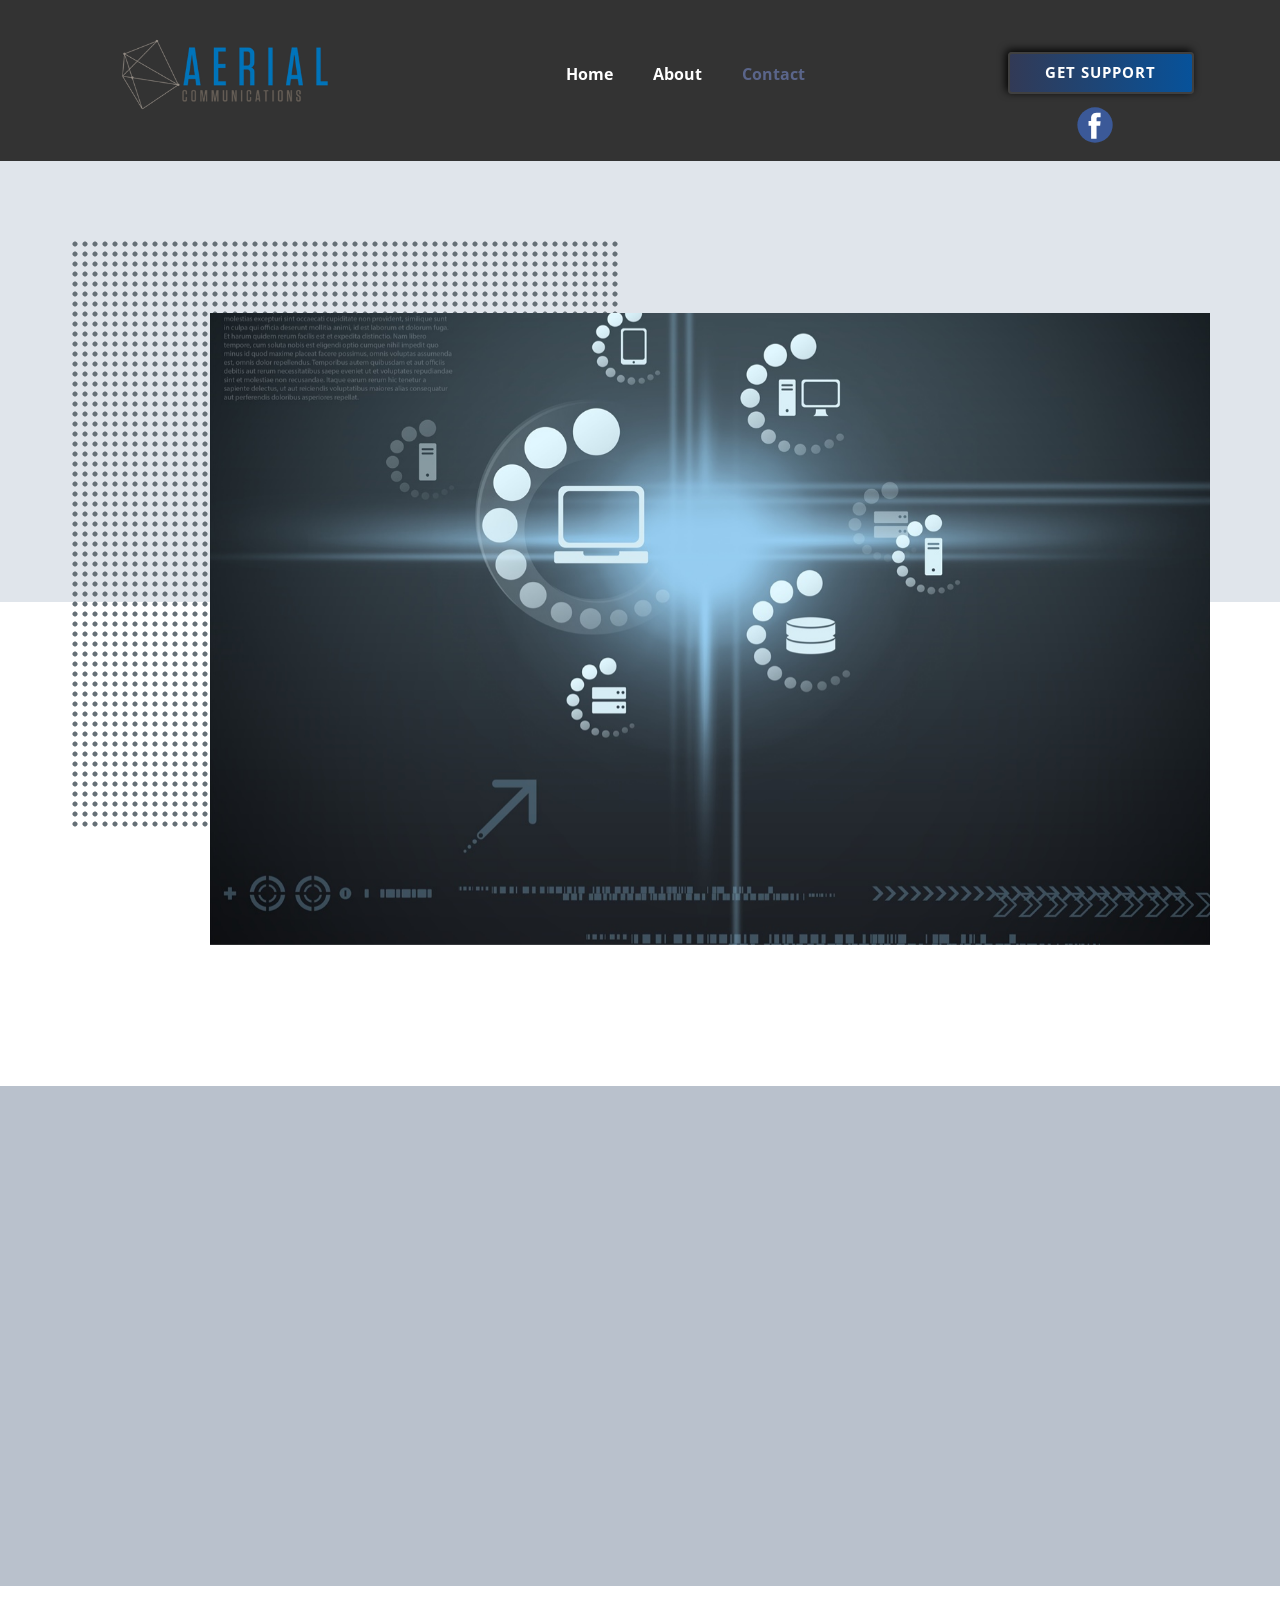
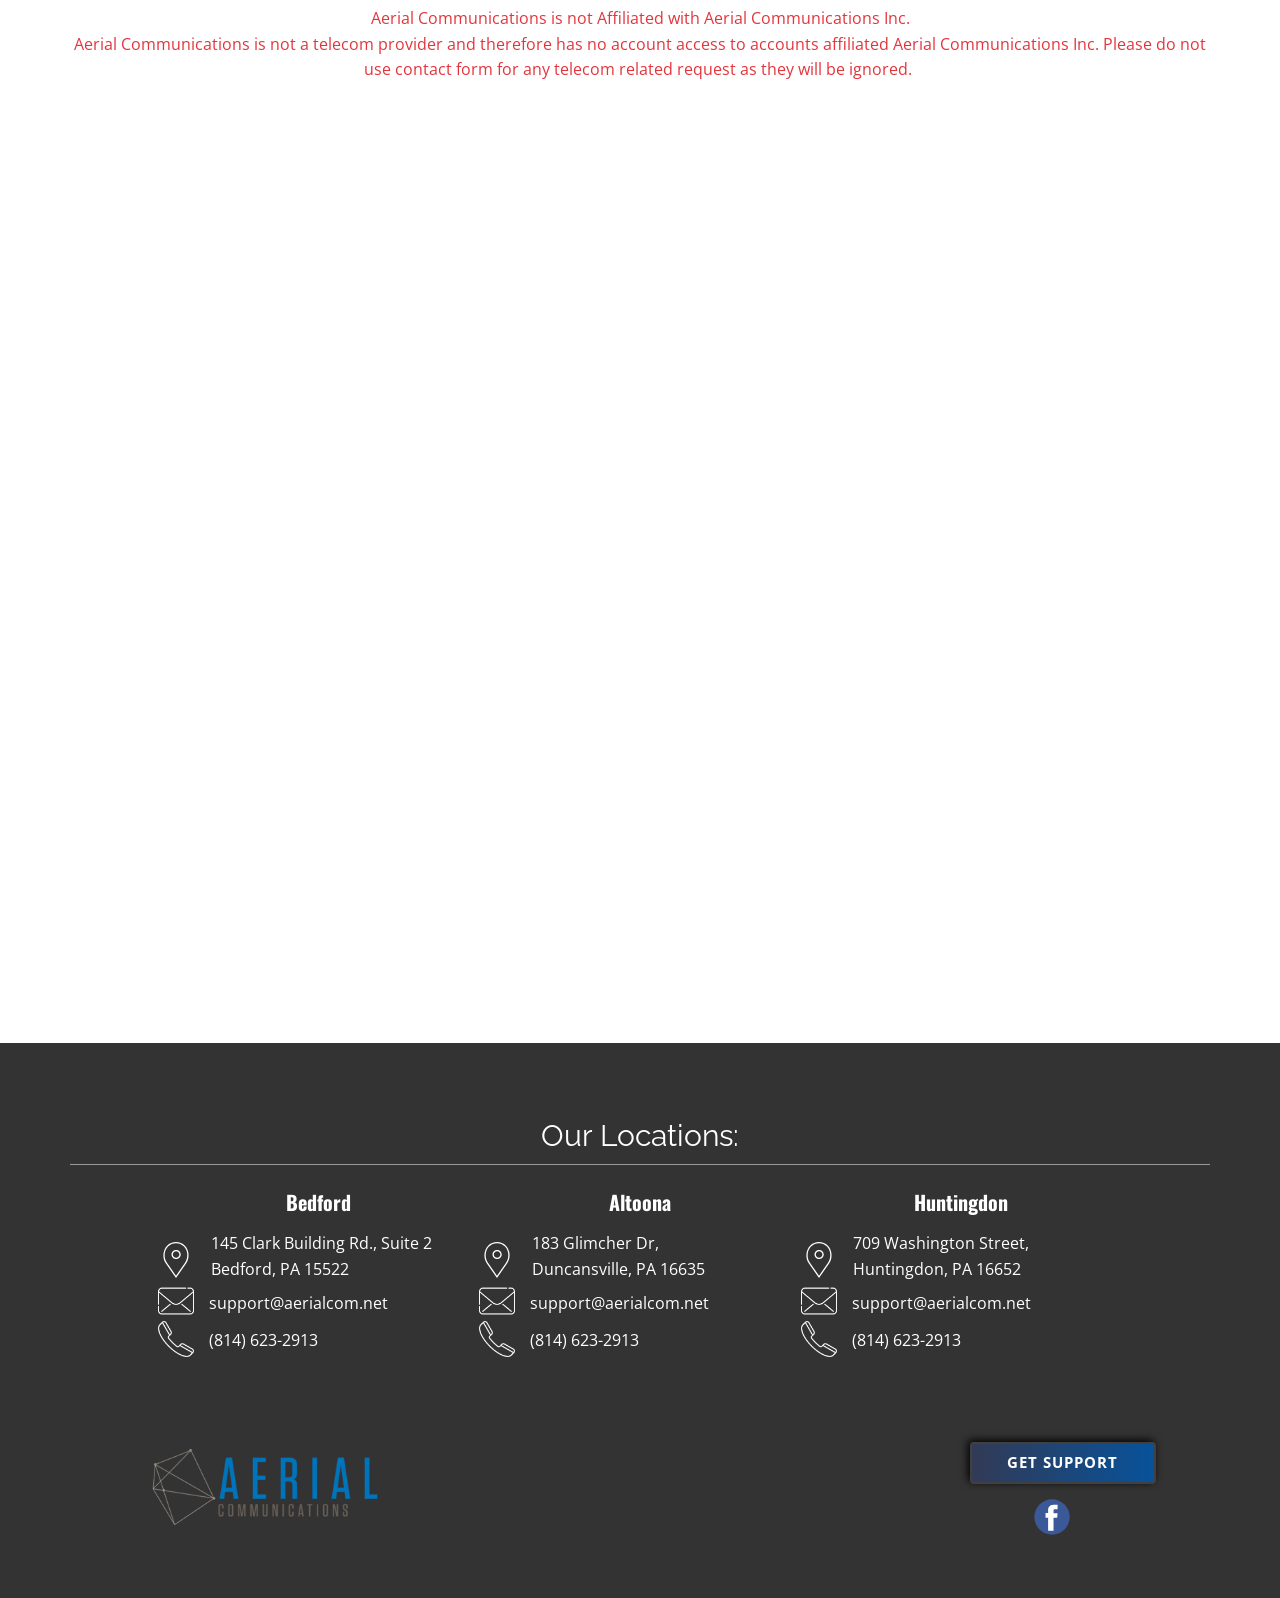
<file: contact.html>
<!DOCTYPE html>
<html lang="en">
    <head><meta charset="UTF-8">
        <meta name="viewport" content="width=device-width, initial-scale=1.0">
                    <meta property="og:title" content="Contact">
            <meta property="og:url" content="https://aerialcom.net/contact.html">
            <meta property="og:description" content="Contact Us            Thank you for reaching out to Aerial Communications! We are here to assist with any inquiries or support you may need. Whether you have questions about our services, need technical assistance, or want to provide feedback, our team is ready to help. Please feel free to contact us through the form below,">
                    
                
        <meta data-intl-tel-input-cdn-path="assets/intlTelInput/">
            
    <script>(function(html){html.className = html.className.replace(/\bno-js\b/,'js')})(document.documentElement);</script>
<meta name="robots" content="index, follow, max-image-preview:large, max-snippet:-1, max-video-preview:-1">

	<title>Contact - Aerial Communications</title>
	<link rel="canonical" href="https://aerialcom.net/contact.html">
	<meta name="theme-color" content="#323a56">
<link rel="stylesheet" id="nicepage-style-css" href="assets/css/nicepage.css" media="all">
<link rel="stylesheet" id="nicepage-media-css" href="assets/css/media.css" media="all">
<script id="jquery-core-js" src="assets/js/jquery.min.js"></script>
<script id="jquery-migrate-js" src="assets/js/jquery-migrate.min.js"></script>
<script id="nicepage-script-js" src="assets/js/nicepage.js"></script>
<link rel="icon" href="assets/images/android-chrome-512x512-1-150x150.png" sizes="32x32">
<link rel="icon" href="assets/images/android-chrome-512x512-1-300x300.png" sizes="192x192">
<link rel="apple-touch-icon" href="assets/images/android-chrome-512x512-1-300x300.png">
<meta name="msapplication-TileImage" content="assets/images/android-chrome-512x512-1-300x300.png">
<link id="u-theme-google-font" rel="stylesheet" href="https://fonts.googleapis.com/css?family=Oswald:200,300,400,500,600,700%7COpen+Sans:300,300i,400,400i,500,500i,600,600i,700,700i,800,800i"><link id="u-page-google-font" rel="stylesheet" href="https://fonts.googleapis.com/css?family=Oswald:200,300,400,500,600,700"><style>
 .u-section-2 {
  min-height: 924px;
}
.u-section-2 .u-shape-1 {
  background-image: none;
  height: 441px;
  --animation-custom_in-translate_x: 0px;
  --animation-custom_in-translate_y: -300px;
  --animation-custom_in-opacity: 0;
  --animation-custom_in-rotate: 0deg;
  --animation-custom_in-scale: 1;
  margin-top: 0;
  margin-bottom: 0;
}
.u-section-2 .u-image-1 {
  width: 551px;
  min-height: 592px;
  background-position: 50% 50%;
  height: auto;
  --animation-custom_in-translate_x: 300px;
  --animation-custom_in-translate_y: 0px;
  --animation-custom_in-opacity: 0;
  --animation-custom_in-rotate: 180deg;
  --animation-custom_in-scale: 1;
  margin: -363px auto 0 calc(((100% - 1140px) / 2));
}
.u-section-2 .u-container-layout-1 {
  margin-bottom: 0;
  padding: 0 0 30px;
}
.u-section-2 .u-image-2 {
  width: 1000px;
  height: 632px;
  object-position: 23.86% 50%;
  --animation-custom_in-translate_x: -300px;
  --animation-custom_in-translate_y: 0px;
  --animation-custom_in-opacity: 0;
  --animation-custom_in-rotate: 0deg;
  --animation-custom_in-scale: 1;
  margin: -518px calc(((100% - 1140px) / 2)) 0 auto;
}
.u-section-2 .u-group-2 {
  width: 714px;
  min-height: 352px;
  background-image: none;
  height: auto;
  --animation-custom_in-translate_x: 300px;
  --animation-custom_in-translate_y: 0px;
  --animation-custom_in-opacity: 0;
  --animation-custom_in-rotate: 0deg;
  --animation-custom_in-scale: 1;
  margin: -211px calc(((100% - 1140px) / 2)) 0 auto;
}
.u-section-2 .u-container-layout-2 {
  padding: 30px 40px;
}
.u-section-2 .u-text-1 {
  font-size: 5.625rem;
  margin: 41px 0 0;
}
.u-section-2 .u-text-2 {
  margin: 20px auto 0 0;
}
/*RESPONSIVE_MEDIA*/
@media (max-width: 1199px) {
   .u-section-2 {
    min-height: 1046px;
  }
  .u-section-2 .u-image-1 {
    min-height: 475px;
    margin-left: calc(((100% - 940px) / 2));
    height: auto;
  }
  .u-section-2 .u-image-2 {
    width: 789px;
    height: 554px;
    margin-right: auto;
  }
  .u-section-2 .u-group-2 {
    margin-top: -173px;
    margin-right: calc(((100% - 940px) / 2));
    height: auto;
  }
}
/*/RESPONSIVE_MEDIA*/

/*RESPONSIVE_MEDIA*/
@media (max-width: 991px) {
  .u-section-2 .u-image-1 {
    margin-left: calc(((100% - 720px) / 2));
  }
  .u-section-2 .u-container-layout-1 {
    padding-top: 0;
    padding-left: 0;
    padding-right: 0;
  }
  .u-section-2 .u-image-2 {
    width: 649px;
    height: 506px;
    margin-right: calc(((100% - 720px) / 2));
  }
  .u-section-2 .u-group-2 {
    width: 510px;
    margin-top: -34px;
    margin-right: calc(((100% - 720px) / 2));
  }
  .u-section-2 .u-container-layout-2 {
    padding-left: 30px;
    padding-right: 30px;
  }
}
/*/RESPONSIVE_MEDIA*/

/*RESPONSIVE_MEDIA*/
@media (max-width: 767px) {
   .u-section-2 {
    min-height: 991px;
  }
  .u-section-2 .u-image-1 {
    width: 427px;
    min-height: 427px;
    margin-left: calc(((100% - 540px) / 2));
  }
  .u-section-2 .u-image-2 {
    width: 473px;
    height: 421px;
    margin-top: -353px;
    margin-right: calc(((100% - 540px) / 2));
  }
  .u-section-2 .u-group-2 {
    width: 392px;
    min-height: 486px;
    margin-top: -68px;
    margin-right: calc(((100% - 540px) / 2));
  }
  .u-section-2 .u-container-layout-2 {
    padding-left: 20px;
    padding-right: 20px;
  }
  .u-section-2 .u-text-1 {
    font-size: 3.75rem;
    width: auto;
  }
}
/*/RESPONSIVE_MEDIA*/

/*RESPONSIVE_MEDIA*/
@media (max-width: 575px) {
   .u-section-2 {
    min-height: 942px;
  }
  .u-section-2 .u-shape-1 {
    height: 245px;
  }
  .u-section-2 .u-image-1 {
    width: 231px;
    min-height: 231px;
    margin-top: -167px;
    margin-left: calc(((100% - 340px) / 2));
  }
  .u-section-2 .u-image-2 {
    width: 302px;
    height: 292px;
    margin-top: -182px;
    margin-right: calc(((100% - 340px) / 2));
  }
  .u-section-2 .u-group-2 {
    width: 340px;
    margin-top: 36px;
    margin-right: auto;
  }
  .u-section-2 .u-container-layout-2 {
    padding-left: 10px;
    padding-right: 10px;
  }
  .u-section-2 .u-text-1 {
    font-size: 2.34375rem;
  }
}
/*/RESPONSIVE_MEDIA*/

 .u-section-3 {
  background-image: none;
}
.u-section-3 .u-sheet-1 {
  min-height: 500px;
}
.u-section-3 .u-text-1 {
  --animation-custom_in-translate_x: -300px;
  --animation-custom_in-translate_y: 0px;
  --animation-custom_in-opacity: 0;
  --animation-custom_in-rotate: 0deg;
  --animation-custom_in-scale: 1;
  margin: 24px auto 0;
}
.u-section-3 .u-text-2 {
  font-size: 1.25rem;
  --animation-custom_in-translate_x: 300px;
  --animation-custom_in-translate_y: 0px;
  --animation-custom_in-opacity: 0;
  --animation-custom_in-rotate: 0deg;
  --animation-custom_in-scale: 1;
  margin: 10px 40px 0;
}
.u-section-3 .u-layout-wrap-1 {
  margin-top: 40px;
  margin-bottom: 24px;
}
.u-section-3 .u-layout-cell-1 {
  min-height: 267px;
  --animation-custom_in-translate_x: 0px;
  --animation-custom_in-translate_y: 300px;
  --animation-custom_in-opacity: 0;
  --animation-custom_in-rotate: 0deg;
  --animation-custom_in-scale: 1;
}
.u-section-3 .u-container-layout-1 {
  padding: 0 30px;
}
.u-section-3 .u-list-1 {
  margin-bottom: 0;
  margin-top: 0;
}
.u-section-3 .u-repeater-1 {
  grid-template-columns: repeat(1, 100%);
  min-height: 126px;
  --gap: 0px;
  grid-auto-columns: 100%;
}
.u-section-3 .u-container-layout-2 {
  padding: 18px 10px;
}
.u-section-3 .u-text-3 {
  text-transform: uppercase;
  margin: 0 auto 0 0;
}
.u-section-3 .u-text-4 {
  font-weight: 500;
  margin: 20px 0 0;
}
.u-section-3 .u-text-5 {
  font-size: 1.125rem;
  font-style: italic;
  line-height: 2;
  margin: 20px auto 0 0;
}
.u-section-3 .u-btn-1 {
  margin-top: 6px;
  padding: 0;
}
.u-section-3 .u-layout-cell-2 {
  min-height: 267px;
  --animation-custom_in-translate_x: 0px;
  --animation-custom_in-translate_y: 300px;
  --animation-custom_in-opacity: 0;
  --animation-custom_in-rotate: 0deg;
  --animation-custom_in-scale: 1;
}
.u-section-3 .u-container-layout-3 {
  padding: 0 30px;
}
.u-section-3 .u-list-2 {
  margin-bottom: 0;
  margin-top: 0;
}
.u-section-3 .u-repeater-2 {
  grid-template-columns: repeat(1, 100%);
  min-height: 272px;
  --gap: 0px;
  grid-auto-columns: 100%;
}
.u-section-3 .u-container-layout-4 {
  padding: 18px 10px;
}
.u-section-3 .u-text-6 {
  text-transform: uppercase;
  margin: 0 auto 0 0;
}
.u-section-3 .u-text-7 {
  font-weight: 500;
  margin: 20px 0 0;
}
.u-section-3 .u-text-8 {
  font-size: 1.125rem;
  font-style: italic;
  line-height: 2;
  margin: 20px auto 0 0;
}
.u-section-3 .u-btn-2 {
  margin-top: 6px;
  padding: 0;
}
.u-section-3 .u-layout-cell-3 {
  min-height: 267px;
  --animation-custom_in-translate_x: 0px;
  --animation-custom_in-translate_y: 300px;
  --animation-custom_in-opacity: 0;
  --animation-custom_in-rotate: 0deg;
  --animation-custom_in-scale: 1;
}
.u-section-3 .u-container-layout-5 {
  padding: 0 30px;
}
.u-section-3 .u-list-3 {
  margin-bottom: 0;
  margin-top: 0;
}
.u-section-3 .u-repeater-3 {
  grid-template-columns: repeat(1, 100%);
  min-height: 126px;
  --gap: 0px;
  grid-auto-columns: 100%;
}
.u-section-3 .u-container-layout-6 {
  padding: 18px 10px;
}
.u-section-3 .u-text-9 {
  text-transform: uppercase;
  margin: 0 auto 0 0;
}
.u-section-3 .u-text-10 {
  font-weight: 500;
  margin: 20px 0 0;
}
.u-section-3 .u-text-11 {
  font-size: 1.125rem;
  font-style: italic;
  line-height: 2;
  margin: 20px auto 0 0;
}
.u-section-3 .u-btn-3 {
  margin-top: 6px;
  padding: 0;
}
/*RESPONSIVE_MEDIA*/
@media (max-width: 1199px) {
  .u-section-3 .u-sheet-1 {
    min-height: 1055px;
  }
  .u-section-3 .u-text-2 {
    width: 881px;
    margin-left: 0;
    margin-right: 0;
  }
  .u-section-3 .u-layout-cell-1 {
    min-height: 220px;
  }
  .u-section-3 .u-repeater-1 {
    grid-template-columns: 100%;
    grid-gap: 0px;
  }
  .u-section-3 .u-layout-cell-2 {
    min-height: 220px;
  }
  .u-section-3 .u-repeater-2 {
    grid-template-columns: 100%;
    grid-gap: 0px;
  }
  .u-section-3 .u-layout-cell-3 {
    min-height: 220px;
  }
  .u-section-3 .u-repeater-3 {
    grid-template-columns: 100%;
    grid-gap: 0px;
  }
}
/*/RESPONSIVE_MEDIA*/

/*RESPONSIVE_MEDIA*/
@media (max-width: 991px) {
  .u-section-3 .u-sheet-1 {
    min-height: 472px;
  }
  .u-section-3 .u-text-2 {
    width: 720px;
  }
  .u-section-3 .u-layout-cell-1 {
    min-height: 100px;
  }
  .u-section-3 .u-container-layout-1 {
    padding-top: 0;
    padding-bottom: 0;
  }
  .u-section-3 .u-layout-cell-2 {
    min-height: 100px;
  }
  .u-section-3 .u-container-layout-3 {
    padding-top: 0;
    padding-bottom: 0;
  }
  .u-section-3 .u-layout-cell-3 {
    min-height: 100px;
  }
  .u-section-3 .u-container-layout-5 {
    padding-top: 0;
    padding-bottom: 0;
  }
}
/*/RESPONSIVE_MEDIA*/

/*RESPONSIVE_MEDIA*/
@media (max-width: 767px) {
  .u-section-3 .u-sheet-1 {
    min-height: 572px;
  }
  .u-section-3 .u-text-2 {
    width: 540px;
  }
  .u-section-3 .u-container-layout-1 {
    padding-left: 10px;
    padding-right: 10px;
  }
  .u-section-3 .u-container-layout-3 {
    padding-left: 10px;
    padding-right: 10px;
  }
  .u-section-3 .u-container-layout-5 {
    padding-left: 10px;
    padding-right: 10px;
  }
}
/*/RESPONSIVE_MEDIA*/

/*RESPONSIVE_MEDIA*/
@media (max-width: 575px) {
  .u-section-3 .u-text-2 {
    width: 340px;
  }
}
/*/RESPONSIVE_MEDIA*/

.u-section-4 .u-sheet-1 {
  min-height: 77px;
}
.u-section-4 .u-text-1 {
  margin-bottom: 60px;
  margin-right: auto;
  margin-left: auto;
}
 .u-section-5 {
  background-image: none;
  min-height: 100vh;
}
.u-section-5 .u-shape-1 {
  height: 228px;
  --animation-custom_in-translate_x: 0px;
  --animation-custom_in-translate_y: 300px;
  --animation-custom_in-opacity: 0;
  --animation-custom_in-rotate: 0deg;
  --animation-custom_in-scale: 1;
  margin: 209px auto 0 0;
}
.u-section-5 .u-group-1 {
  width: 1140px;
  min-height: 768px;
  height: auto;
  margin: -426px auto 12px;
}
.u-section-5 .u-container-layout-1 {
  padding: 30px;
}
.u-section-5 .u-image-1 {
  width: 501px;
  height: 657px;
  object-position: 50% 100%;
  --animation-custom_in-translate_x: 300px;
  --animation-custom_in-translate_y: 0px;
  --animation-custom_in-opacity: 0;
  --animation-custom_in-rotate: 0deg;
  --animation-custom_in-scale: 1;
  margin: 0 82px 0 auto;
}
.u-section-5 .u-group-2 {
  width: 512px;
  min-height: 496px;
  box-shadow: 5px 5px 20px 0 rgba(0,0,0,0.4);
  --animation-custom_in-translate_x: -300px;
  --animation-custom_in-translate_y: 0px;
  --animation-custom_in-opacity: 0;
  --animation-custom_in-rotate: 0deg;
  --animation-custom_in-scale: 1;
  margin: -592px auto 96px 70px;
}
.u-section-5 .u-container-layout-2 {
  padding: 30px;
}
.u-section-5 .u-text-1 {
  text-transform: uppercase;
  font-size: 3rem;
  font-weight: 400;
  margin: 0;
}
.u-section-5 .u-form-1 {
  width: 452px;
  margin: 20px 0 0;
}
.u-section-5 .u-form-group-3 {
  margin-left: 0;
}
.u-section-5 .u-btn-1 {
  background-image: none;
  border-style: none;
  text-transform: uppercase;
}
/*RESPONSIVE_MEDIA*/
@media (max-width: 1199px) {
  .u-section-5 .u-shape-1 {
    margin-right: initial;
    margin-left: initial;
  }
  .u-section-5 .u-group-1 {
    width: 940px;
    height: auto;
  }
  .u-section-5 .u-image-1 {
    width: 583px;
    margin-right: 0;
  }
  .u-section-5 .u-group-2 {
    margin-top: -576px;
    margin-bottom: 81px;
    margin-left: 0;
  }
}
/*/RESPONSIVE_MEDIA*/

/*RESPONSIVE_MEDIA*/
@media (max-width: 991px) {
  .u-section-5 .u-group-1 {
    width: 720px;
  }
  .u-section-5 .u-container-layout-1 {
    padding-left: 0;
    padding-right: 0;
  }
  .u-section-5 .u-image-1 {
    width: 516px;
  }
  .u-section-5 .u-group-2 {
    width: 489px;
    margin-bottom: 0;
  }
  .u-section-5 .u-form-1 {
    height: 313px;
    margin-right: initial;
    margin-left: initial;
    width: auto;
  }
}
/*/RESPONSIVE_MEDIA*/

/*RESPONSIVE_MEDIA*/
@media (max-width: 767px) {
  .u-section-5 .u-group-1 {
    width: 540px;
  }
  .u-section-5 .u-container-layout-1 {
    padding-left: 0;
    padding-right: 0;
  }
  .u-section-5 .u-image-1 {
    height: 483px;
    margin-right: initial;
    margin-left: initial;
    width: auto;
  }
  .u-section-5 .u-group-2 {
    width: 446px;
    margin-top: -157px;
    margin-left: auto;
  }
  .u-section-5 .u-container-layout-2 {
    padding-left: 25px;
    padding-right: 25px;
  }
}
/*/RESPONSIVE_MEDIA*/

/*RESPONSIVE_MEDIA*/
@media (max-width: 575px) {
  .u-section-5 .u-group-1 {
    width: 340px;
  }
  .u-section-5 .u-container-layout-1 {
    padding-top: 0;
  }
  .u-section-5 .u-image-1 {
    height: 433px;
    width: auto;
    margin-right: initial;
    margin-left: initial;
  }
  .u-section-5 .u-group-2 {
    width: 304px;
    margin-top: -124px;
  }
  .u-section-5 .u-text-1 {
    font-size: 2.25rem;
  }
}
/*/RESPONSIVE_MEDIA*/

</style>
<meta name="referrer" content="origin">
<style>.u-body {
  font-family: 'Open Sans',sans-serif;
}
h1,
h2,
h3,
h4,
h5,
h6 {
  font-family: Oswald,sans-serif;
}


.u-overlap.u-overlap-transparent .u-header,
.u-image,
.u-gradient {
  color: #111111;
}
.u-shading,
.u-overlap.u-overlap-contrast .u-header {
  color: #ffffff;
}
.u-body {
  color: #111111;
  background-color: #ffffff;
  --effect-scale: 1.1;
}


.u-custom-font.u-text-font {
  font-family: 'Open Sans',sans-serif !important;
}
.u-custom-font.u-heading-font {
  font-family: Oswald,sans-serif !important;
}


.u-none.u-input,
.u-none.u-field-input,
.u-none.u-button-style,
.u-none.u-button-style:hover,
.u-none.u-button-style:focus,
.u-none.u-button-style:active,
.u-none.u-button-style.active,
.u-button-style.u-hover-none:hover,
.u-button-style.u-hover-none.hover,
.u-button-style.u-hover-none:focus,
.u-button-style.u-active-none:active,
.u-button-style.u-active-none.active,
li.active > .u-button-style.u-active-none {
  color: inherit !important;
  background-color: transparent !important;
}
.u-button-style.u-border-none,
.u-button-style.u-border-hover-none:hover,
.u-button-style.u-border-hover-none:focus,
.u-button-style.u-border-active-none:active,
.u-button-style.u-border-active-none.active,
li.active > .u-button-style.u-border-active-none {
  border-color: transparent !important;
  border-width: 0;
}
.u-button-style.u-text-none,
.u-button-style.u-text-none:hover,
.u-button-style.u-text-none:focus,
.u-button-style.u-text-none:active,
.u-button-style.u-text-none.active,
.u-button-style.u-text-hover-none:hover,
.u-button-style.u-text-hover-none:focus,
.u-button-style.u-text-active-none:active,
.u-button-style.u-text-active-none.active,
li.active > .u-button-style.u-text-active-none {
  color: inherit !important;
}
/*end-color none*//*begin-color color-1*/
.u-color-1,
.u-body.u-color-1,
section.u-color-1:before,
.u-color-1 > .u-audio-main-layout-wrapper:before,
.u-color-1 > .u-container-layout:before,
.u-color-1 > .u-inner-container-layout:before,
.u-color-1.u-sidenav:before,
.u-container-layout.u-container-layout.u-color-1:before,
.u-table-alt-color-1 tr:nth-child(even) {
  color: #ffffff;
  background-color: #8a96be;
}
.u-input.u-color-1,
.u-field-input.u-color-1,
.u-button-style.u-color-1,
.u-button-style.u-color-1[class*="u-border-"] {
  color: #ffffff !important;
  background-color: #8a96be !important;
}
.u-button-style.u-color-1:hover,
.u-button-style.u-color-1[class*="u-border-"]:hover,
.u-button-style.u-color-1:focus,
.u-button-style.u-color-1[class*="u-border-"]:focus,
.u-button-style.u-button-style.u-color-1:active,
.u-button-style.u-button-style.u-color-1[class*="u-border-"]:active,
.u-button-style.u-button-style.u-color-1.active,
.u-button-style.u-button-style.u-color-1[class*="u-border-"].active,
li.active > .u-button-style.u-button-style.u-color-1,
li.active > .u-button-style.u-button-style.u-color-1[class*="u-border-"] {
  color: #ffffff !important;
  background-color: #7583b2 !important;
}
/* hover */
.u-hover-color-1:hover,
.u-hover-color-1[class*="u-border-"]:hover,
.u-hover-color-1:focus,
.u-hover-color-1[class*="u-border-"]:focus,
a.u-button-style.u-hover-color-1:hover,
a.u-button-style.u-hover-color-1.hover,
a.u-button-style.u-hover-color-1[class*="u-border-"]:hover,
a.u-button-style.u-hover-color-1[class*="u-border-"].hover,
a.u-button-style:hover > .u-hover-color-1,
a.u-button-style:hover > .u-hover-color-1[class*="u-border-"],
a.u-button-style.u-hover-color-1:focus,
a.u-button-style.u-hover-color-1[class*="u-border-"]:focus {
  color: #ffffff !important;
  background-color: #8a96be !important;
}
/* active */
.u-active-color-1.u-active.u-active,
.u-active-color-1[class*="u-border-"].u-active.u-active,
a.u-button-style.u-button-style.u-active-color-1:active,
a.u-button-style.u-button-style.u-active-color-1[class*="u-border-"]:active,
a.u-button-style.u-button-style.u-active-color-1.active,
a.u-button-style.u-button-style.u-active-color-1[class*="u-border-"].active,
a.u-button-style.u-button-style.active > .u-active-color-1,
a.u-button-style.u-button-style.active > .u-active-color-1[class*="u-border-"],
li.active > a.u-button-style.u-button-style.u-active-color-1,
li.active > a.u-button-style.u-button-style.u-active-color-1[class*="u-border-"],
input.u-field-input.u-field-input.u-active-color-1:checked {
  color: #ffffff !important;
  background-color: #8a96be !important;
}
a.u-link.u-hover-color-1:hover {
  color: #8a96be !important;
}
/*end-color color-1*//*begin-color palette-1-dark-1*/
.u-palette-1-dark-1,
.u-body.u-palette-1-dark-1,
section.u-palette-1-dark-1:before,
.u-palette-1-dark-1 > .u-audio-main-layout-wrapper:before,
.u-palette-1-dark-1 > .u-container-layout:before,
.u-palette-1-dark-1 > .u-inner-container-layout:before,
.u-palette-1-dark-1.u-sidenav:before,
.u-container-layout.u-container-layout.u-palette-1-dark-1:before,
.u-table-alt-palette-1-dark-1 tr:nth-child(even) {
  color: #ffffff;
  background-color: #5a658a;
}
.u-input.u-palette-1-dark-1,
.u-field-input.u-palette-1-dark-1,
.u-button-style.u-palette-1-dark-1,
.u-button-style.u-palette-1-dark-1[class*="u-border-"] {
  color: #ffffff !important;
  background-color: #5a658a !important;
}
.u-button-style.u-palette-1-dark-1:hover,
.u-button-style.u-palette-1-dark-1[class*="u-border-"]:hover,
.u-button-style.u-palette-1-dark-1:focus,
.u-button-style.u-palette-1-dark-1[class*="u-border-"]:focus,
.u-button-style.u-button-style.u-palette-1-dark-1:active,
.u-button-style.u-button-style.u-palette-1-dark-1[class*="u-border-"]:active,
.u-button-style.u-button-style.u-palette-1-dark-1.active,
.u-button-style.u-button-style.u-palette-1-dark-1[class*="u-border-"].active,
li.active > .u-button-style.u-button-style.u-palette-1-dark-1,
li.active > .u-button-style.u-button-style.u-palette-1-dark-1[class*="u-border-"] {
  color: #ffffff !important;
  background-color: #515b7c !important;
}
/* hover */
.u-hover-palette-1-dark-1:hover,
.u-hover-palette-1-dark-1[class*="u-border-"]:hover,
.u-hover-palette-1-dark-1:focus,
.u-hover-palette-1-dark-1[class*="u-border-"]:focus,
a.u-button-style.u-hover-palette-1-dark-1:hover,
a.u-button-style.u-hover-palette-1-dark-1.hover,
a.u-button-style.u-hover-palette-1-dark-1[class*="u-border-"]:hover,
a.u-button-style.u-hover-palette-1-dark-1[class*="u-border-"].hover,
a.u-button-style:hover > .u-hover-palette-1-dark-1,
a.u-button-style:hover > .u-hover-palette-1-dark-1[class*="u-border-"],
a.u-button-style.u-hover-palette-1-dark-1:focus,
a.u-button-style.u-hover-palette-1-dark-1[class*="u-border-"]:focus {
  color: #ffffff !important;
  background-color: #5a658a !important;
}
/* active */
.u-active-palette-1-dark-1.u-active.u-active,
.u-active-palette-1-dark-1[class*="u-border-"].u-active.u-active,
a.u-button-style.u-button-style.u-active-palette-1-dark-1:active,
a.u-button-style.u-button-style.u-active-palette-1-dark-1[class*="u-border-"]:active,
a.u-button-style.u-button-style.u-active-palette-1-dark-1.active,
a.u-button-style.u-button-style.u-active-palette-1-dark-1[class*="u-border-"].active,
a.u-button-style.u-button-style.active > .u-active-palette-1-dark-1,
a.u-button-style.u-button-style.active > .u-active-palette-1-dark-1[class*="u-border-"],
li.active > a.u-button-style.u-button-style.u-active-palette-1-dark-1,
li.active > a.u-button-style.u-button-style.u-active-palette-1-dark-1[class*="u-border-"],
input.u-field-input.u-field-input.u-active-palette-1-dark-1:checked {
  color: #ffffff !important;
  background-color: #5a658a !important;
}
a.u-link.u-hover-palette-1-dark-1:hover {
  color: #5a658a !important;
}
/*end-color palette-1-dark-1*//*begin-color palette-1*/
.u-palette-1,
.u-body.u-palette-1,
section.u-palette-1:before,
.u-palette-1 > .u-audio-main-layout-wrapper:before,
.u-palette-1 > .u-container-layout:before,
.u-palette-1 > .u-inner-container-layout:before,
.u-palette-1.u-sidenav:before,
.u-container-layout.u-container-layout.u-palette-1:before,
.u-table-alt-palette-1 tr:nth-child(even) {
  color: #ffffff;
  background-color: #8a96be;
}
.u-input.u-palette-1,
.u-field-input.u-palette-1,
.u-button-style.u-palette-1,
.u-button-style.u-palette-1[class*="u-border-"] {
  color: #ffffff !important;
  background-color: #8a96be !important;
}
.u-button-style.u-palette-1:hover,
.u-button-style.u-palette-1[class*="u-border-"]:hover,
.u-button-style.u-palette-1:focus,
.u-button-style.u-palette-1[class*="u-border-"]:focus,
.u-button-style.u-button-style.u-palette-1:active,
.u-button-style.u-button-style.u-palette-1[class*="u-border-"]:active,
.u-button-style.u-button-style.u-palette-1.active,
.u-button-style.u-button-style.u-palette-1[class*="u-border-"].active,
li.active > .u-button-style.u-button-style.u-palette-1,
li.active > .u-button-style.u-button-style.u-palette-1[class*="u-border-"] {
  color: #ffffff !important;
  background-color: #7583b2 !important;
}
/* hover */
.u-hover-palette-1:hover,
.u-hover-palette-1[class*="u-border-"]:hover,
.u-hover-palette-1:focus,
.u-hover-palette-1[class*="u-border-"]:focus,
a.u-button-style.u-hover-palette-1:hover,
a.u-button-style.u-hover-palette-1.hover,
a.u-button-style.u-hover-palette-1[class*="u-border-"]:hover,
a.u-button-style.u-hover-palette-1[class*="u-border-"].hover,
a.u-button-style:hover > .u-hover-palette-1,
a.u-button-style:hover > .u-hover-palette-1[class*="u-border-"],
a.u-button-style.u-hover-palette-1:focus,
a.u-button-style.u-hover-palette-1[class*="u-border-"]:focus {
  color: #ffffff !important;
  background-color: #8a96be !important;
}
/* active */
.u-active-palette-1.u-active.u-active,
.u-active-palette-1[class*="u-border-"].u-active.u-active,
a.u-button-style.u-button-style.u-active-palette-1:active,
a.u-button-style.u-button-style.u-active-palette-1[class*="u-border-"]:active,
a.u-button-style.u-button-style.u-active-palette-1.active,
a.u-button-style.u-button-style.u-active-palette-1[class*="u-border-"].active,
a.u-button-style.u-button-style.active > .u-active-palette-1,
a.u-button-style.u-button-style.active > .u-active-palette-1[class*="u-border-"],
li.active > a.u-button-style.u-button-style.u-active-palette-1,
li.active > a.u-button-style.u-button-style.u-active-palette-1[class*="u-border-"],
input.u-field-input.u-field-input.u-active-palette-1:checked {
  color: #ffffff !important;
  background-color: #8a96be !important;
}
a.u-link.u-hover-palette-1:hover {
  color: #8a96be !important;
}
/*end-color palette-1*//*begin-color palette-1-light-1*/
.u-palette-1-light-1,
.u-body.u-palette-1-light-1,
section.u-palette-1-light-1:before,
.u-palette-1-light-1 > .u-audio-main-layout-wrapper:before,
.u-palette-1-light-1 > .u-container-layout:before,
.u-palette-1-light-1 > .u-inner-container-layout:before,
.u-palette-1-light-1.u-sidenav:before,
.u-container-layout.u-container-layout.u-palette-1-light-1:before,
.u-table-alt-palette-1-light-1 tr:nth-child(even) {
  color: #ffffff;
  background-color: #a9b2d2;
}
.u-input.u-palette-1-light-1,
.u-field-input.u-palette-1-light-1,
.u-button-style.u-palette-1-light-1,
.u-button-style.u-palette-1-light-1[class*="u-border-"] {
  color: #ffffff !important;
  background-color: #a9b2d2 !important;
}
.u-button-style.u-palette-1-light-1:hover,
.u-button-style.u-palette-1-light-1[class*="u-border-"]:hover,
.u-button-style.u-palette-1-light-1:focus,
.u-button-style.u-palette-1-light-1[class*="u-border-"]:focus,
.u-button-style.u-button-style.u-palette-1-light-1:active,
.u-button-style.u-button-style.u-palette-1-light-1[class*="u-border-"]:active,
.u-button-style.u-button-style.u-palette-1-light-1.active,
.u-button-style.u-button-style.u-palette-1-light-1[class*="u-border-"].active,
li.active > .u-button-style.u-button-style.u-palette-1-light-1,
li.active > .u-button-style.u-button-style.u-palette-1-light-1[class*="u-border-"] {
  color: #ffffff !important;
  background-color: #909cc5 !important;
}
/* hover */
.u-hover-palette-1-light-1:hover,
.u-hover-palette-1-light-1[class*="u-border-"]:hover,
.u-hover-palette-1-light-1:focus,
.u-hover-palette-1-light-1[class*="u-border-"]:focus,
a.u-button-style.u-hover-palette-1-light-1:hover,
a.u-button-style.u-hover-palette-1-light-1.hover,
a.u-button-style.u-hover-palette-1-light-1[class*="u-border-"]:hover,
a.u-button-style.u-hover-palette-1-light-1[class*="u-border-"].hover,
a.u-button-style:hover > .u-hover-palette-1-light-1,
a.u-button-style:hover > .u-hover-palette-1-light-1[class*="u-border-"],
a.u-button-style.u-hover-palette-1-light-1:focus,
a.u-button-style.u-hover-palette-1-light-1[class*="u-border-"]:focus {
  color: #ffffff !important;
  background-color: #a9b2d2 !important;
}
/* active */
.u-active-palette-1-light-1.u-active.u-active,
.u-active-palette-1-light-1[class*="u-border-"].u-active.u-active,
a.u-button-style.u-button-style.u-active-palette-1-light-1:active,
a.u-button-style.u-button-style.u-active-palette-1-light-1[class*="u-border-"]:active,
a.u-button-style.u-button-style.u-active-palette-1-light-1.active,
a.u-button-style.u-button-style.u-active-palette-1-light-1[class*="u-border-"].active,
a.u-button-style.u-button-style.active > .u-active-palette-1-light-1,
a.u-button-style.u-button-style.active > .u-active-palette-1-light-1[class*="u-border-"],
li.active > a.u-button-style.u-button-style.u-active-palette-1-light-1,
li.active > a.u-button-style.u-button-style.u-active-palette-1-light-1[class*="u-border-"],
input.u-field-input.u-field-input.u-active-palette-1-light-1:checked {
  color: #ffffff !important;
  background-color: #a9b2d2 !important;
}
a.u-link.u-hover-palette-1-light-1:hover {
  color: #a9b2d2 !important;
}
/*end-color palette-1-light-1*//*begin-color palette-1-base*/
.u-palette-1-base,
.u-body.u-palette-1-base,
section.u-palette-1-base:before,
.u-palette-1-base > .u-audio-main-layout-wrapper:before,
.u-palette-1-base > .u-container-layout:before,
.u-palette-1-base > .u-inner-container-layout:before,
.u-palette-1-base.u-sidenav:before,
.u-container-layout.u-container-layout.u-palette-1-base:before,
.u-table-alt-palette-1-base tr:nth-child(even) {
  color: #ffffff;
  background-color: #323a56;
}
.u-input.u-palette-1-base,
.u-field-input.u-palette-1-base,
.u-button-style.u-palette-1-base,
.u-button-style.u-palette-1-base[class*="u-border-"] {
  color: #ffffff !important;
  background-color: #323a56 !important;
}
.u-button-style.u-palette-1-base:hover,
.u-button-style.u-palette-1-base[class*="u-border-"]:hover,
.u-button-style.u-palette-1-base:focus,
.u-button-style.u-palette-1-base[class*="u-border-"]:focus,
.u-button-style.u-button-style.u-palette-1-base:active,
.u-button-style.u-button-style.u-palette-1-base[class*="u-border-"]:active,
.u-button-style.u-button-style.u-palette-1-base.active,
.u-button-style.u-button-style.u-palette-1-base[class*="u-border-"].active,
li.active > .u-button-style.u-button-style.u-palette-1-base,
li.active > .u-button-style.u-button-style.u-palette-1-base[class*="u-border-"] {
  color: #ffffff !important;
  background-color: #2d344d !important;
}
/* hover */
.u-hover-palette-1-base:hover,
.u-hover-palette-1-base[class*="u-border-"]:hover,
.u-hover-palette-1-base:focus,
.u-hover-palette-1-base[class*="u-border-"]:focus,
a.u-button-style.u-hover-palette-1-base:hover,
a.u-button-style.u-hover-palette-1-base.hover,
a.u-button-style.u-hover-palette-1-base[class*="u-border-"]:hover,
a.u-button-style.u-hover-palette-1-base[class*="u-border-"].hover,
a.u-button-style:hover > .u-hover-palette-1-base,
a.u-button-style:hover > .u-hover-palette-1-base[class*="u-border-"],
a.u-button-style.u-hover-palette-1-base:focus,
a.u-button-style.u-hover-palette-1-base[class*="u-border-"]:focus {
  color: #ffffff !important;
  background-color: #323a56 !important;
}
/* active */
.u-active-palette-1-base.u-active.u-active,
.u-active-palette-1-base[class*="u-border-"].u-active.u-active,
a.u-button-style.u-button-style.u-active-palette-1-base:active,
a.u-button-style.u-button-style.u-active-palette-1-base[class*="u-border-"]:active,
a.u-button-style.u-button-style.u-active-palette-1-base.active,
a.u-button-style.u-button-style.u-active-palette-1-base[class*="u-border-"].active,
a.u-button-style.u-button-style.active > .u-active-palette-1-base,
a.u-button-style.u-button-style.active > .u-active-palette-1-base[class*="u-border-"],
li.active > a.u-button-style.u-button-style.u-active-palette-1-base,
li.active > a.u-button-style.u-button-style.u-active-palette-1-base[class*="u-border-"],
input.u-field-input.u-field-input.u-active-palette-1-base:checked {
  color: #ffffff !important;
  background-color: #323a56 !important;
}
a.u-link.u-hover-palette-1-base:hover {
  color: #323a56 !important;
}
/*end-color palette-1-base*//*begin-color palette-2*/
.u-palette-2,
.u-body.u-palette-2,
section.u-palette-2:before,
.u-palette-2 > .u-audio-main-layout-wrapper:before,
.u-palette-2 > .u-container-layout:before,
.u-palette-2 > .u-inner-container-layout:before,
.u-palette-2.u-sidenav:before,
.u-container-layout.u-container-layout.u-palette-2:before,
.u-table-alt-palette-2 tr:nth-child(even) {
  color: #ffffff;
  background-color: #e3353c;
}
.u-input.u-palette-2,
.u-field-input.u-palette-2,
.u-button-style.u-palette-2,
.u-button-style.u-palette-2[class*="u-border-"] {
  color: #ffffff !important;
  background-color: #e3353c !important;
}
.u-button-style.u-palette-2:hover,
.u-button-style.u-palette-2[class*="u-border-"]:hover,
.u-button-style.u-palette-2:focus,
.u-button-style.u-palette-2[class*="u-border-"]:focus,
.u-button-style.u-button-style.u-palette-2:active,
.u-button-style.u-button-style.u-palette-2[class*="u-border-"]:active,
.u-button-style.u-button-style.u-palette-2.active,
.u-button-style.u-button-style.u-palette-2[class*="u-border-"].active,
li.active > .u-button-style.u-button-style.u-palette-2,
li.active > .u-button-style.u-button-style.u-palette-2[class*="u-border-"] {
  color: #ffffff !important;
  background-color: #dd1f26 !important;
}
/* hover */
.u-hover-palette-2:hover,
.u-hover-palette-2[class*="u-border-"]:hover,
.u-hover-palette-2:focus,
.u-hover-palette-2[class*="u-border-"]:focus,
a.u-button-style.u-hover-palette-2:hover,
a.u-button-style.u-hover-palette-2.hover,
a.u-button-style.u-hover-palette-2[class*="u-border-"]:hover,
a.u-button-style.u-hover-palette-2[class*="u-border-"].hover,
a.u-button-style:hover > .u-hover-palette-2,
a.u-button-style:hover > .u-hover-palette-2[class*="u-border-"],
a.u-button-style.u-hover-palette-2:focus,
a.u-button-style.u-hover-palette-2[class*="u-border-"]:focus {
  color: #ffffff !important;
  background-color: #e3353c !important;
}
/* active */
.u-active-palette-2.u-active.u-active,
.u-active-palette-2[class*="u-border-"].u-active.u-active,
a.u-button-style.u-button-style.u-active-palette-2:active,
a.u-button-style.u-button-style.u-active-palette-2[class*="u-border-"]:active,
a.u-button-style.u-button-style.u-active-palette-2.active,
a.u-button-style.u-button-style.u-active-palette-2[class*="u-border-"].active,
a.u-button-style.u-button-style.active > .u-active-palette-2,
a.u-button-style.u-button-style.active > .u-active-palette-2[class*="u-border-"],
li.active > a.u-button-style.u-button-style.u-active-palette-2,
li.active > a.u-button-style.u-button-style.u-active-palette-2[class*="u-border-"],
input.u-field-input.u-field-input.u-active-palette-2:checked {
  color: #ffffff !important;
  background-color: #e3353c !important;
}
a.u-link.u-hover-palette-2:hover {
  color: #e3353c !important;
}
/*end-color palette-2*//*begin-color palette-2-base*/
.u-palette-2-base,
.u-body.u-palette-2-base,
section.u-palette-2-base:before,
.u-palette-2-base > .u-audio-main-layout-wrapper:before,
.u-palette-2-base > .u-container-layout:before,
.u-palette-2-base > .u-inner-container-layout:before,
.u-palette-2-base.u-sidenav:before,
.u-container-layout.u-container-layout.u-palette-2-base:before,
.u-table-alt-palette-2-base tr:nth-child(even) {
  color: #ffffff;
  background-color: #e3353c;
}
.u-input.u-palette-2-base,
.u-field-input.u-palette-2-base,
.u-button-style.u-palette-2-base,
.u-button-style.u-palette-2-base[class*="u-border-"] {
  color: #ffffff !important;
  background-color: #e3353c !important;
}
.u-button-style.u-palette-2-base:hover,
.u-button-style.u-palette-2-base[class*="u-border-"]:hover,
.u-button-style.u-palette-2-base:focus,
.u-button-style.u-palette-2-base[class*="u-border-"]:focus,
.u-button-style.u-button-style.u-palette-2-base:active,
.u-button-style.u-button-style.u-palette-2-base[class*="u-border-"]:active,
.u-button-style.u-button-style.u-palette-2-base.active,
.u-button-style.u-button-style.u-palette-2-base[class*="u-border-"].active,
li.active > .u-button-style.u-button-style.u-palette-2-base,
li.active > .u-button-style.u-button-style.u-palette-2-base[class*="u-border-"] {
  color: #ffffff !important;
  background-color: #dd1f26 !important;
}
/* hover */
.u-hover-palette-2-base:hover,
.u-hover-palette-2-base[class*="u-border-"]:hover,
.u-hover-palette-2-base:focus,
.u-hover-palette-2-base[class*="u-border-"]:focus,
a.u-button-style.u-hover-palette-2-base:hover,
a.u-button-style.u-hover-palette-2-base.hover,
a.u-button-style.u-hover-palette-2-base[class*="u-border-"]:hover,
a.u-button-style.u-hover-palette-2-base[class*="u-border-"].hover,
a.u-button-style:hover > .u-hover-palette-2-base,
a.u-button-style:hover > .u-hover-palette-2-base[class*="u-border-"],
a.u-button-style.u-hover-palette-2-base:focus,
a.u-button-style.u-hover-palette-2-base[class*="u-border-"]:focus {
  color: #ffffff !important;
  background-color: #e3353c !important;
}
/* active */
.u-active-palette-2-base.u-active.u-active,
.u-active-palette-2-base[class*="u-border-"].u-active.u-active,
a.u-button-style.u-button-style.u-active-palette-2-base:active,
a.u-button-style.u-button-style.u-active-palette-2-base[class*="u-border-"]:active,
a.u-button-style.u-button-style.u-active-palette-2-base.active,
a.u-button-style.u-button-style.u-active-palette-2-base[class*="u-border-"].active,
a.u-button-style.u-button-style.active > .u-active-palette-2-base,
a.u-button-style.u-button-style.active > .u-active-palette-2-base[class*="u-border-"],
li.active > a.u-button-style.u-button-style.u-active-palette-2-base,
li.active > a.u-button-style.u-button-style.u-active-palette-2-base[class*="u-border-"],
input.u-field-input.u-field-input.u-active-palette-2-base:checked {
  color: #ffffff !important;
  background-color: #e3353c !important;
}
a.u-link.u-hover-palette-2-base:hover {
  color: #e3353c !important;
}
/*end-color palette-2-base*//*begin-color palette-5-dark-3*/
.u-palette-5-dark-3,
.u-body.u-palette-5-dark-3,
section.u-palette-5-dark-3:before,
.u-palette-5-dark-3 > .u-audio-main-layout-wrapper:before,
.u-palette-5-dark-3 > .u-container-layout:before,
.u-palette-5-dark-3 > .u-inner-container-layout:before,
.u-palette-5-dark-3.u-sidenav:before,
.u-container-layout.u-container-layout.u-palette-5-dark-3:before,
.u-table-alt-palette-5-dark-3 tr:nth-child(even) {
  color: #ffffff;
  background-color: #292d33;
}
.u-input.u-palette-5-dark-3,
.u-field-input.u-palette-5-dark-3,
.u-button-style.u-palette-5-dark-3,
.u-button-style.u-palette-5-dark-3[class*="u-border-"] {
  color: #ffffff !important;
  background-color: #292d33 !important;
}
.u-button-style.u-palette-5-dark-3:hover,
.u-button-style.u-palette-5-dark-3[class*="u-border-"]:hover,
.u-button-style.u-palette-5-dark-3:focus,
.u-button-style.u-palette-5-dark-3[class*="u-border-"]:focus,
.u-button-style.u-button-style.u-palette-5-dark-3:active,
.u-button-style.u-button-style.u-palette-5-dark-3[class*="u-border-"]:active,
.u-button-style.u-button-style.u-palette-5-dark-3.active,
.u-button-style.u-button-style.u-palette-5-dark-3[class*="u-border-"].active,
li.active > .u-button-style.u-button-style.u-palette-5-dark-3,
li.active > .u-button-style.u-button-style.u-palette-5-dark-3[class*="u-border-"] {
  color: #ffffff !important;
  background-color: #25292e !important;
}
/* hover */
.u-hover-palette-5-dark-3:hover,
.u-hover-palette-5-dark-3[class*="u-border-"]:hover,
.u-hover-palette-5-dark-3:focus,
.u-hover-palette-5-dark-3[class*="u-border-"]:focus,
a.u-button-style.u-hover-palette-5-dark-3:hover,
a.u-button-style.u-hover-palette-5-dark-3.hover,
a.u-button-style.u-hover-palette-5-dark-3[class*="u-border-"]:hover,
a.u-button-style.u-hover-palette-5-dark-3[class*="u-border-"].hover,
a.u-button-style:hover > .u-hover-palette-5-dark-3,
a.u-button-style:hover > .u-hover-palette-5-dark-3[class*="u-border-"],
a.u-button-style.u-hover-palette-5-dark-3:focus,
a.u-button-style.u-hover-palette-5-dark-3[class*="u-border-"]:focus {
  color: #ffffff !important;
  background-color: #292d33 !important;
}
/* active */
.u-active-palette-5-dark-3.u-active.u-active,
.u-active-palette-5-dark-3[class*="u-border-"].u-active.u-active,
a.u-button-style.u-button-style.u-active-palette-5-dark-3:active,
a.u-button-style.u-button-style.u-active-palette-5-dark-3[class*="u-border-"]:active,
a.u-button-style.u-button-style.u-active-palette-5-dark-3.active,
a.u-button-style.u-button-style.u-active-palette-5-dark-3[class*="u-border-"].active,
a.u-button-style.u-button-style.active > .u-active-palette-5-dark-3,
a.u-button-style.u-button-style.active > .u-active-palette-5-dark-3[class*="u-border-"],
li.active > a.u-button-style.u-button-style.u-active-palette-5-dark-3,
li.active > a.u-button-style.u-button-style.u-active-palette-5-dark-3[class*="u-border-"],
input.u-field-input.u-field-input.u-active-palette-5-dark-3:checked {
  color: #ffffff !important;
  background-color: #292d33 !important;
}
a.u-link.u-hover-palette-5-dark-3:hover {
  color: #292d33 !important;
}
/*end-color palette-5-dark-3*//*begin-color palette-5-dark-2*/
.u-palette-5-dark-2,
.u-body.u-palette-5-dark-2,
section.u-palette-5-dark-2:before,
.u-palette-5-dark-2 > .u-audio-main-layout-wrapper:before,
.u-palette-5-dark-2 > .u-container-layout:before,
.u-palette-5-dark-2 > .u-inner-container-layout:before,
.u-palette-5-dark-2.u-sidenav:before,
.u-container-layout.u-container-layout.u-palette-5-dark-2:before,
.u-table-alt-palette-5-dark-2 tr:nth-child(even) {
  color: #ffffff;
  background-color: #555c66;
}
.u-input.u-palette-5-dark-2,
.u-field-input.u-palette-5-dark-2,
.u-button-style.u-palette-5-dark-2,
.u-button-style.u-palette-5-dark-2[class*="u-border-"] {
  color: #ffffff !important;
  background-color: #555c66 !important;
}
.u-button-style.u-palette-5-dark-2:hover,
.u-button-style.u-palette-5-dark-2[class*="u-border-"]:hover,
.u-button-style.u-palette-5-dark-2:focus,
.u-button-style.u-palette-5-dark-2[class*="u-border-"]:focus,
.u-button-style.u-button-style.u-palette-5-dark-2:active,
.u-button-style.u-button-style.u-palette-5-dark-2[class*="u-border-"]:active,
.u-button-style.u-button-style.u-palette-5-dark-2.active,
.u-button-style.u-button-style.u-palette-5-dark-2[class*="u-border-"].active,
li.active > .u-button-style.u-button-style.u-palette-5-dark-2,
li.active > .u-button-style.u-button-style.u-palette-5-dark-2[class*="u-border-"] {
  color: #ffffff !important;
  background-color: #4d535c !important;
}
/* hover */
.u-hover-palette-5-dark-2:hover,
.u-hover-palette-5-dark-2[class*="u-border-"]:hover,
.u-hover-palette-5-dark-2:focus,
.u-hover-palette-5-dark-2[class*="u-border-"]:focus,
a.u-button-style.u-hover-palette-5-dark-2:hover,
a.u-button-style.u-hover-palette-5-dark-2.hover,
a.u-button-style.u-hover-palette-5-dark-2[class*="u-border-"]:hover,
a.u-button-style.u-hover-palette-5-dark-2[class*="u-border-"].hover,
a.u-button-style:hover > .u-hover-palette-5-dark-2,
a.u-button-style:hover > .u-hover-palette-5-dark-2[class*="u-border-"],
a.u-button-style.u-hover-palette-5-dark-2:focus,
a.u-button-style.u-hover-palette-5-dark-2[class*="u-border-"]:focus {
  color: #ffffff !important;
  background-color: #555c66 !important;
}
/* active */
.u-active-palette-5-dark-2.u-active.u-active,
.u-active-palette-5-dark-2[class*="u-border-"].u-active.u-active,
a.u-button-style.u-button-style.u-active-palette-5-dark-2:active,
a.u-button-style.u-button-style.u-active-palette-5-dark-2[class*="u-border-"]:active,
a.u-button-style.u-button-style.u-active-palette-5-dark-2.active,
a.u-button-style.u-button-style.u-active-palette-5-dark-2[class*="u-border-"].active,
a.u-button-style.u-button-style.active > .u-active-palette-5-dark-2,
a.u-button-style.u-button-style.active > .u-active-palette-5-dark-2[class*="u-border-"],
li.active > a.u-button-style.u-button-style.u-active-palette-5-dark-2,
li.active > a.u-button-style.u-button-style.u-active-palette-5-dark-2[class*="u-border-"],
input.u-field-input.u-field-input.u-active-palette-5-dark-2:checked {
  color: #ffffff !important;
  background-color: #555c66 !important;
}
a.u-link.u-hover-palette-5-dark-2:hover {
  color: #555c66 !important;
}
/*end-color palette-5-dark-2*//*begin-color palette-5-dark-1*/
.u-palette-5-dark-1,
.u-body.u-palette-5-dark-1,
section.u-palette-5-dark-1:before,
.u-palette-5-dark-1 > .u-audio-main-layout-wrapper:before,
.u-palette-5-dark-1 > .u-container-layout:before,
.u-palette-5-dark-1 > .u-inner-container-layout:before,
.u-palette-5-dark-1.u-sidenav:before,
.u-container-layout.u-container-layout.u-palette-5-dark-1:before,
.u-table-alt-palette-5-dark-1 tr:nth-child(even) {
  color: #ffffff;
  background-color: #858e99;
}
.u-input.u-palette-5-dark-1,
.u-field-input.u-palette-5-dark-1,
.u-button-style.u-palette-5-dark-1,
.u-button-style.u-palette-5-dark-1[class*="u-border-"] {
  color: #ffffff !important;
  background-color: #858e99 !important;
}
.u-button-style.u-palette-5-dark-1:hover,
.u-button-style.u-palette-5-dark-1[class*="u-border-"]:hover,
.u-button-style.u-palette-5-dark-1:focus,
.u-button-style.u-palette-5-dark-1[class*="u-border-"]:focus,
.u-button-style.u-button-style.u-palette-5-dark-1:active,
.u-button-style.u-button-style.u-palette-5-dark-1[class*="u-border-"]:active,
.u-button-style.u-button-style.u-palette-5-dark-1.active,
.u-button-style.u-button-style.u-palette-5-dark-1[class*="u-border-"].active,
li.active > .u-button-style.u-button-style.u-palette-5-dark-1,
li.active > .u-button-style.u-button-style.u-palette-5-dark-1[class*="u-border-"] {
  color: #ffffff !important;
  background-color: #75808c !important;
}
/* hover */
.u-hover-palette-5-dark-1:hover,
.u-hover-palette-5-dark-1[class*="u-border-"]:hover,
.u-hover-palette-5-dark-1:focus,
.u-hover-palette-5-dark-1[class*="u-border-"]:focus,
a.u-button-style.u-hover-palette-5-dark-1:hover,
a.u-button-style.u-hover-palette-5-dark-1.hover,
a.u-button-style.u-hover-palette-5-dark-1[class*="u-border-"]:hover,
a.u-button-style.u-hover-palette-5-dark-1[class*="u-border-"].hover,
a.u-button-style:hover > .u-hover-palette-5-dark-1,
a.u-button-style:hover > .u-hover-palette-5-dark-1[class*="u-border-"],
a.u-button-style.u-hover-palette-5-dark-1:focus,
a.u-button-style.u-hover-palette-5-dark-1[class*="u-border-"]:focus {
  color: #ffffff !important;
  background-color: #858e99 !important;
}
/* active */
.u-active-palette-5-dark-1.u-active.u-active,
.u-active-palette-5-dark-1[class*="u-border-"].u-active.u-active,
a.u-button-style.u-button-style.u-active-palette-5-dark-1:active,
a.u-button-style.u-button-style.u-active-palette-5-dark-1[class*="u-border-"]:active,
a.u-button-style.u-button-style.u-active-palette-5-dark-1.active,
a.u-button-style.u-button-style.u-active-palette-5-dark-1[class*="u-border-"].active,
a.u-button-style.u-button-style.active > .u-active-palette-5-dark-1,
a.u-button-style.u-button-style.active > .u-active-palette-5-dark-1[class*="u-border-"],
li.active > a.u-button-style.u-button-style.u-active-palette-5-dark-1,
li.active > a.u-button-style.u-button-style.u-active-palette-5-dark-1[class*="u-border-"],
input.u-field-input.u-field-input.u-active-palette-5-dark-1:checked {
  color: #ffffff !important;
  background-color: #858e99 !important;
}
a.u-link.u-hover-palette-5-dark-1:hover {
  color: #858e99 !important;
}
/*end-color palette-5-dark-1*//*begin-color palette-5*/
.u-palette-5,
.u-body.u-palette-5,
section.u-palette-5:before,
.u-palette-5 > .u-audio-main-layout-wrapper:before,
.u-palette-5 > .u-container-layout:before,
.u-palette-5 > .u-inner-container-layout:before,
.u-palette-5.u-sidenav:before,
.u-container-layout.u-container-layout.u-palette-5:before,
.u-table-alt-palette-5 tr:nth-child(even) {
  color: #111111;
  background-color: #b9c1cc;
}
.u-input.u-palette-5,
.u-field-input.u-palette-5,
.u-button-style.u-palette-5,
.u-button-style.u-palette-5[class*="u-border-"] {
  color: #111111 !important;
  background-color: #b9c1cc !important;
}
.u-button-style.u-palette-5:hover,
.u-button-style.u-palette-5[class*="u-border-"]:hover,
.u-button-style.u-palette-5:focus,
.u-button-style.u-palette-5[class*="u-border-"]:focus,
.u-button-style.u-button-style.u-palette-5:active,
.u-button-style.u-button-style.u-palette-5[class*="u-border-"]:active,
.u-button-style.u-button-style.u-palette-5.active,
.u-button-style.u-button-style.u-palette-5[class*="u-border-"].active,
li.active > .u-button-style.u-button-style.u-palette-5,
li.active > .u-button-style.u-button-style.u-palette-5[class*="u-border-"] {
  color: #111111 !important;
  background-color: #a2adbc !important;
}
/* hover */
.u-hover-palette-5:hover,
.u-hover-palette-5[class*="u-border-"]:hover,
.u-hover-palette-5:focus,
.u-hover-palette-5[class*="u-border-"]:focus,
a.u-button-style.u-hover-palette-5:hover,
a.u-button-style.u-hover-palette-5.hover,
a.u-button-style.u-hover-palette-5[class*="u-border-"]:hover,
a.u-button-style.u-hover-palette-5[class*="u-border-"].hover,
a.u-button-style:hover > .u-hover-palette-5,
a.u-button-style:hover > .u-hover-palette-5[class*="u-border-"],
a.u-button-style.u-hover-palette-5:focus,
a.u-button-style.u-hover-palette-5[class*="u-border-"]:focus {
  color: #111111 !important;
  background-color: #b9c1cc !important;
}
/* active */
.u-active-palette-5.u-active.u-active,
.u-active-palette-5[class*="u-border-"].u-active.u-active,
a.u-button-style.u-button-style.u-active-palette-5:active,
a.u-button-style.u-button-style.u-active-palette-5[class*="u-border-"]:active,
a.u-button-style.u-button-style.u-active-palette-5.active,
a.u-button-style.u-button-style.u-active-palette-5[class*="u-border-"].active,
a.u-button-style.u-button-style.active > .u-active-palette-5,
a.u-button-style.u-button-style.active > .u-active-palette-5[class*="u-border-"],
li.active > a.u-button-style.u-button-style.u-active-palette-5,
li.active > a.u-button-style.u-button-style.u-active-palette-5[class*="u-border-"],
input.u-field-input.u-field-input.u-active-palette-5:checked {
  color: #111111 !important;
  background-color: #b9c1cc !important;
}
a.u-link.u-hover-palette-5:hover {
  color: #b9c1cc !important;
}
/*end-color palette-5*//*begin-color palette-5-light-2*/
.u-palette-5-light-2,
.u-body.u-palette-5-light-2,
section.u-palette-5-light-2:before,
.u-palette-5-light-2 > .u-audio-main-layout-wrapper:before,
.u-palette-5-light-2 > .u-container-layout:before,
.u-palette-5-light-2 > .u-inner-container-layout:before,
.u-palette-5-light-2.u-sidenav:before,
.u-container-layout.u-container-layout.u-palette-5-light-2:before,
.u-table-alt-palette-5-light-2 tr:nth-child(even) {
  color: #111111;
  background-color: #e0e5eb;
}
.u-input.u-palette-5-light-2,
.u-field-input.u-palette-5-light-2,
.u-button-style.u-palette-5-light-2,
.u-button-style.u-palette-5-light-2[class*="u-border-"] {
  color: #111111 !important;
  background-color: #e0e5eb !important;
}
.u-button-style.u-palette-5-light-2:hover,
.u-button-style.u-palette-5-light-2[class*="u-border-"]:hover,
.u-button-style.u-palette-5-light-2:focus,
.u-button-style.u-palette-5-light-2[class*="u-border-"]:focus,
.u-button-style.u-button-style.u-palette-5-light-2:active,
.u-button-style.u-button-style.u-palette-5-light-2[class*="u-border-"]:active,
.u-button-style.u-button-style.u-palette-5-light-2.active,
.u-button-style.u-button-style.u-palette-5-light-2[class*="u-border-"].active,
li.active > .u-button-style.u-button-style.u-palette-5-light-2,
li.active > .u-button-style.u-button-style.u-palette-5-light-2[class*="u-border-"] {
  color: #111111 !important;
  background-color: #c4ced9 !important;
}
/* hover */
.u-hover-palette-5-light-2:hover,
.u-hover-palette-5-light-2[class*="u-border-"]:hover,
.u-hover-palette-5-light-2:focus,
.u-hover-palette-5-light-2[class*="u-border-"]:focus,
a.u-button-style.u-hover-palette-5-light-2:hover,
a.u-button-style.u-hover-palette-5-light-2.hover,
a.u-button-style.u-hover-palette-5-light-2[class*="u-border-"]:hover,
a.u-button-style.u-hover-palette-5-light-2[class*="u-border-"].hover,
a.u-button-style:hover > .u-hover-palette-5-light-2,
a.u-button-style:hover > .u-hover-palette-5-light-2[class*="u-border-"],
a.u-button-style.u-hover-palette-5-light-2:focus,
a.u-button-style.u-hover-palette-5-light-2[class*="u-border-"]:focus {
  color: #111111 !important;
  background-color: #e0e5eb !important;
}
/* active */
.u-active-palette-5-light-2.u-active.u-active,
.u-active-palette-5-light-2[class*="u-border-"].u-active.u-active,
a.u-button-style.u-button-style.u-active-palette-5-light-2:active,
a.u-button-style.u-button-style.u-active-palette-5-light-2[class*="u-border-"]:active,
a.u-button-style.u-button-style.u-active-palette-5-light-2.active,
a.u-button-style.u-button-style.u-active-palette-5-light-2[class*="u-border-"].active,
a.u-button-style.u-button-style.active > .u-active-palette-5-light-2,
a.u-button-style.u-button-style.active > .u-active-palette-5-light-2[class*="u-border-"],
li.active > a.u-button-style.u-button-style.u-active-palette-5-light-2,
li.active > a.u-button-style.u-button-style.u-active-palette-5-light-2[class*="u-border-"],
input.u-field-input.u-field-input.u-active-palette-5-light-2:checked {
  color: #111111 !important;
  background-color: #e0e5eb !important;
}
a.u-link.u-hover-palette-5-light-2:hover {
  color: #e0e5eb !important;
}
/*end-color palette-5-light-2*//*begin-color palette-5-base*/
.u-palette-5-base,
.u-body.u-palette-5-base,
section.u-palette-5-base:before,
.u-palette-5-base > .u-audio-main-layout-wrapper:before,
.u-palette-5-base > .u-container-layout:before,
.u-palette-5-base > .u-inner-container-layout:before,
.u-palette-5-base.u-sidenav:before,
.u-container-layout.u-container-layout.u-palette-5-base:before,
.u-table-alt-palette-5-base tr:nth-child(even) {
  color: #111111;
  background-color: #b9c1cc;
}
.u-input.u-palette-5-base,
.u-field-input.u-palette-5-base,
.u-button-style.u-palette-5-base,
.u-button-style.u-palette-5-base[class*="u-border-"] {
  color: #111111 !important;
  background-color: #b9c1cc !important;
}
.u-button-style.u-palette-5-base:hover,
.u-button-style.u-palette-5-base[class*="u-border-"]:hover,
.u-button-style.u-palette-5-base:focus,
.u-button-style.u-palette-5-base[class*="u-border-"]:focus,
.u-button-style.u-button-style.u-palette-5-base:active,
.u-button-style.u-button-style.u-palette-5-base[class*="u-border-"]:active,
.u-button-style.u-button-style.u-palette-5-base.active,
.u-button-style.u-button-style.u-palette-5-base[class*="u-border-"].active,
li.active > .u-button-style.u-button-style.u-palette-5-base,
li.active > .u-button-style.u-button-style.u-palette-5-base[class*="u-border-"] {
  color: #111111 !important;
  background-color: #a2adbc !important;
}
/* hover */
.u-hover-palette-5-base:hover,
.u-hover-palette-5-base[class*="u-border-"]:hover,
.u-hover-palette-5-base:focus,
.u-hover-palette-5-base[class*="u-border-"]:focus,
a.u-button-style.u-hover-palette-5-base:hover,
a.u-button-style.u-hover-palette-5-base.hover,
a.u-button-style.u-hover-palette-5-base[class*="u-border-"]:hover,
a.u-button-style.u-hover-palette-5-base[class*="u-border-"].hover,
a.u-button-style:hover > .u-hover-palette-5-base,
a.u-button-style:hover > .u-hover-palette-5-base[class*="u-border-"],
a.u-button-style.u-hover-palette-5-base:focus,
a.u-button-style.u-hover-palette-5-base[class*="u-border-"]:focus {
  color: #111111 !important;
  background-color: #b9c1cc !important;
}
/* active */
.u-active-palette-5-base.u-active.u-active,
.u-active-palette-5-base[class*="u-border-"].u-active.u-active,
a.u-button-style.u-button-style.u-active-palette-5-base:active,
a.u-button-style.u-button-style.u-active-palette-5-base[class*="u-border-"]:active,
a.u-button-style.u-button-style.u-active-palette-5-base.active,
a.u-button-style.u-button-style.u-active-palette-5-base[class*="u-border-"].active,
a.u-button-style.u-button-style.active > .u-active-palette-5-base,
a.u-button-style.u-button-style.active > .u-active-palette-5-base[class*="u-border-"],
li.active > a.u-button-style.u-button-style.u-active-palette-5-base,
li.active > a.u-button-style.u-button-style.u-active-palette-5-base[class*="u-border-"],
input.u-field-input.u-field-input.u-active-palette-5-base:checked {
  color: #111111 !important;
  background-color: #b9c1cc !important;
}
a.u-link.u-hover-palette-5-base:hover {
  color: #b9c1cc !important;
}
/*end-color palette-5-base*//*begin-color grey*/
.u-grey,
.u-body.u-grey,
section.u-grey:before,
.u-grey > .u-audio-main-layout-wrapper:before,
.u-grey > .u-container-layout:before,
.u-grey > .u-inner-container-layout:before,
.u-grey.u-sidenav:before,
.u-container-layout.u-container-layout.u-grey:before,
.u-table-alt-grey tr:nth-child(even) {
  color: #ffffff;
  background-color: #b3b3b3;
}
.u-input.u-grey,
.u-field-input.u-grey,
.u-button-style.u-grey,
.u-button-style.u-grey[class*="u-border-"] {
  color: #ffffff !important;
  background-color: #b3b3b3 !important;
}
.u-button-style.u-grey:hover,
.u-button-style.u-grey[class*="u-border-"]:hover,
.u-button-style.u-grey:focus,
.u-button-style.u-grey[class*="u-border-"]:focus,
.u-button-style.u-button-style.u-grey:active,
.u-button-style.u-button-style.u-grey[class*="u-border-"]:active,
.u-button-style.u-button-style.u-grey.active,
.u-button-style.u-button-style.u-grey[class*="u-border-"].active,
li.active > .u-button-style.u-button-style.u-grey,
li.active > .u-button-style.u-button-style.u-grey[class*="u-border-"] {
  color: #ffffff !important;
  background-color: #a1a1a1 !important;
}
/* hover */
.u-hover-grey:hover,
.u-hover-grey[class*="u-border-"]:hover,
.u-hover-grey:focus,
.u-hover-grey[class*="u-border-"]:focus,
a.u-button-style.u-hover-grey:hover,
a.u-button-style.u-hover-grey.hover,
a.u-button-style.u-hover-grey[class*="u-border-"]:hover,
a.u-button-style.u-hover-grey[class*="u-border-"].hover,
a.u-button-style:hover > .u-hover-grey,
a.u-button-style:hover > .u-hover-grey[class*="u-border-"],
a.u-button-style.u-hover-grey:focus,
a.u-button-style.u-hover-grey[class*="u-border-"]:focus {
  color: #ffffff !important;
  background-color: #b3b3b3 !important;
}
/* active */
.u-active-grey.u-active.u-active,
.u-active-grey[class*="u-border-"].u-active.u-active,
a.u-button-style.u-button-style.u-active-grey:active,
a.u-button-style.u-button-style.u-active-grey[class*="u-border-"]:active,
a.u-button-style.u-button-style.u-active-grey.active,
a.u-button-style.u-button-style.u-active-grey[class*="u-border-"].active,
a.u-button-style.u-button-style.active > .u-active-grey,
a.u-button-style.u-button-style.active > .u-active-grey[class*="u-border-"],
li.active > a.u-button-style.u-button-style.u-active-grey,
li.active > a.u-button-style.u-button-style.u-active-grey[class*="u-border-"],
input.u-field-input.u-field-input.u-active-grey:checked {
  color: #ffffff !important;
  background-color: #b3b3b3 !important;
}
a.u-link.u-hover-grey:hover {
  color: #b3b3b3 !important;
}
/*end-color grey*//*begin-color white*/
.u-white,
.u-body.u-white,
section.u-white:before,
.u-white > .u-audio-main-layout-wrapper:before,
.u-white > .u-container-layout:before,
.u-white > .u-inner-container-layout:before,
.u-white.u-sidenav:before,
.u-container-layout.u-container-layout.u-white:before,
.u-table-alt-white tr:nth-child(even) {
  color: #111111;
  background-color: #ffffff;
}
.u-input.u-white,
.u-field-input.u-white,
.u-button-style.u-white,
.u-button-style.u-white[class*="u-border-"] {
  color: #111111 !important;
  background-color: #ffffff !important;
}
.u-button-style.u-white:hover,
.u-button-style.u-white[class*="u-border-"]:hover,
.u-button-style.u-white:focus,
.u-button-style.u-white[class*="u-border-"]:focus,
.u-button-style.u-button-style.u-white:active,
.u-button-style.u-button-style.u-white[class*="u-border-"]:active,
.u-button-style.u-button-style.u-white.active,
.u-button-style.u-button-style.u-white[class*="u-border-"].active,
li.active > .u-button-style.u-button-style.u-white,
li.active > .u-button-style.u-button-style.u-white[class*="u-border-"] {
  color: #111111 !important;
  background-color: #e6e6e6 !important;
}
/* hover */
.u-hover-white:hover,
.u-hover-white[class*="u-border-"]:hover,
.u-hover-white:focus,
.u-hover-white[class*="u-border-"]:focus,
a.u-button-style.u-hover-white:hover,
a.u-button-style.u-hover-white.hover,
a.u-button-style.u-hover-white[class*="u-border-"]:hover,
a.u-button-style.u-hover-white[class*="u-border-"].hover,
a.u-button-style:hover > .u-hover-white,
a.u-button-style:hover > .u-hover-white[class*="u-border-"],
a.u-button-style.u-hover-white:focus,
a.u-button-style.u-hover-white[class*="u-border-"]:focus {
  color: #111111 !important;
  background-color: #ffffff !important;
}
/* active */
.u-active-white.u-active.u-active,
.u-active-white[class*="u-border-"].u-active.u-active,
a.u-button-style.u-button-style.u-active-white:active,
a.u-button-style.u-button-style.u-active-white[class*="u-border-"]:active,
a.u-button-style.u-button-style.u-active-white.active,
a.u-button-style.u-button-style.u-active-white[class*="u-border-"].active,
a.u-button-style.u-button-style.active > .u-active-white,
a.u-button-style.u-button-style.active > .u-active-white[class*="u-border-"],
li.active > a.u-button-style.u-button-style.u-active-white,
li.active > a.u-button-style.u-button-style.u-active-white[class*="u-border-"],
input.u-field-input.u-field-input.u-active-white:checked {
  color: #111111 !important;
  background-color: #ffffff !important;
}
a.u-link.u-hover-white:hover {
  color: #ffffff !important;
}
/*end-color white*//*begin-color black*/
.u-black,
.u-body.u-black,
section.u-black:before,
.u-black > .u-audio-main-layout-wrapper:before,
.u-black > .u-container-layout:before,
.u-black > .u-inner-container-layout:before,
.u-black.u-sidenav:before,
.u-container-layout.u-container-layout.u-black:before,
.u-table-alt-black tr:nth-child(even) {
  color: #ffffff;
  background-color: #000000;
}
.u-input.u-black,
.u-field-input.u-black,
.u-button-style.u-black,
.u-button-style.u-black[class*="u-border-"] {
  color: #ffffff !important;
  background-color: #000000 !important;
}
.u-button-style.u-black:hover,
.u-button-style.u-black[class*="u-border-"]:hover,
.u-button-style.u-black:focus,
.u-button-style.u-black[class*="u-border-"]:focus,
.u-button-style.u-button-style.u-black:active,
.u-button-style.u-button-style.u-black[class*="u-border-"]:active,
.u-button-style.u-button-style.u-black.active,
.u-button-style.u-button-style.u-black[class*="u-border-"].active,
li.active > .u-button-style.u-button-style.u-black,
li.active > .u-button-style.u-button-style.u-black[class*="u-border-"] {
  color: #ffffff !important;
  background-color: #000000 !important;
}
/* hover */
.u-hover-black:hover,
.u-hover-black[class*="u-border-"]:hover,
.u-hover-black:focus,
.u-hover-black[class*="u-border-"]:focus,
a.u-button-style.u-hover-black:hover,
a.u-button-style.u-hover-black.hover,
a.u-button-style.u-hover-black[class*="u-border-"]:hover,
a.u-button-style.u-hover-black[class*="u-border-"].hover,
a.u-button-style:hover > .u-hover-black,
a.u-button-style:hover > .u-hover-black[class*="u-border-"],
a.u-button-style.u-hover-black:focus,
a.u-button-style.u-hover-black[class*="u-border-"]:focus {
  color: #ffffff !important;
  background-color: #000000 !important;
}
/* active */
.u-active-black.u-active.u-active,
.u-active-black[class*="u-border-"].u-active.u-active,
a.u-button-style.u-button-style.u-active-black:active,
a.u-button-style.u-button-style.u-active-black[class*="u-border-"]:active,
a.u-button-style.u-button-style.u-active-black.active,
a.u-button-style.u-button-style.u-active-black[class*="u-border-"].active,
a.u-button-style.u-button-style.active > .u-active-black,
a.u-button-style.u-button-style.active > .u-active-black[class*="u-border-"],
li.active > a.u-button-style.u-button-style.u-active-black,
li.active > a.u-button-style.u-button-style.u-active-black[class*="u-border-"],
input.u-field-input.u-field-input.u-active-black:checked {
  color: #ffffff !important;
  background-color: #000000 !important;
}
a.u-link.u-hover-black:hover {
  color: #000000 !important;
}
/*end-color black*//*begin-color body-alt-color*/
.u-body-alt-color,
.u-body.u-body-alt-color,
section.u-body-alt-color:before,
.u-body-alt-color > .u-audio-main-layout-wrapper:before,
.u-body-alt-color > .u-container-layout:before,
.u-body-alt-color > .u-inner-container-layout:before,
.u-body-alt-color.u-sidenav:before,
.u-container-layout.u-container-layout.u-body-alt-color:before,
.u-table-alt-body-alt-color tr:nth-child(even) {
  color: #111111;
  background-color: #ffffff;
}
.u-input.u-body-alt-color,
.u-field-input.u-body-alt-color,
.u-button-style.u-body-alt-color,
.u-button-style.u-body-alt-color[class*="u-border-"] {
  color: #111111 !important;
  background-color: #ffffff !important;
}
.u-button-style.u-body-alt-color:hover,
.u-button-style.u-body-alt-color[class*="u-border-"]:hover,
.u-button-style.u-body-alt-color:focus,
.u-button-style.u-body-alt-color[class*="u-border-"]:focus,
.u-button-style.u-button-style.u-body-alt-color:active,
.u-button-style.u-button-style.u-body-alt-color[class*="u-border-"]:active,
.u-button-style.u-button-style.u-body-alt-color.active,
.u-button-style.u-button-style.u-body-alt-color[class*="u-border-"].active,
li.active > .u-button-style.u-button-style.u-body-alt-color,
li.active > .u-button-style.u-button-style.u-body-alt-color[class*="u-border-"] {
  color: #111111 !important;
  background-color: #e6e6e6 !important;
}
/* hover */
.u-hover-body-alt-color:hover,
.u-hover-body-alt-color[class*="u-border-"]:hover,
.u-hover-body-alt-color:focus,
.u-hover-body-alt-color[class*="u-border-"]:focus,
a.u-button-style.u-hover-body-alt-color:hover,
a.u-button-style.u-hover-body-alt-color.hover,
a.u-button-style.u-hover-body-alt-color[class*="u-border-"]:hover,
a.u-button-style.u-hover-body-alt-color[class*="u-border-"].hover,
a.u-button-style:hover > .u-hover-body-alt-color,
a.u-button-style:hover > .u-hover-body-alt-color[class*="u-border-"],
a.u-button-style.u-hover-body-alt-color:focus,
a.u-button-style.u-hover-body-alt-color[class*="u-border-"]:focus {
  color: #111111 !important;
  background-color: #ffffff !important;
}
/* active */
.u-active-body-alt-color.u-active.u-active,
.u-active-body-alt-color[class*="u-border-"].u-active.u-active,
a.u-button-style.u-button-style.u-active-body-alt-color:active,
a.u-button-style.u-button-style.u-active-body-alt-color[class*="u-border-"]:active,
a.u-button-style.u-button-style.u-active-body-alt-color.active,
a.u-button-style.u-button-style.u-active-body-alt-color[class*="u-border-"].active,
a.u-button-style.u-button-style.active > .u-active-body-alt-color,
a.u-button-style.u-button-style.active > .u-active-body-alt-color[class*="u-border-"],
li.active > a.u-button-style.u-button-style.u-active-body-alt-color,
li.active > a.u-button-style.u-button-style.u-active-body-alt-color[class*="u-border-"],
input.u-field-input.u-field-input.u-active-body-alt-color:checked {
  color: #111111 !important;
  background-color: #ffffff !important;
}
a.u-link.u-hover-body-alt-color:hover {
  color: #ffffff !important;
}
/*end-color body-alt-color*//*begin-color grey-5*/
.u-grey-5,
.u-body.u-grey-5,
section.u-grey-5:before,
.u-grey-5 > .u-audio-main-layout-wrapper:before,
.u-grey-5 > .u-container-layout:before,
.u-grey-5 > .u-inner-container-layout:before,
.u-grey-5.u-sidenav:before,
.u-container-layout.u-container-layout.u-grey-5:before,
.u-table-alt-grey-5 tr:nth-child(even) {
  color: #111111;
  background-color: #f2f2f2;
}
.u-input.u-grey-5,
.u-field-input.u-grey-5,
.u-button-style.u-grey-5,
.u-button-style.u-grey-5[class*="u-border-"] {
  color: #111111 !important;
  background-color: #f2f2f2 !important;
}
.u-button-style.u-grey-5:hover,
.u-button-style.u-grey-5[class*="u-border-"]:hover,
.u-button-style.u-grey-5:focus,
.u-button-style.u-grey-5[class*="u-border-"]:focus,
.u-button-style.u-button-style.u-grey-5:active,
.u-button-style.u-button-style.u-grey-5[class*="u-border-"]:active,
.u-button-style.u-button-style.u-grey-5.active,
.u-button-style.u-button-style.u-grey-5[class*="u-border-"].active,
li.active > .u-button-style.u-button-style.u-grey-5,
li.active > .u-button-style.u-button-style.u-grey-5[class*="u-border-"] {
  color: #111111 !important;
  background-color: #dadada !important;
}
/* hover */
.u-hover-grey-5:hover,
.u-hover-grey-5[class*="u-border-"]:hover,
.u-hover-grey-5:focus,
.u-hover-grey-5[class*="u-border-"]:focus,
a.u-button-style.u-hover-grey-5:hover,
a.u-button-style.u-hover-grey-5.hover,
a.u-button-style.u-hover-grey-5[class*="u-border-"]:hover,
a.u-button-style.u-hover-grey-5[class*="u-border-"].hover,
a.u-button-style:hover > .u-hover-grey-5,
a.u-button-style:hover > .u-hover-grey-5[class*="u-border-"],
a.u-button-style.u-hover-grey-5:focus,
a.u-button-style.u-hover-grey-5[class*="u-border-"]:focus {
  color: #111111 !important;
  background-color: #f2f2f2 !important;
}
/* active */
.u-active-grey-5.u-active.u-active,
.u-active-grey-5[class*="u-border-"].u-active.u-active,
a.u-button-style.u-button-style.u-active-grey-5:active,
a.u-button-style.u-button-style.u-active-grey-5[class*="u-border-"]:active,
a.u-button-style.u-button-style.u-active-grey-5.active,
a.u-button-style.u-button-style.u-active-grey-5[class*="u-border-"].active,
a.u-button-style.u-button-style.active > .u-active-grey-5,
a.u-button-style.u-button-style.active > .u-active-grey-5[class*="u-border-"],
li.active > a.u-button-style.u-button-style.u-active-grey-5,
li.active > a.u-button-style.u-button-style.u-active-grey-5[class*="u-border-"],
input.u-field-input.u-field-input.u-active-grey-5:checked {
  color: #111111 !important;
  background-color: #f2f2f2 !important;
}
a.u-link.u-hover-grey-5:hover {
  color: #f2f2f2 !important;
}
/*end-color grey-5*//*begin-color grey-75*/
.u-grey-75,
.u-body.u-grey-75,
section.u-grey-75:before,
.u-grey-75 > .u-audio-main-layout-wrapper:before,
.u-grey-75 > .u-container-layout:before,
.u-grey-75 > .u-inner-container-layout:before,
.u-grey-75.u-sidenav:before,
.u-container-layout.u-container-layout.u-grey-75:before,
.u-table-alt-grey-75 tr:nth-child(even) {
  color: #ffffff;
  background-color: #404040;
}
.u-input.u-grey-75,
.u-field-input.u-grey-75,
.u-button-style.u-grey-75,
.u-button-style.u-grey-75[class*="u-border-"] {
  color: #ffffff !important;
  background-color: #404040 !important;
}
.u-button-style.u-grey-75:hover,
.u-button-style.u-grey-75[class*="u-border-"]:hover,
.u-button-style.u-grey-75:focus,
.u-button-style.u-grey-75[class*="u-border-"]:focus,
.u-button-style.u-button-style.u-grey-75:active,
.u-button-style.u-button-style.u-grey-75[class*="u-border-"]:active,
.u-button-style.u-button-style.u-grey-75.active,
.u-button-style.u-button-style.u-grey-75[class*="u-border-"].active,
li.active > .u-button-style.u-button-style.u-grey-75,
li.active > .u-button-style.u-button-style.u-grey-75[class*="u-border-"] {
  color: #ffffff !important;
  background-color: #3a3a3a !important;
}
/* hover */
.u-hover-grey-75:hover,
.u-hover-grey-75[class*="u-border-"]:hover,
.u-hover-grey-75:focus,
.u-hover-grey-75[class*="u-border-"]:focus,
a.u-button-style.u-hover-grey-75:hover,
a.u-button-style.u-hover-grey-75.hover,
a.u-button-style.u-hover-grey-75[class*="u-border-"]:hover,
a.u-button-style.u-hover-grey-75[class*="u-border-"].hover,
a.u-button-style:hover > .u-hover-grey-75,
a.u-button-style:hover > .u-hover-grey-75[class*="u-border-"],
a.u-button-style.u-hover-grey-75:focus,
a.u-button-style.u-hover-grey-75[class*="u-border-"]:focus {
  color: #ffffff !important;
  background-color: #404040 !important;
}
/* active */
.u-active-grey-75.u-active.u-active,
.u-active-grey-75[class*="u-border-"].u-active.u-active,
a.u-button-style.u-button-style.u-active-grey-75:active,
a.u-button-style.u-button-style.u-active-grey-75[class*="u-border-"]:active,
a.u-button-style.u-button-style.u-active-grey-75.active,
a.u-button-style.u-button-style.u-active-grey-75[class*="u-border-"].active,
a.u-button-style.u-button-style.active > .u-active-grey-75,
a.u-button-style.u-button-style.active > .u-active-grey-75[class*="u-border-"],
li.active > a.u-button-style.u-button-style.u-active-grey-75,
li.active > a.u-button-style.u-button-style.u-active-grey-75[class*="u-border-"],
input.u-field-input.u-field-input.u-active-grey-75:checked {
  color: #ffffff !important;
  background-color: #404040 !important;
}
a.u-link.u-hover-grey-75:hover {
  color: #404040 !important;
}
/*end-color grey-75*//*begin-color grey-80*/
.u-grey-80,
.u-body.u-grey-80,
section.u-grey-80:before,
.u-grey-80 > .u-audio-main-layout-wrapper:before,
.u-grey-80 > .u-container-layout:before,
.u-grey-80 > .u-inner-container-layout:before,
.u-grey-80.u-sidenav:before,
.u-container-layout.u-container-layout.u-grey-80:before,
.u-table-alt-grey-80 tr:nth-child(even) {
  color: #ffffff;
  background-color: #333333;
}
.u-input.u-grey-80,
.u-field-input.u-grey-80,
.u-button-style.u-grey-80,
.u-button-style.u-grey-80[class*="u-border-"] {
  color: #ffffff !important;
  background-color: #333333 !important;
}
.u-button-style.u-grey-80:hover,
.u-button-style.u-grey-80[class*="u-border-"]:hover,
.u-button-style.u-grey-80:focus,
.u-button-style.u-grey-80[class*="u-border-"]:focus,
.u-button-style.u-button-style.u-grey-80:active,
.u-button-style.u-button-style.u-grey-80[class*="u-border-"]:active,
.u-button-style.u-button-style.u-grey-80.active,
.u-button-style.u-button-style.u-grey-80[class*="u-border-"].active,
li.active > .u-button-style.u-button-style.u-grey-80,
li.active > .u-button-style.u-button-style.u-grey-80[class*="u-border-"] {
  color: #ffffff !important;
  background-color: #2e2e2e !important;
}
/* hover */
.u-hover-grey-80:hover,
.u-hover-grey-80[class*="u-border-"]:hover,
.u-hover-grey-80:focus,
.u-hover-grey-80[class*="u-border-"]:focus,
a.u-button-style.u-hover-grey-80:hover,
a.u-button-style.u-hover-grey-80.hover,
a.u-button-style.u-hover-grey-80[class*="u-border-"]:hover,
a.u-button-style.u-hover-grey-80[class*="u-border-"].hover,
a.u-button-style:hover > .u-hover-grey-80,
a.u-button-style:hover > .u-hover-grey-80[class*="u-border-"],
a.u-button-style.u-hover-grey-80:focus,
a.u-button-style.u-hover-grey-80[class*="u-border-"]:focus {
  color: #ffffff !important;
  background-color: #333333 !important;
}
/* active */
.u-active-grey-80.u-active.u-active,
.u-active-grey-80[class*="u-border-"].u-active.u-active,
a.u-button-style.u-button-style.u-active-grey-80:active,
a.u-button-style.u-button-style.u-active-grey-80[class*="u-border-"]:active,
a.u-button-style.u-button-style.u-active-grey-80.active,
a.u-button-style.u-button-style.u-active-grey-80[class*="u-border-"].active,
a.u-button-style.u-button-style.active > .u-active-grey-80,
a.u-button-style.u-button-style.active > .u-active-grey-80[class*="u-border-"],
li.active > a.u-button-style.u-button-style.u-active-grey-80,
li.active > a.u-button-style.u-button-style.u-active-grey-80[class*="u-border-"],
input.u-field-input.u-field-input.u-active-grey-80:checked {
  color: #ffffff !important;
  background-color: #333333 !important;
}
a.u-link.u-hover-grey-80:hover {
  color: #333333 !important;
}
/*end-color grey-80*//*begin-color color-1*/
.u-border-color-1,
.u-border-color-1.u-input,
.u-border-color-1.u-field-input.u-field-input,
.u-separator-color-1:after {
  border-color: #8a96be;
  stroke: #8a96be;
}
.u-button-style.u-border-color-1 {
  border-color: #8a96be !important;
  color: #8a96be !important;
  background-color: transparent !important;
}
.u-button-style.u-border-color-1:hover,
.u-button-style.u-border-color-1:focus {
  border-color: transparent !important;
  color: #7583b2 !important;
  background-color: transparent !important;
}
.u-border-hover-color-1:hover,
.u-border-hover-color-1:focus,
a.u-button-style.u-border-hover-color-1:hover,
a.u-button-style:hover > .u-border-hover-color-1,
a.u-button-style.u-border-hover-color-1:focus {
  color: #8a96be !important;
  border-color: #8a96be !important;
}
.u-border-active-color-1.u-active.u-active,
a.u-button-style.u-button-style.u-border-active-color-1:active,
a.u-button-style.u-button-style.u-border-active-color-1.active,
a.u-button-style.u-button-style.active > .u-border-active-color-1,
li.active > a.u-button-style.u-button-style.u-border-active-color-1,
input.u-field-input.u-field-input.u-border-active-color-1:checked {
  color: #8a96be !important;
  border-color: #8a96be !important;
}
.u-link.u-border-color-1[class*="u-border-"] {
  border-color: #8a96be !important;
}
.u-link.u-border-color-1[class*="u-border-"]:hover {
  border-color: #7583b2 !important;
}
/*end-color color-1*//*begin-color palette-1-dark-1*/
.u-border-palette-1-dark-1,
.u-border-palette-1-dark-1.u-input,
.u-border-palette-1-dark-1.u-field-input.u-field-input,
.u-separator-palette-1-dark-1:after {
  border-color: #5a658a;
  stroke: #5a658a;
}
.u-button-style.u-border-palette-1-dark-1 {
  border-color: #5a658a !important;
  color: #5a658a !important;
  background-color: transparent !important;
}
.u-button-style.u-border-palette-1-dark-1:hover,
.u-button-style.u-border-palette-1-dark-1:focus {
  border-color: transparent !important;
  color: #515b7c !important;
  background-color: transparent !important;
}
.u-border-hover-palette-1-dark-1:hover,
.u-border-hover-palette-1-dark-1:focus,
a.u-button-style.u-border-hover-palette-1-dark-1:hover,
a.u-button-style:hover > .u-border-hover-palette-1-dark-1,
a.u-button-style.u-border-hover-palette-1-dark-1:focus {
  color: #5a658a !important;
  border-color: #5a658a !important;
}
.u-border-active-palette-1-dark-1.u-active.u-active,
a.u-button-style.u-button-style.u-border-active-palette-1-dark-1:active,
a.u-button-style.u-button-style.u-border-active-palette-1-dark-1.active,
a.u-button-style.u-button-style.active > .u-border-active-palette-1-dark-1,
li.active > a.u-button-style.u-button-style.u-border-active-palette-1-dark-1,
input.u-field-input.u-field-input.u-border-active-palette-1-dark-1:checked {
  color: #5a658a !important;
  border-color: #5a658a !important;
}
.u-link.u-border-palette-1-dark-1[class*="u-border-"] {
  border-color: #5a658a !important;
}
.u-link.u-border-palette-1-dark-1[class*="u-border-"]:hover {
  border-color: #515b7c !important;
}
/*end-color palette-1-dark-1*//*begin-color palette-1*/
.u-border-palette-1,
.u-border-palette-1.u-input,
.u-border-palette-1.u-field-input.u-field-input,
.u-separator-palette-1:after {
  border-color: #8a96be;
  stroke: #8a96be;
}
.u-button-style.u-border-palette-1 {
  border-color: #8a96be !important;
  color: #8a96be !important;
  background-color: transparent !important;
}
.u-button-style.u-border-palette-1:hover,
.u-button-style.u-border-palette-1:focus {
  border-color: transparent !important;
  color: #7583b2 !important;
  background-color: transparent !important;
}
.u-border-hover-palette-1:hover,
.u-border-hover-palette-1:focus,
a.u-button-style.u-border-hover-palette-1:hover,
a.u-button-style:hover > .u-border-hover-palette-1,
a.u-button-style.u-border-hover-palette-1:focus {
  color: #8a96be !important;
  border-color: #8a96be !important;
}
.u-border-active-palette-1.u-active.u-active,
a.u-button-style.u-button-style.u-border-active-palette-1:active,
a.u-button-style.u-button-style.u-border-active-palette-1.active,
a.u-button-style.u-button-style.active > .u-border-active-palette-1,
li.active > a.u-button-style.u-button-style.u-border-active-palette-1,
input.u-field-input.u-field-input.u-border-active-palette-1:checked {
  color: #8a96be !important;
  border-color: #8a96be !important;
}
.u-link.u-border-palette-1[class*="u-border-"] {
  border-color: #8a96be !important;
}
.u-link.u-border-palette-1[class*="u-border-"]:hover {
  border-color: #7583b2 !important;
}
/*end-color palette-1*//*begin-color palette-1-light-1*/
.u-border-palette-1-light-1,
.u-border-palette-1-light-1.u-input,
.u-border-palette-1-light-1.u-field-input.u-field-input,
.u-separator-palette-1-light-1:after {
  border-color: #a9b2d2;
  stroke: #a9b2d2;
}
.u-button-style.u-border-palette-1-light-1 {
  border-color: #a9b2d2 !important;
  color: #a9b2d2 !important;
  background-color: transparent !important;
}
.u-button-style.u-border-palette-1-light-1:hover,
.u-button-style.u-border-palette-1-light-1:focus {
  border-color: transparent !important;
  color: #909cc5 !important;
  background-color: transparent !important;
}
.u-border-hover-palette-1-light-1:hover,
.u-border-hover-palette-1-light-1:focus,
a.u-button-style.u-border-hover-palette-1-light-1:hover,
a.u-button-style:hover > .u-border-hover-palette-1-light-1,
a.u-button-style.u-border-hover-palette-1-light-1:focus {
  color: #a9b2d2 !important;
  border-color: #a9b2d2 !important;
}
.u-border-active-palette-1-light-1.u-active.u-active,
a.u-button-style.u-button-style.u-border-active-palette-1-light-1:active,
a.u-button-style.u-button-style.u-border-active-palette-1-light-1.active,
a.u-button-style.u-button-style.active > .u-border-active-palette-1-light-1,
li.active > a.u-button-style.u-button-style.u-border-active-palette-1-light-1,
input.u-field-input.u-field-input.u-border-active-palette-1-light-1:checked {
  color: #a9b2d2 !important;
  border-color: #a9b2d2 !important;
}
.u-link.u-border-palette-1-light-1[class*="u-border-"] {
  border-color: #a9b2d2 !important;
}
.u-link.u-border-palette-1-light-1[class*="u-border-"]:hover {
  border-color: #909cc5 !important;
}
/*end-color palette-1-light-1*//*begin-color palette-1-base*/
.u-border-palette-1-base,
.u-border-palette-1-base.u-input,
.u-border-palette-1-base.u-field-input.u-field-input,
.u-separator-palette-1-base:after {
  border-color: #323a56;
  stroke: #323a56;
}
.u-button-style.u-border-palette-1-base {
  border-color: #323a56 !important;
  color: #323a56 !important;
  background-color: transparent !important;
}
.u-button-style.u-border-palette-1-base:hover,
.u-button-style.u-border-palette-1-base:focus {
  border-color: transparent !important;
  color: #2d344d !important;
  background-color: transparent !important;
}
.u-border-hover-palette-1-base:hover,
.u-border-hover-palette-1-base:focus,
a.u-button-style.u-border-hover-palette-1-base:hover,
a.u-button-style:hover > .u-border-hover-palette-1-base,
a.u-button-style.u-border-hover-palette-1-base:focus {
  color: #323a56 !important;
  border-color: #323a56 !important;
}
.u-border-active-palette-1-base.u-active.u-active,
a.u-button-style.u-button-style.u-border-active-palette-1-base:active,
a.u-button-style.u-button-style.u-border-active-palette-1-base.active,
a.u-button-style.u-button-style.active > .u-border-active-palette-1-base,
li.active > a.u-button-style.u-button-style.u-border-active-palette-1-base,
input.u-field-input.u-field-input.u-border-active-palette-1-base:checked {
  color: #323a56 !important;
  border-color: #323a56 !important;
}
.u-link.u-border-palette-1-base[class*="u-border-"] {
  border-color: #323a56 !important;
}
.u-link.u-border-palette-1-base[class*="u-border-"]:hover {
  border-color: #2d344d !important;
}
/*end-color palette-1-base*//*begin-color palette-2*/
.u-border-palette-2,
.u-border-palette-2.u-input,
.u-border-palette-2.u-field-input.u-field-input,
.u-separator-palette-2:after {
  border-color: #e3353c;
  stroke: #e3353c;
}
.u-button-style.u-border-palette-2 {
  border-color: #e3353c !important;
  color: #e3353c !important;
  background-color: transparent !important;
}
.u-button-style.u-border-palette-2:hover,
.u-button-style.u-border-palette-2:focus {
  border-color: transparent !important;
  color: #dd1f26 !important;
  background-color: transparent !important;
}
.u-border-hover-palette-2:hover,
.u-border-hover-palette-2:focus,
a.u-button-style.u-border-hover-palette-2:hover,
a.u-button-style:hover > .u-border-hover-palette-2,
a.u-button-style.u-border-hover-palette-2:focus {
  color: #e3353c !important;
  border-color: #e3353c !important;
}
.u-border-active-palette-2.u-active.u-active,
a.u-button-style.u-button-style.u-border-active-palette-2:active,
a.u-button-style.u-button-style.u-border-active-palette-2.active,
a.u-button-style.u-button-style.active > .u-border-active-palette-2,
li.active > a.u-button-style.u-button-style.u-border-active-palette-2,
input.u-field-input.u-field-input.u-border-active-palette-2:checked {
  color: #e3353c !important;
  border-color: #e3353c !important;
}
.u-link.u-border-palette-2[class*="u-border-"] {
  border-color: #e3353c !important;
}
.u-link.u-border-palette-2[class*="u-border-"]:hover {
  border-color: #dd1f26 !important;
}
/*end-color palette-2*//*begin-color palette-2-base*/
.u-border-palette-2-base,
.u-border-palette-2-base.u-input,
.u-border-palette-2-base.u-field-input.u-field-input,
.u-separator-palette-2-base:after {
  border-color: #e3353c;
  stroke: #e3353c;
}
.u-button-style.u-border-palette-2-base {
  border-color: #e3353c !important;
  color: #e3353c !important;
  background-color: transparent !important;
}
.u-button-style.u-border-palette-2-base:hover,
.u-button-style.u-border-palette-2-base:focus {
  border-color: transparent !important;
  color: #dd1f26 !important;
  background-color: transparent !important;
}
.u-border-hover-palette-2-base:hover,
.u-border-hover-palette-2-base:focus,
a.u-button-style.u-border-hover-palette-2-base:hover,
a.u-button-style:hover > .u-border-hover-palette-2-base,
a.u-button-style.u-border-hover-palette-2-base:focus {
  color: #e3353c !important;
  border-color: #e3353c !important;
}
.u-border-active-palette-2-base.u-active.u-active,
a.u-button-style.u-button-style.u-border-active-palette-2-base:active,
a.u-button-style.u-button-style.u-border-active-palette-2-base.active,
a.u-button-style.u-button-style.active > .u-border-active-palette-2-base,
li.active > a.u-button-style.u-button-style.u-border-active-palette-2-base,
input.u-field-input.u-field-input.u-border-active-palette-2-base:checked {
  color: #e3353c !important;
  border-color: #e3353c !important;
}
.u-link.u-border-palette-2-base[class*="u-border-"] {
  border-color: #e3353c !important;
}
.u-link.u-border-palette-2-base[class*="u-border-"]:hover {
  border-color: #dd1f26 !important;
}
/*end-color palette-2-base*//*begin-color palette-5-dark-3*/
.u-border-palette-5-dark-3,
.u-border-palette-5-dark-3.u-input,
.u-border-palette-5-dark-3.u-field-input.u-field-input,
.u-separator-palette-5-dark-3:after {
  border-color: #292d33;
  stroke: #292d33;
}
.u-button-style.u-border-palette-5-dark-3 {
  border-color: #292d33 !important;
  color: #292d33 !important;
  background-color: transparent !important;
}
.u-button-style.u-border-palette-5-dark-3:hover,
.u-button-style.u-border-palette-5-dark-3:focus {
  border-color: transparent !important;
  color: #25292e !important;
  background-color: transparent !important;
}
.u-border-hover-palette-5-dark-3:hover,
.u-border-hover-palette-5-dark-3:focus,
a.u-button-style.u-border-hover-palette-5-dark-3:hover,
a.u-button-style:hover > .u-border-hover-palette-5-dark-3,
a.u-button-style.u-border-hover-palette-5-dark-3:focus {
  color: #292d33 !important;
  border-color: #292d33 !important;
}
.u-border-active-palette-5-dark-3.u-active.u-active,
a.u-button-style.u-button-style.u-border-active-palette-5-dark-3:active,
a.u-button-style.u-button-style.u-border-active-palette-5-dark-3.active,
a.u-button-style.u-button-style.active > .u-border-active-palette-5-dark-3,
li.active > a.u-button-style.u-button-style.u-border-active-palette-5-dark-3,
input.u-field-input.u-field-input.u-border-active-palette-5-dark-3:checked {
  color: #292d33 !important;
  border-color: #292d33 !important;
}
.u-link.u-border-palette-5-dark-3[class*="u-border-"] {
  border-color: #292d33 !important;
}
.u-link.u-border-palette-5-dark-3[class*="u-border-"]:hover {
  border-color: #25292e !important;
}
/*end-color palette-5-dark-3*//*begin-color palette-5-dark-2*/
.u-border-palette-5-dark-2,
.u-border-palette-5-dark-2.u-input,
.u-border-palette-5-dark-2.u-field-input.u-field-input,
.u-separator-palette-5-dark-2:after {
  border-color: #555c66;
  stroke: #555c66;
}
.u-button-style.u-border-palette-5-dark-2 {
  border-color: #555c66 !important;
  color: #555c66 !important;
  background-color: transparent !important;
}
.u-button-style.u-border-palette-5-dark-2:hover,
.u-button-style.u-border-palette-5-dark-2:focus {
  border-color: transparent !important;
  color: #4d535c !important;
  background-color: transparent !important;
}
.u-border-hover-palette-5-dark-2:hover,
.u-border-hover-palette-5-dark-2:focus,
a.u-button-style.u-border-hover-palette-5-dark-2:hover,
a.u-button-style:hover > .u-border-hover-palette-5-dark-2,
a.u-button-style.u-border-hover-palette-5-dark-2:focus {
  color: #555c66 !important;
  border-color: #555c66 !important;
}
.u-border-active-palette-5-dark-2.u-active.u-active,
a.u-button-style.u-button-style.u-border-active-palette-5-dark-2:active,
a.u-button-style.u-button-style.u-border-active-palette-5-dark-2.active,
a.u-button-style.u-button-style.active > .u-border-active-palette-5-dark-2,
li.active > a.u-button-style.u-button-style.u-border-active-palette-5-dark-2,
input.u-field-input.u-field-input.u-border-active-palette-5-dark-2:checked {
  color: #555c66 !important;
  border-color: #555c66 !important;
}
.u-link.u-border-palette-5-dark-2[class*="u-border-"] {
  border-color: #555c66 !important;
}
.u-link.u-border-palette-5-dark-2[class*="u-border-"]:hover {
  border-color: #4d535c !important;
}
/*end-color palette-5-dark-2*//*begin-color palette-5-dark-1*/
.u-border-palette-5-dark-1,
.u-border-palette-5-dark-1.u-input,
.u-border-palette-5-dark-1.u-field-input.u-field-input,
.u-separator-palette-5-dark-1:after {
  border-color: #858e99;
  stroke: #858e99;
}
.u-button-style.u-border-palette-5-dark-1 {
  border-color: #858e99 !important;
  color: #858e99 !important;
  background-color: transparent !important;
}
.u-button-style.u-border-palette-5-dark-1:hover,
.u-button-style.u-border-palette-5-dark-1:focus {
  border-color: transparent !important;
  color: #75808c !important;
  background-color: transparent !important;
}
.u-border-hover-palette-5-dark-1:hover,
.u-border-hover-palette-5-dark-1:focus,
a.u-button-style.u-border-hover-palette-5-dark-1:hover,
a.u-button-style:hover > .u-border-hover-palette-5-dark-1,
a.u-button-style.u-border-hover-palette-5-dark-1:focus {
  color: #858e99 !important;
  border-color: #858e99 !important;
}
.u-border-active-palette-5-dark-1.u-active.u-active,
a.u-button-style.u-button-style.u-border-active-palette-5-dark-1:active,
a.u-button-style.u-button-style.u-border-active-palette-5-dark-1.active,
a.u-button-style.u-button-style.active > .u-border-active-palette-5-dark-1,
li.active > a.u-button-style.u-button-style.u-border-active-palette-5-dark-1,
input.u-field-input.u-field-input.u-border-active-palette-5-dark-1:checked {
  color: #858e99 !important;
  border-color: #858e99 !important;
}
.u-link.u-border-palette-5-dark-1[class*="u-border-"] {
  border-color: #858e99 !important;
}
.u-link.u-border-palette-5-dark-1[class*="u-border-"]:hover {
  border-color: #75808c !important;
}
/*end-color palette-5-dark-1*//*begin-color palette-5*/
.u-border-palette-5,
.u-border-palette-5.u-input,
.u-border-palette-5.u-field-input.u-field-input,
.u-separator-palette-5:after {
  border-color: #b9c1cc;
  stroke: #b9c1cc;
}
.u-button-style.u-border-palette-5 {
  border-color: #b9c1cc !important;
  color: #b9c1cc !important;
  background-color: transparent !important;
}
.u-button-style.u-border-palette-5:hover,
.u-button-style.u-border-palette-5:focus {
  border-color: transparent !important;
  color: #a2adbc !important;
  background-color: transparent !important;
}
.u-border-hover-palette-5:hover,
.u-border-hover-palette-5:focus,
a.u-button-style.u-border-hover-palette-5:hover,
a.u-button-style:hover > .u-border-hover-palette-5,
a.u-button-style.u-border-hover-palette-5:focus {
  color: #b9c1cc !important;
  border-color: #b9c1cc !important;
}
.u-border-active-palette-5.u-active.u-active,
a.u-button-style.u-button-style.u-border-active-palette-5:active,
a.u-button-style.u-button-style.u-border-active-palette-5.active,
a.u-button-style.u-button-style.active > .u-border-active-palette-5,
li.active > a.u-button-style.u-button-style.u-border-active-palette-5,
input.u-field-input.u-field-input.u-border-active-palette-5:checked {
  color: #b9c1cc !important;
  border-color: #b9c1cc !important;
}
.u-link.u-border-palette-5[class*="u-border-"] {
  border-color: #b9c1cc !important;
}
.u-link.u-border-palette-5[class*="u-border-"]:hover {
  border-color: #a2adbc !important;
}
/*end-color palette-5*//*begin-color palette-5-light-2*/
.u-border-palette-5-light-2,
.u-border-palette-5-light-2.u-input,
.u-border-palette-5-light-2.u-field-input.u-field-input,
.u-separator-palette-5-light-2:after {
  border-color: #e0e5eb;
  stroke: #e0e5eb;
}
.u-button-style.u-border-palette-5-light-2 {
  border-color: #e0e5eb !important;
  color: #e0e5eb !important;
  background-color: transparent !important;
}
.u-button-style.u-border-palette-5-light-2:hover,
.u-button-style.u-border-palette-5-light-2:focus {
  border-color: transparent !important;
  color: #c4ced9 !important;
  background-color: transparent !important;
}
.u-border-hover-palette-5-light-2:hover,
.u-border-hover-palette-5-light-2:focus,
a.u-button-style.u-border-hover-palette-5-light-2:hover,
a.u-button-style:hover > .u-border-hover-palette-5-light-2,
a.u-button-style.u-border-hover-palette-5-light-2:focus {
  color: #e0e5eb !important;
  border-color: #e0e5eb !important;
}
.u-border-active-palette-5-light-2.u-active.u-active,
a.u-button-style.u-button-style.u-border-active-palette-5-light-2:active,
a.u-button-style.u-button-style.u-border-active-palette-5-light-2.active,
a.u-button-style.u-button-style.active > .u-border-active-palette-5-light-2,
li.active > a.u-button-style.u-button-style.u-border-active-palette-5-light-2,
input.u-field-input.u-field-input.u-border-active-palette-5-light-2:checked {
  color: #e0e5eb !important;
  border-color: #e0e5eb !important;
}
.u-link.u-border-palette-5-light-2[class*="u-border-"] {
  border-color: #e0e5eb !important;
}
.u-link.u-border-palette-5-light-2[class*="u-border-"]:hover {
  border-color: #c4ced9 !important;
}
/*end-color palette-5-light-2*//*begin-color palette-5-base*/
.u-border-palette-5-base,
.u-border-palette-5-base.u-input,
.u-border-palette-5-base.u-field-input.u-field-input,
.u-separator-palette-5-base:after {
  border-color: #b9c1cc;
  stroke: #b9c1cc;
}
.u-button-style.u-border-palette-5-base {
  border-color: #b9c1cc !important;
  color: #b9c1cc !important;
  background-color: transparent !important;
}
.u-button-style.u-border-palette-5-base:hover,
.u-button-style.u-border-palette-5-base:focus {
  border-color: transparent !important;
  color: #a2adbc !important;
  background-color: transparent !important;
}
.u-border-hover-palette-5-base:hover,
.u-border-hover-palette-5-base:focus,
a.u-button-style.u-border-hover-palette-5-base:hover,
a.u-button-style:hover > .u-border-hover-palette-5-base,
a.u-button-style.u-border-hover-palette-5-base:focus {
  color: #b9c1cc !important;
  border-color: #b9c1cc !important;
}
.u-border-active-palette-5-base.u-active.u-active,
a.u-button-style.u-button-style.u-border-active-palette-5-base:active,
a.u-button-style.u-button-style.u-border-active-palette-5-base.active,
a.u-button-style.u-button-style.active > .u-border-active-palette-5-base,
li.active > a.u-button-style.u-button-style.u-border-active-palette-5-base,
input.u-field-input.u-field-input.u-border-active-palette-5-base:checked {
  color: #b9c1cc !important;
  border-color: #b9c1cc !important;
}
.u-link.u-border-palette-5-base[class*="u-border-"] {
  border-color: #b9c1cc !important;
}
.u-link.u-border-palette-5-base[class*="u-border-"]:hover {
  border-color: #a2adbc !important;
}
/*end-color palette-5-base*//*begin-color grey*/
.u-border-grey,
.u-border-grey.u-input,
.u-border-grey.u-field-input.u-field-input,
.u-separator-grey:after {
  border-color: #b3b3b3;
  stroke: #b3b3b3;
}
.u-button-style.u-border-grey {
  border-color: #b3b3b3 !important;
  color: #b3b3b3 !important;
  background-color: transparent !important;
}
.u-button-style.u-border-grey:hover,
.u-button-style.u-border-grey:focus {
  border-color: transparent !important;
  color: #a1a1a1 !important;
  background-color: transparent !important;
}
.u-border-hover-grey:hover,
.u-border-hover-grey:focus,
a.u-button-style.u-border-hover-grey:hover,
a.u-button-style:hover > .u-border-hover-grey,
a.u-button-style.u-border-hover-grey:focus {
  color: #b3b3b3 !important;
  border-color: #b3b3b3 !important;
}
.u-border-active-grey.u-active.u-active,
a.u-button-style.u-button-style.u-border-active-grey:active,
a.u-button-style.u-button-style.u-border-active-grey.active,
a.u-button-style.u-button-style.active > .u-border-active-grey,
li.active > a.u-button-style.u-button-style.u-border-active-grey,
input.u-field-input.u-field-input.u-border-active-grey:checked {
  color: #b3b3b3 !important;
  border-color: #b3b3b3 !important;
}
.u-link.u-border-grey[class*="u-border-"] {
  border-color: #b3b3b3 !important;
}
.u-link.u-border-grey[class*="u-border-"]:hover {
  border-color: #a1a1a1 !important;
}
/*end-color grey*//*begin-color white*/
.u-border-white,
.u-border-white.u-input,
.u-border-white.u-field-input.u-field-input,
.u-separator-white:after {
  border-color: #ffffff;
  stroke: #ffffff;
}
.u-button-style.u-border-white {
  border-color: #ffffff !important;
  color: #ffffff !important;
  background-color: transparent !important;
}
.u-button-style.u-border-white:hover,
.u-button-style.u-border-white:focus {
  border-color: transparent !important;
  color: #e6e6e6 !important;
  background-color: transparent !important;
}
.u-border-hover-white:hover,
.u-border-hover-white:focus,
a.u-button-style.u-border-hover-white:hover,
a.u-button-style:hover > .u-border-hover-white,
a.u-button-style.u-border-hover-white:focus {
  color: #ffffff !important;
  border-color: #ffffff !important;
}
.u-border-active-white.u-active.u-active,
a.u-button-style.u-button-style.u-border-active-white:active,
a.u-button-style.u-button-style.u-border-active-white.active,
a.u-button-style.u-button-style.active > .u-border-active-white,
li.active > a.u-button-style.u-button-style.u-border-active-white,
input.u-field-input.u-field-input.u-border-active-white:checked {
  color: #ffffff !important;
  border-color: #ffffff !important;
}
.u-link.u-border-white[class*="u-border-"] {
  border-color: #ffffff !important;
}
.u-link.u-border-white[class*="u-border-"]:hover {
  border-color: #e6e6e6 !important;
}
/*end-color white*//*begin-color black*/
.u-border-black,
.u-border-black.u-input,
.u-border-black.u-field-input.u-field-input,
.u-separator-black:after {
  border-color: #000000;
  stroke: #000000;
}
.u-button-style.u-border-black {
  border-color: #000000 !important;
  color: #000000 !important;
  background-color: transparent !important;
}
.u-button-style.u-border-black:hover,
.u-button-style.u-border-black:focus {
  border-color: transparent !important;
  color: #000000 !important;
  background-color: transparent !important;
}
.u-border-hover-black:hover,
.u-border-hover-black:focus,
a.u-button-style.u-border-hover-black:hover,
a.u-button-style:hover > .u-border-hover-black,
a.u-button-style.u-border-hover-black:focus {
  color: #000000 !important;
  border-color: #000000 !important;
}
.u-border-active-black.u-active.u-active,
a.u-button-style.u-button-style.u-border-active-black:active,
a.u-button-style.u-button-style.u-border-active-black.active,
a.u-button-style.u-button-style.active > .u-border-active-black,
li.active > a.u-button-style.u-button-style.u-border-active-black,
input.u-field-input.u-field-input.u-border-active-black:checked {
  color: #000000 !important;
  border-color: #000000 !important;
}
.u-link.u-border-black[class*="u-border-"] {
  border-color: #000000 !important;
}
.u-link.u-border-black[class*="u-border-"]:hover {
  border-color: #000000 !important;
}
/*end-color black*//*begin-color body-alt-color*/
.u-border-body-alt-color,
.u-border-body-alt-color.u-input,
.u-border-body-alt-color.u-field-input.u-field-input,
.u-separator-body-alt-color:after {
  border-color: #ffffff;
  stroke: #ffffff;
}
.u-button-style.u-border-body-alt-color {
  border-color: #ffffff !important;
  color: #ffffff !important;
  background-color: transparent !important;
}
.u-button-style.u-border-body-alt-color:hover,
.u-button-style.u-border-body-alt-color:focus {
  border-color: transparent !important;
  color: #e6e6e6 !important;
  background-color: transparent !important;
}
.u-border-hover-body-alt-color:hover,
.u-border-hover-body-alt-color:focus,
a.u-button-style.u-border-hover-body-alt-color:hover,
a.u-button-style:hover > .u-border-hover-body-alt-color,
a.u-button-style.u-border-hover-body-alt-color:focus {
  color: #ffffff !important;
  border-color: #ffffff !important;
}
.u-border-active-body-alt-color.u-active.u-active,
a.u-button-style.u-button-style.u-border-active-body-alt-color:active,
a.u-button-style.u-button-style.u-border-active-body-alt-color.active,
a.u-button-style.u-button-style.active > .u-border-active-body-alt-color,
li.active > a.u-button-style.u-button-style.u-border-active-body-alt-color,
input.u-field-input.u-field-input.u-border-active-body-alt-color:checked {
  color: #ffffff !important;
  border-color: #ffffff !important;
}
.u-link.u-border-body-alt-color[class*="u-border-"] {
  border-color: #ffffff !important;
}
.u-link.u-border-body-alt-color[class*="u-border-"]:hover {
  border-color: #e6e6e6 !important;
}
/*end-color body-alt-color*//*begin-color grey-5*/
.u-border-grey-5,
.u-border-grey-5.u-input,
.u-border-grey-5.u-field-input.u-field-input,
.u-separator-grey-5:after {
  border-color: #f2f2f2;
  stroke: #f2f2f2;
}
.u-button-style.u-border-grey-5 {
  border-color: #f2f2f2 !important;
  color: #f2f2f2 !important;
  background-color: transparent !important;
}
.u-button-style.u-border-grey-5:hover,
.u-button-style.u-border-grey-5:focus {
  border-color: transparent !important;
  color: #dadada !important;
  background-color: transparent !important;
}
.u-border-hover-grey-5:hover,
.u-border-hover-grey-5:focus,
a.u-button-style.u-border-hover-grey-5:hover,
a.u-button-style:hover > .u-border-hover-grey-5,
a.u-button-style.u-border-hover-grey-5:focus {
  color: #f2f2f2 !important;
  border-color: #f2f2f2 !important;
}
.u-border-active-grey-5.u-active.u-active,
a.u-button-style.u-button-style.u-border-active-grey-5:active,
a.u-button-style.u-button-style.u-border-active-grey-5.active,
a.u-button-style.u-button-style.active > .u-border-active-grey-5,
li.active > a.u-button-style.u-button-style.u-border-active-grey-5,
input.u-field-input.u-field-input.u-border-active-grey-5:checked {
  color: #f2f2f2 !important;
  border-color: #f2f2f2 !important;
}
.u-link.u-border-grey-5[class*="u-border-"] {
  border-color: #f2f2f2 !important;
}
.u-link.u-border-grey-5[class*="u-border-"]:hover {
  border-color: #dadada !important;
}
/*end-color grey-5*//*begin-color grey-75*/
.u-border-grey-75,
.u-border-grey-75.u-input,
.u-border-grey-75.u-field-input.u-field-input,
.u-separator-grey-75:after {
  border-color: #404040;
  stroke: #404040;
}
.u-button-style.u-border-grey-75 {
  border-color: #404040 !important;
  color: #404040 !important;
  background-color: transparent !important;
}
.u-button-style.u-border-grey-75:hover,
.u-button-style.u-border-grey-75:focus {
  border-color: transparent !important;
  color: #3a3a3a !important;
  background-color: transparent !important;
}
.u-border-hover-grey-75:hover,
.u-border-hover-grey-75:focus,
a.u-button-style.u-border-hover-grey-75:hover,
a.u-button-style:hover > .u-border-hover-grey-75,
a.u-button-style.u-border-hover-grey-75:focus {
  color: #404040 !important;
  border-color: #404040 !important;
}
.u-border-active-grey-75.u-active.u-active,
a.u-button-style.u-button-style.u-border-active-grey-75:active,
a.u-button-style.u-button-style.u-border-active-grey-75.active,
a.u-button-style.u-button-style.active > .u-border-active-grey-75,
li.active > a.u-button-style.u-button-style.u-border-active-grey-75,
input.u-field-input.u-field-input.u-border-active-grey-75:checked {
  color: #404040 !important;
  border-color: #404040 !important;
}
.u-link.u-border-grey-75[class*="u-border-"] {
  border-color: #404040 !important;
}
.u-link.u-border-grey-75[class*="u-border-"]:hover {
  border-color: #3a3a3a !important;
}
/*end-color grey-75*//*begin-color grey-80*/
.u-border-grey-80,
.u-border-grey-80.u-input,
.u-border-grey-80.u-field-input.u-field-input,
.u-separator-grey-80:after {
  border-color: #333333;
  stroke: #333333;
}
.u-button-style.u-border-grey-80 {
  border-color: #333333 !important;
  color: #333333 !important;
  background-color: transparent !important;
}
.u-button-style.u-border-grey-80:hover,
.u-button-style.u-border-grey-80:focus {
  border-color: transparent !important;
  color: #2e2e2e !important;
  background-color: transparent !important;
}
.u-border-hover-grey-80:hover,
.u-border-hover-grey-80:focus,
a.u-button-style.u-border-hover-grey-80:hover,
a.u-button-style:hover > .u-border-hover-grey-80,
a.u-button-style.u-border-hover-grey-80:focus {
  color: #333333 !important;
  border-color: #333333 !important;
}
.u-border-active-grey-80.u-active.u-active,
a.u-button-style.u-button-style.u-border-active-grey-80:active,
a.u-button-style.u-button-style.u-border-active-grey-80.active,
a.u-button-style.u-button-style.active > .u-border-active-grey-80,
li.active > a.u-button-style.u-button-style.u-border-active-grey-80,
input.u-field-input.u-field-input.u-border-active-grey-80:checked {
  color: #333333 !important;
  border-color: #333333 !important;
}
.u-link.u-border-grey-80[class*="u-border-"] {
  border-color: #333333 !important;
}
.u-link.u-border-grey-80[class*="u-border-"]:hover {
  border-color: #2e2e2e !important;
}
/*end-color grey-80*//*begin-color color-1*/
.u-text-color-1,
.u-input.u-text-color-1,
.u-input.u-text-color-1[class*="u-border-"],
li.active > a.u-button-style.u-text-color-1,
li.active > a.u-button-style.u-text-color-1[class*="u-border-"],
a.u-button-style.u-text-color-1,
a.u-button-style.u-text-color-1[class*="u-border-"] {
  color: #8a96be !important;
  
  
  
}
a.u-button-style.u-text-color-1:hover,
a.u-button-style.u-text-color-1[class*="u-border-"]:hover,
a.u-button-style.u-text-color-1:focus,
a.u-button-style.u-text-color-1[class*="u-border-"]:focus,
a.u-button-style.u-button-style.u-text-color-1:active,
a.u-button-style.u-button-style.u-text-color-1[class*="u-border-"]:active,
a.u-button-style.u-button-style.u-text-color-1.active,
a.u-button-style.u-button-style.u-text-color-1[class*="u-border-"].active {
  color: #7583b2 !important;
}
/* hover */
a.u-button-style:hover > .u-text-hover-color-1,
a.u-button-style:hover > .u-text-hover-color-1[class*="u-border-"],
a.u-button-style.u-button-style.u-text-hover-color-1:hover,
a.u-button-style.u-button-style.u-text-hover-color-1[class*="u-border-"]:hover,
a.u-button-style.u-button-style.u-button-style.u-text-hover-color-1.active,
a.u-button-style.u-button-style.u-button-style.u-text-hover-color-1[class*="u-border-"].active,
a.u-button-style.u-button-style.u-button-style.u-text-hover-color-1:active,
a.u-button-style.u-button-style.u-button-style.u-text-hover-color-1[class*="u-border-"]:active,
a.u-button-style.u-button-style.u-text-hover-color-1:focus,
a.u-button-style.u-button-style.u-text-hover-color-1[class*="u-border-"]:focus,
:not(.level-2) > .u-nav > .u-nav-item > a.u-nav-link.u-text-hover-color-1:hover,
.u-text-hover-color-1.u-language-url:hover,
.u-text-hover-color-1 .u-language-url:hover,
.u-text-hover-color-1.u-carousel-control:hover,
.u-text-hover-color-1.u-gallery-nav:hover,
.u-popupmenu-items.u-text-hover-color-1 .u-nav-link:hover,
.u-calendar-time-list .u-calendar-time-slot.u-text-hover-color-1:hover {
  color: #8a96be !important;
}
/* active */
a.u-button-style.u-button-style.u-button-style.u-button-style.u-text-active-color-1:active,
a.u-button-style.u-button-style.u-button-style.u-button-style.u-text-active-color-1[class*="u-border-"]:active,
a.u-button-style.u-button-style.u-button-style.u-button-style.u-text-active-color-1.active,
a.u-button-style.u-button-style.u-button-style.u-button-style.u-text-active-color-1[class*="u-border-"].active,
a.u-button-style.u-button-style.active > .u-text-active-color-1,
a.u-button-style.u-button-style.active > .u-text-active-color-1[class*="u-border-"],
:not(.level-2) > .u-nav > .u-nav-item > a.u-nav-link.u-nav-link.u-text-active-color-1.active,
.u-popupmenu-items.u-popupmenu-items.u-text-active-color-1 .u-nav-link.active,
.u-calendar-time-list .u-calendar-time-slot.u-text-active-color-1.u-active {
  color: #8a96be !important;
}
.u-text-color-1 .u-svg-link {
  fill: #8a96be;
}
.u-text-hover-color-1:hover .u-svg-link,
.u-text-hover-color-1:focus .u-svg-link,
.u-button-style:hover > .u-text-hover-color-1 .u-svg-link {
  fill: #8a96be;
}
.u-text-active-color-1:active .u-svg-link.u-svg-link,
.u-button-style.u-button-style:active > .u-text-active-color-1 .u-svg-link,
.u-button-style.u-button-style.active > .u-text-active-color-1 .u-svg-link {
  fill: #8a96be;
}
.u-link.u-text-color-1:hover {
  color: #7583b2 !important;
}
a.u-link.u-text-hover-color-1:hover {
  color: #8a96be !important;
}
/*end-color color-1*//*begin-color palette-1-dark-1*/
.u-text-palette-1-dark-1,
.u-input.u-text-palette-1-dark-1,
.u-input.u-text-palette-1-dark-1[class*="u-border-"],
li.active > a.u-button-style.u-text-palette-1-dark-1,
li.active > a.u-button-style.u-text-palette-1-dark-1[class*="u-border-"],
a.u-button-style.u-text-palette-1-dark-1,
a.u-button-style.u-text-palette-1-dark-1[class*="u-border-"] {
  color: #5a658a !important;
  
  
  
}
a.u-button-style.u-text-palette-1-dark-1:hover,
a.u-button-style.u-text-palette-1-dark-1[class*="u-border-"]:hover,
a.u-button-style.u-text-palette-1-dark-1:focus,
a.u-button-style.u-text-palette-1-dark-1[class*="u-border-"]:focus,
a.u-button-style.u-button-style.u-text-palette-1-dark-1:active,
a.u-button-style.u-button-style.u-text-palette-1-dark-1[class*="u-border-"]:active,
a.u-button-style.u-button-style.u-text-palette-1-dark-1.active,
a.u-button-style.u-button-style.u-text-palette-1-dark-1[class*="u-border-"].active {
  color: #515b7c !important;
}
/* hover */
a.u-button-style:hover > .u-text-hover-palette-1-dark-1,
a.u-button-style:hover > .u-text-hover-palette-1-dark-1[class*="u-border-"],
a.u-button-style.u-button-style.u-text-hover-palette-1-dark-1:hover,
a.u-button-style.u-button-style.u-text-hover-palette-1-dark-1[class*="u-border-"]:hover,
a.u-button-style.u-button-style.u-button-style.u-text-hover-palette-1-dark-1.active,
a.u-button-style.u-button-style.u-button-style.u-text-hover-palette-1-dark-1[class*="u-border-"].active,
a.u-button-style.u-button-style.u-button-style.u-text-hover-palette-1-dark-1:active,
a.u-button-style.u-button-style.u-button-style.u-text-hover-palette-1-dark-1[class*="u-border-"]:active,
a.u-button-style.u-button-style.u-text-hover-palette-1-dark-1:focus,
a.u-button-style.u-button-style.u-text-hover-palette-1-dark-1[class*="u-border-"]:focus,
:not(.level-2) > .u-nav > .u-nav-item > a.u-nav-link.u-text-hover-palette-1-dark-1:hover,
.u-text-hover-palette-1-dark-1.u-language-url:hover,
.u-text-hover-palette-1-dark-1 .u-language-url:hover,
.u-text-hover-palette-1-dark-1.u-carousel-control:hover,
.u-text-hover-palette-1-dark-1.u-gallery-nav:hover,
.u-popupmenu-items.u-text-hover-palette-1-dark-1 .u-nav-link:hover,
.u-calendar-time-list .u-calendar-time-slot.u-text-hover-palette-1-dark-1:hover {
  color: #5a658a !important;
}
/* active */
a.u-button-style.u-button-style.u-button-style.u-button-style.u-text-active-palette-1-dark-1:active,
a.u-button-style.u-button-style.u-button-style.u-button-style.u-text-active-palette-1-dark-1[class*="u-border-"]:active,
a.u-button-style.u-button-style.u-button-style.u-button-style.u-text-active-palette-1-dark-1.active,
a.u-button-style.u-button-style.u-button-style.u-button-style.u-text-active-palette-1-dark-1[class*="u-border-"].active,
a.u-button-style.u-button-style.active > .u-text-active-palette-1-dark-1,
a.u-button-style.u-button-style.active > .u-text-active-palette-1-dark-1[class*="u-border-"],
:not(.level-2) > .u-nav > .u-nav-item > a.u-nav-link.u-nav-link.u-text-active-palette-1-dark-1.active,
.u-popupmenu-items.u-popupmenu-items.u-text-active-palette-1-dark-1 .u-nav-link.active,
.u-calendar-time-list .u-calendar-time-slot.u-text-active-palette-1-dark-1.u-active {
  color: #5a658a !important;
}
.u-text-palette-1-dark-1 .u-svg-link {
  fill: #5a658a;
}
.u-text-hover-palette-1-dark-1:hover .u-svg-link,
.u-text-hover-palette-1-dark-1:focus .u-svg-link,
.u-button-style:hover > .u-text-hover-palette-1-dark-1 .u-svg-link {
  fill: #5a658a;
}
.u-text-active-palette-1-dark-1:active .u-svg-link.u-svg-link,
.u-button-style.u-button-style:active > .u-text-active-palette-1-dark-1 .u-svg-link,
.u-button-style.u-button-style.active > .u-text-active-palette-1-dark-1 .u-svg-link {
  fill: #5a658a;
}
.u-link.u-text-palette-1-dark-1:hover {
  color: #515b7c !important;
}
a.u-link.u-text-hover-palette-1-dark-1:hover {
  color: #5a658a !important;
}
/*end-color palette-1-dark-1*//*begin-color palette-1*/
.u-text-palette-1,
.u-input.u-text-palette-1,
.u-input.u-text-palette-1[class*="u-border-"],
li.active > a.u-button-style.u-text-palette-1,
li.active > a.u-button-style.u-text-palette-1[class*="u-border-"],
a.u-button-style.u-text-palette-1,
a.u-button-style.u-text-palette-1[class*="u-border-"] {
  color: #8a96be !important;
  
  
  
}
a.u-button-style.u-text-palette-1:hover,
a.u-button-style.u-text-palette-1[class*="u-border-"]:hover,
a.u-button-style.u-text-palette-1:focus,
a.u-button-style.u-text-palette-1[class*="u-border-"]:focus,
a.u-button-style.u-button-style.u-text-palette-1:active,
a.u-button-style.u-button-style.u-text-palette-1[class*="u-border-"]:active,
a.u-button-style.u-button-style.u-text-palette-1.active,
a.u-button-style.u-button-style.u-text-palette-1[class*="u-border-"].active {
  color: #7583b2 !important;
}
/* hover */
a.u-button-style:hover > .u-text-hover-palette-1,
a.u-button-style:hover > .u-text-hover-palette-1[class*="u-border-"],
a.u-button-style.u-button-style.u-text-hover-palette-1:hover,
a.u-button-style.u-button-style.u-text-hover-palette-1[class*="u-border-"]:hover,
a.u-button-style.u-button-style.u-button-style.u-text-hover-palette-1.active,
a.u-button-style.u-button-style.u-button-style.u-text-hover-palette-1[class*="u-border-"].active,
a.u-button-style.u-button-style.u-button-style.u-text-hover-palette-1:active,
a.u-button-style.u-button-style.u-button-style.u-text-hover-palette-1[class*="u-border-"]:active,
a.u-button-style.u-button-style.u-text-hover-palette-1:focus,
a.u-button-style.u-button-style.u-text-hover-palette-1[class*="u-border-"]:focus,
:not(.level-2) > .u-nav > .u-nav-item > a.u-nav-link.u-text-hover-palette-1:hover,
.u-text-hover-palette-1.u-language-url:hover,
.u-text-hover-palette-1 .u-language-url:hover,
.u-text-hover-palette-1.u-carousel-control:hover,
.u-text-hover-palette-1.u-gallery-nav:hover,
.u-popupmenu-items.u-text-hover-palette-1 .u-nav-link:hover,
.u-calendar-time-list .u-calendar-time-slot.u-text-hover-palette-1:hover {
  color: #8a96be !important;
}
/* active */
a.u-button-style.u-button-style.u-button-style.u-button-style.u-text-active-palette-1:active,
a.u-button-style.u-button-style.u-button-style.u-button-style.u-text-active-palette-1[class*="u-border-"]:active,
a.u-button-style.u-button-style.u-button-style.u-button-style.u-text-active-palette-1.active,
a.u-button-style.u-button-style.u-button-style.u-button-style.u-text-active-palette-1[class*="u-border-"].active,
a.u-button-style.u-button-style.active > .u-text-active-palette-1,
a.u-button-style.u-button-style.active > .u-text-active-palette-1[class*="u-border-"],
:not(.level-2) > .u-nav > .u-nav-item > a.u-nav-link.u-nav-link.u-text-active-palette-1.active,
.u-popupmenu-items.u-popupmenu-items.u-text-active-palette-1 .u-nav-link.active,
.u-calendar-time-list .u-calendar-time-slot.u-text-active-palette-1.u-active {
  color: #8a96be !important;
}
.u-text-palette-1 .u-svg-link {
  fill: #8a96be;
}
.u-text-hover-palette-1:hover .u-svg-link,
.u-text-hover-palette-1:focus .u-svg-link,
.u-button-style:hover > .u-text-hover-palette-1 .u-svg-link {
  fill: #8a96be;
}
.u-text-active-palette-1:active .u-svg-link.u-svg-link,
.u-button-style.u-button-style:active > .u-text-active-palette-1 .u-svg-link,
.u-button-style.u-button-style.active > .u-text-active-palette-1 .u-svg-link {
  fill: #8a96be;
}
.u-link.u-text-palette-1:hover {
  color: #7583b2 !important;
}
a.u-link.u-text-hover-palette-1:hover {
  color: #8a96be !important;
}
/*end-color palette-1*//*begin-color palette-1-light-1*/
.u-text-palette-1-light-1,
.u-input.u-text-palette-1-light-1,
.u-input.u-text-palette-1-light-1[class*="u-border-"],
li.active > a.u-button-style.u-text-palette-1-light-1,
li.active > a.u-button-style.u-text-palette-1-light-1[class*="u-border-"],
a.u-button-style.u-text-palette-1-light-1,
a.u-button-style.u-text-palette-1-light-1[class*="u-border-"] {
  color: #a9b2d2 !important;
  
  
  
}
a.u-button-style.u-text-palette-1-light-1:hover,
a.u-button-style.u-text-palette-1-light-1[class*="u-border-"]:hover,
a.u-button-style.u-text-palette-1-light-1:focus,
a.u-button-style.u-text-palette-1-light-1[class*="u-border-"]:focus,
a.u-button-style.u-button-style.u-text-palette-1-light-1:active,
a.u-button-style.u-button-style.u-text-palette-1-light-1[class*="u-border-"]:active,
a.u-button-style.u-button-style.u-text-palette-1-light-1.active,
a.u-button-style.u-button-style.u-text-palette-1-light-1[class*="u-border-"].active {
  color: #909cc5 !important;
}
/* hover */
a.u-button-style:hover > .u-text-hover-palette-1-light-1,
a.u-button-style:hover > .u-text-hover-palette-1-light-1[class*="u-border-"],
a.u-button-style.u-button-style.u-text-hover-palette-1-light-1:hover,
a.u-button-style.u-button-style.u-text-hover-palette-1-light-1[class*="u-border-"]:hover,
a.u-button-style.u-button-style.u-button-style.u-text-hover-palette-1-light-1.active,
a.u-button-style.u-button-style.u-button-style.u-text-hover-palette-1-light-1[class*="u-border-"].active,
a.u-button-style.u-button-style.u-button-style.u-text-hover-palette-1-light-1:active,
a.u-button-style.u-button-style.u-button-style.u-text-hover-palette-1-light-1[class*="u-border-"]:active,
a.u-button-style.u-button-style.u-text-hover-palette-1-light-1:focus,
a.u-button-style.u-button-style.u-text-hover-palette-1-light-1[class*="u-border-"]:focus,
:not(.level-2) > .u-nav > .u-nav-item > a.u-nav-link.u-text-hover-palette-1-light-1:hover,
.u-text-hover-palette-1-light-1.u-language-url:hover,
.u-text-hover-palette-1-light-1 .u-language-url:hover,
.u-text-hover-palette-1-light-1.u-carousel-control:hover,
.u-text-hover-palette-1-light-1.u-gallery-nav:hover,
.u-popupmenu-items.u-text-hover-palette-1-light-1 .u-nav-link:hover,
.u-calendar-time-list .u-calendar-time-slot.u-text-hover-palette-1-light-1:hover {
  color: #a9b2d2 !important;
}
/* active */
a.u-button-style.u-button-style.u-button-style.u-button-style.u-text-active-palette-1-light-1:active,
a.u-button-style.u-button-style.u-button-style.u-button-style.u-text-active-palette-1-light-1[class*="u-border-"]:active,
a.u-button-style.u-button-style.u-button-style.u-button-style.u-text-active-palette-1-light-1.active,
a.u-button-style.u-button-style.u-button-style.u-button-style.u-text-active-palette-1-light-1[class*="u-border-"].active,
a.u-button-style.u-button-style.active > .u-text-active-palette-1-light-1,
a.u-button-style.u-button-style.active > .u-text-active-palette-1-light-1[class*="u-border-"],
:not(.level-2) > .u-nav > .u-nav-item > a.u-nav-link.u-nav-link.u-text-active-palette-1-light-1.active,
.u-popupmenu-items.u-popupmenu-items.u-text-active-palette-1-light-1 .u-nav-link.active,
.u-calendar-time-list .u-calendar-time-slot.u-text-active-palette-1-light-1.u-active {
  color: #a9b2d2 !important;
}
.u-text-palette-1-light-1 .u-svg-link {
  fill: #a9b2d2;
}
.u-text-hover-palette-1-light-1:hover .u-svg-link,
.u-text-hover-palette-1-light-1:focus .u-svg-link,
.u-button-style:hover > .u-text-hover-palette-1-light-1 .u-svg-link {
  fill: #a9b2d2;
}
.u-text-active-palette-1-light-1:active .u-svg-link.u-svg-link,
.u-button-style.u-button-style:active > .u-text-active-palette-1-light-1 .u-svg-link,
.u-button-style.u-button-style.active > .u-text-active-palette-1-light-1 .u-svg-link {
  fill: #a9b2d2;
}
.u-link.u-text-palette-1-light-1:hover {
  color: #909cc5 !important;
}
a.u-link.u-text-hover-palette-1-light-1:hover {
  color: #a9b2d2 !important;
}
/*end-color palette-1-light-1*//*begin-color palette-1-base*/
.u-text-palette-1-base,
.u-input.u-text-palette-1-base,
.u-input.u-text-palette-1-base[class*="u-border-"],
li.active > a.u-button-style.u-text-palette-1-base,
li.active > a.u-button-style.u-text-palette-1-base[class*="u-border-"],
a.u-button-style.u-text-palette-1-base,
a.u-button-style.u-text-palette-1-base[class*="u-border-"] {
  color: #323a56 !important;
  
  
  
}
a.u-button-style.u-text-palette-1-base:hover,
a.u-button-style.u-text-palette-1-base[class*="u-border-"]:hover,
a.u-button-style.u-text-palette-1-base:focus,
a.u-button-style.u-text-palette-1-base[class*="u-border-"]:focus,
a.u-button-style.u-button-style.u-text-palette-1-base:active,
a.u-button-style.u-button-style.u-text-palette-1-base[class*="u-border-"]:active,
a.u-button-style.u-button-style.u-text-palette-1-base.active,
a.u-button-style.u-button-style.u-text-palette-1-base[class*="u-border-"].active {
  color: #2d344d !important;
}
/* hover */
a.u-button-style:hover > .u-text-hover-palette-1-base,
a.u-button-style:hover > .u-text-hover-palette-1-base[class*="u-border-"],
a.u-button-style.u-button-style.u-text-hover-palette-1-base:hover,
a.u-button-style.u-button-style.u-text-hover-palette-1-base[class*="u-border-"]:hover,
a.u-button-style.u-button-style.u-button-style.u-text-hover-palette-1-base.active,
a.u-button-style.u-button-style.u-button-style.u-text-hover-palette-1-base[class*="u-border-"].active,
a.u-button-style.u-button-style.u-button-style.u-text-hover-palette-1-base:active,
a.u-button-style.u-button-style.u-button-style.u-text-hover-palette-1-base[class*="u-border-"]:active,
a.u-button-style.u-button-style.u-text-hover-palette-1-base:focus,
a.u-button-style.u-button-style.u-text-hover-palette-1-base[class*="u-border-"]:focus,
:not(.level-2) > .u-nav > .u-nav-item > a.u-nav-link.u-text-hover-palette-1-base:hover,
.u-text-hover-palette-1-base.u-language-url:hover,
.u-text-hover-palette-1-base .u-language-url:hover,
.u-text-hover-palette-1-base.u-carousel-control:hover,
.u-text-hover-palette-1-base.u-gallery-nav:hover,
.u-popupmenu-items.u-text-hover-palette-1-base .u-nav-link:hover,
.u-calendar-time-list .u-calendar-time-slot.u-text-hover-palette-1-base:hover {
  color: #323a56 !important;
}
/* active */
a.u-button-style.u-button-style.u-button-style.u-button-style.u-text-active-palette-1-base:active,
a.u-button-style.u-button-style.u-button-style.u-button-style.u-text-active-palette-1-base[class*="u-border-"]:active,
a.u-button-style.u-button-style.u-button-style.u-button-style.u-text-active-palette-1-base.active,
a.u-button-style.u-button-style.u-button-style.u-button-style.u-text-active-palette-1-base[class*="u-border-"].active,
a.u-button-style.u-button-style.active > .u-text-active-palette-1-base,
a.u-button-style.u-button-style.active > .u-text-active-palette-1-base[class*="u-border-"],
:not(.level-2) > .u-nav > .u-nav-item > a.u-nav-link.u-nav-link.u-text-active-palette-1-base.active,
.u-popupmenu-items.u-popupmenu-items.u-text-active-palette-1-base .u-nav-link.active,
.u-calendar-time-list .u-calendar-time-slot.u-text-active-palette-1-base.u-active {
  color: #323a56 !important;
}
.u-text-palette-1-base .u-svg-link {
  fill: #323a56;
}
.u-text-hover-palette-1-base:hover .u-svg-link,
.u-text-hover-palette-1-base:focus .u-svg-link,
.u-button-style:hover > .u-text-hover-palette-1-base .u-svg-link {
  fill: #323a56;
}
.u-text-active-palette-1-base:active .u-svg-link.u-svg-link,
.u-button-style.u-button-style:active > .u-text-active-palette-1-base .u-svg-link,
.u-button-style.u-button-style.active > .u-text-active-palette-1-base .u-svg-link {
  fill: #323a56;
}
.u-link.u-text-palette-1-base:hover {
  color: #2d344d !important;
}
a.u-link.u-text-hover-palette-1-base:hover {
  color: #323a56 !important;
}
/*end-color palette-1-base*//*begin-color palette-2*/
.u-text-palette-2,
.u-input.u-text-palette-2,
.u-input.u-text-palette-2[class*="u-border-"],
li.active > a.u-button-style.u-text-palette-2,
li.active > a.u-button-style.u-text-palette-2[class*="u-border-"],
a.u-button-style.u-text-palette-2,
a.u-button-style.u-text-palette-2[class*="u-border-"] {
  color: #e3353c !important;
  
  
  
}
a.u-button-style.u-text-palette-2:hover,
a.u-button-style.u-text-palette-2[class*="u-border-"]:hover,
a.u-button-style.u-text-palette-2:focus,
a.u-button-style.u-text-palette-2[class*="u-border-"]:focus,
a.u-button-style.u-button-style.u-text-palette-2:active,
a.u-button-style.u-button-style.u-text-palette-2[class*="u-border-"]:active,
a.u-button-style.u-button-style.u-text-palette-2.active,
a.u-button-style.u-button-style.u-text-palette-2[class*="u-border-"].active {
  color: #dd1f26 !important;
}
/* hover */
a.u-button-style:hover > .u-text-hover-palette-2,
a.u-button-style:hover > .u-text-hover-palette-2[class*="u-border-"],
a.u-button-style.u-button-style.u-text-hover-palette-2:hover,
a.u-button-style.u-button-style.u-text-hover-palette-2[class*="u-border-"]:hover,
a.u-button-style.u-button-style.u-button-style.u-text-hover-palette-2.active,
a.u-button-style.u-button-style.u-button-style.u-text-hover-palette-2[class*="u-border-"].active,
a.u-button-style.u-button-style.u-button-style.u-text-hover-palette-2:active,
a.u-button-style.u-button-style.u-button-style.u-text-hover-palette-2[class*="u-border-"]:active,
a.u-button-style.u-button-style.u-text-hover-palette-2:focus,
a.u-button-style.u-button-style.u-text-hover-palette-2[class*="u-border-"]:focus,
:not(.level-2) > .u-nav > .u-nav-item > a.u-nav-link.u-text-hover-palette-2:hover,
.u-text-hover-palette-2.u-language-url:hover,
.u-text-hover-palette-2 .u-language-url:hover,
.u-text-hover-palette-2.u-carousel-control:hover,
.u-text-hover-palette-2.u-gallery-nav:hover,
.u-popupmenu-items.u-text-hover-palette-2 .u-nav-link:hover,
.u-calendar-time-list .u-calendar-time-slot.u-text-hover-palette-2:hover {
  color: #e3353c !important;
}
/* active */
a.u-button-style.u-button-style.u-button-style.u-button-style.u-text-active-palette-2:active,
a.u-button-style.u-button-style.u-button-style.u-button-style.u-text-active-palette-2[class*="u-border-"]:active,
a.u-button-style.u-button-style.u-button-style.u-button-style.u-text-active-palette-2.active,
a.u-button-style.u-button-style.u-button-style.u-button-style.u-text-active-palette-2[class*="u-border-"].active,
a.u-button-style.u-button-style.active > .u-text-active-palette-2,
a.u-button-style.u-button-style.active > .u-text-active-palette-2[class*="u-border-"],
:not(.level-2) > .u-nav > .u-nav-item > a.u-nav-link.u-nav-link.u-text-active-palette-2.active,
.u-popupmenu-items.u-popupmenu-items.u-text-active-palette-2 .u-nav-link.active,
.u-calendar-time-list .u-calendar-time-slot.u-text-active-palette-2.u-active {
  color: #e3353c !important;
}
.u-text-palette-2 .u-svg-link {
  fill: #e3353c;
}
.u-text-hover-palette-2:hover .u-svg-link,
.u-text-hover-palette-2:focus .u-svg-link,
.u-button-style:hover > .u-text-hover-palette-2 .u-svg-link {
  fill: #e3353c;
}
.u-text-active-palette-2:active .u-svg-link.u-svg-link,
.u-button-style.u-button-style:active > .u-text-active-palette-2 .u-svg-link,
.u-button-style.u-button-style.active > .u-text-active-palette-2 .u-svg-link {
  fill: #e3353c;
}
.u-link.u-text-palette-2:hover {
  color: #dd1f26 !important;
}
a.u-link.u-text-hover-palette-2:hover {
  color: #e3353c !important;
}
/*end-color palette-2*//*begin-color palette-2-base*/
.u-text-palette-2-base,
.u-input.u-text-palette-2-base,
.u-input.u-text-palette-2-base[class*="u-border-"],
li.active > a.u-button-style.u-text-palette-2-base,
li.active > a.u-button-style.u-text-palette-2-base[class*="u-border-"],
a.u-button-style.u-text-palette-2-base,
a.u-button-style.u-text-palette-2-base[class*="u-border-"] {
  color: #e3353c !important;
  
  
  
}
a.u-button-style.u-text-palette-2-base:hover,
a.u-button-style.u-text-palette-2-base[class*="u-border-"]:hover,
a.u-button-style.u-text-palette-2-base:focus,
a.u-button-style.u-text-palette-2-base[class*="u-border-"]:focus,
a.u-button-style.u-button-style.u-text-palette-2-base:active,
a.u-button-style.u-button-style.u-text-palette-2-base[class*="u-border-"]:active,
a.u-button-style.u-button-style.u-text-palette-2-base.active,
a.u-button-style.u-button-style.u-text-palette-2-base[class*="u-border-"].active {
  color: #dd1f26 !important;
}
/* hover */
a.u-button-style:hover > .u-text-hover-palette-2-base,
a.u-button-style:hover > .u-text-hover-palette-2-base[class*="u-border-"],
a.u-button-style.u-button-style.u-text-hover-palette-2-base:hover,
a.u-button-style.u-button-style.u-text-hover-palette-2-base[class*="u-border-"]:hover,
a.u-button-style.u-button-style.u-button-style.u-text-hover-palette-2-base.active,
a.u-button-style.u-button-style.u-button-style.u-text-hover-palette-2-base[class*="u-border-"].active,
a.u-button-style.u-button-style.u-button-style.u-text-hover-palette-2-base:active,
a.u-button-style.u-button-style.u-button-style.u-text-hover-palette-2-base[class*="u-border-"]:active,
a.u-button-style.u-button-style.u-text-hover-palette-2-base:focus,
a.u-button-style.u-button-style.u-text-hover-palette-2-base[class*="u-border-"]:focus,
:not(.level-2) > .u-nav > .u-nav-item > a.u-nav-link.u-text-hover-palette-2-base:hover,
.u-text-hover-palette-2-base.u-language-url:hover,
.u-text-hover-palette-2-base .u-language-url:hover,
.u-text-hover-palette-2-base.u-carousel-control:hover,
.u-text-hover-palette-2-base.u-gallery-nav:hover,
.u-popupmenu-items.u-text-hover-palette-2-base .u-nav-link:hover,
.u-calendar-time-list .u-calendar-time-slot.u-text-hover-palette-2-base:hover {
  color: #e3353c !important;
}
/* active */
a.u-button-style.u-button-style.u-button-style.u-button-style.u-text-active-palette-2-base:active,
a.u-button-style.u-button-style.u-button-style.u-button-style.u-text-active-palette-2-base[class*="u-border-"]:active,
a.u-button-style.u-button-style.u-button-style.u-button-style.u-text-active-palette-2-base.active,
a.u-button-style.u-button-style.u-button-style.u-button-style.u-text-active-palette-2-base[class*="u-border-"].active,
a.u-button-style.u-button-style.active > .u-text-active-palette-2-base,
a.u-button-style.u-button-style.active > .u-text-active-palette-2-base[class*="u-border-"],
:not(.level-2) > .u-nav > .u-nav-item > a.u-nav-link.u-nav-link.u-text-active-palette-2-base.active,
.u-popupmenu-items.u-popupmenu-items.u-text-active-palette-2-base .u-nav-link.active,
.u-calendar-time-list .u-calendar-time-slot.u-text-active-palette-2-base.u-active {
  color: #e3353c !important;
}
.u-text-palette-2-base .u-svg-link {
  fill: #e3353c;
}
.u-text-hover-palette-2-base:hover .u-svg-link,
.u-text-hover-palette-2-base:focus .u-svg-link,
.u-button-style:hover > .u-text-hover-palette-2-base .u-svg-link {
  fill: #e3353c;
}
.u-text-active-palette-2-base:active .u-svg-link.u-svg-link,
.u-button-style.u-button-style:active > .u-text-active-palette-2-base .u-svg-link,
.u-button-style.u-button-style.active > .u-text-active-palette-2-base .u-svg-link {
  fill: #e3353c;
}
.u-link.u-text-palette-2-base:hover {
  color: #dd1f26 !important;
}
a.u-link.u-text-hover-palette-2-base:hover {
  color: #e3353c !important;
}
/*end-color palette-2-base*//*begin-color palette-5-dark-3*/
.u-text-palette-5-dark-3,
.u-input.u-text-palette-5-dark-3,
.u-input.u-text-palette-5-dark-3[class*="u-border-"],
li.active > a.u-button-style.u-text-palette-5-dark-3,
li.active > a.u-button-style.u-text-palette-5-dark-3[class*="u-border-"],
a.u-button-style.u-text-palette-5-dark-3,
a.u-button-style.u-text-palette-5-dark-3[class*="u-border-"] {
  color: #292d33 !important;
  
  
  
}
a.u-button-style.u-text-palette-5-dark-3:hover,
a.u-button-style.u-text-palette-5-dark-3[class*="u-border-"]:hover,
a.u-button-style.u-text-palette-5-dark-3:focus,
a.u-button-style.u-text-palette-5-dark-3[class*="u-border-"]:focus,
a.u-button-style.u-button-style.u-text-palette-5-dark-3:active,
a.u-button-style.u-button-style.u-text-palette-5-dark-3[class*="u-border-"]:active,
a.u-button-style.u-button-style.u-text-palette-5-dark-3.active,
a.u-button-style.u-button-style.u-text-palette-5-dark-3[class*="u-border-"].active {
  color: #25292e !important;
}
/* hover */
a.u-button-style:hover > .u-text-hover-palette-5-dark-3,
a.u-button-style:hover > .u-text-hover-palette-5-dark-3[class*="u-border-"],
a.u-button-style.u-button-style.u-text-hover-palette-5-dark-3:hover,
a.u-button-style.u-button-style.u-text-hover-palette-5-dark-3[class*="u-border-"]:hover,
a.u-button-style.u-button-style.u-button-style.u-text-hover-palette-5-dark-3.active,
a.u-button-style.u-button-style.u-button-style.u-text-hover-palette-5-dark-3[class*="u-border-"].active,
a.u-button-style.u-button-style.u-button-style.u-text-hover-palette-5-dark-3:active,
a.u-button-style.u-button-style.u-button-style.u-text-hover-palette-5-dark-3[class*="u-border-"]:active,
a.u-button-style.u-button-style.u-text-hover-palette-5-dark-3:focus,
a.u-button-style.u-button-style.u-text-hover-palette-5-dark-3[class*="u-border-"]:focus,
:not(.level-2) > .u-nav > .u-nav-item > a.u-nav-link.u-text-hover-palette-5-dark-3:hover,
.u-text-hover-palette-5-dark-3.u-language-url:hover,
.u-text-hover-palette-5-dark-3 .u-language-url:hover,
.u-text-hover-palette-5-dark-3.u-carousel-control:hover,
.u-text-hover-palette-5-dark-3.u-gallery-nav:hover,
.u-popupmenu-items.u-text-hover-palette-5-dark-3 .u-nav-link:hover,
.u-calendar-time-list .u-calendar-time-slot.u-text-hover-palette-5-dark-3:hover {
  color: #292d33 !important;
}
/* active */
a.u-button-style.u-button-style.u-button-style.u-button-style.u-text-active-palette-5-dark-3:active,
a.u-button-style.u-button-style.u-button-style.u-button-style.u-text-active-palette-5-dark-3[class*="u-border-"]:active,
a.u-button-style.u-button-style.u-button-style.u-button-style.u-text-active-palette-5-dark-3.active,
a.u-button-style.u-button-style.u-button-style.u-button-style.u-text-active-palette-5-dark-3[class*="u-border-"].active,
a.u-button-style.u-button-style.active > .u-text-active-palette-5-dark-3,
a.u-button-style.u-button-style.active > .u-text-active-palette-5-dark-3[class*="u-border-"],
:not(.level-2) > .u-nav > .u-nav-item > a.u-nav-link.u-nav-link.u-text-active-palette-5-dark-3.active,
.u-popupmenu-items.u-popupmenu-items.u-text-active-palette-5-dark-3 .u-nav-link.active,
.u-calendar-time-list .u-calendar-time-slot.u-text-active-palette-5-dark-3.u-active {
  color: #292d33 !important;
}
.u-text-palette-5-dark-3 .u-svg-link {
  fill: #292d33;
}
.u-text-hover-palette-5-dark-3:hover .u-svg-link,
.u-text-hover-palette-5-dark-3:focus .u-svg-link,
.u-button-style:hover > .u-text-hover-palette-5-dark-3 .u-svg-link {
  fill: #292d33;
}
.u-text-active-palette-5-dark-3:active .u-svg-link.u-svg-link,
.u-button-style.u-button-style:active > .u-text-active-palette-5-dark-3 .u-svg-link,
.u-button-style.u-button-style.active > .u-text-active-palette-5-dark-3 .u-svg-link {
  fill: #292d33;
}
.u-link.u-text-palette-5-dark-3:hover {
  color: #25292e !important;
}
a.u-link.u-text-hover-palette-5-dark-3:hover {
  color: #292d33 !important;
}
/*end-color palette-5-dark-3*//*begin-color palette-5-dark-2*/
.u-text-palette-5-dark-2,
.u-input.u-text-palette-5-dark-2,
.u-input.u-text-palette-5-dark-2[class*="u-border-"],
li.active > a.u-button-style.u-text-palette-5-dark-2,
li.active > a.u-button-style.u-text-palette-5-dark-2[class*="u-border-"],
a.u-button-style.u-text-palette-5-dark-2,
a.u-button-style.u-text-palette-5-dark-2[class*="u-border-"] {
  color: #555c66 !important;
  
  
  
}
a.u-button-style.u-text-palette-5-dark-2:hover,
a.u-button-style.u-text-palette-5-dark-2[class*="u-border-"]:hover,
a.u-button-style.u-text-palette-5-dark-2:focus,
a.u-button-style.u-text-palette-5-dark-2[class*="u-border-"]:focus,
a.u-button-style.u-button-style.u-text-palette-5-dark-2:active,
a.u-button-style.u-button-style.u-text-palette-5-dark-2[class*="u-border-"]:active,
a.u-button-style.u-button-style.u-text-palette-5-dark-2.active,
a.u-button-style.u-button-style.u-text-palette-5-dark-2[class*="u-border-"].active {
  color: #4d535c !important;
}
/* hover */
a.u-button-style:hover > .u-text-hover-palette-5-dark-2,
a.u-button-style:hover > .u-text-hover-palette-5-dark-2[class*="u-border-"],
a.u-button-style.u-button-style.u-text-hover-palette-5-dark-2:hover,
a.u-button-style.u-button-style.u-text-hover-palette-5-dark-2[class*="u-border-"]:hover,
a.u-button-style.u-button-style.u-button-style.u-text-hover-palette-5-dark-2.active,
a.u-button-style.u-button-style.u-button-style.u-text-hover-palette-5-dark-2[class*="u-border-"].active,
a.u-button-style.u-button-style.u-button-style.u-text-hover-palette-5-dark-2:active,
a.u-button-style.u-button-style.u-button-style.u-text-hover-palette-5-dark-2[class*="u-border-"]:active,
a.u-button-style.u-button-style.u-text-hover-palette-5-dark-2:focus,
a.u-button-style.u-button-style.u-text-hover-palette-5-dark-2[class*="u-border-"]:focus,
:not(.level-2) > .u-nav > .u-nav-item > a.u-nav-link.u-text-hover-palette-5-dark-2:hover,
.u-text-hover-palette-5-dark-2.u-language-url:hover,
.u-text-hover-palette-5-dark-2 .u-language-url:hover,
.u-text-hover-palette-5-dark-2.u-carousel-control:hover,
.u-text-hover-palette-5-dark-2.u-gallery-nav:hover,
.u-popupmenu-items.u-text-hover-palette-5-dark-2 .u-nav-link:hover,
.u-calendar-time-list .u-calendar-time-slot.u-text-hover-palette-5-dark-2:hover {
  color: #555c66 !important;
}
/* active */
a.u-button-style.u-button-style.u-button-style.u-button-style.u-text-active-palette-5-dark-2:active,
a.u-button-style.u-button-style.u-button-style.u-button-style.u-text-active-palette-5-dark-2[class*="u-border-"]:active,
a.u-button-style.u-button-style.u-button-style.u-button-style.u-text-active-palette-5-dark-2.active,
a.u-button-style.u-button-style.u-button-style.u-button-style.u-text-active-palette-5-dark-2[class*="u-border-"].active,
a.u-button-style.u-button-style.active > .u-text-active-palette-5-dark-2,
a.u-button-style.u-button-style.active > .u-text-active-palette-5-dark-2[class*="u-border-"],
:not(.level-2) > .u-nav > .u-nav-item > a.u-nav-link.u-nav-link.u-text-active-palette-5-dark-2.active,
.u-popupmenu-items.u-popupmenu-items.u-text-active-palette-5-dark-2 .u-nav-link.active,
.u-calendar-time-list .u-calendar-time-slot.u-text-active-palette-5-dark-2.u-active {
  color: #555c66 !important;
}
.u-text-palette-5-dark-2 .u-svg-link {
  fill: #555c66;
}
.u-text-hover-palette-5-dark-2:hover .u-svg-link,
.u-text-hover-palette-5-dark-2:focus .u-svg-link,
.u-button-style:hover > .u-text-hover-palette-5-dark-2 .u-svg-link {
  fill: #555c66;
}
.u-text-active-palette-5-dark-2:active .u-svg-link.u-svg-link,
.u-button-style.u-button-style:active > .u-text-active-palette-5-dark-2 .u-svg-link,
.u-button-style.u-button-style.active > .u-text-active-palette-5-dark-2 .u-svg-link {
  fill: #555c66;
}
.u-link.u-text-palette-5-dark-2:hover {
  color: #4d535c !important;
}
a.u-link.u-text-hover-palette-5-dark-2:hover {
  color: #555c66 !important;
}
/*end-color palette-5-dark-2*//*begin-color palette-5-dark-1*/
.u-text-palette-5-dark-1,
.u-input.u-text-palette-5-dark-1,
.u-input.u-text-palette-5-dark-1[class*="u-border-"],
li.active > a.u-button-style.u-text-palette-5-dark-1,
li.active > a.u-button-style.u-text-palette-5-dark-1[class*="u-border-"],
a.u-button-style.u-text-palette-5-dark-1,
a.u-button-style.u-text-palette-5-dark-1[class*="u-border-"] {
  color: #858e99 !important;
  
  
  
}
a.u-button-style.u-text-palette-5-dark-1:hover,
a.u-button-style.u-text-palette-5-dark-1[class*="u-border-"]:hover,
a.u-button-style.u-text-palette-5-dark-1:focus,
a.u-button-style.u-text-palette-5-dark-1[class*="u-border-"]:focus,
a.u-button-style.u-button-style.u-text-palette-5-dark-1:active,
a.u-button-style.u-button-style.u-text-palette-5-dark-1[class*="u-border-"]:active,
a.u-button-style.u-button-style.u-text-palette-5-dark-1.active,
a.u-button-style.u-button-style.u-text-palette-5-dark-1[class*="u-border-"].active {
  color: #75808c !important;
}
/* hover */
a.u-button-style:hover > .u-text-hover-palette-5-dark-1,
a.u-button-style:hover > .u-text-hover-palette-5-dark-1[class*="u-border-"],
a.u-button-style.u-button-style.u-text-hover-palette-5-dark-1:hover,
a.u-button-style.u-button-style.u-text-hover-palette-5-dark-1[class*="u-border-"]:hover,
a.u-button-style.u-button-style.u-button-style.u-text-hover-palette-5-dark-1.active,
a.u-button-style.u-button-style.u-button-style.u-text-hover-palette-5-dark-1[class*="u-border-"].active,
a.u-button-style.u-button-style.u-button-style.u-text-hover-palette-5-dark-1:active,
a.u-button-style.u-button-style.u-button-style.u-text-hover-palette-5-dark-1[class*="u-border-"]:active,
a.u-button-style.u-button-style.u-text-hover-palette-5-dark-1:focus,
a.u-button-style.u-button-style.u-text-hover-palette-5-dark-1[class*="u-border-"]:focus,
:not(.level-2) > .u-nav > .u-nav-item > a.u-nav-link.u-text-hover-palette-5-dark-1:hover,
.u-text-hover-palette-5-dark-1.u-language-url:hover,
.u-text-hover-palette-5-dark-1 .u-language-url:hover,
.u-text-hover-palette-5-dark-1.u-carousel-control:hover,
.u-text-hover-palette-5-dark-1.u-gallery-nav:hover,
.u-popupmenu-items.u-text-hover-palette-5-dark-1 .u-nav-link:hover,
.u-calendar-time-list .u-calendar-time-slot.u-text-hover-palette-5-dark-1:hover {
  color: #858e99 !important;
}
/* active */
a.u-button-style.u-button-style.u-button-style.u-button-style.u-text-active-palette-5-dark-1:active,
a.u-button-style.u-button-style.u-button-style.u-button-style.u-text-active-palette-5-dark-1[class*="u-border-"]:active,
a.u-button-style.u-button-style.u-button-style.u-button-style.u-text-active-palette-5-dark-1.active,
a.u-button-style.u-button-style.u-button-style.u-button-style.u-text-active-palette-5-dark-1[class*="u-border-"].active,
a.u-button-style.u-button-style.active > .u-text-active-palette-5-dark-1,
a.u-button-style.u-button-style.active > .u-text-active-palette-5-dark-1[class*="u-border-"],
:not(.level-2) > .u-nav > .u-nav-item > a.u-nav-link.u-nav-link.u-text-active-palette-5-dark-1.active,
.u-popupmenu-items.u-popupmenu-items.u-text-active-palette-5-dark-1 .u-nav-link.active,
.u-calendar-time-list .u-calendar-time-slot.u-text-active-palette-5-dark-1.u-active {
  color: #858e99 !important;
}
.u-text-palette-5-dark-1 .u-svg-link {
  fill: #858e99;
}
.u-text-hover-palette-5-dark-1:hover .u-svg-link,
.u-text-hover-palette-5-dark-1:focus .u-svg-link,
.u-button-style:hover > .u-text-hover-palette-5-dark-1 .u-svg-link {
  fill: #858e99;
}
.u-text-active-palette-5-dark-1:active .u-svg-link.u-svg-link,
.u-button-style.u-button-style:active > .u-text-active-palette-5-dark-1 .u-svg-link,
.u-button-style.u-button-style.active > .u-text-active-palette-5-dark-1 .u-svg-link {
  fill: #858e99;
}
.u-link.u-text-palette-5-dark-1:hover {
  color: #75808c !important;
}
a.u-link.u-text-hover-palette-5-dark-1:hover {
  color: #858e99 !important;
}
/*end-color palette-5-dark-1*//*begin-color palette-5*/
.u-text-palette-5,
.u-input.u-text-palette-5,
.u-input.u-text-palette-5[class*="u-border-"],
li.active > a.u-button-style.u-text-palette-5,
li.active > a.u-button-style.u-text-palette-5[class*="u-border-"],
a.u-button-style.u-text-palette-5,
a.u-button-style.u-text-palette-5[class*="u-border-"] {
  color: #b9c1cc !important;
  
  
  
}
a.u-button-style.u-text-palette-5:hover,
a.u-button-style.u-text-palette-5[class*="u-border-"]:hover,
a.u-button-style.u-text-palette-5:focus,
a.u-button-style.u-text-palette-5[class*="u-border-"]:focus,
a.u-button-style.u-button-style.u-text-palette-5:active,
a.u-button-style.u-button-style.u-text-palette-5[class*="u-border-"]:active,
a.u-button-style.u-button-style.u-text-palette-5.active,
a.u-button-style.u-button-style.u-text-palette-5[class*="u-border-"].active {
  color: #a2adbc !important;
}
/* hover */
a.u-button-style:hover > .u-text-hover-palette-5,
a.u-button-style:hover > .u-text-hover-palette-5[class*="u-border-"],
a.u-button-style.u-button-style.u-text-hover-palette-5:hover,
a.u-button-style.u-button-style.u-text-hover-palette-5[class*="u-border-"]:hover,
a.u-button-style.u-button-style.u-button-style.u-text-hover-palette-5.active,
a.u-button-style.u-button-style.u-button-style.u-text-hover-palette-5[class*="u-border-"].active,
a.u-button-style.u-button-style.u-button-style.u-text-hover-palette-5:active,
a.u-button-style.u-button-style.u-button-style.u-text-hover-palette-5[class*="u-border-"]:active,
a.u-button-style.u-button-style.u-text-hover-palette-5:focus,
a.u-button-style.u-button-style.u-text-hover-palette-5[class*="u-border-"]:focus,
:not(.level-2) > .u-nav > .u-nav-item > a.u-nav-link.u-text-hover-palette-5:hover,
.u-text-hover-palette-5.u-language-url:hover,
.u-text-hover-palette-5 .u-language-url:hover,
.u-text-hover-palette-5.u-carousel-control:hover,
.u-text-hover-palette-5.u-gallery-nav:hover,
.u-popupmenu-items.u-text-hover-palette-5 .u-nav-link:hover,
.u-calendar-time-list .u-calendar-time-slot.u-text-hover-palette-5:hover {
  color: #b9c1cc !important;
}
/* active */
a.u-button-style.u-button-style.u-button-style.u-button-style.u-text-active-palette-5:active,
a.u-button-style.u-button-style.u-button-style.u-button-style.u-text-active-palette-5[class*="u-border-"]:active,
a.u-button-style.u-button-style.u-button-style.u-button-style.u-text-active-palette-5.active,
a.u-button-style.u-button-style.u-button-style.u-button-style.u-text-active-palette-5[class*="u-border-"].active,
a.u-button-style.u-button-style.active > .u-text-active-palette-5,
a.u-button-style.u-button-style.active > .u-text-active-palette-5[class*="u-border-"],
:not(.level-2) > .u-nav > .u-nav-item > a.u-nav-link.u-nav-link.u-text-active-palette-5.active,
.u-popupmenu-items.u-popupmenu-items.u-text-active-palette-5 .u-nav-link.active,
.u-calendar-time-list .u-calendar-time-slot.u-text-active-palette-5.u-active {
  color: #b9c1cc !important;
}
.u-text-palette-5 .u-svg-link {
  fill: #b9c1cc;
}
.u-text-hover-palette-5:hover .u-svg-link,
.u-text-hover-palette-5:focus .u-svg-link,
.u-button-style:hover > .u-text-hover-palette-5 .u-svg-link {
  fill: #b9c1cc;
}
.u-text-active-palette-5:active .u-svg-link.u-svg-link,
.u-button-style.u-button-style:active > .u-text-active-palette-5 .u-svg-link,
.u-button-style.u-button-style.active > .u-text-active-palette-5 .u-svg-link {
  fill: #b9c1cc;
}
.u-link.u-text-palette-5:hover {
  color: #a2adbc !important;
}
a.u-link.u-text-hover-palette-5:hover {
  color: #b9c1cc !important;
}
/*end-color palette-5*//*begin-color palette-5-light-2*/
.u-text-palette-5-light-2,
.u-input.u-text-palette-5-light-2,
.u-input.u-text-palette-5-light-2[class*="u-border-"],
li.active > a.u-button-style.u-text-palette-5-light-2,
li.active > a.u-button-style.u-text-palette-5-light-2[class*="u-border-"],
a.u-button-style.u-text-palette-5-light-2,
a.u-button-style.u-text-palette-5-light-2[class*="u-border-"] {
  color: #e0e5eb !important;
  
  
  
}
a.u-button-style.u-text-palette-5-light-2:hover,
a.u-button-style.u-text-palette-5-light-2[class*="u-border-"]:hover,
a.u-button-style.u-text-palette-5-light-2:focus,
a.u-button-style.u-text-palette-5-light-2[class*="u-border-"]:focus,
a.u-button-style.u-button-style.u-text-palette-5-light-2:active,
a.u-button-style.u-button-style.u-text-palette-5-light-2[class*="u-border-"]:active,
a.u-button-style.u-button-style.u-text-palette-5-light-2.active,
a.u-button-style.u-button-style.u-text-palette-5-light-2[class*="u-border-"].active {
  color: #c4ced9 !important;
}
/* hover */
a.u-button-style:hover > .u-text-hover-palette-5-light-2,
a.u-button-style:hover > .u-text-hover-palette-5-light-2[class*="u-border-"],
a.u-button-style.u-button-style.u-text-hover-palette-5-light-2:hover,
a.u-button-style.u-button-style.u-text-hover-palette-5-light-2[class*="u-border-"]:hover,
a.u-button-style.u-button-style.u-button-style.u-text-hover-palette-5-light-2.active,
a.u-button-style.u-button-style.u-button-style.u-text-hover-palette-5-light-2[class*="u-border-"].active,
a.u-button-style.u-button-style.u-button-style.u-text-hover-palette-5-light-2:active,
a.u-button-style.u-button-style.u-button-style.u-text-hover-palette-5-light-2[class*="u-border-"]:active,
a.u-button-style.u-button-style.u-text-hover-palette-5-light-2:focus,
a.u-button-style.u-button-style.u-text-hover-palette-5-light-2[class*="u-border-"]:focus,
:not(.level-2) > .u-nav > .u-nav-item > a.u-nav-link.u-text-hover-palette-5-light-2:hover,
.u-text-hover-palette-5-light-2.u-language-url:hover,
.u-text-hover-palette-5-light-2 .u-language-url:hover,
.u-text-hover-palette-5-light-2.u-carousel-control:hover,
.u-text-hover-palette-5-light-2.u-gallery-nav:hover,
.u-popupmenu-items.u-text-hover-palette-5-light-2 .u-nav-link:hover,
.u-calendar-time-list .u-calendar-time-slot.u-text-hover-palette-5-light-2:hover {
  color: #e0e5eb !important;
}
/* active */
a.u-button-style.u-button-style.u-button-style.u-button-style.u-text-active-palette-5-light-2:active,
a.u-button-style.u-button-style.u-button-style.u-button-style.u-text-active-palette-5-light-2[class*="u-border-"]:active,
a.u-button-style.u-button-style.u-button-style.u-button-style.u-text-active-palette-5-light-2.active,
a.u-button-style.u-button-style.u-button-style.u-button-style.u-text-active-palette-5-light-2[class*="u-border-"].active,
a.u-button-style.u-button-style.active > .u-text-active-palette-5-light-2,
a.u-button-style.u-button-style.active > .u-text-active-palette-5-light-2[class*="u-border-"],
:not(.level-2) > .u-nav > .u-nav-item > a.u-nav-link.u-nav-link.u-text-active-palette-5-light-2.active,
.u-popupmenu-items.u-popupmenu-items.u-text-active-palette-5-light-2 .u-nav-link.active,
.u-calendar-time-list .u-calendar-time-slot.u-text-active-palette-5-light-2.u-active {
  color: #e0e5eb !important;
}
.u-text-palette-5-light-2 .u-svg-link {
  fill: #e0e5eb;
}
.u-text-hover-palette-5-light-2:hover .u-svg-link,
.u-text-hover-palette-5-light-2:focus .u-svg-link,
.u-button-style:hover > .u-text-hover-palette-5-light-2 .u-svg-link {
  fill: #e0e5eb;
}
.u-text-active-palette-5-light-2:active .u-svg-link.u-svg-link,
.u-button-style.u-button-style:active > .u-text-active-palette-5-light-2 .u-svg-link,
.u-button-style.u-button-style.active > .u-text-active-palette-5-light-2 .u-svg-link {
  fill: #e0e5eb;
}
.u-link.u-text-palette-5-light-2:hover {
  color: #c4ced9 !important;
}
a.u-link.u-text-hover-palette-5-light-2:hover {
  color: #e0e5eb !important;
}
/*end-color palette-5-light-2*//*begin-color palette-5-base*/
.u-text-palette-5-base,
.u-input.u-text-palette-5-base,
.u-input.u-text-palette-5-base[class*="u-border-"],
li.active > a.u-button-style.u-text-palette-5-base,
li.active > a.u-button-style.u-text-palette-5-base[class*="u-border-"],
a.u-button-style.u-text-palette-5-base,
a.u-button-style.u-text-palette-5-base[class*="u-border-"] {
  color: #b9c1cc !important;
  
  
  
}
a.u-button-style.u-text-palette-5-base:hover,
a.u-button-style.u-text-palette-5-base[class*="u-border-"]:hover,
a.u-button-style.u-text-palette-5-base:focus,
a.u-button-style.u-text-palette-5-base[class*="u-border-"]:focus,
a.u-button-style.u-button-style.u-text-palette-5-base:active,
a.u-button-style.u-button-style.u-text-palette-5-base[class*="u-border-"]:active,
a.u-button-style.u-button-style.u-text-palette-5-base.active,
a.u-button-style.u-button-style.u-text-palette-5-base[class*="u-border-"].active {
  color: #a2adbc !important;
}
/* hover */
a.u-button-style:hover > .u-text-hover-palette-5-base,
a.u-button-style:hover > .u-text-hover-palette-5-base[class*="u-border-"],
a.u-button-style.u-button-style.u-text-hover-palette-5-base:hover,
a.u-button-style.u-button-style.u-text-hover-palette-5-base[class*="u-border-"]:hover,
a.u-button-style.u-button-style.u-button-style.u-text-hover-palette-5-base.active,
a.u-button-style.u-button-style.u-button-style.u-text-hover-palette-5-base[class*="u-border-"].active,
a.u-button-style.u-button-style.u-button-style.u-text-hover-palette-5-base:active,
a.u-button-style.u-button-style.u-button-style.u-text-hover-palette-5-base[class*="u-border-"]:active,
a.u-button-style.u-button-style.u-text-hover-palette-5-base:focus,
a.u-button-style.u-button-style.u-text-hover-palette-5-base[class*="u-border-"]:focus,
:not(.level-2) > .u-nav > .u-nav-item > a.u-nav-link.u-text-hover-palette-5-base:hover,
.u-text-hover-palette-5-base.u-language-url:hover,
.u-text-hover-palette-5-base .u-language-url:hover,
.u-text-hover-palette-5-base.u-carousel-control:hover,
.u-text-hover-palette-5-base.u-gallery-nav:hover,
.u-popupmenu-items.u-text-hover-palette-5-base .u-nav-link:hover,
.u-calendar-time-list .u-calendar-time-slot.u-text-hover-palette-5-base:hover {
  color: #b9c1cc !important;
}
/* active */
a.u-button-style.u-button-style.u-button-style.u-button-style.u-text-active-palette-5-base:active,
a.u-button-style.u-button-style.u-button-style.u-button-style.u-text-active-palette-5-base[class*="u-border-"]:active,
a.u-button-style.u-button-style.u-button-style.u-button-style.u-text-active-palette-5-base.active,
a.u-button-style.u-button-style.u-button-style.u-button-style.u-text-active-palette-5-base[class*="u-border-"].active,
a.u-button-style.u-button-style.active > .u-text-active-palette-5-base,
a.u-button-style.u-button-style.active > .u-text-active-palette-5-base[class*="u-border-"],
:not(.level-2) > .u-nav > .u-nav-item > a.u-nav-link.u-nav-link.u-text-active-palette-5-base.active,
.u-popupmenu-items.u-popupmenu-items.u-text-active-palette-5-base .u-nav-link.active,
.u-calendar-time-list .u-calendar-time-slot.u-text-active-palette-5-base.u-active {
  color: #b9c1cc !important;
}
.u-text-palette-5-base .u-svg-link {
  fill: #b9c1cc;
}
.u-text-hover-palette-5-base:hover .u-svg-link,
.u-text-hover-palette-5-base:focus .u-svg-link,
.u-button-style:hover > .u-text-hover-palette-5-base .u-svg-link {
  fill: #b9c1cc;
}
.u-text-active-palette-5-base:active .u-svg-link.u-svg-link,
.u-button-style.u-button-style:active > .u-text-active-palette-5-base .u-svg-link,
.u-button-style.u-button-style.active > .u-text-active-palette-5-base .u-svg-link {
  fill: #b9c1cc;
}
.u-link.u-text-palette-5-base:hover {
  color: #a2adbc !important;
}
a.u-link.u-text-hover-palette-5-base:hover {
  color: #b9c1cc !important;
}
/*end-color palette-5-base*//*begin-color grey*/
.u-text-grey,
.u-input.u-text-grey,
.u-input.u-text-grey[class*="u-border-"],
li.active > a.u-button-style.u-text-grey,
li.active > a.u-button-style.u-text-grey[class*="u-border-"],
a.u-button-style.u-text-grey,
a.u-button-style.u-text-grey[class*="u-border-"] {
  color: #b3b3b3 !important;
  
  
  
}
a.u-button-style.u-text-grey:hover,
a.u-button-style.u-text-grey[class*="u-border-"]:hover,
a.u-button-style.u-text-grey:focus,
a.u-button-style.u-text-grey[class*="u-border-"]:focus,
a.u-button-style.u-button-style.u-text-grey:active,
a.u-button-style.u-button-style.u-text-grey[class*="u-border-"]:active,
a.u-button-style.u-button-style.u-text-grey.active,
a.u-button-style.u-button-style.u-text-grey[class*="u-border-"].active {
  color: #a1a1a1 !important;
}
/* hover */
a.u-button-style:hover > .u-text-hover-grey,
a.u-button-style:hover > .u-text-hover-grey[class*="u-border-"],
a.u-button-style.u-button-style.u-text-hover-grey:hover,
a.u-button-style.u-button-style.u-text-hover-grey[class*="u-border-"]:hover,
a.u-button-style.u-button-style.u-button-style.u-text-hover-grey.active,
a.u-button-style.u-button-style.u-button-style.u-text-hover-grey[class*="u-border-"].active,
a.u-button-style.u-button-style.u-button-style.u-text-hover-grey:active,
a.u-button-style.u-button-style.u-button-style.u-text-hover-grey[class*="u-border-"]:active,
a.u-button-style.u-button-style.u-text-hover-grey:focus,
a.u-button-style.u-button-style.u-text-hover-grey[class*="u-border-"]:focus,
:not(.level-2) > .u-nav > .u-nav-item > a.u-nav-link.u-text-hover-grey:hover,
.u-text-hover-grey.u-language-url:hover,
.u-text-hover-grey .u-language-url:hover,
.u-text-hover-grey.u-carousel-control:hover,
.u-text-hover-grey.u-gallery-nav:hover,
.u-popupmenu-items.u-text-hover-grey .u-nav-link:hover,
.u-calendar-time-list .u-calendar-time-slot.u-text-hover-grey:hover {
  color: #b3b3b3 !important;
}
/* active */
a.u-button-style.u-button-style.u-button-style.u-button-style.u-text-active-grey:active,
a.u-button-style.u-button-style.u-button-style.u-button-style.u-text-active-grey[class*="u-border-"]:active,
a.u-button-style.u-button-style.u-button-style.u-button-style.u-text-active-grey.active,
a.u-button-style.u-button-style.u-button-style.u-button-style.u-text-active-grey[class*="u-border-"].active,
a.u-button-style.u-button-style.active > .u-text-active-grey,
a.u-button-style.u-button-style.active > .u-text-active-grey[class*="u-border-"],
:not(.level-2) > .u-nav > .u-nav-item > a.u-nav-link.u-nav-link.u-text-active-grey.active,
.u-popupmenu-items.u-popupmenu-items.u-text-active-grey .u-nav-link.active,
.u-calendar-time-list .u-calendar-time-slot.u-text-active-grey.u-active {
  color: #b3b3b3 !important;
}
.u-text-grey .u-svg-link {
  fill: #b3b3b3;
}
.u-text-hover-grey:hover .u-svg-link,
.u-text-hover-grey:focus .u-svg-link,
.u-button-style:hover > .u-text-hover-grey .u-svg-link {
  fill: #b3b3b3;
}
.u-text-active-grey:active .u-svg-link.u-svg-link,
.u-button-style.u-button-style:active > .u-text-active-grey .u-svg-link,
.u-button-style.u-button-style.active > .u-text-active-grey .u-svg-link {
  fill: #b3b3b3;
}
.u-link.u-text-grey:hover {
  color: #a1a1a1 !important;
}
a.u-link.u-text-hover-grey:hover {
  color: #b3b3b3 !important;
}
/*end-color grey*//*begin-color white*/
.u-text-white,
.u-input.u-text-white,
.u-input.u-text-white[class*="u-border-"],
li.active > a.u-button-style.u-text-white,
li.active > a.u-button-style.u-text-white[class*="u-border-"],
a.u-button-style.u-text-white,
a.u-button-style.u-text-white[class*="u-border-"] {
  color: #ffffff !important;
  
  
  
}
a.u-button-style.u-text-white:hover,
a.u-button-style.u-text-white[class*="u-border-"]:hover,
a.u-button-style.u-text-white:focus,
a.u-button-style.u-text-white[class*="u-border-"]:focus,
a.u-button-style.u-button-style.u-text-white:active,
a.u-button-style.u-button-style.u-text-white[class*="u-border-"]:active,
a.u-button-style.u-button-style.u-text-white.active,
a.u-button-style.u-button-style.u-text-white[class*="u-border-"].active {
  color: #e6e6e6 !important;
}
/* hover */
a.u-button-style:hover > .u-text-hover-white,
a.u-button-style:hover > .u-text-hover-white[class*="u-border-"],
a.u-button-style.u-button-style.u-text-hover-white:hover,
a.u-button-style.u-button-style.u-text-hover-white[class*="u-border-"]:hover,
a.u-button-style.u-button-style.u-button-style.u-text-hover-white.active,
a.u-button-style.u-button-style.u-button-style.u-text-hover-white[class*="u-border-"].active,
a.u-button-style.u-button-style.u-button-style.u-text-hover-white:active,
a.u-button-style.u-button-style.u-button-style.u-text-hover-white[class*="u-border-"]:active,
a.u-button-style.u-button-style.u-text-hover-white:focus,
a.u-button-style.u-button-style.u-text-hover-white[class*="u-border-"]:focus,
:not(.level-2) > .u-nav > .u-nav-item > a.u-nav-link.u-text-hover-white:hover,
.u-text-hover-white.u-language-url:hover,
.u-text-hover-white .u-language-url:hover,
.u-text-hover-white.u-carousel-control:hover,
.u-text-hover-white.u-gallery-nav:hover,
.u-popupmenu-items.u-text-hover-white .u-nav-link:hover,
.u-calendar-time-list .u-calendar-time-slot.u-text-hover-white:hover {
  color: #ffffff !important;
}
/* active */
a.u-button-style.u-button-style.u-button-style.u-button-style.u-text-active-white:active,
a.u-button-style.u-button-style.u-button-style.u-button-style.u-text-active-white[class*="u-border-"]:active,
a.u-button-style.u-button-style.u-button-style.u-button-style.u-text-active-white.active,
a.u-button-style.u-button-style.u-button-style.u-button-style.u-text-active-white[class*="u-border-"].active,
a.u-button-style.u-button-style.active > .u-text-active-white,
a.u-button-style.u-button-style.active > .u-text-active-white[class*="u-border-"],
:not(.level-2) > .u-nav > .u-nav-item > a.u-nav-link.u-nav-link.u-text-active-white.active,
.u-popupmenu-items.u-popupmenu-items.u-text-active-white .u-nav-link.active,
.u-calendar-time-list .u-calendar-time-slot.u-text-active-white.u-active {
  color: #ffffff !important;
}
.u-text-white .u-svg-link {
  fill: #ffffff;
}
.u-text-hover-white:hover .u-svg-link,
.u-text-hover-white:focus .u-svg-link,
.u-button-style:hover > .u-text-hover-white .u-svg-link {
  fill: #ffffff;
}
.u-text-active-white:active .u-svg-link.u-svg-link,
.u-button-style.u-button-style:active > .u-text-active-white .u-svg-link,
.u-button-style.u-button-style.active > .u-text-active-white .u-svg-link {
  fill: #ffffff;
}
.u-link.u-text-white:hover {
  color: #e6e6e6 !important;
}
a.u-link.u-text-hover-white:hover {
  color: #ffffff !important;
}
/*end-color white*//*begin-color black*/
.u-text-black,
.u-input.u-text-black,
.u-input.u-text-black[class*="u-border-"],
li.active > a.u-button-style.u-text-black,
li.active > a.u-button-style.u-text-black[class*="u-border-"],
a.u-button-style.u-text-black,
a.u-button-style.u-text-black[class*="u-border-"] {
  color: #000000 !important;
  
  
  
}
a.u-button-style.u-text-black:hover,
a.u-button-style.u-text-black[class*="u-border-"]:hover,
a.u-button-style.u-text-black:focus,
a.u-button-style.u-text-black[class*="u-border-"]:focus,
a.u-button-style.u-button-style.u-text-black:active,
a.u-button-style.u-button-style.u-text-black[class*="u-border-"]:active,
a.u-button-style.u-button-style.u-text-black.active,
a.u-button-style.u-button-style.u-text-black[class*="u-border-"].active {
  color: #000000 !important;
}
/* hover */
a.u-button-style:hover > .u-text-hover-black,
a.u-button-style:hover > .u-text-hover-black[class*="u-border-"],
a.u-button-style.u-button-style.u-text-hover-black:hover,
a.u-button-style.u-button-style.u-text-hover-black[class*="u-border-"]:hover,
a.u-button-style.u-button-style.u-button-style.u-text-hover-black.active,
a.u-button-style.u-button-style.u-button-style.u-text-hover-black[class*="u-border-"].active,
a.u-button-style.u-button-style.u-button-style.u-text-hover-black:active,
a.u-button-style.u-button-style.u-button-style.u-text-hover-black[class*="u-border-"]:active,
a.u-button-style.u-button-style.u-text-hover-black:focus,
a.u-button-style.u-button-style.u-text-hover-black[class*="u-border-"]:focus,
:not(.level-2) > .u-nav > .u-nav-item > a.u-nav-link.u-text-hover-black:hover,
.u-text-hover-black.u-language-url:hover,
.u-text-hover-black .u-language-url:hover,
.u-text-hover-black.u-carousel-control:hover,
.u-text-hover-black.u-gallery-nav:hover,
.u-popupmenu-items.u-text-hover-black .u-nav-link:hover,
.u-calendar-time-list .u-calendar-time-slot.u-text-hover-black:hover {
  color: #000000 !important;
}
/* active */
a.u-button-style.u-button-style.u-button-style.u-button-style.u-text-active-black:active,
a.u-button-style.u-button-style.u-button-style.u-button-style.u-text-active-black[class*="u-border-"]:active,
a.u-button-style.u-button-style.u-button-style.u-button-style.u-text-active-black.active,
a.u-button-style.u-button-style.u-button-style.u-button-style.u-text-active-black[class*="u-border-"].active,
a.u-button-style.u-button-style.active > .u-text-active-black,
a.u-button-style.u-button-style.active > .u-text-active-black[class*="u-border-"],
:not(.level-2) > .u-nav > .u-nav-item > a.u-nav-link.u-nav-link.u-text-active-black.active,
.u-popupmenu-items.u-popupmenu-items.u-text-active-black .u-nav-link.active,
.u-calendar-time-list .u-calendar-time-slot.u-text-active-black.u-active {
  color: #000000 !important;
}
.u-text-black .u-svg-link {
  fill: #000000;
}
.u-text-hover-black:hover .u-svg-link,
.u-text-hover-black:focus .u-svg-link,
.u-button-style:hover > .u-text-hover-black .u-svg-link {
  fill: #000000;
}
.u-text-active-black:active .u-svg-link.u-svg-link,
.u-button-style.u-button-style:active > .u-text-active-black .u-svg-link,
.u-button-style.u-button-style.active > .u-text-active-black .u-svg-link {
  fill: #000000;
}
.u-link.u-text-black:hover {
  color: #000000 !important;
}
a.u-link.u-text-hover-black:hover {
  color: #000000 !important;
}
/*end-color black*//*begin-color body-alt-color*/
.u-text-body-alt-color,
.u-input.u-text-body-alt-color,
.u-input.u-text-body-alt-color[class*="u-border-"],
li.active > a.u-button-style.u-text-body-alt-color,
li.active > a.u-button-style.u-text-body-alt-color[class*="u-border-"],
a.u-button-style.u-text-body-alt-color,
a.u-button-style.u-text-body-alt-color[class*="u-border-"] {
  color: #ffffff !important;
  
  
  
}
a.u-button-style.u-text-body-alt-color:hover,
a.u-button-style.u-text-body-alt-color[class*="u-border-"]:hover,
a.u-button-style.u-text-body-alt-color:focus,
a.u-button-style.u-text-body-alt-color[class*="u-border-"]:focus,
a.u-button-style.u-button-style.u-text-body-alt-color:active,
a.u-button-style.u-button-style.u-text-body-alt-color[class*="u-border-"]:active,
a.u-button-style.u-button-style.u-text-body-alt-color.active,
a.u-button-style.u-button-style.u-text-body-alt-color[class*="u-border-"].active {
  color: #e6e6e6 !important;
}
/* hover */
a.u-button-style:hover > .u-text-hover-body-alt-color,
a.u-button-style:hover > .u-text-hover-body-alt-color[class*="u-border-"],
a.u-button-style.u-button-style.u-text-hover-body-alt-color:hover,
a.u-button-style.u-button-style.u-text-hover-body-alt-color[class*="u-border-"]:hover,
a.u-button-style.u-button-style.u-button-style.u-text-hover-body-alt-color.active,
a.u-button-style.u-button-style.u-button-style.u-text-hover-body-alt-color[class*="u-border-"].active,
a.u-button-style.u-button-style.u-button-style.u-text-hover-body-alt-color:active,
a.u-button-style.u-button-style.u-button-style.u-text-hover-body-alt-color[class*="u-border-"]:active,
a.u-button-style.u-button-style.u-text-hover-body-alt-color:focus,
a.u-button-style.u-button-style.u-text-hover-body-alt-color[class*="u-border-"]:focus,
:not(.level-2) > .u-nav > .u-nav-item > a.u-nav-link.u-text-hover-body-alt-color:hover,
.u-text-hover-body-alt-color.u-language-url:hover,
.u-text-hover-body-alt-color .u-language-url:hover,
.u-text-hover-body-alt-color.u-carousel-control:hover,
.u-text-hover-body-alt-color.u-gallery-nav:hover,
.u-popupmenu-items.u-text-hover-body-alt-color .u-nav-link:hover,
.u-calendar-time-list .u-calendar-time-slot.u-text-hover-body-alt-color:hover {
  color: #ffffff !important;
}
/* active */
a.u-button-style.u-button-style.u-button-style.u-button-style.u-text-active-body-alt-color:active,
a.u-button-style.u-button-style.u-button-style.u-button-style.u-text-active-body-alt-color[class*="u-border-"]:active,
a.u-button-style.u-button-style.u-button-style.u-button-style.u-text-active-body-alt-color.active,
a.u-button-style.u-button-style.u-button-style.u-button-style.u-text-active-body-alt-color[class*="u-border-"].active,
a.u-button-style.u-button-style.active > .u-text-active-body-alt-color,
a.u-button-style.u-button-style.active > .u-text-active-body-alt-color[class*="u-border-"],
:not(.level-2) > .u-nav > .u-nav-item > a.u-nav-link.u-nav-link.u-text-active-body-alt-color.active,
.u-popupmenu-items.u-popupmenu-items.u-text-active-body-alt-color .u-nav-link.active,
.u-calendar-time-list .u-calendar-time-slot.u-text-active-body-alt-color.u-active {
  color: #ffffff !important;
}
.u-text-body-alt-color .u-svg-link {
  fill: #ffffff;
}
.u-text-hover-body-alt-color:hover .u-svg-link,
.u-text-hover-body-alt-color:focus .u-svg-link,
.u-button-style:hover > .u-text-hover-body-alt-color .u-svg-link {
  fill: #ffffff;
}
.u-text-active-body-alt-color:active .u-svg-link.u-svg-link,
.u-button-style.u-button-style:active > .u-text-active-body-alt-color .u-svg-link,
.u-button-style.u-button-style.active > .u-text-active-body-alt-color .u-svg-link {
  fill: #ffffff;
}
.u-link.u-text-body-alt-color:hover {
  color: #e6e6e6 !important;
}
a.u-link.u-text-hover-body-alt-color:hover {
  color: #ffffff !important;
}
/*end-color body-alt-color*//*begin-color grey-5*/
.u-text-grey-5,
.u-input.u-text-grey-5,
.u-input.u-text-grey-5[class*="u-border-"],
li.active > a.u-button-style.u-text-grey-5,
li.active > a.u-button-style.u-text-grey-5[class*="u-border-"],
a.u-button-style.u-text-grey-5,
a.u-button-style.u-text-grey-5[class*="u-border-"] {
  color: #f2f2f2 !important;
  
  
  
}
a.u-button-style.u-text-grey-5:hover,
a.u-button-style.u-text-grey-5[class*="u-border-"]:hover,
a.u-button-style.u-text-grey-5:focus,
a.u-button-style.u-text-grey-5[class*="u-border-"]:focus,
a.u-button-style.u-button-style.u-text-grey-5:active,
a.u-button-style.u-button-style.u-text-grey-5[class*="u-border-"]:active,
a.u-button-style.u-button-style.u-text-grey-5.active,
a.u-button-style.u-button-style.u-text-grey-5[class*="u-border-"].active {
  color: #dadada !important;
}
/* hover */
a.u-button-style:hover > .u-text-hover-grey-5,
a.u-button-style:hover > .u-text-hover-grey-5[class*="u-border-"],
a.u-button-style.u-button-style.u-text-hover-grey-5:hover,
a.u-button-style.u-button-style.u-text-hover-grey-5[class*="u-border-"]:hover,
a.u-button-style.u-button-style.u-button-style.u-text-hover-grey-5.active,
a.u-button-style.u-button-style.u-button-style.u-text-hover-grey-5[class*="u-border-"].active,
a.u-button-style.u-button-style.u-button-style.u-text-hover-grey-5:active,
a.u-button-style.u-button-style.u-button-style.u-text-hover-grey-5[class*="u-border-"]:active,
a.u-button-style.u-button-style.u-text-hover-grey-5:focus,
a.u-button-style.u-button-style.u-text-hover-grey-5[class*="u-border-"]:focus,
:not(.level-2) > .u-nav > .u-nav-item > a.u-nav-link.u-text-hover-grey-5:hover,
.u-text-hover-grey-5.u-language-url:hover,
.u-text-hover-grey-5 .u-language-url:hover,
.u-text-hover-grey-5.u-carousel-control:hover,
.u-text-hover-grey-5.u-gallery-nav:hover,
.u-popupmenu-items.u-text-hover-grey-5 .u-nav-link:hover,
.u-calendar-time-list .u-calendar-time-slot.u-text-hover-grey-5:hover {
  color: #f2f2f2 !important;
}
/* active */
a.u-button-style.u-button-style.u-button-style.u-button-style.u-text-active-grey-5:active,
a.u-button-style.u-button-style.u-button-style.u-button-style.u-text-active-grey-5[class*="u-border-"]:active,
a.u-button-style.u-button-style.u-button-style.u-button-style.u-text-active-grey-5.active,
a.u-button-style.u-button-style.u-button-style.u-button-style.u-text-active-grey-5[class*="u-border-"].active,
a.u-button-style.u-button-style.active > .u-text-active-grey-5,
a.u-button-style.u-button-style.active > .u-text-active-grey-5[class*="u-border-"],
:not(.level-2) > .u-nav > .u-nav-item > a.u-nav-link.u-nav-link.u-text-active-grey-5.active,
.u-popupmenu-items.u-popupmenu-items.u-text-active-grey-5 .u-nav-link.active,
.u-calendar-time-list .u-calendar-time-slot.u-text-active-grey-5.u-active {
  color: #f2f2f2 !important;
}
.u-text-grey-5 .u-svg-link {
  fill: #f2f2f2;
}
.u-text-hover-grey-5:hover .u-svg-link,
.u-text-hover-grey-5:focus .u-svg-link,
.u-button-style:hover > .u-text-hover-grey-5 .u-svg-link {
  fill: #f2f2f2;
}
.u-text-active-grey-5:active .u-svg-link.u-svg-link,
.u-button-style.u-button-style:active > .u-text-active-grey-5 .u-svg-link,
.u-button-style.u-button-style.active > .u-text-active-grey-5 .u-svg-link {
  fill: #f2f2f2;
}
.u-link.u-text-grey-5:hover {
  color: #dadada !important;
}
a.u-link.u-text-hover-grey-5:hover {
  color: #f2f2f2 !important;
}
/*end-color grey-5*//*begin-color grey-75*/
.u-text-grey-75,
.u-input.u-text-grey-75,
.u-input.u-text-grey-75[class*="u-border-"],
li.active > a.u-button-style.u-text-grey-75,
li.active > a.u-button-style.u-text-grey-75[class*="u-border-"],
a.u-button-style.u-text-grey-75,
a.u-button-style.u-text-grey-75[class*="u-border-"] {
  color: #404040 !important;
  
  
  
}
a.u-button-style.u-text-grey-75:hover,
a.u-button-style.u-text-grey-75[class*="u-border-"]:hover,
a.u-button-style.u-text-grey-75:focus,
a.u-button-style.u-text-grey-75[class*="u-border-"]:focus,
a.u-button-style.u-button-style.u-text-grey-75:active,
a.u-button-style.u-button-style.u-text-grey-75[class*="u-border-"]:active,
a.u-button-style.u-button-style.u-text-grey-75.active,
a.u-button-style.u-button-style.u-text-grey-75[class*="u-border-"].active {
  color: #3a3a3a !important;
}
/* hover */
a.u-button-style:hover > .u-text-hover-grey-75,
a.u-button-style:hover > .u-text-hover-grey-75[class*="u-border-"],
a.u-button-style.u-button-style.u-text-hover-grey-75:hover,
a.u-button-style.u-button-style.u-text-hover-grey-75[class*="u-border-"]:hover,
a.u-button-style.u-button-style.u-button-style.u-text-hover-grey-75.active,
a.u-button-style.u-button-style.u-button-style.u-text-hover-grey-75[class*="u-border-"].active,
a.u-button-style.u-button-style.u-button-style.u-text-hover-grey-75:active,
a.u-button-style.u-button-style.u-button-style.u-text-hover-grey-75[class*="u-border-"]:active,
a.u-button-style.u-button-style.u-text-hover-grey-75:focus,
a.u-button-style.u-button-style.u-text-hover-grey-75[class*="u-border-"]:focus,
:not(.level-2) > .u-nav > .u-nav-item > a.u-nav-link.u-text-hover-grey-75:hover,
.u-text-hover-grey-75.u-language-url:hover,
.u-text-hover-grey-75 .u-language-url:hover,
.u-text-hover-grey-75.u-carousel-control:hover,
.u-text-hover-grey-75.u-gallery-nav:hover,
.u-popupmenu-items.u-text-hover-grey-75 .u-nav-link:hover,
.u-calendar-time-list .u-calendar-time-slot.u-text-hover-grey-75:hover {
  color: #404040 !important;
}
/* active */
a.u-button-style.u-button-style.u-button-style.u-button-style.u-text-active-grey-75:active,
a.u-button-style.u-button-style.u-button-style.u-button-style.u-text-active-grey-75[class*="u-border-"]:active,
a.u-button-style.u-button-style.u-button-style.u-button-style.u-text-active-grey-75.active,
a.u-button-style.u-button-style.u-button-style.u-button-style.u-text-active-grey-75[class*="u-border-"].active,
a.u-button-style.u-button-style.active > .u-text-active-grey-75,
a.u-button-style.u-button-style.active > .u-text-active-grey-75[class*="u-border-"],
:not(.level-2) > .u-nav > .u-nav-item > a.u-nav-link.u-nav-link.u-text-active-grey-75.active,
.u-popupmenu-items.u-popupmenu-items.u-text-active-grey-75 .u-nav-link.active,
.u-calendar-time-list .u-calendar-time-slot.u-text-active-grey-75.u-active {
  color: #404040 !important;
}
.u-text-grey-75 .u-svg-link {
  fill: #404040;
}
.u-text-hover-grey-75:hover .u-svg-link,
.u-text-hover-grey-75:focus .u-svg-link,
.u-button-style:hover > .u-text-hover-grey-75 .u-svg-link {
  fill: #404040;
}
.u-text-active-grey-75:active .u-svg-link.u-svg-link,
.u-button-style.u-button-style:active > .u-text-active-grey-75 .u-svg-link,
.u-button-style.u-button-style.active > .u-text-active-grey-75 .u-svg-link {
  fill: #404040;
}
.u-link.u-text-grey-75:hover {
  color: #3a3a3a !important;
}
a.u-link.u-text-hover-grey-75:hover {
  color: #404040 !important;
}
/*end-color grey-75*//*begin-color grey-80*/
.u-text-grey-80,
.u-input.u-text-grey-80,
.u-input.u-text-grey-80[class*="u-border-"],
li.active > a.u-button-style.u-text-grey-80,
li.active > a.u-button-style.u-text-grey-80[class*="u-border-"],
a.u-button-style.u-text-grey-80,
a.u-button-style.u-text-grey-80[class*="u-border-"] {
  color: #333333 !important;
  
  
  
}
a.u-button-style.u-text-grey-80:hover,
a.u-button-style.u-text-grey-80[class*="u-border-"]:hover,
a.u-button-style.u-text-grey-80:focus,
a.u-button-style.u-text-grey-80[class*="u-border-"]:focus,
a.u-button-style.u-button-style.u-text-grey-80:active,
a.u-button-style.u-button-style.u-text-grey-80[class*="u-border-"]:active,
a.u-button-style.u-button-style.u-text-grey-80.active,
a.u-button-style.u-button-style.u-text-grey-80[class*="u-border-"].active {
  color: #2e2e2e !important;
}
/* hover */
a.u-button-style:hover > .u-text-hover-grey-80,
a.u-button-style:hover > .u-text-hover-grey-80[class*="u-border-"],
a.u-button-style.u-button-style.u-text-hover-grey-80:hover,
a.u-button-style.u-button-style.u-text-hover-grey-80[class*="u-border-"]:hover,
a.u-button-style.u-button-style.u-button-style.u-text-hover-grey-80.active,
a.u-button-style.u-button-style.u-button-style.u-text-hover-grey-80[class*="u-border-"].active,
a.u-button-style.u-button-style.u-button-style.u-text-hover-grey-80:active,
a.u-button-style.u-button-style.u-button-style.u-text-hover-grey-80[class*="u-border-"]:active,
a.u-button-style.u-button-style.u-text-hover-grey-80:focus,
a.u-button-style.u-button-style.u-text-hover-grey-80[class*="u-border-"]:focus,
:not(.level-2) > .u-nav > .u-nav-item > a.u-nav-link.u-text-hover-grey-80:hover,
.u-text-hover-grey-80.u-language-url:hover,
.u-text-hover-grey-80 .u-language-url:hover,
.u-text-hover-grey-80.u-carousel-control:hover,
.u-text-hover-grey-80.u-gallery-nav:hover,
.u-popupmenu-items.u-text-hover-grey-80 .u-nav-link:hover,
.u-calendar-time-list .u-calendar-time-slot.u-text-hover-grey-80:hover {
  color: #333333 !important;
}
/* active */
a.u-button-style.u-button-style.u-button-style.u-button-style.u-text-active-grey-80:active,
a.u-button-style.u-button-style.u-button-style.u-button-style.u-text-active-grey-80[class*="u-border-"]:active,
a.u-button-style.u-button-style.u-button-style.u-button-style.u-text-active-grey-80.active,
a.u-button-style.u-button-style.u-button-style.u-button-style.u-text-active-grey-80[class*="u-border-"].active,
a.u-button-style.u-button-style.active > .u-text-active-grey-80,
a.u-button-style.u-button-style.active > .u-text-active-grey-80[class*="u-border-"],
:not(.level-2) > .u-nav > .u-nav-item > a.u-nav-link.u-nav-link.u-text-active-grey-80.active,
.u-popupmenu-items.u-popupmenu-items.u-text-active-grey-80 .u-nav-link.active,
.u-calendar-time-list .u-calendar-time-slot.u-text-active-grey-80.u-active {
  color: #333333 !important;
}
.u-text-grey-80 .u-svg-link {
  fill: #333333;
}
.u-text-hover-grey-80:hover .u-svg-link,
.u-text-hover-grey-80:focus .u-svg-link,
.u-button-style:hover > .u-text-hover-grey-80 .u-svg-link {
  fill: #333333;
}
.u-text-active-grey-80:active .u-svg-link.u-svg-link,
.u-button-style.u-button-style:active > .u-text-active-grey-80 .u-svg-link,
.u-button-style.u-button-style.active > .u-text-active-grey-80 .u-svg-link {
  fill: #333333;
}
.u-link.u-text-grey-80:hover {
  color: #2e2e2e !important;
}
a.u-link.u-text-hover-grey-80:hover {
  color: #333333 !important;
}
/*end-color grey-80*//*begin-variables sitestylecss*//*begin-color custom-color-1*/
        .u-custom-color-1,
        .u-body.u-custom-color-1,
        section.u-custom-color-1:before,
        .u-custom-color-1 > .u-audio-main-layout-wrapper:before,
        .u-custom-color-1 > .u-container-layout:before,
        .u-custom-color-1 > .u-inner-container-layout:before,
        .u-custom-color-1.u-sidenav:before,
        .u-container-layout.u-container-layout.u-custom-color-1:before,
        .u-table-alt-custom-color-1 tr:nth-child(even)
        {
            color: #ffffff;
            background-color: #07529a;

        }

        .u-input.u-custom-color-1,
        .u-field-input.u-custom-color-1,
        .u-button-style.u-custom-color-1,
        .u-button-style.u-custom-color-1[class*="u-border-"]
        {
            color: #ffffff !important;
            background-color: #07529a !important;
        }

        .u-button-style.u-custom-color-1:hover,
        .u-button-style.u-custom-color-1[class*="u-border-"]:hover,
        .u-button-style.u-custom-color-1:focus,
        .u-button-style.u-custom-color-1[class*="u-border-"]:focus,
        .u-button-style.u-button-style.u-custom-color-1:active,
        .u-button-style.u-button-style.u-custom-color-1[class*="u-border-"]:active,
        .u-button-style.u-button-style.u-custom-color-1.active,
        .u-button-style.u-button-style.u-custom-color-1[class*="u-border-"].active,
        li.active > .u-button-style.u-button-style.u-custom-color-1,
        li.active > .u-button-style.u-button-style.u-custom-color-1[class*="u-border-"]
        {
            color: #ffffff !important;
            background-color: #064a8b !important;
        }

        /* hover */
        .u-hover-custom-color-1:hover,
        .u-hover-custom-color-1[class*="u-border-"]:hover,
        .u-hover-custom-color-1:focus,
        .u-hover-custom-color-1[class*="u-border-"]:focus,
        a.u-button-style.u-hover-custom-color-1:hover,
        a.u-button-style.u-hover-custom-color-1.hover,
        a.u-button-style.u-hover-custom-color-1[class*="u-border-"]:hover,
        a.u-button-style.u-hover-custom-color-1[class*="u-border-"].hover,
        a.u-button-style:hover > .u-hover-custom-color-1,
        a.u-button-style:hover > .u-hover-custom-color-1[class*="u-border-"],
        a.u-button-style.u-hover-custom-color-1:focus,
        a.u-button-style.u-hover-custom-color-1[class*="u-border-"]:focus
        {
            color: #ffffff !important;
            background-color: #07529a !important;
        }

        /* active */
        .u-active-custom-color-1.u-active.u-active,
        .u-active-custom-color-1[class*="u-border-"].u-active.u-active,
        a.u-button-style.u-button-style.u-active-custom-color-1:active,
        a.u-button-style.u-button-style.u-active-custom-color-1[class*="u-border-"]:active,
        a.u-button-style.u-button-style.u-active-custom-color-1.active,
        a.u-button-style.u-button-style.u-active-custom-color-1[class*="u-border-"].active,
        a.u-button-style.u-button-style.active > .u-active-custom-color-1,
        a.u-button-style.u-button-style.active > .u-active-custom-color-1[class*="u-border-"],
        li.active > a.u-button-style.u-button-style.u-active-custom-color-1,
        li.active > a.u-button-style.u-button-style.u-active-custom-color-1[class*="u-border-"],
        input.u-field-input.u-field-input.u-active-custom-color-1:checked
        {
            color: #ffffff !important;
            background-color: #07529a !important;
        }

        a.u-link.u-hover-custom-color-1:hover {
            color: #07529a !important;
        }

        /*end-color custom-color-1*//*begin-color custom-color-1*/
        .u-border-custom-color-1,
        .u-border-custom-color-1.u-input,
        .u-border-custom-color-1.u-field-input.u-field-input,
        .u-separator-custom-color-1:after
        {
            border-color: #07529a;
            stroke: #07529a;
        }

        .u-button-style.u-border-custom-color-1
        {
            border-color: #07529a !important;
            color: #07529a !important;
            background-color: transparent !important;
        }

        .u-button-style.u-border-custom-color-1:hover,
        .u-button-style.u-border-custom-color-1:focus
        {
            border-color: transparent !important;
            color: #064a8b !important;
            background-color: transparent !important;
        }

        .u-border-hover-custom-color-1:hover,
        .u-border-hover-custom-color-1:focus,
        a.u-button-style.u-border-hover-custom-color-1:hover,
        a.u-button-style:hover > .u-border-hover-custom-color-1,
        a.u-button-style.u-border-hover-custom-color-1:focus
        {
            color: #07529a !important;
            border-color: #07529a !important;
        }


        .u-border-active-custom-color-1.u-active.u-active,
        a.u-button-style.u-button-style.u-border-active-custom-color-1:active,
        a.u-button-style.u-button-style.u-border-active-custom-color-1.active,
        a.u-button-style.u-button-style.active > .u-border-active-custom-color-1,
        li.active > a.u-button-style.u-button-style.u-border-active-custom-color-1,
        input.u-field-input.u-field-input.u-border-active-custom-color-1:checked
        {
            color: #07529a !important;
            border-color: #07529a !important;
        }

        .u-link.u-border-custom-color-1[class*="u-border-"]
        {
            border-color: #07529a !important;
        }

        .u-link.u-border-custom-color-1[class*="u-border-"]:hover
        {
            border-color: #064a8b !important;
        }
        /*end-color custom-color-1*//*begin-color custom-color-1*/
        .u-text-custom-color-1,
        .u-input.u-text-custom-color-1,
        .u-input.u-text-custom-color-1[class*="u-border-"],
        li.active > a.u-button-style.u-text-custom-color-1,
        li.active > a.u-button-style.u-text-custom-color-1[class*="u-border-"],
        a.u-button-style.u-text-custom-color-1,
        a.u-button-style.u-text-custom-color-1[class*="u-border-"]
        {
            color: #07529a !important;
            
            
            
        }

        a.u-button-style.u-text-custom-color-1:hover,
        a.u-button-style.u-text-custom-color-1[class*="u-border-"]:hover,
        a.u-button-style.u-text-custom-color-1:focus,
        a.u-button-style.u-text-custom-color-1[class*="u-border-"]:focus,
        a.u-button-style.u-button-style.u-text-custom-color-1:active,
        a.u-button-style.u-button-style.u-text-custom-color-1[class*="u-border-"]:active,
        a.u-button-style.u-button-style.u-text-custom-color-1.active,
        a.u-button-style.u-button-style.u-text-custom-color-1[class*="u-border-"].active
        {
            color: #064a8b !important;
        }

        /* hover */
        a.u-button-style:hover > .u-text-hover-custom-color-1,
        a.u-button-style:hover > .u-text-hover-custom-color-1[class*="u-border-"],
        a.u-button-style.u-button-style.u-text-hover-custom-color-1:hover,
        a.u-button-style.u-button-style.u-text-hover-custom-color-1[class*="u-border-"]:hover,
        a.u-button-style.u-button-style.u-button-style.u-text-hover-custom-color-1.active,
        a.u-button-style.u-button-style.u-button-style.u-text-hover-custom-color-1[class*="u-border-"].active,
        a.u-button-style.u-button-style.u-button-style.u-text-hover-custom-color-1:active,
        a.u-button-style.u-button-style.u-button-style.u-text-hover-custom-color-1[class*="u-border-"]:active,
        a.u-button-style.u-button-style.u-text-hover-custom-color-1:focus,
        a.u-button-style.u-button-style.u-text-hover-custom-color-1[class*="u-border-"]:focus,
        :not(.level-2) > .u-nav > .u-nav-item > a.u-nav-link.u-text-hover-custom-color-1:hover,
        .u-text-hover-custom-color-1.u-language-url:hover,
        .u-text-hover-custom-color-1 .u-language-url:hover,
        .u-text-hover-custom-color-1.u-carousel-control:hover,
        .u-text-hover-custom-color-1.u-gallery-nav:hover,
        .u-popupmenu-items.u-text-hover-custom-color-1 .u-nav-link:hover,
        .u-calendar-time-list .u-calendar-time-slot.u-text-hover-custom-color-1:hover
        {
            color: #07529a !important;
        }

        /* active */
        a.u-button-style.u-button-style.u-button-style.u-button-style.u-text-active-custom-color-1:active,
        a.u-button-style.u-button-style.u-button-style.u-button-style.u-text-active-custom-color-1[class*="u-border-"]:active,
        a.u-button-style.u-button-style.u-button-style.u-button-style.u-text-active-custom-color-1.active,
        a.u-button-style.u-button-style.u-button-style.u-button-style.u-text-active-custom-color-1[class*="u-border-"].active,
        a.u-button-style.u-button-style.active > .u-text-active-custom-color-1,
        a.u-button-style.u-button-style.active > .u-text-active-custom-color-1[class*="u-border-"],
        :not(.level-2) > .u-nav > .u-nav-item > a.u-nav-link.u-nav-link.u-text-active-custom-color-1.active,
        .u-popupmenu-items.u-popupmenu-items.u-text-active-custom-color-1 .u-nav-link.active,
        .u-calendar-time-list .u-calendar-time-slot.u-text-active-custom-color-1.u-active
        {
            color: #07529a !important;
        }

        .u-text-custom-color-1 .u-svg-link {
            fill: #07529a;
        }

        .u-text-hover-custom-color-1:hover .u-svg-link,
        .u-text-hover-custom-color-1:focus .u-svg-link,
        .u-button-style:hover > .u-text-hover-custom-color-1 .u-svg-link
        {
            fill: #07529a;
        }

        .u-text-active-custom-color-1:active .u-svg-link.u-svg-link,
        .u-button-style.u-button-style:active > .u-text-active-custom-color-1 .u-svg-link,
        .u-button-style.u-button-style.active > .u-text-active-custom-color-1 .u-svg-link
        {
            fill: #07529a;
        }

        .u-link.u-text-custom-color-1:hover
        {
            color: #064a8b !important;
        }

        a.u-link.u-text-hover-custom-color-1:hover
        {
            color: #07529a !important;
        }
        /*end-color custom-color-1*/.u-body
        {
        
        
        
        
        
        
        
        
        
        
        
        
        
        
        
        
        
        
        
        
        
        
        
        
        
        
        
        
        
        
        
        
        
        
        
        
        
        
        
        
        
        
        
        
        
        
        
        
        
        
        
        
        
        
        
        
        
        
        
        
        
        
        
        
        
        
        
        
        
        
        
        
        
        
        
        
        
        
        
        
        
        
        
        
        
        
        
        
        
        
        
        
        --theme-sheet-width-xl: 1140px;
        --theme-sheet-width-lg: 940px;
        --theme-sheet-width-md: 720px;
        --theme-sheet-width-sm: 540px;
        --theme-sheet-width-xs: 340px;
        
        
        
        
        
        
        
        
        
        
        
        }

        /** common-rules **/
        h1.u-title
        {
        font-weight: 400;
        font-size: 4.5rem;
        line-height: 1.1;
        margin-top: 20px;
        margin-bottom: 20px;
        font-family: Oswald,sans-serif;
        }
        h2.u-subtitle
        {
        font-weight: 400;
        font-size: 2.25rem;
        line-height: 1.1;
        margin-top: 20px;
        margin-bottom: 20px;
        }
        h1:not(.u-title)
        {
        font-weight: 400;
        font-size: 4.5rem;
        line-height: 1.1;
        margin-top: 20px;
        margin-bottom: 20px;
        }
        h2:not(.u-subtitle)
        {
        font-weight: 400;
        font-size: 3.75rem;
        line-height: 1.1;
        margin-top: 20px;
        margin-bottom: 20px;
        }
        h3
        {
        font-size: 1.875rem;
        line-height: 1.2;
        margin-top: 20px;
        margin-bottom: 20px;
        font-weight: 400;
        font-style: normal;
        list-icon-spacing: 0.3;
        list-icon-size: 0.8;
        font-family: Raleway,sans-serif;
        }
        h4
        {
        font-weight: 400;
        font-size: 1.5rem;
        line-height: 1.2;
        margin-top: 20px;
        margin-bottom: 20px;
        }
        h5
        {
        font-weight: 400;
        font-size: 1.25rem;
        line-height: 1.2;
        margin-top: 20px;
        margin-bottom: 20px;
        }
        h6
        {
        font-weight: 400;
        font-size: 1.125rem;
        line-height: 1.2;
        margin-top: 20px;
        margin-bottom: 20px;
        }
        p.u-large-text
        {
        font-size: 1.25rem;
        margin-top: 20px;
        margin-bottom: 20px;
        }
        p.u-small-text
        {
        font-size: 0.875rem;
        margin-top: 20px;
        margin-bottom: 20px;
        }
        p:not(.u-text-variant)
        {
        margin-top: 20px;
        margin-bottom: 20px;
        }
        .u-btn
        {
        margin-top: 20px;
        margin-bottom: 20px;
        line-height: 1.4;
        }
        blockquote
        {
        font-style: italic;
        padding-left: 20px;
        border-width: 4px;
        margin-top: 20px;
        margin-bottom: 20px;
        }
        .u-metadata
        {
        margin-top: 20px;
        margin-bottom: 20px;
        }
        ul:not(.u-unstyled)
        {
        margin-top: 20px;
        margin-bottom: 20px;
        }
        ol
        {
        margin-top: 20px;
        margin-bottom: 20px;
        }
        .u-post-content
        {
        margin-top: 20px;
        margin-bottom: 20px;
        }
        .u-input
        {
        border-width: 1px;
        borders: top right bottom left;
        }
        /** common-rules **/

        /** publish-rules **/
        /*begin-media rules*/
        @media (max-width: 767px) {
        h1.u-title
        {
        font-size: 3.75rem;
        }
        }
        @media (max-width: 575px) {
        h1.u-title
        {
        font-size: 3rem;
        }
        }
        @media (max-width: 575px) {
        h2.u-subtitle
        {
        font-size: 1.5rem;
        }
        }
        @media (max-width: 575px) {
        h1:not(.u-title)
        {
        font-size: 1.875rem;
        }
        }
        @media (max-width: 575px) {
        h2:not(.u-subtitle)
        {
        font-size: 1.5rem;
        }
        }
        @media (max-width: 575px) {
        h3
        {
        font-size: 1.5rem;
        }
        }
        /*end-media rules*/
        /** publish-rules **/

        

        /** cms-rules **/
        /*begin-responsive rules*/
        .u-sm h1.u-title
        {
        font-size: 3.75rem;
        }
        .u-xs h1.u-title
        {
        font-size: 3rem;
        }
        .u-xs h2.u-subtitle
        {
        font-size: 1.5rem;
        }
        .u-xs h1:not(.u-title)
        {
        font-size: 1.875rem;
        }
        .u-xs h2:not(.u-subtitle)
        {
        font-size: 1.5rem;
        }
        .u-xs h3
        {
        font-size: 1.5rem;
        }
        /*end-responsive rules*/
        /** cms-rules **/

        /** color-rules **/
        .u-overlap.u-overlap-transparent:not(.u-overlap-contrast) .u-header :not(.u-nav-item) > a,
        .u-gradient > .u-container-layout > a,
        .u-image:not(.u-shading) > .u-container-layout > a,
        a
        {
        color: #323a56;
        }
        .u-overlap.u-overlap-transparent:not(.u-overlap-contrast) .u-header :not(.u-nav-item) > a:hover,
        .u-gradient > .u-container-layout > a:hover,
        .u-image:not(.u-shading) > .u-container-layout > a:hover,
        a:hover
        {
        color: #2d344d;
        }
        .u-overlap.u-overlap-transparent:not(.u-overlap-contrast) .u-header :not(.u-nav-item) > a:active,
        .u-gradient > .u-container-layout > a:active,
        .u-image:not(.u-shading) > .u-container-layout > a:active,
        a:active
        {
        color: #2d344d;
        }
        .u-overlap.u-overlap-transparent:not(.u-overlap-contrast) .u-header :not(.u-nav-item) > .u-btn,
        .u-gradient > .u-container-layout > .u-btn,
        .u-image:not(.u-shading) > .u-container-layout > .u-btn,
        .u-btn
        {
        background-color: #323a56;
        color: #ffffff;
        }
        .u-overlap.u-overlap-transparent:not(.u-overlap-contrast) .u-header :not(.u-nav-item) > .u-btn:hover,
        .u-gradient > .u-container-layout > .u-btn:hover,
        .u-image:not(.u-shading) > .u-container-layout > .u-btn:hover,
        .u-btn:hover
        {
        background-color: #2d344d;
        color: #e6e6e6;
        }
        .u-overlap.u-overlap-transparent:not(.u-overlap-contrast) .u-header :not(.u-nav-item) > .u-btn:focus,
        .u-gradient > .u-container-layout > .u-btn:focus,
        .u-image:not(.u-shading) > .u-container-layout > .u-btn:focus,
        .u-btn:focus
        {
        background-color: #2d344d;
        color: #e6e6e6;
        }
        .u-overlap.u-overlap-transparent:not(.u-overlap-contrast) .u-header :not(.u-nav-item) > .u-btn:active,
        .u-gradient > .u-container-layout > .u-btn:active,
        .u-image:not(.u-shading) > .u-container-layout > .u-btn:active,
        .u-btn:active
        {
        background-color: #2d344d;
        color: #e6e6e6;
        }
        .u-overlap.u-overlap-transparent:not(.u-overlap-contrast) .u-header :not(.u-nav-item) > blockquote,
        .u-gradient > .u-container-layout > blockquote,
        .u-image:not(.u-shading) > .u-container-layout > blockquote,
        blockquote
        {
        border-color: #323a56;
        }
        .u-overlap.u-overlap-transparent:not(.u-overlap-contrast) .u-header :not(.u-nav-item) > .u-input,
        .u-gradient > .u-container-layout > .u-input,
        .u-image:not(.u-shading) > .u-container-layout > .u-input,
        .u-input
        {
        border-color: #b3b3b3;
        background-color: #ffffff;
        color: #000000;
        }
        /** color-rules **/

        /** alt-color-rules **/
        :where(.u-custom-color-1, .u-body-color, .u-palette-1-base, .u-palette-1-dark-3, .u-palette-1-dark-2, .u-palette-1-dark-1, .u-palette-1, .u-palette-1-light-1, .u-palette-2-base, .u-palette-2-dark-3, .u-palette-2-dark-2, .u-palette-2-dark-1, .u-palette-2, .u-palette-2-light-1, .u-palette-3-dark-3, .u-palette-3-dark-2, .u-palette-3-dark-1, .u-palette-4-base, .u-palette-4-dark-3, .u-palette-4-dark-2, .u-palette-4-dark-1, .u-palette-5-dark-3, .u-palette-5-dark-2, .u-palette-5-dark-1, .u-grey-40, .u-grey-30, .u-grey-90, .u-grey-80, .u-grey-75, .u-black, .u-grey-70, .u-grey-60, .u-grey-50, .u-grey-dark-3, .u-grey-dark-2, .u-grey-dark-1, .u-grey, .u-shading) a, :where(.u-overlap-contrast .u-header) a:not(.u-nav-link):not(.u-btn)
        {
        color: #ccd1e5;
        }
        :where(.u-custom-color-1, .u-body-color, .u-palette-1-base, .u-palette-1-dark-3, .u-palette-1-dark-2, .u-palette-1-dark-1, .u-palette-1, .u-palette-1-light-1, .u-palette-2-base, .u-palette-2-dark-3, .u-palette-2-dark-2, .u-palette-2-dark-1, .u-palette-2, .u-palette-2-light-1, .u-palette-3-dark-3, .u-palette-3-dark-2, .u-palette-3-dark-1, .u-palette-4-base, .u-palette-4-dark-3, .u-palette-4-dark-2, .u-palette-4-dark-1, .u-palette-5-dark-3, .u-palette-5-dark-2, .u-palette-5-dark-1, .u-grey-40, .u-grey-30, .u-grey-90, .u-grey-80, .u-grey-75, .u-black, .u-grey-70, .u-grey-60, .u-grey-50, .u-grey-dark-3, .u-grey-dark-2, .u-grey-dark-1, .u-grey) a:hover
        {
        color: #a1a1a1;
        }
        :where(.u-custom-color-1, .u-body-color, .u-palette-1-base, .u-palette-1-dark-3, .u-palette-1-dark-2, .u-palette-1-dark-1, .u-palette-1, .u-palette-1-light-1, .u-palette-2-base, .u-palette-2-dark-3, .u-palette-2-dark-2, .u-palette-2-dark-1, .u-palette-2, .u-palette-2-light-1, .u-palette-3-dark-3, .u-palette-3-dark-2, .u-palette-3-dark-1, .u-palette-4-base, .u-palette-4-dark-3, .u-palette-4-dark-2, .u-palette-4-dark-1, .u-palette-5-dark-3, .u-palette-5-dark-2, .u-palette-5-dark-1, .u-grey-40, .u-grey-30, .u-grey-90, .u-grey-80, .u-grey-75, .u-black, .u-grey-70, .u-grey-60, .u-grey-50, .u-grey-dark-3, .u-grey-dark-2, .u-grey-dark-1, .u-grey) a:active
        {
        color: #a1a1a1;
        }
        :where(.u-shading, .u-overlap-contrast .u-header) .u-btn
        {
        background-color: #ccd1e5;
        color: #000000;
        }
        :where(.u-shading, .u-overlap-contrast .u-header) .u-btn:hover
        {
        background-color: #afb7d6;
        color: #ffffff;
        }
        :where(.u-shading, .u-overlap-contrast .u-header) .u-btn:active
        {
        background-color: #afb7d6;
        color: #ffffff;
        }
        /** alt-color-rules **/
    


/*end-variables sitestylecss*/

 /*begin-variables base-font-size*/ 
 html { font-size: 16px; }
 /*end-variables base-font-size*/</style>
<meta name="referrer" content="origin">
<link id="u-header-footer-google-font" rel="stylesheet" href="https://fonts.googleapis.com/css?family=Raleway:100,100i,200,200i,300,300i,400,400i,500,500i,600,600i,700,700i,800,800i,900,900i">    <link rel="stylesheet" href="assets/css/layout.css" media="all">
<script type="application/ld+json">{"@context":"https://schema.org","@type":"Organization","name":"Aerial Communications","url":"https://aerialcom.net/","sameAs":["https://www.facebook.com/aerialcom/"]}</script>
</head>
    <body class="u-body u-clearfix u-xl-mode" style="" data-bg="" data-include-products="false">
    <header class="u-clearfix u-grey-80 u-header u-header" id="sec-0847">
  <div class="u-clearfix u-sheet u-sheet-1">
    <a href="index.html" class="u-enable-responsive u-image u-logo u-image-1" data-image-width="406" data-image-height="154" title="Home">
      <img src="assets/images/AerialCommunicationsLogo003-2-1.webp" class="u-logo-image u-logo-image-1">
    </a>
    <nav class="u-menu u-menu-one-level u-offcanvas u-menu-1" role="navigation" aria-label="Menu navigation">
      <div class="menu-collapse" style="font-size: 1rem; letter-spacing: 0px; font-weight: 700;">
        <a class="u-button-style u-custom-left-right-menu-spacing u-custom-padding-bottom u-custom-text-active-color u-custom-text-color u-custom-text-hover-color u-custom-top-bottom-menu-spacing u-hamburger-link u-nav-link u-text-active-palette-1-base u-text-hover-palette-2-base u-hamburger-link-1" href="#" tabindex="-1" aria-label="Open menu" aria-controls="06c4">
          <svg class="u-svg-link" viewbox="0 0 24 24"><use xlink:href="#menu-hamburger"></use></svg>
          <svg class="u-svg-content" version="1.1" id="menu-hamburger" viewbox="0 0 16 16" x="0px" y="0px" xmlns:xlink="http://www.w3.org/1999/xlink" xmlns="http://www.w3.org/2000/svg"><g><rect y="1" width="16" height="2"></rect><rect y="7" width="16" height="2"></rect><rect y="13" width="16" height="2"></rect>
</g></svg>
        </a>
      </div>
      <div class="u-custom-menu u-nav-container">
        <ul id="menu-menu-1" class="u-nav u-unstyled u-nav-1"><li id="menu-item-74" class="menu-item menu-item-type-post_type menu-item-object-page menu-item-home menu-item-74 u-nav-item"><a href="index.html" class="u-button-style u-nav-link u-text-active-palette-1-dark-1 u-text-hover-custom-color-1 u-text-white u-nav-link-2">Home</a></li><li id="menu-item-75" class="menu-item menu-item-type-post_type menu-item-object-page menu-item-75 u-nav-item"><a href="about.html" class="u-button-style u-nav-link u-text-active-palette-1-dark-1 u-text-hover-custom-color-1 u-text-white u-nav-link-2">About</a></li><li id="menu-item-76" class="menu-item menu-item-type-post_type menu-item-object-page current-menu-item page_item page-item-59 current_page_item menu-item-76 u-nav-item"><a href="contact.html" aria-current="page" class="u-button-style u-nav-link u-text-active-palette-1-dark-1 u-text-hover-custom-color-1 u-text-white u-nav-link-2 active">Contact</a></li>
</ul>
      </div>
      <div class="u-custom-menu u-nav-container-collapse" id="06c4" role="region" aria-label="Menu panel">
        <div class="u-black u-container-style u-inner-container-layout u-opacity u-opacity-95 u-sidenav">
          <div class="u-inner-container-layout u-sidenav-overflow">
            <div class="u-menu-close" tabindex="-1" aria-label="Close menu"></div>
            <ul id="menu-menu-2" class="u-align-center u-nav u-popupmenu-items u-unstyled u-nav-2"><li class="menu-item menu-item-type-post_type menu-item-object-page menu-item-home menu-item-74 u-nav-item"><a href="index.html" class="u-button-style u-nav-link">Home</a></li><li class="menu-item menu-item-type-post_type menu-item-object-page menu-item-75 u-nav-item"><a href="about.html" class="u-button-style u-nav-link">About</a></li><li class="menu-item menu-item-type-post_type menu-item-object-page current-menu-item page_item page-item-59 current_page_item menu-item-76 u-nav-item"><a href="contact.html" aria-current="page" class="u-button-style u-nav-link active">Contact</a></li>
</ul>
          </div>
        </div>
        <div class="u-black u-menu-overlay u-opacity u-opacity-70"></div>
      </div>
    </nav>
    <a href="support.html" class="u-border-2 u-border-grey-75 u-btn u-btn-round u-button-style u-enable-responsive u-gradient u-none u-radius u-text-body-alt-color u-btn-1"> Get Support </a>
    <div class="u-social-icons u-social-icons-1">
      <a class="u-social-url" title="facebook" target="_blank" href="https://www.facebook.com/aerialcom/"><span class="u-icon u-social-facebook u-social-icon u-icon-1"><svg class="u-svg-link" preserveaspectratio="xMidYMin slice" viewbox="0 0 112 112" style=""><use xlink:href="#svg-f391"></use></svg><svg class="u-svg-content" viewbox="0 0 112 112" x="0" y="0" id="svg-f391"><circle fill="currentColor" cx="56.1" cy="56.1" r="55"></circle><path fill="#FFFFFF" d="M73.5,31.6h-9.1c-1.4,0-3.6,0.8-3.6,3.9v8.5h12.6L72,58.3H60.8v40.8H43.9V58.3h-8V43.9h8v-9.2
      c0-6.7,3.1-17,17-17h12.5v13.9H73.5z"></path></svg></span>
      </a>
    </div>
  </div>
</header>
    
    <section class="u-clearfix u-valign-middle u-section-2" id="sec-2013">
      <div class="u-expanded-width u-palette-5-light-2 u-shape u-shape-rectangle u-shape-1" data-animation-name="customAnimationIn" data-animation-duration="1500" data-animation-delay="250"></div>
      <div class="u-container-style u-group u-image u-image-tiles u-image-1" data-image-width="100" data-image-height="100" data-animation-name="customAnimationIn" data-animation-duration="1500" data-animation-delay="250" style='background-image: url("assets/images/u_150.png");'>
        <div class="u-container-layout u-container-layout-1"></div>
      </div>
      <img decoding="async" src="assets/images/50DiQPHE3dsznH1o505BPSsam3i59DAbzV5NJqmhalr7gXYEs18A90XnRQA4qtgrnHDZ2Fe1HhJgSCkzNZQwpb1Tojx3zX0XyjpAGkAXumUh5G0ufax75Yw.jpeg" alt="" class="custom-expanded u-image u-image-default u-image-2" data-image-width="1447" data-image-height="1000" data-animation-name="customAnimationIn" data-animation-duration="1500" data-animation-delay="500">
      <div class="custom-expanded u-container-align-left u-container-style u-group u-white u-group-2" data-animation-name="customAnimationIn" data-animation-duration="1500" data-animation-delay="750">
        <div class="u-container-layout u-valign-top-sm u-valign-top-xs u-container-layout-2">
          <h1 class="u-align-left u-text u-text-1">Contact Us</h1>
          <p class="u-align-left u-text u-text-2" spellcheck="false"> Thank you for reaching out to Aerial Communications! We are here to assist with any inquiries or support you may need. Whether you have questions about our services, need technical assistance, or want to provide feedback, our team is ready to help. Please feel free to contact us through the form below, and we’ll get back to you as soon as possible.</p>
        </div>
      </div>
    </section>
    <section class="u-clearfix u-palette-5-base u-section-3" id="carousel_e3fb">
      <div class="u-clearfix u-sheet u-valign-middle u-sheet-1">
        <h2 class="u-align-center u-text u-text-default u-text-1" data-animation-name="customAnimationIn" data-animation-duration="1500">All Offices</h2>
        <p class="u-align-center u-text u-text-2" data-animation-name="customAnimationIn" data-animation-duration="1500"> Whether you're looking to visit us in person or need support from a specific office, you'll find everything you need to connect with the right team. Explore our office network to find the most convenient location for your needs.</p>
        <div class="data-layout-selected u-clearfix u-expanded-width u-layout-wrap u-layout-wrap-1">
          <div class="u-gutter-0 u-layout">
            <div class="u-layout-row">
              <div class="u-container-align-center u-container-style u-layout-cell u-size-20 u-layout-cell-1" data-animation-name="customAnimationIn" data-animation-duration="1500" data-animation-delay="500">
                <div class="u-container-layout u-valign-top u-container-layout-1">
                  <div class="u-expanded-width u-list u-list-1">
                    <div class="u-repeater u-repeater-1">
                      <div class="u-container-align-left u-container-style u-list-item u-repeater-item">
                        <div class="u-container-layout u-similar-container u-container-layout-2">
                          <h4 class="u-align-left u-text u-text-default u-text-3">Bedford</h4>
                          <h5 class="u-align-left u-custom-font u-text u-text-font u-text-4"> 145 Clark Building Rd., Suite 2<br>Bedford, PA 15522
                          </h5>
                          <p class="u-align-left u-text u-text-default u-text-5"> Tel: <a href="tel:+18146232913" class="u-active-none u-border-2 u-border-active-palette-5-dark-2 u-border-hover-palette-5-dark-2 u-border-no-left u-border-no-right u-border-no-top u-border-palette-5-dark-1 u-btn u-button-link u-button-style u-hover-none u-text-active-black u-text-hover-palette-5-dark-3 u-text-palette-5-dark-1 u-btn-1" data-animation-name="" data-animation-duration="0" data-animation-delay="0" data-animation-direction=""> (814) 623-2913</a>
                            <br>
                          </p>
                        </div>
                      </div>
                    </div>
                  </div>
                </div>
              </div>
              <div class="u-container-align-center u-container-style u-layout-cell u-size-20 u-layout-cell-2" data-animation-name="customAnimationIn" data-animation-duration="1500" data-animation-delay="750">
                <div class="u-container-layout u-valign-top u-container-layout-3">
                  <div class="u-expanded-width u-list u-list-2">
                    <div class="u-repeater u-repeater-2">
                      <div class="u-container-align-left u-container-style u-list-item u-repeater-item">
                        <div class="u-container-layout u-similar-container u-container-layout-4">
                          <h4 class="u-align-left u-text u-text-default u-text-6">Altoona</h4>
                          <h5 class="u-align-left u-custom-font u-text u-text-font u-text-7"> 183 Glimcher Dr, <br>Duncansville, PA 16635
                          </h5>
                          <p class="u-align-left u-text u-text-default u-text-8"> Tel: <a href="tel:+18146232913" class="u-active-none u-border-2 u-border-active-palette-5-dark-2 u-border-hover-palette-5-dark-2 u-border-no-left u-border-no-right u-border-no-top u-border-palette-5-dark-1 u-btn u-button-link u-button-style u-hover-none u-text-active-black u-text-hover-palette-5-dark-3 u-text-palette-5-dark-1 u-btn-2" data-animation-name="" data-animation-duration="0" data-animation-delay="0" data-animation-direction=""> (814) 623-2913</a>
                            <br>
                          </p>
                        </div>
                      </div>
                    </div>
                  </div>
                </div>
              </div>
              <div class="u-container-align-center u-container-style u-layout-cell u-size-20 u-layout-cell-3" data-animation-name="customAnimationIn" data-animation-duration="1500" data-animation-delay="1000">
                <div class="u-container-layout u-valign-top u-container-layout-5">
                  <div class="u-expanded-width u-list u-list-3">
                    <div class="u-repeater u-repeater-3">
                      <div class="u-container-align-left u-container-style u-list-item u-repeater-item">
                        <div class="u-container-layout u-similar-container u-container-layout-6">
                          <h4 class="u-align-left u-text u-text-default u-text-9">Huntingdon</h4>
                          <h5 class="u-align-left u-custom-font u-text u-text-font u-text-10"> 709 Washington Street,<br>Huntingdon, PA 16652
                          </h5>
                          <p class="u-align-left u-text u-text-default u-text-11"> Tel: <a href="tel:+18146232913" class="u-active-none u-border-2 u-border-active-palette-5-dark-2 u-border-hover-palette-5-dark-2 u-border-no-left u-border-no-right u-border-no-top u-border-palette-5-dark-1 u-btn u-button-link u-button-style u-hover-none u-text-active-black u-text-hover-palette-5-dark-3 u-text-palette-5-dark-1 u-btn-3" data-animation-name="" data-animation-duration="0" data-animation-delay="0" data-animation-direction=""> (814) 623-2913</a>
                            <br>
                          </p>
                        </div>
                      </div>
                    </div>
                  </div>
                </div>
              </div>
            </div>
          </div>
        </div>
      </div>
    </section>
    <section class="u-clearfix u-section-4" id="block-4">
      <div class="u-clearfix u-sheet u-sheet-1">
        <p class="u-align-center u-text u-text-default u-text-palette-2-base u-text-1">Aerial Communications is not Affiliated with Aerial Communications Inc.<br>Aerial Communications is not a telecom provider and therefore has no account access to accounts affiliated Aerial Communications Inc. Please do not use contact form for any telecom related request as they will be ignored.  
        </p>
      </div>
    </section>
    <section class="u-align-center u-clearfix u-container-align-center u-valign-top-md u-white u-section-5" id="carousel_d1e6">
      <div class="u-expanded-width u-palette-5-base u-shape u-shape-rectangle u-shape-1" data-animation-name="customAnimationIn" data-animation-duration="1500" data-animation-delay="750"></div>
      <div class="u-container-style u-group u-group-1">
        <div class="u-container-layout u-valign-bottom-xs u-valign-middle-lg u-valign-middle-xl u-valign-top-sm u-container-layout-1">
          <img decoding="async" src="assets/images/78572f0181c76dff1e6d1acb4cb147e16a21fc3a21d29cd73b81b3bbe9fa60bbceb770e94712e6cbd8d0e631a9ee677a393bb7534dae1a952d5986_1280.jpg" class="u-align-left u-expanded-width-sm u-expanded-width-xs u-image u-image-1" data-animation-name="customAnimationIn" data-animation-duration="1500" data-animation-delay="500" data-image-width="1280" data-image-height="831">
          <div class="u-align-center u-container-align-center u-container-style u-group u-white u-group-2" data-animation-name="customAnimationIn" data-animation-duration="1500" data-animation-delay="250">
            <div class="u-container-layout u-valign-middle u-container-layout-2">
              <h2 class="u-align-center u-custom-font u-font-oswald u-text u-text-1">Contact Us</h2>
              <div class="u-expanded-width-md u-expanded-width-sm u-expanded-width-xs u-form u-form-1">
                <form action="https://service.nicepagesrv.com/form/v4/form-process" class="u-clearfix u-form-spacing-10 u-form-vertical u-inner-form" style="padding: 10px" source="email" name="form">
                  <div class="u-form-group u-form-name">
                    <label for="name-5a14" class="u-label">Name</label>
                    <input type="text" placeholder="Enter your Name" id="name-5a14" name="name" class="u-border-2 u-border-black u-border-no-left u-border-no-right u-border-no-top u-input u-input-rectangle" required="">
                  </div>
                  <div class="u-form-email u-form-group">
                    <label for="email-5a14" class="u-label">Email</label>
                    <input type="email" placeholder="Enter a valid email address" id="email-5a14" name="email" class="u-border-2 u-border-black u-border-no-left u-border-no-right u-border-no-top u-input u-input-rectangle" required="">
                  </div>
                  <div class="u-form-group u-form-phone u-form-group-3">
                    <label for="phone-4a69" class="u-label">Phone</label>
                    <input type="tel" pattern="\+?[0-9\s\-().]{7,20}" placeholder="Enter your phone (e.g. +14155552675)" id="phone-4a69" name="phone" class="u-border-2 u-border-black u-border-no-left u-border-no-right u-border-no-top u-input u-input-rectangle" required="">
                  </div>
                  <div class="u-form-group u-form-message">
                    <label for="message-5a14" class="u-form-control-hidden u-label">Message</label>
                    <textarea placeholder="Enter your message" rows="4" cols="50" id="message-5a14" name="message" class="u-border-2 u-border-black u-border-no-left u-border-no-right u-border-no-top u-input u-input-rectangle" required=""></textarea>
                  </div>
                  <div class="u-align-center u-form-group u-form-submit">
                    <a href="#" class="u-black u-btn u-btn-submit u-button-style u-btn-1">Submit</a>
                    <input type="submit" value="submit" class="u-form-control-hidden">
                  </div>
                  <div class="u-form-send-message u-form-send-success"> Thank you! Your message has been sent. </div>
                  <div class="u-form-send-error u-form-send-message"> Unable to send your message. Please fix errors then try again. </div>
                  <input type="hidden" value="" name="recaptchaResponse">
                  <input type="hidden" name="formServices" value="e265289d-55a5-e5b6-935a-6af055935a82">
                  <input type="hidden" name="siteKey" value="6LfRbZ8qAAAAADr7uO5fHdexTy2n7_UJVe05TLf4">
                </form>
              </div>
            </div>
          </div>
        </div>
      </div>
    </section>
    
    
    
  
<footer class="u-clearfix u-footer u-grey-80" id="sec-3266">
  <div class="u-clearfix u-sheet u-sheet-1">
    <h3 class="u-text u-text-1">Our Locations:</h3>
    <div class="u-border-1 u-border-white u-expanded-width u-line u-line-horizontal u-opacity u-opacity-50 u-line-1"></div>
    <div class="u-expanded-width-sm u-expanded-width-xs u-list u-list-1">
      <div class="u-repeater u-repeater-1">
        <div class="u-align-center u-container-align-center u-container-align-center-lg u-container-align-center-md u-container-align-center-xl u-container-style u-list-item u-repeater-item">
          <div class="u-container-layout u-similar-container u-container-layout-1">
            <h6 class="u-text u-text-2">Bedford</h6>
            <div class="u-clearfix u-group-elements u-group-elements-1">
              <a href="#" class="u-active-none u-btn u-button-style u-custom-item u-hover-none u-none u-btn-1">  </a>
              <p class="u-align-left u-custom-item u-text u-text-white u-text-3">
                <a href="https://www.google.com/maps/dir//145+Clark+Bldg+Rd+%232,+Bedford,+PA+15522/@40.0167364,-78.566253,12z/data=!4m8!4m7!1m0!1m5!1m1!1s0x89ca527daaaaaaab:0x49be02aff80c8a0a!2m2!1d-78.4838521!2d40.0167656?entry=ttu&amp;g_ep=EgoyMDI0MTExMy4xIKXMDSoASAFQAw%3D%3D" class="u-active-none u-border-none u-btn u-button-link u-button-style u-hover-none u-none u-text-white u-btn-2">145 Clark Building Rd., Suite 2<br>Bedford, PA 15522 
                </a>
              </p>
            </div><span class="u-icon u-icon-1"><svg class="u-svg-link" preserveaspectratio="xMidYMin slice" viewbox="0 0 54.757 54.757" style=""><use xlink:href="#svg-2e80"></use></svg><svg class="u-svg-content" viewbox="0 0 54.757 54.757" x="0px" y="0px" id="svg-2e80" style="enable-background:new 0 0 54.757 54.757;"><g><path d="M27.557,12c-3.859,0-7,3.141-7,7s3.141,7,7,7s7-3.141,7-7S31.416,12,27.557,12z M27.557,24c-2.757,0-5-2.243-5-5
		s2.243-5,5-5s5,2.243,5,5S30.314,24,27.557,24z"></path><path d="M40.94,5.617C37.318,1.995,32.502,0,27.38,0c-5.123,0-9.938,1.995-13.56,5.617c-6.703,6.702-7.536,19.312-1.804,26.952
		L27.38,54.757L42.721,32.6C48.476,24.929,47.643,12.319,40.94,5.617z M41.099,31.431L27.38,51.243L13.639,31.4
		C8.44,24.468,9.185,13.08,15.235,7.031C18.479,3.787,22.792,2,27.38,2s8.901,1.787,12.146,5.031
		C45.576,13.08,46.321,24.468,41.099,31.431z"></path>
</g></svg></span>
            <a href="mailto:support@aerialcom.net?subject=Message%20from%20Aerial%20Communications%20Website" class="u-active-none u-btn u-btn-rectangle u-button-style u-hover-none u-none u-btn-3"> support@aerialcom.net</a><span class="u-file-icon u-icon u-text-white u-icon-2"><img src="assets/images/icon-email.png" alt=""></span>
            <a href="tel:18146232913" class="u-active-none u-btn u-btn-rectangle u-button-style u-hover-none u-none u-btn-4">(814) 623-2913</a><span class="u-file-icon u-icon u-text-grey-5 u-icon-3"><img src="assets/images/icon-phone.png" alt=""></span>
          </div>
        </div>
        <div class="u-align-center u-container-align-center u-container-align-center-lg u-container-align-center-md u-container-align-center-xl u-container-style u-list-item u-repeater-item">
          <div class="u-container-layout u-similar-container u-container-layout-2">
            <h6 class="u-text u-text-4">Altoona</h6>
            <div class="u-clearfix u-group-elements u-group-elements-2">
              <a href="#" class="u-active-none u-btn u-button-style u-custom-item u-hover-none u-none u-btn-5">  </a>
              <p class="u-align-left u-custom-item u-text u-text-white u-text-5">
                <a href="https://www.google.com/maps/dir//183+Glimcher+Dr,+Duncansville,+PA+16635/@40.4318446,-78.4140728,17z/data=!4m9!4m8!1m0!1m5!1m1!1s0x89cb96ebebb5db63:0xe4e625450b719cd7!2m2!1d-78.4114979!2d40.4318446!3e0?entry=ttu&amp;g_ep=EgoyMDI0MTExMy4xIKXMDSoASAFQAw%3D%3D" class="u-active-none u-border-none u-btn u-button-link u-button-style u-hover-none u-none u-text-white u-btn-6"> 183 Glimcher Dr, <br>Duncansville, PA 16635 
                </a>
              </p>
            </div><span class="u-icon u-icon-4"><svg class="u-svg-link" preserveaspectratio="xMidYMin slice" viewbox="0 0 54.757 54.757" style=""><use xlink:href="#svg-a7df"></use></svg><svg class="u-svg-content" viewbox="0 0 54.757 54.757" x="0px" y="0px" id="svg-a7df" style="enable-background:new 0 0 54.757 54.757;"><g><path d="M27.557,12c-3.859,0-7,3.141-7,7s3.141,7,7,7s7-3.141,7-7S31.416,12,27.557,12z M27.557,24c-2.757,0-5-2.243-5-5
		s2.243-5,5-5s5,2.243,5,5S30.314,24,27.557,24z"></path><path d="M40.94,5.617C37.318,1.995,32.502,0,27.38,0c-5.123,0-9.938,1.995-13.56,5.617c-6.703,6.702-7.536,19.312-1.804,26.952
		L27.38,54.757L42.721,32.6C48.476,24.929,47.643,12.319,40.94,5.617z M41.099,31.431L27.38,51.243L13.639,31.4
		C8.44,24.468,9.185,13.08,15.235,7.031C18.479,3.787,22.792,2,27.38,2s8.901,1.787,12.146,5.031
		C45.576,13.08,46.321,24.468,41.099,31.431z"></path>
</g></svg></span>
            <a href="mailto:support@aerialcom.net?subject=Message%20from%20Aerial%20Communications%20Website" class="u-active-none u-btn u-btn-rectangle u-button-style u-hover-none u-none u-btn-7"> support@aerialcom.net</a><span class="u-file-icon u-icon u-text-white u-icon-5"><img src="assets/images/icon-email.png" alt=""></span>
            <a href="tel:18146232913" class="u-active-none u-btn u-btn-rectangle u-button-style u-hover-none u-none u-btn-8">(814) 623-2913</a><span class="u-file-icon u-icon u-text-grey-5 u-icon-6"><img src="assets/images/icon-phone.png" alt=""></span>
          </div>
        </div>
        <div class="u-align-center u-container-align-center u-container-align-center-lg u-container-align-center-md u-container-align-center-xl u-container-style u-list-item u-repeater-item">
          <div class="u-container-layout u-similar-container u-container-layout-3">
            <h6 class="u-text u-text-6">Huntingdon</h6>
            <div class="u-clearfix u-group-elements u-group-elements-3">
              <a href="#" class="u-active-none u-btn u-button-style u-custom-item u-hover-none u-none u-btn-9">  </a>
              <p class="u-align-left u-custom-item u-text u-text-7">
                <a href="https://www.google.com/maps/dir//709+Washington+St,+Huntingdon,+PA+16652/@40.4868129,-78.0175722,17z/data=!4m9!4m8!1m0!1m5!1m1!1s0x89cbe3573ee9b4eb:0x4e18979e6ed26f40!2m2!1d-78.0149973!2d40.4868129!3e0?entry=ttu&amp;g_ep=EgoyMDI0MTExMy4xIKXMDSoASAFQAw%3D%3D" class="u-active-none u-border-none u-btn u-button-link u-button-style u-hover-none u-none u-text-white u-btn-10">709 Washington Street,<br>Huntingdon, PA 16652 
                </a>
              </p>
            </div><span class="u-icon u-icon-7"><svg class="u-svg-link" preserveaspectratio="xMidYMin slice" viewbox="0 0 54.757 54.757" style=""><use xlink:href="#svg-142a"></use></svg><svg class="u-svg-content" viewbox="0 0 54.757 54.757" x="0px" y="0px" id="svg-142a" style="enable-background:new 0 0 54.757 54.757;"><g><path d="M27.557,12c-3.859,0-7,3.141-7,7s3.141,7,7,7s7-3.141,7-7S31.416,12,27.557,12z M27.557,24c-2.757,0-5-2.243-5-5
		s2.243-5,5-5s5,2.243,5,5S30.314,24,27.557,24z"></path><path d="M40.94,5.617C37.318,1.995,32.502,0,27.38,0c-5.123,0-9.938,1.995-13.56,5.617c-6.703,6.702-7.536,19.312-1.804,26.952
		L27.38,54.757L42.721,32.6C48.476,24.929,47.643,12.319,40.94,5.617z M41.099,31.431L27.38,51.243L13.639,31.4
		C8.44,24.468,9.185,13.08,15.235,7.031C18.479,3.787,22.792,2,27.38,2s8.901,1.787,12.146,5.031
		C45.576,13.08,46.321,24.468,41.099,31.431z"></path>
</g></svg></span>
            <a href="mailto:support@aerialcom.net?subject=Message%20from%20Aerial%20Communications%20Website" class="u-active-none u-btn u-btn-rectangle u-button-style u-hover-none u-none u-btn-11">support@aerialcom.net</a><span class="u-file-icon u-icon u-text-white u-icon-8"><img src="assets/images/icon-email.png" alt=""></span>
            <a href="tel:18146232913" class="u-active-none u-btn u-btn-rectangle u-button-style u-hover-none u-none u-btn-12">(814) 623-2913</a><span class="u-file-icon u-icon u-text-grey-5 u-icon-9"><img src="assets/images/icon-phone.png" alt=""></span>
          </div>
        </div>
      </div>
    </div>
    <a href="support.html" class="u-border-2 u-border-grey-75 u-btn u-btn-round u-button-style u-gradient u-none u-radius u-text-body-alt-color u-btn-13"> Get Support </a>
    <img class="u-image u-image-contain u-image-default u-image-1" src="assets/images/AerialCommunicationsLogo003-2-1.webp" alt="" data-image-width="406" data-image-height="154" data-href="index.html" title="Home">
    <div class="u-social-icons u-social-icons-1">
      <a class="u-social-url" title="facebook" target="_blank" href="https://www.facebook.com/aerialcom/"><span class="u-icon u-social-facebook u-social-icon u-icon-10"><svg class="u-svg-link" preserveaspectratio="xMidYMin slice" viewbox="0 0 112 112" style=""><use xlink:href="#svg-5f0d"></use></svg><svg class="u-svg-content" viewbox="0 0 112 112" x="0" y="0" id="svg-5f0d"><circle fill="currentColor" cx="56.1" cy="56.1" r="55"></circle><path fill="#FFFFFF" d="M73.5,31.6h-9.1c-1.4,0-3.6,0.8-3.6,3.9v8.5h12.6L72,58.3H60.8v40.8H43.9V58.3h-8V43.9h8v-9.2
      c0-6.7,3.1-17,17-17h12.5v13.9H73.5z"></path></svg></span>
      </a>
    </div>
  </div>
</footer>    <script>
    window.recaptchaRenderedV2 = false;
    window.recaptchaFallback = false;
    window.recaptchaSiteKeyV2 = '6LdfeIwrAAAAAMnDkaIExdHsV0Nsj8y-CU9AyTjZ';

    function gdprConfirmed() {
        return true;
    }

    function dynamicLoadScript() {
        var script = document.createElement('script');
        script.src = 'https://www.google.com/recaptcha/api.js?render=6LfRbZ8qAAAAADr7uO5fHdexTy2n7_UJVe05TLf4';
        script.async = true;
        script.onload = function () {
            var event = new CustomEvent("recaptchaLoaded");
            document.dispatchEvent(event);
        };
        document.body.appendChild(script);
    }

    function showRecaptchaError(error) {
        error = error || '';
        var formError = document.querySelector('.u-form-send-error');

        if (formError) {
            formError.innerText = 'Site Owner Error: ' + error.replace(/:[\s\S]*/, '');
            formError.style.display = 'block';
        }

        console.error('Error in grecaptcha: ', error);
    }

    document.addEventListener('DOMContentLoaded', function () {
        var confirmButtons = document.querySelectorAll('.u-cookies-consent .u-button-confirm');
        confirmButtons.forEach(function (button) {
            button.onclick = dynamicLoadScript;
        });
    });
    </script>

    <script>
        document.addEventListener("DOMContentLoaded", function(){
            if (!gdprConfirmed()) {
                return;
            }
            dynamicLoadScript();
        });
    </script>

    <script>
        document.addEventListener("recaptchaLoaded", function() {
            if (!gdprConfirmed()) {
                return;
            }

            (function (grecaptcha, sitekey, actions) {
                var recaptcha = {
                    execute: function (action, submitFormCb) {
                        if (typeof grecaptcha === 'undefined' || typeof grecaptcha.execute !== 'function') {
                            showRecaptchaError('reCAPTCHA script failed to load.');
                            return;
                        }

                        try {
                            grecaptcha.execute(sitekey, {action: action}).then((token) => {
                                if (!token) {
                                    throw new Error('Empty token received from reCAPTCHA');
                                }

                                var forms = document.getElementsByTagName('form');

                                for (var i = 0; i < forms.length; i++) {
                                    var response = forms[i].querySelector('[name="recaptchaResponse"]');

                                    if (!response) {
                                        response = document.createElement('input');
                                        response.setAttribute('type', 'hidden');
                                        response.setAttribute('name', 'recaptchaResponse');
                                        forms[i].appendChild(response);
                                    }

                                    response.value = token;
                                }

                                submitFormCb();
                            }).catch((e) => {
                                showRecaptchaError(e.message);
                            });
                        } catch (e) {
                            showRecaptchaError(e.message);
                        }
                    },

                    executeContact: function (submitFormCb) {
                        recaptcha.execute(actions['contact'], submitFormCb);
                    }
                };

                window.recaptchaObject = recaptcha;
                window.grecaptchaObject = grecaptcha;
            })(
                grecaptcha,
                
                '6LfRbZ8qAAAAADr7uO5fHdexTy2n7_UJVe05TLf4',
                {'contact': 'contact'}
            );
        });
    </script>

    <script>
    window.showRecaptchaV2 = function (form) {
        if (!form || !form.length) {
            return;
        }
        if (typeof window.grecaptchaObject === 'undefined' || !window.grecaptchaObject) {
            return;
        }

        const formEl = form[0];

        let container = document.getElementById('recaptcha-v2-container');
        if (!container) {
            container = document.createElement('div');
            container.id = 'recaptcha-v2-container';
            formEl.parentElement.appendChild(container);
        }

        let tokenReceived = false;
        let timeoutHandle;

        if (window.recaptchaRenderedV2 === false || typeof window.recaptchaRenderedV2 === 'undefined') {
            window.recaptchaRenderedV2 = window.grecaptchaObject.render('recaptcha-v2-container', {
                'sitekey': window.recaptchaSiteKeyV2,
                'size': 'invisible',
                'callback': function (token) {
                    clearTimeout(timeoutHandle);

                    if (!token) {
                        showRecaptchaError('reCAPTCHA v2 token was empty. Please try again.');
                        return;
                    }

                    tokenReceived = true;

                    let recaptchaResponseV2 = formEl.querySelector('input[name="recaptchaResponseV2"]');

                    if (!recaptchaResponseV2) {
                        recaptchaResponseV2 = document.createElement('input');
                        recaptchaResponseV2.type = 'hidden';
                        recaptchaResponseV2.name = 'recaptchaResponseV2';
                        formEl.appendChild(recaptchaResponseV2);
                    }

                    recaptchaResponseV2.value = token;

                    if (window.recaptchaSiteKeyV2) {
                        let siteKeyInput = formEl.querySelector('input[name="siteKey"]');

                        if (siteKeyInput) {
                            siteKeyInput.value = window.recaptchaSiteKeyV2;
                        }
                    }

                    document.querySelectorAll('.u-form-send-error').forEach(el => {
                        el.style.display = 'none';
                    });

                    const event = new CustomEvent('submit', {
                        detail: { recaptchaPassed: true },
                        bubbles: true,
                        cancelable: true,
                    });

                    formEl.dispatchEvent(event);
                },
                'error-callback': function () {
                    clearTimeout(timeoutHandle);
                    showRecaptchaError('reCAPTCHA v2 error. Please try again.');
                },
                'expired-callback': function () {
                    clearTimeout(timeoutHandle);
                }
            });

            window.grecaptchaObject.reset(window.recaptchaRenderedV2);

            setTimeout(() => {
                window.grecaptchaObject.execute(window.recaptchaRenderedV2);
            }, 300);

            timeoutHandle = setTimeout(function () {
                if (!tokenReceived) {
                    showRecaptchaError('The Contact Form could not be submitted because Google reCAPTCHA v3 detected unusual activity from your connection. Please try again later, or complete the reCAPTCHA v2 challenge if it appears.');
                }
            }, 120000);
        } else {
            window.grecaptchaObject.reset(window.recaptchaRenderedV2);

            setTimeout(() => {
                window.grecaptchaObject.execute(window.recaptchaRenderedV2);
            }, 300);
        }
    };
    </script></body>
    </html>
</file>
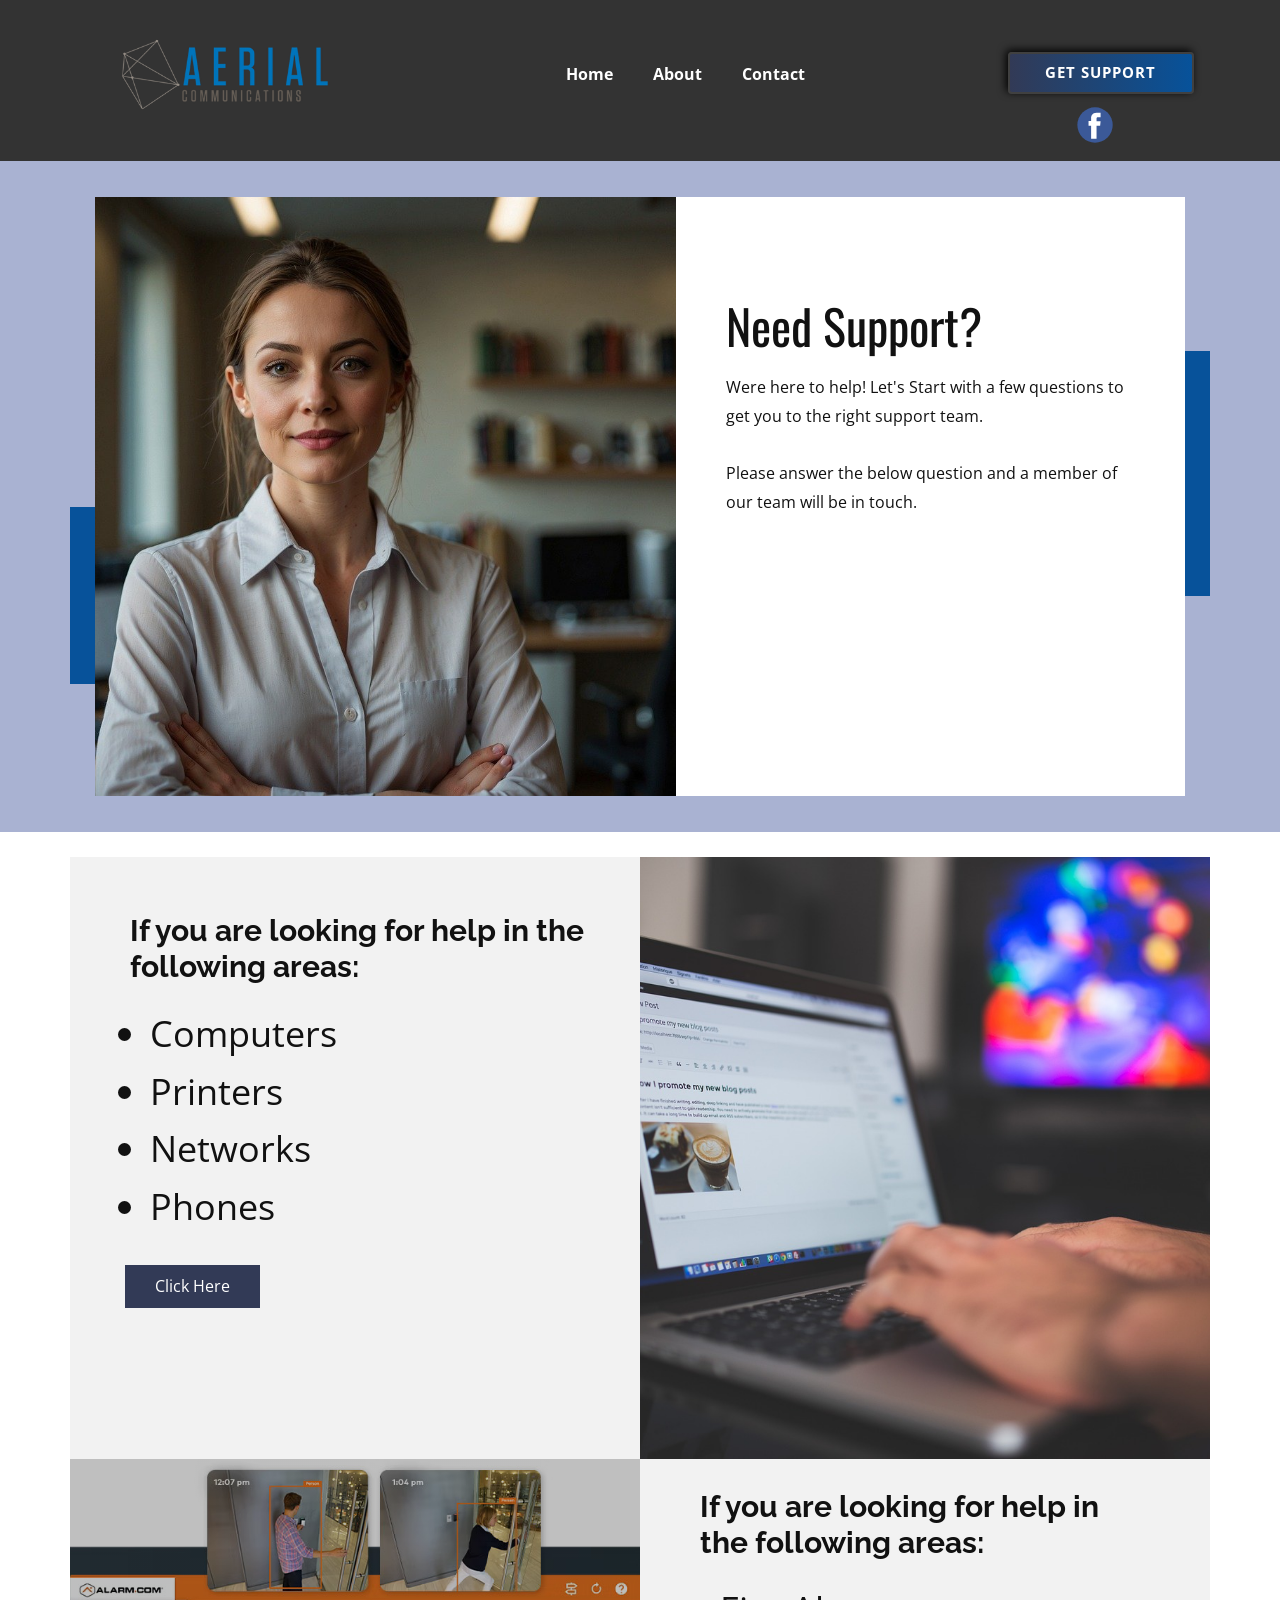
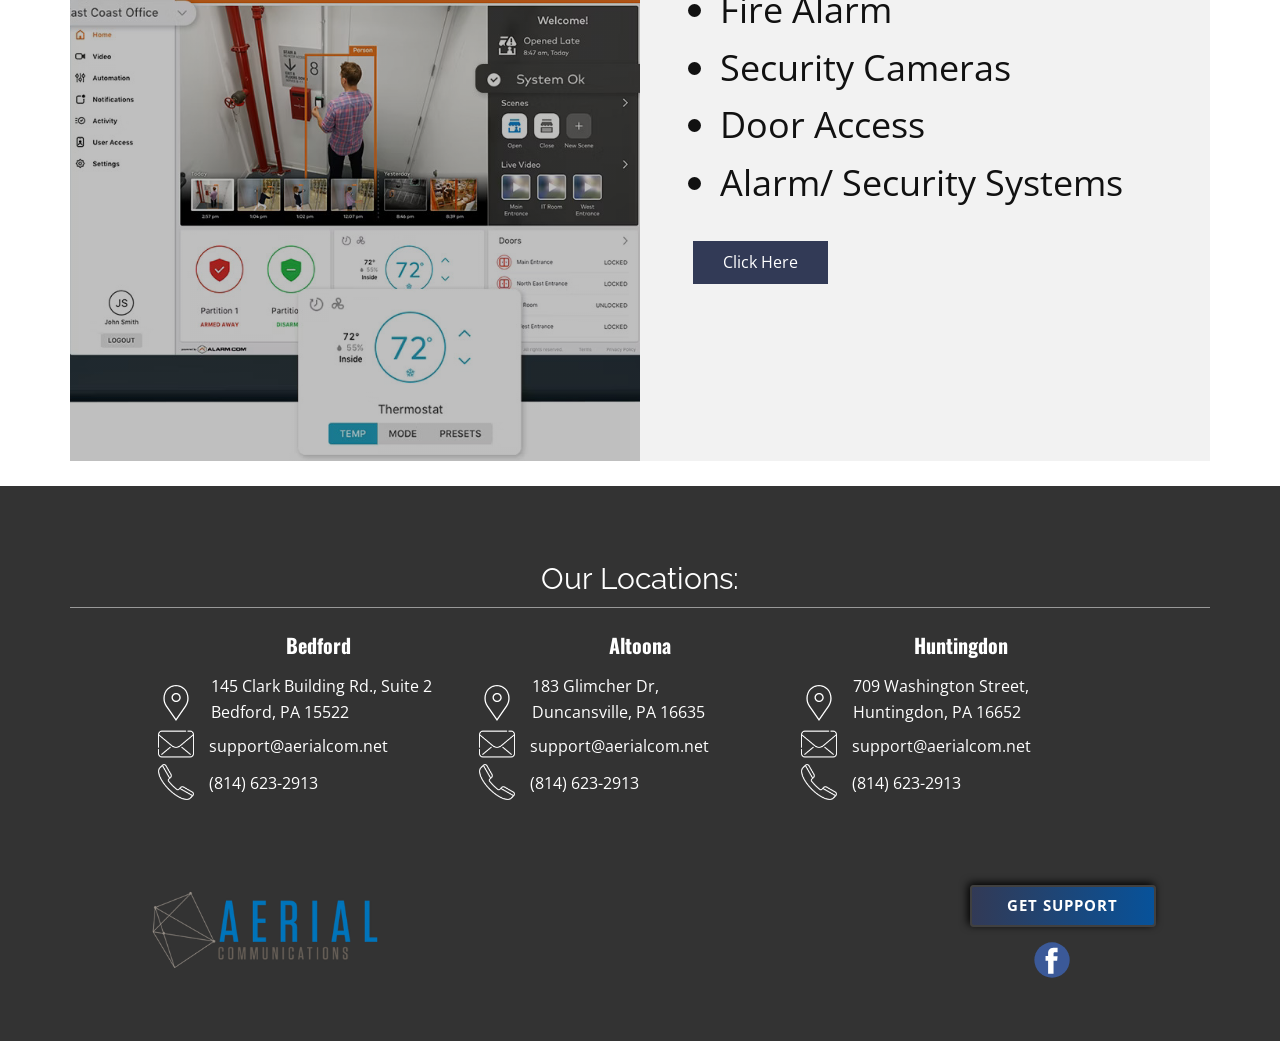
<file: support.html>
<!DOCTYPE html>
<html lang="en">
    <head><meta charset="UTF-8">
        <meta name="viewport" content="width=device-width, initial-scale=1.0">
                    <meta property="og:title" content="Support">
            <meta property="og:url" content="https://aerialcom.net/support.html">
            <meta property="og:description" content="Need Support?                    Were here to help! Let's Start with a few questions to get you to the right support team.                      Please answer the below question and a member of our team will be in touch.                                                                                                                                                                                                                                             If you are looking for help in the following areas:                                                  Computers                           Printers                           Networks                           Phones                                               Click Here                                                                                                                                                                                                                                                                                             If you are">
                    
                
        <meta data-intl-tel-input-cdn-path="assets/intlTelInput/">
            
    <script>(function(html){html.className = html.className.replace(/\bno-js\b/,'js')})(document.documentElement);</script>
<meta name="robots" content="index, follow, max-image-preview:large, max-snippet:-1, max-video-preview:-1">

	<title>Support - Aerial Communications</title>
	<link rel="canonical" href="https://aerialcom.net/support.html">
	<meta name="theme-color" content="#323a56">
<link rel="stylesheet" id="nicepage-style-css" href="assets/css/nicepage.css" media="all">
<link rel="stylesheet" id="nicepage-media-css" href="assets/css/media.css" media="all">
<script id="jquery-core-js" src="assets/js/jquery.min.js"></script>
<script id="jquery-migrate-js" src="assets/js/jquery-migrate.min.js"></script>
<script id="nicepage-script-js" src="assets/js/nicepage.js"></script>
<link rel="icon" href="assets/images/android-chrome-512x512-1-150x150.png" sizes="32x32">
<link rel="icon" href="assets/images/android-chrome-512x512-1-300x300.png" sizes="192x192">
<link rel="apple-touch-icon" href="assets/images/android-chrome-512x512-1-300x300.png">
<meta name="msapplication-TileImage" content="assets/images/android-chrome-512x512-1-300x300.png">
<link id="u-theme-google-font" rel="stylesheet" href="https://fonts.googleapis.com/css?family=Oswald:200,300,400,500,600,700%7COpen+Sans:300,300i,400,400i,500,500i,600,600i,700,700i,800,800i"><link id="u-page-google-font" rel="stylesheet" href="https://fonts.googleapis.com/css?family=Raleway:100,100i,200,200i,300,300i,400,400i,500,500i,600,600i,700,700i,800,800i,900,900i"><style>
 .u-section-2 {
  background-image: none;
}
.u-section-2 .u-sheet-1 {
  min-height: 671px;
}
.u-section-2 .u-shape-1 {
  width: 570px;
  height: 245px;
  margin: 36px 0 0 auto;
}
.u-section-2 .u-shape-2 {
  width: 570px;
  height: 177px;
  margin: -89px auto 0 0;
}
.u-section-2 .u-layout-wrap-1 {
  width: 1091px;
  margin: -487px auto -118px;
}
.u-section-2 .u-image-1 {
  min-height: 553px;
  background-position: 50% 50%;
}
.u-section-2 .u-container-layout-1 {
  padding: 195px 0 0 20px;
}
.u-section-2 .u-layout-cell-2 {
  min-height: 599px;
}
.u-section-2 .u-container-layout-2 {
  padding: 15px 35px;
}
.u-section-2 .u-text-1 {
  font-size: 3rem;
  font-weight: 400;
  line-height: 1.1;
  margin: 88px 15px 0;
}
.u-section-2 .u-text-2 {
  line-height: 1.8;
  margin: 20px 15px 0;
}
/*RESPONSIVE_MEDIA*/
@media (max-width: 1199px) {
  .u-section-2 .u-sheet-1 {
    min-height: 546px;
  }
  .u-section-2 .u-shape-1 {
    width: 470px;
    height: 219px;
  }
  .u-section-2 .u-layout-wrap-1 {
    width: 830px;
    margin-left: 53px;
  }
  .u-section-2 .u-image-1 {
    min-height: 426px;
  }
  .u-section-2 .u-layout-cell-2 {
    min-height: 516px;
  }
  .u-section-2 .u-container-layout-2 {
    padding-left: 30px;
    padding-right: 30px;
  }
  .u-section-2 .u-text-1 {
    margin-top: 0;
    margin-left: 0;
    margin-right: 0;
  }
  .u-section-2 .u-text-2 {
    margin-right: 2px;
    margin-left: 0;
  }
}
/*/RESPONSIVE_MEDIA*/

/*RESPONSIVE_MEDIA*/
@media (max-width: 991px) {
  .u-section-2 .u-sheet-1 {
    min-height: 511px;
  }
  .u-section-2 .u-shape-1 {
    width: 360px;
  }
  .u-section-2 .u-layout-wrap-1 {
    width: 624px;
    margin-left: auto;
  }
  .u-section-2 .u-image-1 {
    min-height: 401px;
  }
  .u-section-2 .u-container-layout-1 {
    padding-top: 30px;
    padding-right: 0;
    padding-bottom: 0;
  }
  .u-section-2 .u-layout-cell-2 {
    min-height: 100px;
  }
  .u-section-2 .u-container-layout-2 {
    padding-left: 20px;
    padding-right: 20px;
  }
  .u-section-2 .u-text-2 {
    margin-right: 0;
  }
}
/*/RESPONSIVE_MEDIA*/

/*RESPONSIVE_MEDIA*/
@media (max-width: 767px) {
  .u-section-2 .u-sheet-1 {
    min-height: 907px;
  }
  .u-section-2 .u-shape-1 {
    width: 270px;
    margin-top: 55px;
  }
  .u-section-2 .u-shape-2 {
    width: 389px;
    height: 235px;
    margin-top: -569px;
  }
  .u-section-2 .u-layout-wrap-1 {
    width: 440px;
    margin-top: -420px;
    margin-bottom: -480px;
  }
  .u-section-2 .u-image-1 {
    min-height: 465px;
  }
  .u-section-2 .u-container-layout-1 {
    padding-left: 10px;
  }
  .u-section-2 .u-container-layout-2 {
    padding-left: 30px;
    padding-right: 30px;
  }
}
/*/RESPONSIVE_MEDIA*/

/*RESPONSIVE_MEDIA*/
@media (max-width: 575px) {
  .u-section-2 .u-sheet-1 {
    min-height: 859px;
  }
  .u-section-2 .u-shape-1 {
    width: 170px;
    height: 172px;
    margin-top: 76px;
  }
  .u-section-2 .u-shape-2 {
    width: 205px;
    height: 142px;
    margin-top: -524px;
  }
  .u-section-2 .u-layout-wrap-1 {
    width: 268px;
    margin-top: -236px;
    margin-bottom: -370px;
  }
  .u-section-2 .u-image-1 {
    min-height: 359px;
  }
  .u-section-2 .u-container-layout-2 {
    padding-left: 20px;
    padding-right: 20px;
  }
  .u-section-2 .u-text-1 {
    font-size: 1.5rem;
  }
}
/*/RESPONSIVE_MEDIA*/

.u-section-3 .u-sheet-1 {
  min-height: 1253px;
}
.u-section-3 .u-layout-wrap-1 {
  margin: 25px auto 25px 0;
}
.u-section-3 .u-layout-cell-1 {
  min-height: 602px;
}
.u-section-3 .u-container-layout-1 {
  padding: 30px;
}
.u-section-3 .u-text-1 {
  font-weight: 700;
  margin: 26px auto 0 30px;
}
.u-section-3 .u-text-2 {
  font-size: 2.25rem;
  font-weight: 400;
  margin: 20px 30px 0;
}
.u-section-3 .u-btn-1 {
  background-image: none;
  margin: 30px auto 0 25px;
}
.u-section-3 .u-image-1 {
  min-height: 602px;
  background-size: cover;
  background-position: 50% 50%;
}
.u-section-3 .u-container-layout-2 {
  padding: 30px;
}
.u-section-3 .u-image-2 {
  min-height: 602px;
  background-position: 50% 50%;
  background-size: cover, cover;
}
.u-section-3 .u-container-layout-3 {
  padding: 30px 60px;
}
.u-section-3 .u-layout-cell-4 {
  min-height: 602px;
}
.u-section-3 .u-container-layout-4 {
  padding: 30px 53px;
}
.u-section-3 .u-text-3 {
  font-weight: 700;
  margin: 0 7px;
}
.u-section-3 .u-text-4 {
  font-size: 2.25rem;
  font-weight: 400;
  margin: 20px 7px 0;
}
.u-section-3 .u-btn-2 {
  background-image: none;
  margin: 30px auto 0 0;
}
/*RESPONSIVE_MEDIA*/
@media (max-width: 1199px) {
  .u-section-3 .u-sheet-1 {
    min-height: 592px;
  }
  .u-section-3 .u-layout-wrap-1 {
    margin-right: initial;
    margin-left: initial;
  }
  .u-section-3 .u-layout-cell-1 {
    min-height: 496px;
  }
  .u-section-3 .u-text-2 {
    margin-right: 0;
  }
  .u-section-3 .u-btn-1 {
    margin-left: 0;
  }
  .u-section-3 .u-image-1 {
    min-height: 496px;
  }
  .u-section-3 .u-image-2 {
    min-height: 496px;
  }
  .u-section-3 .u-layout-cell-4 {
    min-height: 496px;
  }
  .u-section-3 .u-text-3 {
    margin-left: 7px;
    margin-right: 7px;
  }
  .u-section-3 .u-text-4 {
    margin-left: 7px;
    margin-right: 0;
  }
  .u-section-3 .u-btn-2 {
    margin-left: 0;
  }
}
/*/RESPONSIVE_MEDIA*/

/*RESPONSIVE_MEDIA*/
@media (max-width: 991px) {
  .u-section-3 .u-sheet-1 {
    min-height: 482px;
  }
  .u-section-3 .u-layout-cell-1 {
    min-height: 100px;
  }
  .u-section-3 .u-image-1 {
    min-height: 760px;
  }
  .u-section-3 .u-image-2 {
    min-height: 253px;
  }
  .u-section-3 .u-container-layout-3 {
    padding-left: 30px;
    padding-right: 30px;
  }
  .u-section-3 .u-layout-cell-4 {
    min-height: 100px;
  }
  .u-section-3 .u-container-layout-4 {
    padding-left: 30px;
    padding-right: 30px;
  }
}
/*/RESPONSIVE_MEDIA*/

/*RESPONSIVE_MEDIA*/
@media (max-width: 767px) {
  .u-section-3 .u-sheet-1 {
    min-height: 763px;
  }
  .u-section-3 .u-container-layout-1 {
    padding-left: 10px;
    padding-right: 10px;
  }
  .u-section-3 .u-image-1 {
    min-height: 570px;
  }
  .u-section-3 .u-container-layout-2 {
    padding-left: 10px;
    padding-right: 10px;
  }
  .u-section-3 .u-image-2 {
    min-height: 569px;
  }
  .u-section-3 .u-container-layout-3 {
    padding-left: 10px;
    padding-right: 10px;
  }
  .u-section-3 .u-container-layout-4 {
    padding-left: 10px;
    padding-right: 10px;
  }
}
/*/RESPONSIVE_MEDIA*/

/*RESPONSIVE_MEDIA*/
@media (max-width: 575px) {
  .u-section-3 .u-sheet-1 {
    min-height: 562px;
  }
  .u-section-3 .u-image-1 {
    min-height: 359px;
  }
  .u-section-3 .u-image-2 {
    min-height: 358px;
  }
}
/*/RESPONSIVE_MEDIA*/

</style>
<meta name="keywords" content="Our Mission, The Future is Here, ​Architectural Design &amp; Research, Architectural Agency, About Company, Our Team, ​Building Expertise">
<meta name="generator" content="Nicepage 7.1.0, nicepage.com">
<style>.u-body {
  font-family: 'Open Sans',sans-serif;
}
h1,
h2,
h3,
h4,
h5,
h6 {
  font-family: Oswald,sans-serif;
}


.u-overlap.u-overlap-transparent .u-header,
.u-image,
.u-gradient {
  color: #111111;
}
.u-shading,
.u-overlap.u-overlap-contrast .u-header {
  color: #ffffff;
}
.u-body {
  color: #111111;
  background-color: #ffffff;
  --effect-scale: 1.1;
}


.u-custom-font.u-text-font {
  font-family: 'Open Sans',sans-serif !important;
}
.u-custom-font.u-heading-font {
  font-family: Oswald,sans-serif !important;
}


.u-none.u-input,
.u-none.u-field-input,
.u-none.u-button-style,
.u-none.u-button-style:hover,
.u-none.u-button-style:focus,
.u-none.u-button-style:active,
.u-none.u-button-style.active,
.u-button-style.u-hover-none:hover,
.u-button-style.u-hover-none.hover,
.u-button-style.u-hover-none:focus,
.u-button-style.u-active-none:active,
.u-button-style.u-active-none.active,
li.active > .u-button-style.u-active-none {
  color: inherit !important;
  background-color: transparent !important;
}
.u-button-style.u-border-none,
.u-button-style.u-border-hover-none:hover,
.u-button-style.u-border-hover-none:focus,
.u-button-style.u-border-active-none:active,
.u-button-style.u-border-active-none.active,
li.active > .u-button-style.u-border-active-none {
  border-color: transparent !important;
  border-width: 0;
}
.u-button-style.u-text-none,
.u-button-style.u-text-none:hover,
.u-button-style.u-text-none:focus,
.u-button-style.u-text-none:active,
.u-button-style.u-text-none.active,
.u-button-style.u-text-hover-none:hover,
.u-button-style.u-text-hover-none:focus,
.u-button-style.u-text-active-none:active,
.u-button-style.u-text-active-none.active,
li.active > .u-button-style.u-text-active-none {
  color: inherit !important;
}
/*end-color none*//*begin-color color-1*/
.u-color-1,
.u-body.u-color-1,
section.u-color-1:before,
.u-color-1 > .u-audio-main-layout-wrapper:before,
.u-color-1 > .u-container-layout:before,
.u-color-1 > .u-inner-container-layout:before,
.u-color-1.u-sidenav:before,
.u-container-layout.u-container-layout.u-color-1:before,
.u-table-alt-color-1 tr:nth-child(even) {
  color: #ffffff;
  background-color: #8a96be;
}
.u-input.u-color-1,
.u-field-input.u-color-1,
.u-button-style.u-color-1,
.u-button-style.u-color-1[class*="u-border-"] {
  color: #ffffff !important;
  background-color: #8a96be !important;
}
.u-button-style.u-color-1:hover,
.u-button-style.u-color-1[class*="u-border-"]:hover,
.u-button-style.u-color-1:focus,
.u-button-style.u-color-1[class*="u-border-"]:focus,
.u-button-style.u-button-style.u-color-1:active,
.u-button-style.u-button-style.u-color-1[class*="u-border-"]:active,
.u-button-style.u-button-style.u-color-1.active,
.u-button-style.u-button-style.u-color-1[class*="u-border-"].active,
li.active > .u-button-style.u-button-style.u-color-1,
li.active > .u-button-style.u-button-style.u-color-1[class*="u-border-"] {
  color: #ffffff !important;
  background-color: #7583b2 !important;
}
/* hover */
.u-hover-color-1:hover,
.u-hover-color-1[class*="u-border-"]:hover,
.u-hover-color-1:focus,
.u-hover-color-1[class*="u-border-"]:focus,
a.u-button-style.u-hover-color-1:hover,
a.u-button-style.u-hover-color-1.hover,
a.u-button-style.u-hover-color-1[class*="u-border-"]:hover,
a.u-button-style.u-hover-color-1[class*="u-border-"].hover,
a.u-button-style:hover > .u-hover-color-1,
a.u-button-style:hover > .u-hover-color-1[class*="u-border-"],
a.u-button-style.u-hover-color-1:focus,
a.u-button-style.u-hover-color-1[class*="u-border-"]:focus {
  color: #ffffff !important;
  background-color: #8a96be !important;
}
/* active */
.u-active-color-1.u-active.u-active,
.u-active-color-1[class*="u-border-"].u-active.u-active,
a.u-button-style.u-button-style.u-active-color-1:active,
a.u-button-style.u-button-style.u-active-color-1[class*="u-border-"]:active,
a.u-button-style.u-button-style.u-active-color-1.active,
a.u-button-style.u-button-style.u-active-color-1[class*="u-border-"].active,
a.u-button-style.u-button-style.active > .u-active-color-1,
a.u-button-style.u-button-style.active > .u-active-color-1[class*="u-border-"],
li.active > a.u-button-style.u-button-style.u-active-color-1,
li.active > a.u-button-style.u-button-style.u-active-color-1[class*="u-border-"],
input.u-field-input.u-field-input.u-active-color-1:checked {
  color: #ffffff !important;
  background-color: #8a96be !important;
}
a.u-link.u-hover-color-1:hover {
  color: #8a96be !important;
}
/*end-color color-1*//*begin-color palette-1-dark-1*/
.u-palette-1-dark-1,
.u-body.u-palette-1-dark-1,
section.u-palette-1-dark-1:before,
.u-palette-1-dark-1 > .u-audio-main-layout-wrapper:before,
.u-palette-1-dark-1 > .u-container-layout:before,
.u-palette-1-dark-1 > .u-inner-container-layout:before,
.u-palette-1-dark-1.u-sidenav:before,
.u-container-layout.u-container-layout.u-palette-1-dark-1:before,
.u-table-alt-palette-1-dark-1 tr:nth-child(even) {
  color: #ffffff;
  background-color: #5a658a;
}
.u-input.u-palette-1-dark-1,
.u-field-input.u-palette-1-dark-1,
.u-button-style.u-palette-1-dark-1,
.u-button-style.u-palette-1-dark-1[class*="u-border-"] {
  color: #ffffff !important;
  background-color: #5a658a !important;
}
.u-button-style.u-palette-1-dark-1:hover,
.u-button-style.u-palette-1-dark-1[class*="u-border-"]:hover,
.u-button-style.u-palette-1-dark-1:focus,
.u-button-style.u-palette-1-dark-1[class*="u-border-"]:focus,
.u-button-style.u-button-style.u-palette-1-dark-1:active,
.u-button-style.u-button-style.u-palette-1-dark-1[class*="u-border-"]:active,
.u-button-style.u-button-style.u-palette-1-dark-1.active,
.u-button-style.u-button-style.u-palette-1-dark-1[class*="u-border-"].active,
li.active > .u-button-style.u-button-style.u-palette-1-dark-1,
li.active > .u-button-style.u-button-style.u-palette-1-dark-1[class*="u-border-"] {
  color: #ffffff !important;
  background-color: #515b7c !important;
}
/* hover */
.u-hover-palette-1-dark-1:hover,
.u-hover-palette-1-dark-1[class*="u-border-"]:hover,
.u-hover-palette-1-dark-1:focus,
.u-hover-palette-1-dark-1[class*="u-border-"]:focus,
a.u-button-style.u-hover-palette-1-dark-1:hover,
a.u-button-style.u-hover-palette-1-dark-1.hover,
a.u-button-style.u-hover-palette-1-dark-1[class*="u-border-"]:hover,
a.u-button-style.u-hover-palette-1-dark-1[class*="u-border-"].hover,
a.u-button-style:hover > .u-hover-palette-1-dark-1,
a.u-button-style:hover > .u-hover-palette-1-dark-1[class*="u-border-"],
a.u-button-style.u-hover-palette-1-dark-1:focus,
a.u-button-style.u-hover-palette-1-dark-1[class*="u-border-"]:focus {
  color: #ffffff !important;
  background-color: #5a658a !important;
}
/* active */
.u-active-palette-1-dark-1.u-active.u-active,
.u-active-palette-1-dark-1[class*="u-border-"].u-active.u-active,
a.u-button-style.u-button-style.u-active-palette-1-dark-1:active,
a.u-button-style.u-button-style.u-active-palette-1-dark-1[class*="u-border-"]:active,
a.u-button-style.u-button-style.u-active-palette-1-dark-1.active,
a.u-button-style.u-button-style.u-active-palette-1-dark-1[class*="u-border-"].active,
a.u-button-style.u-button-style.active > .u-active-palette-1-dark-1,
a.u-button-style.u-button-style.active > .u-active-palette-1-dark-1[class*="u-border-"],
li.active > a.u-button-style.u-button-style.u-active-palette-1-dark-1,
li.active > a.u-button-style.u-button-style.u-active-palette-1-dark-1[class*="u-border-"],
input.u-field-input.u-field-input.u-active-palette-1-dark-1:checked {
  color: #ffffff !important;
  background-color: #5a658a !important;
}
a.u-link.u-hover-palette-1-dark-1:hover {
  color: #5a658a !important;
}
/*end-color palette-1-dark-1*//*begin-color palette-1*/
.u-palette-1,
.u-body.u-palette-1,
section.u-palette-1:before,
.u-palette-1 > .u-audio-main-layout-wrapper:before,
.u-palette-1 > .u-container-layout:before,
.u-palette-1 > .u-inner-container-layout:before,
.u-palette-1.u-sidenav:before,
.u-container-layout.u-container-layout.u-palette-1:before,
.u-table-alt-palette-1 tr:nth-child(even) {
  color: #ffffff;
  background-color: #8a96be;
}
.u-input.u-palette-1,
.u-field-input.u-palette-1,
.u-button-style.u-palette-1,
.u-button-style.u-palette-1[class*="u-border-"] {
  color: #ffffff !important;
  background-color: #8a96be !important;
}
.u-button-style.u-palette-1:hover,
.u-button-style.u-palette-1[class*="u-border-"]:hover,
.u-button-style.u-palette-1:focus,
.u-button-style.u-palette-1[class*="u-border-"]:focus,
.u-button-style.u-button-style.u-palette-1:active,
.u-button-style.u-button-style.u-palette-1[class*="u-border-"]:active,
.u-button-style.u-button-style.u-palette-1.active,
.u-button-style.u-button-style.u-palette-1[class*="u-border-"].active,
li.active > .u-button-style.u-button-style.u-palette-1,
li.active > .u-button-style.u-button-style.u-palette-1[class*="u-border-"] {
  color: #ffffff !important;
  background-color: #7583b2 !important;
}
/* hover */
.u-hover-palette-1:hover,
.u-hover-palette-1[class*="u-border-"]:hover,
.u-hover-palette-1:focus,
.u-hover-palette-1[class*="u-border-"]:focus,
a.u-button-style.u-hover-palette-1:hover,
a.u-button-style.u-hover-palette-1.hover,
a.u-button-style.u-hover-palette-1[class*="u-border-"]:hover,
a.u-button-style.u-hover-palette-1[class*="u-border-"].hover,
a.u-button-style:hover > .u-hover-palette-1,
a.u-button-style:hover > .u-hover-palette-1[class*="u-border-"],
a.u-button-style.u-hover-palette-1:focus,
a.u-button-style.u-hover-palette-1[class*="u-border-"]:focus {
  color: #ffffff !important;
  background-color: #8a96be !important;
}
/* active */
.u-active-palette-1.u-active.u-active,
.u-active-palette-1[class*="u-border-"].u-active.u-active,
a.u-button-style.u-button-style.u-active-palette-1:active,
a.u-button-style.u-button-style.u-active-palette-1[class*="u-border-"]:active,
a.u-button-style.u-button-style.u-active-palette-1.active,
a.u-button-style.u-button-style.u-active-palette-1[class*="u-border-"].active,
a.u-button-style.u-button-style.active > .u-active-palette-1,
a.u-button-style.u-button-style.active > .u-active-palette-1[class*="u-border-"],
li.active > a.u-button-style.u-button-style.u-active-palette-1,
li.active > a.u-button-style.u-button-style.u-active-palette-1[class*="u-border-"],
input.u-field-input.u-field-input.u-active-palette-1:checked {
  color: #ffffff !important;
  background-color: #8a96be !important;
}
a.u-link.u-hover-palette-1:hover {
  color: #8a96be !important;
}
/*end-color palette-1*//*begin-color palette-1-light-1*/
.u-palette-1-light-1,
.u-body.u-palette-1-light-1,
section.u-palette-1-light-1:before,
.u-palette-1-light-1 > .u-audio-main-layout-wrapper:before,
.u-palette-1-light-1 > .u-container-layout:before,
.u-palette-1-light-1 > .u-inner-container-layout:before,
.u-palette-1-light-1.u-sidenav:before,
.u-container-layout.u-container-layout.u-palette-1-light-1:before,
.u-table-alt-palette-1-light-1 tr:nth-child(even) {
  color: #ffffff;
  background-color: #a9b2d2;
}
.u-input.u-palette-1-light-1,
.u-field-input.u-palette-1-light-1,
.u-button-style.u-palette-1-light-1,
.u-button-style.u-palette-1-light-1[class*="u-border-"] {
  color: #ffffff !important;
  background-color: #a9b2d2 !important;
}
.u-button-style.u-palette-1-light-1:hover,
.u-button-style.u-palette-1-light-1[class*="u-border-"]:hover,
.u-button-style.u-palette-1-light-1:focus,
.u-button-style.u-palette-1-light-1[class*="u-border-"]:focus,
.u-button-style.u-button-style.u-palette-1-light-1:active,
.u-button-style.u-button-style.u-palette-1-light-1[class*="u-border-"]:active,
.u-button-style.u-button-style.u-palette-1-light-1.active,
.u-button-style.u-button-style.u-palette-1-light-1[class*="u-border-"].active,
li.active > .u-button-style.u-button-style.u-palette-1-light-1,
li.active > .u-button-style.u-button-style.u-palette-1-light-1[class*="u-border-"] {
  color: #ffffff !important;
  background-color: #909cc5 !important;
}
/* hover */
.u-hover-palette-1-light-1:hover,
.u-hover-palette-1-light-1[class*="u-border-"]:hover,
.u-hover-palette-1-light-1:focus,
.u-hover-palette-1-light-1[class*="u-border-"]:focus,
a.u-button-style.u-hover-palette-1-light-1:hover,
a.u-button-style.u-hover-palette-1-light-1.hover,
a.u-button-style.u-hover-palette-1-light-1[class*="u-border-"]:hover,
a.u-button-style.u-hover-palette-1-light-1[class*="u-border-"].hover,
a.u-button-style:hover > .u-hover-palette-1-light-1,
a.u-button-style:hover > .u-hover-palette-1-light-1[class*="u-border-"],
a.u-button-style.u-hover-palette-1-light-1:focus,
a.u-button-style.u-hover-palette-1-light-1[class*="u-border-"]:focus {
  color: #ffffff !important;
  background-color: #a9b2d2 !important;
}
/* active */
.u-active-palette-1-light-1.u-active.u-active,
.u-active-palette-1-light-1[class*="u-border-"].u-active.u-active,
a.u-button-style.u-button-style.u-active-palette-1-light-1:active,
a.u-button-style.u-button-style.u-active-palette-1-light-1[class*="u-border-"]:active,
a.u-button-style.u-button-style.u-active-palette-1-light-1.active,
a.u-button-style.u-button-style.u-active-palette-1-light-1[class*="u-border-"].active,
a.u-button-style.u-button-style.active > .u-active-palette-1-light-1,
a.u-button-style.u-button-style.active > .u-active-palette-1-light-1[class*="u-border-"],
li.active > a.u-button-style.u-button-style.u-active-palette-1-light-1,
li.active > a.u-button-style.u-button-style.u-active-palette-1-light-1[class*="u-border-"],
input.u-field-input.u-field-input.u-active-palette-1-light-1:checked {
  color: #ffffff !important;
  background-color: #a9b2d2 !important;
}
a.u-link.u-hover-palette-1-light-1:hover {
  color: #a9b2d2 !important;
}
/*end-color palette-1-light-1*//*begin-color palette-1-base*/
.u-palette-1-base,
.u-body.u-palette-1-base,
section.u-palette-1-base:before,
.u-palette-1-base > .u-audio-main-layout-wrapper:before,
.u-palette-1-base > .u-container-layout:before,
.u-palette-1-base > .u-inner-container-layout:before,
.u-palette-1-base.u-sidenav:before,
.u-container-layout.u-container-layout.u-palette-1-base:before,
.u-table-alt-palette-1-base tr:nth-child(even) {
  color: #ffffff;
  background-color: #323a56;
}
.u-input.u-palette-1-base,
.u-field-input.u-palette-1-base,
.u-button-style.u-palette-1-base,
.u-button-style.u-palette-1-base[class*="u-border-"] {
  color: #ffffff !important;
  background-color: #323a56 !important;
}
.u-button-style.u-palette-1-base:hover,
.u-button-style.u-palette-1-base[class*="u-border-"]:hover,
.u-button-style.u-palette-1-base:focus,
.u-button-style.u-palette-1-base[class*="u-border-"]:focus,
.u-button-style.u-button-style.u-palette-1-base:active,
.u-button-style.u-button-style.u-palette-1-base[class*="u-border-"]:active,
.u-button-style.u-button-style.u-palette-1-base.active,
.u-button-style.u-button-style.u-palette-1-base[class*="u-border-"].active,
li.active > .u-button-style.u-button-style.u-palette-1-base,
li.active > .u-button-style.u-button-style.u-palette-1-base[class*="u-border-"] {
  color: #ffffff !important;
  background-color: #2d344d !important;
}
/* hover */
.u-hover-palette-1-base:hover,
.u-hover-palette-1-base[class*="u-border-"]:hover,
.u-hover-palette-1-base:focus,
.u-hover-palette-1-base[class*="u-border-"]:focus,
a.u-button-style.u-hover-palette-1-base:hover,
a.u-button-style.u-hover-palette-1-base.hover,
a.u-button-style.u-hover-palette-1-base[class*="u-border-"]:hover,
a.u-button-style.u-hover-palette-1-base[class*="u-border-"].hover,
a.u-button-style:hover > .u-hover-palette-1-base,
a.u-button-style:hover > .u-hover-palette-1-base[class*="u-border-"],
a.u-button-style.u-hover-palette-1-base:focus,
a.u-button-style.u-hover-palette-1-base[class*="u-border-"]:focus {
  color: #ffffff !important;
  background-color: #323a56 !important;
}
/* active */
.u-active-palette-1-base.u-active.u-active,
.u-active-palette-1-base[class*="u-border-"].u-active.u-active,
a.u-button-style.u-button-style.u-active-palette-1-base:active,
a.u-button-style.u-button-style.u-active-palette-1-base[class*="u-border-"]:active,
a.u-button-style.u-button-style.u-active-palette-1-base.active,
a.u-button-style.u-button-style.u-active-palette-1-base[class*="u-border-"].active,
a.u-button-style.u-button-style.active > .u-active-palette-1-base,
a.u-button-style.u-button-style.active > .u-active-palette-1-base[class*="u-border-"],
li.active > a.u-button-style.u-button-style.u-active-palette-1-base,
li.active > a.u-button-style.u-button-style.u-active-palette-1-base[class*="u-border-"],
input.u-field-input.u-field-input.u-active-palette-1-base:checked {
  color: #ffffff !important;
  background-color: #323a56 !important;
}
a.u-link.u-hover-palette-1-base:hover {
  color: #323a56 !important;
}
/*end-color palette-1-base*//*begin-color palette-2*/
.u-palette-2,
.u-body.u-palette-2,
section.u-palette-2:before,
.u-palette-2 > .u-audio-main-layout-wrapper:before,
.u-palette-2 > .u-container-layout:before,
.u-palette-2 > .u-inner-container-layout:before,
.u-palette-2.u-sidenav:before,
.u-container-layout.u-container-layout.u-palette-2:before,
.u-table-alt-palette-2 tr:nth-child(even) {
  color: #ffffff;
  background-color: #e3353c;
}
.u-input.u-palette-2,
.u-field-input.u-palette-2,
.u-button-style.u-palette-2,
.u-button-style.u-palette-2[class*="u-border-"] {
  color: #ffffff !important;
  background-color: #e3353c !important;
}
.u-button-style.u-palette-2:hover,
.u-button-style.u-palette-2[class*="u-border-"]:hover,
.u-button-style.u-palette-2:focus,
.u-button-style.u-palette-2[class*="u-border-"]:focus,
.u-button-style.u-button-style.u-palette-2:active,
.u-button-style.u-button-style.u-palette-2[class*="u-border-"]:active,
.u-button-style.u-button-style.u-palette-2.active,
.u-button-style.u-button-style.u-palette-2[class*="u-border-"].active,
li.active > .u-button-style.u-button-style.u-palette-2,
li.active > .u-button-style.u-button-style.u-palette-2[class*="u-border-"] {
  color: #ffffff !important;
  background-color: #dd1f26 !important;
}
/* hover */
.u-hover-palette-2:hover,
.u-hover-palette-2[class*="u-border-"]:hover,
.u-hover-palette-2:focus,
.u-hover-palette-2[class*="u-border-"]:focus,
a.u-button-style.u-hover-palette-2:hover,
a.u-button-style.u-hover-palette-2.hover,
a.u-button-style.u-hover-palette-2[class*="u-border-"]:hover,
a.u-button-style.u-hover-palette-2[class*="u-border-"].hover,
a.u-button-style:hover > .u-hover-palette-2,
a.u-button-style:hover > .u-hover-palette-2[class*="u-border-"],
a.u-button-style.u-hover-palette-2:focus,
a.u-button-style.u-hover-palette-2[class*="u-border-"]:focus {
  color: #ffffff !important;
  background-color: #e3353c !important;
}
/* active */
.u-active-palette-2.u-active.u-active,
.u-active-palette-2[class*="u-border-"].u-active.u-active,
a.u-button-style.u-button-style.u-active-palette-2:active,
a.u-button-style.u-button-style.u-active-palette-2[class*="u-border-"]:active,
a.u-button-style.u-button-style.u-active-palette-2.active,
a.u-button-style.u-button-style.u-active-palette-2[class*="u-border-"].active,
a.u-button-style.u-button-style.active > .u-active-palette-2,
a.u-button-style.u-button-style.active > .u-active-palette-2[class*="u-border-"],
li.active > a.u-button-style.u-button-style.u-active-palette-2,
li.active > a.u-button-style.u-button-style.u-active-palette-2[class*="u-border-"],
input.u-field-input.u-field-input.u-active-palette-2:checked {
  color: #ffffff !important;
  background-color: #e3353c !important;
}
a.u-link.u-hover-palette-2:hover {
  color: #e3353c !important;
}
/*end-color palette-2*//*begin-color palette-2-base*/
.u-palette-2-base,
.u-body.u-palette-2-base,
section.u-palette-2-base:before,
.u-palette-2-base > .u-audio-main-layout-wrapper:before,
.u-palette-2-base > .u-container-layout:before,
.u-palette-2-base > .u-inner-container-layout:before,
.u-palette-2-base.u-sidenav:before,
.u-container-layout.u-container-layout.u-palette-2-base:before,
.u-table-alt-palette-2-base tr:nth-child(even) {
  color: #ffffff;
  background-color: #e3353c;
}
.u-input.u-palette-2-base,
.u-field-input.u-palette-2-base,
.u-button-style.u-palette-2-base,
.u-button-style.u-palette-2-base[class*="u-border-"] {
  color: #ffffff !important;
  background-color: #e3353c !important;
}
.u-button-style.u-palette-2-base:hover,
.u-button-style.u-palette-2-base[class*="u-border-"]:hover,
.u-button-style.u-palette-2-base:focus,
.u-button-style.u-palette-2-base[class*="u-border-"]:focus,
.u-button-style.u-button-style.u-palette-2-base:active,
.u-button-style.u-button-style.u-palette-2-base[class*="u-border-"]:active,
.u-button-style.u-button-style.u-palette-2-base.active,
.u-button-style.u-button-style.u-palette-2-base[class*="u-border-"].active,
li.active > .u-button-style.u-button-style.u-palette-2-base,
li.active > .u-button-style.u-button-style.u-palette-2-base[class*="u-border-"] {
  color: #ffffff !important;
  background-color: #dd1f26 !important;
}
/* hover */
.u-hover-palette-2-base:hover,
.u-hover-palette-2-base[class*="u-border-"]:hover,
.u-hover-palette-2-base:focus,
.u-hover-palette-2-base[class*="u-border-"]:focus,
a.u-button-style.u-hover-palette-2-base:hover,
a.u-button-style.u-hover-palette-2-base.hover,
a.u-button-style.u-hover-palette-2-base[class*="u-border-"]:hover,
a.u-button-style.u-hover-palette-2-base[class*="u-border-"].hover,
a.u-button-style:hover > .u-hover-palette-2-base,
a.u-button-style:hover > .u-hover-palette-2-base[class*="u-border-"],
a.u-button-style.u-hover-palette-2-base:focus,
a.u-button-style.u-hover-palette-2-base[class*="u-border-"]:focus {
  color: #ffffff !important;
  background-color: #e3353c !important;
}
/* active */
.u-active-palette-2-base.u-active.u-active,
.u-active-palette-2-base[class*="u-border-"].u-active.u-active,
a.u-button-style.u-button-style.u-active-palette-2-base:active,
a.u-button-style.u-button-style.u-active-palette-2-base[class*="u-border-"]:active,
a.u-button-style.u-button-style.u-active-palette-2-base.active,
a.u-button-style.u-button-style.u-active-palette-2-base[class*="u-border-"].active,
a.u-button-style.u-button-style.active > .u-active-palette-2-base,
a.u-button-style.u-button-style.active > .u-active-palette-2-base[class*="u-border-"],
li.active > a.u-button-style.u-button-style.u-active-palette-2-base,
li.active > a.u-button-style.u-button-style.u-active-palette-2-base[class*="u-border-"],
input.u-field-input.u-field-input.u-active-palette-2-base:checked {
  color: #ffffff !important;
  background-color: #e3353c !important;
}
a.u-link.u-hover-palette-2-base:hover {
  color: #e3353c !important;
}
/*end-color palette-2-base*//*begin-color grey*/
.u-grey,
.u-body.u-grey,
section.u-grey:before,
.u-grey > .u-audio-main-layout-wrapper:before,
.u-grey > .u-container-layout:before,
.u-grey > .u-inner-container-layout:before,
.u-grey.u-sidenav:before,
.u-container-layout.u-container-layout.u-grey:before,
.u-table-alt-grey tr:nth-child(even) {
  color: #ffffff;
  background-color: #b3b3b3;
}
.u-input.u-grey,
.u-field-input.u-grey,
.u-button-style.u-grey,
.u-button-style.u-grey[class*="u-border-"] {
  color: #ffffff !important;
  background-color: #b3b3b3 !important;
}
.u-button-style.u-grey:hover,
.u-button-style.u-grey[class*="u-border-"]:hover,
.u-button-style.u-grey:focus,
.u-button-style.u-grey[class*="u-border-"]:focus,
.u-button-style.u-button-style.u-grey:active,
.u-button-style.u-button-style.u-grey[class*="u-border-"]:active,
.u-button-style.u-button-style.u-grey.active,
.u-button-style.u-button-style.u-grey[class*="u-border-"].active,
li.active > .u-button-style.u-button-style.u-grey,
li.active > .u-button-style.u-button-style.u-grey[class*="u-border-"] {
  color: #ffffff !important;
  background-color: #a1a1a1 !important;
}
/* hover */
.u-hover-grey:hover,
.u-hover-grey[class*="u-border-"]:hover,
.u-hover-grey:focus,
.u-hover-grey[class*="u-border-"]:focus,
a.u-button-style.u-hover-grey:hover,
a.u-button-style.u-hover-grey.hover,
a.u-button-style.u-hover-grey[class*="u-border-"]:hover,
a.u-button-style.u-hover-grey[class*="u-border-"].hover,
a.u-button-style:hover > .u-hover-grey,
a.u-button-style:hover > .u-hover-grey[class*="u-border-"],
a.u-button-style.u-hover-grey:focus,
a.u-button-style.u-hover-grey[class*="u-border-"]:focus {
  color: #ffffff !important;
  background-color: #b3b3b3 !important;
}
/* active */
.u-active-grey.u-active.u-active,
.u-active-grey[class*="u-border-"].u-active.u-active,
a.u-button-style.u-button-style.u-active-grey:active,
a.u-button-style.u-button-style.u-active-grey[class*="u-border-"]:active,
a.u-button-style.u-button-style.u-active-grey.active,
a.u-button-style.u-button-style.u-active-grey[class*="u-border-"].active,
a.u-button-style.u-button-style.active > .u-active-grey,
a.u-button-style.u-button-style.active > .u-active-grey[class*="u-border-"],
li.active > a.u-button-style.u-button-style.u-active-grey,
li.active > a.u-button-style.u-button-style.u-active-grey[class*="u-border-"],
input.u-field-input.u-field-input.u-active-grey:checked {
  color: #ffffff !important;
  background-color: #b3b3b3 !important;
}
a.u-link.u-hover-grey:hover {
  color: #b3b3b3 !important;
}
/*end-color grey*//*begin-color white*/
.u-white,
.u-body.u-white,
section.u-white:before,
.u-white > .u-audio-main-layout-wrapper:before,
.u-white > .u-container-layout:before,
.u-white > .u-inner-container-layout:before,
.u-white.u-sidenav:before,
.u-container-layout.u-container-layout.u-white:before,
.u-table-alt-white tr:nth-child(even) {
  color: #111111;
  background-color: #ffffff;
}
.u-input.u-white,
.u-field-input.u-white,
.u-button-style.u-white,
.u-button-style.u-white[class*="u-border-"] {
  color: #111111 !important;
  background-color: #ffffff !important;
}
.u-button-style.u-white:hover,
.u-button-style.u-white[class*="u-border-"]:hover,
.u-button-style.u-white:focus,
.u-button-style.u-white[class*="u-border-"]:focus,
.u-button-style.u-button-style.u-white:active,
.u-button-style.u-button-style.u-white[class*="u-border-"]:active,
.u-button-style.u-button-style.u-white.active,
.u-button-style.u-button-style.u-white[class*="u-border-"].active,
li.active > .u-button-style.u-button-style.u-white,
li.active > .u-button-style.u-button-style.u-white[class*="u-border-"] {
  color: #111111 !important;
  background-color: #e6e6e6 !important;
}
/* hover */
.u-hover-white:hover,
.u-hover-white[class*="u-border-"]:hover,
.u-hover-white:focus,
.u-hover-white[class*="u-border-"]:focus,
a.u-button-style.u-hover-white:hover,
a.u-button-style.u-hover-white.hover,
a.u-button-style.u-hover-white[class*="u-border-"]:hover,
a.u-button-style.u-hover-white[class*="u-border-"].hover,
a.u-button-style:hover > .u-hover-white,
a.u-button-style:hover > .u-hover-white[class*="u-border-"],
a.u-button-style.u-hover-white:focus,
a.u-button-style.u-hover-white[class*="u-border-"]:focus {
  color: #111111 !important;
  background-color: #ffffff !important;
}
/* active */
.u-active-white.u-active.u-active,
.u-active-white[class*="u-border-"].u-active.u-active,
a.u-button-style.u-button-style.u-active-white:active,
a.u-button-style.u-button-style.u-active-white[class*="u-border-"]:active,
a.u-button-style.u-button-style.u-active-white.active,
a.u-button-style.u-button-style.u-active-white[class*="u-border-"].active,
a.u-button-style.u-button-style.active > .u-active-white,
a.u-button-style.u-button-style.active > .u-active-white[class*="u-border-"],
li.active > a.u-button-style.u-button-style.u-active-white,
li.active > a.u-button-style.u-button-style.u-active-white[class*="u-border-"],
input.u-field-input.u-field-input.u-active-white:checked {
  color: #111111 !important;
  background-color: #ffffff !important;
}
a.u-link.u-hover-white:hover {
  color: #ffffff !important;
}
/*end-color white*//*begin-color black*/
.u-black,
.u-body.u-black,
section.u-black:before,
.u-black > .u-audio-main-layout-wrapper:before,
.u-black > .u-container-layout:before,
.u-black > .u-inner-container-layout:before,
.u-black.u-sidenav:before,
.u-container-layout.u-container-layout.u-black:before,
.u-table-alt-black tr:nth-child(even) {
  color: #ffffff;
  background-color: #000000;
}
.u-input.u-black,
.u-field-input.u-black,
.u-button-style.u-black,
.u-button-style.u-black[class*="u-border-"] {
  color: #ffffff !important;
  background-color: #000000 !important;
}
.u-button-style.u-black:hover,
.u-button-style.u-black[class*="u-border-"]:hover,
.u-button-style.u-black:focus,
.u-button-style.u-black[class*="u-border-"]:focus,
.u-button-style.u-button-style.u-black:active,
.u-button-style.u-button-style.u-black[class*="u-border-"]:active,
.u-button-style.u-button-style.u-black.active,
.u-button-style.u-button-style.u-black[class*="u-border-"].active,
li.active > .u-button-style.u-button-style.u-black,
li.active > .u-button-style.u-button-style.u-black[class*="u-border-"] {
  color: #ffffff !important;
  background-color: #000000 !important;
}
/* hover */
.u-hover-black:hover,
.u-hover-black[class*="u-border-"]:hover,
.u-hover-black:focus,
.u-hover-black[class*="u-border-"]:focus,
a.u-button-style.u-hover-black:hover,
a.u-button-style.u-hover-black.hover,
a.u-button-style.u-hover-black[class*="u-border-"]:hover,
a.u-button-style.u-hover-black[class*="u-border-"].hover,
a.u-button-style:hover > .u-hover-black,
a.u-button-style:hover > .u-hover-black[class*="u-border-"],
a.u-button-style.u-hover-black:focus,
a.u-button-style.u-hover-black[class*="u-border-"]:focus {
  color: #ffffff !important;
  background-color: #000000 !important;
}
/* active */
.u-active-black.u-active.u-active,
.u-active-black[class*="u-border-"].u-active.u-active,
a.u-button-style.u-button-style.u-active-black:active,
a.u-button-style.u-button-style.u-active-black[class*="u-border-"]:active,
a.u-button-style.u-button-style.u-active-black.active,
a.u-button-style.u-button-style.u-active-black[class*="u-border-"].active,
a.u-button-style.u-button-style.active > .u-active-black,
a.u-button-style.u-button-style.active > .u-active-black[class*="u-border-"],
li.active > a.u-button-style.u-button-style.u-active-black,
li.active > a.u-button-style.u-button-style.u-active-black[class*="u-border-"],
input.u-field-input.u-field-input.u-active-black:checked {
  color: #ffffff !important;
  background-color: #000000 !important;
}
a.u-link.u-hover-black:hover {
  color: #000000 !important;
}
/*end-color black*//*begin-color body-alt-color*/
.u-body-alt-color,
.u-body.u-body-alt-color,
section.u-body-alt-color:before,
.u-body-alt-color > .u-audio-main-layout-wrapper:before,
.u-body-alt-color > .u-container-layout:before,
.u-body-alt-color > .u-inner-container-layout:before,
.u-body-alt-color.u-sidenav:before,
.u-container-layout.u-container-layout.u-body-alt-color:before,
.u-table-alt-body-alt-color tr:nth-child(even) {
  color: #111111;
  background-color: #ffffff;
}
.u-input.u-body-alt-color,
.u-field-input.u-body-alt-color,
.u-button-style.u-body-alt-color,
.u-button-style.u-body-alt-color[class*="u-border-"] {
  color: #111111 !important;
  background-color: #ffffff !important;
}
.u-button-style.u-body-alt-color:hover,
.u-button-style.u-body-alt-color[class*="u-border-"]:hover,
.u-button-style.u-body-alt-color:focus,
.u-button-style.u-body-alt-color[class*="u-border-"]:focus,
.u-button-style.u-button-style.u-body-alt-color:active,
.u-button-style.u-button-style.u-body-alt-color[class*="u-border-"]:active,
.u-button-style.u-button-style.u-body-alt-color.active,
.u-button-style.u-button-style.u-body-alt-color[class*="u-border-"].active,
li.active > .u-button-style.u-button-style.u-body-alt-color,
li.active > .u-button-style.u-button-style.u-body-alt-color[class*="u-border-"] {
  color: #111111 !important;
  background-color: #e6e6e6 !important;
}
/* hover */
.u-hover-body-alt-color:hover,
.u-hover-body-alt-color[class*="u-border-"]:hover,
.u-hover-body-alt-color:focus,
.u-hover-body-alt-color[class*="u-border-"]:focus,
a.u-button-style.u-hover-body-alt-color:hover,
a.u-button-style.u-hover-body-alt-color.hover,
a.u-button-style.u-hover-body-alt-color[class*="u-border-"]:hover,
a.u-button-style.u-hover-body-alt-color[class*="u-border-"].hover,
a.u-button-style:hover > .u-hover-body-alt-color,
a.u-button-style:hover > .u-hover-body-alt-color[class*="u-border-"],
a.u-button-style.u-hover-body-alt-color:focus,
a.u-button-style.u-hover-body-alt-color[class*="u-border-"]:focus {
  color: #111111 !important;
  background-color: #ffffff !important;
}
/* active */
.u-active-body-alt-color.u-active.u-active,
.u-active-body-alt-color[class*="u-border-"].u-active.u-active,
a.u-button-style.u-button-style.u-active-body-alt-color:active,
a.u-button-style.u-button-style.u-active-body-alt-color[class*="u-border-"]:active,
a.u-button-style.u-button-style.u-active-body-alt-color.active,
a.u-button-style.u-button-style.u-active-body-alt-color[class*="u-border-"].active,
a.u-button-style.u-button-style.active > .u-active-body-alt-color,
a.u-button-style.u-button-style.active > .u-active-body-alt-color[class*="u-border-"],
li.active > a.u-button-style.u-button-style.u-active-body-alt-color,
li.active > a.u-button-style.u-button-style.u-active-body-alt-color[class*="u-border-"],
input.u-field-input.u-field-input.u-active-body-alt-color:checked {
  color: #111111 !important;
  background-color: #ffffff !important;
}
a.u-link.u-hover-body-alt-color:hover {
  color: #ffffff !important;
}
/*end-color body-alt-color*//*begin-color grey-5*/
.u-grey-5,
.u-body.u-grey-5,
section.u-grey-5:before,
.u-grey-5 > .u-audio-main-layout-wrapper:before,
.u-grey-5 > .u-container-layout:before,
.u-grey-5 > .u-inner-container-layout:before,
.u-grey-5.u-sidenav:before,
.u-container-layout.u-container-layout.u-grey-5:before,
.u-table-alt-grey-5 tr:nth-child(even) {
  color: #111111;
  background-color: #f2f2f2;
}
.u-input.u-grey-5,
.u-field-input.u-grey-5,
.u-button-style.u-grey-5,
.u-button-style.u-grey-5[class*="u-border-"] {
  color: #111111 !important;
  background-color: #f2f2f2 !important;
}
.u-button-style.u-grey-5:hover,
.u-button-style.u-grey-5[class*="u-border-"]:hover,
.u-button-style.u-grey-5:focus,
.u-button-style.u-grey-5[class*="u-border-"]:focus,
.u-button-style.u-button-style.u-grey-5:active,
.u-button-style.u-button-style.u-grey-5[class*="u-border-"]:active,
.u-button-style.u-button-style.u-grey-5.active,
.u-button-style.u-button-style.u-grey-5[class*="u-border-"].active,
li.active > .u-button-style.u-button-style.u-grey-5,
li.active > .u-button-style.u-button-style.u-grey-5[class*="u-border-"] {
  color: #111111 !important;
  background-color: #dadada !important;
}
/* hover */
.u-hover-grey-5:hover,
.u-hover-grey-5[class*="u-border-"]:hover,
.u-hover-grey-5:focus,
.u-hover-grey-5[class*="u-border-"]:focus,
a.u-button-style.u-hover-grey-5:hover,
a.u-button-style.u-hover-grey-5.hover,
a.u-button-style.u-hover-grey-5[class*="u-border-"]:hover,
a.u-button-style.u-hover-grey-5[class*="u-border-"].hover,
a.u-button-style:hover > .u-hover-grey-5,
a.u-button-style:hover > .u-hover-grey-5[class*="u-border-"],
a.u-button-style.u-hover-grey-5:focus,
a.u-button-style.u-hover-grey-5[class*="u-border-"]:focus {
  color: #111111 !important;
  background-color: #f2f2f2 !important;
}
/* active */
.u-active-grey-5.u-active.u-active,
.u-active-grey-5[class*="u-border-"].u-active.u-active,
a.u-button-style.u-button-style.u-active-grey-5:active,
a.u-button-style.u-button-style.u-active-grey-5[class*="u-border-"]:active,
a.u-button-style.u-button-style.u-active-grey-5.active,
a.u-button-style.u-button-style.u-active-grey-5[class*="u-border-"].active,
a.u-button-style.u-button-style.active > .u-active-grey-5,
a.u-button-style.u-button-style.active > .u-active-grey-5[class*="u-border-"],
li.active > a.u-button-style.u-button-style.u-active-grey-5,
li.active > a.u-button-style.u-button-style.u-active-grey-5[class*="u-border-"],
input.u-field-input.u-field-input.u-active-grey-5:checked {
  color: #111111 !important;
  background-color: #f2f2f2 !important;
}
a.u-link.u-hover-grey-5:hover {
  color: #f2f2f2 !important;
}
/*end-color grey-5*//*begin-color grey-75*/
.u-grey-75,
.u-body.u-grey-75,
section.u-grey-75:before,
.u-grey-75 > .u-audio-main-layout-wrapper:before,
.u-grey-75 > .u-container-layout:before,
.u-grey-75 > .u-inner-container-layout:before,
.u-grey-75.u-sidenav:before,
.u-container-layout.u-container-layout.u-grey-75:before,
.u-table-alt-grey-75 tr:nth-child(even) {
  color: #ffffff;
  background-color: #404040;
}
.u-input.u-grey-75,
.u-field-input.u-grey-75,
.u-button-style.u-grey-75,
.u-button-style.u-grey-75[class*="u-border-"] {
  color: #ffffff !important;
  background-color: #404040 !important;
}
.u-button-style.u-grey-75:hover,
.u-button-style.u-grey-75[class*="u-border-"]:hover,
.u-button-style.u-grey-75:focus,
.u-button-style.u-grey-75[class*="u-border-"]:focus,
.u-button-style.u-button-style.u-grey-75:active,
.u-button-style.u-button-style.u-grey-75[class*="u-border-"]:active,
.u-button-style.u-button-style.u-grey-75.active,
.u-button-style.u-button-style.u-grey-75[class*="u-border-"].active,
li.active > .u-button-style.u-button-style.u-grey-75,
li.active > .u-button-style.u-button-style.u-grey-75[class*="u-border-"] {
  color: #ffffff !important;
  background-color: #3a3a3a !important;
}
/* hover */
.u-hover-grey-75:hover,
.u-hover-grey-75[class*="u-border-"]:hover,
.u-hover-grey-75:focus,
.u-hover-grey-75[class*="u-border-"]:focus,
a.u-button-style.u-hover-grey-75:hover,
a.u-button-style.u-hover-grey-75.hover,
a.u-button-style.u-hover-grey-75[class*="u-border-"]:hover,
a.u-button-style.u-hover-grey-75[class*="u-border-"].hover,
a.u-button-style:hover > .u-hover-grey-75,
a.u-button-style:hover > .u-hover-grey-75[class*="u-border-"],
a.u-button-style.u-hover-grey-75:focus,
a.u-button-style.u-hover-grey-75[class*="u-border-"]:focus {
  color: #ffffff !important;
  background-color: #404040 !important;
}
/* active */
.u-active-grey-75.u-active.u-active,
.u-active-grey-75[class*="u-border-"].u-active.u-active,
a.u-button-style.u-button-style.u-active-grey-75:active,
a.u-button-style.u-button-style.u-active-grey-75[class*="u-border-"]:active,
a.u-button-style.u-button-style.u-active-grey-75.active,
a.u-button-style.u-button-style.u-active-grey-75[class*="u-border-"].active,
a.u-button-style.u-button-style.active > .u-active-grey-75,
a.u-button-style.u-button-style.active > .u-active-grey-75[class*="u-border-"],
li.active > a.u-button-style.u-button-style.u-active-grey-75,
li.active > a.u-button-style.u-button-style.u-active-grey-75[class*="u-border-"],
input.u-field-input.u-field-input.u-active-grey-75:checked {
  color: #ffffff !important;
  background-color: #404040 !important;
}
a.u-link.u-hover-grey-75:hover {
  color: #404040 !important;
}
/*end-color grey-75*//*begin-color grey-80*/
.u-grey-80,
.u-body.u-grey-80,
section.u-grey-80:before,
.u-grey-80 > .u-audio-main-layout-wrapper:before,
.u-grey-80 > .u-container-layout:before,
.u-grey-80 > .u-inner-container-layout:before,
.u-grey-80.u-sidenav:before,
.u-container-layout.u-container-layout.u-grey-80:before,
.u-table-alt-grey-80 tr:nth-child(even) {
  color: #ffffff;
  background-color: #333333;
}
.u-input.u-grey-80,
.u-field-input.u-grey-80,
.u-button-style.u-grey-80,
.u-button-style.u-grey-80[class*="u-border-"] {
  color: #ffffff !important;
  background-color: #333333 !important;
}
.u-button-style.u-grey-80:hover,
.u-button-style.u-grey-80[class*="u-border-"]:hover,
.u-button-style.u-grey-80:focus,
.u-button-style.u-grey-80[class*="u-border-"]:focus,
.u-button-style.u-button-style.u-grey-80:active,
.u-button-style.u-button-style.u-grey-80[class*="u-border-"]:active,
.u-button-style.u-button-style.u-grey-80.active,
.u-button-style.u-button-style.u-grey-80[class*="u-border-"].active,
li.active > .u-button-style.u-button-style.u-grey-80,
li.active > .u-button-style.u-button-style.u-grey-80[class*="u-border-"] {
  color: #ffffff !important;
  background-color: #2e2e2e !important;
}
/* hover */
.u-hover-grey-80:hover,
.u-hover-grey-80[class*="u-border-"]:hover,
.u-hover-grey-80:focus,
.u-hover-grey-80[class*="u-border-"]:focus,
a.u-button-style.u-hover-grey-80:hover,
a.u-button-style.u-hover-grey-80.hover,
a.u-button-style.u-hover-grey-80[class*="u-border-"]:hover,
a.u-button-style.u-hover-grey-80[class*="u-border-"].hover,
a.u-button-style:hover > .u-hover-grey-80,
a.u-button-style:hover > .u-hover-grey-80[class*="u-border-"],
a.u-button-style.u-hover-grey-80:focus,
a.u-button-style.u-hover-grey-80[class*="u-border-"]:focus {
  color: #ffffff !important;
  background-color: #333333 !important;
}
/* active */
.u-active-grey-80.u-active.u-active,
.u-active-grey-80[class*="u-border-"].u-active.u-active,
a.u-button-style.u-button-style.u-active-grey-80:active,
a.u-button-style.u-button-style.u-active-grey-80[class*="u-border-"]:active,
a.u-button-style.u-button-style.u-active-grey-80.active,
a.u-button-style.u-button-style.u-active-grey-80[class*="u-border-"].active,
a.u-button-style.u-button-style.active > .u-active-grey-80,
a.u-button-style.u-button-style.active > .u-active-grey-80[class*="u-border-"],
li.active > a.u-button-style.u-button-style.u-active-grey-80,
li.active > a.u-button-style.u-button-style.u-active-grey-80[class*="u-border-"],
input.u-field-input.u-field-input.u-active-grey-80:checked {
  color: #ffffff !important;
  background-color: #333333 !important;
}
a.u-link.u-hover-grey-80:hover {
  color: #333333 !important;
}
/*end-color grey-80*//*begin-color color-1*/
.u-border-color-1,
.u-border-color-1.u-input,
.u-border-color-1.u-field-input.u-field-input,
.u-separator-color-1:after {
  border-color: #8a96be;
  stroke: #8a96be;
}
.u-button-style.u-border-color-1 {
  border-color: #8a96be !important;
  color: #8a96be !important;
  background-color: transparent !important;
}
.u-button-style.u-border-color-1:hover,
.u-button-style.u-border-color-1:focus {
  border-color: transparent !important;
  color: #7583b2 !important;
  background-color: transparent !important;
}
.u-border-hover-color-1:hover,
.u-border-hover-color-1:focus,
a.u-button-style.u-border-hover-color-1:hover,
a.u-button-style:hover > .u-border-hover-color-1,
a.u-button-style.u-border-hover-color-1:focus {
  color: #8a96be !important;
  border-color: #8a96be !important;
}
.u-border-active-color-1.u-active.u-active,
a.u-button-style.u-button-style.u-border-active-color-1:active,
a.u-button-style.u-button-style.u-border-active-color-1.active,
a.u-button-style.u-button-style.active > .u-border-active-color-1,
li.active > a.u-button-style.u-button-style.u-border-active-color-1,
input.u-field-input.u-field-input.u-border-active-color-1:checked {
  color: #8a96be !important;
  border-color: #8a96be !important;
}
.u-link.u-border-color-1[class*="u-border-"] {
  border-color: #8a96be !important;
}
.u-link.u-border-color-1[class*="u-border-"]:hover {
  border-color: #7583b2 !important;
}
/*end-color color-1*//*begin-color palette-1-dark-1*/
.u-border-palette-1-dark-1,
.u-border-palette-1-dark-1.u-input,
.u-border-palette-1-dark-1.u-field-input.u-field-input,
.u-separator-palette-1-dark-1:after {
  border-color: #5a658a;
  stroke: #5a658a;
}
.u-button-style.u-border-palette-1-dark-1 {
  border-color: #5a658a !important;
  color: #5a658a !important;
  background-color: transparent !important;
}
.u-button-style.u-border-palette-1-dark-1:hover,
.u-button-style.u-border-palette-1-dark-1:focus {
  border-color: transparent !important;
  color: #515b7c !important;
  background-color: transparent !important;
}
.u-border-hover-palette-1-dark-1:hover,
.u-border-hover-palette-1-dark-1:focus,
a.u-button-style.u-border-hover-palette-1-dark-1:hover,
a.u-button-style:hover > .u-border-hover-palette-1-dark-1,
a.u-button-style.u-border-hover-palette-1-dark-1:focus {
  color: #5a658a !important;
  border-color: #5a658a !important;
}
.u-border-active-palette-1-dark-1.u-active.u-active,
a.u-button-style.u-button-style.u-border-active-palette-1-dark-1:active,
a.u-button-style.u-button-style.u-border-active-palette-1-dark-1.active,
a.u-button-style.u-button-style.active > .u-border-active-palette-1-dark-1,
li.active > a.u-button-style.u-button-style.u-border-active-palette-1-dark-1,
input.u-field-input.u-field-input.u-border-active-palette-1-dark-1:checked {
  color: #5a658a !important;
  border-color: #5a658a !important;
}
.u-link.u-border-palette-1-dark-1[class*="u-border-"] {
  border-color: #5a658a !important;
}
.u-link.u-border-palette-1-dark-1[class*="u-border-"]:hover {
  border-color: #515b7c !important;
}
/*end-color palette-1-dark-1*//*begin-color palette-1*/
.u-border-palette-1,
.u-border-palette-1.u-input,
.u-border-palette-1.u-field-input.u-field-input,
.u-separator-palette-1:after {
  border-color: #8a96be;
  stroke: #8a96be;
}
.u-button-style.u-border-palette-1 {
  border-color: #8a96be !important;
  color: #8a96be !important;
  background-color: transparent !important;
}
.u-button-style.u-border-palette-1:hover,
.u-button-style.u-border-palette-1:focus {
  border-color: transparent !important;
  color: #7583b2 !important;
  background-color: transparent !important;
}
.u-border-hover-palette-1:hover,
.u-border-hover-palette-1:focus,
a.u-button-style.u-border-hover-palette-1:hover,
a.u-button-style:hover > .u-border-hover-palette-1,
a.u-button-style.u-border-hover-palette-1:focus {
  color: #8a96be !important;
  border-color: #8a96be !important;
}
.u-border-active-palette-1.u-active.u-active,
a.u-button-style.u-button-style.u-border-active-palette-1:active,
a.u-button-style.u-button-style.u-border-active-palette-1.active,
a.u-button-style.u-button-style.active > .u-border-active-palette-1,
li.active > a.u-button-style.u-button-style.u-border-active-palette-1,
input.u-field-input.u-field-input.u-border-active-palette-1:checked {
  color: #8a96be !important;
  border-color: #8a96be !important;
}
.u-link.u-border-palette-1[class*="u-border-"] {
  border-color: #8a96be !important;
}
.u-link.u-border-palette-1[class*="u-border-"]:hover {
  border-color: #7583b2 !important;
}
/*end-color palette-1*//*begin-color palette-1-light-1*/
.u-border-palette-1-light-1,
.u-border-palette-1-light-1.u-input,
.u-border-palette-1-light-1.u-field-input.u-field-input,
.u-separator-palette-1-light-1:after {
  border-color: #a9b2d2;
  stroke: #a9b2d2;
}
.u-button-style.u-border-palette-1-light-1 {
  border-color: #a9b2d2 !important;
  color: #a9b2d2 !important;
  background-color: transparent !important;
}
.u-button-style.u-border-palette-1-light-1:hover,
.u-button-style.u-border-palette-1-light-1:focus {
  border-color: transparent !important;
  color: #909cc5 !important;
  background-color: transparent !important;
}
.u-border-hover-palette-1-light-1:hover,
.u-border-hover-palette-1-light-1:focus,
a.u-button-style.u-border-hover-palette-1-light-1:hover,
a.u-button-style:hover > .u-border-hover-palette-1-light-1,
a.u-button-style.u-border-hover-palette-1-light-1:focus {
  color: #a9b2d2 !important;
  border-color: #a9b2d2 !important;
}
.u-border-active-palette-1-light-1.u-active.u-active,
a.u-button-style.u-button-style.u-border-active-palette-1-light-1:active,
a.u-button-style.u-button-style.u-border-active-palette-1-light-1.active,
a.u-button-style.u-button-style.active > .u-border-active-palette-1-light-1,
li.active > a.u-button-style.u-button-style.u-border-active-palette-1-light-1,
input.u-field-input.u-field-input.u-border-active-palette-1-light-1:checked {
  color: #a9b2d2 !important;
  border-color: #a9b2d2 !important;
}
.u-link.u-border-palette-1-light-1[class*="u-border-"] {
  border-color: #a9b2d2 !important;
}
.u-link.u-border-palette-1-light-1[class*="u-border-"]:hover {
  border-color: #909cc5 !important;
}
/*end-color palette-1-light-1*//*begin-color palette-1-base*/
.u-border-palette-1-base,
.u-border-palette-1-base.u-input,
.u-border-palette-1-base.u-field-input.u-field-input,
.u-separator-palette-1-base:after {
  border-color: #323a56;
  stroke: #323a56;
}
.u-button-style.u-border-palette-1-base {
  border-color: #323a56 !important;
  color: #323a56 !important;
  background-color: transparent !important;
}
.u-button-style.u-border-palette-1-base:hover,
.u-button-style.u-border-palette-1-base:focus {
  border-color: transparent !important;
  color: #2d344d !important;
  background-color: transparent !important;
}
.u-border-hover-palette-1-base:hover,
.u-border-hover-palette-1-base:focus,
a.u-button-style.u-border-hover-palette-1-base:hover,
a.u-button-style:hover > .u-border-hover-palette-1-base,
a.u-button-style.u-border-hover-palette-1-base:focus {
  color: #323a56 !important;
  border-color: #323a56 !important;
}
.u-border-active-palette-1-base.u-active.u-active,
a.u-button-style.u-button-style.u-border-active-palette-1-base:active,
a.u-button-style.u-button-style.u-border-active-palette-1-base.active,
a.u-button-style.u-button-style.active > .u-border-active-palette-1-base,
li.active > a.u-button-style.u-button-style.u-border-active-palette-1-base,
input.u-field-input.u-field-input.u-border-active-palette-1-base:checked {
  color: #323a56 !important;
  border-color: #323a56 !important;
}
.u-link.u-border-palette-1-base[class*="u-border-"] {
  border-color: #323a56 !important;
}
.u-link.u-border-palette-1-base[class*="u-border-"]:hover {
  border-color: #2d344d !important;
}
/*end-color palette-1-base*//*begin-color palette-2*/
.u-border-palette-2,
.u-border-palette-2.u-input,
.u-border-palette-2.u-field-input.u-field-input,
.u-separator-palette-2:after {
  border-color: #e3353c;
  stroke: #e3353c;
}
.u-button-style.u-border-palette-2 {
  border-color: #e3353c !important;
  color: #e3353c !important;
  background-color: transparent !important;
}
.u-button-style.u-border-palette-2:hover,
.u-button-style.u-border-palette-2:focus {
  border-color: transparent !important;
  color: #dd1f26 !important;
  background-color: transparent !important;
}
.u-border-hover-palette-2:hover,
.u-border-hover-palette-2:focus,
a.u-button-style.u-border-hover-palette-2:hover,
a.u-button-style:hover > .u-border-hover-palette-2,
a.u-button-style.u-border-hover-palette-2:focus {
  color: #e3353c !important;
  border-color: #e3353c !important;
}
.u-border-active-palette-2.u-active.u-active,
a.u-button-style.u-button-style.u-border-active-palette-2:active,
a.u-button-style.u-button-style.u-border-active-palette-2.active,
a.u-button-style.u-button-style.active > .u-border-active-palette-2,
li.active > a.u-button-style.u-button-style.u-border-active-palette-2,
input.u-field-input.u-field-input.u-border-active-palette-2:checked {
  color: #e3353c !important;
  border-color: #e3353c !important;
}
.u-link.u-border-palette-2[class*="u-border-"] {
  border-color: #e3353c !important;
}
.u-link.u-border-palette-2[class*="u-border-"]:hover {
  border-color: #dd1f26 !important;
}
/*end-color palette-2*//*begin-color palette-2-base*/
.u-border-palette-2-base,
.u-border-palette-2-base.u-input,
.u-border-palette-2-base.u-field-input.u-field-input,
.u-separator-palette-2-base:after {
  border-color: #e3353c;
  stroke: #e3353c;
}
.u-button-style.u-border-palette-2-base {
  border-color: #e3353c !important;
  color: #e3353c !important;
  background-color: transparent !important;
}
.u-button-style.u-border-palette-2-base:hover,
.u-button-style.u-border-palette-2-base:focus {
  border-color: transparent !important;
  color: #dd1f26 !important;
  background-color: transparent !important;
}
.u-border-hover-palette-2-base:hover,
.u-border-hover-palette-2-base:focus,
a.u-button-style.u-border-hover-palette-2-base:hover,
a.u-button-style:hover > .u-border-hover-palette-2-base,
a.u-button-style.u-border-hover-palette-2-base:focus {
  color: #e3353c !important;
  border-color: #e3353c !important;
}
.u-border-active-palette-2-base.u-active.u-active,
a.u-button-style.u-button-style.u-border-active-palette-2-base:active,
a.u-button-style.u-button-style.u-border-active-palette-2-base.active,
a.u-button-style.u-button-style.active > .u-border-active-palette-2-base,
li.active > a.u-button-style.u-button-style.u-border-active-palette-2-base,
input.u-field-input.u-field-input.u-border-active-palette-2-base:checked {
  color: #e3353c !important;
  border-color: #e3353c !important;
}
.u-link.u-border-palette-2-base[class*="u-border-"] {
  border-color: #e3353c !important;
}
.u-link.u-border-palette-2-base[class*="u-border-"]:hover {
  border-color: #dd1f26 !important;
}
/*end-color palette-2-base*//*begin-color grey*/
.u-border-grey,
.u-border-grey.u-input,
.u-border-grey.u-field-input.u-field-input,
.u-separator-grey:after {
  border-color: #b3b3b3;
  stroke: #b3b3b3;
}
.u-button-style.u-border-grey {
  border-color: #b3b3b3 !important;
  color: #b3b3b3 !important;
  background-color: transparent !important;
}
.u-button-style.u-border-grey:hover,
.u-button-style.u-border-grey:focus {
  border-color: transparent !important;
  color: #a1a1a1 !important;
  background-color: transparent !important;
}
.u-border-hover-grey:hover,
.u-border-hover-grey:focus,
a.u-button-style.u-border-hover-grey:hover,
a.u-button-style:hover > .u-border-hover-grey,
a.u-button-style.u-border-hover-grey:focus {
  color: #b3b3b3 !important;
  border-color: #b3b3b3 !important;
}
.u-border-active-grey.u-active.u-active,
a.u-button-style.u-button-style.u-border-active-grey:active,
a.u-button-style.u-button-style.u-border-active-grey.active,
a.u-button-style.u-button-style.active > .u-border-active-grey,
li.active > a.u-button-style.u-button-style.u-border-active-grey,
input.u-field-input.u-field-input.u-border-active-grey:checked {
  color: #b3b3b3 !important;
  border-color: #b3b3b3 !important;
}
.u-link.u-border-grey[class*="u-border-"] {
  border-color: #b3b3b3 !important;
}
.u-link.u-border-grey[class*="u-border-"]:hover {
  border-color: #a1a1a1 !important;
}
/*end-color grey*//*begin-color white*/
.u-border-white,
.u-border-white.u-input,
.u-border-white.u-field-input.u-field-input,
.u-separator-white:after {
  border-color: #ffffff;
  stroke: #ffffff;
}
.u-button-style.u-border-white {
  border-color: #ffffff !important;
  color: #ffffff !important;
  background-color: transparent !important;
}
.u-button-style.u-border-white:hover,
.u-button-style.u-border-white:focus {
  border-color: transparent !important;
  color: #e6e6e6 !important;
  background-color: transparent !important;
}
.u-border-hover-white:hover,
.u-border-hover-white:focus,
a.u-button-style.u-border-hover-white:hover,
a.u-button-style:hover > .u-border-hover-white,
a.u-button-style.u-border-hover-white:focus {
  color: #ffffff !important;
  border-color: #ffffff !important;
}
.u-border-active-white.u-active.u-active,
a.u-button-style.u-button-style.u-border-active-white:active,
a.u-button-style.u-button-style.u-border-active-white.active,
a.u-button-style.u-button-style.active > .u-border-active-white,
li.active > a.u-button-style.u-button-style.u-border-active-white,
input.u-field-input.u-field-input.u-border-active-white:checked {
  color: #ffffff !important;
  border-color: #ffffff !important;
}
.u-link.u-border-white[class*="u-border-"] {
  border-color: #ffffff !important;
}
.u-link.u-border-white[class*="u-border-"]:hover {
  border-color: #e6e6e6 !important;
}
/*end-color white*//*begin-color black*/
.u-border-black,
.u-border-black.u-input,
.u-border-black.u-field-input.u-field-input,
.u-separator-black:after {
  border-color: #000000;
  stroke: #000000;
}
.u-button-style.u-border-black {
  border-color: #000000 !important;
  color: #000000 !important;
  background-color: transparent !important;
}
.u-button-style.u-border-black:hover,
.u-button-style.u-border-black:focus {
  border-color: transparent !important;
  color: #000000 !important;
  background-color: transparent !important;
}
.u-border-hover-black:hover,
.u-border-hover-black:focus,
a.u-button-style.u-border-hover-black:hover,
a.u-button-style:hover > .u-border-hover-black,
a.u-button-style.u-border-hover-black:focus {
  color: #000000 !important;
  border-color: #000000 !important;
}
.u-border-active-black.u-active.u-active,
a.u-button-style.u-button-style.u-border-active-black:active,
a.u-button-style.u-button-style.u-border-active-black.active,
a.u-button-style.u-button-style.active > .u-border-active-black,
li.active > a.u-button-style.u-button-style.u-border-active-black,
input.u-field-input.u-field-input.u-border-active-black:checked {
  color: #000000 !important;
  border-color: #000000 !important;
}
.u-link.u-border-black[class*="u-border-"] {
  border-color: #000000 !important;
}
.u-link.u-border-black[class*="u-border-"]:hover {
  border-color: #000000 !important;
}
/*end-color black*//*begin-color body-alt-color*/
.u-border-body-alt-color,
.u-border-body-alt-color.u-input,
.u-border-body-alt-color.u-field-input.u-field-input,
.u-separator-body-alt-color:after {
  border-color: #ffffff;
  stroke: #ffffff;
}
.u-button-style.u-border-body-alt-color {
  border-color: #ffffff !important;
  color: #ffffff !important;
  background-color: transparent !important;
}
.u-button-style.u-border-body-alt-color:hover,
.u-button-style.u-border-body-alt-color:focus {
  border-color: transparent !important;
  color: #e6e6e6 !important;
  background-color: transparent !important;
}
.u-border-hover-body-alt-color:hover,
.u-border-hover-body-alt-color:focus,
a.u-button-style.u-border-hover-body-alt-color:hover,
a.u-button-style:hover > .u-border-hover-body-alt-color,
a.u-button-style.u-border-hover-body-alt-color:focus {
  color: #ffffff !important;
  border-color: #ffffff !important;
}
.u-border-active-body-alt-color.u-active.u-active,
a.u-button-style.u-button-style.u-border-active-body-alt-color:active,
a.u-button-style.u-button-style.u-border-active-body-alt-color.active,
a.u-button-style.u-button-style.active > .u-border-active-body-alt-color,
li.active > a.u-button-style.u-button-style.u-border-active-body-alt-color,
input.u-field-input.u-field-input.u-border-active-body-alt-color:checked {
  color: #ffffff !important;
  border-color: #ffffff !important;
}
.u-link.u-border-body-alt-color[class*="u-border-"] {
  border-color: #ffffff !important;
}
.u-link.u-border-body-alt-color[class*="u-border-"]:hover {
  border-color: #e6e6e6 !important;
}
/*end-color body-alt-color*//*begin-color grey-5*/
.u-border-grey-5,
.u-border-grey-5.u-input,
.u-border-grey-5.u-field-input.u-field-input,
.u-separator-grey-5:after {
  border-color: #f2f2f2;
  stroke: #f2f2f2;
}
.u-button-style.u-border-grey-5 {
  border-color: #f2f2f2 !important;
  color: #f2f2f2 !important;
  background-color: transparent !important;
}
.u-button-style.u-border-grey-5:hover,
.u-button-style.u-border-grey-5:focus {
  border-color: transparent !important;
  color: #dadada !important;
  background-color: transparent !important;
}
.u-border-hover-grey-5:hover,
.u-border-hover-grey-5:focus,
a.u-button-style.u-border-hover-grey-5:hover,
a.u-button-style:hover > .u-border-hover-grey-5,
a.u-button-style.u-border-hover-grey-5:focus {
  color: #f2f2f2 !important;
  border-color: #f2f2f2 !important;
}
.u-border-active-grey-5.u-active.u-active,
a.u-button-style.u-button-style.u-border-active-grey-5:active,
a.u-button-style.u-button-style.u-border-active-grey-5.active,
a.u-button-style.u-button-style.active > .u-border-active-grey-5,
li.active > a.u-button-style.u-button-style.u-border-active-grey-5,
input.u-field-input.u-field-input.u-border-active-grey-5:checked {
  color: #f2f2f2 !important;
  border-color: #f2f2f2 !important;
}
.u-link.u-border-grey-5[class*="u-border-"] {
  border-color: #f2f2f2 !important;
}
.u-link.u-border-grey-5[class*="u-border-"]:hover {
  border-color: #dadada !important;
}
/*end-color grey-5*//*begin-color grey-75*/
.u-border-grey-75,
.u-border-grey-75.u-input,
.u-border-grey-75.u-field-input.u-field-input,
.u-separator-grey-75:after {
  border-color: #404040;
  stroke: #404040;
}
.u-button-style.u-border-grey-75 {
  border-color: #404040 !important;
  color: #404040 !important;
  background-color: transparent !important;
}
.u-button-style.u-border-grey-75:hover,
.u-button-style.u-border-grey-75:focus {
  border-color: transparent !important;
  color: #3a3a3a !important;
  background-color: transparent !important;
}
.u-border-hover-grey-75:hover,
.u-border-hover-grey-75:focus,
a.u-button-style.u-border-hover-grey-75:hover,
a.u-button-style:hover > .u-border-hover-grey-75,
a.u-button-style.u-border-hover-grey-75:focus {
  color: #404040 !important;
  border-color: #404040 !important;
}
.u-border-active-grey-75.u-active.u-active,
a.u-button-style.u-button-style.u-border-active-grey-75:active,
a.u-button-style.u-button-style.u-border-active-grey-75.active,
a.u-button-style.u-button-style.active > .u-border-active-grey-75,
li.active > a.u-button-style.u-button-style.u-border-active-grey-75,
input.u-field-input.u-field-input.u-border-active-grey-75:checked {
  color: #404040 !important;
  border-color: #404040 !important;
}
.u-link.u-border-grey-75[class*="u-border-"] {
  border-color: #404040 !important;
}
.u-link.u-border-grey-75[class*="u-border-"]:hover {
  border-color: #3a3a3a !important;
}
/*end-color grey-75*//*begin-color grey-80*/
.u-border-grey-80,
.u-border-grey-80.u-input,
.u-border-grey-80.u-field-input.u-field-input,
.u-separator-grey-80:after {
  border-color: #333333;
  stroke: #333333;
}
.u-button-style.u-border-grey-80 {
  border-color: #333333 !important;
  color: #333333 !important;
  background-color: transparent !important;
}
.u-button-style.u-border-grey-80:hover,
.u-button-style.u-border-grey-80:focus {
  border-color: transparent !important;
  color: #2e2e2e !important;
  background-color: transparent !important;
}
.u-border-hover-grey-80:hover,
.u-border-hover-grey-80:focus,
a.u-button-style.u-border-hover-grey-80:hover,
a.u-button-style:hover > .u-border-hover-grey-80,
a.u-button-style.u-border-hover-grey-80:focus {
  color: #333333 !important;
  border-color: #333333 !important;
}
.u-border-active-grey-80.u-active.u-active,
a.u-button-style.u-button-style.u-border-active-grey-80:active,
a.u-button-style.u-button-style.u-border-active-grey-80.active,
a.u-button-style.u-button-style.active > .u-border-active-grey-80,
li.active > a.u-button-style.u-button-style.u-border-active-grey-80,
input.u-field-input.u-field-input.u-border-active-grey-80:checked {
  color: #333333 !important;
  border-color: #333333 !important;
}
.u-link.u-border-grey-80[class*="u-border-"] {
  border-color: #333333 !important;
}
.u-link.u-border-grey-80[class*="u-border-"]:hover {
  border-color: #2e2e2e !important;
}
/*end-color grey-80*//*begin-color color-1*/
.u-text-color-1,
.u-input.u-text-color-1,
.u-input.u-text-color-1[class*="u-border-"],
li.active > a.u-button-style.u-text-color-1,
li.active > a.u-button-style.u-text-color-1[class*="u-border-"],
a.u-button-style.u-text-color-1,
a.u-button-style.u-text-color-1[class*="u-border-"] {
  color: #8a96be !important;
  
  
  
}
a.u-button-style.u-text-color-1:hover,
a.u-button-style.u-text-color-1[class*="u-border-"]:hover,
a.u-button-style.u-text-color-1:focus,
a.u-button-style.u-text-color-1[class*="u-border-"]:focus,
a.u-button-style.u-button-style.u-text-color-1:active,
a.u-button-style.u-button-style.u-text-color-1[class*="u-border-"]:active,
a.u-button-style.u-button-style.u-text-color-1.active,
a.u-button-style.u-button-style.u-text-color-1[class*="u-border-"].active {
  color: #7583b2 !important;
}
/* hover */
a.u-button-style:hover > .u-text-hover-color-1,
a.u-button-style:hover > .u-text-hover-color-1[class*="u-border-"],
a.u-button-style.u-button-style.u-text-hover-color-1:hover,
a.u-button-style.u-button-style.u-text-hover-color-1[class*="u-border-"]:hover,
a.u-button-style.u-button-style.u-button-style.u-text-hover-color-1.active,
a.u-button-style.u-button-style.u-button-style.u-text-hover-color-1[class*="u-border-"].active,
a.u-button-style.u-button-style.u-button-style.u-text-hover-color-1:active,
a.u-button-style.u-button-style.u-button-style.u-text-hover-color-1[class*="u-border-"]:active,
a.u-button-style.u-button-style.u-text-hover-color-1:focus,
a.u-button-style.u-button-style.u-text-hover-color-1[class*="u-border-"]:focus,
:not(.level-2) > .u-nav > .u-nav-item > a.u-nav-link.u-text-hover-color-1:hover,
.u-text-hover-color-1.u-language-url:hover,
.u-text-hover-color-1 .u-language-url:hover,
.u-text-hover-color-1.u-carousel-control:hover,
.u-text-hover-color-1.u-gallery-nav:hover,
.u-popupmenu-items.u-text-hover-color-1 .u-nav-link:hover,
.u-calendar-time-list .u-calendar-time-slot.u-text-hover-color-1:hover {
  color: #8a96be !important;
}
/* active */
a.u-button-style.u-button-style.u-button-style.u-button-style.u-text-active-color-1:active,
a.u-button-style.u-button-style.u-button-style.u-button-style.u-text-active-color-1[class*="u-border-"]:active,
a.u-button-style.u-button-style.u-button-style.u-button-style.u-text-active-color-1.active,
a.u-button-style.u-button-style.u-button-style.u-button-style.u-text-active-color-1[class*="u-border-"].active,
a.u-button-style.u-button-style.active > .u-text-active-color-1,
a.u-button-style.u-button-style.active > .u-text-active-color-1[class*="u-border-"],
:not(.level-2) > .u-nav > .u-nav-item > a.u-nav-link.u-nav-link.u-text-active-color-1.active,
.u-popupmenu-items.u-popupmenu-items.u-text-active-color-1 .u-nav-link.active,
.u-calendar-time-list .u-calendar-time-slot.u-text-active-color-1.u-active {
  color: #8a96be !important;
}
.u-text-color-1 .u-svg-link {
  fill: #8a96be;
}
.u-text-hover-color-1:hover .u-svg-link,
.u-text-hover-color-1:focus .u-svg-link,
.u-button-style:hover > .u-text-hover-color-1 .u-svg-link {
  fill: #8a96be;
}
.u-text-active-color-1:active .u-svg-link.u-svg-link,
.u-button-style.u-button-style:active > .u-text-active-color-1 .u-svg-link,
.u-button-style.u-button-style.active > .u-text-active-color-1 .u-svg-link {
  fill: #8a96be;
}
.u-link.u-text-color-1:hover {
  color: #7583b2 !important;
}
a.u-link.u-text-hover-color-1:hover {
  color: #8a96be !important;
}
/*end-color color-1*//*begin-color palette-1-dark-1*/
.u-text-palette-1-dark-1,
.u-input.u-text-palette-1-dark-1,
.u-input.u-text-palette-1-dark-1[class*="u-border-"],
li.active > a.u-button-style.u-text-palette-1-dark-1,
li.active > a.u-button-style.u-text-palette-1-dark-1[class*="u-border-"],
a.u-button-style.u-text-palette-1-dark-1,
a.u-button-style.u-text-palette-1-dark-1[class*="u-border-"] {
  color: #5a658a !important;
  
  
  
}
a.u-button-style.u-text-palette-1-dark-1:hover,
a.u-button-style.u-text-palette-1-dark-1[class*="u-border-"]:hover,
a.u-button-style.u-text-palette-1-dark-1:focus,
a.u-button-style.u-text-palette-1-dark-1[class*="u-border-"]:focus,
a.u-button-style.u-button-style.u-text-palette-1-dark-1:active,
a.u-button-style.u-button-style.u-text-palette-1-dark-1[class*="u-border-"]:active,
a.u-button-style.u-button-style.u-text-palette-1-dark-1.active,
a.u-button-style.u-button-style.u-text-palette-1-dark-1[class*="u-border-"].active {
  color: #515b7c !important;
}
/* hover */
a.u-button-style:hover > .u-text-hover-palette-1-dark-1,
a.u-button-style:hover > .u-text-hover-palette-1-dark-1[class*="u-border-"],
a.u-button-style.u-button-style.u-text-hover-palette-1-dark-1:hover,
a.u-button-style.u-button-style.u-text-hover-palette-1-dark-1[class*="u-border-"]:hover,
a.u-button-style.u-button-style.u-button-style.u-text-hover-palette-1-dark-1.active,
a.u-button-style.u-button-style.u-button-style.u-text-hover-palette-1-dark-1[class*="u-border-"].active,
a.u-button-style.u-button-style.u-button-style.u-text-hover-palette-1-dark-1:active,
a.u-button-style.u-button-style.u-button-style.u-text-hover-palette-1-dark-1[class*="u-border-"]:active,
a.u-button-style.u-button-style.u-text-hover-palette-1-dark-1:focus,
a.u-button-style.u-button-style.u-text-hover-palette-1-dark-1[class*="u-border-"]:focus,
:not(.level-2) > .u-nav > .u-nav-item > a.u-nav-link.u-text-hover-palette-1-dark-1:hover,
.u-text-hover-palette-1-dark-1.u-language-url:hover,
.u-text-hover-palette-1-dark-1 .u-language-url:hover,
.u-text-hover-palette-1-dark-1.u-carousel-control:hover,
.u-text-hover-palette-1-dark-1.u-gallery-nav:hover,
.u-popupmenu-items.u-text-hover-palette-1-dark-1 .u-nav-link:hover,
.u-calendar-time-list .u-calendar-time-slot.u-text-hover-palette-1-dark-1:hover {
  color: #5a658a !important;
}
/* active */
a.u-button-style.u-button-style.u-button-style.u-button-style.u-text-active-palette-1-dark-1:active,
a.u-button-style.u-button-style.u-button-style.u-button-style.u-text-active-palette-1-dark-1[class*="u-border-"]:active,
a.u-button-style.u-button-style.u-button-style.u-button-style.u-text-active-palette-1-dark-1.active,
a.u-button-style.u-button-style.u-button-style.u-button-style.u-text-active-palette-1-dark-1[class*="u-border-"].active,
a.u-button-style.u-button-style.active > .u-text-active-palette-1-dark-1,
a.u-button-style.u-button-style.active > .u-text-active-palette-1-dark-1[class*="u-border-"],
:not(.level-2) > .u-nav > .u-nav-item > a.u-nav-link.u-nav-link.u-text-active-palette-1-dark-1.active,
.u-popupmenu-items.u-popupmenu-items.u-text-active-palette-1-dark-1 .u-nav-link.active,
.u-calendar-time-list .u-calendar-time-slot.u-text-active-palette-1-dark-1.u-active {
  color: #5a658a !important;
}
.u-text-palette-1-dark-1 .u-svg-link {
  fill: #5a658a;
}
.u-text-hover-palette-1-dark-1:hover .u-svg-link,
.u-text-hover-palette-1-dark-1:focus .u-svg-link,
.u-button-style:hover > .u-text-hover-palette-1-dark-1 .u-svg-link {
  fill: #5a658a;
}
.u-text-active-palette-1-dark-1:active .u-svg-link.u-svg-link,
.u-button-style.u-button-style:active > .u-text-active-palette-1-dark-1 .u-svg-link,
.u-button-style.u-button-style.active > .u-text-active-palette-1-dark-1 .u-svg-link {
  fill: #5a658a;
}
.u-link.u-text-palette-1-dark-1:hover {
  color: #515b7c !important;
}
a.u-link.u-text-hover-palette-1-dark-1:hover {
  color: #5a658a !important;
}
/*end-color palette-1-dark-1*//*begin-color palette-1*/
.u-text-palette-1,
.u-input.u-text-palette-1,
.u-input.u-text-palette-1[class*="u-border-"],
li.active > a.u-button-style.u-text-palette-1,
li.active > a.u-button-style.u-text-palette-1[class*="u-border-"],
a.u-button-style.u-text-palette-1,
a.u-button-style.u-text-palette-1[class*="u-border-"] {
  color: #8a96be !important;
  
  
  
}
a.u-button-style.u-text-palette-1:hover,
a.u-button-style.u-text-palette-1[class*="u-border-"]:hover,
a.u-button-style.u-text-palette-1:focus,
a.u-button-style.u-text-palette-1[class*="u-border-"]:focus,
a.u-button-style.u-button-style.u-text-palette-1:active,
a.u-button-style.u-button-style.u-text-palette-1[class*="u-border-"]:active,
a.u-button-style.u-button-style.u-text-palette-1.active,
a.u-button-style.u-button-style.u-text-palette-1[class*="u-border-"].active {
  color: #7583b2 !important;
}
/* hover */
a.u-button-style:hover > .u-text-hover-palette-1,
a.u-button-style:hover > .u-text-hover-palette-1[class*="u-border-"],
a.u-button-style.u-button-style.u-text-hover-palette-1:hover,
a.u-button-style.u-button-style.u-text-hover-palette-1[class*="u-border-"]:hover,
a.u-button-style.u-button-style.u-button-style.u-text-hover-palette-1.active,
a.u-button-style.u-button-style.u-button-style.u-text-hover-palette-1[class*="u-border-"].active,
a.u-button-style.u-button-style.u-button-style.u-text-hover-palette-1:active,
a.u-button-style.u-button-style.u-button-style.u-text-hover-palette-1[class*="u-border-"]:active,
a.u-button-style.u-button-style.u-text-hover-palette-1:focus,
a.u-button-style.u-button-style.u-text-hover-palette-1[class*="u-border-"]:focus,
:not(.level-2) > .u-nav > .u-nav-item > a.u-nav-link.u-text-hover-palette-1:hover,
.u-text-hover-palette-1.u-language-url:hover,
.u-text-hover-palette-1 .u-language-url:hover,
.u-text-hover-palette-1.u-carousel-control:hover,
.u-text-hover-palette-1.u-gallery-nav:hover,
.u-popupmenu-items.u-text-hover-palette-1 .u-nav-link:hover,
.u-calendar-time-list .u-calendar-time-slot.u-text-hover-palette-1:hover {
  color: #8a96be !important;
}
/* active */
a.u-button-style.u-button-style.u-button-style.u-button-style.u-text-active-palette-1:active,
a.u-button-style.u-button-style.u-button-style.u-button-style.u-text-active-palette-1[class*="u-border-"]:active,
a.u-button-style.u-button-style.u-button-style.u-button-style.u-text-active-palette-1.active,
a.u-button-style.u-button-style.u-button-style.u-button-style.u-text-active-palette-1[class*="u-border-"].active,
a.u-button-style.u-button-style.active > .u-text-active-palette-1,
a.u-button-style.u-button-style.active > .u-text-active-palette-1[class*="u-border-"],
:not(.level-2) > .u-nav > .u-nav-item > a.u-nav-link.u-nav-link.u-text-active-palette-1.active,
.u-popupmenu-items.u-popupmenu-items.u-text-active-palette-1 .u-nav-link.active,
.u-calendar-time-list .u-calendar-time-slot.u-text-active-palette-1.u-active {
  color: #8a96be !important;
}
.u-text-palette-1 .u-svg-link {
  fill: #8a96be;
}
.u-text-hover-palette-1:hover .u-svg-link,
.u-text-hover-palette-1:focus .u-svg-link,
.u-button-style:hover > .u-text-hover-palette-1 .u-svg-link {
  fill: #8a96be;
}
.u-text-active-palette-1:active .u-svg-link.u-svg-link,
.u-button-style.u-button-style:active > .u-text-active-palette-1 .u-svg-link,
.u-button-style.u-button-style.active > .u-text-active-palette-1 .u-svg-link {
  fill: #8a96be;
}
.u-link.u-text-palette-1:hover {
  color: #7583b2 !important;
}
a.u-link.u-text-hover-palette-1:hover {
  color: #8a96be !important;
}
/*end-color palette-1*//*begin-color palette-1-light-1*/
.u-text-palette-1-light-1,
.u-input.u-text-palette-1-light-1,
.u-input.u-text-palette-1-light-1[class*="u-border-"],
li.active > a.u-button-style.u-text-palette-1-light-1,
li.active > a.u-button-style.u-text-palette-1-light-1[class*="u-border-"],
a.u-button-style.u-text-palette-1-light-1,
a.u-button-style.u-text-palette-1-light-1[class*="u-border-"] {
  color: #a9b2d2 !important;
  
  
  
}
a.u-button-style.u-text-palette-1-light-1:hover,
a.u-button-style.u-text-palette-1-light-1[class*="u-border-"]:hover,
a.u-button-style.u-text-palette-1-light-1:focus,
a.u-button-style.u-text-palette-1-light-1[class*="u-border-"]:focus,
a.u-button-style.u-button-style.u-text-palette-1-light-1:active,
a.u-button-style.u-button-style.u-text-palette-1-light-1[class*="u-border-"]:active,
a.u-button-style.u-button-style.u-text-palette-1-light-1.active,
a.u-button-style.u-button-style.u-text-palette-1-light-1[class*="u-border-"].active {
  color: #909cc5 !important;
}
/* hover */
a.u-button-style:hover > .u-text-hover-palette-1-light-1,
a.u-button-style:hover > .u-text-hover-palette-1-light-1[class*="u-border-"],
a.u-button-style.u-button-style.u-text-hover-palette-1-light-1:hover,
a.u-button-style.u-button-style.u-text-hover-palette-1-light-1[class*="u-border-"]:hover,
a.u-button-style.u-button-style.u-button-style.u-text-hover-palette-1-light-1.active,
a.u-button-style.u-button-style.u-button-style.u-text-hover-palette-1-light-1[class*="u-border-"].active,
a.u-button-style.u-button-style.u-button-style.u-text-hover-palette-1-light-1:active,
a.u-button-style.u-button-style.u-button-style.u-text-hover-palette-1-light-1[class*="u-border-"]:active,
a.u-button-style.u-button-style.u-text-hover-palette-1-light-1:focus,
a.u-button-style.u-button-style.u-text-hover-palette-1-light-1[class*="u-border-"]:focus,
:not(.level-2) > .u-nav > .u-nav-item > a.u-nav-link.u-text-hover-palette-1-light-1:hover,
.u-text-hover-palette-1-light-1.u-language-url:hover,
.u-text-hover-palette-1-light-1 .u-language-url:hover,
.u-text-hover-palette-1-light-1.u-carousel-control:hover,
.u-text-hover-palette-1-light-1.u-gallery-nav:hover,
.u-popupmenu-items.u-text-hover-palette-1-light-1 .u-nav-link:hover,
.u-calendar-time-list .u-calendar-time-slot.u-text-hover-palette-1-light-1:hover {
  color: #a9b2d2 !important;
}
/* active */
a.u-button-style.u-button-style.u-button-style.u-button-style.u-text-active-palette-1-light-1:active,
a.u-button-style.u-button-style.u-button-style.u-button-style.u-text-active-palette-1-light-1[class*="u-border-"]:active,
a.u-button-style.u-button-style.u-button-style.u-button-style.u-text-active-palette-1-light-1.active,
a.u-button-style.u-button-style.u-button-style.u-button-style.u-text-active-palette-1-light-1[class*="u-border-"].active,
a.u-button-style.u-button-style.active > .u-text-active-palette-1-light-1,
a.u-button-style.u-button-style.active > .u-text-active-palette-1-light-1[class*="u-border-"],
:not(.level-2) > .u-nav > .u-nav-item > a.u-nav-link.u-nav-link.u-text-active-palette-1-light-1.active,
.u-popupmenu-items.u-popupmenu-items.u-text-active-palette-1-light-1 .u-nav-link.active,
.u-calendar-time-list .u-calendar-time-slot.u-text-active-palette-1-light-1.u-active {
  color: #a9b2d2 !important;
}
.u-text-palette-1-light-1 .u-svg-link {
  fill: #a9b2d2;
}
.u-text-hover-palette-1-light-1:hover .u-svg-link,
.u-text-hover-palette-1-light-1:focus .u-svg-link,
.u-button-style:hover > .u-text-hover-palette-1-light-1 .u-svg-link {
  fill: #a9b2d2;
}
.u-text-active-palette-1-light-1:active .u-svg-link.u-svg-link,
.u-button-style.u-button-style:active > .u-text-active-palette-1-light-1 .u-svg-link,
.u-button-style.u-button-style.active > .u-text-active-palette-1-light-1 .u-svg-link {
  fill: #a9b2d2;
}
.u-link.u-text-palette-1-light-1:hover {
  color: #909cc5 !important;
}
a.u-link.u-text-hover-palette-1-light-1:hover {
  color: #a9b2d2 !important;
}
/*end-color palette-1-light-1*//*begin-color palette-1-base*/
.u-text-palette-1-base,
.u-input.u-text-palette-1-base,
.u-input.u-text-palette-1-base[class*="u-border-"],
li.active > a.u-button-style.u-text-palette-1-base,
li.active > a.u-button-style.u-text-palette-1-base[class*="u-border-"],
a.u-button-style.u-text-palette-1-base,
a.u-button-style.u-text-palette-1-base[class*="u-border-"] {
  color: #323a56 !important;
  
  
  
}
a.u-button-style.u-text-palette-1-base:hover,
a.u-button-style.u-text-palette-1-base[class*="u-border-"]:hover,
a.u-button-style.u-text-palette-1-base:focus,
a.u-button-style.u-text-palette-1-base[class*="u-border-"]:focus,
a.u-button-style.u-button-style.u-text-palette-1-base:active,
a.u-button-style.u-button-style.u-text-palette-1-base[class*="u-border-"]:active,
a.u-button-style.u-button-style.u-text-palette-1-base.active,
a.u-button-style.u-button-style.u-text-palette-1-base[class*="u-border-"].active {
  color: #2d344d !important;
}
/* hover */
a.u-button-style:hover > .u-text-hover-palette-1-base,
a.u-button-style:hover > .u-text-hover-palette-1-base[class*="u-border-"],
a.u-button-style.u-button-style.u-text-hover-palette-1-base:hover,
a.u-button-style.u-button-style.u-text-hover-palette-1-base[class*="u-border-"]:hover,
a.u-button-style.u-button-style.u-button-style.u-text-hover-palette-1-base.active,
a.u-button-style.u-button-style.u-button-style.u-text-hover-palette-1-base[class*="u-border-"].active,
a.u-button-style.u-button-style.u-button-style.u-text-hover-palette-1-base:active,
a.u-button-style.u-button-style.u-button-style.u-text-hover-palette-1-base[class*="u-border-"]:active,
a.u-button-style.u-button-style.u-text-hover-palette-1-base:focus,
a.u-button-style.u-button-style.u-text-hover-palette-1-base[class*="u-border-"]:focus,
:not(.level-2) > .u-nav > .u-nav-item > a.u-nav-link.u-text-hover-palette-1-base:hover,
.u-text-hover-palette-1-base.u-language-url:hover,
.u-text-hover-palette-1-base .u-language-url:hover,
.u-text-hover-palette-1-base.u-carousel-control:hover,
.u-text-hover-palette-1-base.u-gallery-nav:hover,
.u-popupmenu-items.u-text-hover-palette-1-base .u-nav-link:hover,
.u-calendar-time-list .u-calendar-time-slot.u-text-hover-palette-1-base:hover {
  color: #323a56 !important;
}
/* active */
a.u-button-style.u-button-style.u-button-style.u-button-style.u-text-active-palette-1-base:active,
a.u-button-style.u-button-style.u-button-style.u-button-style.u-text-active-palette-1-base[class*="u-border-"]:active,
a.u-button-style.u-button-style.u-button-style.u-button-style.u-text-active-palette-1-base.active,
a.u-button-style.u-button-style.u-button-style.u-button-style.u-text-active-palette-1-base[class*="u-border-"].active,
a.u-button-style.u-button-style.active > .u-text-active-palette-1-base,
a.u-button-style.u-button-style.active > .u-text-active-palette-1-base[class*="u-border-"],
:not(.level-2) > .u-nav > .u-nav-item > a.u-nav-link.u-nav-link.u-text-active-palette-1-base.active,
.u-popupmenu-items.u-popupmenu-items.u-text-active-palette-1-base .u-nav-link.active,
.u-calendar-time-list .u-calendar-time-slot.u-text-active-palette-1-base.u-active {
  color: #323a56 !important;
}
.u-text-palette-1-base .u-svg-link {
  fill: #323a56;
}
.u-text-hover-palette-1-base:hover .u-svg-link,
.u-text-hover-palette-1-base:focus .u-svg-link,
.u-button-style:hover > .u-text-hover-palette-1-base .u-svg-link {
  fill: #323a56;
}
.u-text-active-palette-1-base:active .u-svg-link.u-svg-link,
.u-button-style.u-button-style:active > .u-text-active-palette-1-base .u-svg-link,
.u-button-style.u-button-style.active > .u-text-active-palette-1-base .u-svg-link {
  fill: #323a56;
}
.u-link.u-text-palette-1-base:hover {
  color: #2d344d !important;
}
a.u-link.u-text-hover-palette-1-base:hover {
  color: #323a56 !important;
}
/*end-color palette-1-base*//*begin-color palette-2*/
.u-text-palette-2,
.u-input.u-text-palette-2,
.u-input.u-text-palette-2[class*="u-border-"],
li.active > a.u-button-style.u-text-palette-2,
li.active > a.u-button-style.u-text-palette-2[class*="u-border-"],
a.u-button-style.u-text-palette-2,
a.u-button-style.u-text-palette-2[class*="u-border-"] {
  color: #e3353c !important;
  
  
  
}
a.u-button-style.u-text-palette-2:hover,
a.u-button-style.u-text-palette-2[class*="u-border-"]:hover,
a.u-button-style.u-text-palette-2:focus,
a.u-button-style.u-text-palette-2[class*="u-border-"]:focus,
a.u-button-style.u-button-style.u-text-palette-2:active,
a.u-button-style.u-button-style.u-text-palette-2[class*="u-border-"]:active,
a.u-button-style.u-button-style.u-text-palette-2.active,
a.u-button-style.u-button-style.u-text-palette-2[class*="u-border-"].active {
  color: #dd1f26 !important;
}
/* hover */
a.u-button-style:hover > .u-text-hover-palette-2,
a.u-button-style:hover > .u-text-hover-palette-2[class*="u-border-"],
a.u-button-style.u-button-style.u-text-hover-palette-2:hover,
a.u-button-style.u-button-style.u-text-hover-palette-2[class*="u-border-"]:hover,
a.u-button-style.u-button-style.u-button-style.u-text-hover-palette-2.active,
a.u-button-style.u-button-style.u-button-style.u-text-hover-palette-2[class*="u-border-"].active,
a.u-button-style.u-button-style.u-button-style.u-text-hover-palette-2:active,
a.u-button-style.u-button-style.u-button-style.u-text-hover-palette-2[class*="u-border-"]:active,
a.u-button-style.u-button-style.u-text-hover-palette-2:focus,
a.u-button-style.u-button-style.u-text-hover-palette-2[class*="u-border-"]:focus,
:not(.level-2) > .u-nav > .u-nav-item > a.u-nav-link.u-text-hover-palette-2:hover,
.u-text-hover-palette-2.u-language-url:hover,
.u-text-hover-palette-2 .u-language-url:hover,
.u-text-hover-palette-2.u-carousel-control:hover,
.u-text-hover-palette-2.u-gallery-nav:hover,
.u-popupmenu-items.u-text-hover-palette-2 .u-nav-link:hover,
.u-calendar-time-list .u-calendar-time-slot.u-text-hover-palette-2:hover {
  color: #e3353c !important;
}
/* active */
a.u-button-style.u-button-style.u-button-style.u-button-style.u-text-active-palette-2:active,
a.u-button-style.u-button-style.u-button-style.u-button-style.u-text-active-palette-2[class*="u-border-"]:active,
a.u-button-style.u-button-style.u-button-style.u-button-style.u-text-active-palette-2.active,
a.u-button-style.u-button-style.u-button-style.u-button-style.u-text-active-palette-2[class*="u-border-"].active,
a.u-button-style.u-button-style.active > .u-text-active-palette-2,
a.u-button-style.u-button-style.active > .u-text-active-palette-2[class*="u-border-"],
:not(.level-2) > .u-nav > .u-nav-item > a.u-nav-link.u-nav-link.u-text-active-palette-2.active,
.u-popupmenu-items.u-popupmenu-items.u-text-active-palette-2 .u-nav-link.active,
.u-calendar-time-list .u-calendar-time-slot.u-text-active-palette-2.u-active {
  color: #e3353c !important;
}
.u-text-palette-2 .u-svg-link {
  fill: #e3353c;
}
.u-text-hover-palette-2:hover .u-svg-link,
.u-text-hover-palette-2:focus .u-svg-link,
.u-button-style:hover > .u-text-hover-palette-2 .u-svg-link {
  fill: #e3353c;
}
.u-text-active-palette-2:active .u-svg-link.u-svg-link,
.u-button-style.u-button-style:active > .u-text-active-palette-2 .u-svg-link,
.u-button-style.u-button-style.active > .u-text-active-palette-2 .u-svg-link {
  fill: #e3353c;
}
.u-link.u-text-palette-2:hover {
  color: #dd1f26 !important;
}
a.u-link.u-text-hover-palette-2:hover {
  color: #e3353c !important;
}
/*end-color palette-2*//*begin-color palette-2-base*/
.u-text-palette-2-base,
.u-input.u-text-palette-2-base,
.u-input.u-text-palette-2-base[class*="u-border-"],
li.active > a.u-button-style.u-text-palette-2-base,
li.active > a.u-button-style.u-text-palette-2-base[class*="u-border-"],
a.u-button-style.u-text-palette-2-base,
a.u-button-style.u-text-palette-2-base[class*="u-border-"] {
  color: #e3353c !important;
  
  
  
}
a.u-button-style.u-text-palette-2-base:hover,
a.u-button-style.u-text-palette-2-base[class*="u-border-"]:hover,
a.u-button-style.u-text-palette-2-base:focus,
a.u-button-style.u-text-palette-2-base[class*="u-border-"]:focus,
a.u-button-style.u-button-style.u-text-palette-2-base:active,
a.u-button-style.u-button-style.u-text-palette-2-base[class*="u-border-"]:active,
a.u-button-style.u-button-style.u-text-palette-2-base.active,
a.u-button-style.u-button-style.u-text-palette-2-base[class*="u-border-"].active {
  color: #dd1f26 !important;
}
/* hover */
a.u-button-style:hover > .u-text-hover-palette-2-base,
a.u-button-style:hover > .u-text-hover-palette-2-base[class*="u-border-"],
a.u-button-style.u-button-style.u-text-hover-palette-2-base:hover,
a.u-button-style.u-button-style.u-text-hover-palette-2-base[class*="u-border-"]:hover,
a.u-button-style.u-button-style.u-button-style.u-text-hover-palette-2-base.active,
a.u-button-style.u-button-style.u-button-style.u-text-hover-palette-2-base[class*="u-border-"].active,
a.u-button-style.u-button-style.u-button-style.u-text-hover-palette-2-base:active,
a.u-button-style.u-button-style.u-button-style.u-text-hover-palette-2-base[class*="u-border-"]:active,
a.u-button-style.u-button-style.u-text-hover-palette-2-base:focus,
a.u-button-style.u-button-style.u-text-hover-palette-2-base[class*="u-border-"]:focus,
:not(.level-2) > .u-nav > .u-nav-item > a.u-nav-link.u-text-hover-palette-2-base:hover,
.u-text-hover-palette-2-base.u-language-url:hover,
.u-text-hover-palette-2-base .u-language-url:hover,
.u-text-hover-palette-2-base.u-carousel-control:hover,
.u-text-hover-palette-2-base.u-gallery-nav:hover,
.u-popupmenu-items.u-text-hover-palette-2-base .u-nav-link:hover,
.u-calendar-time-list .u-calendar-time-slot.u-text-hover-palette-2-base:hover {
  color: #e3353c !important;
}
/* active */
a.u-button-style.u-button-style.u-button-style.u-button-style.u-text-active-palette-2-base:active,
a.u-button-style.u-button-style.u-button-style.u-button-style.u-text-active-palette-2-base[class*="u-border-"]:active,
a.u-button-style.u-button-style.u-button-style.u-button-style.u-text-active-palette-2-base.active,
a.u-button-style.u-button-style.u-button-style.u-button-style.u-text-active-palette-2-base[class*="u-border-"].active,
a.u-button-style.u-button-style.active > .u-text-active-palette-2-base,
a.u-button-style.u-button-style.active > .u-text-active-palette-2-base[class*="u-border-"],
:not(.level-2) > .u-nav > .u-nav-item > a.u-nav-link.u-nav-link.u-text-active-palette-2-base.active,
.u-popupmenu-items.u-popupmenu-items.u-text-active-palette-2-base .u-nav-link.active,
.u-calendar-time-list .u-calendar-time-slot.u-text-active-palette-2-base.u-active {
  color: #e3353c !important;
}
.u-text-palette-2-base .u-svg-link {
  fill: #e3353c;
}
.u-text-hover-palette-2-base:hover .u-svg-link,
.u-text-hover-palette-2-base:focus .u-svg-link,
.u-button-style:hover > .u-text-hover-palette-2-base .u-svg-link {
  fill: #e3353c;
}
.u-text-active-palette-2-base:active .u-svg-link.u-svg-link,
.u-button-style.u-button-style:active > .u-text-active-palette-2-base .u-svg-link,
.u-button-style.u-button-style.active > .u-text-active-palette-2-base .u-svg-link {
  fill: #e3353c;
}
.u-link.u-text-palette-2-base:hover {
  color: #dd1f26 !important;
}
a.u-link.u-text-hover-palette-2-base:hover {
  color: #e3353c !important;
}
/*end-color palette-2-base*//*begin-color grey*/
.u-text-grey,
.u-input.u-text-grey,
.u-input.u-text-grey[class*="u-border-"],
li.active > a.u-button-style.u-text-grey,
li.active > a.u-button-style.u-text-grey[class*="u-border-"],
a.u-button-style.u-text-grey,
a.u-button-style.u-text-grey[class*="u-border-"] {
  color: #b3b3b3 !important;
  
  
  
}
a.u-button-style.u-text-grey:hover,
a.u-button-style.u-text-grey[class*="u-border-"]:hover,
a.u-button-style.u-text-grey:focus,
a.u-button-style.u-text-grey[class*="u-border-"]:focus,
a.u-button-style.u-button-style.u-text-grey:active,
a.u-button-style.u-button-style.u-text-grey[class*="u-border-"]:active,
a.u-button-style.u-button-style.u-text-grey.active,
a.u-button-style.u-button-style.u-text-grey[class*="u-border-"].active {
  color: #a1a1a1 !important;
}
/* hover */
a.u-button-style:hover > .u-text-hover-grey,
a.u-button-style:hover > .u-text-hover-grey[class*="u-border-"],
a.u-button-style.u-button-style.u-text-hover-grey:hover,
a.u-button-style.u-button-style.u-text-hover-grey[class*="u-border-"]:hover,
a.u-button-style.u-button-style.u-button-style.u-text-hover-grey.active,
a.u-button-style.u-button-style.u-button-style.u-text-hover-grey[class*="u-border-"].active,
a.u-button-style.u-button-style.u-button-style.u-text-hover-grey:active,
a.u-button-style.u-button-style.u-button-style.u-text-hover-grey[class*="u-border-"]:active,
a.u-button-style.u-button-style.u-text-hover-grey:focus,
a.u-button-style.u-button-style.u-text-hover-grey[class*="u-border-"]:focus,
:not(.level-2) > .u-nav > .u-nav-item > a.u-nav-link.u-text-hover-grey:hover,
.u-text-hover-grey.u-language-url:hover,
.u-text-hover-grey .u-language-url:hover,
.u-text-hover-grey.u-carousel-control:hover,
.u-text-hover-grey.u-gallery-nav:hover,
.u-popupmenu-items.u-text-hover-grey .u-nav-link:hover,
.u-calendar-time-list .u-calendar-time-slot.u-text-hover-grey:hover {
  color: #b3b3b3 !important;
}
/* active */
a.u-button-style.u-button-style.u-button-style.u-button-style.u-text-active-grey:active,
a.u-button-style.u-button-style.u-button-style.u-button-style.u-text-active-grey[class*="u-border-"]:active,
a.u-button-style.u-button-style.u-button-style.u-button-style.u-text-active-grey.active,
a.u-button-style.u-button-style.u-button-style.u-button-style.u-text-active-grey[class*="u-border-"].active,
a.u-button-style.u-button-style.active > .u-text-active-grey,
a.u-button-style.u-button-style.active > .u-text-active-grey[class*="u-border-"],
:not(.level-2) > .u-nav > .u-nav-item > a.u-nav-link.u-nav-link.u-text-active-grey.active,
.u-popupmenu-items.u-popupmenu-items.u-text-active-grey .u-nav-link.active,
.u-calendar-time-list .u-calendar-time-slot.u-text-active-grey.u-active {
  color: #b3b3b3 !important;
}
.u-text-grey .u-svg-link {
  fill: #b3b3b3;
}
.u-text-hover-grey:hover .u-svg-link,
.u-text-hover-grey:focus .u-svg-link,
.u-button-style:hover > .u-text-hover-grey .u-svg-link {
  fill: #b3b3b3;
}
.u-text-active-grey:active .u-svg-link.u-svg-link,
.u-button-style.u-button-style:active > .u-text-active-grey .u-svg-link,
.u-button-style.u-button-style.active > .u-text-active-grey .u-svg-link {
  fill: #b3b3b3;
}
.u-link.u-text-grey:hover {
  color: #a1a1a1 !important;
}
a.u-link.u-text-hover-grey:hover {
  color: #b3b3b3 !important;
}
/*end-color grey*//*begin-color white*/
.u-text-white,
.u-input.u-text-white,
.u-input.u-text-white[class*="u-border-"],
li.active > a.u-button-style.u-text-white,
li.active > a.u-button-style.u-text-white[class*="u-border-"],
a.u-button-style.u-text-white,
a.u-button-style.u-text-white[class*="u-border-"] {
  color: #ffffff !important;
  
  
  
}
a.u-button-style.u-text-white:hover,
a.u-button-style.u-text-white[class*="u-border-"]:hover,
a.u-button-style.u-text-white:focus,
a.u-button-style.u-text-white[class*="u-border-"]:focus,
a.u-button-style.u-button-style.u-text-white:active,
a.u-button-style.u-button-style.u-text-white[class*="u-border-"]:active,
a.u-button-style.u-button-style.u-text-white.active,
a.u-button-style.u-button-style.u-text-white[class*="u-border-"].active {
  color: #e6e6e6 !important;
}
/* hover */
a.u-button-style:hover > .u-text-hover-white,
a.u-button-style:hover > .u-text-hover-white[class*="u-border-"],
a.u-button-style.u-button-style.u-text-hover-white:hover,
a.u-button-style.u-button-style.u-text-hover-white[class*="u-border-"]:hover,
a.u-button-style.u-button-style.u-button-style.u-text-hover-white.active,
a.u-button-style.u-button-style.u-button-style.u-text-hover-white[class*="u-border-"].active,
a.u-button-style.u-button-style.u-button-style.u-text-hover-white:active,
a.u-button-style.u-button-style.u-button-style.u-text-hover-white[class*="u-border-"]:active,
a.u-button-style.u-button-style.u-text-hover-white:focus,
a.u-button-style.u-button-style.u-text-hover-white[class*="u-border-"]:focus,
:not(.level-2) > .u-nav > .u-nav-item > a.u-nav-link.u-text-hover-white:hover,
.u-text-hover-white.u-language-url:hover,
.u-text-hover-white .u-language-url:hover,
.u-text-hover-white.u-carousel-control:hover,
.u-text-hover-white.u-gallery-nav:hover,
.u-popupmenu-items.u-text-hover-white .u-nav-link:hover,
.u-calendar-time-list .u-calendar-time-slot.u-text-hover-white:hover {
  color: #ffffff !important;
}
/* active */
a.u-button-style.u-button-style.u-button-style.u-button-style.u-text-active-white:active,
a.u-button-style.u-button-style.u-button-style.u-button-style.u-text-active-white[class*="u-border-"]:active,
a.u-button-style.u-button-style.u-button-style.u-button-style.u-text-active-white.active,
a.u-button-style.u-button-style.u-button-style.u-button-style.u-text-active-white[class*="u-border-"].active,
a.u-button-style.u-button-style.active > .u-text-active-white,
a.u-button-style.u-button-style.active > .u-text-active-white[class*="u-border-"],
:not(.level-2) > .u-nav > .u-nav-item > a.u-nav-link.u-nav-link.u-text-active-white.active,
.u-popupmenu-items.u-popupmenu-items.u-text-active-white .u-nav-link.active,
.u-calendar-time-list .u-calendar-time-slot.u-text-active-white.u-active {
  color: #ffffff !important;
}
.u-text-white .u-svg-link {
  fill: #ffffff;
}
.u-text-hover-white:hover .u-svg-link,
.u-text-hover-white:focus .u-svg-link,
.u-button-style:hover > .u-text-hover-white .u-svg-link {
  fill: #ffffff;
}
.u-text-active-white:active .u-svg-link.u-svg-link,
.u-button-style.u-button-style:active > .u-text-active-white .u-svg-link,
.u-button-style.u-button-style.active > .u-text-active-white .u-svg-link {
  fill: #ffffff;
}
.u-link.u-text-white:hover {
  color: #e6e6e6 !important;
}
a.u-link.u-text-hover-white:hover {
  color: #ffffff !important;
}
/*end-color white*//*begin-color black*/
.u-text-black,
.u-input.u-text-black,
.u-input.u-text-black[class*="u-border-"],
li.active > a.u-button-style.u-text-black,
li.active > a.u-button-style.u-text-black[class*="u-border-"],
a.u-button-style.u-text-black,
a.u-button-style.u-text-black[class*="u-border-"] {
  color: #000000 !important;
  
  
  
}
a.u-button-style.u-text-black:hover,
a.u-button-style.u-text-black[class*="u-border-"]:hover,
a.u-button-style.u-text-black:focus,
a.u-button-style.u-text-black[class*="u-border-"]:focus,
a.u-button-style.u-button-style.u-text-black:active,
a.u-button-style.u-button-style.u-text-black[class*="u-border-"]:active,
a.u-button-style.u-button-style.u-text-black.active,
a.u-button-style.u-button-style.u-text-black[class*="u-border-"].active {
  color: #000000 !important;
}
/* hover */
a.u-button-style:hover > .u-text-hover-black,
a.u-button-style:hover > .u-text-hover-black[class*="u-border-"],
a.u-button-style.u-button-style.u-text-hover-black:hover,
a.u-button-style.u-button-style.u-text-hover-black[class*="u-border-"]:hover,
a.u-button-style.u-button-style.u-button-style.u-text-hover-black.active,
a.u-button-style.u-button-style.u-button-style.u-text-hover-black[class*="u-border-"].active,
a.u-button-style.u-button-style.u-button-style.u-text-hover-black:active,
a.u-button-style.u-button-style.u-button-style.u-text-hover-black[class*="u-border-"]:active,
a.u-button-style.u-button-style.u-text-hover-black:focus,
a.u-button-style.u-button-style.u-text-hover-black[class*="u-border-"]:focus,
:not(.level-2) > .u-nav > .u-nav-item > a.u-nav-link.u-text-hover-black:hover,
.u-text-hover-black.u-language-url:hover,
.u-text-hover-black .u-language-url:hover,
.u-text-hover-black.u-carousel-control:hover,
.u-text-hover-black.u-gallery-nav:hover,
.u-popupmenu-items.u-text-hover-black .u-nav-link:hover,
.u-calendar-time-list .u-calendar-time-slot.u-text-hover-black:hover {
  color: #000000 !important;
}
/* active */
a.u-button-style.u-button-style.u-button-style.u-button-style.u-text-active-black:active,
a.u-button-style.u-button-style.u-button-style.u-button-style.u-text-active-black[class*="u-border-"]:active,
a.u-button-style.u-button-style.u-button-style.u-button-style.u-text-active-black.active,
a.u-button-style.u-button-style.u-button-style.u-button-style.u-text-active-black[class*="u-border-"].active,
a.u-button-style.u-button-style.active > .u-text-active-black,
a.u-button-style.u-button-style.active > .u-text-active-black[class*="u-border-"],
:not(.level-2) > .u-nav > .u-nav-item > a.u-nav-link.u-nav-link.u-text-active-black.active,
.u-popupmenu-items.u-popupmenu-items.u-text-active-black .u-nav-link.active,
.u-calendar-time-list .u-calendar-time-slot.u-text-active-black.u-active {
  color: #000000 !important;
}
.u-text-black .u-svg-link {
  fill: #000000;
}
.u-text-hover-black:hover .u-svg-link,
.u-text-hover-black:focus .u-svg-link,
.u-button-style:hover > .u-text-hover-black .u-svg-link {
  fill: #000000;
}
.u-text-active-black:active .u-svg-link.u-svg-link,
.u-button-style.u-button-style:active > .u-text-active-black .u-svg-link,
.u-button-style.u-button-style.active > .u-text-active-black .u-svg-link {
  fill: #000000;
}
.u-link.u-text-black:hover {
  color: #000000 !important;
}
a.u-link.u-text-hover-black:hover {
  color: #000000 !important;
}
/*end-color black*//*begin-color body-alt-color*/
.u-text-body-alt-color,
.u-input.u-text-body-alt-color,
.u-input.u-text-body-alt-color[class*="u-border-"],
li.active > a.u-button-style.u-text-body-alt-color,
li.active > a.u-button-style.u-text-body-alt-color[class*="u-border-"],
a.u-button-style.u-text-body-alt-color,
a.u-button-style.u-text-body-alt-color[class*="u-border-"] {
  color: #ffffff !important;
  
  
  
}
a.u-button-style.u-text-body-alt-color:hover,
a.u-button-style.u-text-body-alt-color[class*="u-border-"]:hover,
a.u-button-style.u-text-body-alt-color:focus,
a.u-button-style.u-text-body-alt-color[class*="u-border-"]:focus,
a.u-button-style.u-button-style.u-text-body-alt-color:active,
a.u-button-style.u-button-style.u-text-body-alt-color[class*="u-border-"]:active,
a.u-button-style.u-button-style.u-text-body-alt-color.active,
a.u-button-style.u-button-style.u-text-body-alt-color[class*="u-border-"].active {
  color: #e6e6e6 !important;
}
/* hover */
a.u-button-style:hover > .u-text-hover-body-alt-color,
a.u-button-style:hover > .u-text-hover-body-alt-color[class*="u-border-"],
a.u-button-style.u-button-style.u-text-hover-body-alt-color:hover,
a.u-button-style.u-button-style.u-text-hover-body-alt-color[class*="u-border-"]:hover,
a.u-button-style.u-button-style.u-button-style.u-text-hover-body-alt-color.active,
a.u-button-style.u-button-style.u-button-style.u-text-hover-body-alt-color[class*="u-border-"].active,
a.u-button-style.u-button-style.u-button-style.u-text-hover-body-alt-color:active,
a.u-button-style.u-button-style.u-button-style.u-text-hover-body-alt-color[class*="u-border-"]:active,
a.u-button-style.u-button-style.u-text-hover-body-alt-color:focus,
a.u-button-style.u-button-style.u-text-hover-body-alt-color[class*="u-border-"]:focus,
:not(.level-2) > .u-nav > .u-nav-item > a.u-nav-link.u-text-hover-body-alt-color:hover,
.u-text-hover-body-alt-color.u-language-url:hover,
.u-text-hover-body-alt-color .u-language-url:hover,
.u-text-hover-body-alt-color.u-carousel-control:hover,
.u-text-hover-body-alt-color.u-gallery-nav:hover,
.u-popupmenu-items.u-text-hover-body-alt-color .u-nav-link:hover,
.u-calendar-time-list .u-calendar-time-slot.u-text-hover-body-alt-color:hover {
  color: #ffffff !important;
}
/* active */
a.u-button-style.u-button-style.u-button-style.u-button-style.u-text-active-body-alt-color:active,
a.u-button-style.u-button-style.u-button-style.u-button-style.u-text-active-body-alt-color[class*="u-border-"]:active,
a.u-button-style.u-button-style.u-button-style.u-button-style.u-text-active-body-alt-color.active,
a.u-button-style.u-button-style.u-button-style.u-button-style.u-text-active-body-alt-color[class*="u-border-"].active,
a.u-button-style.u-button-style.active > .u-text-active-body-alt-color,
a.u-button-style.u-button-style.active > .u-text-active-body-alt-color[class*="u-border-"],
:not(.level-2) > .u-nav > .u-nav-item > a.u-nav-link.u-nav-link.u-text-active-body-alt-color.active,
.u-popupmenu-items.u-popupmenu-items.u-text-active-body-alt-color .u-nav-link.active,
.u-calendar-time-list .u-calendar-time-slot.u-text-active-body-alt-color.u-active {
  color: #ffffff !important;
}
.u-text-body-alt-color .u-svg-link {
  fill: #ffffff;
}
.u-text-hover-body-alt-color:hover .u-svg-link,
.u-text-hover-body-alt-color:focus .u-svg-link,
.u-button-style:hover > .u-text-hover-body-alt-color .u-svg-link {
  fill: #ffffff;
}
.u-text-active-body-alt-color:active .u-svg-link.u-svg-link,
.u-button-style.u-button-style:active > .u-text-active-body-alt-color .u-svg-link,
.u-button-style.u-button-style.active > .u-text-active-body-alt-color .u-svg-link {
  fill: #ffffff;
}
.u-link.u-text-body-alt-color:hover {
  color: #e6e6e6 !important;
}
a.u-link.u-text-hover-body-alt-color:hover {
  color: #ffffff !important;
}
/*end-color body-alt-color*//*begin-color grey-5*/
.u-text-grey-5,
.u-input.u-text-grey-5,
.u-input.u-text-grey-5[class*="u-border-"],
li.active > a.u-button-style.u-text-grey-5,
li.active > a.u-button-style.u-text-grey-5[class*="u-border-"],
a.u-button-style.u-text-grey-5,
a.u-button-style.u-text-grey-5[class*="u-border-"] {
  color: #f2f2f2 !important;
  
  
  
}
a.u-button-style.u-text-grey-5:hover,
a.u-button-style.u-text-grey-5[class*="u-border-"]:hover,
a.u-button-style.u-text-grey-5:focus,
a.u-button-style.u-text-grey-5[class*="u-border-"]:focus,
a.u-button-style.u-button-style.u-text-grey-5:active,
a.u-button-style.u-button-style.u-text-grey-5[class*="u-border-"]:active,
a.u-button-style.u-button-style.u-text-grey-5.active,
a.u-button-style.u-button-style.u-text-grey-5[class*="u-border-"].active {
  color: #dadada !important;
}
/* hover */
a.u-button-style:hover > .u-text-hover-grey-5,
a.u-button-style:hover > .u-text-hover-grey-5[class*="u-border-"],
a.u-button-style.u-button-style.u-text-hover-grey-5:hover,
a.u-button-style.u-button-style.u-text-hover-grey-5[class*="u-border-"]:hover,
a.u-button-style.u-button-style.u-button-style.u-text-hover-grey-5.active,
a.u-button-style.u-button-style.u-button-style.u-text-hover-grey-5[class*="u-border-"].active,
a.u-button-style.u-button-style.u-button-style.u-text-hover-grey-5:active,
a.u-button-style.u-button-style.u-button-style.u-text-hover-grey-5[class*="u-border-"]:active,
a.u-button-style.u-button-style.u-text-hover-grey-5:focus,
a.u-button-style.u-button-style.u-text-hover-grey-5[class*="u-border-"]:focus,
:not(.level-2) > .u-nav > .u-nav-item > a.u-nav-link.u-text-hover-grey-5:hover,
.u-text-hover-grey-5.u-language-url:hover,
.u-text-hover-grey-5 .u-language-url:hover,
.u-text-hover-grey-5.u-carousel-control:hover,
.u-text-hover-grey-5.u-gallery-nav:hover,
.u-popupmenu-items.u-text-hover-grey-5 .u-nav-link:hover,
.u-calendar-time-list .u-calendar-time-slot.u-text-hover-grey-5:hover {
  color: #f2f2f2 !important;
}
/* active */
a.u-button-style.u-button-style.u-button-style.u-button-style.u-text-active-grey-5:active,
a.u-button-style.u-button-style.u-button-style.u-button-style.u-text-active-grey-5[class*="u-border-"]:active,
a.u-button-style.u-button-style.u-button-style.u-button-style.u-text-active-grey-5.active,
a.u-button-style.u-button-style.u-button-style.u-button-style.u-text-active-grey-5[class*="u-border-"].active,
a.u-button-style.u-button-style.active > .u-text-active-grey-5,
a.u-button-style.u-button-style.active > .u-text-active-grey-5[class*="u-border-"],
:not(.level-2) > .u-nav > .u-nav-item > a.u-nav-link.u-nav-link.u-text-active-grey-5.active,
.u-popupmenu-items.u-popupmenu-items.u-text-active-grey-5 .u-nav-link.active,
.u-calendar-time-list .u-calendar-time-slot.u-text-active-grey-5.u-active {
  color: #f2f2f2 !important;
}
.u-text-grey-5 .u-svg-link {
  fill: #f2f2f2;
}
.u-text-hover-grey-5:hover .u-svg-link,
.u-text-hover-grey-5:focus .u-svg-link,
.u-button-style:hover > .u-text-hover-grey-5 .u-svg-link {
  fill: #f2f2f2;
}
.u-text-active-grey-5:active .u-svg-link.u-svg-link,
.u-button-style.u-button-style:active > .u-text-active-grey-5 .u-svg-link,
.u-button-style.u-button-style.active > .u-text-active-grey-5 .u-svg-link {
  fill: #f2f2f2;
}
.u-link.u-text-grey-5:hover {
  color: #dadada !important;
}
a.u-link.u-text-hover-grey-5:hover {
  color: #f2f2f2 !important;
}
/*end-color grey-5*//*begin-color grey-75*/
.u-text-grey-75,
.u-input.u-text-grey-75,
.u-input.u-text-grey-75[class*="u-border-"],
li.active > a.u-button-style.u-text-grey-75,
li.active > a.u-button-style.u-text-grey-75[class*="u-border-"],
a.u-button-style.u-text-grey-75,
a.u-button-style.u-text-grey-75[class*="u-border-"] {
  color: #404040 !important;
  
  
  
}
a.u-button-style.u-text-grey-75:hover,
a.u-button-style.u-text-grey-75[class*="u-border-"]:hover,
a.u-button-style.u-text-grey-75:focus,
a.u-button-style.u-text-grey-75[class*="u-border-"]:focus,
a.u-button-style.u-button-style.u-text-grey-75:active,
a.u-button-style.u-button-style.u-text-grey-75[class*="u-border-"]:active,
a.u-button-style.u-button-style.u-text-grey-75.active,
a.u-button-style.u-button-style.u-text-grey-75[class*="u-border-"].active {
  color: #3a3a3a !important;
}
/* hover */
a.u-button-style:hover > .u-text-hover-grey-75,
a.u-button-style:hover > .u-text-hover-grey-75[class*="u-border-"],
a.u-button-style.u-button-style.u-text-hover-grey-75:hover,
a.u-button-style.u-button-style.u-text-hover-grey-75[class*="u-border-"]:hover,
a.u-button-style.u-button-style.u-button-style.u-text-hover-grey-75.active,
a.u-button-style.u-button-style.u-button-style.u-text-hover-grey-75[class*="u-border-"].active,
a.u-button-style.u-button-style.u-button-style.u-text-hover-grey-75:active,
a.u-button-style.u-button-style.u-button-style.u-text-hover-grey-75[class*="u-border-"]:active,
a.u-button-style.u-button-style.u-text-hover-grey-75:focus,
a.u-button-style.u-button-style.u-text-hover-grey-75[class*="u-border-"]:focus,
:not(.level-2) > .u-nav > .u-nav-item > a.u-nav-link.u-text-hover-grey-75:hover,
.u-text-hover-grey-75.u-language-url:hover,
.u-text-hover-grey-75 .u-language-url:hover,
.u-text-hover-grey-75.u-carousel-control:hover,
.u-text-hover-grey-75.u-gallery-nav:hover,
.u-popupmenu-items.u-text-hover-grey-75 .u-nav-link:hover,
.u-calendar-time-list .u-calendar-time-slot.u-text-hover-grey-75:hover {
  color: #404040 !important;
}
/* active */
a.u-button-style.u-button-style.u-button-style.u-button-style.u-text-active-grey-75:active,
a.u-button-style.u-button-style.u-button-style.u-button-style.u-text-active-grey-75[class*="u-border-"]:active,
a.u-button-style.u-button-style.u-button-style.u-button-style.u-text-active-grey-75.active,
a.u-button-style.u-button-style.u-button-style.u-button-style.u-text-active-grey-75[class*="u-border-"].active,
a.u-button-style.u-button-style.active > .u-text-active-grey-75,
a.u-button-style.u-button-style.active > .u-text-active-grey-75[class*="u-border-"],
:not(.level-2) > .u-nav > .u-nav-item > a.u-nav-link.u-nav-link.u-text-active-grey-75.active,
.u-popupmenu-items.u-popupmenu-items.u-text-active-grey-75 .u-nav-link.active,
.u-calendar-time-list .u-calendar-time-slot.u-text-active-grey-75.u-active {
  color: #404040 !important;
}
.u-text-grey-75 .u-svg-link {
  fill: #404040;
}
.u-text-hover-grey-75:hover .u-svg-link,
.u-text-hover-grey-75:focus .u-svg-link,
.u-button-style:hover > .u-text-hover-grey-75 .u-svg-link {
  fill: #404040;
}
.u-text-active-grey-75:active .u-svg-link.u-svg-link,
.u-button-style.u-button-style:active > .u-text-active-grey-75 .u-svg-link,
.u-button-style.u-button-style.active > .u-text-active-grey-75 .u-svg-link {
  fill: #404040;
}
.u-link.u-text-grey-75:hover {
  color: #3a3a3a !important;
}
a.u-link.u-text-hover-grey-75:hover {
  color: #404040 !important;
}
/*end-color grey-75*//*begin-color grey-80*/
.u-text-grey-80,
.u-input.u-text-grey-80,
.u-input.u-text-grey-80[class*="u-border-"],
li.active > a.u-button-style.u-text-grey-80,
li.active > a.u-button-style.u-text-grey-80[class*="u-border-"],
a.u-button-style.u-text-grey-80,
a.u-button-style.u-text-grey-80[class*="u-border-"] {
  color: #333333 !important;
  
  
  
}
a.u-button-style.u-text-grey-80:hover,
a.u-button-style.u-text-grey-80[class*="u-border-"]:hover,
a.u-button-style.u-text-grey-80:focus,
a.u-button-style.u-text-grey-80[class*="u-border-"]:focus,
a.u-button-style.u-button-style.u-text-grey-80:active,
a.u-button-style.u-button-style.u-text-grey-80[class*="u-border-"]:active,
a.u-button-style.u-button-style.u-text-grey-80.active,
a.u-button-style.u-button-style.u-text-grey-80[class*="u-border-"].active {
  color: #2e2e2e !important;
}
/* hover */
a.u-button-style:hover > .u-text-hover-grey-80,
a.u-button-style:hover > .u-text-hover-grey-80[class*="u-border-"],
a.u-button-style.u-button-style.u-text-hover-grey-80:hover,
a.u-button-style.u-button-style.u-text-hover-grey-80[class*="u-border-"]:hover,
a.u-button-style.u-button-style.u-button-style.u-text-hover-grey-80.active,
a.u-button-style.u-button-style.u-button-style.u-text-hover-grey-80[class*="u-border-"].active,
a.u-button-style.u-button-style.u-button-style.u-text-hover-grey-80:active,
a.u-button-style.u-button-style.u-button-style.u-text-hover-grey-80[class*="u-border-"]:active,
a.u-button-style.u-button-style.u-text-hover-grey-80:focus,
a.u-button-style.u-button-style.u-text-hover-grey-80[class*="u-border-"]:focus,
:not(.level-2) > .u-nav > .u-nav-item > a.u-nav-link.u-text-hover-grey-80:hover,
.u-text-hover-grey-80.u-language-url:hover,
.u-text-hover-grey-80 .u-language-url:hover,
.u-text-hover-grey-80.u-carousel-control:hover,
.u-text-hover-grey-80.u-gallery-nav:hover,
.u-popupmenu-items.u-text-hover-grey-80 .u-nav-link:hover,
.u-calendar-time-list .u-calendar-time-slot.u-text-hover-grey-80:hover {
  color: #333333 !important;
}
/* active */
a.u-button-style.u-button-style.u-button-style.u-button-style.u-text-active-grey-80:active,
a.u-button-style.u-button-style.u-button-style.u-button-style.u-text-active-grey-80[class*="u-border-"]:active,
a.u-button-style.u-button-style.u-button-style.u-button-style.u-text-active-grey-80.active,
a.u-button-style.u-button-style.u-button-style.u-button-style.u-text-active-grey-80[class*="u-border-"].active,
a.u-button-style.u-button-style.active > .u-text-active-grey-80,
a.u-button-style.u-button-style.active > .u-text-active-grey-80[class*="u-border-"],
:not(.level-2) > .u-nav > .u-nav-item > a.u-nav-link.u-nav-link.u-text-active-grey-80.active,
.u-popupmenu-items.u-popupmenu-items.u-text-active-grey-80 .u-nav-link.active,
.u-calendar-time-list .u-calendar-time-slot.u-text-active-grey-80.u-active {
  color: #333333 !important;
}
.u-text-grey-80 .u-svg-link {
  fill: #333333;
}
.u-text-hover-grey-80:hover .u-svg-link,
.u-text-hover-grey-80:focus .u-svg-link,
.u-button-style:hover > .u-text-hover-grey-80 .u-svg-link {
  fill: #333333;
}
.u-text-active-grey-80:active .u-svg-link.u-svg-link,
.u-button-style.u-button-style:active > .u-text-active-grey-80 .u-svg-link,
.u-button-style.u-button-style.active > .u-text-active-grey-80 .u-svg-link {
  fill: #333333;
}
.u-link.u-text-grey-80:hover {
  color: #2e2e2e !important;
}
a.u-link.u-text-hover-grey-80:hover {
  color: #333333 !important;
}
/*end-color grey-80*//*begin-variables sitestylecss*//*begin-color custom-color-1*/
        .u-custom-color-1,
        .u-body.u-custom-color-1,
        section.u-custom-color-1:before,
        .u-custom-color-1 > .u-audio-main-layout-wrapper:before,
        .u-custom-color-1 > .u-container-layout:before,
        .u-custom-color-1 > .u-inner-container-layout:before,
        .u-custom-color-1.u-sidenav:before,
        .u-container-layout.u-container-layout.u-custom-color-1:before,
        .u-table-alt-custom-color-1 tr:nth-child(even)
        {
            color: #ffffff;
            background-color: #07529a;

        }

        .u-input.u-custom-color-1,
        .u-field-input.u-custom-color-1,
        .u-button-style.u-custom-color-1,
        .u-button-style.u-custom-color-1[class*="u-border-"]
        {
            color: #ffffff !important;
            background-color: #07529a !important;
        }

        .u-button-style.u-custom-color-1:hover,
        .u-button-style.u-custom-color-1[class*="u-border-"]:hover,
        .u-button-style.u-custom-color-1:focus,
        .u-button-style.u-custom-color-1[class*="u-border-"]:focus,
        .u-button-style.u-button-style.u-custom-color-1:active,
        .u-button-style.u-button-style.u-custom-color-1[class*="u-border-"]:active,
        .u-button-style.u-button-style.u-custom-color-1.active,
        .u-button-style.u-button-style.u-custom-color-1[class*="u-border-"].active,
        li.active > .u-button-style.u-button-style.u-custom-color-1,
        li.active > .u-button-style.u-button-style.u-custom-color-1[class*="u-border-"]
        {
            color: #ffffff !important;
            background-color: #064a8b !important;
        }

        /* hover */
        .u-hover-custom-color-1:hover,
        .u-hover-custom-color-1[class*="u-border-"]:hover,
        .u-hover-custom-color-1:focus,
        .u-hover-custom-color-1[class*="u-border-"]:focus,
        a.u-button-style.u-hover-custom-color-1:hover,
        a.u-button-style.u-hover-custom-color-1.hover,
        a.u-button-style.u-hover-custom-color-1[class*="u-border-"]:hover,
        a.u-button-style.u-hover-custom-color-1[class*="u-border-"].hover,
        a.u-button-style:hover > .u-hover-custom-color-1,
        a.u-button-style:hover > .u-hover-custom-color-1[class*="u-border-"],
        a.u-button-style.u-hover-custom-color-1:focus,
        a.u-button-style.u-hover-custom-color-1[class*="u-border-"]:focus
        {
            color: #ffffff !important;
            background-color: #07529a !important;
        }

        /* active */
        .u-active-custom-color-1.u-active.u-active,
        .u-active-custom-color-1[class*="u-border-"].u-active.u-active,
        a.u-button-style.u-button-style.u-active-custom-color-1:active,
        a.u-button-style.u-button-style.u-active-custom-color-1[class*="u-border-"]:active,
        a.u-button-style.u-button-style.u-active-custom-color-1.active,
        a.u-button-style.u-button-style.u-active-custom-color-1[class*="u-border-"].active,
        a.u-button-style.u-button-style.active > .u-active-custom-color-1,
        a.u-button-style.u-button-style.active > .u-active-custom-color-1[class*="u-border-"],
        li.active > a.u-button-style.u-button-style.u-active-custom-color-1,
        li.active > a.u-button-style.u-button-style.u-active-custom-color-1[class*="u-border-"],
        input.u-field-input.u-field-input.u-active-custom-color-1:checked
        {
            color: #ffffff !important;
            background-color: #07529a !important;
        }

        a.u-link.u-hover-custom-color-1:hover {
            color: #07529a !important;
        }

        /*end-color custom-color-1*//*begin-color custom-color-1*/
        .u-border-custom-color-1,
        .u-border-custom-color-1.u-input,
        .u-border-custom-color-1.u-field-input.u-field-input,
        .u-separator-custom-color-1:after
        {
            border-color: #07529a;
            stroke: #07529a;
        }

        .u-button-style.u-border-custom-color-1
        {
            border-color: #07529a !important;
            color: #07529a !important;
            background-color: transparent !important;
        }

        .u-button-style.u-border-custom-color-1:hover,
        .u-button-style.u-border-custom-color-1:focus
        {
            border-color: transparent !important;
            color: #064a8b !important;
            background-color: transparent !important;
        }

        .u-border-hover-custom-color-1:hover,
        .u-border-hover-custom-color-1:focus,
        a.u-button-style.u-border-hover-custom-color-1:hover,
        a.u-button-style:hover > .u-border-hover-custom-color-1,
        a.u-button-style.u-border-hover-custom-color-1:focus
        {
            color: #07529a !important;
            border-color: #07529a !important;
        }


        .u-border-active-custom-color-1.u-active.u-active,
        a.u-button-style.u-button-style.u-border-active-custom-color-1:active,
        a.u-button-style.u-button-style.u-border-active-custom-color-1.active,
        a.u-button-style.u-button-style.active > .u-border-active-custom-color-1,
        li.active > a.u-button-style.u-button-style.u-border-active-custom-color-1,
        input.u-field-input.u-field-input.u-border-active-custom-color-1:checked
        {
            color: #07529a !important;
            border-color: #07529a !important;
        }

        .u-link.u-border-custom-color-1[class*="u-border-"]
        {
            border-color: #07529a !important;
        }

        .u-link.u-border-custom-color-1[class*="u-border-"]:hover
        {
            border-color: #064a8b !important;
        }
        /*end-color custom-color-1*//*begin-color custom-color-1*/
        .u-text-custom-color-1,
        .u-input.u-text-custom-color-1,
        .u-input.u-text-custom-color-1[class*="u-border-"],
        li.active > a.u-button-style.u-text-custom-color-1,
        li.active > a.u-button-style.u-text-custom-color-1[class*="u-border-"],
        a.u-button-style.u-text-custom-color-1,
        a.u-button-style.u-text-custom-color-1[class*="u-border-"]
        {
            color: #07529a !important;
            
            
            
        }

        a.u-button-style.u-text-custom-color-1:hover,
        a.u-button-style.u-text-custom-color-1[class*="u-border-"]:hover,
        a.u-button-style.u-text-custom-color-1:focus,
        a.u-button-style.u-text-custom-color-1[class*="u-border-"]:focus,
        a.u-button-style.u-button-style.u-text-custom-color-1:active,
        a.u-button-style.u-button-style.u-text-custom-color-1[class*="u-border-"]:active,
        a.u-button-style.u-button-style.u-text-custom-color-1.active,
        a.u-button-style.u-button-style.u-text-custom-color-1[class*="u-border-"].active
        {
            color: #064a8b !important;
        }

        /* hover */
        a.u-button-style:hover > .u-text-hover-custom-color-1,
        a.u-button-style:hover > .u-text-hover-custom-color-1[class*="u-border-"],
        a.u-button-style.u-button-style.u-text-hover-custom-color-1:hover,
        a.u-button-style.u-button-style.u-text-hover-custom-color-1[class*="u-border-"]:hover,
        a.u-button-style.u-button-style.u-button-style.u-text-hover-custom-color-1.active,
        a.u-button-style.u-button-style.u-button-style.u-text-hover-custom-color-1[class*="u-border-"].active,
        a.u-button-style.u-button-style.u-button-style.u-text-hover-custom-color-1:active,
        a.u-button-style.u-button-style.u-button-style.u-text-hover-custom-color-1[class*="u-border-"]:active,
        a.u-button-style.u-button-style.u-text-hover-custom-color-1:focus,
        a.u-button-style.u-button-style.u-text-hover-custom-color-1[class*="u-border-"]:focus,
        :not(.level-2) > .u-nav > .u-nav-item > a.u-nav-link.u-text-hover-custom-color-1:hover,
        .u-text-hover-custom-color-1.u-language-url:hover,
        .u-text-hover-custom-color-1 .u-language-url:hover,
        .u-text-hover-custom-color-1.u-carousel-control:hover,
        .u-text-hover-custom-color-1.u-gallery-nav:hover,
        .u-popupmenu-items.u-text-hover-custom-color-1 .u-nav-link:hover,
        .u-calendar-time-list .u-calendar-time-slot.u-text-hover-custom-color-1:hover
        {
            color: #07529a !important;
        }

        /* active */
        a.u-button-style.u-button-style.u-button-style.u-button-style.u-text-active-custom-color-1:active,
        a.u-button-style.u-button-style.u-button-style.u-button-style.u-text-active-custom-color-1[class*="u-border-"]:active,
        a.u-button-style.u-button-style.u-button-style.u-button-style.u-text-active-custom-color-1.active,
        a.u-button-style.u-button-style.u-button-style.u-button-style.u-text-active-custom-color-1[class*="u-border-"].active,
        a.u-button-style.u-button-style.active > .u-text-active-custom-color-1,
        a.u-button-style.u-button-style.active > .u-text-active-custom-color-1[class*="u-border-"],
        :not(.level-2) > .u-nav > .u-nav-item > a.u-nav-link.u-nav-link.u-text-active-custom-color-1.active,
        .u-popupmenu-items.u-popupmenu-items.u-text-active-custom-color-1 .u-nav-link.active,
        .u-calendar-time-list .u-calendar-time-slot.u-text-active-custom-color-1.u-active
        {
            color: #07529a !important;
        }

        .u-text-custom-color-1 .u-svg-link {
            fill: #07529a;
        }

        .u-text-hover-custom-color-1:hover .u-svg-link,
        .u-text-hover-custom-color-1:focus .u-svg-link,
        .u-button-style:hover > .u-text-hover-custom-color-1 .u-svg-link
        {
            fill: #07529a;
        }

        .u-text-active-custom-color-1:active .u-svg-link.u-svg-link,
        .u-button-style.u-button-style:active > .u-text-active-custom-color-1 .u-svg-link,
        .u-button-style.u-button-style.active > .u-text-active-custom-color-1 .u-svg-link
        {
            fill: #07529a;
        }

        .u-link.u-text-custom-color-1:hover
        {
            color: #064a8b !important;
        }

        a.u-link.u-text-hover-custom-color-1:hover
        {
            color: #07529a !important;
        }
        /*end-color custom-color-1*/.u-body
        {
        
        
        
        
        
        
        
        
        
        
        
        
        
        
        
        
        
        
        
        
        
        
        
        
        
        
        
        
        
        
        
        
        
        
        
        
        
        
        
        
        
        
        
        
        
        
        
        
        
        
        
        
        
        
        
        
        
        
        
        
        
        
        
        
        
        
        
        
        
        
        
        
        
        
        
        
        
        
        
        
        
        
        
        
        
        
        
        
        
        
        
        
        --theme-sheet-width-xl: 1140px;
        --theme-sheet-width-lg: 940px;
        --theme-sheet-width-md: 720px;
        --theme-sheet-width-sm: 540px;
        --theme-sheet-width-xs: 340px;
        
        
        
        
        
        
        
        
        
        
        
        }

        /** common-rules **/
        h1.u-title
        {
        font-weight: 400;
        font-size: 4.5rem;
        line-height: 1.1;
        margin-top: 20px;
        margin-bottom: 20px;
        font-family: Oswald,sans-serif;
        }
        h2.u-subtitle
        {
        font-weight: 400;
        font-size: 2.25rem;
        line-height: 1.1;
        margin-top: 20px;
        margin-bottom: 20px;
        }
        h1:not(.u-title)
        {
        font-weight: 400;
        font-size: 4.5rem;
        line-height: 1.1;
        margin-top: 20px;
        margin-bottom: 20px;
        }
        h2:not(.u-subtitle)
        {
        font-weight: 400;
        font-size: 3.75rem;
        line-height: 1.1;
        margin-top: 20px;
        margin-bottom: 20px;
        }
        h3
        {
        font-size: 1.875rem;
        line-height: 1.2;
        margin-top: 20px;
        margin-bottom: 20px;
        font-weight: 400;
        font-style: normal;
        list-icon-spacing: 0.3;
        list-icon-size: 0.8;
        font-family: Raleway,sans-serif;
        }
        h4
        {
        font-weight: 400;
        font-size: 1.5rem;
        line-height: 1.2;
        margin-top: 20px;
        margin-bottom: 20px;
        }
        h5
        {
        font-weight: 400;
        font-size: 1.25rem;
        line-height: 1.2;
        margin-top: 20px;
        margin-bottom: 20px;
        }
        h6
        {
        font-weight: 400;
        font-size: 1.125rem;
        line-height: 1.2;
        margin-top: 20px;
        margin-bottom: 20px;
        }
        p.u-large-text
        {
        font-size: 1.25rem;
        margin-top: 20px;
        margin-bottom: 20px;
        }
        p.u-small-text
        {
        font-size: 0.875rem;
        margin-top: 20px;
        margin-bottom: 20px;
        }
        p:not(.u-text-variant)
        {
        margin-top: 20px;
        margin-bottom: 20px;
        }
        .u-btn
        {
        margin-top: 20px;
        margin-bottom: 20px;
        line-height: 1.4;
        }
        blockquote
        {
        font-style: italic;
        padding-left: 20px;
        border-width: 4px;
        margin-top: 20px;
        margin-bottom: 20px;
        }
        .u-metadata
        {
        margin-top: 20px;
        margin-bottom: 20px;
        }
        ul:not(.u-unstyled)
        {
        margin-top: 20px;
        margin-bottom: 20px;
        }
        ol
        {
        margin-top: 20px;
        margin-bottom: 20px;
        }
        .u-post-content
        {
        margin-top: 20px;
        margin-bottom: 20px;
        }
        .u-input
        {
        border-width: 1px;
        borders: top right bottom left;
        }
        /** common-rules **/

        /** publish-rules **/
        /*begin-media rules*/
        @media (max-width: 767px) {
        h1.u-title
        {
        font-size: 3.75rem;
        }
        }
        @media (max-width: 575px) {
        h1.u-title
        {
        font-size: 3rem;
        }
        }
        @media (max-width: 575px) {
        h2.u-subtitle
        {
        font-size: 1.5rem;
        }
        }
        @media (max-width: 575px) {
        h1:not(.u-title)
        {
        font-size: 1.875rem;
        }
        }
        @media (max-width: 575px) {
        h2:not(.u-subtitle)
        {
        font-size: 1.5rem;
        }
        }
        @media (max-width: 575px) {
        h3
        {
        font-size: 1.5rem;
        }
        }
        /*end-media rules*/
        /** publish-rules **/

        

        /** cms-rules **/
        /*begin-responsive rules*/
        .u-sm h1.u-title
        {
        font-size: 3.75rem;
        }
        .u-xs h1.u-title
        {
        font-size: 3rem;
        }
        .u-xs h2.u-subtitle
        {
        font-size: 1.5rem;
        }
        .u-xs h1:not(.u-title)
        {
        font-size: 1.875rem;
        }
        .u-xs h2:not(.u-subtitle)
        {
        font-size: 1.5rem;
        }
        .u-xs h3
        {
        font-size: 1.5rem;
        }
        /*end-responsive rules*/
        /** cms-rules **/

        /** color-rules **/
        .u-overlap.u-overlap-transparent:not(.u-overlap-contrast) .u-header :not(.u-nav-item) > a,
        .u-gradient > .u-container-layout > a,
        .u-image:not(.u-shading) > .u-container-layout > a,
        a
        {
        color: #323a56;
        }
        .u-overlap.u-overlap-transparent:not(.u-overlap-contrast) .u-header :not(.u-nav-item) > a:hover,
        .u-gradient > .u-container-layout > a:hover,
        .u-image:not(.u-shading) > .u-container-layout > a:hover,
        a:hover
        {
        color: #2d344d;
        }
        .u-overlap.u-overlap-transparent:not(.u-overlap-contrast) .u-header :not(.u-nav-item) > a:active,
        .u-gradient > .u-container-layout > a:active,
        .u-image:not(.u-shading) > .u-container-layout > a:active,
        a:active
        {
        color: #2d344d;
        }
        .u-overlap.u-overlap-transparent:not(.u-overlap-contrast) .u-header :not(.u-nav-item) > .u-btn,
        .u-gradient > .u-container-layout > .u-btn,
        .u-image:not(.u-shading) > .u-container-layout > .u-btn,
        .u-btn
        {
        background-color: #323a56;
        color: #ffffff;
        }
        .u-overlap.u-overlap-transparent:not(.u-overlap-contrast) .u-header :not(.u-nav-item) > .u-btn:hover,
        .u-gradient > .u-container-layout > .u-btn:hover,
        .u-image:not(.u-shading) > .u-container-layout > .u-btn:hover,
        .u-btn:hover
        {
        background-color: #2d344d;
        color: #e6e6e6;
        }
        .u-overlap.u-overlap-transparent:not(.u-overlap-contrast) .u-header :not(.u-nav-item) > .u-btn:focus,
        .u-gradient > .u-container-layout > .u-btn:focus,
        .u-image:not(.u-shading) > .u-container-layout > .u-btn:focus,
        .u-btn:focus
        {
        background-color: #2d344d;
        color: #e6e6e6;
        }
        .u-overlap.u-overlap-transparent:not(.u-overlap-contrast) .u-header :not(.u-nav-item) > .u-btn:active,
        .u-gradient > .u-container-layout > .u-btn:active,
        .u-image:not(.u-shading) > .u-container-layout > .u-btn:active,
        .u-btn:active
        {
        background-color: #2d344d;
        color: #e6e6e6;
        }
        .u-overlap.u-overlap-transparent:not(.u-overlap-contrast) .u-header :not(.u-nav-item) > blockquote,
        .u-gradient > .u-container-layout > blockquote,
        .u-image:not(.u-shading) > .u-container-layout > blockquote,
        blockquote
        {
        border-color: #323a56;
        }
        .u-overlap.u-overlap-transparent:not(.u-overlap-contrast) .u-header :not(.u-nav-item) > .u-input,
        .u-gradient > .u-container-layout > .u-input,
        .u-image:not(.u-shading) > .u-container-layout > .u-input,
        .u-input
        {
        border-color: #b3b3b3;
        background-color: #ffffff;
        color: #000000;
        }
        /** color-rules **/

        /** alt-color-rules **/
        :where(.u-custom-color-1, .u-body-color, .u-palette-1-base, .u-palette-1-dark-3, .u-palette-1-dark-2, .u-palette-1-dark-1, .u-palette-1, .u-palette-1-light-1, .u-palette-2-base, .u-palette-2-dark-3, .u-palette-2-dark-2, .u-palette-2-dark-1, .u-palette-2, .u-palette-2-light-1, .u-palette-3-dark-3, .u-palette-3-dark-2, .u-palette-3-dark-1, .u-palette-4-base, .u-palette-4-dark-3, .u-palette-4-dark-2, .u-palette-4-dark-1, .u-palette-5-dark-3, .u-palette-5-dark-2, .u-palette-5-dark-1, .u-grey-40, .u-grey-30, .u-grey-90, .u-grey-80, .u-grey-75, .u-black, .u-grey-70, .u-grey-60, .u-grey-50, .u-grey-dark-3, .u-grey-dark-2, .u-grey-dark-1, .u-grey, .u-shading) a, :where(.u-overlap-contrast .u-header) a:not(.u-nav-link):not(.u-btn)
        {
        color: #ccd1e5;
        }
        :where(.u-custom-color-1, .u-body-color, .u-palette-1-base, .u-palette-1-dark-3, .u-palette-1-dark-2, .u-palette-1-dark-1, .u-palette-1, .u-palette-1-light-1, .u-palette-2-base, .u-palette-2-dark-3, .u-palette-2-dark-2, .u-palette-2-dark-1, .u-palette-2, .u-palette-2-light-1, .u-palette-3-dark-3, .u-palette-3-dark-2, .u-palette-3-dark-1, .u-palette-4-base, .u-palette-4-dark-3, .u-palette-4-dark-2, .u-palette-4-dark-1, .u-palette-5-dark-3, .u-palette-5-dark-2, .u-palette-5-dark-1, .u-grey-40, .u-grey-30, .u-grey-90, .u-grey-80, .u-grey-75, .u-black, .u-grey-70, .u-grey-60, .u-grey-50, .u-grey-dark-3, .u-grey-dark-2, .u-grey-dark-1, .u-grey) a:hover
        {
        color: #a1a1a1;
        }
        :where(.u-custom-color-1, .u-body-color, .u-palette-1-base, .u-palette-1-dark-3, .u-palette-1-dark-2, .u-palette-1-dark-1, .u-palette-1, .u-palette-1-light-1, .u-palette-2-base, .u-palette-2-dark-3, .u-palette-2-dark-2, .u-palette-2-dark-1, .u-palette-2, .u-palette-2-light-1, .u-palette-3-dark-3, .u-palette-3-dark-2, .u-palette-3-dark-1, .u-palette-4-base, .u-palette-4-dark-3, .u-palette-4-dark-2, .u-palette-4-dark-1, .u-palette-5-dark-3, .u-palette-5-dark-2, .u-palette-5-dark-1, .u-grey-40, .u-grey-30, .u-grey-90, .u-grey-80, .u-grey-75, .u-black, .u-grey-70, .u-grey-60, .u-grey-50, .u-grey-dark-3, .u-grey-dark-2, .u-grey-dark-1, .u-grey) a:active
        {
        color: #a1a1a1;
        }
        :where(.u-shading, .u-overlap-contrast .u-header) .u-btn
        {
        background-color: #ccd1e5;
        color: #000000;
        }
        :where(.u-shading, .u-overlap-contrast .u-header) .u-btn:hover
        {
        background-color: #afb7d6;
        color: #ffffff;
        }
        :where(.u-shading, .u-overlap-contrast .u-header) .u-btn:active
        {
        background-color: #afb7d6;
        color: #ffffff;
        }
        /** alt-color-rules **/
    


/*end-variables sitestylecss*/

 /*begin-variables base-font-size*/ 
 html { font-size: 16px; }
 /*end-variables base-font-size*/</style>
<link id="u-header-footer-google-font" rel="stylesheet" href="https://fonts.googleapis.com/css?family=Raleway:100,100i,200,200i,300,300i,400,400i,500,500i,600,600i,700,700i,800,800i,900,900i">    <link rel="stylesheet" href="assets/css/layout.css" media="all">
<script type="application/ld+json">{"@context":"https://schema.org","@type":"Organization","name":"Aerial Communications","url":"https://aerialcom.net/","sameAs":["https://www.facebook.com/aerialcom/"]}</script>
</head>
    <body class="u-body u-xl-mode" style="" data-bg="" data-include-products="false">
    <header class="u-clearfix u-grey-80 u-header u-header" id="sec-0847">
  <div class="u-clearfix u-sheet u-sheet-1">
    <a href="index.html" class="u-enable-responsive u-image u-logo u-image-1" data-image-width="406" data-image-height="154" title="Home">
      <img src="assets/images/AerialCommunicationsLogo003-2-1.webp" class="u-logo-image u-logo-image-1">
    </a>
    <nav class="u-menu u-menu-one-level u-offcanvas u-menu-1" role="navigation" aria-label="Menu navigation">
      <div class="menu-collapse" style="font-size: 1rem; letter-spacing: 0px; font-weight: 700;">
        <a class="u-button-style u-custom-left-right-menu-spacing u-custom-padding-bottom u-custom-text-active-color u-custom-text-color u-custom-text-hover-color u-custom-top-bottom-menu-spacing u-hamburger-link u-nav-link u-text-active-palette-1-base u-text-hover-palette-2-base u-hamburger-link-1" href="#" tabindex="-1" aria-label="Open menu" aria-controls="06c4">
          <svg class="u-svg-link" viewbox="0 0 24 24"><use xlink:href="#menu-hamburger"></use></svg>
          <svg class="u-svg-content" version="1.1" id="menu-hamburger" viewbox="0 0 16 16" x="0px" y="0px" xmlns:xlink="http://www.w3.org/1999/xlink" xmlns="http://www.w3.org/2000/svg"><g><rect y="1" width="16" height="2"></rect><rect y="7" width="16" height="2"></rect><rect y="13" width="16" height="2"></rect>
</g></svg>
        </a>
      </div>
      <div class="u-custom-menu u-nav-container">
        <ul id="menu-menu-1" class="u-nav u-unstyled u-nav-1"><li id="menu-item-74" class="menu-item menu-item-type-post_type menu-item-object-page menu-item-home menu-item-74 u-nav-item"><a href="index.html" class="u-button-style u-nav-link u-text-active-palette-1-dark-1 u-text-hover-custom-color-1 u-text-white u-nav-link-2">Home</a></li><li id="menu-item-75" class="menu-item menu-item-type-post_type menu-item-object-page menu-item-75 u-nav-item"><a href="about.html" class="u-button-style u-nav-link u-text-active-palette-1-dark-1 u-text-hover-custom-color-1 u-text-white u-nav-link-2">About</a></li><li id="menu-item-76" class="menu-item menu-item-type-post_type menu-item-object-page menu-item-76 u-nav-item"><a href="contact.html" class="u-button-style u-nav-link u-text-active-palette-1-dark-1 u-text-hover-custom-color-1 u-text-white u-nav-link-2">Contact</a></li>
</ul>
      </div>
      <div class="u-custom-menu u-nav-container-collapse" id="06c4" role="region" aria-label="Menu panel">
        <div class="u-black u-container-style u-inner-container-layout u-opacity u-opacity-95 u-sidenav">
          <div class="u-inner-container-layout u-sidenav-overflow">
            <div class="u-menu-close" tabindex="-1" aria-label="Close menu"></div>
            <ul id="menu-menu-2" class="u-align-center u-nav u-popupmenu-items u-unstyled u-nav-2"><li class="menu-item menu-item-type-post_type menu-item-object-page menu-item-home menu-item-74 u-nav-item"><a href="index.html" class="u-button-style u-nav-link">Home</a></li><li class="menu-item menu-item-type-post_type menu-item-object-page menu-item-75 u-nav-item"><a href="about.html" class="u-button-style u-nav-link">About</a></li><li class="menu-item menu-item-type-post_type menu-item-object-page menu-item-76 u-nav-item"><a href="contact.html" class="u-button-style u-nav-link">Contact</a></li>
</ul>
          </div>
        </div>
        <div class="u-black u-menu-overlay u-opacity u-opacity-70"></div>
      </div>
    </nav>
    <a href="support.html" class="u-border-2 u-border-grey-75 u-btn u-btn-round u-button-style u-enable-responsive u-gradient u-none u-radius u-text-body-alt-color u-btn-1"> Get Support </a>
    <div class="u-social-icons u-social-icons-1">
      <a class="u-social-url" title="facebook" target="_blank" href="https://www.facebook.com/aerialcom/"><span class="u-icon u-social-facebook u-social-icon u-icon-1"><svg class="u-svg-link" preserveaspectratio="xMidYMin slice" viewbox="0 0 112 112" style=""><use xlink:href="#svg-f391"></use></svg><svg class="u-svg-content" viewbox="0 0 112 112" x="0" y="0" id="svg-f391"><circle fill="currentColor" cx="56.1" cy="56.1" r="55"></circle><path fill="#FFFFFF" d="M73.5,31.6h-9.1c-1.4,0-3.6,0.8-3.6,3.9v8.5h12.6L72,58.3H60.8v40.8H43.9V58.3h-8V43.9h8v-9.2
      c0-6.7,3.1-17,17-17h12.5v13.9H73.5z"></path></svg></span>
      </a>
    </div>
  </div>
</header>
    
    <section class="u-align-center u-clearfix u-container-align-center u-palette-1-light-1 u-section-2" id="carousel_d6a1">
      <div class="u-clearfix u-sheet u-valign-middle u-sheet-1">
        <div class="u-custom-color-1 u-shape u-shape-rectangle u-shape-1"></div>
        <div class="u-custom-color-1 u-shape u-shape-rectangle u-shape-2"></div>
        <div class="data-layout-selected u-clearfix u-layout-wrap u-layout-wrap-1">
          <div class="u-layout">
            <div class="u-layout-row">
              <div class="u-container-style u-image u-layout-cell u-left-cell u-size-32 u-image-1" data-image-width="1280" data-image-height="853" style='background-image: url("assets/images/ai-generated-8694039_1280.jpg");'>
                <div class="u-container-layout u-valign-bottom u-container-layout-1"></div>
              </div>
              <div class="u-align-left u-container-align-left u-container-style u-layout-cell u-right-cell u-size-28 u-white u-layout-cell-2">
                <div class="u-container-layout u-container-layout-2">
                  <h2 class="u-text u-text-1" spellcheck="false">Need Support? </h2>
                  <p class="u-text u-text-2" spellcheck="false">Were here to help! Let's Start with a few questions to get you to the right support team. <br>
                    <br>Please answer the below question and a member of our team will be in touch. 
                  </p>
                </div>
              </div>
            </div>
          </div>
        </div>
      </div>
    </section>
    <section class="u-clearfix u-container-align-center u-section-3" id="sec-d361">
      <div class="u-clearfix u-sheet u-valign-middle u-sheet-1">
        <div class="data-layout-selected u-clearfix u-expanded-width u-gutter-0 u-layout-wrap u-layout-wrap-1">
          <div class="u-gutter-0 u-layout">
            <div class="u-layout-col">
              <div class="u-size-30">
                <div class="u-layout-row">
                  <div class="u-container-style u-grey-5 u-layout-cell u-size-20-md u-size-30 u-layout-cell-1">
                    <div class="u-container-layout u-container-layout-1">
                      <h3 class="u-align-left u-text u-text-default u-text-1" spellcheck="false">If you are looking for help in the following areas: </h3>
                      <ul class="u-align-left u-text u-text-2" spellcheck="false">
                        <li> Computers </li>
                        <li> Printers </li>
                        <li> Networks </li>
                        <li> Phones </li>
                      </ul>
                      <a href="aerial-support.html" class="u-align-left u-btn u-button-style u-palette-1-base u-btn-1">Click Here</a>
                    </div>
                  </div>
                  <div class="u-container-align-center u-container-style u-image u-layout-cell u-size-30 u-size-60-md u-image-1" style='background-image: url("assets/images/22f0d1e8733a6f78ba33878b3afb3609537d54d302defd964ee117bd84f690a4eb5b2d0e95fabc4e673953d1b5991d854667222b18c23461510299_1280.jpg");'>
                    <div class="u-container-layout u-container-layout-2"></div>
                  </div>
                </div>
              </div>
              <div class="u-size-30">
                <div class="u-layout-row">
                  <div class="u-align-left u-container-align-left u-container-style u-image u-layout-cell u-shading u-shape-rectangle u-size-20-md u-size-30 u-image-2" data-image-width="900" data-image-height="770" style='background-image: linear-gradient(0deg, rgba(0, 0, 0, 0.25), rgba(0, 0, 0, 0.25)), url("assets/images/PublicSite_Business_CMLOverview_Alternator_DashUI_900x770_v2.jpg");'>
                    <div class="u-container-layout u-container-layout-3"></div>
                  </div>
                  <div class="u-align-left u-container-style u-grey-5 u-layout-cell u-shape-rectangle u-size-30 u-size-60-md u-layout-cell-4" data-image-width="1280" data-image-height="853">
                    <div class="u-container-layout u-valign-top u-container-layout-4">
                      <h3 class="u-align-left u-text u-text-default u-text-3" spellcheck="false">If you are looking for help in the following areas: </h3>
                      <ul class="u-align-left u-text u-text-4" spellcheck="false">
                        <li> Fire Alarm </li>
                        <li> Security Cameras </li>
                        <li> Door Access </li>
                        <li> Alarm/ Security Systems </li>
                      </ul>
                      <a href="https://overwatchus.com/support/" class="u-align-left u-btn u-button-style u-palette-1-base u-btn-2">Click Here</a>
                    </div>
                  </div>
                </div>
              </div>
            </div>
          </div>
        </div>
      </div>
    </section>
    
    
    
  
<footer class="u-clearfix u-footer u-grey-80" id="sec-3266">
  <div class="u-clearfix u-sheet u-sheet-1">
    <h3 class="u-text u-text-1">Our Locations:</h3>
    <div class="u-border-1 u-border-white u-expanded-width u-line u-line-horizontal u-opacity u-opacity-50 u-line-1"></div>
    <div class="u-expanded-width-sm u-expanded-width-xs u-list u-list-1">
      <div class="u-repeater u-repeater-1">
        <div class="u-align-center u-container-align-center u-container-align-center-lg u-container-align-center-md u-container-align-center-xl u-container-style u-list-item u-repeater-item">
          <div class="u-container-layout u-similar-container u-container-layout-1">
            <h6 class="u-text u-text-2">Bedford</h6>
            <div class="u-clearfix u-group-elements u-group-elements-1">
              <a href="#" class="u-active-none u-btn u-button-style u-custom-item u-hover-none u-none u-btn-1">  </a>
              <p class="u-align-left u-custom-item u-text u-text-white u-text-3">
                <a href="https://www.google.com/maps/dir//145+Clark+Bldg+Rd+%232,+Bedford,+PA+15522/@40.0167364,-78.566253,12z/data=!4m8!4m7!1m0!1m5!1m1!1s0x89ca527daaaaaaab:0x49be02aff80c8a0a!2m2!1d-78.4838521!2d40.0167656?entry=ttu&amp;g_ep=EgoyMDI0MTExMy4xIKXMDSoASAFQAw%3D%3D" class="u-active-none u-border-none u-btn u-button-link u-button-style u-hover-none u-none u-text-white u-btn-2">145 Clark Building Rd., Suite 2<br>Bedford, PA 15522 
                </a>
              </p>
            </div><span class="u-icon u-icon-1"><svg class="u-svg-link" preserveaspectratio="xMidYMin slice" viewbox="0 0 54.757 54.757" style=""><use xlink:href="#svg-2e80"></use></svg><svg class="u-svg-content" viewbox="0 0 54.757 54.757" x="0px" y="0px" id="svg-2e80" style="enable-background:new 0 0 54.757 54.757;"><g><path d="M27.557,12c-3.859,0-7,3.141-7,7s3.141,7,7,7s7-3.141,7-7S31.416,12,27.557,12z M27.557,24c-2.757,0-5-2.243-5-5
		s2.243-5,5-5s5,2.243,5,5S30.314,24,27.557,24z"></path><path d="M40.94,5.617C37.318,1.995,32.502,0,27.38,0c-5.123,0-9.938,1.995-13.56,5.617c-6.703,6.702-7.536,19.312-1.804,26.952
		L27.38,54.757L42.721,32.6C48.476,24.929,47.643,12.319,40.94,5.617z M41.099,31.431L27.38,51.243L13.639,31.4
		C8.44,24.468,9.185,13.08,15.235,7.031C18.479,3.787,22.792,2,27.38,2s8.901,1.787,12.146,5.031
		C45.576,13.08,46.321,24.468,41.099,31.431z"></path>
</g></svg></span>
            <a href="mailto:support@aerialcom.net?subject=Message%20from%20Aerial%20Communications%20Website" class="u-active-none u-btn u-btn-rectangle u-button-style u-hover-none u-none u-btn-3"> support@aerialcom.net</a><span class="u-file-icon u-icon u-text-white u-icon-2"><img src="assets/images/icon-email.png" alt=""></span>
            <a href="tel:18146232913" class="u-active-none u-btn u-btn-rectangle u-button-style u-hover-none u-none u-btn-4">(814) 623-2913</a><span class="u-file-icon u-icon u-text-grey-5 u-icon-3"><img src="assets/images/icon-phone.png" alt=""></span>
          </div>
        </div>
        <div class="u-align-center u-container-align-center u-container-align-center-lg u-container-align-center-md u-container-align-center-xl u-container-style u-list-item u-repeater-item">
          <div class="u-container-layout u-similar-container u-container-layout-2">
            <h6 class="u-text u-text-4">Altoona</h6>
            <div class="u-clearfix u-group-elements u-group-elements-2">
              <a href="#" class="u-active-none u-btn u-button-style u-custom-item u-hover-none u-none u-btn-5">  </a>
              <p class="u-align-left u-custom-item u-text u-text-white u-text-5">
                <a href="https://www.google.com/maps/dir//183+Glimcher+Dr,+Duncansville,+PA+16635/@40.4318446,-78.4140728,17z/data=!4m9!4m8!1m0!1m5!1m1!1s0x89cb96ebebb5db63:0xe4e625450b719cd7!2m2!1d-78.4114979!2d40.4318446!3e0?entry=ttu&amp;g_ep=EgoyMDI0MTExMy4xIKXMDSoASAFQAw%3D%3D" class="u-active-none u-border-none u-btn u-button-link u-button-style u-hover-none u-none u-text-white u-btn-6"> 183 Glimcher Dr, <br>Duncansville, PA 16635 
                </a>
              </p>
            </div><span class="u-icon u-icon-4"><svg class="u-svg-link" preserveaspectratio="xMidYMin slice" viewbox="0 0 54.757 54.757" style=""><use xlink:href="#svg-a7df"></use></svg><svg class="u-svg-content" viewbox="0 0 54.757 54.757" x="0px" y="0px" id="svg-a7df" style="enable-background:new 0 0 54.757 54.757;"><g><path d="M27.557,12c-3.859,0-7,3.141-7,7s3.141,7,7,7s7-3.141,7-7S31.416,12,27.557,12z M27.557,24c-2.757,0-5-2.243-5-5
		s2.243-5,5-5s5,2.243,5,5S30.314,24,27.557,24z"></path><path d="M40.94,5.617C37.318,1.995,32.502,0,27.38,0c-5.123,0-9.938,1.995-13.56,5.617c-6.703,6.702-7.536,19.312-1.804,26.952
		L27.38,54.757L42.721,32.6C48.476,24.929,47.643,12.319,40.94,5.617z M41.099,31.431L27.38,51.243L13.639,31.4
		C8.44,24.468,9.185,13.08,15.235,7.031C18.479,3.787,22.792,2,27.38,2s8.901,1.787,12.146,5.031
		C45.576,13.08,46.321,24.468,41.099,31.431z"></path>
</g></svg></span>
            <a href="mailto:support@aerialcom.net?subject=Message%20from%20Aerial%20Communications%20Website" class="u-active-none u-btn u-btn-rectangle u-button-style u-hover-none u-none u-btn-7"> support@aerialcom.net</a><span class="u-file-icon u-icon u-text-white u-icon-5"><img src="assets/images/icon-email.png" alt=""></span>
            <a href="tel:18146232913" class="u-active-none u-btn u-btn-rectangle u-button-style u-hover-none u-none u-btn-8">(814) 623-2913</a><span class="u-file-icon u-icon u-text-grey-5 u-icon-6"><img src="assets/images/icon-phone.png" alt=""></span>
          </div>
        </div>
        <div class="u-align-center u-container-align-center u-container-align-center-lg u-container-align-center-md u-container-align-center-xl u-container-style u-list-item u-repeater-item">
          <div class="u-container-layout u-similar-container u-container-layout-3">
            <h6 class="u-text u-text-6">Huntingdon</h6>
            <div class="u-clearfix u-group-elements u-group-elements-3">
              <a href="#" class="u-active-none u-btn u-button-style u-custom-item u-hover-none u-none u-btn-9">  </a>
              <p class="u-align-left u-custom-item u-text u-text-7">
                <a href="https://www.google.com/maps/dir//709+Washington+St,+Huntingdon,+PA+16652/@40.4868129,-78.0175722,17z/data=!4m9!4m8!1m0!1m5!1m1!1s0x89cbe3573ee9b4eb:0x4e18979e6ed26f40!2m2!1d-78.0149973!2d40.4868129!3e0?entry=ttu&amp;g_ep=EgoyMDI0MTExMy4xIKXMDSoASAFQAw%3D%3D" class="u-active-none u-border-none u-btn u-button-link u-button-style u-hover-none u-none u-text-white u-btn-10">709 Washington Street,<br>Huntingdon, PA 16652 
                </a>
              </p>
            </div><span class="u-icon u-icon-7"><svg class="u-svg-link" preserveaspectratio="xMidYMin slice" viewbox="0 0 54.757 54.757" style=""><use xlink:href="#svg-142a"></use></svg><svg class="u-svg-content" viewbox="0 0 54.757 54.757" x="0px" y="0px" id="svg-142a" style="enable-background:new 0 0 54.757 54.757;"><g><path d="M27.557,12c-3.859,0-7,3.141-7,7s3.141,7,7,7s7-3.141,7-7S31.416,12,27.557,12z M27.557,24c-2.757,0-5-2.243-5-5
		s2.243-5,5-5s5,2.243,5,5S30.314,24,27.557,24z"></path><path d="M40.94,5.617C37.318,1.995,32.502,0,27.38,0c-5.123,0-9.938,1.995-13.56,5.617c-6.703,6.702-7.536,19.312-1.804,26.952
		L27.38,54.757L42.721,32.6C48.476,24.929,47.643,12.319,40.94,5.617z M41.099,31.431L27.38,51.243L13.639,31.4
		C8.44,24.468,9.185,13.08,15.235,7.031C18.479,3.787,22.792,2,27.38,2s8.901,1.787,12.146,5.031
		C45.576,13.08,46.321,24.468,41.099,31.431z"></path>
</g></svg></span>
            <a href="mailto:support@aerialcom.net?subject=Message%20from%20Aerial%20Communications%20Website" class="u-active-none u-btn u-btn-rectangle u-button-style u-hover-none u-none u-btn-11">support@aerialcom.net</a><span class="u-file-icon u-icon u-text-white u-icon-8"><img src="assets/images/icon-email.png" alt=""></span>
            <a href="tel:18146232913" class="u-active-none u-btn u-btn-rectangle u-button-style u-hover-none u-none u-btn-12">(814) 623-2913</a><span class="u-file-icon u-icon u-text-grey-5 u-icon-9"><img src="assets/images/icon-phone.png" alt=""></span>
          </div>
        </div>
      </div>
    </div>
    <a href="support.html" class="u-border-2 u-border-grey-75 u-btn u-btn-round u-button-style u-gradient u-none u-radius u-text-body-alt-color u-btn-13"> Get Support </a>
    <img class="u-image u-image-contain u-image-default u-image-1" src="assets/images/AerialCommunicationsLogo003-2-1.webp" alt="" data-image-width="406" data-image-height="154" data-href="index.html" title="Home">
    <div class="u-social-icons u-social-icons-1">
      <a class="u-social-url" title="facebook" target="_blank" href="https://www.facebook.com/aerialcom/"><span class="u-icon u-social-facebook u-social-icon u-icon-10"><svg class="u-svg-link" preserveaspectratio="xMidYMin slice" viewbox="0 0 112 112" style=""><use xlink:href="#svg-5f0d"></use></svg><svg class="u-svg-content" viewbox="0 0 112 112" x="0" y="0" id="svg-5f0d"><circle fill="currentColor" cx="56.1" cy="56.1" r="55"></circle><path fill="#FFFFFF" d="M73.5,31.6h-9.1c-1.4,0-3.6,0.8-3.6,3.9v8.5h12.6L72,58.3H60.8v40.8H43.9V58.3h-8V43.9h8v-9.2
      c0-6.7,3.1-17,17-17h12.5v13.9H73.5z"></path></svg></span>
      </a>
    </div>
  </div>
</footer>    <div class="nicepage-container"><div class="u-body u-xl-mode" style=""></div></div>        </body>
    </html>
</file>
<file: assets/css/media.css>
@media (max-width: 575px)  {
  .u-form-vertical .u-form-group {
    width: 100%;
  }
}
@media (max-width: 575px)  {
  .u-form-vertical .u-form-group.u-label-left {
    display: block;
  }
}
@media (max-width: 767px)  {
  .u-form-horizontal {
    flex-direction: column;
    align-items: stretch;
    margin: -0.5rem !important;
  }
  .u-form-horizontal .u-form-group {
    border: 0.5rem solid transparent !important;
    margin-right: 0 !important;
  }
  .u-form-horizontal label {
    display: none;
  }
  .u-form-horizontal .u-btn-submit {
    flex-grow: 1;
  }
}
@media (min-width: 1400px)  {
  .u-progress-text-hidden-xxl .u-form-progress-inner {
    margin-bottom: 0;
  }
  .u-progress-text-hidden-xxl .u-form-progress-text {
    display: none !important;
  }
}
@media (min-width: 1200px)  {
  .u-xl-mode .u-progress-text-hidden-xl .u-form-progress-inner {
    margin-bottom: 0;
  }
  .u-xl-mode .u-progress-text-hidden-xl .u-form-progress-text {
    display: none !important;
  }
}
@media (min-width: 1200px) and (max-width: 1399px)  {
  .u-xxl-mode .u-progress-text-hidden-xl .u-form-progress-inner {
    margin-bottom: 0;
  }
  .u-xxl-mode .u-progress-text-hidden-xl .u-form-progress-text {
    display: none !important;
  }
}
@media (min-width: 992px) and (max-width: 1199px)  {
  .u-progress-text-hidden-lg .u-form-progress-inner {
    margin-bottom: 0;
  }
  .u-progress-text-hidden-lg .u-form-progress-text {
    display: none !important;
  }
}
@media (min-width: 768px) and (max-width: 991px)  {
  .u-progress-text-hidden-md .u-form-progress-inner {
    margin-bottom: 0;
  }
  .u-progress-text-hidden-md .u-form-progress-text {
    display: none !important;
  }
}
@media (min-width: 576px) and (max-width: 767px)  {
  .u-progress-text-hidden-sm .u-form-progress-inner {
    margin-bottom: 0;
  }
  .u-progress-text-hidden-sm .u-form-progress-text {
    display: none !important;
  }
}
@media (max-width: 575px)  {
  .u-progress-text-hidden-xs .u-form-progress-inner {
    margin-bottom: 0;
  }
  .u-progress-text-hidden-xs .u-form-progress-text {
    display: none !important;
  }
}
@media (min-width: 1400px)  {
  .u-hidden-xxl {
    display: none !important;
  }
}
@media (min-width: 1200px)  {
  .u-xl-mode .u-hidden-xl {
    display: none !important;
  }
}
@media (min-width: 1200px) and (max-width: 1399px)  {
  .u-xxl-mode .u-hidden-xl {
    display: none !important;
  }
}
@media (min-width: 992px) and (max-width: 1199px)  {
  .u-hidden-lg {
    display: none !important;
  }
}
@media (min-width: 768px) and (max-width: 991px)  {
  .u-hidden-md {
    display: none !important;
  }
}
@media (min-width: 576px) and (max-width: 767px)  {
  .u-hidden-sm {
    display: none !important;
  }
}
@media (max-width: 575px)  {
  .u-hidden-xs {
    display: none !important;
  }
}
@media (min-width: 1400px)  {
  .u-text-default-xxl {
    display: table;
    align-self: flex-start;
    width: -webkit-fit-content;
    width: fit-content;
    width: -moz-fit-content;
  }
  .u-text-default-xxl:empty {
    display: block;
    width: 15px;
  }
}
@media (min-width: 1200px)  {
  .u-xl-mode .u-text-default-xl {
    display: table;
    align-self: flex-start;
    width: -webkit-fit-content;
    width: fit-content;
    width: -moz-fit-content;
  }
  .u-xl-mode .u-text-default-xl:empty {
    display: block;
    width: 15px;
  }
}
@media (min-width: 1200px) and (max-width: 1399px)  {
  .u-xxl-mode .u-text-default-xl {
    display: table;
    align-self: flex-start;
    width: -webkit-fit-content;
    width: fit-content;
    width: -moz-fit-content;
  }
  .u-xxl-mode .u-text-default-xl:empty {
    display: block;
    width: 15px;
  }
}
@media (min-width: 992px) and (max-width: 1199px)  {
  .u-text-default-lg {
    display: table;
    align-self: flex-start;
    width: -webkit-fit-content;
    width: fit-content;
    width: -moz-fit-content;
  }
  .u-text-default-lg:empty {
    display: block;
    width: 15px;
  }
}
@media (min-width: 768px) and (max-width: 991px)  {
  .u-text-default-md {
    display: table;
    align-self: flex-start;
    width: -webkit-fit-content;
    width: fit-content;
    width: -moz-fit-content;
  }
  .u-text-default-md:empty {
    display: block;
    width: 15px;
  }
}
@media (min-width: 576px) and (max-width: 767px)  {
  .u-text-default-sm {
    display: table;
    align-self: flex-start;
    width: -webkit-fit-content;
    width: fit-content;
    width: -moz-fit-content;
  }
  .u-text-default-sm:empty {
    display: block;
    width: 15px;
  }
}
@media (max-width: 575px)  {
  .u-text-default-xs {
    display: table;
    align-self: flex-start;
    width: -webkit-fit-content;
    width: fit-content;
    width: -moz-fit-content;
  }
  .u-text-default-xs:empty {
    display: block;
    width: 15px;
  }
}
@media (min-width: 1400px)  {
  .u-sheet {
    width: var(--theme-sheet-width-xxl) !important;
  }
}
@media (min-width: 1200px)  {
  .u-xl-mode .u-sheet {
    width: var(--theme-sheet-width-xl) !important;
  }
}
@media (min-width: 1200px) and (max-width: 1399px)  {
  .u-xxl-mode .u-sheet {
    width: var(--theme-sheet-width-xl) !important;
  }
}
@media (min-width: 992px) and (max-width: 1199px)  {
  .u-sheet {
    width: var(--theme-sheet-width-lg) !important;
  }
}
@media (min-width: 768px) and (max-width: 991px)  {
  .u-sheet {
    width: var(--theme-sheet-width-md) !important;
  }
}
@media (min-width: 576px) and (max-width: 767px)  {
  .u-sheet {
    width: var(--theme-sheet-width-sm) !important;
  }
}
@media (max-width: 575px)  {
  .u-sheet {
    width: var(--theme-sheet-width-xs) !important;
  }
}
@media (min-width: 1400px)  {
  .u-expanded-width-xxl {
    width: 100% !important;
  }
}
@media (min-width: 1200px)  {
  .u-xl-mode .u-expanded-width-xl {
    width: 100% !important;
  }
}
@media (min-width: 1200px) and (max-width: 1399px)  {
  .u-xxl-mode .u-expanded-width-xl {
    width: 100% !important;
  }
}
@media (min-width: 992px) and (max-width: 1199px)  {
  .u-expanded-width-lg {
    width: 100% !important;
  }
}
@media (min-width: 768px) and (max-width: 991px)  {
  .u-expanded-width-md {
    width: 100% !important;
  }
}
@media (min-width: 576px) and (max-width: 767px)  {
  .u-expanded-width-sm {
    width: 100% !important;
  }
}
@media (max-width: 575px)  {
  .u-expanded-width-xs {
    width: 100% !important;
  }
}
@media (min-width: 1400px)  {
  .u-expanded-width:not(.custom-expanded)-xxl {
    margin-left: 0 !important;
    margin-right: 0 !important;
  }
}
@media (min-width: 1200px)  {
  .u-xl-mode .u-expanded-width:not(.custom-expanded)-xl {
    margin-left: 0 !important;
    margin-right: 0 !important;
  }
}
@media (min-width: 1200px) and (max-width: 1399px)  {
  .u-xxl-mode .u-expanded-width:not(.custom-expanded)-xl {
    margin-left: 0 !important;
    margin-right: 0 !important;
  }
}
@media (min-width: 992px) and (max-width: 1199px)  {
  .u-expanded-width:not(.custom-expanded)-lg {
    margin-left: 0 !important;
    margin-right: 0 !important;
  }
}
@media (min-width: 768px) and (max-width: 991px)  {
  .u-expanded-width:not(.custom-expanded)-md {
    margin-left: 0 !important;
    margin-right: 0 !important;
  }
}
@media (min-width: 576px) and (max-width: 767px)  {
  .u-expanded-width:not(.custom-expanded)-sm {
    margin-left: 0 !important;
    margin-right: 0 !important;
  }
}
@media (max-width: 575px)  {
  .u-expanded-width:not(.custom-expanded)-xs {
    margin-left: 0 !important;
    margin-right: 0 !important;
  }
}
@media (min-width: 1400px)  {
  .u-expanded-height-xxl {
    position: absolute !important;
    height: 100% !important;
  }
}
@media (min-width: 1200px)  {
  .u-xl-mode .u-expanded-height-xl {
    position: absolute !important;
    height: 100% !important;
  }
}
@media (min-width: 1200px) and (max-width: 1399px)  {
  .u-xxl-mode .u-expanded-height-xl {
    position: absolute !important;
    height: 100% !important;
  }
}
@media (min-width: 992px) and (max-width: 1199px)  {
  .u-expanded-height-lg {
    position: absolute !important;
    height: 100% !important;
  }
}
@media (min-width: 768px) and (max-width: 991px)  {
  .u-expanded-height-md {
    position: absolute !important;
    height: 100% !important;
  }
}
@media (min-width: 576px) and (max-width: 767px)  {
  .u-expanded-height-sm {
    position: absolute !important;
    height: 100% !important;
  }
}
@media (max-width: 575px)  {
  .u-expanded-height-xs {
    position: absolute !important;
    height: 100% !important;
  }
}
@media (min-width: 1400px)  {
  .u-expanded-height:not(.custom-expanded)-xxl {
    top: 0 !important;
  }
}
@media (min-width: 1200px)  {
  .u-xl-mode .u-expanded-height:not(.custom-expanded)-xl {
    top: 0 !important;
  }
}
@media (min-width: 1200px) and (max-width: 1399px)  {
  .u-xxl-mode .u-expanded-height:not(.custom-expanded)-xl {
    top: 0 !important;
  }
}
@media (min-width: 992px) and (max-width: 1199px)  {
  .u-expanded-height:not(.custom-expanded)-lg {
    top: 0 !important;
  }
}
@media (min-width: 768px) and (max-width: 991px)  {
  .u-expanded-height:not(.custom-expanded)-md {
    top: 0 !important;
  }
}
@media (min-width: 576px) and (max-width: 767px)  {
  .u-expanded-height:not(.custom-expanded)-sm {
    top: 0 !important;
  }
}
@media (max-width: 575px)  {
  .u-expanded-height:not(.custom-expanded)-xs {
    top: 0 !important;
  }
}
@media (min-width: 1400px)  {
  .u-valign-middle-xxl,
  .u-valign-top-xxl,
  .u-valign-bottom-xxl {
    display: flex;
    flex-direction: column;
  }
}
@media (min-width: 1200px)  {
  .u-xl-mode .u-valign-middle-xl,
  .u-xl-mode .u-valign-top-xl,
  .u-xl-mode .u-valign-bottom-xl {
    display: flex;
    flex-direction: column;
  }
}
@media (min-width: 1200px) and (max-width: 1399px)  {
  .u-xxl-mode .u-valign-middle-xl,
  .u-xxl-mode .u-valign-top-xl,
  .u-xxl-mode .u-valign-bottom-xl {
    display: flex;
    flex-direction: column;
  }
}
@media (min-width: 992px) and (max-width: 1199px)  {
  .u-valign-middle-lg,
  .u-valign-top-lg,
  .u-valign-bottom-lg {
    display: flex;
    flex-direction: column;
  }
}
@media (min-width: 768px) and (max-width: 991px)  {
  .u-valign-middle-md,
  .u-valign-top-md,
  .u-valign-bottom-md {
    display: flex;
    flex-direction: column;
  }
}
@media (min-width: 576px) and (max-width: 767px)  {
  .u-valign-middle-sm,
  .u-valign-top-sm,
  .u-valign-bottom-sm {
    display: flex;
    flex-direction: column;
  }
}
@media (max-width: 575px)  {
  .u-valign-middle-xs,
  .u-valign-top-xs,
  .u-valign-bottom-xs {
    display: flex;
    flex-direction: column;
  }
}
@media (min-width: 1400px)  {
  .u-valign-middle-xxl {
    justify-content: center;
  }
}
@media (min-width: 1200px)  {
  .u-xl-mode .u-valign-middle-xl {
    justify-content: center;
  }
}
@media (min-width: 1200px) and (max-width: 1399px)  {
  .u-xxl-mode .u-valign-middle-xl {
    justify-content: center;
  }
}
@media (min-width: 992px) and (max-width: 1199px)  {
  .u-valign-middle-lg {
    justify-content: center;
  }
}
@media (min-width: 768px) and (max-width: 991px)  {
  .u-valign-middle-md {
    justify-content: center;
  }
}
@media (min-width: 576px) and (max-width: 767px)  {
  .u-valign-middle-sm {
    justify-content: center;
  }
}
@media (max-width: 575px)  {
  .u-valign-middle-xs {
    justify-content: center;
  }
}
@media (min-width: 1400px)  {
  .u-valign-top-xxl {
    justify-content: flex-start;
  }
}
@media (min-width: 1200px)  {
  .u-xl-mode .u-valign-top-xl {
    justify-content: flex-start;
  }
}
@media (min-width: 1200px) and (max-width: 1399px)  {
  .u-xxl-mode .u-valign-top-xl {
    justify-content: flex-start;
  }
}
@media (min-width: 992px) and (max-width: 1199px)  {
  .u-valign-top-lg {
    justify-content: flex-start;
  }
}
@media (min-width: 768px) and (max-width: 991px)  {
  .u-valign-top-md {
    justify-content: flex-start;
  }
}
@media (min-width: 576px) and (max-width: 767px)  {
  .u-valign-top-sm {
    justify-content: flex-start;
  }
}
@media (max-width: 575px)  {
  .u-valign-top-xs {
    justify-content: flex-start;
  }
}
@media (min-width: 1400px)  {
  .u-valign-bottom-xxl {
    justify-content: flex-end;
  }
}
@media (min-width: 1200px)  {
  .u-xl-mode .u-valign-bottom-xl {
    justify-content: flex-end;
  }
}
@media (min-width: 1200px) and (max-width: 1399px)  {
  .u-xxl-mode .u-valign-bottom-xl {
    justify-content: flex-end;
  }
}
@media (min-width: 992px) and (max-width: 1199px)  {
  .u-valign-bottom-lg {
    justify-content: flex-end;
  }
}
@media (min-width: 768px) and (max-width: 991px)  {
  .u-valign-bottom-md {
    justify-content: flex-end;
  }
}
@media (min-width: 576px) and (max-width: 767px)  {
  .u-valign-bottom-sm {
    justify-content: flex-end;
  }
}
@media (max-width: 575px)  {
  .u-valign-bottom-xs {
    justify-content: flex-end;
  }
}
@media (max-width: 767px)  {
  :not(.u-sheet) > [class*="u-gutter-"]:not(.u-gutter-0).u-expanded-width {
    overflow: hidden;
  }
}
@media (min-width: 576px) and (max-width: 767px)  {
  .u-layout-wrap:not(.u-layout-custom-sm) .u-layout-row > * {
    min-width: 100%;
  }
  .u-layout-wrap:not(.u-layout-custom-sm) .u-layout {
    margin-left: 0 !important;
    margin-right: 0 !important;
  }
  .u-layout-wrap:not(.u-layout-custom-sm) .u-layout .u-layout-cell {
    border-left: 0 !important;
    border-right: 0 !important;
  }
  .u-absolute-hcenter,
  .u-absolute-hcenter-sm {
    max-width: 100%;
  }
}
@media (max-width: 575px)  {
  .u-layout-wrap:not(.u-layout-custom-xs) .u-layout-row > * {
    min-width: 100%;
  }
  .u-layout-wrap:not(.u-layout-custom-xs) .u-layout {
    margin-left: 0 !important;
    margin-right: 0 !important;
  }
  .u-layout-wrap:not(.u-layout-custom-xs) .u-layout .u-layout-cell {
    border-left: 0 !important;
    border-right: 0 !important;
  }
  .u-absolute-hcenter,
  .u-absolute-hcenter-xs {
    max-width: 100%;
  }
}
@media (min-width: 1400px)  {
  .u-layout-row > .u-size-60-xxl {
    flex: 0 0 100%;
    max-width: 100%;
    min-width: 100%;
  }
  .u-layout-col > .u-size-60-xxl {
    flex: 60 0 auto;
  }
  .u-layout-row > .u-size-59-xxl {
    flex: 0 0 98.33333333%;
    max-width: 98.33333333%;
    min-width: 98.33333333%;
  }
  .u-layout-col > .u-size-59-xxl {
    flex: 59 0 auto;
  }
  .u-layout-row > .u-size-58-xxl {
    flex: 0 0 96.66666667%;
    max-width: 96.66666667%;
    min-width: 96.66666667%;
  }
  .u-layout-col > .u-size-58-xxl {
    flex: 58 0 auto;
  }
  .u-layout-row > .u-size-57-xxl {
    flex: 0 0 95%;
    max-width: 95%;
    min-width: 95%;
  }
  .u-layout-col > .u-size-57-xxl {
    flex: 57 0 auto;
  }
  .u-layout-row > .u-size-56-xxl {
    flex: 0 0 93.33333333%;
    max-width: 93.33333333%;
    min-width: 93.33333333%;
  }
  .u-layout-col > .u-size-56-xxl {
    flex: 56 0 auto;
  }
  .u-layout-row > .u-size-55-xxl {
    flex: 0 0 91.66666667%;
    max-width: 91.66666667%;
    min-width: 91.66666667%;
  }
  .u-layout-col > .u-size-55-xxl {
    flex: 55 0 auto;
  }
  .u-layout-row > .u-size-54-xxl {
    flex: 0 0 90%;
    max-width: 90%;
    min-width: 90%;
  }
  .u-layout-col > .u-size-54-xxl {
    flex: 54 0 auto;
  }
  .u-layout-row > .u-size-53-xxl {
    flex: 0 0 88.33333333%;
    max-width: 88.33333333%;
    min-width: 88.33333333%;
  }
  .u-layout-col > .u-size-53-xxl {
    flex: 53 0 auto;
  }
  .u-layout-row > .u-size-52-xxl {
    flex: 0 0 86.66666667%;
    max-width: 86.66666667%;
    min-width: 86.66666667%;
  }
  .u-layout-col > .u-size-52-xxl {
    flex: 52 0 auto;
  }
  .u-layout-row > .u-size-51-xxl {
    flex: 0 0 85%;
    max-width: 85%;
    min-width: 85%;
  }
  .u-layout-col > .u-size-51-xxl {
    flex: 51 0 auto;
  }
  .u-layout-row > .u-size-50-xxl {
    flex: 0 0 83.33333333%;
    max-width: 83.33333333%;
    min-width: 83.33333333%;
  }
  .u-layout-col > .u-size-50-xxl {
    flex: 50 0 auto;
  }
  .u-layout-row > .u-size-49-xxl {
    flex: 0 0 81.66666667%;
    max-width: 81.66666667%;
    min-width: 81.66666667%;
  }
  .u-layout-col > .u-size-49-xxl {
    flex: 49 0 auto;
  }
  .u-layout-row > .u-size-48-xxl {
    flex: 0 0 80%;
    max-width: 80%;
    min-width: 80%;
  }
  .u-layout-col > .u-size-48-xxl {
    flex: 48 0 auto;
  }
  .u-layout-row > .u-size-47-xxl {
    flex: 0 0 78.33333333%;
    max-width: 78.33333333%;
    min-width: 78.33333333%;
  }
  .u-layout-col > .u-size-47-xxl {
    flex: 47 0 auto;
  }
  .u-layout-row > .u-size-46-xxl {
    flex: 0 0 76.66666667%;
    max-width: 76.66666667%;
    min-width: 76.66666667%;
  }
  .u-layout-col > .u-size-46-xxl {
    flex: 46 0 auto;
  }
  .u-layout-row > .u-size-45-xxl {
    flex: 0 0 75%;
    max-width: 75%;
    min-width: 75%;
  }
  .u-layout-col > .u-size-45-xxl {
    flex: 45 0 auto;
  }
  .u-layout-row > .u-size-44-xxl {
    flex: 0 0 73.33333333%;
    max-width: 73.33333333%;
    min-width: 73.33333333%;
  }
  .u-layout-col > .u-size-44-xxl {
    flex: 44 0 auto;
  }
  .u-layout-row > .u-size-43-xxl {
    flex: 0 0 71.66666667%;
    max-width: 71.66666667%;
    min-width: 71.66666667%;
  }
  .u-layout-col > .u-size-43-xxl {
    flex: 43 0 auto;
  }
  .u-layout-row > .u-size-42-xxl {
    flex: 0 0 70%;
    max-width: 70%;
    min-width: 70%;
  }
  .u-layout-col > .u-size-42-xxl {
    flex: 42 0 auto;
  }
  .u-layout-row > .u-size-41-xxl {
    flex: 0 0 68.33333333%;
    max-width: 68.33333333%;
    min-width: 68.33333333%;
  }
  .u-layout-col > .u-size-41-xxl {
    flex: 41 0 auto;
  }
  .u-layout-row > .u-size-40-xxl {
    flex: 0 0 66.66666667%;
    max-width: 66.66666667%;
    min-width: 66.66666667%;
  }
  .u-layout-col > .u-size-40-xxl {
    flex: 40 0 auto;
  }
  .u-layout-row > .u-size-39-xxl {
    flex: 0 0 65%;
    max-width: 65%;
    min-width: 65%;
  }
  .u-layout-col > .u-size-39-xxl {
    flex: 39 0 auto;
  }
  .u-layout-row > .u-size-38-xxl {
    flex: 0 0 63.33333333%;
    max-width: 63.33333333%;
    min-width: 63.33333333%;
  }
  .u-layout-col > .u-size-38-xxl {
    flex: 38 0 auto;
  }
  .u-layout-row > .u-size-37-xxl {
    flex: 0 0 61.66666667%;
    max-width: 61.66666667%;
    min-width: 61.66666667%;
  }
  .u-layout-col > .u-size-37-xxl {
    flex: 37 0 auto;
  }
  .u-layout-row > .u-size-36-xxl {
    flex: 0 0 60%;
    max-width: 60%;
    min-width: 60%;
  }
  .u-layout-col > .u-size-36-xxl {
    flex: 36 0 auto;
  }
  .u-layout-row > .u-size-35-xxl {
    flex: 0 0 58.33333333%;
    max-width: 58.33333333%;
    min-width: 58.33333333%;
  }
  .u-layout-col > .u-size-35-xxl {
    flex: 35 0 auto;
  }
  .u-layout-row > .u-size-34-xxl {
    flex: 0 0 56.66666667%;
    max-width: 56.66666667%;
    min-width: 56.66666667%;
  }
  .u-layout-col > .u-size-34-xxl {
    flex: 34 0 auto;
  }
  .u-layout-row > .u-size-33-xxl {
    flex: 0 0 55%;
    max-width: 55%;
    min-width: 55%;
  }
  .u-layout-col > .u-size-33-xxl {
    flex: 33 0 auto;
  }
  .u-layout-row > .u-size-32-xxl {
    flex: 0 0 53.33333333%;
    max-width: 53.33333333%;
    min-width: 53.33333333%;
  }
  .u-layout-col > .u-size-32-xxl {
    flex: 32 0 auto;
  }
  .u-layout-row > .u-size-31-xxl {
    flex: 0 0 51.66666667%;
    max-width: 51.66666667%;
    min-width: 51.66666667%;
  }
  .u-layout-col > .u-size-31-xxl {
    flex: 31 0 auto;
  }
  .u-layout-row > .u-size-30-xxl {
    flex: 0 0 50%;
    max-width: 50%;
    min-width: 50%;
  }
  .u-layout-col > .u-size-30-xxl {
    flex: 30 0 auto;
  }
  .u-layout-row > .u-size-29-xxl {
    flex: 0 0 48.33333333%;
    max-width: 48.33333333%;
    min-width: 48.33333333%;
  }
  .u-layout-col > .u-size-29-xxl {
    flex: 29 0 auto;
  }
  .u-layout-row > .u-size-28-xxl {
    flex: 0 0 46.66666667%;
    max-width: 46.66666667%;
    min-width: 46.66666667%;
  }
  .u-layout-col > .u-size-28-xxl {
    flex: 28 0 auto;
  }
  .u-layout-row > .u-size-27-xxl {
    flex: 0 0 45%;
    max-width: 45%;
    min-width: 45%;
  }
  .u-layout-col > .u-size-27-xxl {
    flex: 27 0 auto;
  }
  .u-layout-row > .u-size-26-xxl {
    flex: 0 0 43.33333333%;
    max-width: 43.33333333%;
    min-width: 43.33333333%;
  }
  .u-layout-col > .u-size-26-xxl {
    flex: 26 0 auto;
  }
  .u-layout-row > .u-size-25-xxl {
    flex: 0 0 41.66666667%;
    max-width: 41.66666667%;
    min-width: 41.66666667%;
  }
  .u-layout-col > .u-size-25-xxl {
    flex: 25 0 auto;
  }
  .u-layout-row > .u-size-24-xxl {
    flex: 0 0 40%;
    max-width: 40%;
    min-width: 40%;
  }
  .u-layout-col > .u-size-24-xxl {
    flex: 24 0 auto;
  }
  .u-layout-row > .u-size-23-xxl {
    flex: 0 0 38.33333333%;
    max-width: 38.33333333%;
    min-width: 38.33333333%;
  }
  .u-layout-col > .u-size-23-xxl {
    flex: 23 0 auto;
  }
  .u-layout-row > .u-size-22-xxl {
    flex: 0 0 36.66666667%;
    max-width: 36.66666667%;
    min-width: 36.66666667%;
  }
  .u-layout-col > .u-size-22-xxl {
    flex: 22 0 auto;
  }
  .u-layout-row > .u-size-21-xxl {
    flex: 0 0 35%;
    max-width: 35%;
    min-width: 35%;
  }
  .u-layout-col > .u-size-21-xxl {
    flex: 21 0 auto;
  }
  .u-layout-row > .u-size-20-xxl {
    flex: 0 0 33.33333333%;
    max-width: 33.33333333%;
    min-width: 33.33333333%;
  }
  .u-layout-col > .u-size-20-xxl {
    flex: 20 0 auto;
  }
  .u-layout-row > .u-size-19-xxl {
    flex: 0 0 31.66666667%;
    max-width: 31.66666667%;
    min-width: 31.66666667%;
  }
  .u-layout-col > .u-size-19-xxl {
    flex: 19 0 auto;
  }
  .u-layout-row > .u-size-18-xxl {
    flex: 0 0 30%;
    max-width: 30%;
    min-width: 30%;
  }
  .u-layout-col > .u-size-18-xxl {
    flex: 18 0 auto;
  }
  .u-layout-row > .u-size-17-xxl {
    flex: 0 0 28.33333333%;
    max-width: 28.33333333%;
    min-width: 28.33333333%;
  }
  .u-layout-col > .u-size-17-xxl {
    flex: 17 0 auto;
  }
  .u-layout-row > .u-size-16-xxl {
    flex: 0 0 26.66666667%;
    max-width: 26.66666667%;
    min-width: 26.66666667%;
  }
  .u-layout-col > .u-size-16-xxl {
    flex: 16 0 auto;
  }
  .u-layout-row > .u-size-15-xxl {
    flex: 0 0 25%;
    max-width: 25%;
    min-width: 25%;
  }
  .u-layout-col > .u-size-15-xxl {
    flex: 15 0 auto;
  }
  .u-layout-row > .u-size-14-xxl {
    flex: 0 0 23.33333333%;
    max-width: 23.33333333%;
    min-width: 23.33333333%;
  }
  .u-layout-col > .u-size-14-xxl {
    flex: 14 0 auto;
  }
  .u-layout-row > .u-size-13-xxl {
    flex: 0 0 21.66666667%;
    max-width: 21.66666667%;
    min-width: 21.66666667%;
  }
  .u-layout-col > .u-size-13-xxl {
    flex: 13 0 auto;
  }
  .u-layout-row > .u-size-12-xxl {
    flex: 0 0 20%;
    max-width: 20%;
    min-width: 20%;
  }
  .u-layout-col > .u-size-12-xxl {
    flex: 12 0 auto;
  }
  .u-layout-row > .u-size-11-xxl {
    flex: 0 0 18.33333333%;
    max-width: 18.33333333%;
    min-width: 18.33333333%;
  }
  .u-layout-col > .u-size-11-xxl {
    flex: 11 0 auto;
  }
  .u-layout-row > .u-size-10-xxl {
    flex: 0 0 16.66666667%;
    max-width: 16.66666667%;
    min-width: 16.66666667%;
  }
  .u-layout-col > .u-size-10-xxl {
    flex: 10 0 auto;
  }
  .u-layout-row > .u-size-9-xxl {
    flex: 0 0 15%;
    max-width: 15%;
    min-width: 15%;
  }
  .u-layout-col > .u-size-9-xxl {
    flex: 9 0 auto;
  }
  .u-layout-row > .u-size-8-xxl {
    flex: 0 0 13.33333333%;
    max-width: 13.33333333%;
    min-width: 13.33333333%;
  }
  .u-layout-col > .u-size-8-xxl {
    flex: 8 0 auto;
  }
  .u-layout-row > .u-size-7-xxl {
    flex: 0 0 11.66666667%;
    max-width: 11.66666667%;
    min-width: 11.66666667%;
  }
  .u-layout-col > .u-size-7-xxl {
    flex: 7 0 auto;
  }
  .u-layout-row > .u-size-6-xxl {
    flex: 0 0 10%;
    max-width: 10%;
    min-width: 10%;
  }
  .u-layout-col > .u-size-6-xxl {
    flex: 6 0 auto;
  }
  .u-layout-row > .u-size-5-xxl {
    flex: 0 0 8.33333333%;
    max-width: 8.33333333%;
    min-width: 8.33333333%;
  }
  .u-layout-col > .u-size-5-xxl {
    flex: 5 0 auto;
  }
  .u-layout-row > .u-size-4-xxl {
    flex: 0 0 6.66666667%;
    max-width: 6.66666667%;
    min-width: 6.66666667%;
  }
  .u-layout-col > .u-size-4-xxl {
    flex: 4 0 auto;
  }
  .u-layout-row > .u-size-3-xxl {
    flex: 0 0 5%;
    max-width: 5%;
    min-width: 5%;
  }
  .u-layout-col > .u-size-3-xxl {
    flex: 3 0 auto;
  }
  .u-layout-row > .u-size-2-xxl {
    flex: 0 0 3.33333333%;
    max-width: 3.33333333%;
    min-width: 3.33333333%;
  }
  .u-layout-col > .u-size-2-xxl {
    flex: 2 0 auto;
  }
  .u-layout-row > .u-size-1-xxl {
    flex: 0 0 1.66666667%;
    max-width: 1.66666667%;
    min-width: 1.66666667%;
  }
  .u-layout-col > .u-size-1-xxl {
    flex: 1 0 auto;
  }
  .u-layout-row > .u-size-0-xxl {
    flex: 0 0 0%;
    max-width: 0%;
    min-width: 0%;
  }
  .u-layout-col > .u-size-0-xxl {
    flex: 0 0 auto;
  }
}
@media (min-width: 1200px)  {
  .u-xl-mode  .u-layout-row > .u-size-60-xl {
    flex: 0 0 100%;
    max-width: 100%;
    min-width: 100%;
  }
  .u-xl-mode  .u-layout-col > .u-size-60-xl {
    flex: 60 0 auto;
  }
  .u-xl-mode  .u-layout-row > .u-size-59-xl {
    flex: 0 0 98.33333333%;
    max-width: 98.33333333%;
    min-width: 98.33333333%;
  }
  .u-xl-mode  .u-layout-col > .u-size-59-xl {
    flex: 59 0 auto;
  }
  .u-xl-mode  .u-layout-row > .u-size-58-xl {
    flex: 0 0 96.66666667%;
    max-width: 96.66666667%;
    min-width: 96.66666667%;
  }
  .u-xl-mode  .u-layout-col > .u-size-58-xl {
    flex: 58 0 auto;
  }
  .u-xl-mode  .u-layout-row > .u-size-57-xl {
    flex: 0 0 95%;
    max-width: 95%;
    min-width: 95%;
  }
  .u-xl-mode  .u-layout-col > .u-size-57-xl {
    flex: 57 0 auto;
  }
  .u-xl-mode  .u-layout-row > .u-size-56-xl {
    flex: 0 0 93.33333333%;
    max-width: 93.33333333%;
    min-width: 93.33333333%;
  }
  .u-xl-mode  .u-layout-col > .u-size-56-xl {
    flex: 56 0 auto;
  }
  .u-xl-mode  .u-layout-row > .u-size-55-xl {
    flex: 0 0 91.66666667%;
    max-width: 91.66666667%;
    min-width: 91.66666667%;
  }
  .u-xl-mode  .u-layout-col > .u-size-55-xl {
    flex: 55 0 auto;
  }
  .u-xl-mode  .u-layout-row > .u-size-54-xl {
    flex: 0 0 90%;
    max-width: 90%;
    min-width: 90%;
  }
  .u-xl-mode  .u-layout-col > .u-size-54-xl {
    flex: 54 0 auto;
  }
  .u-xl-mode  .u-layout-row > .u-size-53-xl {
    flex: 0 0 88.33333333%;
    max-width: 88.33333333%;
    min-width: 88.33333333%;
  }
  .u-xl-mode  .u-layout-col > .u-size-53-xl {
    flex: 53 0 auto;
  }
  .u-xl-mode  .u-layout-row > .u-size-52-xl {
    flex: 0 0 86.66666667%;
    max-width: 86.66666667%;
    min-width: 86.66666667%;
  }
  .u-xl-mode  .u-layout-col > .u-size-52-xl {
    flex: 52 0 auto;
  }
  .u-xl-mode  .u-layout-row > .u-size-51-xl {
    flex: 0 0 85%;
    max-width: 85%;
    min-width: 85%;
  }
  .u-xl-mode  .u-layout-col > .u-size-51-xl {
    flex: 51 0 auto;
  }
  .u-xl-mode  .u-layout-row > .u-size-50-xl {
    flex: 0 0 83.33333333%;
    max-width: 83.33333333%;
    min-width: 83.33333333%;
  }
  .u-xl-mode  .u-layout-col > .u-size-50-xl {
    flex: 50 0 auto;
  }
  .u-xl-mode  .u-layout-row > .u-size-49-xl {
    flex: 0 0 81.66666667%;
    max-width: 81.66666667%;
    min-width: 81.66666667%;
  }
  .u-xl-mode  .u-layout-col > .u-size-49-xl {
    flex: 49 0 auto;
  }
  .u-xl-mode  .u-layout-row > .u-size-48-xl {
    flex: 0 0 80%;
    max-width: 80%;
    min-width: 80%;
  }
  .u-xl-mode  .u-layout-col > .u-size-48-xl {
    flex: 48 0 auto;
  }
  .u-xl-mode  .u-layout-row > .u-size-47-xl {
    flex: 0 0 78.33333333%;
    max-width: 78.33333333%;
    min-width: 78.33333333%;
  }
  .u-xl-mode  .u-layout-col > .u-size-47-xl {
    flex: 47 0 auto;
  }
  .u-xl-mode  .u-layout-row > .u-size-46-xl {
    flex: 0 0 76.66666667%;
    max-width: 76.66666667%;
    min-width: 76.66666667%;
  }
  .u-xl-mode  .u-layout-col > .u-size-46-xl {
    flex: 46 0 auto;
  }
  .u-xl-mode  .u-layout-row > .u-size-45-xl {
    flex: 0 0 75%;
    max-width: 75%;
    min-width: 75%;
  }
  .u-xl-mode  .u-layout-col > .u-size-45-xl {
    flex: 45 0 auto;
  }
  .u-xl-mode  .u-layout-row > .u-size-44-xl {
    flex: 0 0 73.33333333%;
    max-width: 73.33333333%;
    min-width: 73.33333333%;
  }
  .u-xl-mode  .u-layout-col > .u-size-44-xl {
    flex: 44 0 auto;
  }
  .u-xl-mode  .u-layout-row > .u-size-43-xl {
    flex: 0 0 71.66666667%;
    max-width: 71.66666667%;
    min-width: 71.66666667%;
  }
  .u-xl-mode  .u-layout-col > .u-size-43-xl {
    flex: 43 0 auto;
  }
  .u-xl-mode  .u-layout-row > .u-size-42-xl {
    flex: 0 0 70%;
    max-width: 70%;
    min-width: 70%;
  }
  .u-xl-mode  .u-layout-col > .u-size-42-xl {
    flex: 42 0 auto;
  }
  .u-xl-mode  .u-layout-row > .u-size-41-xl {
    flex: 0 0 68.33333333%;
    max-width: 68.33333333%;
    min-width: 68.33333333%;
  }
  .u-xl-mode  .u-layout-col > .u-size-41-xl {
    flex: 41 0 auto;
  }
  .u-xl-mode  .u-layout-row > .u-size-40-xl {
    flex: 0 0 66.66666667%;
    max-width: 66.66666667%;
    min-width: 66.66666667%;
  }
  .u-xl-mode  .u-layout-col > .u-size-40-xl {
    flex: 40 0 auto;
  }
  .u-xl-mode  .u-layout-row > .u-size-39-xl {
    flex: 0 0 65%;
    max-width: 65%;
    min-width: 65%;
  }
  .u-xl-mode  .u-layout-col > .u-size-39-xl {
    flex: 39 0 auto;
  }
  .u-xl-mode  .u-layout-row > .u-size-38-xl {
    flex: 0 0 63.33333333%;
    max-width: 63.33333333%;
    min-width: 63.33333333%;
  }
  .u-xl-mode  .u-layout-col > .u-size-38-xl {
    flex: 38 0 auto;
  }
  .u-xl-mode  .u-layout-row > .u-size-37-xl {
    flex: 0 0 61.66666667%;
    max-width: 61.66666667%;
    min-width: 61.66666667%;
  }
  .u-xl-mode  .u-layout-col > .u-size-37-xl {
    flex: 37 0 auto;
  }
  .u-xl-mode  .u-layout-row > .u-size-36-xl {
    flex: 0 0 60%;
    max-width: 60%;
    min-width: 60%;
  }
  .u-xl-mode  .u-layout-col > .u-size-36-xl {
    flex: 36 0 auto;
  }
  .u-xl-mode  .u-layout-row > .u-size-35-xl {
    flex: 0 0 58.33333333%;
    max-width: 58.33333333%;
    min-width: 58.33333333%;
  }
  .u-xl-mode  .u-layout-col > .u-size-35-xl {
    flex: 35 0 auto;
  }
  .u-xl-mode  .u-layout-row > .u-size-34-xl {
    flex: 0 0 56.66666667%;
    max-width: 56.66666667%;
    min-width: 56.66666667%;
  }
  .u-xl-mode  .u-layout-col > .u-size-34-xl {
    flex: 34 0 auto;
  }
  .u-xl-mode  .u-layout-row > .u-size-33-xl {
    flex: 0 0 55%;
    max-width: 55%;
    min-width: 55%;
  }
  .u-xl-mode  .u-layout-col > .u-size-33-xl {
    flex: 33 0 auto;
  }
  .u-xl-mode  .u-layout-row > .u-size-32-xl {
    flex: 0 0 53.33333333%;
    max-width: 53.33333333%;
    min-width: 53.33333333%;
  }
  .u-xl-mode  .u-layout-col > .u-size-32-xl {
    flex: 32 0 auto;
  }
  .u-xl-mode  .u-layout-row > .u-size-31-xl {
    flex: 0 0 51.66666667%;
    max-width: 51.66666667%;
    min-width: 51.66666667%;
  }
  .u-xl-mode  .u-layout-col > .u-size-31-xl {
    flex: 31 0 auto;
  }
  .u-xl-mode  .u-layout-row > .u-size-30-xl {
    flex: 0 0 50%;
    max-width: 50%;
    min-width: 50%;
  }
  .u-xl-mode  .u-layout-col > .u-size-30-xl {
    flex: 30 0 auto;
  }
  .u-xl-mode  .u-layout-row > .u-size-29-xl {
    flex: 0 0 48.33333333%;
    max-width: 48.33333333%;
    min-width: 48.33333333%;
  }
  .u-xl-mode  .u-layout-col > .u-size-29-xl {
    flex: 29 0 auto;
  }
  .u-xl-mode  .u-layout-row > .u-size-28-xl {
    flex: 0 0 46.66666667%;
    max-width: 46.66666667%;
    min-width: 46.66666667%;
  }
  .u-xl-mode  .u-layout-col > .u-size-28-xl {
    flex: 28 0 auto;
  }
  .u-xl-mode  .u-layout-row > .u-size-27-xl {
    flex: 0 0 45%;
    max-width: 45%;
    min-width: 45%;
  }
  .u-xl-mode  .u-layout-col > .u-size-27-xl {
    flex: 27 0 auto;
  }
  .u-xl-mode  .u-layout-row > .u-size-26-xl {
    flex: 0 0 43.33333333%;
    max-width: 43.33333333%;
    min-width: 43.33333333%;
  }
  .u-xl-mode  .u-layout-col > .u-size-26-xl {
    flex: 26 0 auto;
  }
  .u-xl-mode  .u-layout-row > .u-size-25-xl {
    flex: 0 0 41.66666667%;
    max-width: 41.66666667%;
    min-width: 41.66666667%;
  }
  .u-xl-mode  .u-layout-col > .u-size-25-xl {
    flex: 25 0 auto;
  }
  .u-xl-mode  .u-layout-row > .u-size-24-xl {
    flex: 0 0 40%;
    max-width: 40%;
    min-width: 40%;
  }
  .u-xl-mode  .u-layout-col > .u-size-24-xl {
    flex: 24 0 auto;
  }
  .u-xl-mode  .u-layout-row > .u-size-23-xl {
    flex: 0 0 38.33333333%;
    max-width: 38.33333333%;
    min-width: 38.33333333%;
  }
  .u-xl-mode  .u-layout-col > .u-size-23-xl {
    flex: 23 0 auto;
  }
  .u-xl-mode  .u-layout-row > .u-size-22-xl {
    flex: 0 0 36.66666667%;
    max-width: 36.66666667%;
    min-width: 36.66666667%;
  }
  .u-xl-mode  .u-layout-col > .u-size-22-xl {
    flex: 22 0 auto;
  }
  .u-xl-mode  .u-layout-row > .u-size-21-xl {
    flex: 0 0 35%;
    max-width: 35%;
    min-width: 35%;
  }
  .u-xl-mode  .u-layout-col > .u-size-21-xl {
    flex: 21 0 auto;
  }
  .u-xl-mode  .u-layout-row > .u-size-20-xl {
    flex: 0 0 33.33333333%;
    max-width: 33.33333333%;
    min-width: 33.33333333%;
  }
  .u-xl-mode  .u-layout-col > .u-size-20-xl {
    flex: 20 0 auto;
  }
  .u-xl-mode  .u-layout-row > .u-size-19-xl {
    flex: 0 0 31.66666667%;
    max-width: 31.66666667%;
    min-width: 31.66666667%;
  }
  .u-xl-mode  .u-layout-col > .u-size-19-xl {
    flex: 19 0 auto;
  }
  .u-xl-mode  .u-layout-row > .u-size-18-xl {
    flex: 0 0 30%;
    max-width: 30%;
    min-width: 30%;
  }
  .u-xl-mode  .u-layout-col > .u-size-18-xl {
    flex: 18 0 auto;
  }
  .u-xl-mode  .u-layout-row > .u-size-17-xl {
    flex: 0 0 28.33333333%;
    max-width: 28.33333333%;
    min-width: 28.33333333%;
  }
  .u-xl-mode  .u-layout-col > .u-size-17-xl {
    flex: 17 0 auto;
  }
  .u-xl-mode  .u-layout-row > .u-size-16-xl {
    flex: 0 0 26.66666667%;
    max-width: 26.66666667%;
    min-width: 26.66666667%;
  }
  .u-xl-mode  .u-layout-col > .u-size-16-xl {
    flex: 16 0 auto;
  }
  .u-xl-mode  .u-layout-row > .u-size-15-xl {
    flex: 0 0 25%;
    max-width: 25%;
    min-width: 25%;
  }
  .u-xl-mode  .u-layout-col > .u-size-15-xl {
    flex: 15 0 auto;
  }
  .u-xl-mode  .u-layout-row > .u-size-14-xl {
    flex: 0 0 23.33333333%;
    max-width: 23.33333333%;
    min-width: 23.33333333%;
  }
  .u-xl-mode  .u-layout-col > .u-size-14-xl {
    flex: 14 0 auto;
  }
  .u-xl-mode  .u-layout-row > .u-size-13-xl {
    flex: 0 0 21.66666667%;
    max-width: 21.66666667%;
    min-width: 21.66666667%;
  }
  .u-xl-mode  .u-layout-col > .u-size-13-xl {
    flex: 13 0 auto;
  }
  .u-xl-mode  .u-layout-row > .u-size-12-xl {
    flex: 0 0 20%;
    max-width: 20%;
    min-width: 20%;
  }
  .u-xl-mode  .u-layout-col > .u-size-12-xl {
    flex: 12 0 auto;
  }
  .u-xl-mode  .u-layout-row > .u-size-11-xl {
    flex: 0 0 18.33333333%;
    max-width: 18.33333333%;
    min-width: 18.33333333%;
  }
  .u-xl-mode  .u-layout-col > .u-size-11-xl {
    flex: 11 0 auto;
  }
  .u-xl-mode  .u-layout-row > .u-size-10-xl {
    flex: 0 0 16.66666667%;
    max-width: 16.66666667%;
    min-width: 16.66666667%;
  }
  .u-xl-mode  .u-layout-col > .u-size-10-xl {
    flex: 10 0 auto;
  }
  .u-xl-mode  .u-layout-row > .u-size-9-xl {
    flex: 0 0 15%;
    max-width: 15%;
    min-width: 15%;
  }
  .u-xl-mode  .u-layout-col > .u-size-9-xl {
    flex: 9 0 auto;
  }
  .u-xl-mode  .u-layout-row > .u-size-8-xl {
    flex: 0 0 13.33333333%;
    max-width: 13.33333333%;
    min-width: 13.33333333%;
  }
  .u-xl-mode  .u-layout-col > .u-size-8-xl {
    flex: 8 0 auto;
  }
  .u-xl-mode  .u-layout-row > .u-size-7-xl {
    flex: 0 0 11.66666667%;
    max-width: 11.66666667%;
    min-width: 11.66666667%;
  }
  .u-xl-mode  .u-layout-col > .u-size-7-xl {
    flex: 7 0 auto;
  }
  .u-xl-mode  .u-layout-row > .u-size-6-xl {
    flex: 0 0 10%;
    max-width: 10%;
    min-width: 10%;
  }
  .u-xl-mode  .u-layout-col > .u-size-6-xl {
    flex: 6 0 auto;
  }
  .u-xl-mode  .u-layout-row > .u-size-5-xl {
    flex: 0 0 8.33333333%;
    max-width: 8.33333333%;
    min-width: 8.33333333%;
  }
  .u-xl-mode  .u-layout-col > .u-size-5-xl {
    flex: 5 0 auto;
  }
  .u-xl-mode  .u-layout-row > .u-size-4-xl {
    flex: 0 0 6.66666667%;
    max-width: 6.66666667%;
    min-width: 6.66666667%;
  }
  .u-xl-mode  .u-layout-col > .u-size-4-xl {
    flex: 4 0 auto;
  }
  .u-xl-mode  .u-layout-row > .u-size-3-xl {
    flex: 0 0 5%;
    max-width: 5%;
    min-width: 5%;
  }
  .u-xl-mode  .u-layout-col > .u-size-3-xl {
    flex: 3 0 auto;
  }
  .u-xl-mode  .u-layout-row > .u-size-2-xl {
    flex: 0 0 3.33333333%;
    max-width: 3.33333333%;
    min-width: 3.33333333%;
  }
  .u-xl-mode  .u-layout-col > .u-size-2-xl {
    flex: 2 0 auto;
  }
  .u-xl-mode  .u-layout-row > .u-size-1-xl {
    flex: 0 0 1.66666667%;
    max-width: 1.66666667%;
    min-width: 1.66666667%;
  }
  .u-xl-mode  .u-layout-col > .u-size-1-xl {
    flex: 1 0 auto;
  }
  .u-xl-mode  .u-layout-row > .u-size-0-xl {
    flex: 0 0 0%;
    max-width: 0%;
    min-width: 0%;
  }
  .u-xl-mode  .u-layout-col > .u-size-0-xl {
    flex: 0 0 auto;
  }
}
@media (min-width: 1200px) and (max-width: 1399px)  {
  .u-xxl-mode  .u-layout-row > .u-size-60-xl {
    flex: 0 0 100%;
    max-width: 100%;
    min-width: 100%;
  }
  .u-xxl-mode  .u-layout-col > .u-size-60-xl {
    flex: 60 0 auto;
  }
  .u-xxl-mode  .u-layout-row > .u-size-59-xl {
    flex: 0 0 98.33333333%;
    max-width: 98.33333333%;
    min-width: 98.33333333%;
  }
  .u-xxl-mode  .u-layout-col > .u-size-59-xl {
    flex: 59 0 auto;
  }
  .u-xxl-mode  .u-layout-row > .u-size-58-xl {
    flex: 0 0 96.66666667%;
    max-width: 96.66666667%;
    min-width: 96.66666667%;
  }
  .u-xxl-mode  .u-layout-col > .u-size-58-xl {
    flex: 58 0 auto;
  }
  .u-xxl-mode  .u-layout-row > .u-size-57-xl {
    flex: 0 0 95%;
    max-width: 95%;
    min-width: 95%;
  }
  .u-xxl-mode  .u-layout-col > .u-size-57-xl {
    flex: 57 0 auto;
  }
  .u-xxl-mode  .u-layout-row > .u-size-56-xl {
    flex: 0 0 93.33333333%;
    max-width: 93.33333333%;
    min-width: 93.33333333%;
  }
  .u-xxl-mode  .u-layout-col > .u-size-56-xl {
    flex: 56 0 auto;
  }
  .u-xxl-mode  .u-layout-row > .u-size-55-xl {
    flex: 0 0 91.66666667%;
    max-width: 91.66666667%;
    min-width: 91.66666667%;
  }
  .u-xxl-mode  .u-layout-col > .u-size-55-xl {
    flex: 55 0 auto;
  }
  .u-xxl-mode  .u-layout-row > .u-size-54-xl {
    flex: 0 0 90%;
    max-width: 90%;
    min-width: 90%;
  }
  .u-xxl-mode  .u-layout-col > .u-size-54-xl {
    flex: 54 0 auto;
  }
  .u-xxl-mode  .u-layout-row > .u-size-53-xl {
    flex: 0 0 88.33333333%;
    max-width: 88.33333333%;
    min-width: 88.33333333%;
  }
  .u-xxl-mode  .u-layout-col > .u-size-53-xl {
    flex: 53 0 auto;
  }
  .u-xxl-mode  .u-layout-row > .u-size-52-xl {
    flex: 0 0 86.66666667%;
    max-width: 86.66666667%;
    min-width: 86.66666667%;
  }
  .u-xxl-mode  .u-layout-col > .u-size-52-xl {
    flex: 52 0 auto;
  }
  .u-xxl-mode  .u-layout-row > .u-size-51-xl {
    flex: 0 0 85%;
    max-width: 85%;
    min-width: 85%;
  }
  .u-xxl-mode  .u-layout-col > .u-size-51-xl {
    flex: 51 0 auto;
  }
  .u-xxl-mode  .u-layout-row > .u-size-50-xl {
    flex: 0 0 83.33333333%;
    max-width: 83.33333333%;
    min-width: 83.33333333%;
  }
  .u-xxl-mode  .u-layout-col > .u-size-50-xl {
    flex: 50 0 auto;
  }
  .u-xxl-mode  .u-layout-row > .u-size-49-xl {
    flex: 0 0 81.66666667%;
    max-width: 81.66666667%;
    min-width: 81.66666667%;
  }
  .u-xxl-mode  .u-layout-col > .u-size-49-xl {
    flex: 49 0 auto;
  }
  .u-xxl-mode  .u-layout-row > .u-size-48-xl {
    flex: 0 0 80%;
    max-width: 80%;
    min-width: 80%;
  }
  .u-xxl-mode  .u-layout-col > .u-size-48-xl {
    flex: 48 0 auto;
  }
  .u-xxl-mode  .u-layout-row > .u-size-47-xl {
    flex: 0 0 78.33333333%;
    max-width: 78.33333333%;
    min-width: 78.33333333%;
  }
  .u-xxl-mode  .u-layout-col > .u-size-47-xl {
    flex: 47 0 auto;
  }
  .u-xxl-mode  .u-layout-row > .u-size-46-xl {
    flex: 0 0 76.66666667%;
    max-width: 76.66666667%;
    min-width: 76.66666667%;
  }
  .u-xxl-mode  .u-layout-col > .u-size-46-xl {
    flex: 46 0 auto;
  }
  .u-xxl-mode  .u-layout-row > .u-size-45-xl {
    flex: 0 0 75%;
    max-width: 75%;
    min-width: 75%;
  }
  .u-xxl-mode  .u-layout-col > .u-size-45-xl {
    flex: 45 0 auto;
  }
  .u-xxl-mode  .u-layout-row > .u-size-44-xl {
    flex: 0 0 73.33333333%;
    max-width: 73.33333333%;
    min-width: 73.33333333%;
  }
  .u-xxl-mode  .u-layout-col > .u-size-44-xl {
    flex: 44 0 auto;
  }
  .u-xxl-mode  .u-layout-row > .u-size-43-xl {
    flex: 0 0 71.66666667%;
    max-width: 71.66666667%;
    min-width: 71.66666667%;
  }
  .u-xxl-mode  .u-layout-col > .u-size-43-xl {
    flex: 43 0 auto;
  }
  .u-xxl-mode  .u-layout-row > .u-size-42-xl {
    flex: 0 0 70%;
    max-width: 70%;
    min-width: 70%;
  }
  .u-xxl-mode  .u-layout-col > .u-size-42-xl {
    flex: 42 0 auto;
  }
  .u-xxl-mode  .u-layout-row > .u-size-41-xl {
    flex: 0 0 68.33333333%;
    max-width: 68.33333333%;
    min-width: 68.33333333%;
  }
  .u-xxl-mode  .u-layout-col > .u-size-41-xl {
    flex: 41 0 auto;
  }
  .u-xxl-mode  .u-layout-row > .u-size-40-xl {
    flex: 0 0 66.66666667%;
    max-width: 66.66666667%;
    min-width: 66.66666667%;
  }
  .u-xxl-mode  .u-layout-col > .u-size-40-xl {
    flex: 40 0 auto;
  }
  .u-xxl-mode  .u-layout-row > .u-size-39-xl {
    flex: 0 0 65%;
    max-width: 65%;
    min-width: 65%;
  }
  .u-xxl-mode  .u-layout-col > .u-size-39-xl {
    flex: 39 0 auto;
  }
  .u-xxl-mode  .u-layout-row > .u-size-38-xl {
    flex: 0 0 63.33333333%;
    max-width: 63.33333333%;
    min-width: 63.33333333%;
  }
  .u-xxl-mode  .u-layout-col > .u-size-38-xl {
    flex: 38 0 auto;
  }
  .u-xxl-mode  .u-layout-row > .u-size-37-xl {
    flex: 0 0 61.66666667%;
    max-width: 61.66666667%;
    min-width: 61.66666667%;
  }
  .u-xxl-mode  .u-layout-col > .u-size-37-xl {
    flex: 37 0 auto;
  }
  .u-xxl-mode  .u-layout-row > .u-size-36-xl {
    flex: 0 0 60%;
    max-width: 60%;
    min-width: 60%;
  }
  .u-xxl-mode  .u-layout-col > .u-size-36-xl {
    flex: 36 0 auto;
  }
  .u-xxl-mode  .u-layout-row > .u-size-35-xl {
    flex: 0 0 58.33333333%;
    max-width: 58.33333333%;
    min-width: 58.33333333%;
  }
  .u-xxl-mode  .u-layout-col > .u-size-35-xl {
    flex: 35 0 auto;
  }
  .u-xxl-mode  .u-layout-row > .u-size-34-xl {
    flex: 0 0 56.66666667%;
    max-width: 56.66666667%;
    min-width: 56.66666667%;
  }
  .u-xxl-mode  .u-layout-col > .u-size-34-xl {
    flex: 34 0 auto;
  }
  .u-xxl-mode  .u-layout-row > .u-size-33-xl {
    flex: 0 0 55%;
    max-width: 55%;
    min-width: 55%;
  }
  .u-xxl-mode  .u-layout-col > .u-size-33-xl {
    flex: 33 0 auto;
  }
  .u-xxl-mode  .u-layout-row > .u-size-32-xl {
    flex: 0 0 53.33333333%;
    max-width: 53.33333333%;
    min-width: 53.33333333%;
  }
  .u-xxl-mode  .u-layout-col > .u-size-32-xl {
    flex: 32 0 auto;
  }
  .u-xxl-mode  .u-layout-row > .u-size-31-xl {
    flex: 0 0 51.66666667%;
    max-width: 51.66666667%;
    min-width: 51.66666667%;
  }
  .u-xxl-mode  .u-layout-col > .u-size-31-xl {
    flex: 31 0 auto;
  }
  .u-xxl-mode  .u-layout-row > .u-size-30-xl {
    flex: 0 0 50%;
    max-width: 50%;
    min-width: 50%;
  }
  .u-xxl-mode  .u-layout-col > .u-size-30-xl {
    flex: 30 0 auto;
  }
  .u-xxl-mode  .u-layout-row > .u-size-29-xl {
    flex: 0 0 48.33333333%;
    max-width: 48.33333333%;
    min-width: 48.33333333%;
  }
  .u-xxl-mode  .u-layout-col > .u-size-29-xl {
    flex: 29 0 auto;
  }
  .u-xxl-mode  .u-layout-row > .u-size-28-xl {
    flex: 0 0 46.66666667%;
    max-width: 46.66666667%;
    min-width: 46.66666667%;
  }
  .u-xxl-mode  .u-layout-col > .u-size-28-xl {
    flex: 28 0 auto;
  }
  .u-xxl-mode  .u-layout-row > .u-size-27-xl {
    flex: 0 0 45%;
    max-width: 45%;
    min-width: 45%;
  }
  .u-xxl-mode  .u-layout-col > .u-size-27-xl {
    flex: 27 0 auto;
  }
  .u-xxl-mode  .u-layout-row > .u-size-26-xl {
    flex: 0 0 43.33333333%;
    max-width: 43.33333333%;
    min-width: 43.33333333%;
  }
  .u-xxl-mode  .u-layout-col > .u-size-26-xl {
    flex: 26 0 auto;
  }
  .u-xxl-mode  .u-layout-row > .u-size-25-xl {
    flex: 0 0 41.66666667%;
    max-width: 41.66666667%;
    min-width: 41.66666667%;
  }
  .u-xxl-mode  .u-layout-col > .u-size-25-xl {
    flex: 25 0 auto;
  }
  .u-xxl-mode  .u-layout-row > .u-size-24-xl {
    flex: 0 0 40%;
    max-width: 40%;
    min-width: 40%;
  }
  .u-xxl-mode  .u-layout-col > .u-size-24-xl {
    flex: 24 0 auto;
  }
  .u-xxl-mode  .u-layout-row > .u-size-23-xl {
    flex: 0 0 38.33333333%;
    max-width: 38.33333333%;
    min-width: 38.33333333%;
  }
  .u-xxl-mode  .u-layout-col > .u-size-23-xl {
    flex: 23 0 auto;
  }
  .u-xxl-mode  .u-layout-row > .u-size-22-xl {
    flex: 0 0 36.66666667%;
    max-width: 36.66666667%;
    min-width: 36.66666667%;
  }
  .u-xxl-mode  .u-layout-col > .u-size-22-xl {
    flex: 22 0 auto;
  }
  .u-xxl-mode  .u-layout-row > .u-size-21-xl {
    flex: 0 0 35%;
    max-width: 35%;
    min-width: 35%;
  }
  .u-xxl-mode  .u-layout-col > .u-size-21-xl {
    flex: 21 0 auto;
  }
  .u-xxl-mode  .u-layout-row > .u-size-20-xl {
    flex: 0 0 33.33333333%;
    max-width: 33.33333333%;
    min-width: 33.33333333%;
  }
  .u-xxl-mode  .u-layout-col > .u-size-20-xl {
    flex: 20 0 auto;
  }
  .u-xxl-mode  .u-layout-row > .u-size-19-xl {
    flex: 0 0 31.66666667%;
    max-width: 31.66666667%;
    min-width: 31.66666667%;
  }
  .u-xxl-mode  .u-layout-col > .u-size-19-xl {
    flex: 19 0 auto;
  }
  .u-xxl-mode  .u-layout-row > .u-size-18-xl {
    flex: 0 0 30%;
    max-width: 30%;
    min-width: 30%;
  }
  .u-xxl-mode  .u-layout-col > .u-size-18-xl {
    flex: 18 0 auto;
  }
  .u-xxl-mode  .u-layout-row > .u-size-17-xl {
    flex: 0 0 28.33333333%;
    max-width: 28.33333333%;
    min-width: 28.33333333%;
  }
  .u-xxl-mode  .u-layout-col > .u-size-17-xl {
    flex: 17 0 auto;
  }
  .u-xxl-mode  .u-layout-row > .u-size-16-xl {
    flex: 0 0 26.66666667%;
    max-width: 26.66666667%;
    min-width: 26.66666667%;
  }
  .u-xxl-mode  .u-layout-col > .u-size-16-xl {
    flex: 16 0 auto;
  }
  .u-xxl-mode  .u-layout-row > .u-size-15-xl {
    flex: 0 0 25%;
    max-width: 25%;
    min-width: 25%;
  }
  .u-xxl-mode  .u-layout-col > .u-size-15-xl {
    flex: 15 0 auto;
  }
  .u-xxl-mode  .u-layout-row > .u-size-14-xl {
    flex: 0 0 23.33333333%;
    max-width: 23.33333333%;
    min-width: 23.33333333%;
  }
  .u-xxl-mode  .u-layout-col > .u-size-14-xl {
    flex: 14 0 auto;
  }
  .u-xxl-mode  .u-layout-row > .u-size-13-xl {
    flex: 0 0 21.66666667%;
    max-width: 21.66666667%;
    min-width: 21.66666667%;
  }
  .u-xxl-mode  .u-layout-col > .u-size-13-xl {
    flex: 13 0 auto;
  }
  .u-xxl-mode  .u-layout-row > .u-size-12-xl {
    flex: 0 0 20%;
    max-width: 20%;
    min-width: 20%;
  }
  .u-xxl-mode  .u-layout-col > .u-size-12-xl {
    flex: 12 0 auto;
  }
  .u-xxl-mode  .u-layout-row > .u-size-11-xl {
    flex: 0 0 18.33333333%;
    max-width: 18.33333333%;
    min-width: 18.33333333%;
  }
  .u-xxl-mode  .u-layout-col > .u-size-11-xl {
    flex: 11 0 auto;
  }
  .u-xxl-mode  .u-layout-row > .u-size-10-xl {
    flex: 0 0 16.66666667%;
    max-width: 16.66666667%;
    min-width: 16.66666667%;
  }
  .u-xxl-mode  .u-layout-col > .u-size-10-xl {
    flex: 10 0 auto;
  }
  .u-xxl-mode  .u-layout-row > .u-size-9-xl {
    flex: 0 0 15%;
    max-width: 15%;
    min-width: 15%;
  }
  .u-xxl-mode  .u-layout-col > .u-size-9-xl {
    flex: 9 0 auto;
  }
  .u-xxl-mode  .u-layout-row > .u-size-8-xl {
    flex: 0 0 13.33333333%;
    max-width: 13.33333333%;
    min-width: 13.33333333%;
  }
  .u-xxl-mode  .u-layout-col > .u-size-8-xl {
    flex: 8 0 auto;
  }
  .u-xxl-mode  .u-layout-row > .u-size-7-xl {
    flex: 0 0 11.66666667%;
    max-width: 11.66666667%;
    min-width: 11.66666667%;
  }
  .u-xxl-mode  .u-layout-col > .u-size-7-xl {
    flex: 7 0 auto;
  }
  .u-xxl-mode  .u-layout-row > .u-size-6-xl {
    flex: 0 0 10%;
    max-width: 10%;
    min-width: 10%;
  }
  .u-xxl-mode  .u-layout-col > .u-size-6-xl {
    flex: 6 0 auto;
  }
  .u-xxl-mode  .u-layout-row > .u-size-5-xl {
    flex: 0 0 8.33333333%;
    max-width: 8.33333333%;
    min-width: 8.33333333%;
  }
  .u-xxl-mode  .u-layout-col > .u-size-5-xl {
    flex: 5 0 auto;
  }
  .u-xxl-mode  .u-layout-row > .u-size-4-xl {
    flex: 0 0 6.66666667%;
    max-width: 6.66666667%;
    min-width: 6.66666667%;
  }
  .u-xxl-mode  .u-layout-col > .u-size-4-xl {
    flex: 4 0 auto;
  }
  .u-xxl-mode  .u-layout-row > .u-size-3-xl {
    flex: 0 0 5%;
    max-width: 5%;
    min-width: 5%;
  }
  .u-xxl-mode  .u-layout-col > .u-size-3-xl {
    flex: 3 0 auto;
  }
  .u-xxl-mode  .u-layout-row > .u-size-2-xl {
    flex: 0 0 3.33333333%;
    max-width: 3.33333333%;
    min-width: 3.33333333%;
  }
  .u-xxl-mode  .u-layout-col > .u-size-2-xl {
    flex: 2 0 auto;
  }
  .u-xxl-mode  .u-layout-row > .u-size-1-xl {
    flex: 0 0 1.66666667%;
    max-width: 1.66666667%;
    min-width: 1.66666667%;
  }
  .u-xxl-mode  .u-layout-col > .u-size-1-xl {
    flex: 1 0 auto;
  }
  .u-xxl-mode  .u-layout-row > .u-size-0-xl {
    flex: 0 0 0%;
    max-width: 0%;
    min-width: 0%;
  }
  .u-xxl-mode  .u-layout-col > .u-size-0-xl {
    flex: 0 0 auto;
  }
}
@media (min-width: 992px) and (max-width: 1199px)  {
  .u-layout-row > .u-size-60-lg {
    flex: 0 0 100%;
    max-width: 100%;
    min-width: 100%;
  }
  .u-layout-col > .u-size-60-lg {
    flex: 60 0 auto;
  }
  .u-layout-row > .u-size-59-lg {
    flex: 0 0 98.33333333%;
    max-width: 98.33333333%;
    min-width: 98.33333333%;
  }
  .u-layout-col > .u-size-59-lg {
    flex: 59 0 auto;
  }
  .u-layout-row > .u-size-58-lg {
    flex: 0 0 96.66666667%;
    max-width: 96.66666667%;
    min-width: 96.66666667%;
  }
  .u-layout-col > .u-size-58-lg {
    flex: 58 0 auto;
  }
  .u-layout-row > .u-size-57-lg {
    flex: 0 0 95%;
    max-width: 95%;
    min-width: 95%;
  }
  .u-layout-col > .u-size-57-lg {
    flex: 57 0 auto;
  }
  .u-layout-row > .u-size-56-lg {
    flex: 0 0 93.33333333%;
    max-width: 93.33333333%;
    min-width: 93.33333333%;
  }
  .u-layout-col > .u-size-56-lg {
    flex: 56 0 auto;
  }
  .u-layout-row > .u-size-55-lg {
    flex: 0 0 91.66666667%;
    max-width: 91.66666667%;
    min-width: 91.66666667%;
  }
  .u-layout-col > .u-size-55-lg {
    flex: 55 0 auto;
  }
  .u-layout-row > .u-size-54-lg {
    flex: 0 0 90%;
    max-width: 90%;
    min-width: 90%;
  }
  .u-layout-col > .u-size-54-lg {
    flex: 54 0 auto;
  }
  .u-layout-row > .u-size-53-lg {
    flex: 0 0 88.33333333%;
    max-width: 88.33333333%;
    min-width: 88.33333333%;
  }
  .u-layout-col > .u-size-53-lg {
    flex: 53 0 auto;
  }
  .u-layout-row > .u-size-52-lg {
    flex: 0 0 86.66666667%;
    max-width: 86.66666667%;
    min-width: 86.66666667%;
  }
  .u-layout-col > .u-size-52-lg {
    flex: 52 0 auto;
  }
  .u-layout-row > .u-size-51-lg {
    flex: 0 0 85%;
    max-width: 85%;
    min-width: 85%;
  }
  .u-layout-col > .u-size-51-lg {
    flex: 51 0 auto;
  }
  .u-layout-row > .u-size-50-lg {
    flex: 0 0 83.33333333%;
    max-width: 83.33333333%;
    min-width: 83.33333333%;
  }
  .u-layout-col > .u-size-50-lg {
    flex: 50 0 auto;
  }
  .u-layout-row > .u-size-49-lg {
    flex: 0 0 81.66666667%;
    max-width: 81.66666667%;
    min-width: 81.66666667%;
  }
  .u-layout-col > .u-size-49-lg {
    flex: 49 0 auto;
  }
  .u-layout-row > .u-size-48-lg {
    flex: 0 0 80%;
    max-width: 80%;
    min-width: 80%;
  }
  .u-layout-col > .u-size-48-lg {
    flex: 48 0 auto;
  }
  .u-layout-row > .u-size-47-lg {
    flex: 0 0 78.33333333%;
    max-width: 78.33333333%;
    min-width: 78.33333333%;
  }
  .u-layout-col > .u-size-47-lg {
    flex: 47 0 auto;
  }
  .u-layout-row > .u-size-46-lg {
    flex: 0 0 76.66666667%;
    max-width: 76.66666667%;
    min-width: 76.66666667%;
  }
  .u-layout-col > .u-size-46-lg {
    flex: 46 0 auto;
  }
  .u-layout-row > .u-size-45-lg {
    flex: 0 0 75%;
    max-width: 75%;
    min-width: 75%;
  }
  .u-layout-col > .u-size-45-lg {
    flex: 45 0 auto;
  }
  .u-layout-row > .u-size-44-lg {
    flex: 0 0 73.33333333%;
    max-width: 73.33333333%;
    min-width: 73.33333333%;
  }
  .u-layout-col > .u-size-44-lg {
    flex: 44 0 auto;
  }
  .u-layout-row > .u-size-43-lg {
    flex: 0 0 71.66666667%;
    max-width: 71.66666667%;
    min-width: 71.66666667%;
  }
  .u-layout-col > .u-size-43-lg {
    flex: 43 0 auto;
  }
  .u-layout-row > .u-size-42-lg {
    flex: 0 0 70%;
    max-width: 70%;
    min-width: 70%;
  }
  .u-layout-col > .u-size-42-lg {
    flex: 42 0 auto;
  }
  .u-layout-row > .u-size-41-lg {
    flex: 0 0 68.33333333%;
    max-width: 68.33333333%;
    min-width: 68.33333333%;
  }
  .u-layout-col > .u-size-41-lg {
    flex: 41 0 auto;
  }
  .u-layout-row > .u-size-40-lg {
    flex: 0 0 66.66666667%;
    max-width: 66.66666667%;
    min-width: 66.66666667%;
  }
  .u-layout-col > .u-size-40-lg {
    flex: 40 0 auto;
  }
  .u-layout-row > .u-size-39-lg {
    flex: 0 0 65%;
    max-width: 65%;
    min-width: 65%;
  }
  .u-layout-col > .u-size-39-lg {
    flex: 39 0 auto;
  }
  .u-layout-row > .u-size-38-lg {
    flex: 0 0 63.33333333%;
    max-width: 63.33333333%;
    min-width: 63.33333333%;
  }
  .u-layout-col > .u-size-38-lg {
    flex: 38 0 auto;
  }
  .u-layout-row > .u-size-37-lg {
    flex: 0 0 61.66666667%;
    max-width: 61.66666667%;
    min-width: 61.66666667%;
  }
  .u-layout-col > .u-size-37-lg {
    flex: 37 0 auto;
  }
  .u-layout-row > .u-size-36-lg {
    flex: 0 0 60%;
    max-width: 60%;
    min-width: 60%;
  }
  .u-layout-col > .u-size-36-lg {
    flex: 36 0 auto;
  }
  .u-layout-row > .u-size-35-lg {
    flex: 0 0 58.33333333%;
    max-width: 58.33333333%;
    min-width: 58.33333333%;
  }
  .u-layout-col > .u-size-35-lg {
    flex: 35 0 auto;
  }
  .u-layout-row > .u-size-34-lg {
    flex: 0 0 56.66666667%;
    max-width: 56.66666667%;
    min-width: 56.66666667%;
  }
  .u-layout-col > .u-size-34-lg {
    flex: 34 0 auto;
  }
  .u-layout-row > .u-size-33-lg {
    flex: 0 0 55%;
    max-width: 55%;
    min-width: 55%;
  }
  .u-layout-col > .u-size-33-lg {
    flex: 33 0 auto;
  }
  .u-layout-row > .u-size-32-lg {
    flex: 0 0 53.33333333%;
    max-width: 53.33333333%;
    min-width: 53.33333333%;
  }
  .u-layout-col > .u-size-32-lg {
    flex: 32 0 auto;
  }
  .u-layout-row > .u-size-31-lg {
    flex: 0 0 51.66666667%;
    max-width: 51.66666667%;
    min-width: 51.66666667%;
  }
  .u-layout-col > .u-size-31-lg {
    flex: 31 0 auto;
  }
  .u-layout-row > .u-size-30-lg {
    flex: 0 0 50%;
    max-width: 50%;
    min-width: 50%;
  }
  .u-layout-col > .u-size-30-lg {
    flex: 30 0 auto;
  }
  .u-layout-row > .u-size-29-lg {
    flex: 0 0 48.33333333%;
    max-width: 48.33333333%;
    min-width: 48.33333333%;
  }
  .u-layout-col > .u-size-29-lg {
    flex: 29 0 auto;
  }
  .u-layout-row > .u-size-28-lg {
    flex: 0 0 46.66666667%;
    max-width: 46.66666667%;
    min-width: 46.66666667%;
  }
  .u-layout-col > .u-size-28-lg {
    flex: 28 0 auto;
  }
  .u-layout-row > .u-size-27-lg {
    flex: 0 0 45%;
    max-width: 45%;
    min-width: 45%;
  }
  .u-layout-col > .u-size-27-lg {
    flex: 27 0 auto;
  }
  .u-layout-row > .u-size-26-lg {
    flex: 0 0 43.33333333%;
    max-width: 43.33333333%;
    min-width: 43.33333333%;
  }
  .u-layout-col > .u-size-26-lg {
    flex: 26 0 auto;
  }
  .u-layout-row > .u-size-25-lg {
    flex: 0 0 41.66666667%;
    max-width: 41.66666667%;
    min-width: 41.66666667%;
  }
  .u-layout-col > .u-size-25-lg {
    flex: 25 0 auto;
  }
  .u-layout-row > .u-size-24-lg {
    flex: 0 0 40%;
    max-width: 40%;
    min-width: 40%;
  }
  .u-layout-col > .u-size-24-lg {
    flex: 24 0 auto;
  }
  .u-layout-row > .u-size-23-lg {
    flex: 0 0 38.33333333%;
    max-width: 38.33333333%;
    min-width: 38.33333333%;
  }
  .u-layout-col > .u-size-23-lg {
    flex: 23 0 auto;
  }
  .u-layout-row > .u-size-22-lg {
    flex: 0 0 36.66666667%;
    max-width: 36.66666667%;
    min-width: 36.66666667%;
  }
  .u-layout-col > .u-size-22-lg {
    flex: 22 0 auto;
  }
  .u-layout-row > .u-size-21-lg {
    flex: 0 0 35%;
    max-width: 35%;
    min-width: 35%;
  }
  .u-layout-col > .u-size-21-lg {
    flex: 21 0 auto;
  }
  .u-layout-row > .u-size-20-lg {
    flex: 0 0 33.33333333%;
    max-width: 33.33333333%;
    min-width: 33.33333333%;
  }
  .u-layout-col > .u-size-20-lg {
    flex: 20 0 auto;
  }
  .u-layout-row > .u-size-19-lg {
    flex: 0 0 31.66666667%;
    max-width: 31.66666667%;
    min-width: 31.66666667%;
  }
  .u-layout-col > .u-size-19-lg {
    flex: 19 0 auto;
  }
  .u-layout-row > .u-size-18-lg {
    flex: 0 0 30%;
    max-width: 30%;
    min-width: 30%;
  }
  .u-layout-col > .u-size-18-lg {
    flex: 18 0 auto;
  }
  .u-layout-row > .u-size-17-lg {
    flex: 0 0 28.33333333%;
    max-width: 28.33333333%;
    min-width: 28.33333333%;
  }
  .u-layout-col > .u-size-17-lg {
    flex: 17 0 auto;
  }
  .u-layout-row > .u-size-16-lg {
    flex: 0 0 26.66666667%;
    max-width: 26.66666667%;
    min-width: 26.66666667%;
  }
  .u-layout-col > .u-size-16-lg {
    flex: 16 0 auto;
  }
  .u-layout-row > .u-size-15-lg {
    flex: 0 0 25%;
    max-width: 25%;
    min-width: 25%;
  }
  .u-layout-col > .u-size-15-lg {
    flex: 15 0 auto;
  }
  .u-layout-row > .u-size-14-lg {
    flex: 0 0 23.33333333%;
    max-width: 23.33333333%;
    min-width: 23.33333333%;
  }
  .u-layout-col > .u-size-14-lg {
    flex: 14 0 auto;
  }
  .u-layout-row > .u-size-13-lg {
    flex: 0 0 21.66666667%;
    max-width: 21.66666667%;
    min-width: 21.66666667%;
  }
  .u-layout-col > .u-size-13-lg {
    flex: 13 0 auto;
  }
  .u-layout-row > .u-size-12-lg {
    flex: 0 0 20%;
    max-width: 20%;
    min-width: 20%;
  }
  .u-layout-col > .u-size-12-lg {
    flex: 12 0 auto;
  }
  .u-layout-row > .u-size-11-lg {
    flex: 0 0 18.33333333%;
    max-width: 18.33333333%;
    min-width: 18.33333333%;
  }
  .u-layout-col > .u-size-11-lg {
    flex: 11 0 auto;
  }
  .u-layout-row > .u-size-10-lg {
    flex: 0 0 16.66666667%;
    max-width: 16.66666667%;
    min-width: 16.66666667%;
  }
  .u-layout-col > .u-size-10-lg {
    flex: 10 0 auto;
  }
  .u-layout-row > .u-size-9-lg {
    flex: 0 0 15%;
    max-width: 15%;
    min-width: 15%;
  }
  .u-layout-col > .u-size-9-lg {
    flex: 9 0 auto;
  }
  .u-layout-row > .u-size-8-lg {
    flex: 0 0 13.33333333%;
    max-width: 13.33333333%;
    min-width: 13.33333333%;
  }
  .u-layout-col > .u-size-8-lg {
    flex: 8 0 auto;
  }
  .u-layout-row > .u-size-7-lg {
    flex: 0 0 11.66666667%;
    max-width: 11.66666667%;
    min-width: 11.66666667%;
  }
  .u-layout-col > .u-size-7-lg {
    flex: 7 0 auto;
  }
  .u-layout-row > .u-size-6-lg {
    flex: 0 0 10%;
    max-width: 10%;
    min-width: 10%;
  }
  .u-layout-col > .u-size-6-lg {
    flex: 6 0 auto;
  }
  .u-layout-row > .u-size-5-lg {
    flex: 0 0 8.33333333%;
    max-width: 8.33333333%;
    min-width: 8.33333333%;
  }
  .u-layout-col > .u-size-5-lg {
    flex: 5 0 auto;
  }
  .u-layout-row > .u-size-4-lg {
    flex: 0 0 6.66666667%;
    max-width: 6.66666667%;
    min-width: 6.66666667%;
  }
  .u-layout-col > .u-size-4-lg {
    flex: 4 0 auto;
  }
  .u-layout-row > .u-size-3-lg {
    flex: 0 0 5%;
    max-width: 5%;
    min-width: 5%;
  }
  .u-layout-col > .u-size-3-lg {
    flex: 3 0 auto;
  }
  .u-layout-row > .u-size-2-lg {
    flex: 0 0 3.33333333%;
    max-width: 3.33333333%;
    min-width: 3.33333333%;
  }
  .u-layout-col > .u-size-2-lg {
    flex: 2 0 auto;
  }
  .u-layout-row > .u-size-1-lg {
    flex: 0 0 1.66666667%;
    max-width: 1.66666667%;
    min-width: 1.66666667%;
  }
  .u-layout-col > .u-size-1-lg {
    flex: 1 0 auto;
  }
  .u-layout-row > .u-size-0-lg {
    flex: 0 0 0%;
    max-width: 0%;
    min-width: 0%;
  }
  .u-layout-col > .u-size-0-lg {
    flex: 0 0 auto;
  }
}
@media (min-width: 768px) and (max-width: 991px)  {
  .u-layout-row > .u-size-60-md {
    flex: 0 0 100%;
    max-width: 100%;
    min-width: 100%;
  }
  .u-layout-col > .u-size-60-md {
    flex: 60 0 auto;
  }
  .u-layout-row > .u-size-59-md {
    flex: 0 0 98.33333333%;
    max-width: 98.33333333%;
    min-width: 98.33333333%;
  }
  .u-layout-col > .u-size-59-md {
    flex: 59 0 auto;
  }
  .u-layout-row > .u-size-58-md {
    flex: 0 0 96.66666667%;
    max-width: 96.66666667%;
    min-width: 96.66666667%;
  }
  .u-layout-col > .u-size-58-md {
    flex: 58 0 auto;
  }
  .u-layout-row > .u-size-57-md {
    flex: 0 0 95%;
    max-width: 95%;
    min-width: 95%;
  }
  .u-layout-col > .u-size-57-md {
    flex: 57 0 auto;
  }
  .u-layout-row > .u-size-56-md {
    flex: 0 0 93.33333333%;
    max-width: 93.33333333%;
    min-width: 93.33333333%;
  }
  .u-layout-col > .u-size-56-md {
    flex: 56 0 auto;
  }
  .u-layout-row > .u-size-55-md {
    flex: 0 0 91.66666667%;
    max-width: 91.66666667%;
    min-width: 91.66666667%;
  }
  .u-layout-col > .u-size-55-md {
    flex: 55 0 auto;
  }
  .u-layout-row > .u-size-54-md {
    flex: 0 0 90%;
    max-width: 90%;
    min-width: 90%;
  }
  .u-layout-col > .u-size-54-md {
    flex: 54 0 auto;
  }
  .u-layout-row > .u-size-53-md {
    flex: 0 0 88.33333333%;
    max-width: 88.33333333%;
    min-width: 88.33333333%;
  }
  .u-layout-col > .u-size-53-md {
    flex: 53 0 auto;
  }
  .u-layout-row > .u-size-52-md {
    flex: 0 0 86.66666667%;
    max-width: 86.66666667%;
    min-width: 86.66666667%;
  }
  .u-layout-col > .u-size-52-md {
    flex: 52 0 auto;
  }
  .u-layout-row > .u-size-51-md {
    flex: 0 0 85%;
    max-width: 85%;
    min-width: 85%;
  }
  .u-layout-col > .u-size-51-md {
    flex: 51 0 auto;
  }
  .u-layout-row > .u-size-50-md {
    flex: 0 0 83.33333333%;
    max-width: 83.33333333%;
    min-width: 83.33333333%;
  }
  .u-layout-col > .u-size-50-md {
    flex: 50 0 auto;
  }
  .u-layout-row > .u-size-49-md {
    flex: 0 0 81.66666667%;
    max-width: 81.66666667%;
    min-width: 81.66666667%;
  }
  .u-layout-col > .u-size-49-md {
    flex: 49 0 auto;
  }
  .u-layout-row > .u-size-48-md {
    flex: 0 0 80%;
    max-width: 80%;
    min-width: 80%;
  }
  .u-layout-col > .u-size-48-md {
    flex: 48 0 auto;
  }
  .u-layout-row > .u-size-47-md {
    flex: 0 0 78.33333333%;
    max-width: 78.33333333%;
    min-width: 78.33333333%;
  }
  .u-layout-col > .u-size-47-md {
    flex: 47 0 auto;
  }
  .u-layout-row > .u-size-46-md {
    flex: 0 0 76.66666667%;
    max-width: 76.66666667%;
    min-width: 76.66666667%;
  }
  .u-layout-col > .u-size-46-md {
    flex: 46 0 auto;
  }
  .u-layout-row > .u-size-45-md {
    flex: 0 0 75%;
    max-width: 75%;
    min-width: 75%;
  }
  .u-layout-col > .u-size-45-md {
    flex: 45 0 auto;
  }
  .u-layout-row > .u-size-44-md {
    flex: 0 0 73.33333333%;
    max-width: 73.33333333%;
    min-width: 73.33333333%;
  }
  .u-layout-col > .u-size-44-md {
    flex: 44 0 auto;
  }
  .u-layout-row > .u-size-43-md {
    flex: 0 0 71.66666667%;
    max-width: 71.66666667%;
    min-width: 71.66666667%;
  }
  .u-layout-col > .u-size-43-md {
    flex: 43 0 auto;
  }
  .u-layout-row > .u-size-42-md {
    flex: 0 0 70%;
    max-width: 70%;
    min-width: 70%;
  }
  .u-layout-col > .u-size-42-md {
    flex: 42 0 auto;
  }
  .u-layout-row > .u-size-41-md {
    flex: 0 0 68.33333333%;
    max-width: 68.33333333%;
    min-width: 68.33333333%;
  }
  .u-layout-col > .u-size-41-md {
    flex: 41 0 auto;
  }
  .u-layout-row > .u-size-40-md {
    flex: 0 0 66.66666667%;
    max-width: 66.66666667%;
    min-width: 66.66666667%;
  }
  .u-layout-col > .u-size-40-md {
    flex: 40 0 auto;
  }
  .u-layout-row > .u-size-39-md {
    flex: 0 0 65%;
    max-width: 65%;
    min-width: 65%;
  }
  .u-layout-col > .u-size-39-md {
    flex: 39 0 auto;
  }
  .u-layout-row > .u-size-38-md {
    flex: 0 0 63.33333333%;
    max-width: 63.33333333%;
    min-width: 63.33333333%;
  }
  .u-layout-col > .u-size-38-md {
    flex: 38 0 auto;
  }
  .u-layout-row > .u-size-37-md {
    flex: 0 0 61.66666667%;
    max-width: 61.66666667%;
    min-width: 61.66666667%;
  }
  .u-layout-col > .u-size-37-md {
    flex: 37 0 auto;
  }
  .u-layout-row > .u-size-36-md {
    flex: 0 0 60%;
    max-width: 60%;
    min-width: 60%;
  }
  .u-layout-col > .u-size-36-md {
    flex: 36 0 auto;
  }
  .u-layout-row > .u-size-35-md {
    flex: 0 0 58.33333333%;
    max-width: 58.33333333%;
    min-width: 58.33333333%;
  }
  .u-layout-col > .u-size-35-md {
    flex: 35 0 auto;
  }
  .u-layout-row > .u-size-34-md {
    flex: 0 0 56.66666667%;
    max-width: 56.66666667%;
    min-width: 56.66666667%;
  }
  .u-layout-col > .u-size-34-md {
    flex: 34 0 auto;
  }
  .u-layout-row > .u-size-33-md {
    flex: 0 0 55%;
    max-width: 55%;
    min-width: 55%;
  }
  .u-layout-col > .u-size-33-md {
    flex: 33 0 auto;
  }
  .u-layout-row > .u-size-32-md {
    flex: 0 0 53.33333333%;
    max-width: 53.33333333%;
    min-width: 53.33333333%;
  }
  .u-layout-col > .u-size-32-md {
    flex: 32 0 auto;
  }
  .u-layout-row > .u-size-31-md {
    flex: 0 0 51.66666667%;
    max-width: 51.66666667%;
    min-width: 51.66666667%;
  }
  .u-layout-col > .u-size-31-md {
    flex: 31 0 auto;
  }
  .u-layout-row > .u-size-30-md {
    flex: 0 0 50%;
    max-width: 50%;
    min-width: 50%;
  }
  .u-layout-col > .u-size-30-md {
    flex: 30 0 auto;
  }
  .u-layout-row > .u-size-29-md {
    flex: 0 0 48.33333333%;
    max-width: 48.33333333%;
    min-width: 48.33333333%;
  }
  .u-layout-col > .u-size-29-md {
    flex: 29 0 auto;
  }
  .u-layout-row > .u-size-28-md {
    flex: 0 0 46.66666667%;
    max-width: 46.66666667%;
    min-width: 46.66666667%;
  }
  .u-layout-col > .u-size-28-md {
    flex: 28 0 auto;
  }
  .u-layout-row > .u-size-27-md {
    flex: 0 0 45%;
    max-width: 45%;
    min-width: 45%;
  }
  .u-layout-col > .u-size-27-md {
    flex: 27 0 auto;
  }
  .u-layout-row > .u-size-26-md {
    flex: 0 0 43.33333333%;
    max-width: 43.33333333%;
    min-width: 43.33333333%;
  }
  .u-layout-col > .u-size-26-md {
    flex: 26 0 auto;
  }
  .u-layout-row > .u-size-25-md {
    flex: 0 0 41.66666667%;
    max-width: 41.66666667%;
    min-width: 41.66666667%;
  }
  .u-layout-col > .u-size-25-md {
    flex: 25 0 auto;
  }
  .u-layout-row > .u-size-24-md {
    flex: 0 0 40%;
    max-width: 40%;
    min-width: 40%;
  }
  .u-layout-col > .u-size-24-md {
    flex: 24 0 auto;
  }
  .u-layout-row > .u-size-23-md {
    flex: 0 0 38.33333333%;
    max-width: 38.33333333%;
    min-width: 38.33333333%;
  }
  .u-layout-col > .u-size-23-md {
    flex: 23 0 auto;
  }
  .u-layout-row > .u-size-22-md {
    flex: 0 0 36.66666667%;
    max-width: 36.66666667%;
    min-width: 36.66666667%;
  }
  .u-layout-col > .u-size-22-md {
    flex: 22 0 auto;
  }
  .u-layout-row > .u-size-21-md {
    flex: 0 0 35%;
    max-width: 35%;
    min-width: 35%;
  }
  .u-layout-col > .u-size-21-md {
    flex: 21 0 auto;
  }
  .u-layout-row > .u-size-20-md {
    flex: 0 0 33.33333333%;
    max-width: 33.33333333%;
    min-width: 33.33333333%;
  }
  .u-layout-col > .u-size-20-md {
    flex: 20 0 auto;
  }
  .u-layout-row > .u-size-19-md {
    flex: 0 0 31.66666667%;
    max-width: 31.66666667%;
    min-width: 31.66666667%;
  }
  .u-layout-col > .u-size-19-md {
    flex: 19 0 auto;
  }
  .u-layout-row > .u-size-18-md {
    flex: 0 0 30%;
    max-width: 30%;
    min-width: 30%;
  }
  .u-layout-col > .u-size-18-md {
    flex: 18 0 auto;
  }
  .u-layout-row > .u-size-17-md {
    flex: 0 0 28.33333333%;
    max-width: 28.33333333%;
    min-width: 28.33333333%;
  }
  .u-layout-col > .u-size-17-md {
    flex: 17 0 auto;
  }
  .u-layout-row > .u-size-16-md {
    flex: 0 0 26.66666667%;
    max-width: 26.66666667%;
    min-width: 26.66666667%;
  }
  .u-layout-col > .u-size-16-md {
    flex: 16 0 auto;
  }
  .u-layout-row > .u-size-15-md {
    flex: 0 0 25%;
    max-width: 25%;
    min-width: 25%;
  }
  .u-layout-col > .u-size-15-md {
    flex: 15 0 auto;
  }
  .u-layout-row > .u-size-14-md {
    flex: 0 0 23.33333333%;
    max-width: 23.33333333%;
    min-width: 23.33333333%;
  }
  .u-layout-col > .u-size-14-md {
    flex: 14 0 auto;
  }
  .u-layout-row > .u-size-13-md {
    flex: 0 0 21.66666667%;
    max-width: 21.66666667%;
    min-width: 21.66666667%;
  }
  .u-layout-col > .u-size-13-md {
    flex: 13 0 auto;
  }
  .u-layout-row > .u-size-12-md {
    flex: 0 0 20%;
    max-width: 20%;
    min-width: 20%;
  }
  .u-layout-col > .u-size-12-md {
    flex: 12 0 auto;
  }
  .u-layout-row > .u-size-11-md {
    flex: 0 0 18.33333333%;
    max-width: 18.33333333%;
    min-width: 18.33333333%;
  }
  .u-layout-col > .u-size-11-md {
    flex: 11 0 auto;
  }
  .u-layout-row > .u-size-10-md {
    flex: 0 0 16.66666667%;
    max-width: 16.66666667%;
    min-width: 16.66666667%;
  }
  .u-layout-col > .u-size-10-md {
    flex: 10 0 auto;
  }
  .u-layout-row > .u-size-9-md {
    flex: 0 0 15%;
    max-width: 15%;
    min-width: 15%;
  }
  .u-layout-col > .u-size-9-md {
    flex: 9 0 auto;
  }
  .u-layout-row > .u-size-8-md {
    flex: 0 0 13.33333333%;
    max-width: 13.33333333%;
    min-width: 13.33333333%;
  }
  .u-layout-col > .u-size-8-md {
    flex: 8 0 auto;
  }
  .u-layout-row > .u-size-7-md {
    flex: 0 0 11.66666667%;
    max-width: 11.66666667%;
    min-width: 11.66666667%;
  }
  .u-layout-col > .u-size-7-md {
    flex: 7 0 auto;
  }
  .u-layout-row > .u-size-6-md {
    flex: 0 0 10%;
    max-width: 10%;
    min-width: 10%;
  }
  .u-layout-col > .u-size-6-md {
    flex: 6 0 auto;
  }
  .u-layout-row > .u-size-5-md {
    flex: 0 0 8.33333333%;
    max-width: 8.33333333%;
    min-width: 8.33333333%;
  }
  .u-layout-col > .u-size-5-md {
    flex: 5 0 auto;
  }
  .u-layout-row > .u-size-4-md {
    flex: 0 0 6.66666667%;
    max-width: 6.66666667%;
    min-width: 6.66666667%;
  }
  .u-layout-col > .u-size-4-md {
    flex: 4 0 auto;
  }
  .u-layout-row > .u-size-3-md {
    flex: 0 0 5%;
    max-width: 5%;
    min-width: 5%;
  }
  .u-layout-col > .u-size-3-md {
    flex: 3 0 auto;
  }
  .u-layout-row > .u-size-2-md {
    flex: 0 0 3.33333333%;
    max-width: 3.33333333%;
    min-width: 3.33333333%;
  }
  .u-layout-col > .u-size-2-md {
    flex: 2 0 auto;
  }
  .u-layout-row > .u-size-1-md {
    flex: 0 0 1.66666667%;
    max-width: 1.66666667%;
    min-width: 1.66666667%;
  }
  .u-layout-col > .u-size-1-md {
    flex: 1 0 auto;
  }
  .u-layout-row > .u-size-0-md {
    flex: 0 0 0%;
    max-width: 0%;
    min-width: 0%;
  }
  .u-layout-col > .u-size-0-md {
    flex: 0 0 auto;
  }
}
@media (min-width: 576px) and (max-width: 767px)  {
  .u-layout-row > .u-size-60-sm {
    flex: 0 0 100%;
    max-width: 100%;
    min-width: 100%;
  }
  .u-layout-col > .u-size-60-sm {
    flex: 60 0 auto;
  }
  .u-layout-row > .u-size-59-sm {
    flex: 0 0 98.33333333%;
    max-width: 98.33333333%;
    min-width: 98.33333333%;
  }
  .u-layout-col > .u-size-59-sm {
    flex: 59 0 auto;
  }
  .u-layout-row > .u-size-58-sm {
    flex: 0 0 96.66666667%;
    max-width: 96.66666667%;
    min-width: 96.66666667%;
  }
  .u-layout-col > .u-size-58-sm {
    flex: 58 0 auto;
  }
  .u-layout-row > .u-size-57-sm {
    flex: 0 0 95%;
    max-width: 95%;
    min-width: 95%;
  }
  .u-layout-col > .u-size-57-sm {
    flex: 57 0 auto;
  }
  .u-layout-row > .u-size-56-sm {
    flex: 0 0 93.33333333%;
    max-width: 93.33333333%;
    min-width: 93.33333333%;
  }
  .u-layout-col > .u-size-56-sm {
    flex: 56 0 auto;
  }
  .u-layout-row > .u-size-55-sm {
    flex: 0 0 91.66666667%;
    max-width: 91.66666667%;
    min-width: 91.66666667%;
  }
  .u-layout-col > .u-size-55-sm {
    flex: 55 0 auto;
  }
  .u-layout-row > .u-size-54-sm {
    flex: 0 0 90%;
    max-width: 90%;
    min-width: 90%;
  }
  .u-layout-col > .u-size-54-sm {
    flex: 54 0 auto;
  }
  .u-layout-row > .u-size-53-sm {
    flex: 0 0 88.33333333%;
    max-width: 88.33333333%;
    min-width: 88.33333333%;
  }
  .u-layout-col > .u-size-53-sm {
    flex: 53 0 auto;
  }
  .u-layout-row > .u-size-52-sm {
    flex: 0 0 86.66666667%;
    max-width: 86.66666667%;
    min-width: 86.66666667%;
  }
  .u-layout-col > .u-size-52-sm {
    flex: 52 0 auto;
  }
  .u-layout-row > .u-size-51-sm {
    flex: 0 0 85%;
    max-width: 85%;
    min-width: 85%;
  }
  .u-layout-col > .u-size-51-sm {
    flex: 51 0 auto;
  }
  .u-layout-row > .u-size-50-sm {
    flex: 0 0 83.33333333%;
    max-width: 83.33333333%;
    min-width: 83.33333333%;
  }
  .u-layout-col > .u-size-50-sm {
    flex: 50 0 auto;
  }
  .u-layout-row > .u-size-49-sm {
    flex: 0 0 81.66666667%;
    max-width: 81.66666667%;
    min-width: 81.66666667%;
  }
  .u-layout-col > .u-size-49-sm {
    flex: 49 0 auto;
  }
  .u-layout-row > .u-size-48-sm {
    flex: 0 0 80%;
    max-width: 80%;
    min-width: 80%;
  }
  .u-layout-col > .u-size-48-sm {
    flex: 48 0 auto;
  }
  .u-layout-row > .u-size-47-sm {
    flex: 0 0 78.33333333%;
    max-width: 78.33333333%;
    min-width: 78.33333333%;
  }
  .u-layout-col > .u-size-47-sm {
    flex: 47 0 auto;
  }
  .u-layout-row > .u-size-46-sm {
    flex: 0 0 76.66666667%;
    max-width: 76.66666667%;
    min-width: 76.66666667%;
  }
  .u-layout-col > .u-size-46-sm {
    flex: 46 0 auto;
  }
  .u-layout-row > .u-size-45-sm {
    flex: 0 0 75%;
    max-width: 75%;
    min-width: 75%;
  }
  .u-layout-col > .u-size-45-sm {
    flex: 45 0 auto;
  }
  .u-layout-row > .u-size-44-sm {
    flex: 0 0 73.33333333%;
    max-width: 73.33333333%;
    min-width: 73.33333333%;
  }
  .u-layout-col > .u-size-44-sm {
    flex: 44 0 auto;
  }
  .u-layout-row > .u-size-43-sm {
    flex: 0 0 71.66666667%;
    max-width: 71.66666667%;
    min-width: 71.66666667%;
  }
  .u-layout-col > .u-size-43-sm {
    flex: 43 0 auto;
  }
  .u-layout-row > .u-size-42-sm {
    flex: 0 0 70%;
    max-width: 70%;
    min-width: 70%;
  }
  .u-layout-col > .u-size-42-sm {
    flex: 42 0 auto;
  }
  .u-layout-row > .u-size-41-sm {
    flex: 0 0 68.33333333%;
    max-width: 68.33333333%;
    min-width: 68.33333333%;
  }
  .u-layout-col > .u-size-41-sm {
    flex: 41 0 auto;
  }
  .u-layout-row > .u-size-40-sm {
    flex: 0 0 66.66666667%;
    max-width: 66.66666667%;
    min-width: 66.66666667%;
  }
  .u-layout-col > .u-size-40-sm {
    flex: 40 0 auto;
  }
  .u-layout-row > .u-size-39-sm {
    flex: 0 0 65%;
    max-width: 65%;
    min-width: 65%;
  }
  .u-layout-col > .u-size-39-sm {
    flex: 39 0 auto;
  }
  .u-layout-row > .u-size-38-sm {
    flex: 0 0 63.33333333%;
    max-width: 63.33333333%;
    min-width: 63.33333333%;
  }
  .u-layout-col > .u-size-38-sm {
    flex: 38 0 auto;
  }
  .u-layout-row > .u-size-37-sm {
    flex: 0 0 61.66666667%;
    max-width: 61.66666667%;
    min-width: 61.66666667%;
  }
  .u-layout-col > .u-size-37-sm {
    flex: 37 0 auto;
  }
  .u-layout-row > .u-size-36-sm {
    flex: 0 0 60%;
    max-width: 60%;
    min-width: 60%;
  }
  .u-layout-col > .u-size-36-sm {
    flex: 36 0 auto;
  }
  .u-layout-row > .u-size-35-sm {
    flex: 0 0 58.33333333%;
    max-width: 58.33333333%;
    min-width: 58.33333333%;
  }
  .u-layout-col > .u-size-35-sm {
    flex: 35 0 auto;
  }
  .u-layout-row > .u-size-34-sm {
    flex: 0 0 56.66666667%;
    max-width: 56.66666667%;
    min-width: 56.66666667%;
  }
  .u-layout-col > .u-size-34-sm {
    flex: 34 0 auto;
  }
  .u-layout-row > .u-size-33-sm {
    flex: 0 0 55%;
    max-width: 55%;
    min-width: 55%;
  }
  .u-layout-col > .u-size-33-sm {
    flex: 33 0 auto;
  }
  .u-layout-row > .u-size-32-sm {
    flex: 0 0 53.33333333%;
    max-width: 53.33333333%;
    min-width: 53.33333333%;
  }
  .u-layout-col > .u-size-32-sm {
    flex: 32 0 auto;
  }
  .u-layout-row > .u-size-31-sm {
    flex: 0 0 51.66666667%;
    max-width: 51.66666667%;
    min-width: 51.66666667%;
  }
  .u-layout-col > .u-size-31-sm {
    flex: 31 0 auto;
  }
  .u-layout-row > .u-size-30-sm {
    flex: 0 0 50%;
    max-width: 50%;
    min-width: 50%;
  }
  .u-layout-col > .u-size-30-sm {
    flex: 30 0 auto;
  }
  .u-layout-row > .u-size-29-sm {
    flex: 0 0 48.33333333%;
    max-width: 48.33333333%;
    min-width: 48.33333333%;
  }
  .u-layout-col > .u-size-29-sm {
    flex: 29 0 auto;
  }
  .u-layout-row > .u-size-28-sm {
    flex: 0 0 46.66666667%;
    max-width: 46.66666667%;
    min-width: 46.66666667%;
  }
  .u-layout-col > .u-size-28-sm {
    flex: 28 0 auto;
  }
  .u-layout-row > .u-size-27-sm {
    flex: 0 0 45%;
    max-width: 45%;
    min-width: 45%;
  }
  .u-layout-col > .u-size-27-sm {
    flex: 27 0 auto;
  }
  .u-layout-row > .u-size-26-sm {
    flex: 0 0 43.33333333%;
    max-width: 43.33333333%;
    min-width: 43.33333333%;
  }
  .u-layout-col > .u-size-26-sm {
    flex: 26 0 auto;
  }
  .u-layout-row > .u-size-25-sm {
    flex: 0 0 41.66666667%;
    max-width: 41.66666667%;
    min-width: 41.66666667%;
  }
  .u-layout-col > .u-size-25-sm {
    flex: 25 0 auto;
  }
  .u-layout-row > .u-size-24-sm {
    flex: 0 0 40%;
    max-width: 40%;
    min-width: 40%;
  }
  .u-layout-col > .u-size-24-sm {
    flex: 24 0 auto;
  }
  .u-layout-row > .u-size-23-sm {
    flex: 0 0 38.33333333%;
    max-width: 38.33333333%;
    min-width: 38.33333333%;
  }
  .u-layout-col > .u-size-23-sm {
    flex: 23 0 auto;
  }
  .u-layout-row > .u-size-22-sm {
    flex: 0 0 36.66666667%;
    max-width: 36.66666667%;
    min-width: 36.66666667%;
  }
  .u-layout-col > .u-size-22-sm {
    flex: 22 0 auto;
  }
  .u-layout-row > .u-size-21-sm {
    flex: 0 0 35%;
    max-width: 35%;
    min-width: 35%;
  }
  .u-layout-col > .u-size-21-sm {
    flex: 21 0 auto;
  }
  .u-layout-row > .u-size-20-sm {
    flex: 0 0 33.33333333%;
    max-width: 33.33333333%;
    min-width: 33.33333333%;
  }
  .u-layout-col > .u-size-20-sm {
    flex: 20 0 auto;
  }
  .u-layout-row > .u-size-19-sm {
    flex: 0 0 31.66666667%;
    max-width: 31.66666667%;
    min-width: 31.66666667%;
  }
  .u-layout-col > .u-size-19-sm {
    flex: 19 0 auto;
  }
  .u-layout-row > .u-size-18-sm {
    flex: 0 0 30%;
    max-width: 30%;
    min-width: 30%;
  }
  .u-layout-col > .u-size-18-sm {
    flex: 18 0 auto;
  }
  .u-layout-row > .u-size-17-sm {
    flex: 0 0 28.33333333%;
    max-width: 28.33333333%;
    min-width: 28.33333333%;
  }
  .u-layout-col > .u-size-17-sm {
    flex: 17 0 auto;
  }
  .u-layout-row > .u-size-16-sm {
    flex: 0 0 26.66666667%;
    max-width: 26.66666667%;
    min-width: 26.66666667%;
  }
  .u-layout-col > .u-size-16-sm {
    flex: 16 0 auto;
  }
  .u-layout-row > .u-size-15-sm {
    flex: 0 0 25%;
    max-width: 25%;
    min-width: 25%;
  }
  .u-layout-col > .u-size-15-sm {
    flex: 15 0 auto;
  }
  .u-layout-row > .u-size-14-sm {
    flex: 0 0 23.33333333%;
    max-width: 23.33333333%;
    min-width: 23.33333333%;
  }
  .u-layout-col > .u-size-14-sm {
    flex: 14 0 auto;
  }
  .u-layout-row > .u-size-13-sm {
    flex: 0 0 21.66666667%;
    max-width: 21.66666667%;
    min-width: 21.66666667%;
  }
  .u-layout-col > .u-size-13-sm {
    flex: 13 0 auto;
  }
  .u-layout-row > .u-size-12-sm {
    flex: 0 0 20%;
    max-width: 20%;
    min-width: 20%;
  }
  .u-layout-col > .u-size-12-sm {
    flex: 12 0 auto;
  }
  .u-layout-row > .u-size-11-sm {
    flex: 0 0 18.33333333%;
    max-width: 18.33333333%;
    min-width: 18.33333333%;
  }
  .u-layout-col > .u-size-11-sm {
    flex: 11 0 auto;
  }
  .u-layout-row > .u-size-10-sm {
    flex: 0 0 16.66666667%;
    max-width: 16.66666667%;
    min-width: 16.66666667%;
  }
  .u-layout-col > .u-size-10-sm {
    flex: 10 0 auto;
  }
  .u-layout-row > .u-size-9-sm {
    flex: 0 0 15%;
    max-width: 15%;
    min-width: 15%;
  }
  .u-layout-col > .u-size-9-sm {
    flex: 9 0 auto;
  }
  .u-layout-row > .u-size-8-sm {
    flex: 0 0 13.33333333%;
    max-width: 13.33333333%;
    min-width: 13.33333333%;
  }
  .u-layout-col > .u-size-8-sm {
    flex: 8 0 auto;
  }
  .u-layout-row > .u-size-7-sm {
    flex: 0 0 11.66666667%;
    max-width: 11.66666667%;
    min-width: 11.66666667%;
  }
  .u-layout-col > .u-size-7-sm {
    flex: 7 0 auto;
  }
  .u-layout-row > .u-size-6-sm {
    flex: 0 0 10%;
    max-width: 10%;
    min-width: 10%;
  }
  .u-layout-col > .u-size-6-sm {
    flex: 6 0 auto;
  }
  .u-layout-row > .u-size-5-sm {
    flex: 0 0 8.33333333%;
    max-width: 8.33333333%;
    min-width: 8.33333333%;
  }
  .u-layout-col > .u-size-5-sm {
    flex: 5 0 auto;
  }
  .u-layout-row > .u-size-4-sm {
    flex: 0 0 6.66666667%;
    max-width: 6.66666667%;
    min-width: 6.66666667%;
  }
  .u-layout-col > .u-size-4-sm {
    flex: 4 0 auto;
  }
  .u-layout-row > .u-size-3-sm {
    flex: 0 0 5%;
    max-width: 5%;
    min-width: 5%;
  }
  .u-layout-col > .u-size-3-sm {
    flex: 3 0 auto;
  }
  .u-layout-row > .u-size-2-sm {
    flex: 0 0 3.33333333%;
    max-width: 3.33333333%;
    min-width: 3.33333333%;
  }
  .u-layout-col > .u-size-2-sm {
    flex: 2 0 auto;
  }
  .u-layout-row > .u-size-1-sm {
    flex: 0 0 1.66666667%;
    max-width: 1.66666667%;
    min-width: 1.66666667%;
  }
  .u-layout-col > .u-size-1-sm {
    flex: 1 0 auto;
  }
  .u-layout-row > .u-size-0-sm {
    flex: 0 0 0%;
    max-width: 0%;
    min-width: 0%;
  }
  .u-layout-col > .u-size-0-sm {
    flex: 0 0 auto;
  }
}
@media (max-width: 575px)  {
  .u-layout-row > .u-size-60-xs {
    flex: 0 0 100%;
    max-width: 100%;
    min-width: 100%;
  }
  .u-layout-col > .u-size-60-xs {
    flex: 60 0 auto;
  }
  .u-layout-row > .u-size-59-xs {
    flex: 0 0 98.33333333%;
    max-width: 98.33333333%;
    min-width: 98.33333333%;
  }
  .u-layout-col > .u-size-59-xs {
    flex: 59 0 auto;
  }
  .u-layout-row > .u-size-58-xs {
    flex: 0 0 96.66666667%;
    max-width: 96.66666667%;
    min-width: 96.66666667%;
  }
  .u-layout-col > .u-size-58-xs {
    flex: 58 0 auto;
  }
  .u-layout-row > .u-size-57-xs {
    flex: 0 0 95%;
    max-width: 95%;
    min-width: 95%;
  }
  .u-layout-col > .u-size-57-xs {
    flex: 57 0 auto;
  }
  .u-layout-row > .u-size-56-xs {
    flex: 0 0 93.33333333%;
    max-width: 93.33333333%;
    min-width: 93.33333333%;
  }
  .u-layout-col > .u-size-56-xs {
    flex: 56 0 auto;
  }
  .u-layout-row > .u-size-55-xs {
    flex: 0 0 91.66666667%;
    max-width: 91.66666667%;
    min-width: 91.66666667%;
  }
  .u-layout-col > .u-size-55-xs {
    flex: 55 0 auto;
  }
  .u-layout-row > .u-size-54-xs {
    flex: 0 0 90%;
    max-width: 90%;
    min-width: 90%;
  }
  .u-layout-col > .u-size-54-xs {
    flex: 54 0 auto;
  }
  .u-layout-row > .u-size-53-xs {
    flex: 0 0 88.33333333%;
    max-width: 88.33333333%;
    min-width: 88.33333333%;
  }
  .u-layout-col > .u-size-53-xs {
    flex: 53 0 auto;
  }
  .u-layout-row > .u-size-52-xs {
    flex: 0 0 86.66666667%;
    max-width: 86.66666667%;
    min-width: 86.66666667%;
  }
  .u-layout-col > .u-size-52-xs {
    flex: 52 0 auto;
  }
  .u-layout-row > .u-size-51-xs {
    flex: 0 0 85%;
    max-width: 85%;
    min-width: 85%;
  }
  .u-layout-col > .u-size-51-xs {
    flex: 51 0 auto;
  }
  .u-layout-row > .u-size-50-xs {
    flex: 0 0 83.33333333%;
    max-width: 83.33333333%;
    min-width: 83.33333333%;
  }
  .u-layout-col > .u-size-50-xs {
    flex: 50 0 auto;
  }
  .u-layout-row > .u-size-49-xs {
    flex: 0 0 81.66666667%;
    max-width: 81.66666667%;
    min-width: 81.66666667%;
  }
  .u-layout-col > .u-size-49-xs {
    flex: 49 0 auto;
  }
  .u-layout-row > .u-size-48-xs {
    flex: 0 0 80%;
    max-width: 80%;
    min-width: 80%;
  }
  .u-layout-col > .u-size-48-xs {
    flex: 48 0 auto;
  }
  .u-layout-row > .u-size-47-xs {
    flex: 0 0 78.33333333%;
    max-width: 78.33333333%;
    min-width: 78.33333333%;
  }
  .u-layout-col > .u-size-47-xs {
    flex: 47 0 auto;
  }
  .u-layout-row > .u-size-46-xs {
    flex: 0 0 76.66666667%;
    max-width: 76.66666667%;
    min-width: 76.66666667%;
  }
  .u-layout-col > .u-size-46-xs {
    flex: 46 0 auto;
  }
  .u-layout-row > .u-size-45-xs {
    flex: 0 0 75%;
    max-width: 75%;
    min-width: 75%;
  }
  .u-layout-col > .u-size-45-xs {
    flex: 45 0 auto;
  }
  .u-layout-row > .u-size-44-xs {
    flex: 0 0 73.33333333%;
    max-width: 73.33333333%;
    min-width: 73.33333333%;
  }
  .u-layout-col > .u-size-44-xs {
    flex: 44 0 auto;
  }
  .u-layout-row > .u-size-43-xs {
    flex: 0 0 71.66666667%;
    max-width: 71.66666667%;
    min-width: 71.66666667%;
  }
  .u-layout-col > .u-size-43-xs {
    flex: 43 0 auto;
  }
  .u-layout-row > .u-size-42-xs {
    flex: 0 0 70%;
    max-width: 70%;
    min-width: 70%;
  }
  .u-layout-col > .u-size-42-xs {
    flex: 42 0 auto;
  }
  .u-layout-row > .u-size-41-xs {
    flex: 0 0 68.33333333%;
    max-width: 68.33333333%;
    min-width: 68.33333333%;
  }
  .u-layout-col > .u-size-41-xs {
    flex: 41 0 auto;
  }
  .u-layout-row > .u-size-40-xs {
    flex: 0 0 66.66666667%;
    max-width: 66.66666667%;
    min-width: 66.66666667%;
  }
  .u-layout-col > .u-size-40-xs {
    flex: 40 0 auto;
  }
  .u-layout-row > .u-size-39-xs {
    flex: 0 0 65%;
    max-width: 65%;
    min-width: 65%;
  }
  .u-layout-col > .u-size-39-xs {
    flex: 39 0 auto;
  }
  .u-layout-row > .u-size-38-xs {
    flex: 0 0 63.33333333%;
    max-width: 63.33333333%;
    min-width: 63.33333333%;
  }
  .u-layout-col > .u-size-38-xs {
    flex: 38 0 auto;
  }
  .u-layout-row > .u-size-37-xs {
    flex: 0 0 61.66666667%;
    max-width: 61.66666667%;
    min-width: 61.66666667%;
  }
  .u-layout-col > .u-size-37-xs {
    flex: 37 0 auto;
  }
  .u-layout-row > .u-size-36-xs {
    flex: 0 0 60%;
    max-width: 60%;
    min-width: 60%;
  }
  .u-layout-col > .u-size-36-xs {
    flex: 36 0 auto;
  }
  .u-layout-row > .u-size-35-xs {
    flex: 0 0 58.33333333%;
    max-width: 58.33333333%;
    min-width: 58.33333333%;
  }
  .u-layout-col > .u-size-35-xs {
    flex: 35 0 auto;
  }
  .u-layout-row > .u-size-34-xs {
    flex: 0 0 56.66666667%;
    max-width: 56.66666667%;
    min-width: 56.66666667%;
  }
  .u-layout-col > .u-size-34-xs {
    flex: 34 0 auto;
  }
  .u-layout-row > .u-size-33-xs {
    flex: 0 0 55%;
    max-width: 55%;
    min-width: 55%;
  }
  .u-layout-col > .u-size-33-xs {
    flex: 33 0 auto;
  }
  .u-layout-row > .u-size-32-xs {
    flex: 0 0 53.33333333%;
    max-width: 53.33333333%;
    min-width: 53.33333333%;
  }
  .u-layout-col > .u-size-32-xs {
    flex: 32 0 auto;
  }
  .u-layout-row > .u-size-31-xs {
    flex: 0 0 51.66666667%;
    max-width: 51.66666667%;
    min-width: 51.66666667%;
  }
  .u-layout-col > .u-size-31-xs {
    flex: 31 0 auto;
  }
  .u-layout-row > .u-size-30-xs {
    flex: 0 0 50%;
    max-width: 50%;
    min-width: 50%;
  }
  .u-layout-col > .u-size-30-xs {
    flex: 30 0 auto;
  }
  .u-layout-row > .u-size-29-xs {
    flex: 0 0 48.33333333%;
    max-width: 48.33333333%;
    min-width: 48.33333333%;
  }
  .u-layout-col > .u-size-29-xs {
    flex: 29 0 auto;
  }
  .u-layout-row > .u-size-28-xs {
    flex: 0 0 46.66666667%;
    max-width: 46.66666667%;
    min-width: 46.66666667%;
  }
  .u-layout-col > .u-size-28-xs {
    flex: 28 0 auto;
  }
  .u-layout-row > .u-size-27-xs {
    flex: 0 0 45%;
    max-width: 45%;
    min-width: 45%;
  }
  .u-layout-col > .u-size-27-xs {
    flex: 27 0 auto;
  }
  .u-layout-row > .u-size-26-xs {
    flex: 0 0 43.33333333%;
    max-width: 43.33333333%;
    min-width: 43.33333333%;
  }
  .u-layout-col > .u-size-26-xs {
    flex: 26 0 auto;
  }
  .u-layout-row > .u-size-25-xs {
    flex: 0 0 41.66666667%;
    max-width: 41.66666667%;
    min-width: 41.66666667%;
  }
  .u-layout-col > .u-size-25-xs {
    flex: 25 0 auto;
  }
  .u-layout-row > .u-size-24-xs {
    flex: 0 0 40%;
    max-width: 40%;
    min-width: 40%;
  }
  .u-layout-col > .u-size-24-xs {
    flex: 24 0 auto;
  }
  .u-layout-row > .u-size-23-xs {
    flex: 0 0 38.33333333%;
    max-width: 38.33333333%;
    min-width: 38.33333333%;
  }
  .u-layout-col > .u-size-23-xs {
    flex: 23 0 auto;
  }
  .u-layout-row > .u-size-22-xs {
    flex: 0 0 36.66666667%;
    max-width: 36.66666667%;
    min-width: 36.66666667%;
  }
  .u-layout-col > .u-size-22-xs {
    flex: 22 0 auto;
  }
  .u-layout-row > .u-size-21-xs {
    flex: 0 0 35%;
    max-width: 35%;
    min-width: 35%;
  }
  .u-layout-col > .u-size-21-xs {
    flex: 21 0 auto;
  }
  .u-layout-row > .u-size-20-xs {
    flex: 0 0 33.33333333%;
    max-width: 33.33333333%;
    min-width: 33.33333333%;
  }
  .u-layout-col > .u-size-20-xs {
    flex: 20 0 auto;
  }
  .u-layout-row > .u-size-19-xs {
    flex: 0 0 31.66666667%;
    max-width: 31.66666667%;
    min-width: 31.66666667%;
  }
  .u-layout-col > .u-size-19-xs {
    flex: 19 0 auto;
  }
  .u-layout-row > .u-size-18-xs {
    flex: 0 0 30%;
    max-width: 30%;
    min-width: 30%;
  }
  .u-layout-col > .u-size-18-xs {
    flex: 18 0 auto;
  }
  .u-layout-row > .u-size-17-xs {
    flex: 0 0 28.33333333%;
    max-width: 28.33333333%;
    min-width: 28.33333333%;
  }
  .u-layout-col > .u-size-17-xs {
    flex: 17 0 auto;
  }
  .u-layout-row > .u-size-16-xs {
    flex: 0 0 26.66666667%;
    max-width: 26.66666667%;
    min-width: 26.66666667%;
  }
  .u-layout-col > .u-size-16-xs {
    flex: 16 0 auto;
  }
  .u-layout-row > .u-size-15-xs {
    flex: 0 0 25%;
    max-width: 25%;
    min-width: 25%;
  }
  .u-layout-col > .u-size-15-xs {
    flex: 15 0 auto;
  }
  .u-layout-row > .u-size-14-xs {
    flex: 0 0 23.33333333%;
    max-width: 23.33333333%;
    min-width: 23.33333333%;
  }
  .u-layout-col > .u-size-14-xs {
    flex: 14 0 auto;
  }
  .u-layout-row > .u-size-13-xs {
    flex: 0 0 21.66666667%;
    max-width: 21.66666667%;
    min-width: 21.66666667%;
  }
  .u-layout-col > .u-size-13-xs {
    flex: 13 0 auto;
  }
  .u-layout-row > .u-size-12-xs {
    flex: 0 0 20%;
    max-width: 20%;
    min-width: 20%;
  }
  .u-layout-col > .u-size-12-xs {
    flex: 12 0 auto;
  }
  .u-layout-row > .u-size-11-xs {
    flex: 0 0 18.33333333%;
    max-width: 18.33333333%;
    min-width: 18.33333333%;
  }
  .u-layout-col > .u-size-11-xs {
    flex: 11 0 auto;
  }
  .u-layout-row > .u-size-10-xs {
    flex: 0 0 16.66666667%;
    max-width: 16.66666667%;
    min-width: 16.66666667%;
  }
  .u-layout-col > .u-size-10-xs {
    flex: 10 0 auto;
  }
  .u-layout-row > .u-size-9-xs {
    flex: 0 0 15%;
    max-width: 15%;
    min-width: 15%;
  }
  .u-layout-col > .u-size-9-xs {
    flex: 9 0 auto;
  }
  .u-layout-row > .u-size-8-xs {
    flex: 0 0 13.33333333%;
    max-width: 13.33333333%;
    min-width: 13.33333333%;
  }
  .u-layout-col > .u-size-8-xs {
    flex: 8 0 auto;
  }
  .u-layout-row > .u-size-7-xs {
    flex: 0 0 11.66666667%;
    max-width: 11.66666667%;
    min-width: 11.66666667%;
  }
  .u-layout-col > .u-size-7-xs {
    flex: 7 0 auto;
  }
  .u-layout-row > .u-size-6-xs {
    flex: 0 0 10%;
    max-width: 10%;
    min-width: 10%;
  }
  .u-layout-col > .u-size-6-xs {
    flex: 6 0 auto;
  }
  .u-layout-row > .u-size-5-xs {
    flex: 0 0 8.33333333%;
    max-width: 8.33333333%;
    min-width: 8.33333333%;
  }
  .u-layout-col > .u-size-5-xs {
    flex: 5 0 auto;
  }
  .u-layout-row > .u-size-4-xs {
    flex: 0 0 6.66666667%;
    max-width: 6.66666667%;
    min-width: 6.66666667%;
  }
  .u-layout-col > .u-size-4-xs {
    flex: 4 0 auto;
  }
  .u-layout-row > .u-size-3-xs {
    flex: 0 0 5%;
    max-width: 5%;
    min-width: 5%;
  }
  .u-layout-col > .u-size-3-xs {
    flex: 3 0 auto;
  }
  .u-layout-row > .u-size-2-xs {
    flex: 0 0 3.33333333%;
    max-width: 3.33333333%;
    min-width: 3.33333333%;
  }
  .u-layout-col > .u-size-2-xs {
    flex: 2 0 auto;
  }
  .u-layout-row > .u-size-1-xs {
    flex: 0 0 1.66666667%;
    max-width: 1.66666667%;
    min-width: 1.66666667%;
  }
  .u-layout-col > .u-size-1-xs {
    flex: 1 0 auto;
  }
  .u-layout-row > .u-size-0-xs {
    flex: 0 0 0%;
    max-width: 0%;
    min-width: 0%;
  }
  .u-layout-col > .u-size-0-xs {
    flex: 0 0 auto;
  }
}
@media (min-width: 1400px)  {
  .u-absolute-hcenter-xxl {
    left: 50% !important;
    transform: translateX(-50%);
  }
}
@media (min-width: 1200px)  {
  .u-xl-mode .u-absolute-hcenter-xl {
    left: 50% !important;
    transform: translateX(-50%);
  }
}
@media (min-width: 1200px) and (max-width: 1399px)  {
  .u-xxl-mode .u-absolute-hcenter-xl {
    left: 50% !important;
    transform: translateX(-50%);
  }
}
@media (min-width: 992px) and (max-width: 1199px)  {
  .u-absolute-hcenter-lg {
    left: 50% !important;
    transform: translateX(-50%);
  }
}
@media (min-width: 768px) and (max-width: 991px)  {
  .u-absolute-hcenter-md {
    left: 50% !important;
    transform: translateX(-50%);
  }
}
@media (min-width: 576px) and (max-width: 767px)  {
  .u-absolute-hcenter-sm {
    left: 50% !important;
    transform: translateX(-50%);
  }
}
@media (max-width: 575px)  {
  .u-absolute-hcenter-xs {
    left: 50% !important;
    transform: translateX(-50%);
  }
}
@media (min-width: 1400px)  {
  .u-absolute-vcenter-xxl {
    top: 50% !important;
    transform: translateY(-50%);
  }
}
@media (min-width: 1200px)  {
  .u-xl-mode .u-absolute-vcenter-xl {
    top: 50% !important;
    transform: translateY(-50%);
  }
}
@media (min-width: 1200px) and (max-width: 1399px)  {
  .u-xxl-mode .u-absolute-vcenter-xl {
    top: 50% !important;
    transform: translateY(-50%);
  }
}
@media (min-width: 992px) and (max-width: 1199px)  {
  .u-absolute-vcenter-lg {
    top: 50% !important;
    transform: translateY(-50%);
  }
}
@media (min-width: 768px) and (max-width: 991px)  {
  .u-absolute-vcenter-md {
    top: 50% !important;
    transform: translateY(-50%);
  }
}
@media (min-width: 576px) and (max-width: 767px)  {
  .u-absolute-vcenter-sm {
    top: 50% !important;
    transform: translateY(-50%);
  }
}
@media (max-width: 575px)  {
  .u-absolute-vcenter-xs {
    top: 50% !important;
    transform: translateY(-50%);
  }
}
@media (max-width: 991px)  {
  .u-content-layout {
    flex-direction: column;
    align-items: center;
  }
}
@media (max-width: 991px)  {
  .u-sidebar {
    flex: 1;
  }
}
@media (min-width: 1400px)  {
  .u-video.u-video-contain video-xxl {
    object-fit: contain;
    background-size: contain;
  }
}
@media (min-width: 1200px)  {
  .u-xl-mode .u-video.u-video-contain video-xl {
    object-fit: contain;
    background-size: contain;
  }
}
@media (min-width: 1200px) and (max-width: 1399px)  {
  .u-xxl-mode .u-video.u-video-contain video-xl {
    object-fit: contain;
    background-size: contain;
  }
}
@media (min-width: 992px) and (max-width: 1199px)  {
  .u-video.u-video-contain video-lg {
    object-fit: contain;
    background-size: contain;
  }
}
@media (min-width: 768px) and (max-width: 991px)  {
  .u-video.u-video-contain video-md {
    object-fit: contain;
    background-size: contain;
  }
}
@media (min-width: 576px) and (max-width: 767px)  {
  .u-video.u-video-contain video-sm {
    object-fit: contain;
    background-size: contain;
  }
}
@media (max-width: 575px)  {
  .u-video.u-video-contain video-xs {
    object-fit: contain;
    background-size: contain;
  }
}
@media (min-width: 1400px)  {
  .u-columns-1-xxl .u-popupmenu-items {
    grid-template-columns: repeat(1, 100%);
  }
}
@media (min-width: 1200px)  {
  .u-xl-mode .u-columns-1-xl .u-popupmenu-items {
    grid-template-columns: repeat(1, 100%);
  }
}
@media (min-width: 1200px) and (max-width: 1399px)  {
  .u-xxl-mode .u-columns-1-xl .u-popupmenu-items {
    grid-template-columns: repeat(1, 100%);
  }
}
@media (min-width: 992px) and (max-width: 1199px)  {
  .u-columns-1-lg .u-popupmenu-items {
    grid-template-columns: repeat(1, 100%);
  }
}
@media (min-width: 768px) and (max-width: 991px)  {
  .u-columns-1-md .u-popupmenu-items {
    grid-template-columns: repeat(1, 100%);
  }
}
@media (min-width: 576px) and (max-width: 767px)  {
  .u-columns-1-sm .u-popupmenu-items {
    grid-template-columns: repeat(1, 100%);
  }
}
@media (max-width: 575px)  {
  .u-columns-1-xs .u-popupmenu-items {
    grid-template-columns: repeat(1, 100%);
  }
}
@media (min-width: 1400px)  {
  .u-columns-2-xxl .u-popupmenu-items {
    grid-template-columns: repeat(2, 50%);
  }
}
@media (min-width: 1200px)  {
  .u-xl-mode .u-columns-2-xl .u-popupmenu-items {
    grid-template-columns: repeat(2, 50%);
  }
}
@media (min-width: 1200px) and (max-width: 1399px)  {
  .u-xxl-mode .u-columns-2-xl .u-popupmenu-items {
    grid-template-columns: repeat(2, 50%);
  }
}
@media (min-width: 992px) and (max-width: 1199px)  {
  .u-columns-2-lg .u-popupmenu-items {
    grid-template-columns: repeat(2, 50%);
  }
}
@media (min-width: 768px) and (max-width: 991px)  {
  .u-columns-2-md .u-popupmenu-items {
    grid-template-columns: repeat(2, 50%);
  }
}
@media (min-width: 576px) and (max-width: 767px)  {
  .u-columns-2-sm .u-popupmenu-items {
    grid-template-columns: repeat(2, 50%);
  }
}
@media (max-width: 575px)  {
  .u-columns-2-xs .u-popupmenu-items {
    grid-template-columns: repeat(2, 50%);
  }
}
@media (min-width: 1400px)  {
  .u-columns-3-xxl .u-popupmenu-items {
    grid-template-columns: repeat(3, 33.33333333%);
  }
}
@media (min-width: 1200px)  {
  .u-xl-mode .u-columns-3-xl .u-popupmenu-items {
    grid-template-columns: repeat(3, 33.33333333%);
  }
}
@media (min-width: 1200px) and (max-width: 1399px)  {
  .u-xxl-mode .u-columns-3-xl .u-popupmenu-items {
    grid-template-columns: repeat(3, 33.33333333%);
  }
}
@media (min-width: 992px) and (max-width: 1199px)  {
  .u-columns-3-lg .u-popupmenu-items {
    grid-template-columns: repeat(3, 33.33333333%);
  }
}
@media (min-width: 768px) and (max-width: 991px)  {
  .u-columns-3-md .u-popupmenu-items {
    grid-template-columns: repeat(3, 33.33333333%);
  }
}
@media (min-width: 576px) and (max-width: 767px)  {
  .u-columns-3-sm .u-popupmenu-items {
    grid-template-columns: repeat(3, 33.33333333%);
  }
}
@media (max-width: 575px)  {
  .u-columns-3-xs .u-popupmenu-items {
    grid-template-columns: repeat(3, 33.33333333%);
  }
}
@media (min-width: 1400px)  {
  .u-columns-4-xxl .u-popupmenu-items {
    grid-template-columns: repeat(4, 25%);
  }
}
@media (min-width: 1200px)  {
  .u-xl-mode .u-columns-4-xl .u-popupmenu-items {
    grid-template-columns: repeat(4, 25%);
  }
}
@media (min-width: 1200px) and (max-width: 1399px)  {
  .u-xxl-mode .u-columns-4-xl .u-popupmenu-items {
    grid-template-columns: repeat(4, 25%);
  }
}
@media (min-width: 992px) and (max-width: 1199px)  {
  .u-columns-4-lg .u-popupmenu-items {
    grid-template-columns: repeat(4, 25%);
  }
}
@media (min-width: 768px) and (max-width: 991px)  {
  .u-columns-4-md .u-popupmenu-items {
    grid-template-columns: repeat(4, 25%);
  }
}
@media (min-width: 576px) and (max-width: 767px)  {
  .u-columns-4-sm .u-popupmenu-items {
    grid-template-columns: repeat(4, 25%);
  }
}
@media (max-width: 575px)  {
  .u-columns-4-xs .u-popupmenu-items {
    grid-template-columns: repeat(4, 25%);
  }
}
@media (min-width: 1400px)  {
  .u-columns-5-xxl .u-popupmenu-items {
    grid-template-columns: repeat(5, 20%);
  }
}
@media (min-width: 1200px)  {
  .u-xl-mode .u-columns-5-xl .u-popupmenu-items {
    grid-template-columns: repeat(5, 20%);
  }
}
@media (min-width: 1200px) and (max-width: 1399px)  {
  .u-xxl-mode .u-columns-5-xl .u-popupmenu-items {
    grid-template-columns: repeat(5, 20%);
  }
}
@media (min-width: 992px) and (max-width: 1199px)  {
  .u-columns-5-lg .u-popupmenu-items {
    grid-template-columns: repeat(5, 20%);
  }
}
@media (min-width: 768px) and (max-width: 991px)  {
  .u-columns-5-md .u-popupmenu-items {
    grid-template-columns: repeat(5, 20%);
  }
}
@media (min-width: 576px) and (max-width: 767px)  {
  .u-columns-5-sm .u-popupmenu-items {
    grid-template-columns: repeat(5, 20%);
  }
}
@media (max-width: 575px)  {
  .u-columns-5-xs .u-popupmenu-items {
    grid-template-columns: repeat(5, 20%);
  }
}
@media (min-width: 1400px)  {
  .u-columns-6-xxl .u-popupmenu-items {
    grid-template-columns: repeat(6, 16.66666667%);
  }
}
@media (min-width: 1200px)  {
  .u-xl-mode .u-columns-6-xl .u-popupmenu-items {
    grid-template-columns: repeat(6, 16.66666667%);
  }
}
@media (min-width: 1200px) and (max-width: 1399px)  {
  .u-xxl-mode .u-columns-6-xl .u-popupmenu-items {
    grid-template-columns: repeat(6, 16.66666667%);
  }
}
@media (min-width: 992px) and (max-width: 1199px)  {
  .u-columns-6-lg .u-popupmenu-items {
    grid-template-columns: repeat(6, 16.66666667%);
  }
}
@media (min-width: 768px) and (max-width: 991px)  {
  .u-columns-6-md .u-popupmenu-items {
    grid-template-columns: repeat(6, 16.66666667%);
  }
}
@media (min-width: 576px) and (max-width: 767px)  {
  .u-columns-6-sm .u-popupmenu-items {
    grid-template-columns: repeat(6, 16.66666667%);
  }
}
@media (max-width: 575px)  {
  .u-columns-6-xs .u-popupmenu-items {
    grid-template-columns: repeat(6, 16.66666667%);
  }
}
@media (min-width: 1400px)  {
  .u-menu[data-responsive-from="XXL"] .menu-collapse {
    display: block;
  }
  .u-menu[data-responsive-from="XXL"] .u-nav-container-collapse {
    display: flex;
  }
  .u-menu[data-responsive-from="XXL"] .u-nav-container {
    display: none;
  }
}
@media (min-width: 1200px)  {
  .u-xl-mode .u-menu[data-responsive-from="XL"] .menu-collapse {
    display: block;
  }
  .u-xl-mode .u-menu[data-responsive-from="XL"] .u-nav-container-collapse {
    display: flex;
  }
  .u-xl-mode .u-menu[data-responsive-from="XL"] .u-nav-container {
    display: none;
  }
}
@media (min-width: 1200px) and (max-width: 1399px)  {
  .u-xxl-mode .u-menu[data-responsive-from="XL"] .menu-collapse {
    display: block;
  }
  .u-xxl-mode .u-menu[data-responsive-from="XL"] .u-nav-container-collapse {
    display: flex;
  }
  .u-xxl-mode .u-menu[data-responsive-from="XL"] .u-nav-container {
    display: none;
  }
}
@media (min-width: 992px) and (max-width: 1199px)  {
  .u-menu[data-responsive-from="LG"] .menu-collapse {
    display: block;
  }
  .u-menu[data-responsive-from="LG"] .u-nav-container-collapse {
    display: flex;
  }
  .u-menu[data-responsive-from="LG"] .u-nav-container {
    display: none;
  }
}
@media (min-width: 768px) and (max-width: 991px)  {
  .u-menu[data-responsive-from="MD"] .menu-collapse,
  .u-menu:not([data-responsive-from]) .menu-collapse {
    display: block;
  }
  .u-menu[data-responsive-from="MD"] .u-nav-container-collapse,
  .u-menu:not([data-responsive-from]) .u-nav-container-collapse {
    display: flex;
  }
  .u-menu[data-responsive-from="MD"] .u-nav-container,
  .u-menu:not([data-responsive-from]) .u-nav-container {
    display: none;
  }
}
@media (min-width: 576px) and (max-width: 767px)  {
  .u-menu[data-responsive-from="SM"] .menu-collapse {
    display: block;
  }
  .u-menu[data-responsive-from="SM"] .u-nav-container-collapse {
    display: flex;
  }
  .u-menu[data-responsive-from="SM"] .u-nav-container {
    display: none;
  }
}
@media (max-width: 575px)  {
  .u-menu[data-responsive-from="XS"] .menu-collapse {
    display: block;
  }
  .u-menu[data-responsive-from="XS"] .u-nav-container-collapse {
    display: flex;
  }
  .u-menu[data-responsive-from="XS"] .u-nav-container {
    display: none;
  }
}
@media (min-width: 1400px)  {
  .u-align-left-xxl {
    text-align: left;
  }
}
@media (min-width: 1200px)  {
  .u-xl-mode .u-align-left-xl {
    text-align: left;
  }
}
@media (min-width: 1200px) and (max-width: 1399px)  {
  .u-xxl-mode .u-align-left-xl {
    text-align: left;
  }
}
@media (min-width: 992px) and (max-width: 1199px)  {
  .u-align-left-lg {
    text-align: left;
  }
}
@media (min-width: 768px) and (max-width: 991px)  {
  .u-align-left-md {
    text-align: left;
  }
}
@media (min-width: 576px) and (max-width: 767px)  {
  .u-align-left-sm {
    text-align: left;
  }
}
@media (max-width: 575px)  {
  .u-align-left-xs {
    text-align: left;
  }
}
@media (min-width: 1400px)  {
  .u-align-center-xxl {
    text-align: center;
  }
}
@media (min-width: 1200px)  {
  .u-xl-mode .u-align-center-xl {
    text-align: center;
  }
}
@media (min-width: 1200px) and (max-width: 1399px)  {
  .u-xxl-mode .u-align-center-xl {
    text-align: center;
  }
}
@media (min-width: 992px) and (max-width: 1199px)  {
  .u-align-center-lg {
    text-align: center;
  }
}
@media (min-width: 768px) and (max-width: 991px)  {
  .u-align-center-md {
    text-align: center;
  }
}
@media (min-width: 576px) and (max-width: 767px)  {
  .u-align-center-sm {
    text-align: center;
  }
}
@media (max-width: 575px)  {
  .u-align-center-xs {
    text-align: center;
  }
}
@media (min-width: 1400px)  {
  .u-align-right-xxl {
    text-align: right;
  }
}
@media (min-width: 1200px)  {
  .u-xl-mode .u-align-right-xl {
    text-align: right;
  }
}
@media (min-width: 1200px) and (max-width: 1399px)  {
  .u-xxl-mode .u-align-right-xl {
    text-align: right;
  }
}
@media (min-width: 992px) and (max-width: 1199px)  {
  .u-align-right-lg {
    text-align: right;
  }
}
@media (min-width: 768px) and (max-width: 991px)  {
  .u-align-right-md {
    text-align: right;
  }
}
@media (min-width: 576px) and (max-width: 767px)  {
  .u-align-right-sm {
    text-align: right;
  }
}
@media (max-width: 575px)  {
  .u-align-right-xs {
    text-align: right;
  }
}
@media (min-width: 1400px)  {
  .u-align-justify-xxl {
    text-align: justify;
  }
}
@media (min-width: 1200px)  {
  .u-xl-mode .u-align-justify-xl {
    text-align: justify;
  }
}
@media (min-width: 1200px) and (max-width: 1399px)  {
  .u-xxl-mode .u-align-justify-xl {
    text-align: justify;
  }
}
@media (min-width: 992px) and (max-width: 1199px)  {
  .u-align-justify-lg {
    text-align: justify;
  }
}
@media (min-width: 768px) and (max-width: 991px)  {
  .u-align-justify-md {
    text-align: justify;
  }
}
@media (min-width: 576px) and (max-width: 767px)  {
  .u-align-justify-sm {
    text-align: justify;
  }
}
@media (max-width: 575px)  {
  .u-align-justify-xs {
    text-align: justify;
  }
}
@media (max-width: 767px)  {
  .u-pagination .u-pagination-item {
    display: none;
  }
  .u-pagination .u-pagination-item.active,
  .u-pagination .u-pagination-item.next,
  .u-pagination .u-pagination-item.start,
  .u-pagination .u-pagination-item.end,
  .u-pagination .u-pagination-item.prev:not(.disabled),
  .u-pagination .u-pagination-item:nth-last-child(1),
  .u-pagination .u-pagination-item:nth-last-child(2),
  .u-pagination .u-pagination-item:nth-last-child(3),
  .u-pagination .u-pagination-item.active:first-child + .u-pagination-item {
    display: inline-block;
  }
  .u-pagination.responsive-style1 .u-pagination-item:not(.active) + .u-pagination-item:nth-last-child(4),
  .u-pagination.responsive-style1 .u-pagination-item.prev + .active + .u-pagination-item {
    display: inline-block;
  }
  .u-pagination.responsive-style1 .u-pagination-item.active ~ .u-pagination-item:nth-last-child(4) {
    display: none;
  }
  .u-pagination.responsive-style2 .u-pagination-item.active:first-child + .u-pagination-item + .u-pagination-item {
    display: inline-block;
  }
  .u-pagination.responsive-style2 .u-pagination-item.active ~ .u-pagination-item:nth-last-child(3) {
    display: none;
  }
}
@media (max-width: 575px)  {
  .u-list-control {
    justify-content: center;
  }
}
@media (max-width: 575px)  {
  .u-list-control.has-categories-listbox.has-sorting,
  .u-list-control.has-pagination.has-categories-listbox,
  .u-list-control.has-pagination.has-sorting {
    display: flex;
    flex-direction: column;
    gap: 10px;
  }
  .u-list-control.has-categories-listbox.has-sorting > *,
  .u-list-control.has-pagination.has-categories-listbox > *,
  .u-list-control.has-pagination.has-sorting > * {
    margin-left: auto !important;
    margin-right: auto !important;
  }
}
@media (max-width: 767px)  {
  .u-table-responsive {
    overflow-x: auto;
    overflow-y: hidden;
  }
  .u-table-responsive thead th,
  .u-table-responsive tfoot th,
  .u-table-responsive thead td,
  .u-table-responsive tfoot td {
    white-space: nowrap;
  }
}
@media (max-width: 767px)  {
  .u-cart-blocks-container {
    grid-template-columns: 1fr;
  }
  .u-cart-form .u-btn-submit {
    flex-grow: 0;
    margin-left: auto;
  }
}
@media (max-width: 767px)  {
  .u-checkout-blocks-container {
    grid-template-columns: 1fr;
  }
}
@media (min-width: 576px) and (max-width: 767px)  {
  .u-calendar {
    flex-wrap: wrap;
  }
  .u-calendar .u-calendar-time-container {
    margin-left: auto !important;
    margin-right: auto;
  }
}
@media (max-width: 575px)  {
  .u-calendar {
    flex-wrap: wrap;
  }
  .u-calendar .u-calendar-time-container {
    margin-left: auto !important;
    margin-right: auto;
    width: 100%;
  }
  .u-calendar .u-calendar-time-container ul.u-calendar-time-list {
    height: auto !important;
    display: grid !important;
    grid-template-columns: repeat(3, 33.33333333%);
  }
  .u-calendar .u-calendar-time-container ul.u-calendar-time-list li:not(.u-hidden) {
    margin-top: var(--hours-spacing-vertical);
  }
}
@media (min-width: 576px) and (max-width: 767px)  {
  .u-calendar {
    flex-wrap: wrap;
  }
  .u-calendar .u-calendar-time-container {
    margin-left: auto;
    margin-right: auto;
  }
}
@media (max-width: 575px)  {
  .u-calendar {
    flex-wrap: wrap;
  }
  .u-calendar .u-calendar-time-container {
    margin-left: auto;
    margin-right: auto;
  }
}
</file>
<file: assets/css/layout.css>
/* Header */
.u-header {
  background-image: none;
}
.u-header .u-sheet-1 {
  min-height: 161px;
}
.u-header .u-image-1 {
  width: 260px;
  height: 99px;
  margin: 25px auto 0 25px;
}
.u-header .u-logo-image-1 {
  width: 100%;
  height: 100%;
}
.u-header .u-menu-1 {
  margin: -68px 385px 0 auto;
}
.u-header .u-hamburger-link-1 {
  font-size: 1rem;
  padding: 9px 7px;
}
.u-header .u-nav-1 {
  font-weight: 700;
  font-size: 1rem;
  letter-spacing: normal;
}
.u-header .u-nav-link-2 {
  padding: 10px 20px;
}
.u-header .u-nav-2 {
  font-size: 1.25rem;
}
.u-header .u-btn-1 {
  --radius: 4px;
  background-image: linear-gradient(to right, #323a56, #07529a);
  border-style: solid;
  font-weight: 700;
  text-transform: uppercase;
  font-size: 0.9375rem;
  letter-spacing: 1px;
  box-shadow: -2px -2px 8px 0px rgba(0,0,0,1);
  margin: -40px 16px 0 auto;
  padding: 8px 36px 9px 35px;
}
.u-header .u-social-icons-1 {
  white-space: nowrap;
  height: 36px;
  min-height: 16px;
  width: 92px;
  min-width: 42px;
  margin: 13px 69px 16px auto;
}
.u-header .u-icon-1 {
  color: rgb(59, 89, 152) !important;
}
.u-header .u-icon-2 {
  height: 100%;
  color: rgb(0, 122, 185) !important;
}
/*RESPONSIVE_MEDIA*/
@media (max-width: 1199px) {
  .u-header .u-menu-1 {
    margin-top: -67px;
  }
  .u-header .u-btn-1 {
    margin-right: 0;
  }
}
/*/RESPONSIVE_MEDIA*/
/*RESPONSIVE_CLASS*/
.u-lg .u-header .u-menu-1 {
  margin-top: -67px;
}
.u-lg .u-header .u-btn-1 {
  margin-right: 0;
}
/*/RESPONSIVE_CLASS*/
/*RESPONSIVE_MEDIA*/
@media (max-width: 991px) {
  .u-header .u-sheet-1 {
    min-height: 181px;
  }
  .u-header .u-menu-1 {
    margin-right: 295px;
  }
  .u-header .u-hamburger-link-1 {
    font-size: calc(1em + 19px);
    padding: 10px 19px;
  }
  .u-header .u-social-icons-1 {
    margin-top: 12px;
    margin-right: 52px;
    margin-bottom: 17px;
  }
}
/*/RESPONSIVE_MEDIA*/
/*RESPONSIVE_CLASS*/
.u-md .u-header .u-sheet-1 {
  min-height: 181px;
}
.u-md .u-header .u-menu-1 {
  margin-right: 295px;
}
.u-md .u-header .u-hamburger-link-1 {
  font-size: calc(1em + 19px);
  padding: 10px 19px;
}
.u-md .u-header .u-social-icons-1 {
  margin-top: 12px;
  margin-right: 52px;
  margin-bottom: 17px;
}
/*/RESPONSIVE_CLASS*/
/*RESPONSIVE_MEDIA*/
@media (max-width: 767px) {
  .u-header .u-sheet-1 {
    min-height: 187px;
  }
  .u-header .u-image-1 {
    margin-top: 44px;
    margin-left: 0;
  }
  .u-header .u-menu-1 {
    width: auto;
    margin-top: -76px;
    margin-right: 221px;
  }
  .u-header .u-hamburger-link-1 {
    font-size: calc(1em + 17px);
    padding-left: 8px;
    padding-right: 8px;
  }
  .u-header .u-btn-1 {
    margin-top: -47px;
  }
  .u-header .u-social-icons-1 {
    margin-top: 10px;
    margin-right: 52px;
    margin-bottom: 27px;
  }
}
/*/RESPONSIVE_MEDIA*/
/*RESPONSIVE_CLASS*/
.u-sm .u-header .u-sheet-1 {
  min-height: 187px;
}
.u-sm .u-header .u-image-1 {
  margin-top: 44px;
  margin-left: 0;
}
.u-sm .u-header .u-menu-1 {
  width: auto;
  margin-top: -76px;
  margin-right: 221px;
}
.u-sm .u-header .u-hamburger-link-1 {
  font-size: calc(1em + 17px);
  padding-left: 8px;
  padding-right: 8px;
}
.u-sm .u-header .u-btn-1 {
  margin-top: -47px;
}
.u-sm .u-header .u-social-icons-1 {
  margin-top: 10px;
  margin-right: 52px;
  margin-bottom: 27px;
}
/*/RESPONSIVE_CLASS*/
/*RESPONSIVE_MEDIA*/
@media (max-width: 575px) {
  .u-header .u-sheet-1 {
    min-height: 226px;
  }
  .u-header .u-image-1 {
    margin-left: auto;
  }
  .u-header .u-menu-1 {
    margin-top: -15px;
    margin-right: auto;
  }
  .u-header .u-btn-1 {
    margin-top: 9px;
    margin-right: auto;
    margin-left: 22px;
  }
  .u-header .u-social-icons-1 {
    margin: -39px auto 16px 236px;
  }
}
/*/RESPONSIVE_MEDIA*/
/*RESPONSIVE_CLASS*/
.u-xs .u-header .u-sheet-1 {
  min-height: 226px;
}
.u-xs .u-header .u-image-1 {
  margin-left: auto;
}
.u-xs .u-header .u-menu-1 {
  margin-top: -15px;
  margin-right: auto;
}
.u-xs .u-header .u-btn-1 {
  margin-top: 9px;
  margin-right: auto;
  margin-left: 22px;
}
.u-xs .u-header .u-social-icons-1 {
  margin: -39px auto 16px 236px;
}
/*/RESPONSIVE_CLASS*/

/* Footer */
.u-footer .u-sheet-1 {
  min-height: 555px;
}
.u-footer .u-text-1 {
  width: 198px;
  margin: 75px auto 0;
}
.u-footer .u-line-1 {
  transform-origin: right center;
  margin-top: 10px;
  margin-bottom: 0;
}
.u-footer .u-list-1 {
  width: 964px;
  margin: 15px auto 0;
}
.u-footer .u-repeater-1 {
  grid-template-columns: repeat(3, 33.3333%);
  min-height: 238px;
  grid-auto-columns: 33.3333%;
  --gap: 0px;
}
.u-footer .u-container-layout-1 {
  padding: 10px 0;
}
.u-footer .u-text-2 {
  font-size: 1.25rem;
  letter-spacing: 0px;
  font-weight: 700;
  margin: 0;
}
.u-footer .u-group-elements-1 {
  width: 270px;
  min-height: 54px;
  height: auto;
  margin: 19px auto 0;
}
.u-footer .u-btn-1 {
  margin: 0 180px 0 0;
  padding: 0;
}
.u-footer .u-text-3 {
  margin: -24px 0 0 27px;
}
.u-footer .u-btn-2 {
  background-image: none;
  padding: 0;
}
.u-footer .u-icon-1 {
  width: 36px;
  height: 36px;
  margin: -45px auto 0 0;
  padding: 0;
}
.u-footer .u-btn-3 {
  background-image: none;
  margin: 14px auto 0 51px;
  padding: 0;
}
.u-footer .u-icon-2 {
  width: 36px;
  height: 36px;
  margin: -31px auto 0 0;
  padding: 0;
}
.u-footer .u-btn-4 {
  background-image: none;
  margin: 10px auto 0 51px;
  padding: 0;
}
.u-footer .u-icon-3 {
  width: 36px;
  height: 36px;
  margin: -31px auto 0 0;
  padding: 0;
}
.u-footer .u-container-layout-2 {
  padding: 10px 0;
}
.u-footer .u-text-4 {
  font-size: 1.25rem;
  letter-spacing: 0px;
  font-weight: 700;
  margin: 0;
}
.u-footer .u-group-elements-2 {
  width: 270px;
  min-height: 54px;
  height: auto;
  margin: 19px auto 0;
}
.u-footer .u-btn-5 {
  margin: 0 180px 0 0;
  padding: 0;
}
.u-footer .u-text-5 {
  margin: -24px 0 0 27px;
}
.u-footer .u-btn-6 {
  background-image: none;
  padding: 0;
}
.u-footer .u-icon-4 {
  width: 36px;
  height: 36px;
  margin: -45px auto 0 0;
  padding: 0;
}
.u-footer .u-btn-7 {
  background-image: none;
  margin: 14px auto 0 51px;
  padding: 0;
}
.u-footer .u-icon-5 {
  width: 36px;
  height: 36px;
  margin: -31px auto 0 0;
  padding: 0;
}
.u-footer .u-btn-8 {
  background-image: none;
  margin: 10px auto 0 51px;
  padding: 0;
}
.u-footer .u-icon-6 {
  width: 36px;
  height: 36px;
  margin: -31px auto 0 0;
  padding: 0;
}
.u-footer .u-container-layout-3 {
  padding: 10px 0;
}
.u-footer .u-text-6 {
  font-size: 1.25rem;
  letter-spacing: 0px;
  font-weight: 700;
  margin: 0;
}
.u-footer .u-group-elements-3 {
  width: 270px;
  min-height: 54px;
  height: auto;
  margin: 19px auto 0;
}
.u-footer .u-btn-9 {
  margin: 0 180px 0 0;
  padding: 0;
}
.u-footer .u-text-7 {
  margin: -24px 0 0 27px;
}
.u-footer .u-btn-10 {
  background-image: none;
  padding: 0;
}
.u-footer .u-icon-7 {
  width: 36px;
  height: 36px;
  margin: -45px auto 0 0;
  padding: 0;
}
.u-footer .u-btn-11 {
  background-image: none;
  margin: 14px auto 0 51px;
  padding: 0;
}
.u-footer .u-icon-8 {
  width: 36px;
  height: 36px;
  margin: -31px auto 0 0;
  padding: 0;
}
.u-footer .u-btn-12 {
  background-image: none;
  margin: 10px auto 0 51px;
  padding: 0;
}
.u-footer .u-icon-9 {
  width: 36px;
  height: 36px;
  margin: -31px auto 0 0;
  padding: 0;
}
.u-footer .u-btn-13 {
  --radius: 4px;
  background-image: linear-gradient(to right, #323a56, #07529a);
  border-style: solid;
  font-weight: 700;
  text-transform: uppercase;
  font-size: 0.9375rem;
  letter-spacing: 1px;
  box-shadow: -2px -2px 8px 0px rgba(0,0,0,1);
  margin: 24px auto 0 900px;
  padding: 8px 36px 9px 35px;
}
.u-footer .u-image-1 {
  width: 284px;
  height: 108px;
  margin: -51px auto 0 53px;
}
.u-footer .u-social-icons-1 {
  white-space: nowrap;
  height: 36px;
  min-height: 16px;
  width: 92px;
  min-width: 42px;
  margin: -42px 112px 60px auto;
}
.u-footer .u-icon-10 {
  color: rgb(59, 89, 152) !important;
}
.u-footer .u-icon-11 {
  height: 100%;
  color: rgb(0, 122, 185) !important;
}
/*RESPONSIVE_MEDIA*/
@media (max-width: 1199px) {
  .u-footer .u-list-1 {
    width: 940px;
  }
  .u-footer .u-repeater-1 {
    grid-template-columns: repeat(3, 33.333333333333336%);
    min-height: 232px;
    grid-gap: 0px;
    grid-auto-columns: 33.333333333333336%;
  }
  .u-footer .u-btn-1 {
    margin-right: 256px;
  }
  .u-footer .u-text-3 {
    margin-left: 41px;
  }
  .u-footer .u-btn-3 {
    margin-left: 27px;
  }
  .u-footer .u-icon-2 {
    margin-top: -31px;
  }
  .u-footer .u-btn-4 {
    margin-left: 27px;
  }
  .u-footer .u-icon-3 {
    margin-top: -31px;
  }
  .u-footer .u-btn-5 {
    margin-right: 256px;
  }
  .u-footer .u-text-5 {
    margin-left: 41px;
  }
  .u-footer .u-btn-7 {
    margin-left: 27px;
  }
  .u-footer .u-icon-5 {
    margin-top: -31px;
  }
  .u-footer .u-btn-8 {
    margin-left: 27px;
  }
  .u-footer .u-icon-6 {
    margin-top: -31px;
  }
  .u-footer .u-btn-9 {
    margin-right: 256px;
  }
  .u-footer .u-text-7 {
    margin-left: 41px;
  }
  .u-footer .u-btn-11 {
    margin-left: 27px;
  }
  .u-footer .u-icon-8 {
    margin-top: -31px;
  }
  .u-footer .u-btn-12 {
    margin-left: 27px;
  }
  .u-footer .u-icon-9 {
    margin-top: -31px;
  }
  .u-footer .u-btn-13 {
    margin-left: 700px;
  }
  .u-footer .u-image-1 {
    margin-top: -51px;
  }
}
/*/RESPONSIVE_MEDIA*/
/*RESPONSIVE_CLASS*/
.u-lg .u-footer .u-list-1 {
  width: 940px;
}
.u-lg .u-footer .u-repeater-1 {
  grid-template-columns: repeat(3, 33.333333333333336%);
  min-height: 232px;
  grid-gap: 0px;
  grid-auto-columns: 33.333333333333336%;
}
.u-lg .u-footer .u-btn-1 {
  margin-right: 256px;
}
.u-lg .u-footer .u-text-3 {
  margin-left: 41px;
}
.u-lg .u-footer .u-btn-3 {
  margin-left: 27px;
}
.u-lg .u-footer .u-icon-2 {
  margin-top: -31px;
}
.u-lg .u-footer .u-btn-4 {
  margin-left: 27px;
}
.u-lg .u-footer .u-icon-3 {
  margin-top: -31px;
}
.u-lg .u-footer .u-btn-5 {
  margin-right: 256px;
}
.u-lg .u-footer .u-text-5 {
  margin-left: 41px;
}
.u-lg .u-footer .u-btn-7 {
  margin-left: 27px;
}
.u-lg .u-footer .u-icon-5 {
  margin-top: -31px;
}
.u-lg .u-footer .u-btn-8 {
  margin-left: 27px;
}
.u-lg .u-footer .u-icon-6 {
  margin-top: -31px;
}
.u-lg .u-footer .u-btn-9 {
  margin-right: 256px;
}
.u-lg .u-footer .u-text-7 {
  margin-left: 41px;
}
.u-lg .u-footer .u-btn-11 {
  margin-left: 27px;
}
.u-lg .u-footer .u-icon-8 {
  margin-top: -31px;
}
.u-lg .u-footer .u-btn-12 {
  margin-left: 27px;
}
.u-lg .u-footer .u-icon-9 {
  margin-top: -31px;
}
.u-lg .u-footer .u-btn-13 {
  margin-left: 700px;
}
.u-lg .u-footer .u-image-1 {
  margin-top: -51px;
}
/*/RESPONSIVE_CLASS*/
/*RESPONSIVE_MEDIA*/
@media (max-width: 991px) {
  .u-footer .u-list-1 {
    width: 720px;
  }
  .u-footer .u-repeater-1 {
    grid-template-columns: repeat(2, 50%);
    min-height: 533px;
    grid-auto-columns: 50%;
  }
  .u-footer .u-container-layout-1 {
    padding-left: 0;
    padding-right: 0;
  }
  .u-footer .u-icon-1 {
    margin-top: -80px;
  }
  .u-footer .u-btn-3 {
    margin-top: 20px;
    margin-left: 85px;
  }
  .u-footer .u-icon-2 {
    margin-top: -32px;
  }
  .u-footer .u-btn-4 {
    margin-top: 5px;
    margin-left: 85px;
  }
  .u-footer .u-container-layout-2 {
    padding-left: 0;
    padding-right: 0;
  }
  .u-footer .u-btn-7 {
    margin-top: 4px;
    margin-left: 85px;
  }
  .u-footer .u-btn-8 {
    margin-top: 9px;
    margin-left: 85px;
  }
  .u-footer .u-container-layout-3 {
    padding-left: 0;
    padding-right: 0;
  }
  .u-footer .u-btn-11 {
    margin-top: 4px;
    margin-left: 85px;
  }
  .u-footer .u-btn-12 {
    margin-top: 9px;
    margin-left: 85px;
  }
  .u-footer .u-btn-13 {
    margin-left: 480px;
  }
}
/*/RESPONSIVE_MEDIA*/
/*RESPONSIVE_CLASS*/
.u-md .u-footer .u-list-1 {
  width: 720px;
}
.u-md .u-footer .u-repeater-1 {
  grid-template-columns: repeat(2, 50%);
  min-height: 533px;
  grid-auto-columns: 50%;
}
.u-md .u-footer .u-container-layout-1 {
  padding-left: 0;
  padding-right: 0;
}
.u-md .u-footer .u-icon-1 {
  margin-top: -80px;
}
.u-md .u-footer .u-btn-3 {
  margin-top: 20px;
  margin-left: 85px;
}
.u-md .u-footer .u-icon-2 {
  margin-top: -32px;
}
.u-md .u-footer .u-btn-4 {
  margin-top: 5px;
  margin-left: 85px;
}
.u-md .u-footer .u-container-layout-2 {
  padding-left: 0;
  padding-right: 0;
}
.u-md .u-footer .u-btn-7 {
  margin-top: 4px;
  margin-left: 85px;
}
.u-md .u-footer .u-btn-8 {
  margin-top: 9px;
  margin-left: 85px;
}
.u-md .u-footer .u-container-layout-3 {
  padding-left: 0;
  padding-right: 0;
}
.u-md .u-footer .u-btn-11 {
  margin-top: 4px;
  margin-left: 85px;
}
.u-md .u-footer .u-btn-12 {
  margin-top: 9px;
  margin-left: 85px;
}
.u-md .u-footer .u-btn-13 {
  margin-left: 480px;
}
/*/RESPONSIVE_CLASS*/
/*RESPONSIVE_MEDIA*/
@media (max-width: 767px) {
  .u-footer .u-sheet-1 {
    min-height: 847px;
  }
  .u-footer .u-list-1 {
    margin-top: 17px;
    margin-right: initial;
    margin-left: initial;
    width: auto;
  }
  .u-footer .u-repeater-1 {
    grid-template-columns: 100%;
    grid-auto-columns: 100%;
  }
  .u-footer .u-group-elements-1 {
    margin-top: 18px;
  }
  .u-footer .u-btn-1 {
    margin-top: 2px;
  }
  .u-footer .u-icon-1 {
    margin-top: -44px;
  }
  .u-footer .u-btn-3 {
    margin-top: 9px;
    margin-left: 171px;
  }
  .u-footer .u-icon-2 {
    margin-top: -36px;
  }
  .u-footer .u-btn-4 {
    margin-top: 8px;
    margin-left: 171px;
  }
  .u-footer .u-icon-3 {
    margin-top: -29px;
  }
  .u-footer .u-group-elements-2 {
    margin-top: 18px;
  }
  .u-footer .u-icon-4 {
    margin-top: -44px;
  }
  .u-footer .u-btn-7 {
    margin-top: 9px;
    margin-left: 171px;
  }
  .u-footer .u-icon-5 {
    margin-top: -36px;
  }
  .u-footer .u-btn-8 {
    margin-top: 8px;
    margin-left: 171px;
  }
  .u-footer .u-icon-6 {
    margin-top: -29px;
  }
  .u-footer .u-group-elements-3 {
    margin-top: 18px;
  }
  .u-footer .u-icon-7 {
    margin-top: -44px;
  }
  .u-footer .u-btn-11 {
    margin-top: 9px;
    margin-left: 171px;
  }
  .u-footer .u-icon-8 {
    margin-top: -36px;
  }
  .u-footer .u-btn-12 {
    margin-top: 8px;
    margin-left: 171px;
  }
  .u-footer .u-icon-9 {
    margin-top: -29px;
  }
  .u-footer .u-btn-13 {
    margin-top: 26px;
    margin-right: 28px;
    margin-left: auto;
  }
  .u-footer .u-image-1 {
    margin-top: -55px;
  }
  .u-footer .u-social-icons-1 {
    margin-top: -36px;
    margin-right: 80px;
    margin-bottom: 54px;
  }
}
/*/RESPONSIVE_MEDIA*/
/*RESPONSIVE_CLASS*/
.u-sm .u-footer .u-sheet-1 {
  min-height: 847px;
}
.u-sm .u-footer .u-list-1 {
  margin-top: 17px;
  margin-right: initial;
  margin-left: initial;
  width: auto;
}
.u-sm .u-footer .u-repeater-1 {
  grid-template-columns: 100%;
  grid-auto-columns: 100%;
}
.u-sm .u-footer .u-group-elements-1 {
  margin-top: 18px;
}
.u-sm .u-footer .u-btn-1 {
  margin-top: 2px;
}
.u-sm .u-footer .u-icon-1 {
  margin-top: -44px;
}
.u-sm .u-footer .u-btn-3 {
  margin-top: 9px;
  margin-left: 171px;
}
.u-sm .u-footer .u-icon-2 {
  margin-top: -36px;
}
.u-sm .u-footer .u-btn-4 {
  margin-top: 8px;
  margin-left: 171px;
}
.u-sm .u-footer .u-icon-3 {
  margin-top: -29px;
}
.u-sm .u-footer .u-group-elements-2 {
  margin-top: 18px;
}
.u-sm .u-footer .u-icon-4 {
  margin-top: -44px;
}
.u-sm .u-footer .u-btn-7 {
  margin-top: 9px;
  margin-left: 171px;
}
.u-sm .u-footer .u-icon-5 {
  margin-top: -36px;
}
.u-sm .u-footer .u-btn-8 {
  margin-top: 8px;
  margin-left: 171px;
}
.u-sm .u-footer .u-icon-6 {
  margin-top: -29px;
}
.u-sm .u-footer .u-group-elements-3 {
  margin-top: 18px;
}
.u-sm .u-footer .u-icon-7 {
  margin-top: -44px;
}
.u-sm .u-footer .u-btn-11 {
  margin-top: 9px;
  margin-left: 171px;
}
.u-sm .u-footer .u-icon-8 {
  margin-top: -36px;
}
.u-sm .u-footer .u-btn-12 {
  margin-top: 8px;
  margin-left: 171px;
}
.u-sm .u-footer .u-icon-9 {
  margin-top: -29px;
}
.u-sm .u-footer .u-btn-13 {
  margin-top: 26px;
  margin-right: 28px;
  margin-left: auto;
}
.u-sm .u-footer .u-image-1 {
  margin-top: -55px;
}
.u-sm .u-footer .u-social-icons-1 {
  margin-top: -36px;
  margin-right: 80px;
  margin-bottom: 54px;
}
/*/RESPONSIVE_CLASS*/
/*RESPONSIVE_MEDIA*/
@media (max-width: 575px) {
  .u-footer .u-sheet-1 {
    min-height: 840px;
  }
  .u-footer .u-group-elements-1 {
    min-height: 51px;
    margin-top: 18px;
    margin-right: 19px;
  }
  .u-footer .u-icon-1 {
    margin-top: -77px;
  }
  .u-footer .u-btn-3 {
    margin-top: 41px;
    margin-right: 76px;
    margin-left: auto;
  }
  .u-footer .u-icon-2 {
    margin-top: -48px;
  }
  .u-footer .u-btn-4 {
    margin-top: 20px;
    margin-left: 89px;
  }
  .u-footer .u-icon-3 {
    margin-top: -29px;
  }
  .u-footer .u-group-elements-2 {
    min-height: 51px;
    margin-top: 18px;
    margin-right: 19px;
  }
  .u-footer .u-icon-4 {
    margin-top: -77px;
  }
  .u-footer .u-btn-7 {
    margin-top: 41px;
    margin-right: 76px;
    margin-left: auto;
  }
  .u-footer .u-icon-5 {
    margin-top: -48px;
  }
  .u-footer .u-btn-8 {
    margin-top: 20px;
    margin-left: 89px;
  }
  .u-footer .u-icon-6 {
    margin-top: -29px;
  }
  .u-footer .u-group-elements-3 {
    min-height: 51px;
    margin-top: 18px;
    margin-right: 19px;
  }
  .u-footer .u-icon-7 {
    margin-top: -77px;
  }
  .u-footer .u-btn-11 {
    margin-top: 41px;
    margin-right: 76px;
    margin-left: auto;
  }
  .u-footer .u-icon-8 {
    margin-top: -48px;
  }
  .u-footer .u-btn-12 {
    margin-top: 20px;
    margin-left: 89px;
  }
  .u-footer .u-icon-9 {
    margin-top: -29px;
  }
  .u-footer .u-btn-13 {
    margin-top: 15px;
    margin-right: 0;
    margin-left: 24px;
  }
  .u-footer .u-image-1 {
    margin-top: 8px;
    margin-left: auto;
  }
  .u-footer .u-social-icons-1 {
    margin-top: -155px;
    margin-right: auto;
    margin-left: 235px;
  }
}
/*/RESPONSIVE_MEDIA*/
/*RESPONSIVE_CLASS*/
.u-xs .u-footer .u-sheet-1 {
  min-height: 840px;
}
.u-xs .u-footer .u-group-elements-1 {
  min-height: 51px;
  margin-top: 18px;
  margin-right: 19px;
}
.u-xs .u-footer .u-icon-1 {
  margin-top: -77px;
}
.u-xs .u-footer .u-btn-3 {
  margin-top: 41px;
  margin-right: 76px;
  margin-left: auto;
}
.u-xs .u-footer .u-icon-2 {
  margin-top: -48px;
}
.u-xs .u-footer .u-btn-4 {
  margin-top: 20px;
  margin-left: 89px;
}
.u-xs .u-footer .u-icon-3 {
  margin-top: -29px;
}
.u-xs .u-footer .u-group-elements-2 {
  min-height: 51px;
  margin-top: 18px;
  margin-right: 19px;
}
.u-xs .u-footer .u-icon-4 {
  margin-top: -77px;
}
.u-xs .u-footer .u-btn-7 {
  margin-top: 41px;
  margin-right: 76px;
  margin-left: auto;
}
.u-xs .u-footer .u-icon-5 {
  margin-top: -48px;
}
.u-xs .u-footer .u-btn-8 {
  margin-top: 20px;
  margin-left: 89px;
}
.u-xs .u-footer .u-icon-6 {
  margin-top: -29px;
}
.u-xs .u-footer .u-group-elements-3 {
  min-height: 51px;
  margin-top: 18px;
  margin-right: 19px;
}
.u-xs .u-footer .u-icon-7 {
  margin-top: -77px;
}
.u-xs .u-footer .u-btn-11 {
  margin-top: 41px;
  margin-right: 76px;
  margin-left: auto;
}
.u-xs .u-footer .u-icon-8 {
  margin-top: -48px;
}
.u-xs .u-footer .u-btn-12 {
  margin-top: 20px;
  margin-left: 89px;
}
.u-xs .u-footer .u-icon-9 {
  margin-top: -29px;
}
.u-xs .u-footer .u-btn-13 {
  margin-top: 15px;
  margin-right: 0;
  margin-left: 24px;
}
.u-xs .u-footer .u-image-1 {
  margin-top: 8px;
  margin-left: auto;
}
.u-xs .u-footer .u-social-icons-1 {
  margin-top: -155px;
  margin-right: auto;
  margin-left: 235px;
}
/*/RESPONSIVE_CLASS*/

/* Center social icon when single icon is shown */
.u-header .u-social-icons-1,
.u-footer .u-social-icons-1 {
  justify-content: center;
}

/* Hero video fallback & clean non-interactive background embed */
.u-section-2.u-video {
  background-color: #1a2033;
  background-image: linear-gradient(135deg, #161b2c 0%, #323a56 50%, #141826 100%);
}
.u-background-video iframe {
  pointer-events: none;
}
</file>
